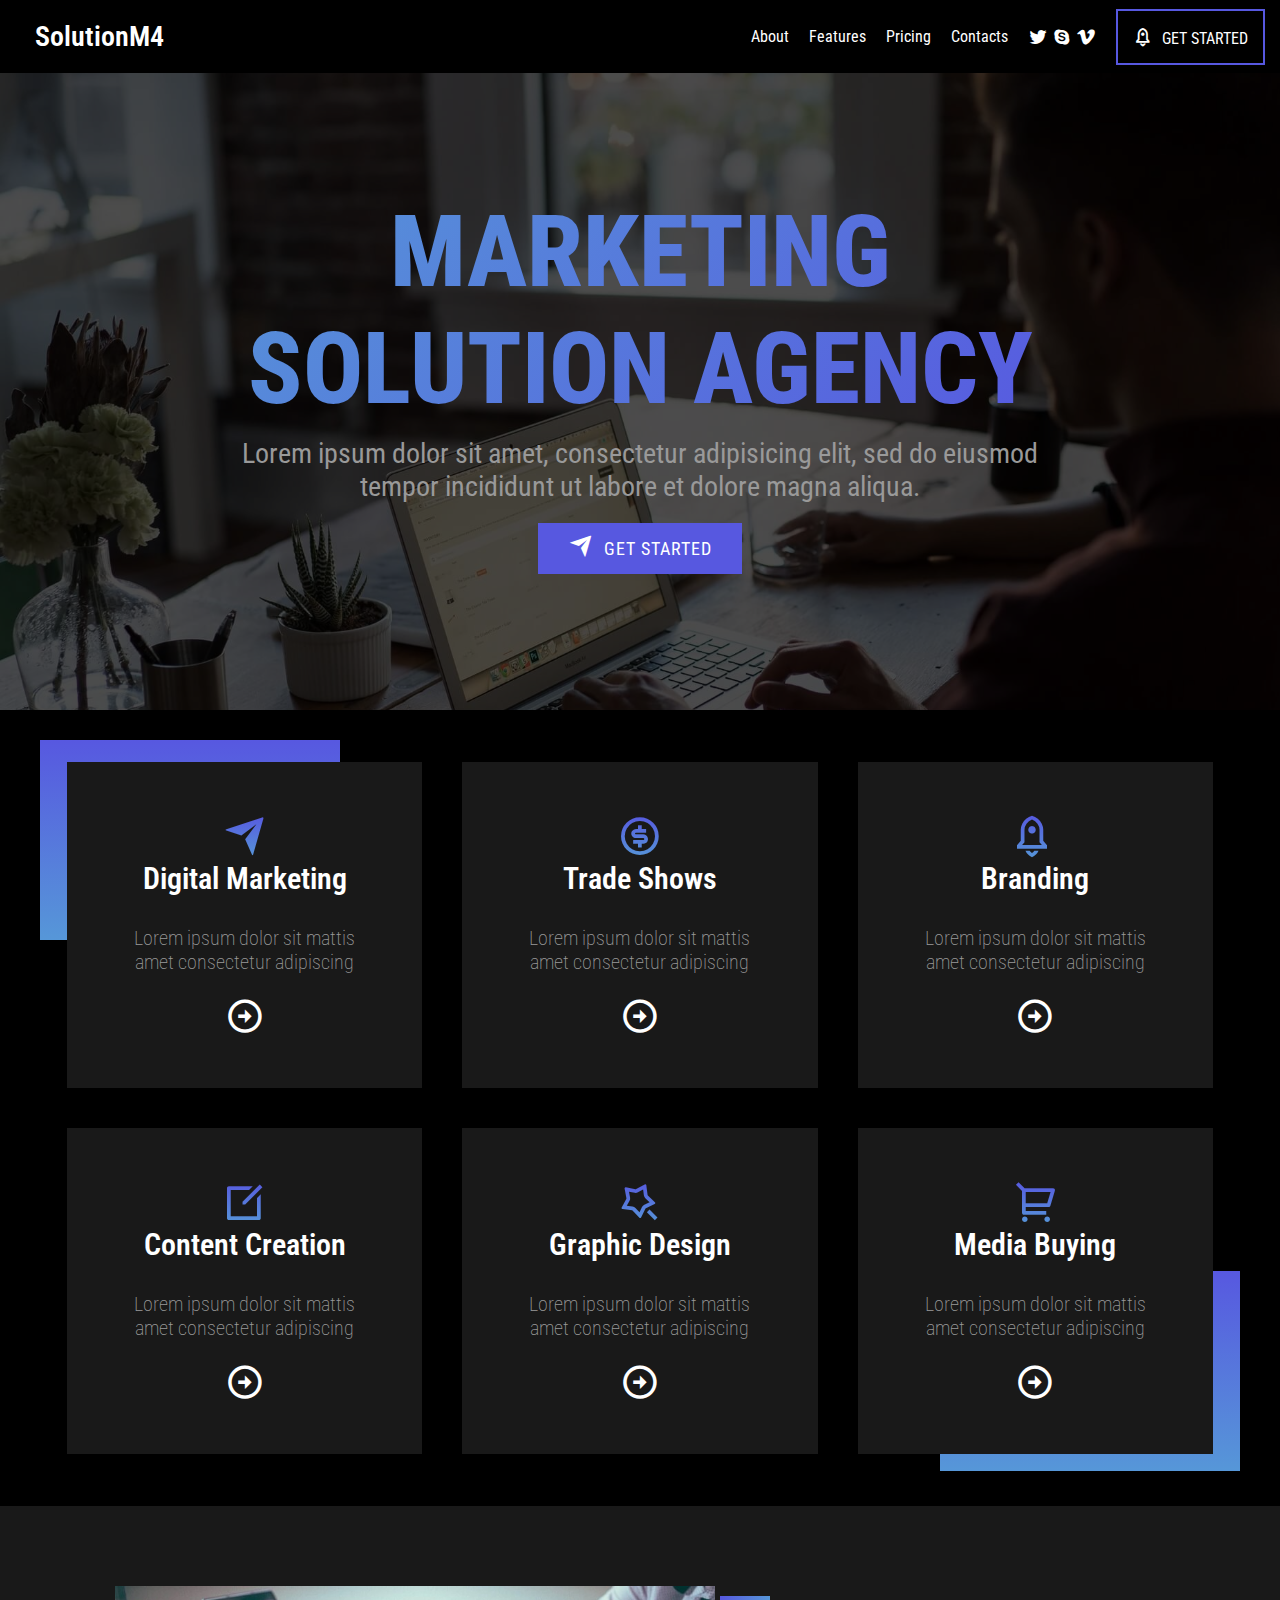
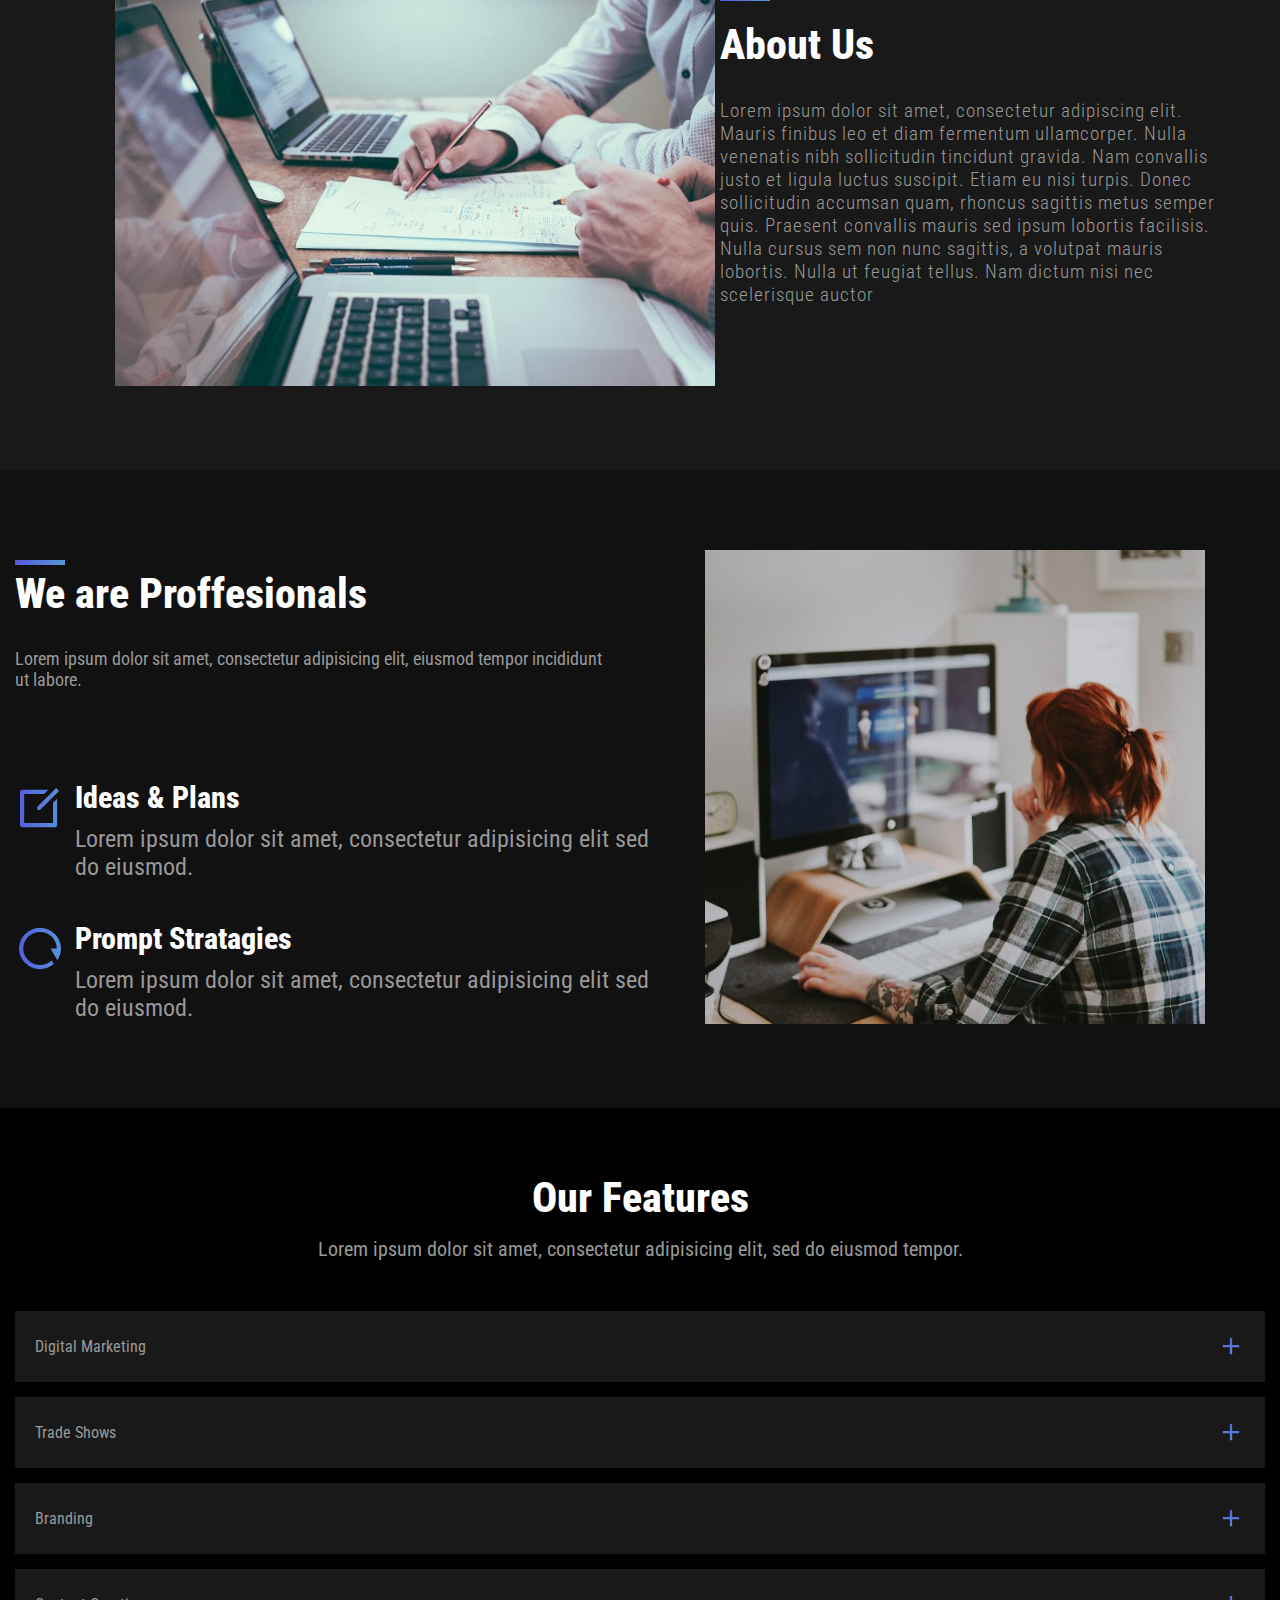
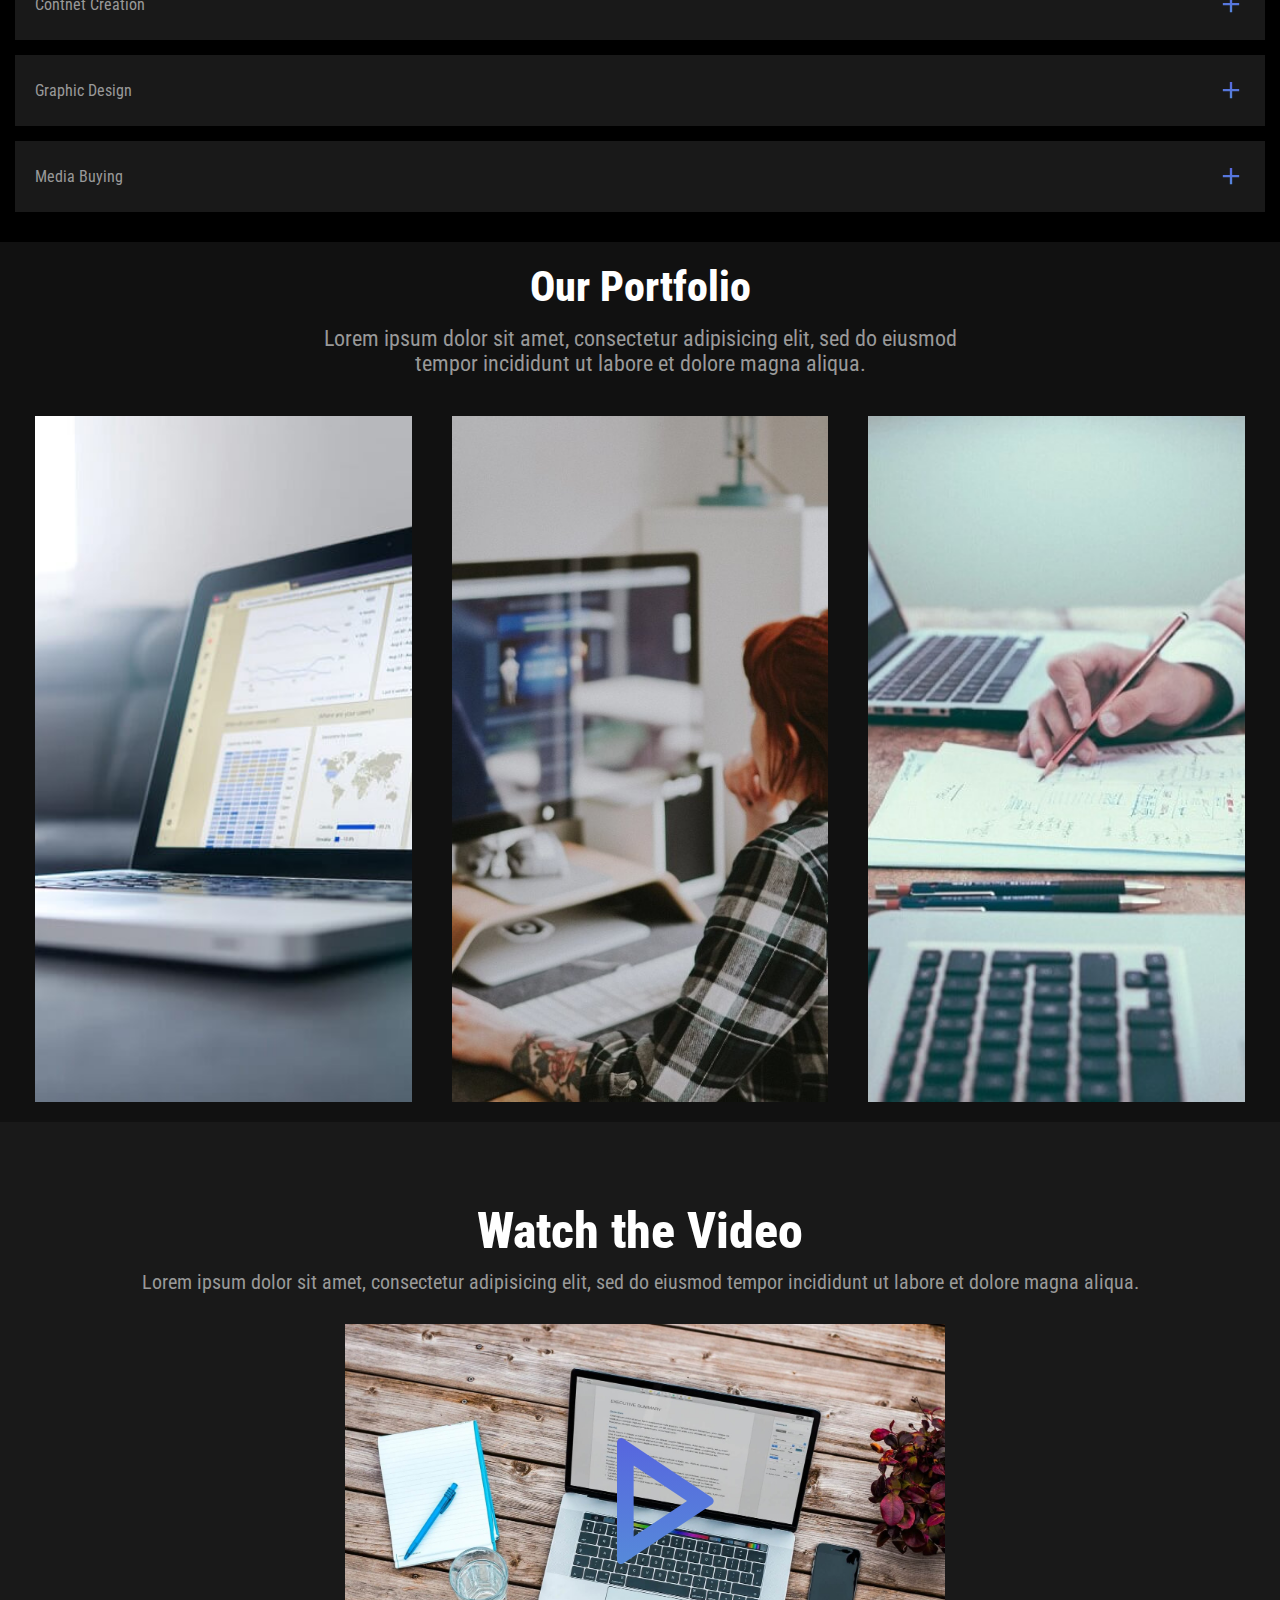
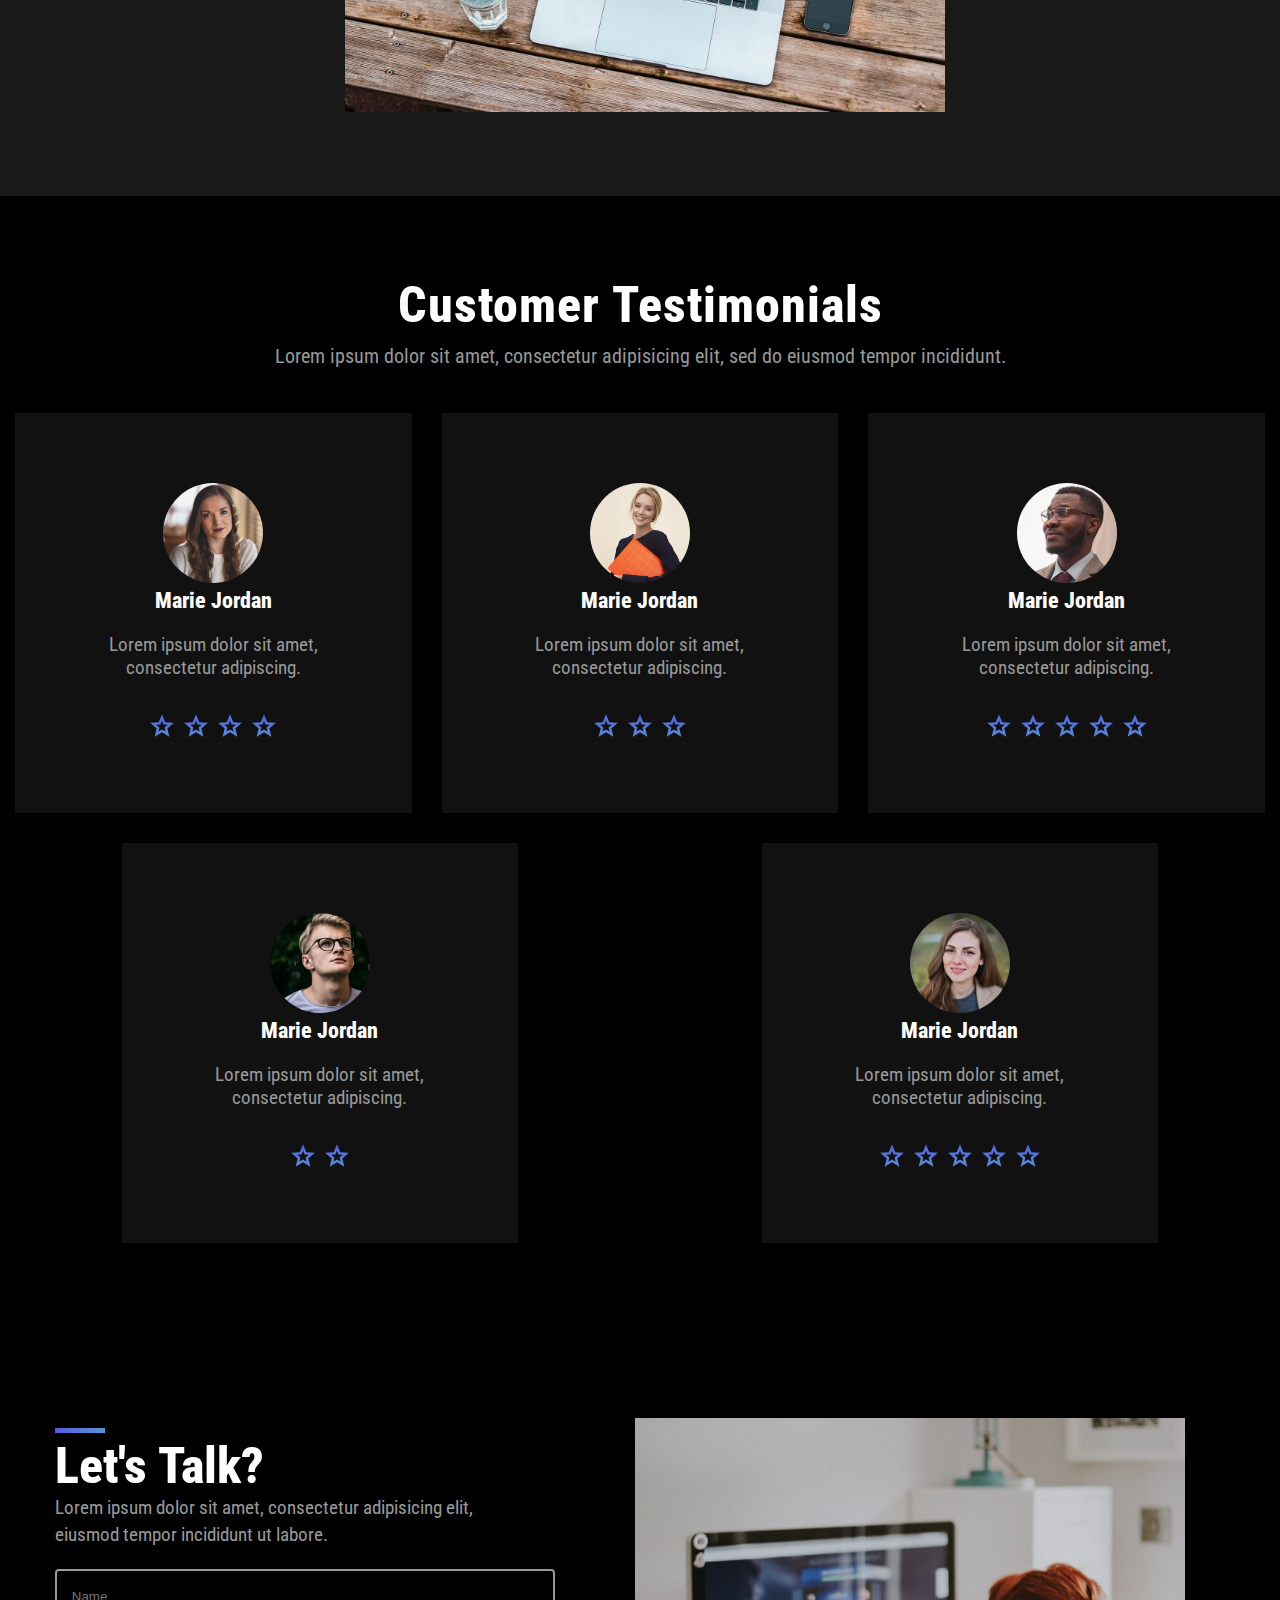
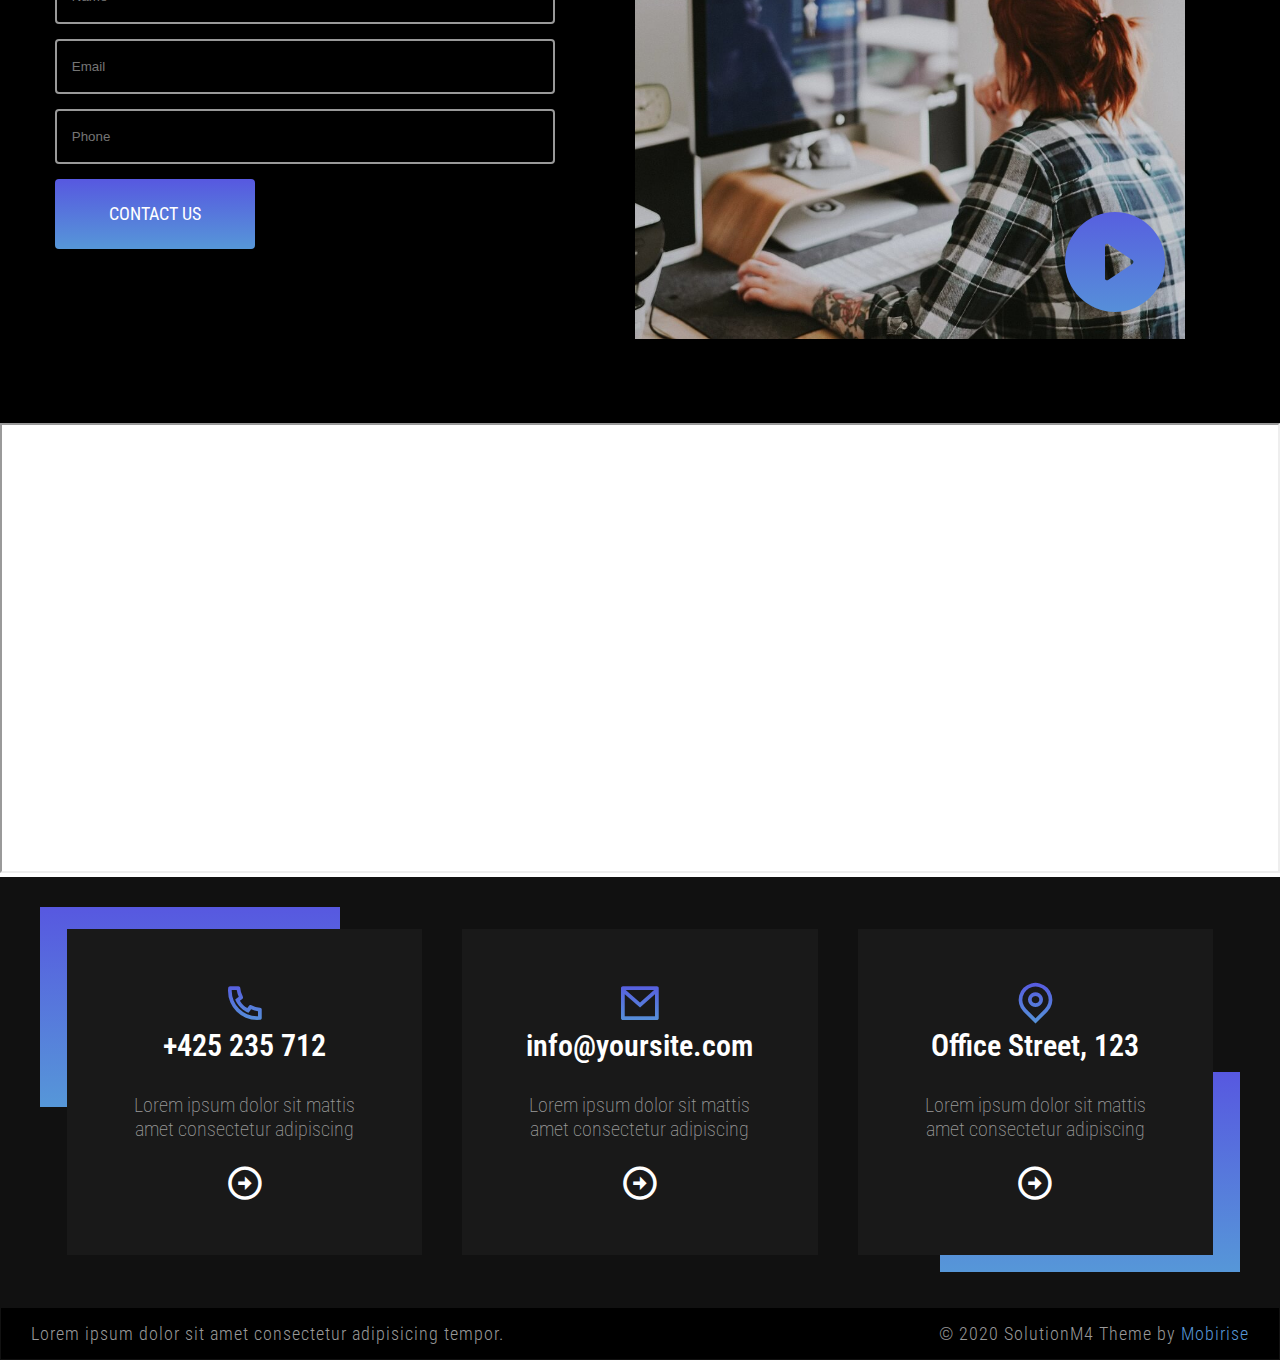
<file: index.html>
<!DOCTYPE html>
<html lang="en">

<head>
    <meta charset="UTF-8">
    <meta name="viewport" content="width=device-width, initial-scale=1.0">
    <title>SolutionM4</title>
    <link rel="stylesheet" href="./CSS-PR/css/style.css">
    <link rel="stylesheet" href="./CSS-PR/Fonts/RemixIcon_Fonts_v4.3.0/fonts/remixicon.css" type="text/css">
    <link rel="stylesheet" href="./CSS-PR/Fonts/transfonter.org-20240813-042045/stylesheet.css">
    <link rel="stylesheet" href="./CSS-PR/css/media.css">
</head>

<body>

    <!-- HEADER  -->

    <header>
        <div class="container align-item-center">
            <div class="d-flex align-item-center">
                <a class="logo-text" href="javascript:void(0)">SolutionM4</a>
                <a href="javascript:void(0)"><i class="ri-menu-line"></i></a>
                <nav>
                    <ul class="d-flex align-item-center">
                        <li><a href="javascript:void(0)">About</a></li>
                        <li><a href="javascript:void(0)">Features</a></li>
                        <li><a href="javascript:void(0)">Pricing</a></li>
                        <li><a href="javascript:void(0)">Contacts</a></li>
                        <li>
                            <a href="javascript:void(0)"><i class="ri-twitter-fill"></i></a>
                            <a href="javascript:void(0)"><i class="ri-skype-fill"></i></a>
                            <a href="javascript:void(0)"><i class="ri-vimeo-fill"></i></a>
                        </li>
                        <li><a href="javascript:void(0)"><i class="ri-rocket-2-line"></i></a>
                            GET STARTED</li>
                    </ul>
                </nav>
            </div>
        </div>
    </header>

    <main>

        <!-- BANNER  -->

        <section class="banner">
            <div class="container">
                <div class="banner-content text-center mx-auto">
                    <h1>MARKETING SOLUTION AGENCY</h1>
                    <p>Lorem ipsum dolor sit amet, consectetur adipisicing elit, sed do eiusmod tempor incididunt ut
                        labore et dolore magna aliqua.</p>
                    <a href="javascript:void(0)"><i class="ri-send-plane-fill"></i> GET STARTED
                </div></a>
            </div>
        </section>

        <!-- SERVICE  -->

        <section class="service relative">
            <div class="container">
                <div class="row">
                    <div class="col-4 col-l-6 col-s-12">
                        <div class="service-item">
                            <div class="text-center">
                                <a href="javascipt:void(0)">
                                    <i class="ri-send-plane-fill service-icon"></i>
                                    <h2>Digital Marketing</h2>
                                    <p>Lorem ipsum dolor sit mattis amet consectetur adipiscing</p>
                                    <i class="ri-arrow-right-circle-line"></i>
                                </a>
                            </div>
                        </div>
                    </div>
                    <div class="col-4 col-l-6 col-s-12">
                        <div class="service-item">
                            <div class="text-center">
                                <a href="javascipt:void(0)">
                                    <i class="ri-money-dollar-circle-line service-icon"></i>
                                    <h2>Trade Shows</h2>
                                    <p>Lorem ipsum dolor sit mattis amet consectetur adipiscing</p>
                                    <i class="ri-arrow-right-circle-line"></i>
                                </a>
                            </div>
                        </div>
                    </div>
                    <div class="col-4 col-l-6 col-s-12">
                        <div class="service-item">
                            <div class="text-center">
                                <a href="javascipt:void(0)">
                                    <i class="ri-rocket-2-line service-icon"></i>
                                    <h2>Branding</h2>
                                    <p>Lorem ipsum dolor sit mattis amet consectetur adipiscing</p>
                                    <i class="ri-arrow-right-circle-line"></i>
                                </a>
                            </div>
                        </div>
                    </div>
                    <div class="col-4 col-l-6 col-s-12">
                        <div class="service-item">
                            <div class="text-center">
                                <a href="javascipt:void(0)">
                                    <i class="ri-edit-box-line service-icon"></i>
                                    <h2>Content Creation</h2>
                                    <p>Lorem ipsum dolor sit mattis amet consectetur adipiscing</p>
                                    <i class="ri-arrow-right-circle-line"></i>
                                </a>
                            </div>
                        </div>
                    </div>
                    <div class="col-4 col-l-6 col-s-12">
                        <div class="service-item">
                            <div class="text-center">
                                <a href="javascipt:void(0)">
                                    <i class="ri-magic-line service-icon"></i>
                                    <h2>Graphic Design</h2>
                                    <p>Lorem ipsum dolor sit mattis amet consectetur adipiscing</p>
                                    <i class="ri-arrow-right-circle-line"></i>
                                </a>
                            </div>
                        </div>
                    </div>
                    <div class="col-4 col-l-6 col-s-12">
                        <div class="service-item">
                            <div class="text-center">
                                <a href="javascipt:void(0)">
                                    <i class="ri-shopping-cart-2-line service-icon"></i>
                                    <h2>Media Buying</h2>
                                    <p>Lorem ipsum dolor sit mattis amet consectetur adipiscing</p>
                                    <i class="ri-arrow-right-circle-line"></i>
                                </a>
                            </div>
                        </div>
                    </div>
                </div>
            </div>
        </section>

        <!-- ABOUT  -->

        <section class="about">
            <div class="container">
                <div class="row">
                        <div class="col-6 col-m-12">
                            <div class="about-img">
                                <img src="./CSS-PR/images/about-image.jpg" alt="about">
                             </div>
                        </div>
                        <div class="col-6 col-m-12">
                            <div class="about-content">
                                 <span></span>
                                <h2>About Us</h2>
                                <p>Lorem ipsum dolor sit amet, consectetur adipiscing elit. Mauris finibus leo et diam fermentum
                            ullamcorper. Nulla venenatis nibh sollicitudin tincidunt gravida. Nam convallis justo et
                            ligula luctus suscipit. Etiam eu nisi turpis. Donec sollicitudin accumsan quam, rhoncus
                            sagittis metus semper quis. Praesent convallis mauris sed ipsum lobortis facilisis. Nulla
                            cursus sem non nunc sagittis, a volutpat mauris lobortis. Nulla ut feugiat tellus. Nam
                            dictum nisi nec scelerisque auctor</p>
                            </div>
                        </div>    
                 </div>
            </div>
        </section>

        <!-- PROFFESIONAL  -->

        <section class="proffesional">
            <div class="container">
                <!-- potetntial issue -->
                <div class="row">
                    <!-- potetntial issue -->
                    <div class="proffesional-content col-m-12">
                        <span></span>
                        <h2>We are Proffesionals</h2>
                        <p class="proffesional-content-p">Lorem ipsum dolor sit amet, consectetur adipisicing elit,
                            eiusmod tempor incididunt ut labore.</p>
                        <ul class="d-flex">
                            <li><i class="ri-edit-box-line"></i></li>
                            <li>
                                <h3>Ideas & Plans</h3>
                                <p>Lorem ipsum dolor sit amet, consectetur adipisicing elit sed do eiusmod.</p>
                            </li>
                        </ul>
                        <ul class="d-flex">
                            <li><i class="ri-restart-line"></i></li>
                            <li>
                                <h3>Prompt Stratagies</h3>
                                <p>Lorem ipsum dolor sit amet, consectetur adipisicing elit sed do eiusmod.</p>
                            </li>
                        </ul>
                    </div>
                    <div class="proffesional-image col-m-12">
                        <img src="./CSS-PR/images/proffesional-image.jpg" alt="">
                    </div>
                </div>
            </div>
        </section>

        <!-- FEATURES  -->

        <section class="features">
            <div class="container">
                <div class="feautures-title text-center">
                    <h2>Our Features</h2>
                    <p>Lorem ipsum dolor sit amet, consectetur adipisicing elit, sed do eiusmod tempor.</p>
                </div>
                <div class="features-inner">
                    <a href="javascript:void(0)" class="d-flex align-item-center justify-between">
                        <p>Digital Marketing</p>
                        <i class="ri-add-line"></i>
                    </a>
                </div>
                <div class="features-inner">
                    <a href="javascript:void(0)" class="d-flex align-item-center justify-between">
                        <p>Trade Shows</p>
                        <i class="ri-add-line"></i>
                    </a>
                </div>
                <div class="features-inner">
                    <a href="javascript:void(0)" class="d-flex align-item-center justify-between">
                        <p>Branding</p>
                        <i class="ri-add-line"></i>
                    </a>
                </div>
                <div class="features-inner">
                    <a href="javascript:void(0)" class="d-flex align-item-center justify-between">
                        <p>Contnet Creation</p>
                        <i class="ri-add-line"></i>
                    </a>
                </div>
                <div class="features-inner">
                    <a href="javascript:void(0)" class="d-flex align-item-center justify-between">
                        <p>Graphic Design</p>
                        <i class="ri-add-line"></i>
                    </a>
                </div>
                <div class="features-inner">
                    <a href="javascript:void(0)" class="d-flex align-item-center justify-between">
                        <p>Media Buying</p>
                        <i class="ri-add-line"></i>
                    </a>
                </div>
            </div>
            </div>
        </section>

        <!-- PORTFOLIO  -->

        <section class="portfolio">
            <div class="container">
                <div class="portfolio-title text-center">
                    <h2>Our Portfolio</h2>
                    <p class="mx-auto">Lorem ipsum dolor sit amet, consectetur adipisicing elit, sed do eiusmod tempor incididunt ut
                        labore et dolore magna aliqua.</p>
                </div>
                <div class="portfolio-inner">
                    <div class="row">
                        <div class="col-4 col-s-6">
                            <div class="portfolio-image img-1">
                                <div class="portfolio-img-content">
                                    <h3>Lorem ipsum dolor, sit amet consectetur adipisicing elit.</h3>
                                    <p>Lorem ipsum dolor sit amet consectetur adipisicing elit.</p>
                                </div>
                            </div>
                        </div>
                        <div class="col-4 col-s-6">
                            <div class="portfolio-image img-2">
                                <div class="portfolio-img-content">
                                    <h3>Lorem ipsum dolor, sit amet consectetur adipisicing elit.</h3>
                                    <p>Lorem ipsum dolor sit amet consectetur adipisicing elit.</p>
                                </div>
                            </div>
                        </div>
                        <div class="col-4 col-s-6">
                            <div class="portfolio-image img-3">
                                <div class="portfolio-img-content">
                                    <h3>Lorem ipsum dolor, sit amet consectetur adipisicing elit.</h3>
                                    <p>Lorem ipsum dolor sit amet consectetur adipisicing elit.</p>
                                </div>
                            </div>
                        </div>
                    </div>
                </div>
            </div>
        </section>

        <!-- VIDEO  -->

        <section class="video">
            <div class="container">
                <div class="video-title text-center">
                    <h2>Watch the Video</h2>
                    <p>Lorem ipsum dolor sit amet, consectetur adipisicing elit, sed do eiusmod tempor incididunt ut
                        labore et dolore magna aliqua.</p>
                </div>
                <div class="video-inner relative">
                    <img src="./CSS-PR/images/video-img.jpg" alt="">
                    <i class="ri-play-line"></i>
                </div>
            </div>
        </section>

        <!-- TESTIMONIAL  -->

        <section class="testimonal">
            <div class="testimonial-title text-center">
                <h2>Customer Testimonials</h2>
                <p>Lorem ipsum dolor sit amet, consectetur adipisicing elit, sed do eiusmod tempor incididunt.</p>
            </div>

            <div class="testimonial-inner">
                <div class="row">
                    <div class="col-4 col-m-6 col-xs-12">
                        <div class="testimonial-inner-item text-center">
                                <img height="100px" src="./CSS-PR/images/face1.jpg" alt="">
                                <h3>Marie Jordan</h3>
                                <p>Lorem ipsum dolor sit amet, consectetur adipiscing.</p>
                                <i class="ri-star-s-line"></i>
                                <i class="ri-star-s-line"></i>
                                <i class="ri-star-s-line"></i>
                                <i class="ri-star-s-line"></i>
                        </div>
                    </div>

                    <div class="col-4 col-m-6 col-xs-12">
                        <div class="testimonial-inner-item text-center"">
                                <img height="100px" src="./CSS-PR/images/face2.jpg" alt="">
                                <h3>Marie Jordan</h3>
                                <p>Lorem ipsum dolor sit amet, consectetur adipiscing.</p>
                                <i class="ri-star-s-line"></i>
                                <i class="ri-star-s-line"></i>
                                <i class="ri-star-s-line"></i>
                        </div>
                    </div>

                    <div class="col-4 col-m-6 col-xs-12">
                        <div class="testimonial-inner-item text-center">
                                <img height="100px" src="./CSS-PR/images/face3.jpg" alt="">
                                <h3>Marie Jordan</h3>
                                <p>Lorem ipsum dolor sit amet, consectetur adipiscing.</p>
                                <i class="ri-star-s-line"></i>
                                <i class="ri-star-s-line"></i>
                                <i class="ri-star-s-line"></i>
                                <i class="ri-star-s-line"></i>
                                <i class="ri-star-s-line"></i>
                        </div>
                    </div>
                </div>
                <div class="row">
                    <div class="col-4 col-m-6 col-xs-12 mx-auto">
                        <div class="testimonial-inner-item text-center">
                                <img height="100px" src="./CSS-PR/images/face4.jpg" alt="">
                                <h3>Marie Jordan</h3>
                                <p>Lorem ipsum dolor sit amet, consectetur adipiscing.</p>
                                <i class="ri-star-s-line"></i>
                                <i class="ri-star-s-line"></i>
                        </div>
                    </div>

                    <div class="col-4 col-m-6 col-xs-12 mx-auto">
                        <div class="testimonial-inner-item text-center">
                                <img height="100px" src="./CSS-PR/images/face5.jpg" alt="">
                                <h3>Marie Jordan</h3>
                                <p>Lorem ipsum dolor sit amet, consectetur adipiscing.</p>
                                <i class="ri-star-s-line"></i>
                                <i class="ri-star-s-line"></i>
                                <i class="ri-star-s-line"></i>
                                <i class="ri-star-s-line"></i>
                                <i class="ri-star-s-line"></i>
                        </div>
                    </div>
                </div>    


                
            </div>
            </div>
            </div>
        </section>

        <!-- FORM  -->

        <section class="form">
            <div class="container">
                <div class="row">
                    <div class="form-content">
                        <span></span>
                        <h2>Let's Talk?</h2>
                        <p>Lorem ipsum dolor sit amet, consectetur adipisicing elit, eiusmod tempor incididunt ut labore.</p>

                        <form>
                            <input class="inp-1" type="text" placeholder="    Name"><br>
                            <input class="inp-2" type="email" placeholder="    Email"><br>
                            <input class="inp-2" type="text" placeholder="    Phone"><br>
                            <button>CONTACT US</button>
                        </form>
                    </div>
                    <div class="form-img relative">
                        <img src="./CSS-PR/images/form-img.jpg" alt="">
                        <i class="ri-play-circle-fill"></i>
                    </div>
                </div>
            </div>
        </section>

        <!-- MAP -->

        <section class="google-map">
            <iframe
                src="https://www.google.com/maps/embed?pb=!1m18!1m12!1m3!1d49915.782252375546!2d72.90413488083676!3d20.943797917402737!2m3!1f0!2f0!3f0!3m2!1i1024!2i768!4f13.1!3m3!1m2!1s0x3be0f795909b2c77%3A0x1494cfa5f558f3dd!2sNavsari%2C%20Gujarat!5e1!3m2!1sen!2sin!4v1724319073836!5m2!1sen!2sin"
                width="100%" height="450"></iframe>
        </section>

        <!-- CONTACT  -->

        <section class="contact">
                <div class="container">
                    <div class="row">
                        <div class="col-4 col-l-6 col-s-12">
                            <div class="contact-item">
                                <div class="text-center">
                                    <a href="javascipt:void(0)">
                                        <i class="ri-phone-line contact-icon"></i>
                                        <h2>+425 235 712</h2>
                                        <p>Lorem ipsum dolor sit mattis amet consectetur adipiscing</p>
                                        <i class="ri-arrow-right-circle-line"></i>
                                    </a>
                                </div>
                            </div>
                        </div>
                        <div class="col-4 col-l-6 col-s-12">
                            <div class="contact-item">
                                <div class="text-center">
                                    <a href="javascipt:void(0)">
                                        <i class="ri-mail-line contact-icon"></i>
                                        <h2>info@yoursite.com</h2>
                                        <p>Lorem ipsum dolor sit mattis amet consectetur adipiscing</p>
                                        <i class="ri-arrow-right-circle-line"></i>
                                    </a>
                                </div>
                            </div>
                        </div>
                        <div class="col-4 col-l-6 col-s-12">
                            <div class="contact-item">
                                <div class="text-center">
                                    <a href="javascipt:void(0)">
                                        <i class="ri-map-pin-line contact-icon"></i>
                                        <h2>Office Street, 123</h2>
                                        <p>Lorem ipsum dolor sit mattis amet consectetur adipiscing</p>
                                        <i class="ri-arrow-right-circle-line"></i>
                                    </a>
                                </div>
                            </div>
                        </div>                        
                    </div>
                </div>
        </section>

        <!-- FOOTER  -->

        <section class="footer">
            <div class="container">
                <div class="container">
                    <ul class="d-flex justify-between align-item-center">
                        <li>
                            <p>Lorem ipsum dolor sit amet consectetur adipisicing tempor.</p>
                        </li>   
                        <li>
                            <p>© 2020 SolutionM4 Theme by<a href="javascript:void(0)"> Mobirise</a></p>
                        </li>
                    </ul>
                </div>
        </div>
        </section>
    </main>
</body>
</html>
</file>
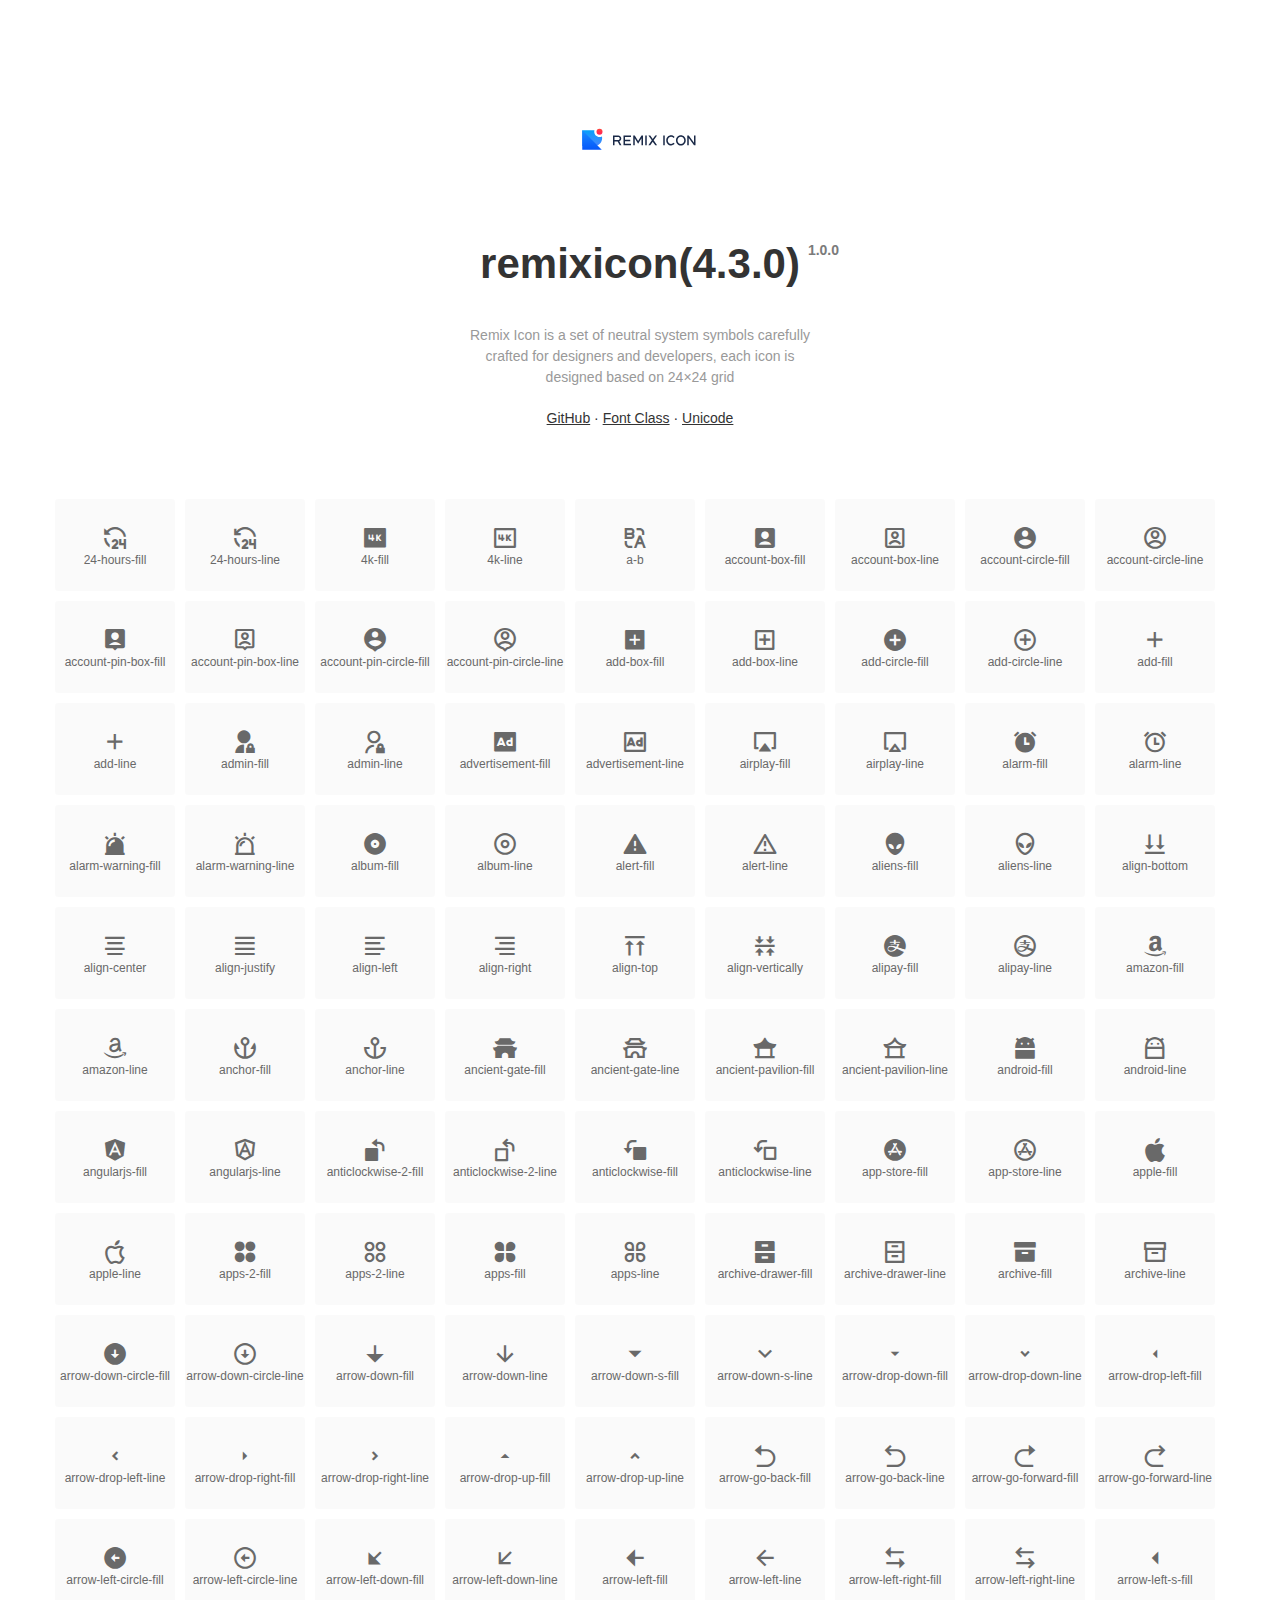
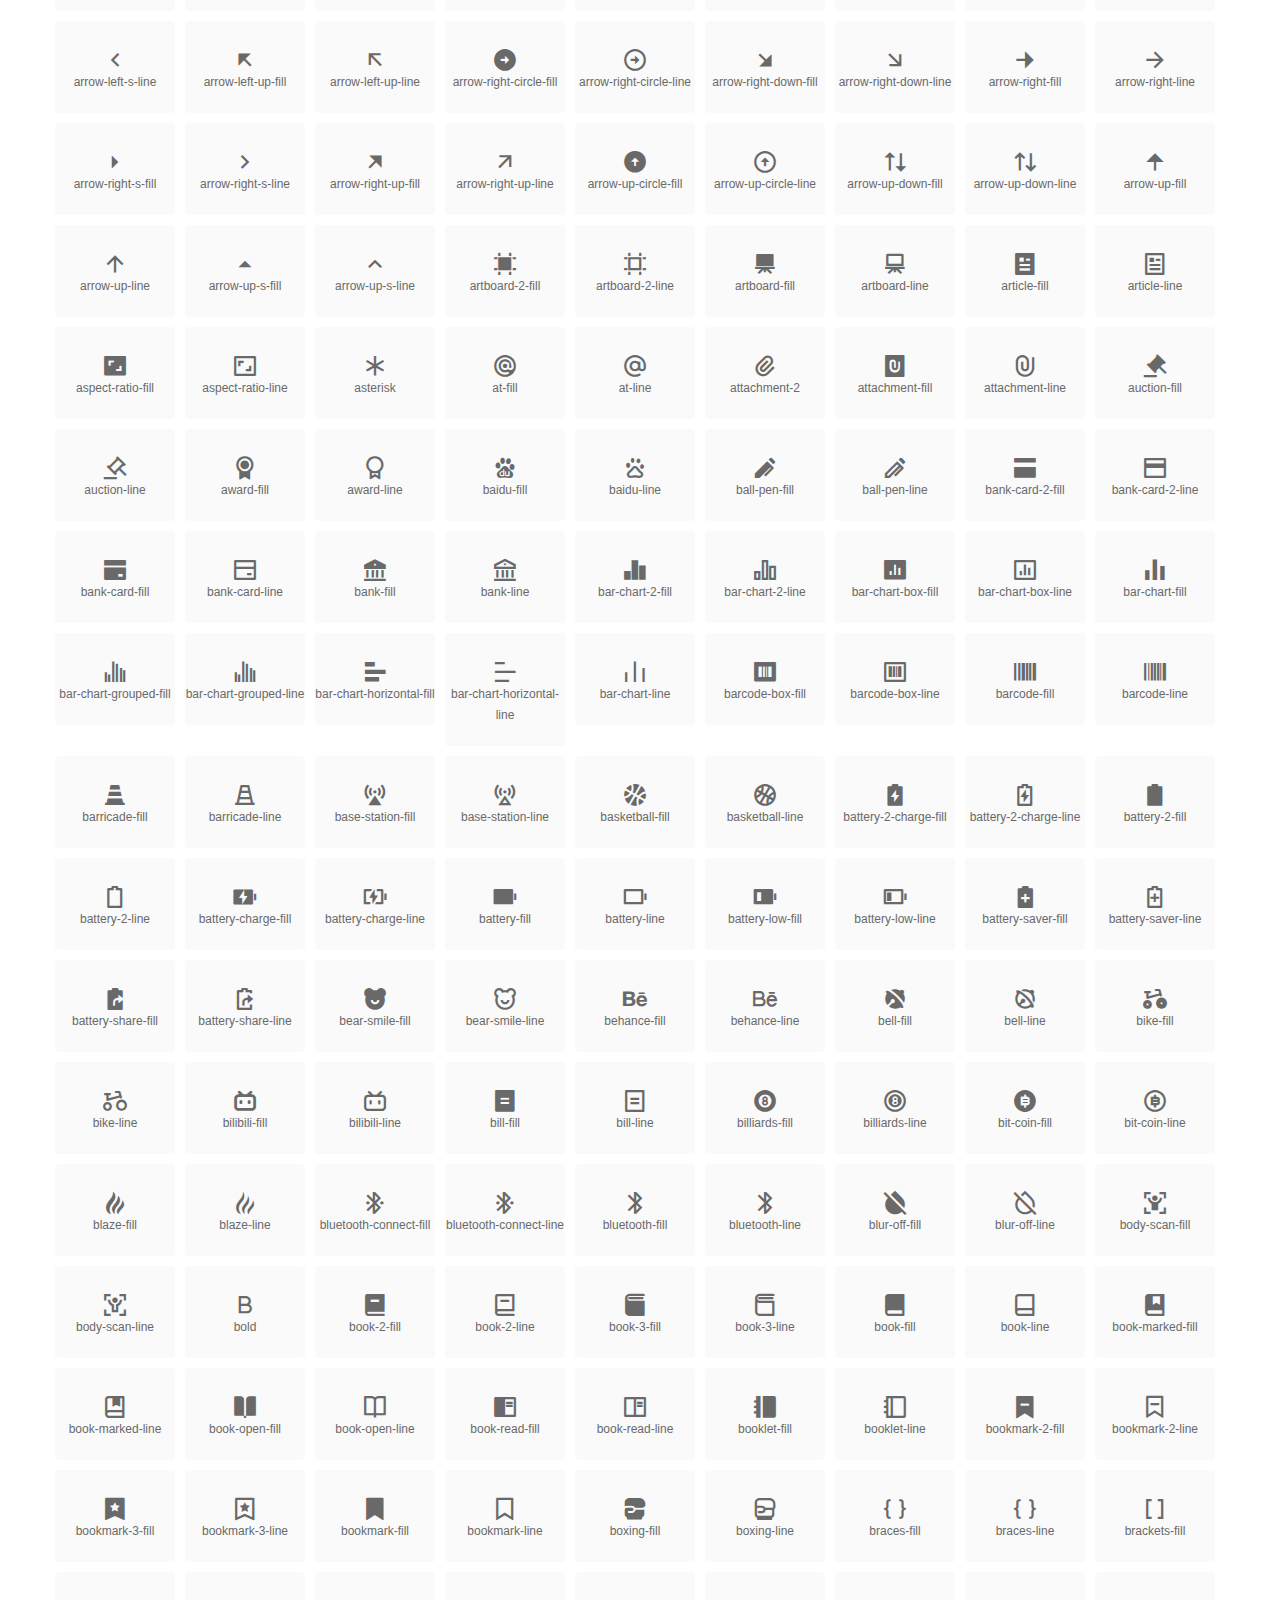
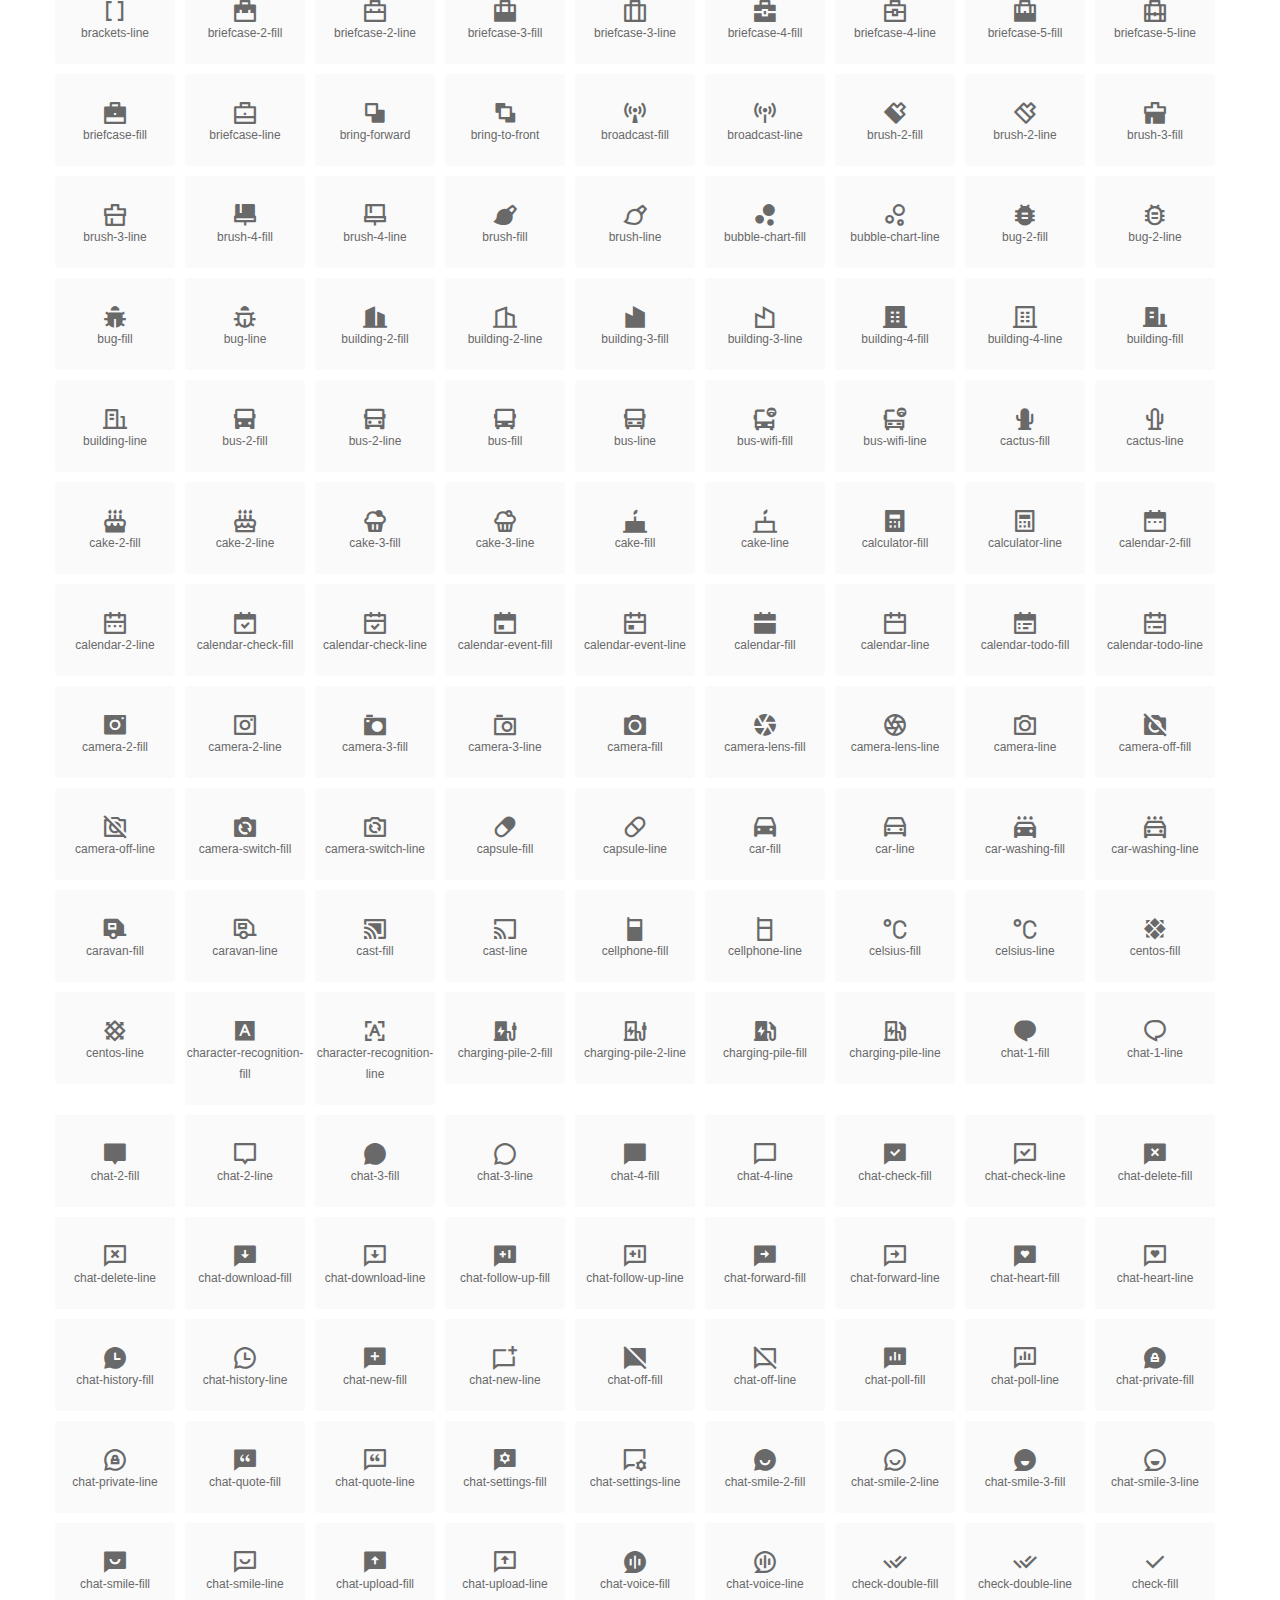
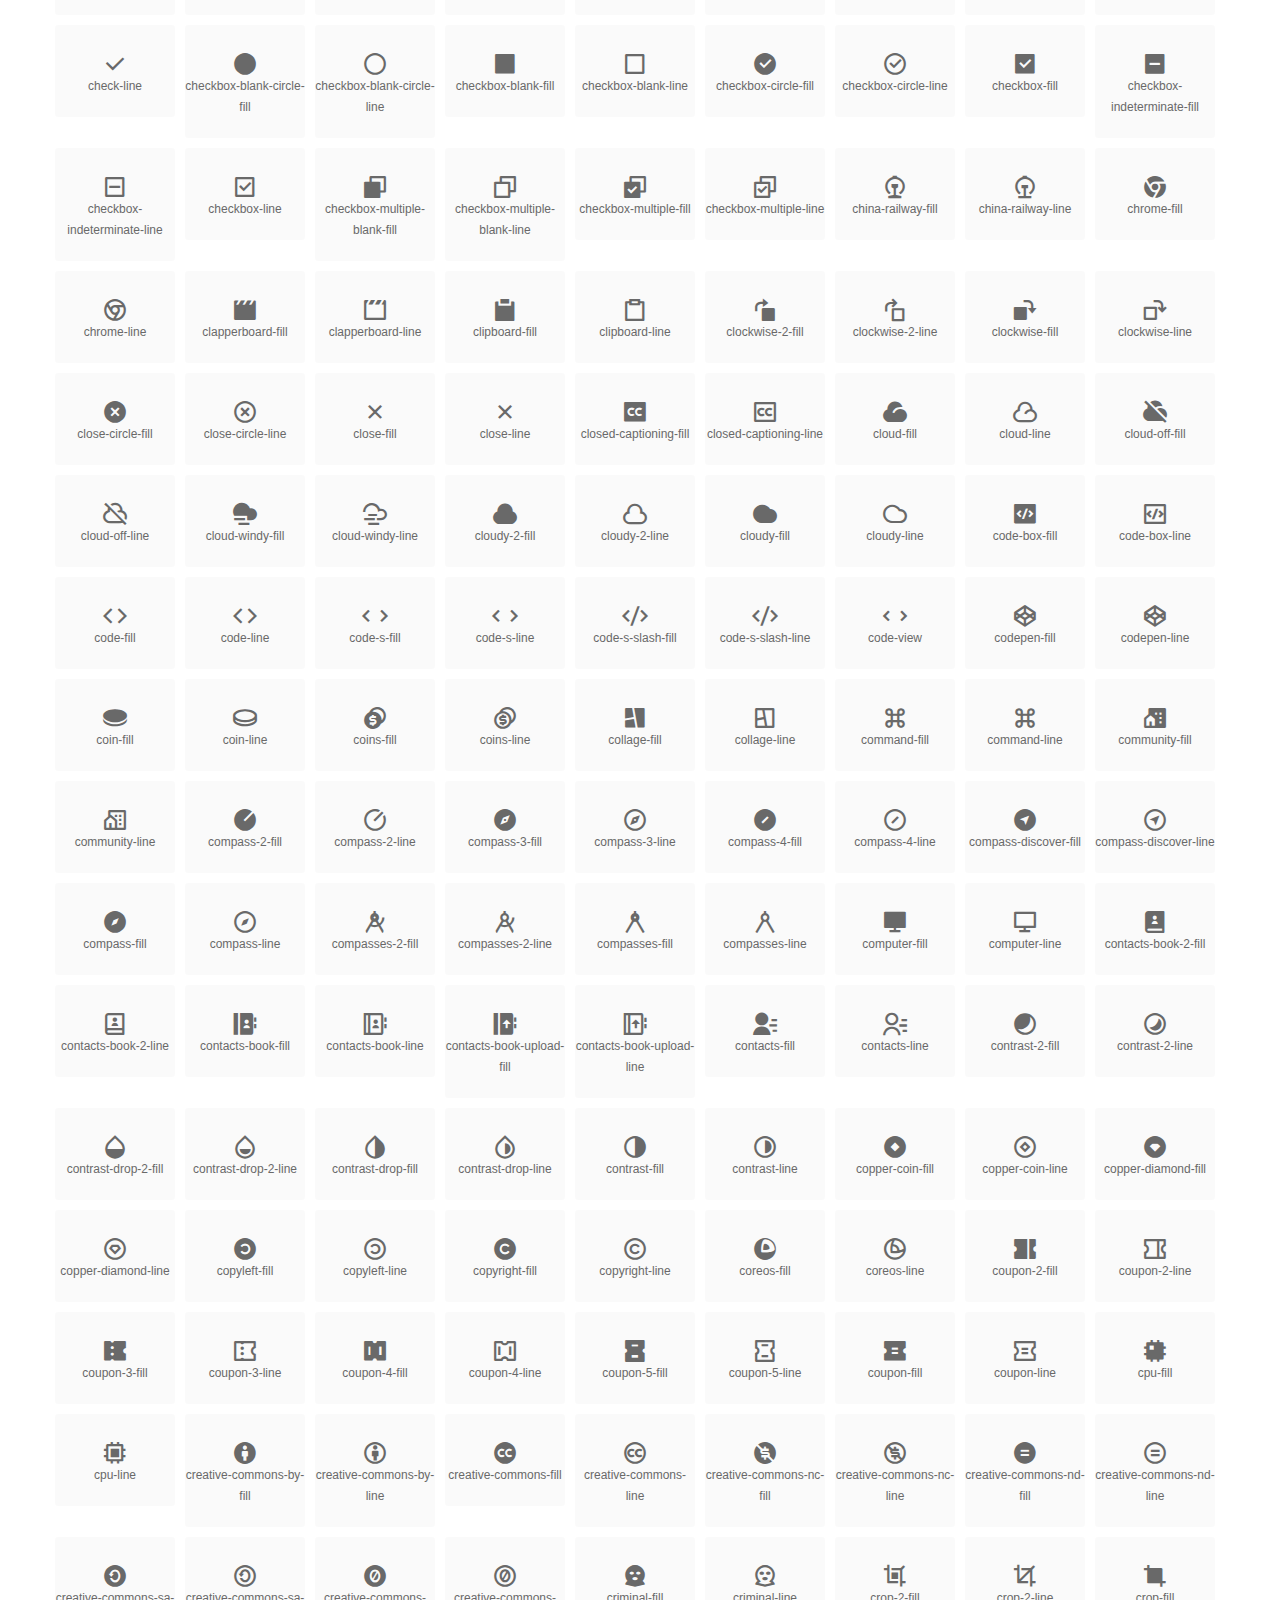
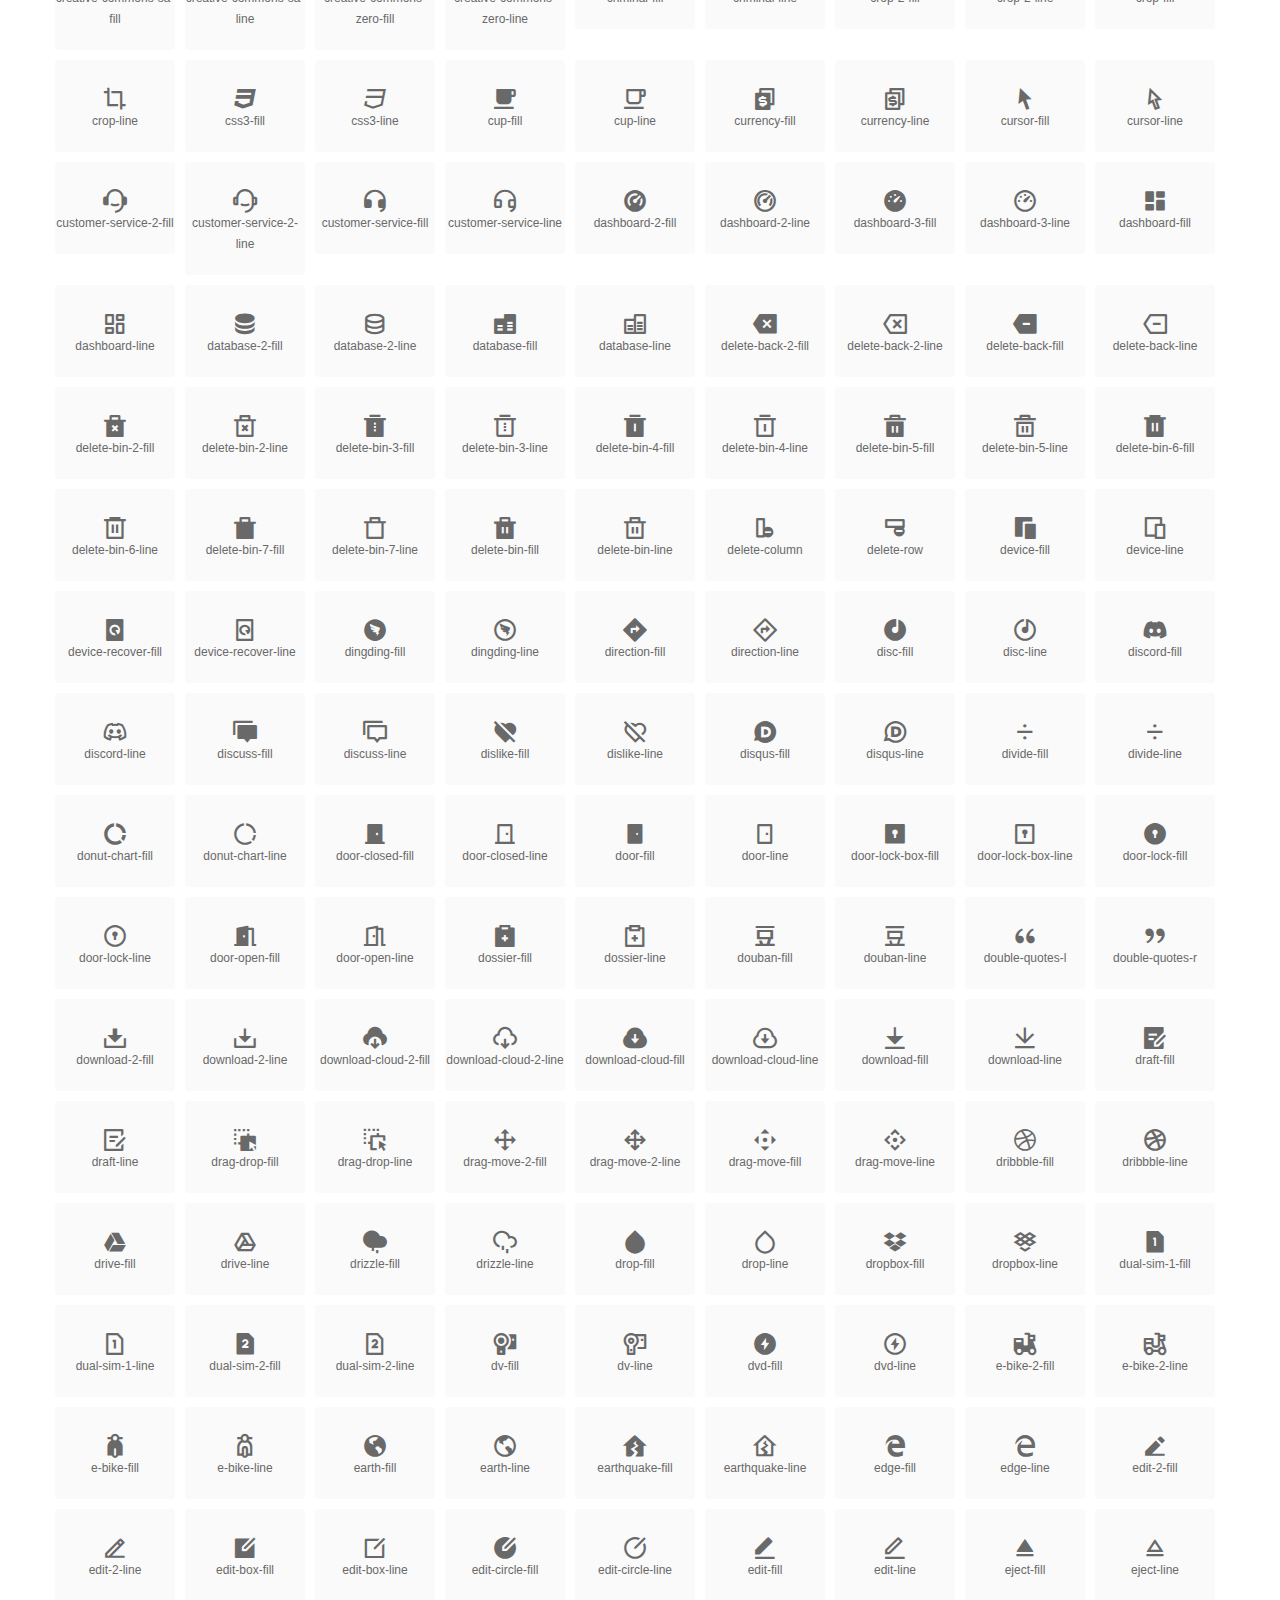
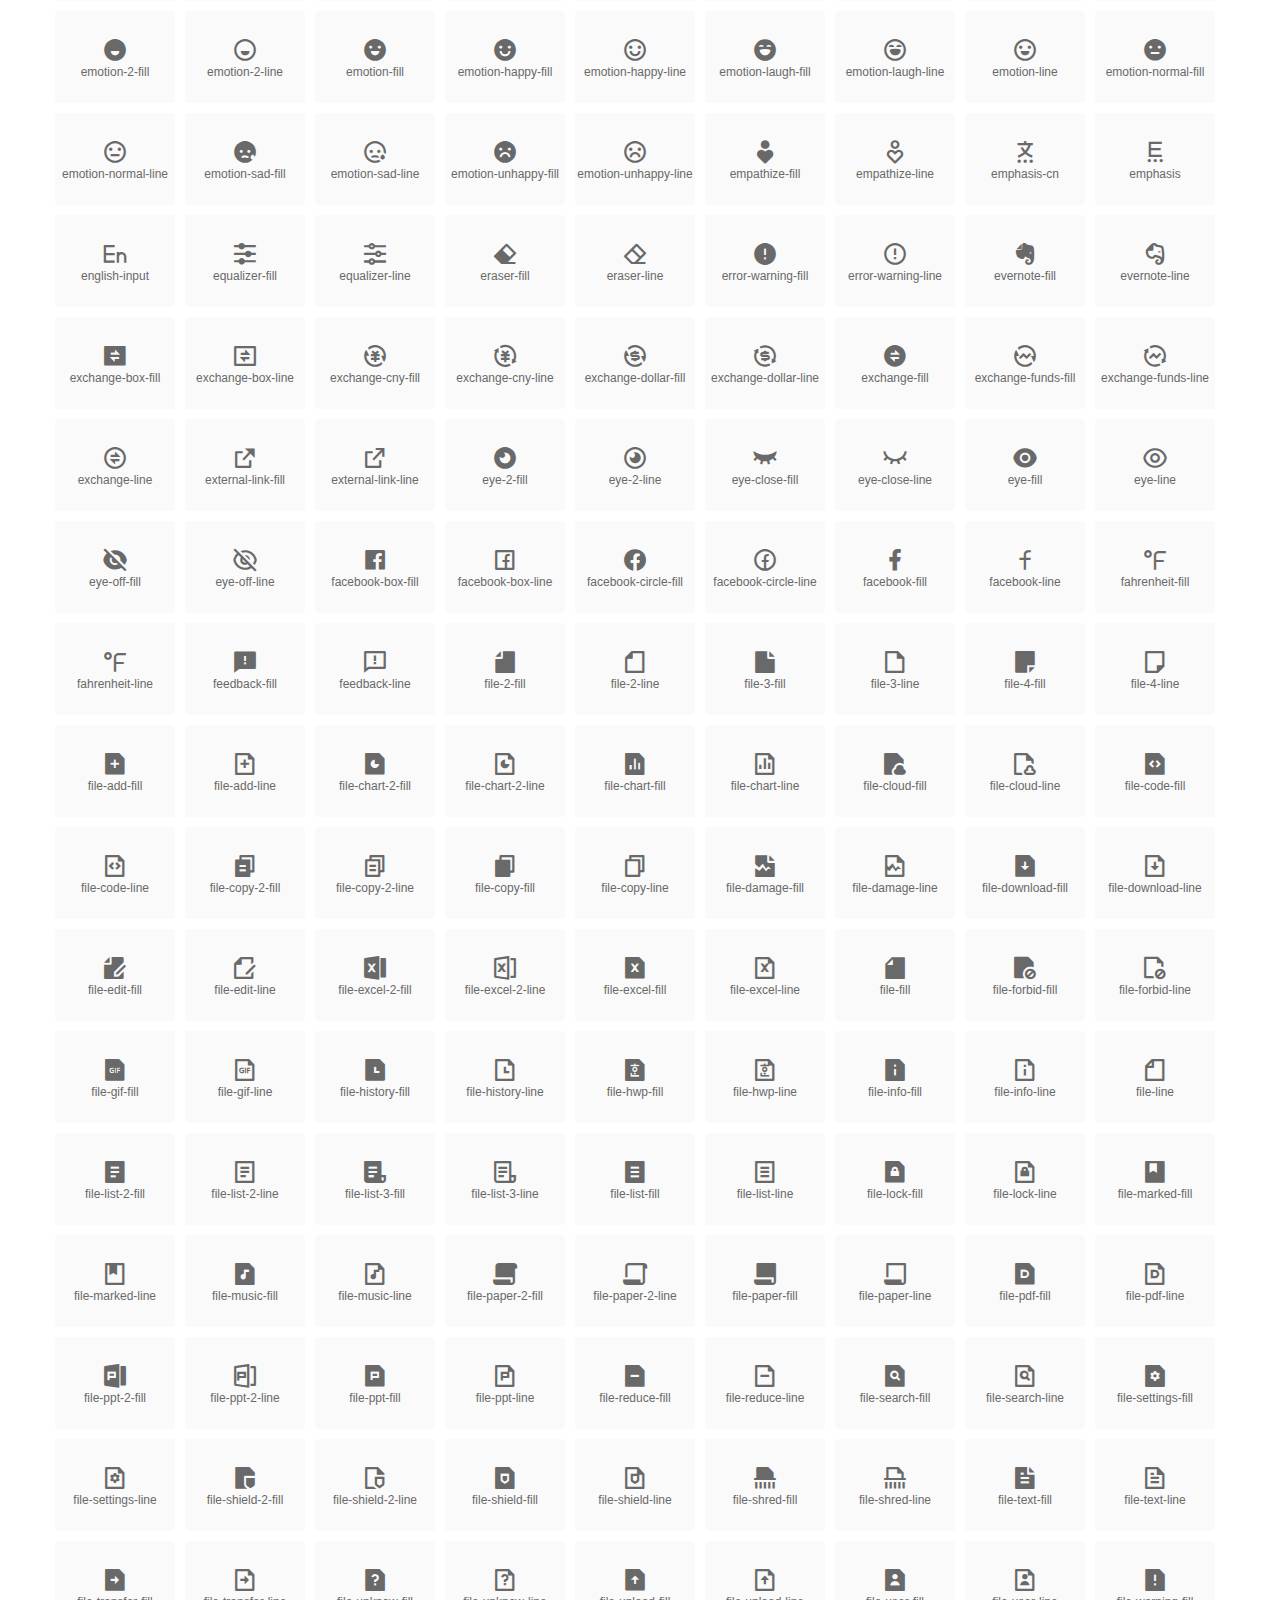
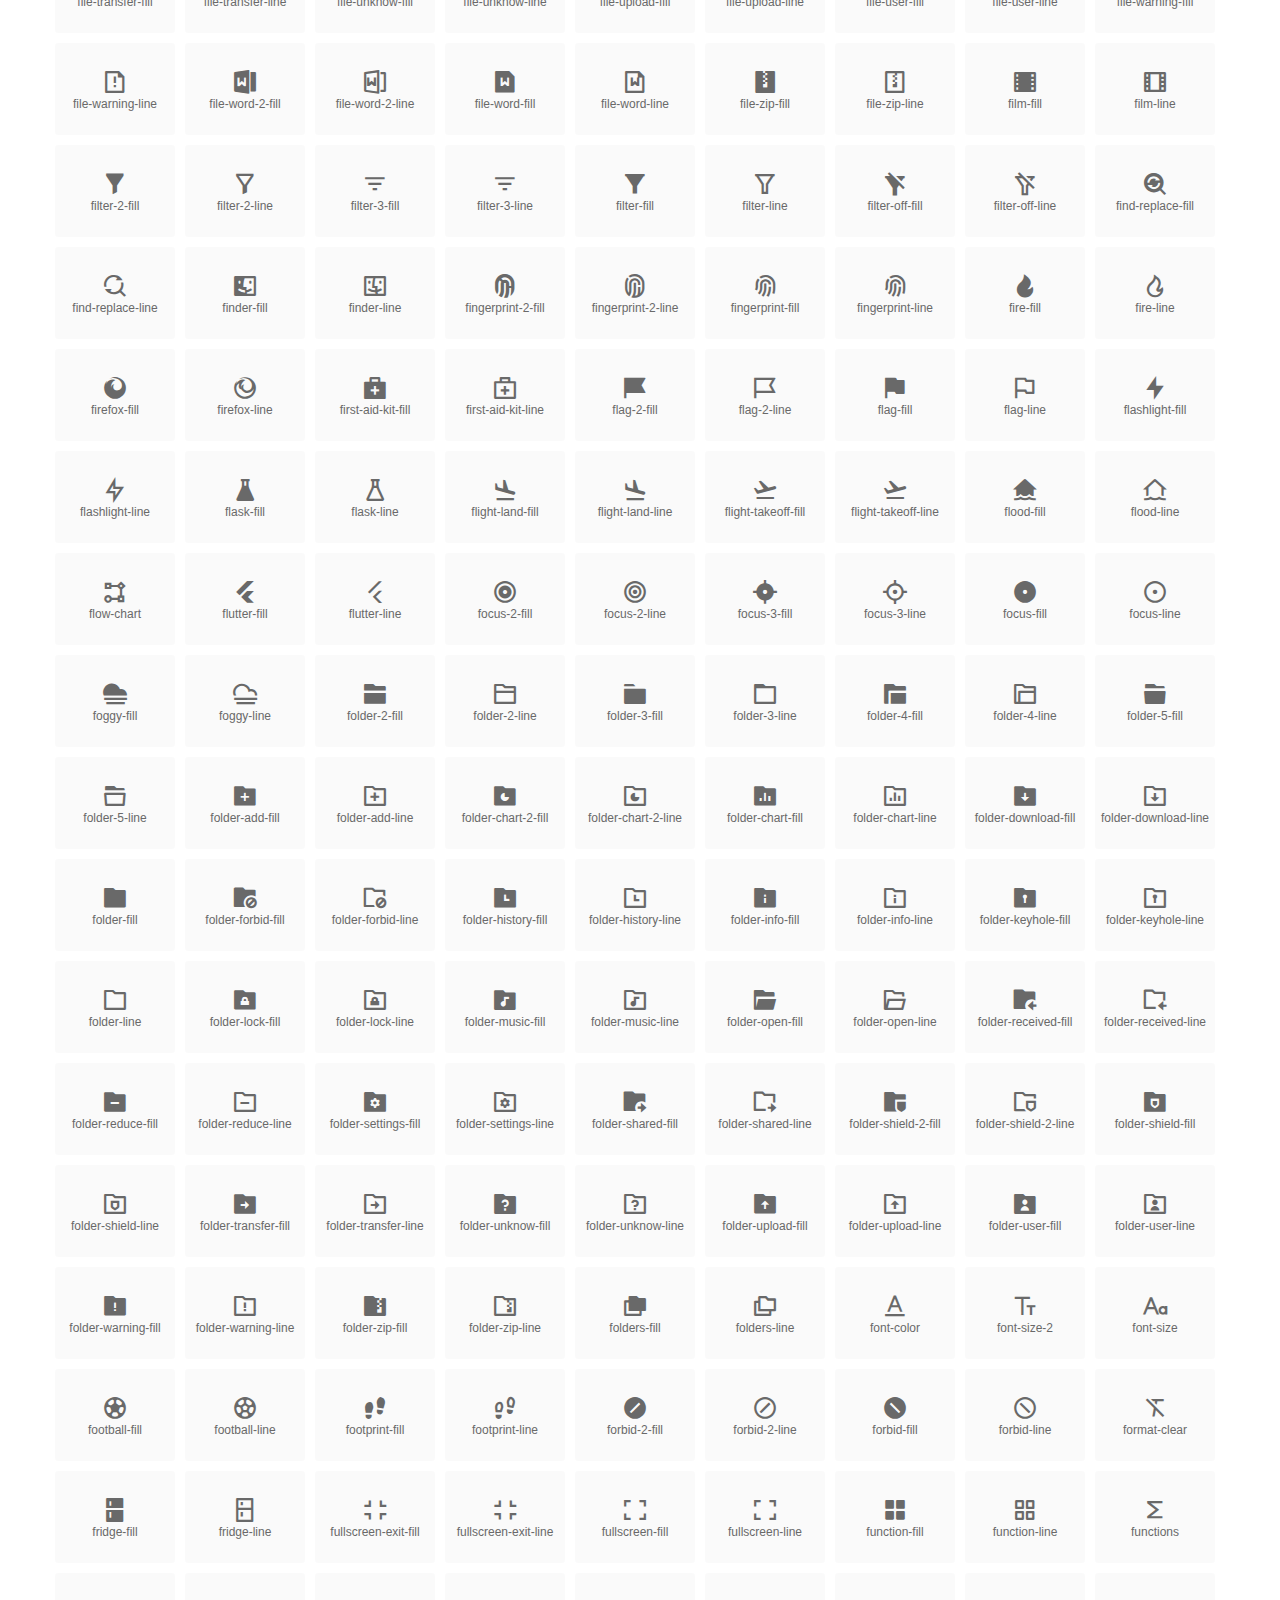
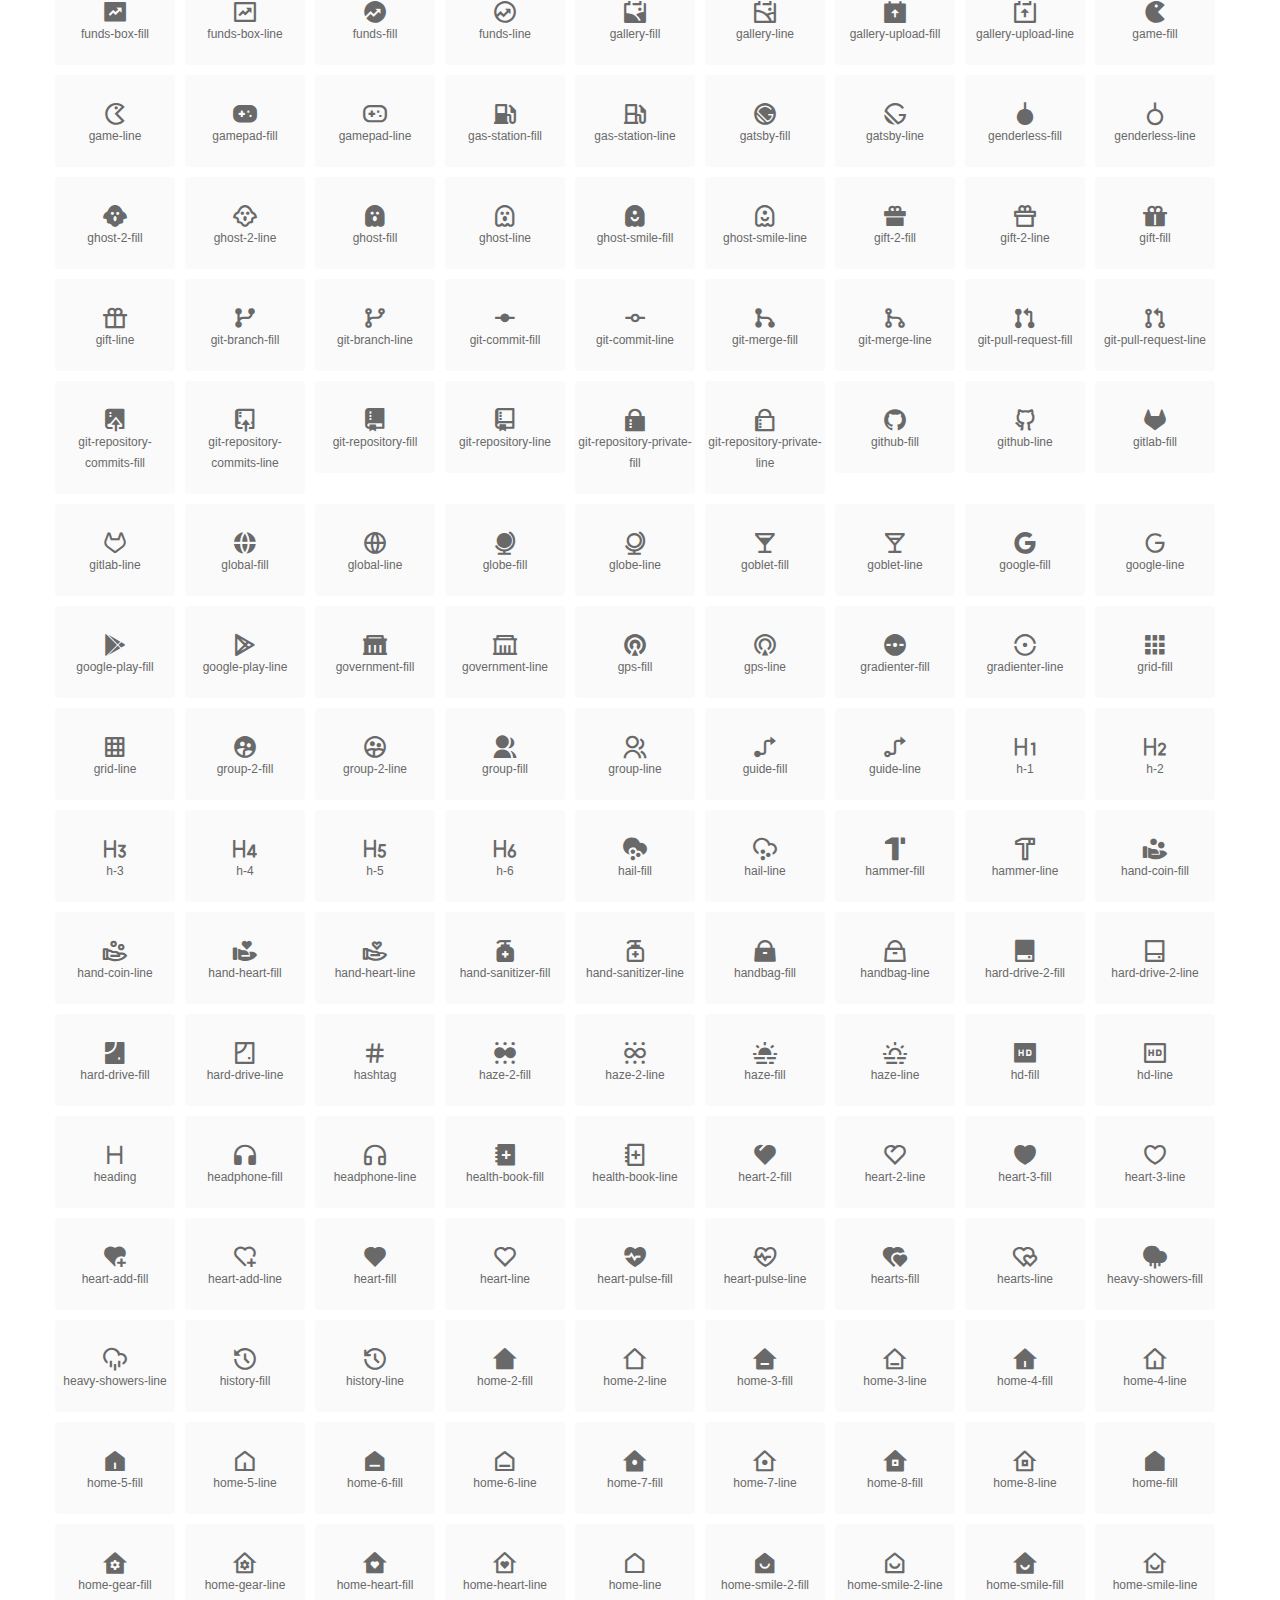
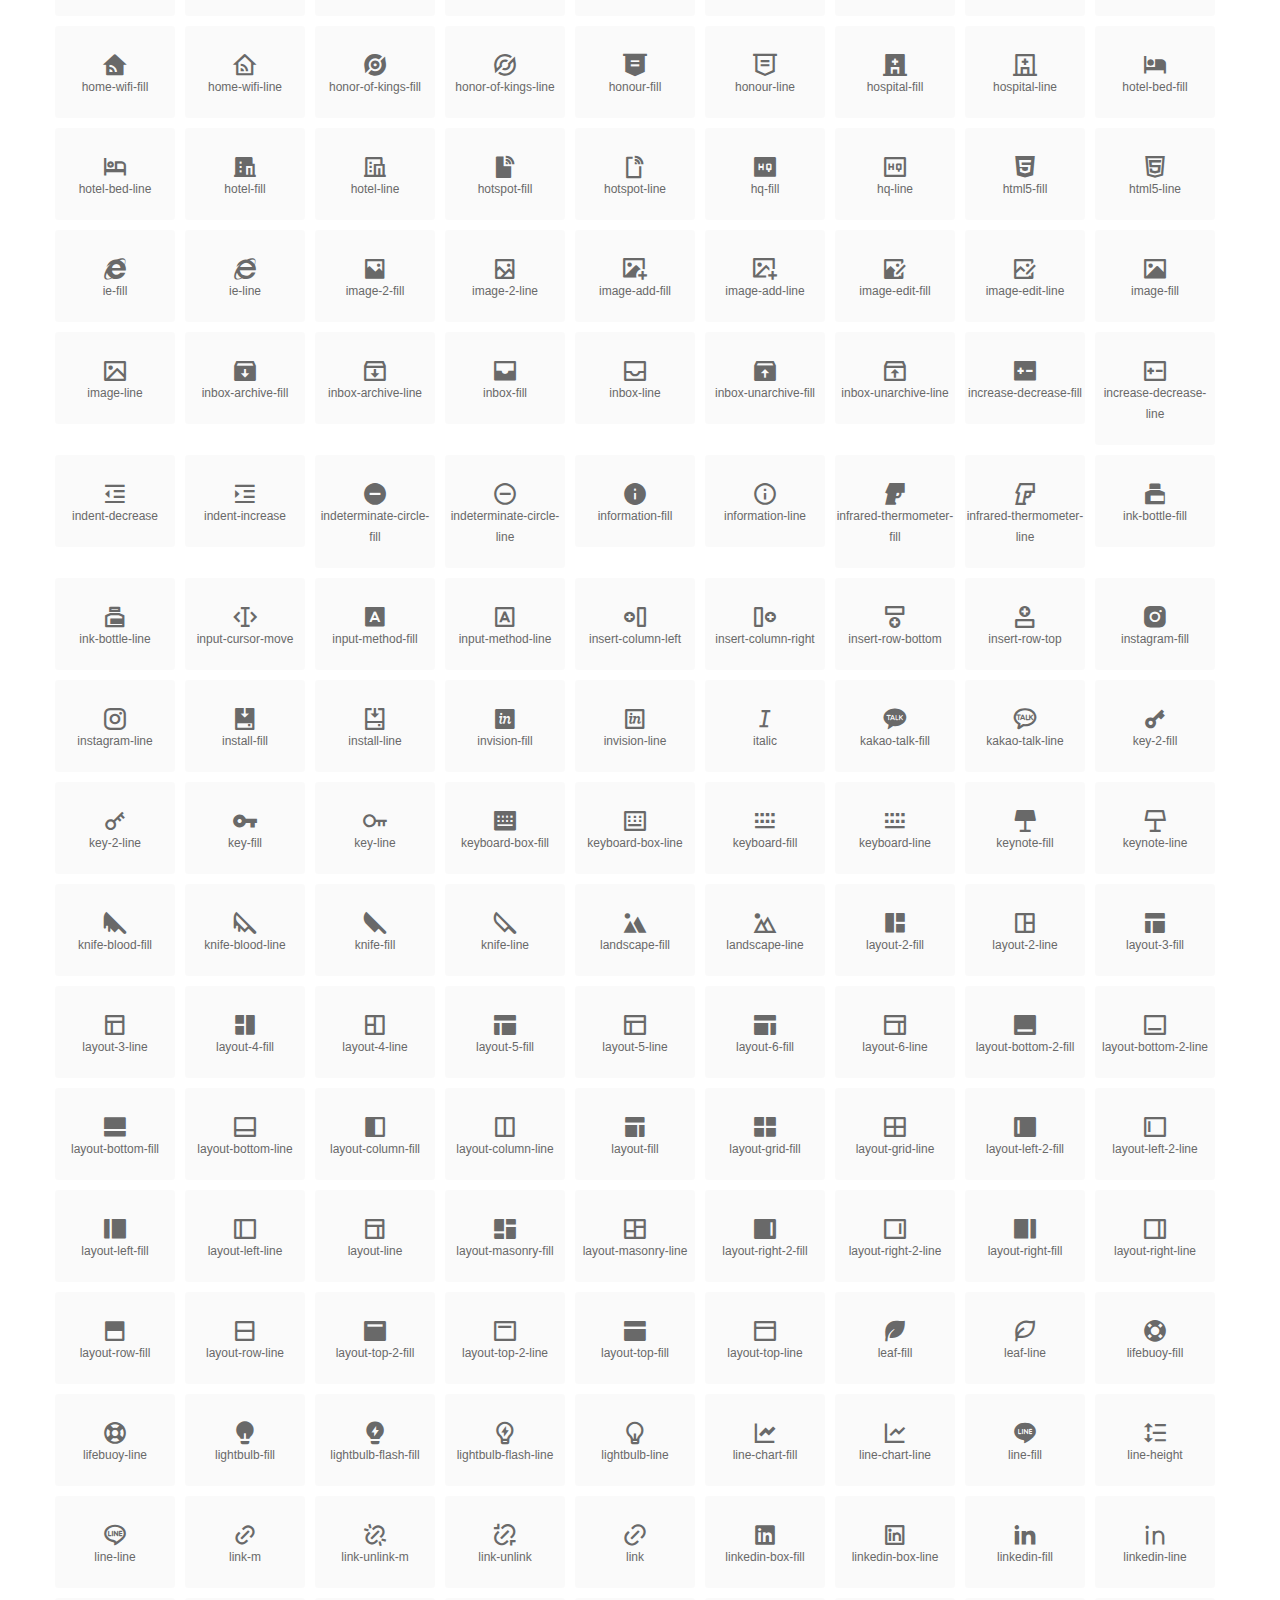
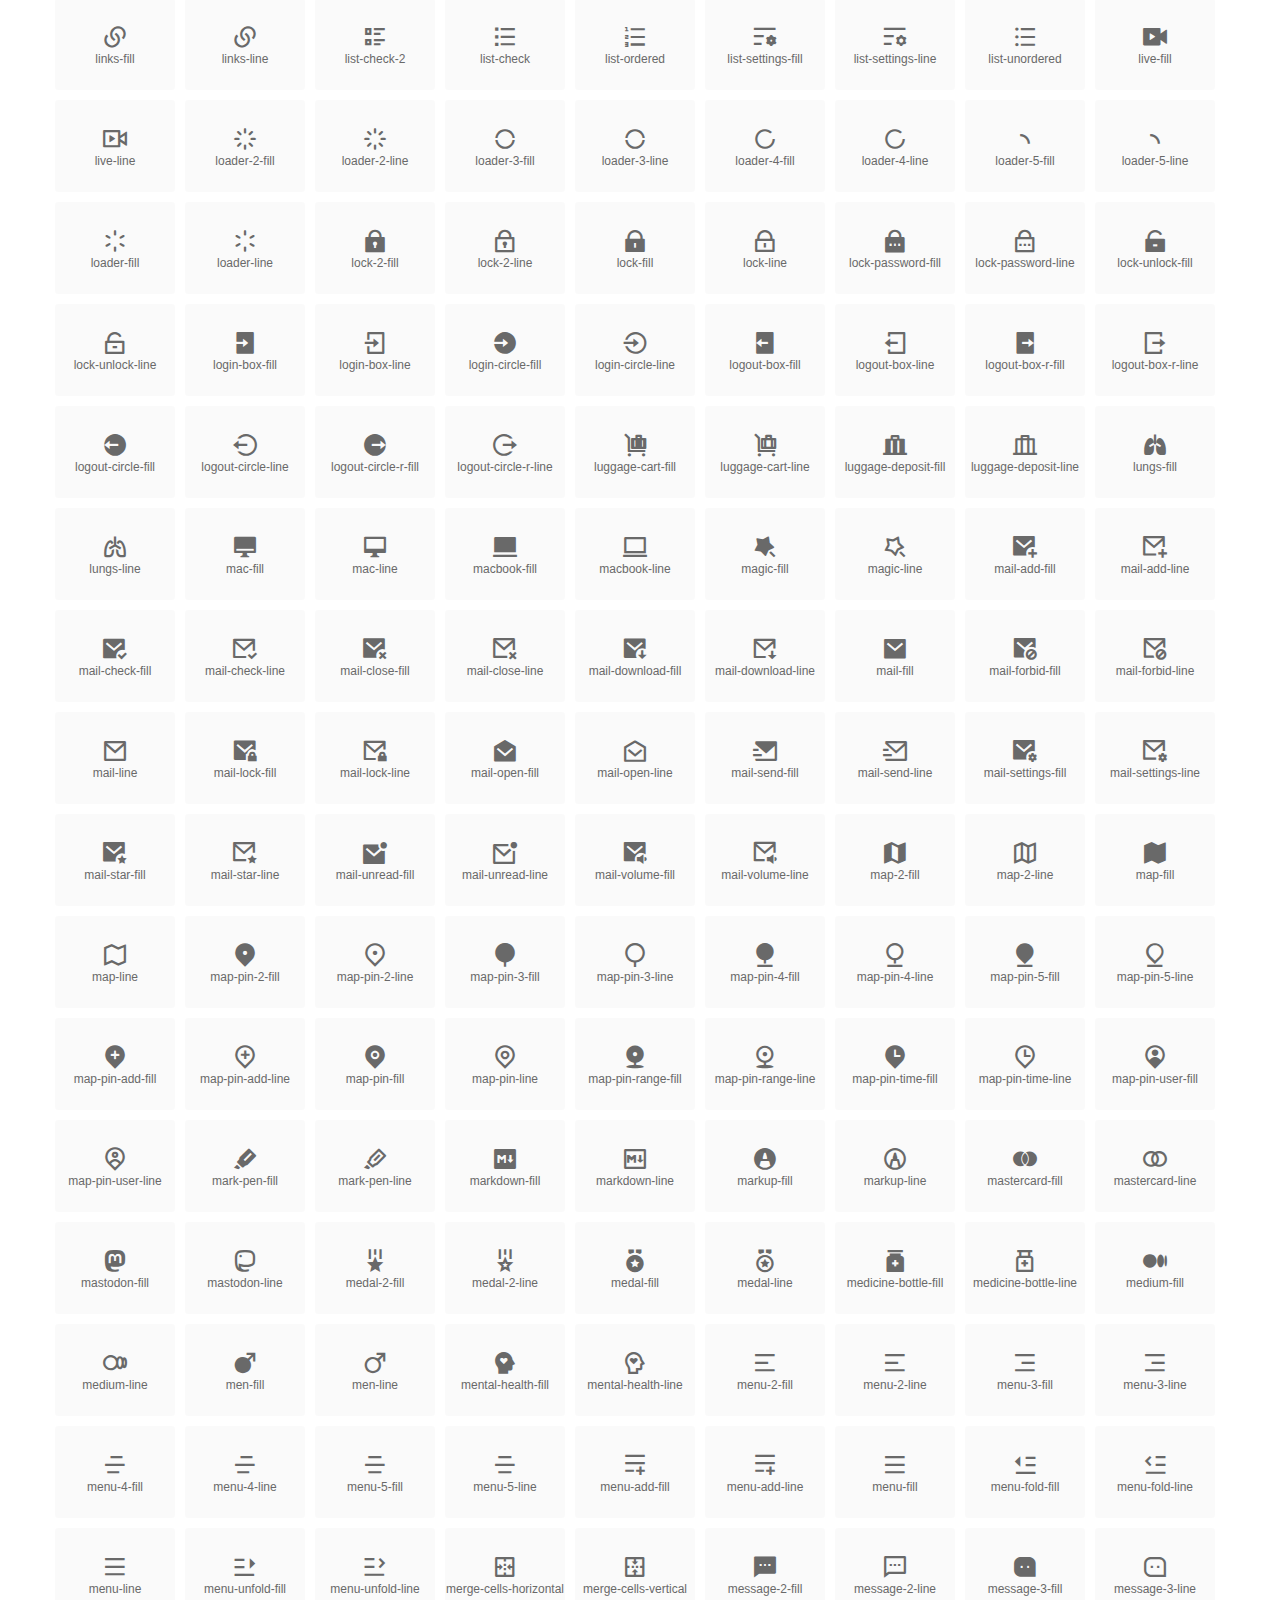
<file: CSS-PR/Fonts/RemixIcon_Fonts_v4.3.0/fonts/index.html>
<!DOCTYPE html>
<html lang="en">
<head>
  <meta charset="UTF-8">
  <title>remixicon(4.3.0)</title>
  <meta name="viewport" content="width=device-width,minimum-scale=1.0,maximum-scale=1.0,user-scalable=no">
   
  <meta name="description" content="Remix Icon is a set of neutral system symbols carefully crafted for designers and developers, each icon is designed based on 24×24 grid">
   
  <meta name="keywords" content="remixicon,TTF,EOT,WOFF,WOFF2,SVG">
  
  
  
  <link rel="stylesheet" href="remixicon.css" />
  
  <style>
    *{margin: 0;padding: 0;list-style: none;}
    body { color: #696969; font: 12px/1.5 tahoma, arial, \5b8b\4f53, sans-serif; }
    a { color: #333; text-decoration: underline; }
    a:hover { color: rgb(9, 73, 209); }
    .header { color: #333; text-align: center; padding: 80px 0 60px 0; min-height: 153px; font-size: 14px; }
    .header .logo svg { height: 120px; width: 120px; }
    .header h1 { font-size: 42px; padding: 26px 0 10px 0; }
    .header sup {font-size: 14px; margin: 8px 0 0 8px; position: absolute; color: #7b7b7b; }
    .info {
      color: #999;
      font-weight: normal;
      max-width: 346px;
      margin: 0 auto;
      padding: 20px 0;
      font-size: 14px;
    }

    .icons { max-width: 1190px; margin: 0 auto; }
    .icons ul { text-align: center; }
    .icons ul li {
      vertical-align: top;
      width: 120px;
      display: inline-block;
      text-align: center;
      background-color: rgba(0,0,0,.02);
      border-radius: 3px;
      padding: 29px 0 10px 0;
      margin-right: 10px;
      margin-top: 10px;
      transition: all 0.6s ease;
    }
    .icons ul li:hover { background-color: rgba(0,0,0,.06); }
    .icons ul li:hover span { color: #3c75e4; opacity: 1; }
    .icons ul li .unicode { color: #8c8c8c; opacity: 0.3; }
    .icons ul li h4 {
      font-weight: normal;
      padding: 10px 0 5px 0;
      display: block;
      color: #8c8c8c;
      font-size: 14px;
      line-height: 12px;
      opacity: 0.8;
    }
    .icons ul li:hover h4 { opacity: 1; }
    .icons ul li svg { width: 24px; height: 24px; }
    .icons ul li:hover { color: #3c75e4; }
    .footer { text-align: center; padding: 10px 0 90px 0; }
    .footer a { text-align: center; padding: 10px 0 90px 0; color: #696969;}
    .footer a:hover { color: #0949d1; }
    .links { text-align: center; padding: 50px 0 0 0; font-size: 14px; }
    
    .icons ul li.class-icon { font-size: 21px; line-height: 21px; padding-bottom: 20px; }
    .icons ul li.class-icon p{ font-size: 12px; }
    .icons ul li.class-icon [class^="ri-"]{ font-size: 26px; }
    
    
    
  </style>
  
</head>

<body>
  
  <div class="header">
    
    <div class="logo">
      <a href="./"><svg width="160" height="32" viewBox="0 0 160 32" fill="none" xmlns="http://www.w3.org/2000/svg">
<path d="M121.5 9.80005C123.33 9.80005 124.984 10.5797 126.165 11.8344L124.75 13.2496C123.929 12.3549 122.773 11.8 121.5 11.8C119.029 11.8 117 13.891 117 16.5C117 19.1091 119.029 21.2 121.5 21.2C122.773 21.2 123.929 20.6452 124.75 19.7505L126.165 21.1657C124.984 22.4204 123.33 23.2 121.5 23.2C117.91 23.2 115 20.2004 115 16.5C115 12.7997 117.91 9.80005 121.5 9.80005Z" fill="#1A2947"/>
<path d="M113 10V23H111V10H113Z" fill="#1A2947"/>
<path d="M154 23V9.99988H152L152 19.6019L144.997 9.99988L143 10.0039V23H145L145 13.3969L152 23H154Z" fill="#1A2947"/>
<path d="M68 10V12H60V15.5H67V17.5H60V21H68V23H58V10H68Z" fill="#1A2947"/>
<path d="M82 10L77.4999 17.201L73 10H71V23H73V13.775L77.4999 20.975L82 13.773V23H84V10H82Z" fill="#1A2947"/>
<path d="M89 10V23H87V10H89Z" fill="#1A2947"/>
<path d="M96.9999 14.7565L93.6689 9.99951H91.2279L95.7789 16.4995L91.2289 22.9995H93.6689L96.9999 18.2435L100.33 22.9995H102.772L98.2209 16.4995L102.773 9.99951H100.33L96.9999 14.7565Z" fill="#1A2947"/>
<path fill-rule="evenodd" clip-rule="evenodd" d="M141 16.5C141 12.7997 138.09 9.80005 134.5 9.80005C130.91 9.80005 128 12.7997 128 16.5C128 20.2004 130.91 23.2 134.5 23.2C138.09 23.2 141 20.2004 141 16.5ZM130 16.5C130 13.891 132.029 11.8 134.5 11.8C136.971 11.8 139 13.891 139 16.5C139 19.1091 136.971 21.2 134.5 21.2C132.029 21.2 130 19.1091 130 16.5Z" fill="#1A2947"/>
<path fill-rule="evenodd" clip-rule="evenodd" d="M51 10C53.2091 10 55 11.7909 55 14C55 15.7175 53.9176 17.1821 52.3977 17.749L55.1901 22.999H52.9251L50.267 18H46V23H44V10H51ZM46 11.999V15.999L51 16C52.1046 16 53 15.1046 53 14C53 12.8955 52.1 12 51 12L46 11.999Z" fill="#1A2947"/>
<path fill-rule="evenodd" clip-rule="evenodd" d="M19.2887 3.00389C19.1928 3.0013 19.0965 3 19 3H3V24H19C24.799 24 29.5 19.299 29.5 13.5C29.5 12.7108 29.4129 11.942 29.2479 11.2025C28.2772 11.7119 27.1722 12 26 12C22.134 12 19 8.86599 19 5C19 4.30645 19.1009 3.63646 19.2887 3.00389Z" fill="url(#paint0_linear_960_1054)"/>
<g filter="url(#filter0_b_960_1054)">
<path fill-rule="evenodd" clip-rule="evenodd" d="M3 3L29 29H3V3Z" fill="url(#paint1_linear_960_1054)"/>
</g>
<circle cx="26" cy="5" r="4" fill="url(#paint2_linear_960_1054)"/>
<defs>
<filter id="filter0_b_960_1054" x="-2.43656" y="-2.43656" width="36.8731" height="36.8731" filterUnits="userSpaceOnUse" color-interpolation-filters="sRGB">
<feFlood flood-opacity="0" result="BackgroundImageFix"/>
<feGaussianBlur in="BackgroundImage" stdDeviation="2.71828"/>
<feComposite in2="SourceAlpha" operator="in" result="effect1_backgroundBlur_960_1054"/>
<feBlend mode="normal" in="SourceGraphic" in2="effect1_backgroundBlur_960_1054" result="shape"/>
</filter>
<linearGradient id="paint0_linear_960_1054" x1="3" y1="3" x2="3" y2="24" gradientUnits="userSpaceOnUse">
<stop stop-color="#05A0FA"/>
<stop offset="1" stop-color="#4785FF"/>
</linearGradient>
<linearGradient id="paint1_linear_960_1054" x1="3" y1="3" x2="3" y2="29" gradientUnits="userSpaceOnUse">
<stop stop-color="#1A8CFF"/>
<stop offset="1" stop-color="#0557FA"/>
</linearGradient>
<linearGradient id="paint2_linear_960_1054" x1="22" y1="1" x2="22" y2="9" gradientUnits="userSpaceOnUse">
<stop stop-color="#FF463A"/>
<stop offset="1" stop-color="#FF1F5A"/>
</linearGradient>
</defs>
</svg>
</a>
    </div>
    
    <h1>remixicon(4.3.0)<sup>1.0.0</sup></h1>
    <div class="info">
      Remix Icon is a set of neutral system symbols carefully crafted for designers and developers, each icon is designed based on 24×24 grid
    </div>
    <p>
      
      <a href="https://github.com/Remix-Design/remixicon.git">GitHub</a> · 
      
      <a href="index.html">Font Class</a> · 
      
      <a href="unicode.html">Unicode</a>
      
    </p>
  </div>
  <div class="icons">
    <ul>
      <li class="class-icon"><i class="ri-24-hours-fill"></i><p class="name">24-hours-fill</p></li><li class="class-icon"><i class="ri-24-hours-line"></i><p class="name">24-hours-line</p></li><li class="class-icon"><i class="ri-4k-fill"></i><p class="name">4k-fill</p></li><li class="class-icon"><i class="ri-4k-line"></i><p class="name">4k-line</p></li><li class="class-icon"><i class="ri-a-b"></i><p class="name">a-b</p></li><li class="class-icon"><i class="ri-account-box-fill"></i><p class="name">account-box-fill</p></li><li class="class-icon"><i class="ri-account-box-line"></i><p class="name">account-box-line</p></li><li class="class-icon"><i class="ri-account-circle-fill"></i><p class="name">account-circle-fill</p></li><li class="class-icon"><i class="ri-account-circle-line"></i><p class="name">account-circle-line</p></li><li class="class-icon"><i class="ri-account-pin-box-fill"></i><p class="name">account-pin-box-fill</p></li><li class="class-icon"><i class="ri-account-pin-box-line"></i><p class="name">account-pin-box-line</p></li><li class="class-icon"><i class="ri-account-pin-circle-fill"></i><p class="name">account-pin-circle-fill</p></li><li class="class-icon"><i class="ri-account-pin-circle-line"></i><p class="name">account-pin-circle-line</p></li><li class="class-icon"><i class="ri-add-box-fill"></i><p class="name">add-box-fill</p></li><li class="class-icon"><i class="ri-add-box-line"></i><p class="name">add-box-line</p></li><li class="class-icon"><i class="ri-add-circle-fill"></i><p class="name">add-circle-fill</p></li><li class="class-icon"><i class="ri-add-circle-line"></i><p class="name">add-circle-line</p></li><li class="class-icon"><i class="ri-add-fill"></i><p class="name">add-fill</p></li><li class="class-icon"><i class="ri-add-line"></i><p class="name">add-line</p></li><li class="class-icon"><i class="ri-admin-fill"></i><p class="name">admin-fill</p></li><li class="class-icon"><i class="ri-admin-line"></i><p class="name">admin-line</p></li><li class="class-icon"><i class="ri-advertisement-fill"></i><p class="name">advertisement-fill</p></li><li class="class-icon"><i class="ri-advertisement-line"></i><p class="name">advertisement-line</p></li><li class="class-icon"><i class="ri-airplay-fill"></i><p class="name">airplay-fill</p></li><li class="class-icon"><i class="ri-airplay-line"></i><p class="name">airplay-line</p></li><li class="class-icon"><i class="ri-alarm-fill"></i><p class="name">alarm-fill</p></li><li class="class-icon"><i class="ri-alarm-line"></i><p class="name">alarm-line</p></li><li class="class-icon"><i class="ri-alarm-warning-fill"></i><p class="name">alarm-warning-fill</p></li><li class="class-icon"><i class="ri-alarm-warning-line"></i><p class="name">alarm-warning-line</p></li><li class="class-icon"><i class="ri-album-fill"></i><p class="name">album-fill</p></li><li class="class-icon"><i class="ri-album-line"></i><p class="name">album-line</p></li><li class="class-icon"><i class="ri-alert-fill"></i><p class="name">alert-fill</p></li><li class="class-icon"><i class="ri-alert-line"></i><p class="name">alert-line</p></li><li class="class-icon"><i class="ri-aliens-fill"></i><p class="name">aliens-fill</p></li><li class="class-icon"><i class="ri-aliens-line"></i><p class="name">aliens-line</p></li><li class="class-icon"><i class="ri-align-bottom"></i><p class="name">align-bottom</p></li><li class="class-icon"><i class="ri-align-center"></i><p class="name">align-center</p></li><li class="class-icon"><i class="ri-align-justify"></i><p class="name">align-justify</p></li><li class="class-icon"><i class="ri-align-left"></i><p class="name">align-left</p></li><li class="class-icon"><i class="ri-align-right"></i><p class="name">align-right</p></li><li class="class-icon"><i class="ri-align-top"></i><p class="name">align-top</p></li><li class="class-icon"><i class="ri-align-vertically"></i><p class="name">align-vertically</p></li><li class="class-icon"><i class="ri-alipay-fill"></i><p class="name">alipay-fill</p></li><li class="class-icon"><i class="ri-alipay-line"></i><p class="name">alipay-line</p></li><li class="class-icon"><i class="ri-amazon-fill"></i><p class="name">amazon-fill</p></li><li class="class-icon"><i class="ri-amazon-line"></i><p class="name">amazon-line</p></li><li class="class-icon"><i class="ri-anchor-fill"></i><p class="name">anchor-fill</p></li><li class="class-icon"><i class="ri-anchor-line"></i><p class="name">anchor-line</p></li><li class="class-icon"><i class="ri-ancient-gate-fill"></i><p class="name">ancient-gate-fill</p></li><li class="class-icon"><i class="ri-ancient-gate-line"></i><p class="name">ancient-gate-line</p></li><li class="class-icon"><i class="ri-ancient-pavilion-fill"></i><p class="name">ancient-pavilion-fill</p></li><li class="class-icon"><i class="ri-ancient-pavilion-line"></i><p class="name">ancient-pavilion-line</p></li><li class="class-icon"><i class="ri-android-fill"></i><p class="name">android-fill</p></li><li class="class-icon"><i class="ri-android-line"></i><p class="name">android-line</p></li><li class="class-icon"><i class="ri-angularjs-fill"></i><p class="name">angularjs-fill</p></li><li class="class-icon"><i class="ri-angularjs-line"></i><p class="name">angularjs-line</p></li><li class="class-icon"><i class="ri-anticlockwise-2-fill"></i><p class="name">anticlockwise-2-fill</p></li><li class="class-icon"><i class="ri-anticlockwise-2-line"></i><p class="name">anticlockwise-2-line</p></li><li class="class-icon"><i class="ri-anticlockwise-fill"></i><p class="name">anticlockwise-fill</p></li><li class="class-icon"><i class="ri-anticlockwise-line"></i><p class="name">anticlockwise-line</p></li><li class="class-icon"><i class="ri-app-store-fill"></i><p class="name">app-store-fill</p></li><li class="class-icon"><i class="ri-app-store-line"></i><p class="name">app-store-line</p></li><li class="class-icon"><i class="ri-apple-fill"></i><p class="name">apple-fill</p></li><li class="class-icon"><i class="ri-apple-line"></i><p class="name">apple-line</p></li><li class="class-icon"><i class="ri-apps-2-fill"></i><p class="name">apps-2-fill</p></li><li class="class-icon"><i class="ri-apps-2-line"></i><p class="name">apps-2-line</p></li><li class="class-icon"><i class="ri-apps-fill"></i><p class="name">apps-fill</p></li><li class="class-icon"><i class="ri-apps-line"></i><p class="name">apps-line</p></li><li class="class-icon"><i class="ri-archive-drawer-fill"></i><p class="name">archive-drawer-fill</p></li><li class="class-icon"><i class="ri-archive-drawer-line"></i><p class="name">archive-drawer-line</p></li><li class="class-icon"><i class="ri-archive-fill"></i><p class="name">archive-fill</p></li><li class="class-icon"><i class="ri-archive-line"></i><p class="name">archive-line</p></li><li class="class-icon"><i class="ri-arrow-down-circle-fill"></i><p class="name">arrow-down-circle-fill</p></li><li class="class-icon"><i class="ri-arrow-down-circle-line"></i><p class="name">arrow-down-circle-line</p></li><li class="class-icon"><i class="ri-arrow-down-fill"></i><p class="name">arrow-down-fill</p></li><li class="class-icon"><i class="ri-arrow-down-line"></i><p class="name">arrow-down-line</p></li><li class="class-icon"><i class="ri-arrow-down-s-fill"></i><p class="name">arrow-down-s-fill</p></li><li class="class-icon"><i class="ri-arrow-down-s-line"></i><p class="name">arrow-down-s-line</p></li><li class="class-icon"><i class="ri-arrow-drop-down-fill"></i><p class="name">arrow-drop-down-fill</p></li><li class="class-icon"><i class="ri-arrow-drop-down-line"></i><p class="name">arrow-drop-down-line</p></li><li class="class-icon"><i class="ri-arrow-drop-left-fill"></i><p class="name">arrow-drop-left-fill</p></li><li class="class-icon"><i class="ri-arrow-drop-left-line"></i><p class="name">arrow-drop-left-line</p></li><li class="class-icon"><i class="ri-arrow-drop-right-fill"></i><p class="name">arrow-drop-right-fill</p></li><li class="class-icon"><i class="ri-arrow-drop-right-line"></i><p class="name">arrow-drop-right-line</p></li><li class="class-icon"><i class="ri-arrow-drop-up-fill"></i><p class="name">arrow-drop-up-fill</p></li><li class="class-icon"><i class="ri-arrow-drop-up-line"></i><p class="name">arrow-drop-up-line</p></li><li class="class-icon"><i class="ri-arrow-go-back-fill"></i><p class="name">arrow-go-back-fill</p></li><li class="class-icon"><i class="ri-arrow-go-back-line"></i><p class="name">arrow-go-back-line</p></li><li class="class-icon"><i class="ri-arrow-go-forward-fill"></i><p class="name">arrow-go-forward-fill</p></li><li class="class-icon"><i class="ri-arrow-go-forward-line"></i><p class="name">arrow-go-forward-line</p></li><li class="class-icon"><i class="ri-arrow-left-circle-fill"></i><p class="name">arrow-left-circle-fill</p></li><li class="class-icon"><i class="ri-arrow-left-circle-line"></i><p class="name">arrow-left-circle-line</p></li><li class="class-icon"><i class="ri-arrow-left-down-fill"></i><p class="name">arrow-left-down-fill</p></li><li class="class-icon"><i class="ri-arrow-left-down-line"></i><p class="name">arrow-left-down-line</p></li><li class="class-icon"><i class="ri-arrow-left-fill"></i><p class="name">arrow-left-fill</p></li><li class="class-icon"><i class="ri-arrow-left-line"></i><p class="name">arrow-left-line</p></li><li class="class-icon"><i class="ri-arrow-left-right-fill"></i><p class="name">arrow-left-right-fill</p></li><li class="class-icon"><i class="ri-arrow-left-right-line"></i><p class="name">arrow-left-right-line</p></li><li class="class-icon"><i class="ri-arrow-left-s-fill"></i><p class="name">arrow-left-s-fill</p></li><li class="class-icon"><i class="ri-arrow-left-s-line"></i><p class="name">arrow-left-s-line</p></li><li class="class-icon"><i class="ri-arrow-left-up-fill"></i><p class="name">arrow-left-up-fill</p></li><li class="class-icon"><i class="ri-arrow-left-up-line"></i><p class="name">arrow-left-up-line</p></li><li class="class-icon"><i class="ri-arrow-right-circle-fill"></i><p class="name">arrow-right-circle-fill</p></li><li class="class-icon"><i class="ri-arrow-right-circle-line"></i><p class="name">arrow-right-circle-line</p></li><li class="class-icon"><i class="ri-arrow-right-down-fill"></i><p class="name">arrow-right-down-fill</p></li><li class="class-icon"><i class="ri-arrow-right-down-line"></i><p class="name">arrow-right-down-line</p></li><li class="class-icon"><i class="ri-arrow-right-fill"></i><p class="name">arrow-right-fill</p></li><li class="class-icon"><i class="ri-arrow-right-line"></i><p class="name">arrow-right-line</p></li><li class="class-icon"><i class="ri-arrow-right-s-fill"></i><p class="name">arrow-right-s-fill</p></li><li class="class-icon"><i class="ri-arrow-right-s-line"></i><p class="name">arrow-right-s-line</p></li><li class="class-icon"><i class="ri-arrow-right-up-fill"></i><p class="name">arrow-right-up-fill</p></li><li class="class-icon"><i class="ri-arrow-right-up-line"></i><p class="name">arrow-right-up-line</p></li><li class="class-icon"><i class="ri-arrow-up-circle-fill"></i><p class="name">arrow-up-circle-fill</p></li><li class="class-icon"><i class="ri-arrow-up-circle-line"></i><p class="name">arrow-up-circle-line</p></li><li class="class-icon"><i class="ri-arrow-up-down-fill"></i><p class="name">arrow-up-down-fill</p></li><li class="class-icon"><i class="ri-arrow-up-down-line"></i><p class="name">arrow-up-down-line</p></li><li class="class-icon"><i class="ri-arrow-up-fill"></i><p class="name">arrow-up-fill</p></li><li class="class-icon"><i class="ri-arrow-up-line"></i><p class="name">arrow-up-line</p></li><li class="class-icon"><i class="ri-arrow-up-s-fill"></i><p class="name">arrow-up-s-fill</p></li><li class="class-icon"><i class="ri-arrow-up-s-line"></i><p class="name">arrow-up-s-line</p></li><li class="class-icon"><i class="ri-artboard-2-fill"></i><p class="name">artboard-2-fill</p></li><li class="class-icon"><i class="ri-artboard-2-line"></i><p class="name">artboard-2-line</p></li><li class="class-icon"><i class="ri-artboard-fill"></i><p class="name">artboard-fill</p></li><li class="class-icon"><i class="ri-artboard-line"></i><p class="name">artboard-line</p></li><li class="class-icon"><i class="ri-article-fill"></i><p class="name">article-fill</p></li><li class="class-icon"><i class="ri-article-line"></i><p class="name">article-line</p></li><li class="class-icon"><i class="ri-aspect-ratio-fill"></i><p class="name">aspect-ratio-fill</p></li><li class="class-icon"><i class="ri-aspect-ratio-line"></i><p class="name">aspect-ratio-line</p></li><li class="class-icon"><i class="ri-asterisk"></i><p class="name">asterisk</p></li><li class="class-icon"><i class="ri-at-fill"></i><p class="name">at-fill</p></li><li class="class-icon"><i class="ri-at-line"></i><p class="name">at-line</p></li><li class="class-icon"><i class="ri-attachment-2"></i><p class="name">attachment-2</p></li><li class="class-icon"><i class="ri-attachment-fill"></i><p class="name">attachment-fill</p></li><li class="class-icon"><i class="ri-attachment-line"></i><p class="name">attachment-line</p></li><li class="class-icon"><i class="ri-auction-fill"></i><p class="name">auction-fill</p></li><li class="class-icon"><i class="ri-auction-line"></i><p class="name">auction-line</p></li><li class="class-icon"><i class="ri-award-fill"></i><p class="name">award-fill</p></li><li class="class-icon"><i class="ri-award-line"></i><p class="name">award-line</p></li><li class="class-icon"><i class="ri-baidu-fill"></i><p class="name">baidu-fill</p></li><li class="class-icon"><i class="ri-baidu-line"></i><p class="name">baidu-line</p></li><li class="class-icon"><i class="ri-ball-pen-fill"></i><p class="name">ball-pen-fill</p></li><li class="class-icon"><i class="ri-ball-pen-line"></i><p class="name">ball-pen-line</p></li><li class="class-icon"><i class="ri-bank-card-2-fill"></i><p class="name">bank-card-2-fill</p></li><li class="class-icon"><i class="ri-bank-card-2-line"></i><p class="name">bank-card-2-line</p></li><li class="class-icon"><i class="ri-bank-card-fill"></i><p class="name">bank-card-fill</p></li><li class="class-icon"><i class="ri-bank-card-line"></i><p class="name">bank-card-line</p></li><li class="class-icon"><i class="ri-bank-fill"></i><p class="name">bank-fill</p></li><li class="class-icon"><i class="ri-bank-line"></i><p class="name">bank-line</p></li><li class="class-icon"><i class="ri-bar-chart-2-fill"></i><p class="name">bar-chart-2-fill</p></li><li class="class-icon"><i class="ri-bar-chart-2-line"></i><p class="name">bar-chart-2-line</p></li><li class="class-icon"><i class="ri-bar-chart-box-fill"></i><p class="name">bar-chart-box-fill</p></li><li class="class-icon"><i class="ri-bar-chart-box-line"></i><p class="name">bar-chart-box-line</p></li><li class="class-icon"><i class="ri-bar-chart-fill"></i><p class="name">bar-chart-fill</p></li><li class="class-icon"><i class="ri-bar-chart-grouped-fill"></i><p class="name">bar-chart-grouped-fill</p></li><li class="class-icon"><i class="ri-bar-chart-grouped-line"></i><p class="name">bar-chart-grouped-line</p></li><li class="class-icon"><i class="ri-bar-chart-horizontal-fill"></i><p class="name">bar-chart-horizontal-fill</p></li><li class="class-icon"><i class="ri-bar-chart-horizontal-line"></i><p class="name">bar-chart-horizontal-line</p></li><li class="class-icon"><i class="ri-bar-chart-line"></i><p class="name">bar-chart-line</p></li><li class="class-icon"><i class="ri-barcode-box-fill"></i><p class="name">barcode-box-fill</p></li><li class="class-icon"><i class="ri-barcode-box-line"></i><p class="name">barcode-box-line</p></li><li class="class-icon"><i class="ri-barcode-fill"></i><p class="name">barcode-fill</p></li><li class="class-icon"><i class="ri-barcode-line"></i><p class="name">barcode-line</p></li><li class="class-icon"><i class="ri-barricade-fill"></i><p class="name">barricade-fill</p></li><li class="class-icon"><i class="ri-barricade-line"></i><p class="name">barricade-line</p></li><li class="class-icon"><i class="ri-base-station-fill"></i><p class="name">base-station-fill</p></li><li class="class-icon"><i class="ri-base-station-line"></i><p class="name">base-station-line</p></li><li class="class-icon"><i class="ri-basketball-fill"></i><p class="name">basketball-fill</p></li><li class="class-icon"><i class="ri-basketball-line"></i><p class="name">basketball-line</p></li><li class="class-icon"><i class="ri-battery-2-charge-fill"></i><p class="name">battery-2-charge-fill</p></li><li class="class-icon"><i class="ri-battery-2-charge-line"></i><p class="name">battery-2-charge-line</p></li><li class="class-icon"><i class="ri-battery-2-fill"></i><p class="name">battery-2-fill</p></li><li class="class-icon"><i class="ri-battery-2-line"></i><p class="name">battery-2-line</p></li><li class="class-icon"><i class="ri-battery-charge-fill"></i><p class="name">battery-charge-fill</p></li><li class="class-icon"><i class="ri-battery-charge-line"></i><p class="name">battery-charge-line</p></li><li class="class-icon"><i class="ri-battery-fill"></i><p class="name">battery-fill</p></li><li class="class-icon"><i class="ri-battery-line"></i><p class="name">battery-line</p></li><li class="class-icon"><i class="ri-battery-low-fill"></i><p class="name">battery-low-fill</p></li><li class="class-icon"><i class="ri-battery-low-line"></i><p class="name">battery-low-line</p></li><li class="class-icon"><i class="ri-battery-saver-fill"></i><p class="name">battery-saver-fill</p></li><li class="class-icon"><i class="ri-battery-saver-line"></i><p class="name">battery-saver-line</p></li><li class="class-icon"><i class="ri-battery-share-fill"></i><p class="name">battery-share-fill</p></li><li class="class-icon"><i class="ri-battery-share-line"></i><p class="name">battery-share-line</p></li><li class="class-icon"><i class="ri-bear-smile-fill"></i><p class="name">bear-smile-fill</p></li><li class="class-icon"><i class="ri-bear-smile-line"></i><p class="name">bear-smile-line</p></li><li class="class-icon"><i class="ri-behance-fill"></i><p class="name">behance-fill</p></li><li class="class-icon"><i class="ri-behance-line"></i><p class="name">behance-line</p></li><li class="class-icon"><i class="ri-bell-fill"></i><p class="name">bell-fill</p></li><li class="class-icon"><i class="ri-bell-line"></i><p class="name">bell-line</p></li><li class="class-icon"><i class="ri-bike-fill"></i><p class="name">bike-fill</p></li><li class="class-icon"><i class="ri-bike-line"></i><p class="name">bike-line</p></li><li class="class-icon"><i class="ri-bilibili-fill"></i><p class="name">bilibili-fill</p></li><li class="class-icon"><i class="ri-bilibili-line"></i><p class="name">bilibili-line</p></li><li class="class-icon"><i class="ri-bill-fill"></i><p class="name">bill-fill</p></li><li class="class-icon"><i class="ri-bill-line"></i><p class="name">bill-line</p></li><li class="class-icon"><i class="ri-billiards-fill"></i><p class="name">billiards-fill</p></li><li class="class-icon"><i class="ri-billiards-line"></i><p class="name">billiards-line</p></li><li class="class-icon"><i class="ri-bit-coin-fill"></i><p class="name">bit-coin-fill</p></li><li class="class-icon"><i class="ri-bit-coin-line"></i><p class="name">bit-coin-line</p></li><li class="class-icon"><i class="ri-blaze-fill"></i><p class="name">blaze-fill</p></li><li class="class-icon"><i class="ri-blaze-line"></i><p class="name">blaze-line</p></li><li class="class-icon"><i class="ri-bluetooth-connect-fill"></i><p class="name">bluetooth-connect-fill</p></li><li class="class-icon"><i class="ri-bluetooth-connect-line"></i><p class="name">bluetooth-connect-line</p></li><li class="class-icon"><i class="ri-bluetooth-fill"></i><p class="name">bluetooth-fill</p></li><li class="class-icon"><i class="ri-bluetooth-line"></i><p class="name">bluetooth-line</p></li><li class="class-icon"><i class="ri-blur-off-fill"></i><p class="name">blur-off-fill</p></li><li class="class-icon"><i class="ri-blur-off-line"></i><p class="name">blur-off-line</p></li><li class="class-icon"><i class="ri-body-scan-fill"></i><p class="name">body-scan-fill</p></li><li class="class-icon"><i class="ri-body-scan-line"></i><p class="name">body-scan-line</p></li><li class="class-icon"><i class="ri-bold"></i><p class="name">bold</p></li><li class="class-icon"><i class="ri-book-2-fill"></i><p class="name">book-2-fill</p></li><li class="class-icon"><i class="ri-book-2-line"></i><p class="name">book-2-line</p></li><li class="class-icon"><i class="ri-book-3-fill"></i><p class="name">book-3-fill</p></li><li class="class-icon"><i class="ri-book-3-line"></i><p class="name">book-3-line</p></li><li class="class-icon"><i class="ri-book-fill"></i><p class="name">book-fill</p></li><li class="class-icon"><i class="ri-book-line"></i><p class="name">book-line</p></li><li class="class-icon"><i class="ri-book-marked-fill"></i><p class="name">book-marked-fill</p></li><li class="class-icon"><i class="ri-book-marked-line"></i><p class="name">book-marked-line</p></li><li class="class-icon"><i class="ri-book-open-fill"></i><p class="name">book-open-fill</p></li><li class="class-icon"><i class="ri-book-open-line"></i><p class="name">book-open-line</p></li><li class="class-icon"><i class="ri-book-read-fill"></i><p class="name">book-read-fill</p></li><li class="class-icon"><i class="ri-book-read-line"></i><p class="name">book-read-line</p></li><li class="class-icon"><i class="ri-booklet-fill"></i><p class="name">booklet-fill</p></li><li class="class-icon"><i class="ri-booklet-line"></i><p class="name">booklet-line</p></li><li class="class-icon"><i class="ri-bookmark-2-fill"></i><p class="name">bookmark-2-fill</p></li><li class="class-icon"><i class="ri-bookmark-2-line"></i><p class="name">bookmark-2-line</p></li><li class="class-icon"><i class="ri-bookmark-3-fill"></i><p class="name">bookmark-3-fill</p></li><li class="class-icon"><i class="ri-bookmark-3-line"></i><p class="name">bookmark-3-line</p></li><li class="class-icon"><i class="ri-bookmark-fill"></i><p class="name">bookmark-fill</p></li><li class="class-icon"><i class="ri-bookmark-line"></i><p class="name">bookmark-line</p></li><li class="class-icon"><i class="ri-boxing-fill"></i><p class="name">boxing-fill</p></li><li class="class-icon"><i class="ri-boxing-line"></i><p class="name">boxing-line</p></li><li class="class-icon"><i class="ri-braces-fill"></i><p class="name">braces-fill</p></li><li class="class-icon"><i class="ri-braces-line"></i><p class="name">braces-line</p></li><li class="class-icon"><i class="ri-brackets-fill"></i><p class="name">brackets-fill</p></li><li class="class-icon"><i class="ri-brackets-line"></i><p class="name">brackets-line</p></li><li class="class-icon"><i class="ri-briefcase-2-fill"></i><p class="name">briefcase-2-fill</p></li><li class="class-icon"><i class="ri-briefcase-2-line"></i><p class="name">briefcase-2-line</p></li><li class="class-icon"><i class="ri-briefcase-3-fill"></i><p class="name">briefcase-3-fill</p></li><li class="class-icon"><i class="ri-briefcase-3-line"></i><p class="name">briefcase-3-line</p></li><li class="class-icon"><i class="ri-briefcase-4-fill"></i><p class="name">briefcase-4-fill</p></li><li class="class-icon"><i class="ri-briefcase-4-line"></i><p class="name">briefcase-4-line</p></li><li class="class-icon"><i class="ri-briefcase-5-fill"></i><p class="name">briefcase-5-fill</p></li><li class="class-icon"><i class="ri-briefcase-5-line"></i><p class="name">briefcase-5-line</p></li><li class="class-icon"><i class="ri-briefcase-fill"></i><p class="name">briefcase-fill</p></li><li class="class-icon"><i class="ri-briefcase-line"></i><p class="name">briefcase-line</p></li><li class="class-icon"><i class="ri-bring-forward"></i><p class="name">bring-forward</p></li><li class="class-icon"><i class="ri-bring-to-front"></i><p class="name">bring-to-front</p></li><li class="class-icon"><i class="ri-broadcast-fill"></i><p class="name">broadcast-fill</p></li><li class="class-icon"><i class="ri-broadcast-line"></i><p class="name">broadcast-line</p></li><li class="class-icon"><i class="ri-brush-2-fill"></i><p class="name">brush-2-fill</p></li><li class="class-icon"><i class="ri-brush-2-line"></i><p class="name">brush-2-line</p></li><li class="class-icon"><i class="ri-brush-3-fill"></i><p class="name">brush-3-fill</p></li><li class="class-icon"><i class="ri-brush-3-line"></i><p class="name">brush-3-line</p></li><li class="class-icon"><i class="ri-brush-4-fill"></i><p class="name">brush-4-fill</p></li><li class="class-icon"><i class="ri-brush-4-line"></i><p class="name">brush-4-line</p></li><li class="class-icon"><i class="ri-brush-fill"></i><p class="name">brush-fill</p></li><li class="class-icon"><i class="ri-brush-line"></i><p class="name">brush-line</p></li><li class="class-icon"><i class="ri-bubble-chart-fill"></i><p class="name">bubble-chart-fill</p></li><li class="class-icon"><i class="ri-bubble-chart-line"></i><p class="name">bubble-chart-line</p></li><li class="class-icon"><i class="ri-bug-2-fill"></i><p class="name">bug-2-fill</p></li><li class="class-icon"><i class="ri-bug-2-line"></i><p class="name">bug-2-line</p></li><li class="class-icon"><i class="ri-bug-fill"></i><p class="name">bug-fill</p></li><li class="class-icon"><i class="ri-bug-line"></i><p class="name">bug-line</p></li><li class="class-icon"><i class="ri-building-2-fill"></i><p class="name">building-2-fill</p></li><li class="class-icon"><i class="ri-building-2-line"></i><p class="name">building-2-line</p></li><li class="class-icon"><i class="ri-building-3-fill"></i><p class="name">building-3-fill</p></li><li class="class-icon"><i class="ri-building-3-line"></i><p class="name">building-3-line</p></li><li class="class-icon"><i class="ri-building-4-fill"></i><p class="name">building-4-fill</p></li><li class="class-icon"><i class="ri-building-4-line"></i><p class="name">building-4-line</p></li><li class="class-icon"><i class="ri-building-fill"></i><p class="name">building-fill</p></li><li class="class-icon"><i class="ri-building-line"></i><p class="name">building-line</p></li><li class="class-icon"><i class="ri-bus-2-fill"></i><p class="name">bus-2-fill</p></li><li class="class-icon"><i class="ri-bus-2-line"></i><p class="name">bus-2-line</p></li><li class="class-icon"><i class="ri-bus-fill"></i><p class="name">bus-fill</p></li><li class="class-icon"><i class="ri-bus-line"></i><p class="name">bus-line</p></li><li class="class-icon"><i class="ri-bus-wifi-fill"></i><p class="name">bus-wifi-fill</p></li><li class="class-icon"><i class="ri-bus-wifi-line"></i><p class="name">bus-wifi-line</p></li><li class="class-icon"><i class="ri-cactus-fill"></i><p class="name">cactus-fill</p></li><li class="class-icon"><i class="ri-cactus-line"></i><p class="name">cactus-line</p></li><li class="class-icon"><i class="ri-cake-2-fill"></i><p class="name">cake-2-fill</p></li><li class="class-icon"><i class="ri-cake-2-line"></i><p class="name">cake-2-line</p></li><li class="class-icon"><i class="ri-cake-3-fill"></i><p class="name">cake-3-fill</p></li><li class="class-icon"><i class="ri-cake-3-line"></i><p class="name">cake-3-line</p></li><li class="class-icon"><i class="ri-cake-fill"></i><p class="name">cake-fill</p></li><li class="class-icon"><i class="ri-cake-line"></i><p class="name">cake-line</p></li><li class="class-icon"><i class="ri-calculator-fill"></i><p class="name">calculator-fill</p></li><li class="class-icon"><i class="ri-calculator-line"></i><p class="name">calculator-line</p></li><li class="class-icon"><i class="ri-calendar-2-fill"></i><p class="name">calendar-2-fill</p></li><li class="class-icon"><i class="ri-calendar-2-line"></i><p class="name">calendar-2-line</p></li><li class="class-icon"><i class="ri-calendar-check-fill"></i><p class="name">calendar-check-fill</p></li><li class="class-icon"><i class="ri-calendar-check-line"></i><p class="name">calendar-check-line</p></li><li class="class-icon"><i class="ri-calendar-event-fill"></i><p class="name">calendar-event-fill</p></li><li class="class-icon"><i class="ri-calendar-event-line"></i><p class="name">calendar-event-line</p></li><li class="class-icon"><i class="ri-calendar-fill"></i><p class="name">calendar-fill</p></li><li class="class-icon"><i class="ri-calendar-line"></i><p class="name">calendar-line</p></li><li class="class-icon"><i class="ri-calendar-todo-fill"></i><p class="name">calendar-todo-fill</p></li><li class="class-icon"><i class="ri-calendar-todo-line"></i><p class="name">calendar-todo-line</p></li><li class="class-icon"><i class="ri-camera-2-fill"></i><p class="name">camera-2-fill</p></li><li class="class-icon"><i class="ri-camera-2-line"></i><p class="name">camera-2-line</p></li><li class="class-icon"><i class="ri-camera-3-fill"></i><p class="name">camera-3-fill</p></li><li class="class-icon"><i class="ri-camera-3-line"></i><p class="name">camera-3-line</p></li><li class="class-icon"><i class="ri-camera-fill"></i><p class="name">camera-fill</p></li><li class="class-icon"><i class="ri-camera-lens-fill"></i><p class="name">camera-lens-fill</p></li><li class="class-icon"><i class="ri-camera-lens-line"></i><p class="name">camera-lens-line</p></li><li class="class-icon"><i class="ri-camera-line"></i><p class="name">camera-line</p></li><li class="class-icon"><i class="ri-camera-off-fill"></i><p class="name">camera-off-fill</p></li><li class="class-icon"><i class="ri-camera-off-line"></i><p class="name">camera-off-line</p></li><li class="class-icon"><i class="ri-camera-switch-fill"></i><p class="name">camera-switch-fill</p></li><li class="class-icon"><i class="ri-camera-switch-line"></i><p class="name">camera-switch-line</p></li><li class="class-icon"><i class="ri-capsule-fill"></i><p class="name">capsule-fill</p></li><li class="class-icon"><i class="ri-capsule-line"></i><p class="name">capsule-line</p></li><li class="class-icon"><i class="ri-car-fill"></i><p class="name">car-fill</p></li><li class="class-icon"><i class="ri-car-line"></i><p class="name">car-line</p></li><li class="class-icon"><i class="ri-car-washing-fill"></i><p class="name">car-washing-fill</p></li><li class="class-icon"><i class="ri-car-washing-line"></i><p class="name">car-washing-line</p></li><li class="class-icon"><i class="ri-caravan-fill"></i><p class="name">caravan-fill</p></li><li class="class-icon"><i class="ri-caravan-line"></i><p class="name">caravan-line</p></li><li class="class-icon"><i class="ri-cast-fill"></i><p class="name">cast-fill</p></li><li class="class-icon"><i class="ri-cast-line"></i><p class="name">cast-line</p></li><li class="class-icon"><i class="ri-cellphone-fill"></i><p class="name">cellphone-fill</p></li><li class="class-icon"><i class="ri-cellphone-line"></i><p class="name">cellphone-line</p></li><li class="class-icon"><i class="ri-celsius-fill"></i><p class="name">celsius-fill</p></li><li class="class-icon"><i class="ri-celsius-line"></i><p class="name">celsius-line</p></li><li class="class-icon"><i class="ri-centos-fill"></i><p class="name">centos-fill</p></li><li class="class-icon"><i class="ri-centos-line"></i><p class="name">centos-line</p></li><li class="class-icon"><i class="ri-character-recognition-fill"></i><p class="name">character-recognition-fill</p></li><li class="class-icon"><i class="ri-character-recognition-line"></i><p class="name">character-recognition-line</p></li><li class="class-icon"><i class="ri-charging-pile-2-fill"></i><p class="name">charging-pile-2-fill</p></li><li class="class-icon"><i class="ri-charging-pile-2-line"></i><p class="name">charging-pile-2-line</p></li><li class="class-icon"><i class="ri-charging-pile-fill"></i><p class="name">charging-pile-fill</p></li><li class="class-icon"><i class="ri-charging-pile-line"></i><p class="name">charging-pile-line</p></li><li class="class-icon"><i class="ri-chat-1-fill"></i><p class="name">chat-1-fill</p></li><li class="class-icon"><i class="ri-chat-1-line"></i><p class="name">chat-1-line</p></li><li class="class-icon"><i class="ri-chat-2-fill"></i><p class="name">chat-2-fill</p></li><li class="class-icon"><i class="ri-chat-2-line"></i><p class="name">chat-2-line</p></li><li class="class-icon"><i class="ri-chat-3-fill"></i><p class="name">chat-3-fill</p></li><li class="class-icon"><i class="ri-chat-3-line"></i><p class="name">chat-3-line</p></li><li class="class-icon"><i class="ri-chat-4-fill"></i><p class="name">chat-4-fill</p></li><li class="class-icon"><i class="ri-chat-4-line"></i><p class="name">chat-4-line</p></li><li class="class-icon"><i class="ri-chat-check-fill"></i><p class="name">chat-check-fill</p></li><li class="class-icon"><i class="ri-chat-check-line"></i><p class="name">chat-check-line</p></li><li class="class-icon"><i class="ri-chat-delete-fill"></i><p class="name">chat-delete-fill</p></li><li class="class-icon"><i class="ri-chat-delete-line"></i><p class="name">chat-delete-line</p></li><li class="class-icon"><i class="ri-chat-download-fill"></i><p class="name">chat-download-fill</p></li><li class="class-icon"><i class="ri-chat-download-line"></i><p class="name">chat-download-line</p></li><li class="class-icon"><i class="ri-chat-follow-up-fill"></i><p class="name">chat-follow-up-fill</p></li><li class="class-icon"><i class="ri-chat-follow-up-line"></i><p class="name">chat-follow-up-line</p></li><li class="class-icon"><i class="ri-chat-forward-fill"></i><p class="name">chat-forward-fill</p></li><li class="class-icon"><i class="ri-chat-forward-line"></i><p class="name">chat-forward-line</p></li><li class="class-icon"><i class="ri-chat-heart-fill"></i><p class="name">chat-heart-fill</p></li><li class="class-icon"><i class="ri-chat-heart-line"></i><p class="name">chat-heart-line</p></li><li class="class-icon"><i class="ri-chat-history-fill"></i><p class="name">chat-history-fill</p></li><li class="class-icon"><i class="ri-chat-history-line"></i><p class="name">chat-history-line</p></li><li class="class-icon"><i class="ri-chat-new-fill"></i><p class="name">chat-new-fill</p></li><li class="class-icon"><i class="ri-chat-new-line"></i><p class="name">chat-new-line</p></li><li class="class-icon"><i class="ri-chat-off-fill"></i><p class="name">chat-off-fill</p></li><li class="class-icon"><i class="ri-chat-off-line"></i><p class="name">chat-off-line</p></li><li class="class-icon"><i class="ri-chat-poll-fill"></i><p class="name">chat-poll-fill</p></li><li class="class-icon"><i class="ri-chat-poll-line"></i><p class="name">chat-poll-line</p></li><li class="class-icon"><i class="ri-chat-private-fill"></i><p class="name">chat-private-fill</p></li><li class="class-icon"><i class="ri-chat-private-line"></i><p class="name">chat-private-line</p></li><li class="class-icon"><i class="ri-chat-quote-fill"></i><p class="name">chat-quote-fill</p></li><li class="class-icon"><i class="ri-chat-quote-line"></i><p class="name">chat-quote-line</p></li><li class="class-icon"><i class="ri-chat-settings-fill"></i><p class="name">chat-settings-fill</p></li><li class="class-icon"><i class="ri-chat-settings-line"></i><p class="name">chat-settings-line</p></li><li class="class-icon"><i class="ri-chat-smile-2-fill"></i><p class="name">chat-smile-2-fill</p></li><li class="class-icon"><i class="ri-chat-smile-2-line"></i><p class="name">chat-smile-2-line</p></li><li class="class-icon"><i class="ri-chat-smile-3-fill"></i><p class="name">chat-smile-3-fill</p></li><li class="class-icon"><i class="ri-chat-smile-3-line"></i><p class="name">chat-smile-3-line</p></li><li class="class-icon"><i class="ri-chat-smile-fill"></i><p class="name">chat-smile-fill</p></li><li class="class-icon"><i class="ri-chat-smile-line"></i><p class="name">chat-smile-line</p></li><li class="class-icon"><i class="ri-chat-upload-fill"></i><p class="name">chat-upload-fill</p></li><li class="class-icon"><i class="ri-chat-upload-line"></i><p class="name">chat-upload-line</p></li><li class="class-icon"><i class="ri-chat-voice-fill"></i><p class="name">chat-voice-fill</p></li><li class="class-icon"><i class="ri-chat-voice-line"></i><p class="name">chat-voice-line</p></li><li class="class-icon"><i class="ri-check-double-fill"></i><p class="name">check-double-fill</p></li><li class="class-icon"><i class="ri-check-double-line"></i><p class="name">check-double-line</p></li><li class="class-icon"><i class="ri-check-fill"></i><p class="name">check-fill</p></li><li class="class-icon"><i class="ri-check-line"></i><p class="name">check-line</p></li><li class="class-icon"><i class="ri-checkbox-blank-circle-fill"></i><p class="name">checkbox-blank-circle-fill</p></li><li class="class-icon"><i class="ri-checkbox-blank-circle-line"></i><p class="name">checkbox-blank-circle-line</p></li><li class="class-icon"><i class="ri-checkbox-blank-fill"></i><p class="name">checkbox-blank-fill</p></li><li class="class-icon"><i class="ri-checkbox-blank-line"></i><p class="name">checkbox-blank-line</p></li><li class="class-icon"><i class="ri-checkbox-circle-fill"></i><p class="name">checkbox-circle-fill</p></li><li class="class-icon"><i class="ri-checkbox-circle-line"></i><p class="name">checkbox-circle-line</p></li><li class="class-icon"><i class="ri-checkbox-fill"></i><p class="name">checkbox-fill</p></li><li class="class-icon"><i class="ri-checkbox-indeterminate-fill"></i><p class="name">checkbox-indeterminate-fill</p></li><li class="class-icon"><i class="ri-checkbox-indeterminate-line"></i><p class="name">checkbox-indeterminate-line</p></li><li class="class-icon"><i class="ri-checkbox-line"></i><p class="name">checkbox-line</p></li><li class="class-icon"><i class="ri-checkbox-multiple-blank-fill"></i><p class="name">checkbox-multiple-blank-fill</p></li><li class="class-icon"><i class="ri-checkbox-multiple-blank-line"></i><p class="name">checkbox-multiple-blank-line</p></li><li class="class-icon"><i class="ri-checkbox-multiple-fill"></i><p class="name">checkbox-multiple-fill</p></li><li class="class-icon"><i class="ri-checkbox-multiple-line"></i><p class="name">checkbox-multiple-line</p></li><li class="class-icon"><i class="ri-china-railway-fill"></i><p class="name">china-railway-fill</p></li><li class="class-icon"><i class="ri-china-railway-line"></i><p class="name">china-railway-line</p></li><li class="class-icon"><i class="ri-chrome-fill"></i><p class="name">chrome-fill</p></li><li class="class-icon"><i class="ri-chrome-line"></i><p class="name">chrome-line</p></li><li class="class-icon"><i class="ri-clapperboard-fill"></i><p class="name">clapperboard-fill</p></li><li class="class-icon"><i class="ri-clapperboard-line"></i><p class="name">clapperboard-line</p></li><li class="class-icon"><i class="ri-clipboard-fill"></i><p class="name">clipboard-fill</p></li><li class="class-icon"><i class="ri-clipboard-line"></i><p class="name">clipboard-line</p></li><li class="class-icon"><i class="ri-clockwise-2-fill"></i><p class="name">clockwise-2-fill</p></li><li class="class-icon"><i class="ri-clockwise-2-line"></i><p class="name">clockwise-2-line</p></li><li class="class-icon"><i class="ri-clockwise-fill"></i><p class="name">clockwise-fill</p></li><li class="class-icon"><i class="ri-clockwise-line"></i><p class="name">clockwise-line</p></li><li class="class-icon"><i class="ri-close-circle-fill"></i><p class="name">close-circle-fill</p></li><li class="class-icon"><i class="ri-close-circle-line"></i><p class="name">close-circle-line</p></li><li class="class-icon"><i class="ri-close-fill"></i><p class="name">close-fill</p></li><li class="class-icon"><i class="ri-close-line"></i><p class="name">close-line</p></li><li class="class-icon"><i class="ri-closed-captioning-fill"></i><p class="name">closed-captioning-fill</p></li><li class="class-icon"><i class="ri-closed-captioning-line"></i><p class="name">closed-captioning-line</p></li><li class="class-icon"><i class="ri-cloud-fill"></i><p class="name">cloud-fill</p></li><li class="class-icon"><i class="ri-cloud-line"></i><p class="name">cloud-line</p></li><li class="class-icon"><i class="ri-cloud-off-fill"></i><p class="name">cloud-off-fill</p></li><li class="class-icon"><i class="ri-cloud-off-line"></i><p class="name">cloud-off-line</p></li><li class="class-icon"><i class="ri-cloud-windy-fill"></i><p class="name">cloud-windy-fill</p></li><li class="class-icon"><i class="ri-cloud-windy-line"></i><p class="name">cloud-windy-line</p></li><li class="class-icon"><i class="ri-cloudy-2-fill"></i><p class="name">cloudy-2-fill</p></li><li class="class-icon"><i class="ri-cloudy-2-line"></i><p class="name">cloudy-2-line</p></li><li class="class-icon"><i class="ri-cloudy-fill"></i><p class="name">cloudy-fill</p></li><li class="class-icon"><i class="ri-cloudy-line"></i><p class="name">cloudy-line</p></li><li class="class-icon"><i class="ri-code-box-fill"></i><p class="name">code-box-fill</p></li><li class="class-icon"><i class="ri-code-box-line"></i><p class="name">code-box-line</p></li><li class="class-icon"><i class="ri-code-fill"></i><p class="name">code-fill</p></li><li class="class-icon"><i class="ri-code-line"></i><p class="name">code-line</p></li><li class="class-icon"><i class="ri-code-s-fill"></i><p class="name">code-s-fill</p></li><li class="class-icon"><i class="ri-code-s-line"></i><p class="name">code-s-line</p></li><li class="class-icon"><i class="ri-code-s-slash-fill"></i><p class="name">code-s-slash-fill</p></li><li class="class-icon"><i class="ri-code-s-slash-line"></i><p class="name">code-s-slash-line</p></li><li class="class-icon"><i class="ri-code-view"></i><p class="name">code-view</p></li><li class="class-icon"><i class="ri-codepen-fill"></i><p class="name">codepen-fill</p></li><li class="class-icon"><i class="ri-codepen-line"></i><p class="name">codepen-line</p></li><li class="class-icon"><i class="ri-coin-fill"></i><p class="name">coin-fill</p></li><li class="class-icon"><i class="ri-coin-line"></i><p class="name">coin-line</p></li><li class="class-icon"><i class="ri-coins-fill"></i><p class="name">coins-fill</p></li><li class="class-icon"><i class="ri-coins-line"></i><p class="name">coins-line</p></li><li class="class-icon"><i class="ri-collage-fill"></i><p class="name">collage-fill</p></li><li class="class-icon"><i class="ri-collage-line"></i><p class="name">collage-line</p></li><li class="class-icon"><i class="ri-command-fill"></i><p class="name">command-fill</p></li><li class="class-icon"><i class="ri-command-line"></i><p class="name">command-line</p></li><li class="class-icon"><i class="ri-community-fill"></i><p class="name">community-fill</p></li><li class="class-icon"><i class="ri-community-line"></i><p class="name">community-line</p></li><li class="class-icon"><i class="ri-compass-2-fill"></i><p class="name">compass-2-fill</p></li><li class="class-icon"><i class="ri-compass-2-line"></i><p class="name">compass-2-line</p></li><li class="class-icon"><i class="ri-compass-3-fill"></i><p class="name">compass-3-fill</p></li><li class="class-icon"><i class="ri-compass-3-line"></i><p class="name">compass-3-line</p></li><li class="class-icon"><i class="ri-compass-4-fill"></i><p class="name">compass-4-fill</p></li><li class="class-icon"><i class="ri-compass-4-line"></i><p class="name">compass-4-line</p></li><li class="class-icon"><i class="ri-compass-discover-fill"></i><p class="name">compass-discover-fill</p></li><li class="class-icon"><i class="ri-compass-discover-line"></i><p class="name">compass-discover-line</p></li><li class="class-icon"><i class="ri-compass-fill"></i><p class="name">compass-fill</p></li><li class="class-icon"><i class="ri-compass-line"></i><p class="name">compass-line</p></li><li class="class-icon"><i class="ri-compasses-2-fill"></i><p class="name">compasses-2-fill</p></li><li class="class-icon"><i class="ri-compasses-2-line"></i><p class="name">compasses-2-line</p></li><li class="class-icon"><i class="ri-compasses-fill"></i><p class="name">compasses-fill</p></li><li class="class-icon"><i class="ri-compasses-line"></i><p class="name">compasses-line</p></li><li class="class-icon"><i class="ri-computer-fill"></i><p class="name">computer-fill</p></li><li class="class-icon"><i class="ri-computer-line"></i><p class="name">computer-line</p></li><li class="class-icon"><i class="ri-contacts-book-2-fill"></i><p class="name">contacts-book-2-fill</p></li><li class="class-icon"><i class="ri-contacts-book-2-line"></i><p class="name">contacts-book-2-line</p></li><li class="class-icon"><i class="ri-contacts-book-fill"></i><p class="name">contacts-book-fill</p></li><li class="class-icon"><i class="ri-contacts-book-line"></i><p class="name">contacts-book-line</p></li><li class="class-icon"><i class="ri-contacts-book-upload-fill"></i><p class="name">contacts-book-upload-fill</p></li><li class="class-icon"><i class="ri-contacts-book-upload-line"></i><p class="name">contacts-book-upload-line</p></li><li class="class-icon"><i class="ri-contacts-fill"></i><p class="name">contacts-fill</p></li><li class="class-icon"><i class="ri-contacts-line"></i><p class="name">contacts-line</p></li><li class="class-icon"><i class="ri-contrast-2-fill"></i><p class="name">contrast-2-fill</p></li><li class="class-icon"><i class="ri-contrast-2-line"></i><p class="name">contrast-2-line</p></li><li class="class-icon"><i class="ri-contrast-drop-2-fill"></i><p class="name">contrast-drop-2-fill</p></li><li class="class-icon"><i class="ri-contrast-drop-2-line"></i><p class="name">contrast-drop-2-line</p></li><li class="class-icon"><i class="ri-contrast-drop-fill"></i><p class="name">contrast-drop-fill</p></li><li class="class-icon"><i class="ri-contrast-drop-line"></i><p class="name">contrast-drop-line</p></li><li class="class-icon"><i class="ri-contrast-fill"></i><p class="name">contrast-fill</p></li><li class="class-icon"><i class="ri-contrast-line"></i><p class="name">contrast-line</p></li><li class="class-icon"><i class="ri-copper-coin-fill"></i><p class="name">copper-coin-fill</p></li><li class="class-icon"><i class="ri-copper-coin-line"></i><p class="name">copper-coin-line</p></li><li class="class-icon"><i class="ri-copper-diamond-fill"></i><p class="name">copper-diamond-fill</p></li><li class="class-icon"><i class="ri-copper-diamond-line"></i><p class="name">copper-diamond-line</p></li><li class="class-icon"><i class="ri-copyleft-fill"></i><p class="name">copyleft-fill</p></li><li class="class-icon"><i class="ri-copyleft-line"></i><p class="name">copyleft-line</p></li><li class="class-icon"><i class="ri-copyright-fill"></i><p class="name">copyright-fill</p></li><li class="class-icon"><i class="ri-copyright-line"></i><p class="name">copyright-line</p></li><li class="class-icon"><i class="ri-coreos-fill"></i><p class="name">coreos-fill</p></li><li class="class-icon"><i class="ri-coreos-line"></i><p class="name">coreos-line</p></li><li class="class-icon"><i class="ri-coupon-2-fill"></i><p class="name">coupon-2-fill</p></li><li class="class-icon"><i class="ri-coupon-2-line"></i><p class="name">coupon-2-line</p></li><li class="class-icon"><i class="ri-coupon-3-fill"></i><p class="name">coupon-3-fill</p></li><li class="class-icon"><i class="ri-coupon-3-line"></i><p class="name">coupon-3-line</p></li><li class="class-icon"><i class="ri-coupon-4-fill"></i><p class="name">coupon-4-fill</p></li><li class="class-icon"><i class="ri-coupon-4-line"></i><p class="name">coupon-4-line</p></li><li class="class-icon"><i class="ri-coupon-5-fill"></i><p class="name">coupon-5-fill</p></li><li class="class-icon"><i class="ri-coupon-5-line"></i><p class="name">coupon-5-line</p></li><li class="class-icon"><i class="ri-coupon-fill"></i><p class="name">coupon-fill</p></li><li class="class-icon"><i class="ri-coupon-line"></i><p class="name">coupon-line</p></li><li class="class-icon"><i class="ri-cpu-fill"></i><p class="name">cpu-fill</p></li><li class="class-icon"><i class="ri-cpu-line"></i><p class="name">cpu-line</p></li><li class="class-icon"><i class="ri-creative-commons-by-fill"></i><p class="name">creative-commons-by-fill</p></li><li class="class-icon"><i class="ri-creative-commons-by-line"></i><p class="name">creative-commons-by-line</p></li><li class="class-icon"><i class="ri-creative-commons-fill"></i><p class="name">creative-commons-fill</p></li><li class="class-icon"><i class="ri-creative-commons-line"></i><p class="name">creative-commons-line</p></li><li class="class-icon"><i class="ri-creative-commons-nc-fill"></i><p class="name">creative-commons-nc-fill</p></li><li class="class-icon"><i class="ri-creative-commons-nc-line"></i><p class="name">creative-commons-nc-line</p></li><li class="class-icon"><i class="ri-creative-commons-nd-fill"></i><p class="name">creative-commons-nd-fill</p></li><li class="class-icon"><i class="ri-creative-commons-nd-line"></i><p class="name">creative-commons-nd-line</p></li><li class="class-icon"><i class="ri-creative-commons-sa-fill"></i><p class="name">creative-commons-sa-fill</p></li><li class="class-icon"><i class="ri-creative-commons-sa-line"></i><p class="name">creative-commons-sa-line</p></li><li class="class-icon"><i class="ri-creative-commons-zero-fill"></i><p class="name">creative-commons-zero-fill</p></li><li class="class-icon"><i class="ri-creative-commons-zero-line"></i><p class="name">creative-commons-zero-line</p></li><li class="class-icon"><i class="ri-criminal-fill"></i><p class="name">criminal-fill</p></li><li class="class-icon"><i class="ri-criminal-line"></i><p class="name">criminal-line</p></li><li class="class-icon"><i class="ri-crop-2-fill"></i><p class="name">crop-2-fill</p></li><li class="class-icon"><i class="ri-crop-2-line"></i><p class="name">crop-2-line</p></li><li class="class-icon"><i class="ri-crop-fill"></i><p class="name">crop-fill</p></li><li class="class-icon"><i class="ri-crop-line"></i><p class="name">crop-line</p></li><li class="class-icon"><i class="ri-css3-fill"></i><p class="name">css3-fill</p></li><li class="class-icon"><i class="ri-css3-line"></i><p class="name">css3-line</p></li><li class="class-icon"><i class="ri-cup-fill"></i><p class="name">cup-fill</p></li><li class="class-icon"><i class="ri-cup-line"></i><p class="name">cup-line</p></li><li class="class-icon"><i class="ri-currency-fill"></i><p class="name">currency-fill</p></li><li class="class-icon"><i class="ri-currency-line"></i><p class="name">currency-line</p></li><li class="class-icon"><i class="ri-cursor-fill"></i><p class="name">cursor-fill</p></li><li class="class-icon"><i class="ri-cursor-line"></i><p class="name">cursor-line</p></li><li class="class-icon"><i class="ri-customer-service-2-fill"></i><p class="name">customer-service-2-fill</p></li><li class="class-icon"><i class="ri-customer-service-2-line"></i><p class="name">customer-service-2-line</p></li><li class="class-icon"><i class="ri-customer-service-fill"></i><p class="name">customer-service-fill</p></li><li class="class-icon"><i class="ri-customer-service-line"></i><p class="name">customer-service-line</p></li><li class="class-icon"><i class="ri-dashboard-2-fill"></i><p class="name">dashboard-2-fill</p></li><li class="class-icon"><i class="ri-dashboard-2-line"></i><p class="name">dashboard-2-line</p></li><li class="class-icon"><i class="ri-dashboard-3-fill"></i><p class="name">dashboard-3-fill</p></li><li class="class-icon"><i class="ri-dashboard-3-line"></i><p class="name">dashboard-3-line</p></li><li class="class-icon"><i class="ri-dashboard-fill"></i><p class="name">dashboard-fill</p></li><li class="class-icon"><i class="ri-dashboard-line"></i><p class="name">dashboard-line</p></li><li class="class-icon"><i class="ri-database-2-fill"></i><p class="name">database-2-fill</p></li><li class="class-icon"><i class="ri-database-2-line"></i><p class="name">database-2-line</p></li><li class="class-icon"><i class="ri-database-fill"></i><p class="name">database-fill</p></li><li class="class-icon"><i class="ri-database-line"></i><p class="name">database-line</p></li><li class="class-icon"><i class="ri-delete-back-2-fill"></i><p class="name">delete-back-2-fill</p></li><li class="class-icon"><i class="ri-delete-back-2-line"></i><p class="name">delete-back-2-line</p></li><li class="class-icon"><i class="ri-delete-back-fill"></i><p class="name">delete-back-fill</p></li><li class="class-icon"><i class="ri-delete-back-line"></i><p class="name">delete-back-line</p></li><li class="class-icon"><i class="ri-delete-bin-2-fill"></i><p class="name">delete-bin-2-fill</p></li><li class="class-icon"><i class="ri-delete-bin-2-line"></i><p class="name">delete-bin-2-line</p></li><li class="class-icon"><i class="ri-delete-bin-3-fill"></i><p class="name">delete-bin-3-fill</p></li><li class="class-icon"><i class="ri-delete-bin-3-line"></i><p class="name">delete-bin-3-line</p></li><li class="class-icon"><i class="ri-delete-bin-4-fill"></i><p class="name">delete-bin-4-fill</p></li><li class="class-icon"><i class="ri-delete-bin-4-line"></i><p class="name">delete-bin-4-line</p></li><li class="class-icon"><i class="ri-delete-bin-5-fill"></i><p class="name">delete-bin-5-fill</p></li><li class="class-icon"><i class="ri-delete-bin-5-line"></i><p class="name">delete-bin-5-line</p></li><li class="class-icon"><i class="ri-delete-bin-6-fill"></i><p class="name">delete-bin-6-fill</p></li><li class="class-icon"><i class="ri-delete-bin-6-line"></i><p class="name">delete-bin-6-line</p></li><li class="class-icon"><i class="ri-delete-bin-7-fill"></i><p class="name">delete-bin-7-fill</p></li><li class="class-icon"><i class="ri-delete-bin-7-line"></i><p class="name">delete-bin-7-line</p></li><li class="class-icon"><i class="ri-delete-bin-fill"></i><p class="name">delete-bin-fill</p></li><li class="class-icon"><i class="ri-delete-bin-line"></i><p class="name">delete-bin-line</p></li><li class="class-icon"><i class="ri-delete-column"></i><p class="name">delete-column</p></li><li class="class-icon"><i class="ri-delete-row"></i><p class="name">delete-row</p></li><li class="class-icon"><i class="ri-device-fill"></i><p class="name">device-fill</p></li><li class="class-icon"><i class="ri-device-line"></i><p class="name">device-line</p></li><li class="class-icon"><i class="ri-device-recover-fill"></i><p class="name">device-recover-fill</p></li><li class="class-icon"><i class="ri-device-recover-line"></i><p class="name">device-recover-line</p></li><li class="class-icon"><i class="ri-dingding-fill"></i><p class="name">dingding-fill</p></li><li class="class-icon"><i class="ri-dingding-line"></i><p class="name">dingding-line</p></li><li class="class-icon"><i class="ri-direction-fill"></i><p class="name">direction-fill</p></li><li class="class-icon"><i class="ri-direction-line"></i><p class="name">direction-line</p></li><li class="class-icon"><i class="ri-disc-fill"></i><p class="name">disc-fill</p></li><li class="class-icon"><i class="ri-disc-line"></i><p class="name">disc-line</p></li><li class="class-icon"><i class="ri-discord-fill"></i><p class="name">discord-fill</p></li><li class="class-icon"><i class="ri-discord-line"></i><p class="name">discord-line</p></li><li class="class-icon"><i class="ri-discuss-fill"></i><p class="name">discuss-fill</p></li><li class="class-icon"><i class="ri-discuss-line"></i><p class="name">discuss-line</p></li><li class="class-icon"><i class="ri-dislike-fill"></i><p class="name">dislike-fill</p></li><li class="class-icon"><i class="ri-dislike-line"></i><p class="name">dislike-line</p></li><li class="class-icon"><i class="ri-disqus-fill"></i><p class="name">disqus-fill</p></li><li class="class-icon"><i class="ri-disqus-line"></i><p class="name">disqus-line</p></li><li class="class-icon"><i class="ri-divide-fill"></i><p class="name">divide-fill</p></li><li class="class-icon"><i class="ri-divide-line"></i><p class="name">divide-line</p></li><li class="class-icon"><i class="ri-donut-chart-fill"></i><p class="name">donut-chart-fill</p></li><li class="class-icon"><i class="ri-donut-chart-line"></i><p class="name">donut-chart-line</p></li><li class="class-icon"><i class="ri-door-closed-fill"></i><p class="name">door-closed-fill</p></li><li class="class-icon"><i class="ri-door-closed-line"></i><p class="name">door-closed-line</p></li><li class="class-icon"><i class="ri-door-fill"></i><p class="name">door-fill</p></li><li class="class-icon"><i class="ri-door-line"></i><p class="name">door-line</p></li><li class="class-icon"><i class="ri-door-lock-box-fill"></i><p class="name">door-lock-box-fill</p></li><li class="class-icon"><i class="ri-door-lock-box-line"></i><p class="name">door-lock-box-line</p></li><li class="class-icon"><i class="ri-door-lock-fill"></i><p class="name">door-lock-fill</p></li><li class="class-icon"><i class="ri-door-lock-line"></i><p class="name">door-lock-line</p></li><li class="class-icon"><i class="ri-door-open-fill"></i><p class="name">door-open-fill</p></li><li class="class-icon"><i class="ri-door-open-line"></i><p class="name">door-open-line</p></li><li class="class-icon"><i class="ri-dossier-fill"></i><p class="name">dossier-fill</p></li><li class="class-icon"><i class="ri-dossier-line"></i><p class="name">dossier-line</p></li><li class="class-icon"><i class="ri-douban-fill"></i><p class="name">douban-fill</p></li><li class="class-icon"><i class="ri-douban-line"></i><p class="name">douban-line</p></li><li class="class-icon"><i class="ri-double-quotes-l"></i><p class="name">double-quotes-l</p></li><li class="class-icon"><i class="ri-double-quotes-r"></i><p class="name">double-quotes-r</p></li><li class="class-icon"><i class="ri-download-2-fill"></i><p class="name">download-2-fill</p></li><li class="class-icon"><i class="ri-download-2-line"></i><p class="name">download-2-line</p></li><li class="class-icon"><i class="ri-download-cloud-2-fill"></i><p class="name">download-cloud-2-fill</p></li><li class="class-icon"><i class="ri-download-cloud-2-line"></i><p class="name">download-cloud-2-line</p></li><li class="class-icon"><i class="ri-download-cloud-fill"></i><p class="name">download-cloud-fill</p></li><li class="class-icon"><i class="ri-download-cloud-line"></i><p class="name">download-cloud-line</p></li><li class="class-icon"><i class="ri-download-fill"></i><p class="name">download-fill</p></li><li class="class-icon"><i class="ri-download-line"></i><p class="name">download-line</p></li><li class="class-icon"><i class="ri-draft-fill"></i><p class="name">draft-fill</p></li><li class="class-icon"><i class="ri-draft-line"></i><p class="name">draft-line</p></li><li class="class-icon"><i class="ri-drag-drop-fill"></i><p class="name">drag-drop-fill</p></li><li class="class-icon"><i class="ri-drag-drop-line"></i><p class="name">drag-drop-line</p></li><li class="class-icon"><i class="ri-drag-move-2-fill"></i><p class="name">drag-move-2-fill</p></li><li class="class-icon"><i class="ri-drag-move-2-line"></i><p class="name">drag-move-2-line</p></li><li class="class-icon"><i class="ri-drag-move-fill"></i><p class="name">drag-move-fill</p></li><li class="class-icon"><i class="ri-drag-move-line"></i><p class="name">drag-move-line</p></li><li class="class-icon"><i class="ri-dribbble-fill"></i><p class="name">dribbble-fill</p></li><li class="class-icon"><i class="ri-dribbble-line"></i><p class="name">dribbble-line</p></li><li class="class-icon"><i class="ri-drive-fill"></i><p class="name">drive-fill</p></li><li class="class-icon"><i class="ri-drive-line"></i><p class="name">drive-line</p></li><li class="class-icon"><i class="ri-drizzle-fill"></i><p class="name">drizzle-fill</p></li><li class="class-icon"><i class="ri-drizzle-line"></i><p class="name">drizzle-line</p></li><li class="class-icon"><i class="ri-drop-fill"></i><p class="name">drop-fill</p></li><li class="class-icon"><i class="ri-drop-line"></i><p class="name">drop-line</p></li><li class="class-icon"><i class="ri-dropbox-fill"></i><p class="name">dropbox-fill</p></li><li class="class-icon"><i class="ri-dropbox-line"></i><p class="name">dropbox-line</p></li><li class="class-icon"><i class="ri-dual-sim-1-fill"></i><p class="name">dual-sim-1-fill</p></li><li class="class-icon"><i class="ri-dual-sim-1-line"></i><p class="name">dual-sim-1-line</p></li><li class="class-icon"><i class="ri-dual-sim-2-fill"></i><p class="name">dual-sim-2-fill</p></li><li class="class-icon"><i class="ri-dual-sim-2-line"></i><p class="name">dual-sim-2-line</p></li><li class="class-icon"><i class="ri-dv-fill"></i><p class="name">dv-fill</p></li><li class="class-icon"><i class="ri-dv-line"></i><p class="name">dv-line</p></li><li class="class-icon"><i class="ri-dvd-fill"></i><p class="name">dvd-fill</p></li><li class="class-icon"><i class="ri-dvd-line"></i><p class="name">dvd-line</p></li><li class="class-icon"><i class="ri-e-bike-2-fill"></i><p class="name">e-bike-2-fill</p></li><li class="class-icon"><i class="ri-e-bike-2-line"></i><p class="name">e-bike-2-line</p></li><li class="class-icon"><i class="ri-e-bike-fill"></i><p class="name">e-bike-fill</p></li><li class="class-icon"><i class="ri-e-bike-line"></i><p class="name">e-bike-line</p></li><li class="class-icon"><i class="ri-earth-fill"></i><p class="name">earth-fill</p></li><li class="class-icon"><i class="ri-earth-line"></i><p class="name">earth-line</p></li><li class="class-icon"><i class="ri-earthquake-fill"></i><p class="name">earthquake-fill</p></li><li class="class-icon"><i class="ri-earthquake-line"></i><p class="name">earthquake-line</p></li><li class="class-icon"><i class="ri-edge-fill"></i><p class="name">edge-fill</p></li><li class="class-icon"><i class="ri-edge-line"></i><p class="name">edge-line</p></li><li class="class-icon"><i class="ri-edit-2-fill"></i><p class="name">edit-2-fill</p></li><li class="class-icon"><i class="ri-edit-2-line"></i><p class="name">edit-2-line</p></li><li class="class-icon"><i class="ri-edit-box-fill"></i><p class="name">edit-box-fill</p></li><li class="class-icon"><i class="ri-edit-box-line"></i><p class="name">edit-box-line</p></li><li class="class-icon"><i class="ri-edit-circle-fill"></i><p class="name">edit-circle-fill</p></li><li class="class-icon"><i class="ri-edit-circle-line"></i><p class="name">edit-circle-line</p></li><li class="class-icon"><i class="ri-edit-fill"></i><p class="name">edit-fill</p></li><li class="class-icon"><i class="ri-edit-line"></i><p class="name">edit-line</p></li><li class="class-icon"><i class="ri-eject-fill"></i><p class="name">eject-fill</p></li><li class="class-icon"><i class="ri-eject-line"></i><p class="name">eject-line</p></li><li class="class-icon"><i class="ri-emotion-2-fill"></i><p class="name">emotion-2-fill</p></li><li class="class-icon"><i class="ri-emotion-2-line"></i><p class="name">emotion-2-line</p></li><li class="class-icon"><i class="ri-emotion-fill"></i><p class="name">emotion-fill</p></li><li class="class-icon"><i class="ri-emotion-happy-fill"></i><p class="name">emotion-happy-fill</p></li><li class="class-icon"><i class="ri-emotion-happy-line"></i><p class="name">emotion-happy-line</p></li><li class="class-icon"><i class="ri-emotion-laugh-fill"></i><p class="name">emotion-laugh-fill</p></li><li class="class-icon"><i class="ri-emotion-laugh-line"></i><p class="name">emotion-laugh-line</p></li><li class="class-icon"><i class="ri-emotion-line"></i><p class="name">emotion-line</p></li><li class="class-icon"><i class="ri-emotion-normal-fill"></i><p class="name">emotion-normal-fill</p></li><li class="class-icon"><i class="ri-emotion-normal-line"></i><p class="name">emotion-normal-line</p></li><li class="class-icon"><i class="ri-emotion-sad-fill"></i><p class="name">emotion-sad-fill</p></li><li class="class-icon"><i class="ri-emotion-sad-line"></i><p class="name">emotion-sad-line</p></li><li class="class-icon"><i class="ri-emotion-unhappy-fill"></i><p class="name">emotion-unhappy-fill</p></li><li class="class-icon"><i class="ri-emotion-unhappy-line"></i><p class="name">emotion-unhappy-line</p></li><li class="class-icon"><i class="ri-empathize-fill"></i><p class="name">empathize-fill</p></li><li class="class-icon"><i class="ri-empathize-line"></i><p class="name">empathize-line</p></li><li class="class-icon"><i class="ri-emphasis-cn"></i><p class="name">emphasis-cn</p></li><li class="class-icon"><i class="ri-emphasis"></i><p class="name">emphasis</p></li><li class="class-icon"><i class="ri-english-input"></i><p class="name">english-input</p></li><li class="class-icon"><i class="ri-equalizer-fill"></i><p class="name">equalizer-fill</p></li><li class="class-icon"><i class="ri-equalizer-line"></i><p class="name">equalizer-line</p></li><li class="class-icon"><i class="ri-eraser-fill"></i><p class="name">eraser-fill</p></li><li class="class-icon"><i class="ri-eraser-line"></i><p class="name">eraser-line</p></li><li class="class-icon"><i class="ri-error-warning-fill"></i><p class="name">error-warning-fill</p></li><li class="class-icon"><i class="ri-error-warning-line"></i><p class="name">error-warning-line</p></li><li class="class-icon"><i class="ri-evernote-fill"></i><p class="name">evernote-fill</p></li><li class="class-icon"><i class="ri-evernote-line"></i><p class="name">evernote-line</p></li><li class="class-icon"><i class="ri-exchange-box-fill"></i><p class="name">exchange-box-fill</p></li><li class="class-icon"><i class="ri-exchange-box-line"></i><p class="name">exchange-box-line</p></li><li class="class-icon"><i class="ri-exchange-cny-fill"></i><p class="name">exchange-cny-fill</p></li><li class="class-icon"><i class="ri-exchange-cny-line"></i><p class="name">exchange-cny-line</p></li><li class="class-icon"><i class="ri-exchange-dollar-fill"></i><p class="name">exchange-dollar-fill</p></li><li class="class-icon"><i class="ri-exchange-dollar-line"></i><p class="name">exchange-dollar-line</p></li><li class="class-icon"><i class="ri-exchange-fill"></i><p class="name">exchange-fill</p></li><li class="class-icon"><i class="ri-exchange-funds-fill"></i><p class="name">exchange-funds-fill</p></li><li class="class-icon"><i class="ri-exchange-funds-line"></i><p class="name">exchange-funds-line</p></li><li class="class-icon"><i class="ri-exchange-line"></i><p class="name">exchange-line</p></li><li class="class-icon"><i class="ri-external-link-fill"></i><p class="name">external-link-fill</p></li><li class="class-icon"><i class="ri-external-link-line"></i><p class="name">external-link-line</p></li><li class="class-icon"><i class="ri-eye-2-fill"></i><p class="name">eye-2-fill</p></li><li class="class-icon"><i class="ri-eye-2-line"></i><p class="name">eye-2-line</p></li><li class="class-icon"><i class="ri-eye-close-fill"></i><p class="name">eye-close-fill</p></li><li class="class-icon"><i class="ri-eye-close-line"></i><p class="name">eye-close-line</p></li><li class="class-icon"><i class="ri-eye-fill"></i><p class="name">eye-fill</p></li><li class="class-icon"><i class="ri-eye-line"></i><p class="name">eye-line</p></li><li class="class-icon"><i class="ri-eye-off-fill"></i><p class="name">eye-off-fill</p></li><li class="class-icon"><i class="ri-eye-off-line"></i><p class="name">eye-off-line</p></li><li class="class-icon"><i class="ri-facebook-box-fill"></i><p class="name">facebook-box-fill</p></li><li class="class-icon"><i class="ri-facebook-box-line"></i><p class="name">facebook-box-line</p></li><li class="class-icon"><i class="ri-facebook-circle-fill"></i><p class="name">facebook-circle-fill</p></li><li class="class-icon"><i class="ri-facebook-circle-line"></i><p class="name">facebook-circle-line</p></li><li class="class-icon"><i class="ri-facebook-fill"></i><p class="name">facebook-fill</p></li><li class="class-icon"><i class="ri-facebook-line"></i><p class="name">facebook-line</p></li><li class="class-icon"><i class="ri-fahrenheit-fill"></i><p class="name">fahrenheit-fill</p></li><li class="class-icon"><i class="ri-fahrenheit-line"></i><p class="name">fahrenheit-line</p></li><li class="class-icon"><i class="ri-feedback-fill"></i><p class="name">feedback-fill</p></li><li class="class-icon"><i class="ri-feedback-line"></i><p class="name">feedback-line</p></li><li class="class-icon"><i class="ri-file-2-fill"></i><p class="name">file-2-fill</p></li><li class="class-icon"><i class="ri-file-2-line"></i><p class="name">file-2-line</p></li><li class="class-icon"><i class="ri-file-3-fill"></i><p class="name">file-3-fill</p></li><li class="class-icon"><i class="ri-file-3-line"></i><p class="name">file-3-line</p></li><li class="class-icon"><i class="ri-file-4-fill"></i><p class="name">file-4-fill</p></li><li class="class-icon"><i class="ri-file-4-line"></i><p class="name">file-4-line</p></li><li class="class-icon"><i class="ri-file-add-fill"></i><p class="name">file-add-fill</p></li><li class="class-icon"><i class="ri-file-add-line"></i><p class="name">file-add-line</p></li><li class="class-icon"><i class="ri-file-chart-2-fill"></i><p class="name">file-chart-2-fill</p></li><li class="class-icon"><i class="ri-file-chart-2-line"></i><p class="name">file-chart-2-line</p></li><li class="class-icon"><i class="ri-file-chart-fill"></i><p class="name">file-chart-fill</p></li><li class="class-icon"><i class="ri-file-chart-line"></i><p class="name">file-chart-line</p></li><li class="class-icon"><i class="ri-file-cloud-fill"></i><p class="name">file-cloud-fill</p></li><li class="class-icon"><i class="ri-file-cloud-line"></i><p class="name">file-cloud-line</p></li><li class="class-icon"><i class="ri-file-code-fill"></i><p class="name">file-code-fill</p></li><li class="class-icon"><i class="ri-file-code-line"></i><p class="name">file-code-line</p></li><li class="class-icon"><i class="ri-file-copy-2-fill"></i><p class="name">file-copy-2-fill</p></li><li class="class-icon"><i class="ri-file-copy-2-line"></i><p class="name">file-copy-2-line</p></li><li class="class-icon"><i class="ri-file-copy-fill"></i><p class="name">file-copy-fill</p></li><li class="class-icon"><i class="ri-file-copy-line"></i><p class="name">file-copy-line</p></li><li class="class-icon"><i class="ri-file-damage-fill"></i><p class="name">file-damage-fill</p></li><li class="class-icon"><i class="ri-file-damage-line"></i><p class="name">file-damage-line</p></li><li class="class-icon"><i class="ri-file-download-fill"></i><p class="name">file-download-fill</p></li><li class="class-icon"><i class="ri-file-download-line"></i><p class="name">file-download-line</p></li><li class="class-icon"><i class="ri-file-edit-fill"></i><p class="name">file-edit-fill</p></li><li class="class-icon"><i class="ri-file-edit-line"></i><p class="name">file-edit-line</p></li><li class="class-icon"><i class="ri-file-excel-2-fill"></i><p class="name">file-excel-2-fill</p></li><li class="class-icon"><i class="ri-file-excel-2-line"></i><p class="name">file-excel-2-line</p></li><li class="class-icon"><i class="ri-file-excel-fill"></i><p class="name">file-excel-fill</p></li><li class="class-icon"><i class="ri-file-excel-line"></i><p class="name">file-excel-line</p></li><li class="class-icon"><i class="ri-file-fill"></i><p class="name">file-fill</p></li><li class="class-icon"><i class="ri-file-forbid-fill"></i><p class="name">file-forbid-fill</p></li><li class="class-icon"><i class="ri-file-forbid-line"></i><p class="name">file-forbid-line</p></li><li class="class-icon"><i class="ri-file-gif-fill"></i><p class="name">file-gif-fill</p></li><li class="class-icon"><i class="ri-file-gif-line"></i><p class="name">file-gif-line</p></li><li class="class-icon"><i class="ri-file-history-fill"></i><p class="name">file-history-fill</p></li><li class="class-icon"><i class="ri-file-history-line"></i><p class="name">file-history-line</p></li><li class="class-icon"><i class="ri-file-hwp-fill"></i><p class="name">file-hwp-fill</p></li><li class="class-icon"><i class="ri-file-hwp-line"></i><p class="name">file-hwp-line</p></li><li class="class-icon"><i class="ri-file-info-fill"></i><p class="name">file-info-fill</p></li><li class="class-icon"><i class="ri-file-info-line"></i><p class="name">file-info-line</p></li><li class="class-icon"><i class="ri-file-line"></i><p class="name">file-line</p></li><li class="class-icon"><i class="ri-file-list-2-fill"></i><p class="name">file-list-2-fill</p></li><li class="class-icon"><i class="ri-file-list-2-line"></i><p class="name">file-list-2-line</p></li><li class="class-icon"><i class="ri-file-list-3-fill"></i><p class="name">file-list-3-fill</p></li><li class="class-icon"><i class="ri-file-list-3-line"></i><p class="name">file-list-3-line</p></li><li class="class-icon"><i class="ri-file-list-fill"></i><p class="name">file-list-fill</p></li><li class="class-icon"><i class="ri-file-list-line"></i><p class="name">file-list-line</p></li><li class="class-icon"><i class="ri-file-lock-fill"></i><p class="name">file-lock-fill</p></li><li class="class-icon"><i class="ri-file-lock-line"></i><p class="name">file-lock-line</p></li><li class="class-icon"><i class="ri-file-marked-fill"></i><p class="name">file-marked-fill</p></li><li class="class-icon"><i class="ri-file-marked-line"></i><p class="name">file-marked-line</p></li><li class="class-icon"><i class="ri-file-music-fill"></i><p class="name">file-music-fill</p></li><li class="class-icon"><i class="ri-file-music-line"></i><p class="name">file-music-line</p></li><li class="class-icon"><i class="ri-file-paper-2-fill"></i><p class="name">file-paper-2-fill</p></li><li class="class-icon"><i class="ri-file-paper-2-line"></i><p class="name">file-paper-2-line</p></li><li class="class-icon"><i class="ri-file-paper-fill"></i><p class="name">file-paper-fill</p></li><li class="class-icon"><i class="ri-file-paper-line"></i><p class="name">file-paper-line</p></li><li class="class-icon"><i class="ri-file-pdf-fill"></i><p class="name">file-pdf-fill</p></li><li class="class-icon"><i class="ri-file-pdf-line"></i><p class="name">file-pdf-line</p></li><li class="class-icon"><i class="ri-file-ppt-2-fill"></i><p class="name">file-ppt-2-fill</p></li><li class="class-icon"><i class="ri-file-ppt-2-line"></i><p class="name">file-ppt-2-line</p></li><li class="class-icon"><i class="ri-file-ppt-fill"></i><p class="name">file-ppt-fill</p></li><li class="class-icon"><i class="ri-file-ppt-line"></i><p class="name">file-ppt-line</p></li><li class="class-icon"><i class="ri-file-reduce-fill"></i><p class="name">file-reduce-fill</p></li><li class="class-icon"><i class="ri-file-reduce-line"></i><p class="name">file-reduce-line</p></li><li class="class-icon"><i class="ri-file-search-fill"></i><p class="name">file-search-fill</p></li><li class="class-icon"><i class="ri-file-search-line"></i><p class="name">file-search-line</p></li><li class="class-icon"><i class="ri-file-settings-fill"></i><p class="name">file-settings-fill</p></li><li class="class-icon"><i class="ri-file-settings-line"></i><p class="name">file-settings-line</p></li><li class="class-icon"><i class="ri-file-shield-2-fill"></i><p class="name">file-shield-2-fill</p></li><li class="class-icon"><i class="ri-file-shield-2-line"></i><p class="name">file-shield-2-line</p></li><li class="class-icon"><i class="ri-file-shield-fill"></i><p class="name">file-shield-fill</p></li><li class="class-icon"><i class="ri-file-shield-line"></i><p class="name">file-shield-line</p></li><li class="class-icon"><i class="ri-file-shred-fill"></i><p class="name">file-shred-fill</p></li><li class="class-icon"><i class="ri-file-shred-line"></i><p class="name">file-shred-line</p></li><li class="class-icon"><i class="ri-file-text-fill"></i><p class="name">file-text-fill</p></li><li class="class-icon"><i class="ri-file-text-line"></i><p class="name">file-text-line</p></li><li class="class-icon"><i class="ri-file-transfer-fill"></i><p class="name">file-transfer-fill</p></li><li class="class-icon"><i class="ri-file-transfer-line"></i><p class="name">file-transfer-line</p></li><li class="class-icon"><i class="ri-file-unknow-fill"></i><p class="name">file-unknow-fill</p></li><li class="class-icon"><i class="ri-file-unknow-line"></i><p class="name">file-unknow-line</p></li><li class="class-icon"><i class="ri-file-upload-fill"></i><p class="name">file-upload-fill</p></li><li class="class-icon"><i class="ri-file-upload-line"></i><p class="name">file-upload-line</p></li><li class="class-icon"><i class="ri-file-user-fill"></i><p class="name">file-user-fill</p></li><li class="class-icon"><i class="ri-file-user-line"></i><p class="name">file-user-line</p></li><li class="class-icon"><i class="ri-file-warning-fill"></i><p class="name">file-warning-fill</p></li><li class="class-icon"><i class="ri-file-warning-line"></i><p class="name">file-warning-line</p></li><li class="class-icon"><i class="ri-file-word-2-fill"></i><p class="name">file-word-2-fill</p></li><li class="class-icon"><i class="ri-file-word-2-line"></i><p class="name">file-word-2-line</p></li><li class="class-icon"><i class="ri-file-word-fill"></i><p class="name">file-word-fill</p></li><li class="class-icon"><i class="ri-file-word-line"></i><p class="name">file-word-line</p></li><li class="class-icon"><i class="ri-file-zip-fill"></i><p class="name">file-zip-fill</p></li><li class="class-icon"><i class="ri-file-zip-line"></i><p class="name">file-zip-line</p></li><li class="class-icon"><i class="ri-film-fill"></i><p class="name">film-fill</p></li><li class="class-icon"><i class="ri-film-line"></i><p class="name">film-line</p></li><li class="class-icon"><i class="ri-filter-2-fill"></i><p class="name">filter-2-fill</p></li><li class="class-icon"><i class="ri-filter-2-line"></i><p class="name">filter-2-line</p></li><li class="class-icon"><i class="ri-filter-3-fill"></i><p class="name">filter-3-fill</p></li><li class="class-icon"><i class="ri-filter-3-line"></i><p class="name">filter-3-line</p></li><li class="class-icon"><i class="ri-filter-fill"></i><p class="name">filter-fill</p></li><li class="class-icon"><i class="ri-filter-line"></i><p class="name">filter-line</p></li><li class="class-icon"><i class="ri-filter-off-fill"></i><p class="name">filter-off-fill</p></li><li class="class-icon"><i class="ri-filter-off-line"></i><p class="name">filter-off-line</p></li><li class="class-icon"><i class="ri-find-replace-fill"></i><p class="name">find-replace-fill</p></li><li class="class-icon"><i class="ri-find-replace-line"></i><p class="name">find-replace-line</p></li><li class="class-icon"><i class="ri-finder-fill"></i><p class="name">finder-fill</p></li><li class="class-icon"><i class="ri-finder-line"></i><p class="name">finder-line</p></li><li class="class-icon"><i class="ri-fingerprint-2-fill"></i><p class="name">fingerprint-2-fill</p></li><li class="class-icon"><i class="ri-fingerprint-2-line"></i><p class="name">fingerprint-2-line</p></li><li class="class-icon"><i class="ri-fingerprint-fill"></i><p class="name">fingerprint-fill</p></li><li class="class-icon"><i class="ri-fingerprint-line"></i><p class="name">fingerprint-line</p></li><li class="class-icon"><i class="ri-fire-fill"></i><p class="name">fire-fill</p></li><li class="class-icon"><i class="ri-fire-line"></i><p class="name">fire-line</p></li><li class="class-icon"><i class="ri-firefox-fill"></i><p class="name">firefox-fill</p></li><li class="class-icon"><i class="ri-firefox-line"></i><p class="name">firefox-line</p></li><li class="class-icon"><i class="ri-first-aid-kit-fill"></i><p class="name">first-aid-kit-fill</p></li><li class="class-icon"><i class="ri-first-aid-kit-line"></i><p class="name">first-aid-kit-line</p></li><li class="class-icon"><i class="ri-flag-2-fill"></i><p class="name">flag-2-fill</p></li><li class="class-icon"><i class="ri-flag-2-line"></i><p class="name">flag-2-line</p></li><li class="class-icon"><i class="ri-flag-fill"></i><p class="name">flag-fill</p></li><li class="class-icon"><i class="ri-flag-line"></i><p class="name">flag-line</p></li><li class="class-icon"><i class="ri-flashlight-fill"></i><p class="name">flashlight-fill</p></li><li class="class-icon"><i class="ri-flashlight-line"></i><p class="name">flashlight-line</p></li><li class="class-icon"><i class="ri-flask-fill"></i><p class="name">flask-fill</p></li><li class="class-icon"><i class="ri-flask-line"></i><p class="name">flask-line</p></li><li class="class-icon"><i class="ri-flight-land-fill"></i><p class="name">flight-land-fill</p></li><li class="class-icon"><i class="ri-flight-land-line"></i><p class="name">flight-land-line</p></li><li class="class-icon"><i class="ri-flight-takeoff-fill"></i><p class="name">flight-takeoff-fill</p></li><li class="class-icon"><i class="ri-flight-takeoff-line"></i><p class="name">flight-takeoff-line</p></li><li class="class-icon"><i class="ri-flood-fill"></i><p class="name">flood-fill</p></li><li class="class-icon"><i class="ri-flood-line"></i><p class="name">flood-line</p></li><li class="class-icon"><i class="ri-flow-chart"></i><p class="name">flow-chart</p></li><li class="class-icon"><i class="ri-flutter-fill"></i><p class="name">flutter-fill</p></li><li class="class-icon"><i class="ri-flutter-line"></i><p class="name">flutter-line</p></li><li class="class-icon"><i class="ri-focus-2-fill"></i><p class="name">focus-2-fill</p></li><li class="class-icon"><i class="ri-focus-2-line"></i><p class="name">focus-2-line</p></li><li class="class-icon"><i class="ri-focus-3-fill"></i><p class="name">focus-3-fill</p></li><li class="class-icon"><i class="ri-focus-3-line"></i><p class="name">focus-3-line</p></li><li class="class-icon"><i class="ri-focus-fill"></i><p class="name">focus-fill</p></li><li class="class-icon"><i class="ri-focus-line"></i><p class="name">focus-line</p></li><li class="class-icon"><i class="ri-foggy-fill"></i><p class="name">foggy-fill</p></li><li class="class-icon"><i class="ri-foggy-line"></i><p class="name">foggy-line</p></li><li class="class-icon"><i class="ri-folder-2-fill"></i><p class="name">folder-2-fill</p></li><li class="class-icon"><i class="ri-folder-2-line"></i><p class="name">folder-2-line</p></li><li class="class-icon"><i class="ri-folder-3-fill"></i><p class="name">folder-3-fill</p></li><li class="class-icon"><i class="ri-folder-3-line"></i><p class="name">folder-3-line</p></li><li class="class-icon"><i class="ri-folder-4-fill"></i><p class="name">folder-4-fill</p></li><li class="class-icon"><i class="ri-folder-4-line"></i><p class="name">folder-4-line</p></li><li class="class-icon"><i class="ri-folder-5-fill"></i><p class="name">folder-5-fill</p></li><li class="class-icon"><i class="ri-folder-5-line"></i><p class="name">folder-5-line</p></li><li class="class-icon"><i class="ri-folder-add-fill"></i><p class="name">folder-add-fill</p></li><li class="class-icon"><i class="ri-folder-add-line"></i><p class="name">folder-add-line</p></li><li class="class-icon"><i class="ri-folder-chart-2-fill"></i><p class="name">folder-chart-2-fill</p></li><li class="class-icon"><i class="ri-folder-chart-2-line"></i><p class="name">folder-chart-2-line</p></li><li class="class-icon"><i class="ri-folder-chart-fill"></i><p class="name">folder-chart-fill</p></li><li class="class-icon"><i class="ri-folder-chart-line"></i><p class="name">folder-chart-line</p></li><li class="class-icon"><i class="ri-folder-download-fill"></i><p class="name">folder-download-fill</p></li><li class="class-icon"><i class="ri-folder-download-line"></i><p class="name">folder-download-line</p></li><li class="class-icon"><i class="ri-folder-fill"></i><p class="name">folder-fill</p></li><li class="class-icon"><i class="ri-folder-forbid-fill"></i><p class="name">folder-forbid-fill</p></li><li class="class-icon"><i class="ri-folder-forbid-line"></i><p class="name">folder-forbid-line</p></li><li class="class-icon"><i class="ri-folder-history-fill"></i><p class="name">folder-history-fill</p></li><li class="class-icon"><i class="ri-folder-history-line"></i><p class="name">folder-history-line</p></li><li class="class-icon"><i class="ri-folder-info-fill"></i><p class="name">folder-info-fill</p></li><li class="class-icon"><i class="ri-folder-info-line"></i><p class="name">folder-info-line</p></li><li class="class-icon"><i class="ri-folder-keyhole-fill"></i><p class="name">folder-keyhole-fill</p></li><li class="class-icon"><i class="ri-folder-keyhole-line"></i><p class="name">folder-keyhole-line</p></li><li class="class-icon"><i class="ri-folder-line"></i><p class="name">folder-line</p></li><li class="class-icon"><i class="ri-folder-lock-fill"></i><p class="name">folder-lock-fill</p></li><li class="class-icon"><i class="ri-folder-lock-line"></i><p class="name">folder-lock-line</p></li><li class="class-icon"><i class="ri-folder-music-fill"></i><p class="name">folder-music-fill</p></li><li class="class-icon"><i class="ri-folder-music-line"></i><p class="name">folder-music-line</p></li><li class="class-icon"><i class="ri-folder-open-fill"></i><p class="name">folder-open-fill</p></li><li class="class-icon"><i class="ri-folder-open-line"></i><p class="name">folder-open-line</p></li><li class="class-icon"><i class="ri-folder-received-fill"></i><p class="name">folder-received-fill</p></li><li class="class-icon"><i class="ri-folder-received-line"></i><p class="name">folder-received-line</p></li><li class="class-icon"><i class="ri-folder-reduce-fill"></i><p class="name">folder-reduce-fill</p></li><li class="class-icon"><i class="ri-folder-reduce-line"></i><p class="name">folder-reduce-line</p></li><li class="class-icon"><i class="ri-folder-settings-fill"></i><p class="name">folder-settings-fill</p></li><li class="class-icon"><i class="ri-folder-settings-line"></i><p class="name">folder-settings-line</p></li><li class="class-icon"><i class="ri-folder-shared-fill"></i><p class="name">folder-shared-fill</p></li><li class="class-icon"><i class="ri-folder-shared-line"></i><p class="name">folder-shared-line</p></li><li class="class-icon"><i class="ri-folder-shield-2-fill"></i><p class="name">folder-shield-2-fill</p></li><li class="class-icon"><i class="ri-folder-shield-2-line"></i><p class="name">folder-shield-2-line</p></li><li class="class-icon"><i class="ri-folder-shield-fill"></i><p class="name">folder-shield-fill</p></li><li class="class-icon"><i class="ri-folder-shield-line"></i><p class="name">folder-shield-line</p></li><li class="class-icon"><i class="ri-folder-transfer-fill"></i><p class="name">folder-transfer-fill</p></li><li class="class-icon"><i class="ri-folder-transfer-line"></i><p class="name">folder-transfer-line</p></li><li class="class-icon"><i class="ri-folder-unknow-fill"></i><p class="name">folder-unknow-fill</p></li><li class="class-icon"><i class="ri-folder-unknow-line"></i><p class="name">folder-unknow-line</p></li><li class="class-icon"><i class="ri-folder-upload-fill"></i><p class="name">folder-upload-fill</p></li><li class="class-icon"><i class="ri-folder-upload-line"></i><p class="name">folder-upload-line</p></li><li class="class-icon"><i class="ri-folder-user-fill"></i><p class="name">folder-user-fill</p></li><li class="class-icon"><i class="ri-folder-user-line"></i><p class="name">folder-user-line</p></li><li class="class-icon"><i class="ri-folder-warning-fill"></i><p class="name">folder-warning-fill</p></li><li class="class-icon"><i class="ri-folder-warning-line"></i><p class="name">folder-warning-line</p></li><li class="class-icon"><i class="ri-folder-zip-fill"></i><p class="name">folder-zip-fill</p></li><li class="class-icon"><i class="ri-folder-zip-line"></i><p class="name">folder-zip-line</p></li><li class="class-icon"><i class="ri-folders-fill"></i><p class="name">folders-fill</p></li><li class="class-icon"><i class="ri-folders-line"></i><p class="name">folders-line</p></li><li class="class-icon"><i class="ri-font-color"></i><p class="name">font-color</p></li><li class="class-icon"><i class="ri-font-size-2"></i><p class="name">font-size-2</p></li><li class="class-icon"><i class="ri-font-size"></i><p class="name">font-size</p></li><li class="class-icon"><i class="ri-football-fill"></i><p class="name">football-fill</p></li><li class="class-icon"><i class="ri-football-line"></i><p class="name">football-line</p></li><li class="class-icon"><i class="ri-footprint-fill"></i><p class="name">footprint-fill</p></li><li class="class-icon"><i class="ri-footprint-line"></i><p class="name">footprint-line</p></li><li class="class-icon"><i class="ri-forbid-2-fill"></i><p class="name">forbid-2-fill</p></li><li class="class-icon"><i class="ri-forbid-2-line"></i><p class="name">forbid-2-line</p></li><li class="class-icon"><i class="ri-forbid-fill"></i><p class="name">forbid-fill</p></li><li class="class-icon"><i class="ri-forbid-line"></i><p class="name">forbid-line</p></li><li class="class-icon"><i class="ri-format-clear"></i><p class="name">format-clear</p></li><li class="class-icon"><i class="ri-fridge-fill"></i><p class="name">fridge-fill</p></li><li class="class-icon"><i class="ri-fridge-line"></i><p class="name">fridge-line</p></li><li class="class-icon"><i class="ri-fullscreen-exit-fill"></i><p class="name">fullscreen-exit-fill</p></li><li class="class-icon"><i class="ri-fullscreen-exit-line"></i><p class="name">fullscreen-exit-line</p></li><li class="class-icon"><i class="ri-fullscreen-fill"></i><p class="name">fullscreen-fill</p></li><li class="class-icon"><i class="ri-fullscreen-line"></i><p class="name">fullscreen-line</p></li><li class="class-icon"><i class="ri-function-fill"></i><p class="name">function-fill</p></li><li class="class-icon"><i class="ri-function-line"></i><p class="name">function-line</p></li><li class="class-icon"><i class="ri-functions"></i><p class="name">functions</p></li><li class="class-icon"><i class="ri-funds-box-fill"></i><p class="name">funds-box-fill</p></li><li class="class-icon"><i class="ri-funds-box-line"></i><p class="name">funds-box-line</p></li><li class="class-icon"><i class="ri-funds-fill"></i><p class="name">funds-fill</p></li><li class="class-icon"><i class="ri-funds-line"></i><p class="name">funds-line</p></li><li class="class-icon"><i class="ri-gallery-fill"></i><p class="name">gallery-fill</p></li><li class="class-icon"><i class="ri-gallery-line"></i><p class="name">gallery-line</p></li><li class="class-icon"><i class="ri-gallery-upload-fill"></i><p class="name">gallery-upload-fill</p></li><li class="class-icon"><i class="ri-gallery-upload-line"></i><p class="name">gallery-upload-line</p></li><li class="class-icon"><i class="ri-game-fill"></i><p class="name">game-fill</p></li><li class="class-icon"><i class="ri-game-line"></i><p class="name">game-line</p></li><li class="class-icon"><i class="ri-gamepad-fill"></i><p class="name">gamepad-fill</p></li><li class="class-icon"><i class="ri-gamepad-line"></i><p class="name">gamepad-line</p></li><li class="class-icon"><i class="ri-gas-station-fill"></i><p class="name">gas-station-fill</p></li><li class="class-icon"><i class="ri-gas-station-line"></i><p class="name">gas-station-line</p></li><li class="class-icon"><i class="ri-gatsby-fill"></i><p class="name">gatsby-fill</p></li><li class="class-icon"><i class="ri-gatsby-line"></i><p class="name">gatsby-line</p></li><li class="class-icon"><i class="ri-genderless-fill"></i><p class="name">genderless-fill</p></li><li class="class-icon"><i class="ri-genderless-line"></i><p class="name">genderless-line</p></li><li class="class-icon"><i class="ri-ghost-2-fill"></i><p class="name">ghost-2-fill</p></li><li class="class-icon"><i class="ri-ghost-2-line"></i><p class="name">ghost-2-line</p></li><li class="class-icon"><i class="ri-ghost-fill"></i><p class="name">ghost-fill</p></li><li class="class-icon"><i class="ri-ghost-line"></i><p class="name">ghost-line</p></li><li class="class-icon"><i class="ri-ghost-smile-fill"></i><p class="name">ghost-smile-fill</p></li><li class="class-icon"><i class="ri-ghost-smile-line"></i><p class="name">ghost-smile-line</p></li><li class="class-icon"><i class="ri-gift-2-fill"></i><p class="name">gift-2-fill</p></li><li class="class-icon"><i class="ri-gift-2-line"></i><p class="name">gift-2-line</p></li><li class="class-icon"><i class="ri-gift-fill"></i><p class="name">gift-fill</p></li><li class="class-icon"><i class="ri-gift-line"></i><p class="name">gift-line</p></li><li class="class-icon"><i class="ri-git-branch-fill"></i><p class="name">git-branch-fill</p></li><li class="class-icon"><i class="ri-git-branch-line"></i><p class="name">git-branch-line</p></li><li class="class-icon"><i class="ri-git-commit-fill"></i><p class="name">git-commit-fill</p></li><li class="class-icon"><i class="ri-git-commit-line"></i><p class="name">git-commit-line</p></li><li class="class-icon"><i class="ri-git-merge-fill"></i><p class="name">git-merge-fill</p></li><li class="class-icon"><i class="ri-git-merge-line"></i><p class="name">git-merge-line</p></li><li class="class-icon"><i class="ri-git-pull-request-fill"></i><p class="name">git-pull-request-fill</p></li><li class="class-icon"><i class="ri-git-pull-request-line"></i><p class="name">git-pull-request-line</p></li><li class="class-icon"><i class="ri-git-repository-commits-fill"></i><p class="name">git-repository-commits-fill</p></li><li class="class-icon"><i class="ri-git-repository-commits-line"></i><p class="name">git-repository-commits-line</p></li><li class="class-icon"><i class="ri-git-repository-fill"></i><p class="name">git-repository-fill</p></li><li class="class-icon"><i class="ri-git-repository-line"></i><p class="name">git-repository-line</p></li><li class="class-icon"><i class="ri-git-repository-private-fill"></i><p class="name">git-repository-private-fill</p></li><li class="class-icon"><i class="ri-git-repository-private-line"></i><p class="name">git-repository-private-line</p></li><li class="class-icon"><i class="ri-github-fill"></i><p class="name">github-fill</p></li><li class="class-icon"><i class="ri-github-line"></i><p class="name">github-line</p></li><li class="class-icon"><i class="ri-gitlab-fill"></i><p class="name">gitlab-fill</p></li><li class="class-icon"><i class="ri-gitlab-line"></i><p class="name">gitlab-line</p></li><li class="class-icon"><i class="ri-global-fill"></i><p class="name">global-fill</p></li><li class="class-icon"><i class="ri-global-line"></i><p class="name">global-line</p></li><li class="class-icon"><i class="ri-globe-fill"></i><p class="name">globe-fill</p></li><li class="class-icon"><i class="ri-globe-line"></i><p class="name">globe-line</p></li><li class="class-icon"><i class="ri-goblet-fill"></i><p class="name">goblet-fill</p></li><li class="class-icon"><i class="ri-goblet-line"></i><p class="name">goblet-line</p></li><li class="class-icon"><i class="ri-google-fill"></i><p class="name">google-fill</p></li><li class="class-icon"><i class="ri-google-line"></i><p class="name">google-line</p></li><li class="class-icon"><i class="ri-google-play-fill"></i><p class="name">google-play-fill</p></li><li class="class-icon"><i class="ri-google-play-line"></i><p class="name">google-play-line</p></li><li class="class-icon"><i class="ri-government-fill"></i><p class="name">government-fill</p></li><li class="class-icon"><i class="ri-government-line"></i><p class="name">government-line</p></li><li class="class-icon"><i class="ri-gps-fill"></i><p class="name">gps-fill</p></li><li class="class-icon"><i class="ri-gps-line"></i><p class="name">gps-line</p></li><li class="class-icon"><i class="ri-gradienter-fill"></i><p class="name">gradienter-fill</p></li><li class="class-icon"><i class="ri-gradienter-line"></i><p class="name">gradienter-line</p></li><li class="class-icon"><i class="ri-grid-fill"></i><p class="name">grid-fill</p></li><li class="class-icon"><i class="ri-grid-line"></i><p class="name">grid-line</p></li><li class="class-icon"><i class="ri-group-2-fill"></i><p class="name">group-2-fill</p></li><li class="class-icon"><i class="ri-group-2-line"></i><p class="name">group-2-line</p></li><li class="class-icon"><i class="ri-group-fill"></i><p class="name">group-fill</p></li><li class="class-icon"><i class="ri-group-line"></i><p class="name">group-line</p></li><li class="class-icon"><i class="ri-guide-fill"></i><p class="name">guide-fill</p></li><li class="class-icon"><i class="ri-guide-line"></i><p class="name">guide-line</p></li><li class="class-icon"><i class="ri-h-1"></i><p class="name">h-1</p></li><li class="class-icon"><i class="ri-h-2"></i><p class="name">h-2</p></li><li class="class-icon"><i class="ri-h-3"></i><p class="name">h-3</p></li><li class="class-icon"><i class="ri-h-4"></i><p class="name">h-4</p></li><li class="class-icon"><i class="ri-h-5"></i><p class="name">h-5</p></li><li class="class-icon"><i class="ri-h-6"></i><p class="name">h-6</p></li><li class="class-icon"><i class="ri-hail-fill"></i><p class="name">hail-fill</p></li><li class="class-icon"><i class="ri-hail-line"></i><p class="name">hail-line</p></li><li class="class-icon"><i class="ri-hammer-fill"></i><p class="name">hammer-fill</p></li><li class="class-icon"><i class="ri-hammer-line"></i><p class="name">hammer-line</p></li><li class="class-icon"><i class="ri-hand-coin-fill"></i><p class="name">hand-coin-fill</p></li><li class="class-icon"><i class="ri-hand-coin-line"></i><p class="name">hand-coin-line</p></li><li class="class-icon"><i class="ri-hand-heart-fill"></i><p class="name">hand-heart-fill</p></li><li class="class-icon"><i class="ri-hand-heart-line"></i><p class="name">hand-heart-line</p></li><li class="class-icon"><i class="ri-hand-sanitizer-fill"></i><p class="name">hand-sanitizer-fill</p></li><li class="class-icon"><i class="ri-hand-sanitizer-line"></i><p class="name">hand-sanitizer-line</p></li><li class="class-icon"><i class="ri-handbag-fill"></i><p class="name">handbag-fill</p></li><li class="class-icon"><i class="ri-handbag-line"></i><p class="name">handbag-line</p></li><li class="class-icon"><i class="ri-hard-drive-2-fill"></i><p class="name">hard-drive-2-fill</p></li><li class="class-icon"><i class="ri-hard-drive-2-line"></i><p class="name">hard-drive-2-line</p></li><li class="class-icon"><i class="ri-hard-drive-fill"></i><p class="name">hard-drive-fill</p></li><li class="class-icon"><i class="ri-hard-drive-line"></i><p class="name">hard-drive-line</p></li><li class="class-icon"><i class="ri-hashtag"></i><p class="name">hashtag</p></li><li class="class-icon"><i class="ri-haze-2-fill"></i><p class="name">haze-2-fill</p></li><li class="class-icon"><i class="ri-haze-2-line"></i><p class="name">haze-2-line</p></li><li class="class-icon"><i class="ri-haze-fill"></i><p class="name">haze-fill</p></li><li class="class-icon"><i class="ri-haze-line"></i><p class="name">haze-line</p></li><li class="class-icon"><i class="ri-hd-fill"></i><p class="name">hd-fill</p></li><li class="class-icon"><i class="ri-hd-line"></i><p class="name">hd-line</p></li><li class="class-icon"><i class="ri-heading"></i><p class="name">heading</p></li><li class="class-icon"><i class="ri-headphone-fill"></i><p class="name">headphone-fill</p></li><li class="class-icon"><i class="ri-headphone-line"></i><p class="name">headphone-line</p></li><li class="class-icon"><i class="ri-health-book-fill"></i><p class="name">health-book-fill</p></li><li class="class-icon"><i class="ri-health-book-line"></i><p class="name">health-book-line</p></li><li class="class-icon"><i class="ri-heart-2-fill"></i><p class="name">heart-2-fill</p></li><li class="class-icon"><i class="ri-heart-2-line"></i><p class="name">heart-2-line</p></li><li class="class-icon"><i class="ri-heart-3-fill"></i><p class="name">heart-3-fill</p></li><li class="class-icon"><i class="ri-heart-3-line"></i><p class="name">heart-3-line</p></li><li class="class-icon"><i class="ri-heart-add-fill"></i><p class="name">heart-add-fill</p></li><li class="class-icon"><i class="ri-heart-add-line"></i><p class="name">heart-add-line</p></li><li class="class-icon"><i class="ri-heart-fill"></i><p class="name">heart-fill</p></li><li class="class-icon"><i class="ri-heart-line"></i><p class="name">heart-line</p></li><li class="class-icon"><i class="ri-heart-pulse-fill"></i><p class="name">heart-pulse-fill</p></li><li class="class-icon"><i class="ri-heart-pulse-line"></i><p class="name">heart-pulse-line</p></li><li class="class-icon"><i class="ri-hearts-fill"></i><p class="name">hearts-fill</p></li><li class="class-icon"><i class="ri-hearts-line"></i><p class="name">hearts-line</p></li><li class="class-icon"><i class="ri-heavy-showers-fill"></i><p class="name">heavy-showers-fill</p></li><li class="class-icon"><i class="ri-heavy-showers-line"></i><p class="name">heavy-showers-line</p></li><li class="class-icon"><i class="ri-history-fill"></i><p class="name">history-fill</p></li><li class="class-icon"><i class="ri-history-line"></i><p class="name">history-line</p></li><li class="class-icon"><i class="ri-home-2-fill"></i><p class="name">home-2-fill</p></li><li class="class-icon"><i class="ri-home-2-line"></i><p class="name">home-2-line</p></li><li class="class-icon"><i class="ri-home-3-fill"></i><p class="name">home-3-fill</p></li><li class="class-icon"><i class="ri-home-3-line"></i><p class="name">home-3-line</p></li><li class="class-icon"><i class="ri-home-4-fill"></i><p class="name">home-4-fill</p></li><li class="class-icon"><i class="ri-home-4-line"></i><p class="name">home-4-line</p></li><li class="class-icon"><i class="ri-home-5-fill"></i><p class="name">home-5-fill</p></li><li class="class-icon"><i class="ri-home-5-line"></i><p class="name">home-5-line</p></li><li class="class-icon"><i class="ri-home-6-fill"></i><p class="name">home-6-fill</p></li><li class="class-icon"><i class="ri-home-6-line"></i><p class="name">home-6-line</p></li><li class="class-icon"><i class="ri-home-7-fill"></i><p class="name">home-7-fill</p></li><li class="class-icon"><i class="ri-home-7-line"></i><p class="name">home-7-line</p></li><li class="class-icon"><i class="ri-home-8-fill"></i><p class="name">home-8-fill</p></li><li class="class-icon"><i class="ri-home-8-line"></i><p class="name">home-8-line</p></li><li class="class-icon"><i class="ri-home-fill"></i><p class="name">home-fill</p></li><li class="class-icon"><i class="ri-home-gear-fill"></i><p class="name">home-gear-fill</p></li><li class="class-icon"><i class="ri-home-gear-line"></i><p class="name">home-gear-line</p></li><li class="class-icon"><i class="ri-home-heart-fill"></i><p class="name">home-heart-fill</p></li><li class="class-icon"><i class="ri-home-heart-line"></i><p class="name">home-heart-line</p></li><li class="class-icon"><i class="ri-home-line"></i><p class="name">home-line</p></li><li class="class-icon"><i class="ri-home-smile-2-fill"></i><p class="name">home-smile-2-fill</p></li><li class="class-icon"><i class="ri-home-smile-2-line"></i><p class="name">home-smile-2-line</p></li><li class="class-icon"><i class="ri-home-smile-fill"></i><p class="name">home-smile-fill</p></li><li class="class-icon"><i class="ri-home-smile-line"></i><p class="name">home-smile-line</p></li><li class="class-icon"><i class="ri-home-wifi-fill"></i><p class="name">home-wifi-fill</p></li><li class="class-icon"><i class="ri-home-wifi-line"></i><p class="name">home-wifi-line</p></li><li class="class-icon"><i class="ri-honor-of-kings-fill"></i><p class="name">honor-of-kings-fill</p></li><li class="class-icon"><i class="ri-honor-of-kings-line"></i><p class="name">honor-of-kings-line</p></li><li class="class-icon"><i class="ri-honour-fill"></i><p class="name">honour-fill</p></li><li class="class-icon"><i class="ri-honour-line"></i><p class="name">honour-line</p></li><li class="class-icon"><i class="ri-hospital-fill"></i><p class="name">hospital-fill</p></li><li class="class-icon"><i class="ri-hospital-line"></i><p class="name">hospital-line</p></li><li class="class-icon"><i class="ri-hotel-bed-fill"></i><p class="name">hotel-bed-fill</p></li><li class="class-icon"><i class="ri-hotel-bed-line"></i><p class="name">hotel-bed-line</p></li><li class="class-icon"><i class="ri-hotel-fill"></i><p class="name">hotel-fill</p></li><li class="class-icon"><i class="ri-hotel-line"></i><p class="name">hotel-line</p></li><li class="class-icon"><i class="ri-hotspot-fill"></i><p class="name">hotspot-fill</p></li><li class="class-icon"><i class="ri-hotspot-line"></i><p class="name">hotspot-line</p></li><li class="class-icon"><i class="ri-hq-fill"></i><p class="name">hq-fill</p></li><li class="class-icon"><i class="ri-hq-line"></i><p class="name">hq-line</p></li><li class="class-icon"><i class="ri-html5-fill"></i><p class="name">html5-fill</p></li><li class="class-icon"><i class="ri-html5-line"></i><p class="name">html5-line</p></li><li class="class-icon"><i class="ri-ie-fill"></i><p class="name">ie-fill</p></li><li class="class-icon"><i class="ri-ie-line"></i><p class="name">ie-line</p></li><li class="class-icon"><i class="ri-image-2-fill"></i><p class="name">image-2-fill</p></li><li class="class-icon"><i class="ri-image-2-line"></i><p class="name">image-2-line</p></li><li class="class-icon"><i class="ri-image-add-fill"></i><p class="name">image-add-fill</p></li><li class="class-icon"><i class="ri-image-add-line"></i><p class="name">image-add-line</p></li><li class="class-icon"><i class="ri-image-edit-fill"></i><p class="name">image-edit-fill</p></li><li class="class-icon"><i class="ri-image-edit-line"></i><p class="name">image-edit-line</p></li><li class="class-icon"><i class="ri-image-fill"></i><p class="name">image-fill</p></li><li class="class-icon"><i class="ri-image-line"></i><p class="name">image-line</p></li><li class="class-icon"><i class="ri-inbox-archive-fill"></i><p class="name">inbox-archive-fill</p></li><li class="class-icon"><i class="ri-inbox-archive-line"></i><p class="name">inbox-archive-line</p></li><li class="class-icon"><i class="ri-inbox-fill"></i><p class="name">inbox-fill</p></li><li class="class-icon"><i class="ri-inbox-line"></i><p class="name">inbox-line</p></li><li class="class-icon"><i class="ri-inbox-unarchive-fill"></i><p class="name">inbox-unarchive-fill</p></li><li class="class-icon"><i class="ri-inbox-unarchive-line"></i><p class="name">inbox-unarchive-line</p></li><li class="class-icon"><i class="ri-increase-decrease-fill"></i><p class="name">increase-decrease-fill</p></li><li class="class-icon"><i class="ri-increase-decrease-line"></i><p class="name">increase-decrease-line</p></li><li class="class-icon"><i class="ri-indent-decrease"></i><p class="name">indent-decrease</p></li><li class="class-icon"><i class="ri-indent-increase"></i><p class="name">indent-increase</p></li><li class="class-icon"><i class="ri-indeterminate-circle-fill"></i><p class="name">indeterminate-circle-fill</p></li><li class="class-icon"><i class="ri-indeterminate-circle-line"></i><p class="name">indeterminate-circle-line</p></li><li class="class-icon"><i class="ri-information-fill"></i><p class="name">information-fill</p></li><li class="class-icon"><i class="ri-information-line"></i><p class="name">information-line</p></li><li class="class-icon"><i class="ri-infrared-thermometer-fill"></i><p class="name">infrared-thermometer-fill</p></li><li class="class-icon"><i class="ri-infrared-thermometer-line"></i><p class="name">infrared-thermometer-line</p></li><li class="class-icon"><i class="ri-ink-bottle-fill"></i><p class="name">ink-bottle-fill</p></li><li class="class-icon"><i class="ri-ink-bottle-line"></i><p class="name">ink-bottle-line</p></li><li class="class-icon"><i class="ri-input-cursor-move"></i><p class="name">input-cursor-move</p></li><li class="class-icon"><i class="ri-input-method-fill"></i><p class="name">input-method-fill</p></li><li class="class-icon"><i class="ri-input-method-line"></i><p class="name">input-method-line</p></li><li class="class-icon"><i class="ri-insert-column-left"></i><p class="name">insert-column-left</p></li><li class="class-icon"><i class="ri-insert-column-right"></i><p class="name">insert-column-right</p></li><li class="class-icon"><i class="ri-insert-row-bottom"></i><p class="name">insert-row-bottom</p></li><li class="class-icon"><i class="ri-insert-row-top"></i><p class="name">insert-row-top</p></li><li class="class-icon"><i class="ri-instagram-fill"></i><p class="name">instagram-fill</p></li><li class="class-icon"><i class="ri-instagram-line"></i><p class="name">instagram-line</p></li><li class="class-icon"><i class="ri-install-fill"></i><p class="name">install-fill</p></li><li class="class-icon"><i class="ri-install-line"></i><p class="name">install-line</p></li><li class="class-icon"><i class="ri-invision-fill"></i><p class="name">invision-fill</p></li><li class="class-icon"><i class="ri-invision-line"></i><p class="name">invision-line</p></li><li class="class-icon"><i class="ri-italic"></i><p class="name">italic</p></li><li class="class-icon"><i class="ri-kakao-talk-fill"></i><p class="name">kakao-talk-fill</p></li><li class="class-icon"><i class="ri-kakao-talk-line"></i><p class="name">kakao-talk-line</p></li><li class="class-icon"><i class="ri-key-2-fill"></i><p class="name">key-2-fill</p></li><li class="class-icon"><i class="ri-key-2-line"></i><p class="name">key-2-line</p></li><li class="class-icon"><i class="ri-key-fill"></i><p class="name">key-fill</p></li><li class="class-icon"><i class="ri-key-line"></i><p class="name">key-line</p></li><li class="class-icon"><i class="ri-keyboard-box-fill"></i><p class="name">keyboard-box-fill</p></li><li class="class-icon"><i class="ri-keyboard-box-line"></i><p class="name">keyboard-box-line</p></li><li class="class-icon"><i class="ri-keyboard-fill"></i><p class="name">keyboard-fill</p></li><li class="class-icon"><i class="ri-keyboard-line"></i><p class="name">keyboard-line</p></li><li class="class-icon"><i class="ri-keynote-fill"></i><p class="name">keynote-fill</p></li><li class="class-icon"><i class="ri-keynote-line"></i><p class="name">keynote-line</p></li><li class="class-icon"><i class="ri-knife-blood-fill"></i><p class="name">knife-blood-fill</p></li><li class="class-icon"><i class="ri-knife-blood-line"></i><p class="name">knife-blood-line</p></li><li class="class-icon"><i class="ri-knife-fill"></i><p class="name">knife-fill</p></li><li class="class-icon"><i class="ri-knife-line"></i><p class="name">knife-line</p></li><li class="class-icon"><i class="ri-landscape-fill"></i><p class="name">landscape-fill</p></li><li class="class-icon"><i class="ri-landscape-line"></i><p class="name">landscape-line</p></li><li class="class-icon"><i class="ri-layout-2-fill"></i><p class="name">layout-2-fill</p></li><li class="class-icon"><i class="ri-layout-2-line"></i><p class="name">layout-2-line</p></li><li class="class-icon"><i class="ri-layout-3-fill"></i><p class="name">layout-3-fill</p></li><li class="class-icon"><i class="ri-layout-3-line"></i><p class="name">layout-3-line</p></li><li class="class-icon"><i class="ri-layout-4-fill"></i><p class="name">layout-4-fill</p></li><li class="class-icon"><i class="ri-layout-4-line"></i><p class="name">layout-4-line</p></li><li class="class-icon"><i class="ri-layout-5-fill"></i><p class="name">layout-5-fill</p></li><li class="class-icon"><i class="ri-layout-5-line"></i><p class="name">layout-5-line</p></li><li class="class-icon"><i class="ri-layout-6-fill"></i><p class="name">layout-6-fill</p></li><li class="class-icon"><i class="ri-layout-6-line"></i><p class="name">layout-6-line</p></li><li class="class-icon"><i class="ri-layout-bottom-2-fill"></i><p class="name">layout-bottom-2-fill</p></li><li class="class-icon"><i class="ri-layout-bottom-2-line"></i><p class="name">layout-bottom-2-line</p></li><li class="class-icon"><i class="ri-layout-bottom-fill"></i><p class="name">layout-bottom-fill</p></li><li class="class-icon"><i class="ri-layout-bottom-line"></i><p class="name">layout-bottom-line</p></li><li class="class-icon"><i class="ri-layout-column-fill"></i><p class="name">layout-column-fill</p></li><li class="class-icon"><i class="ri-layout-column-line"></i><p class="name">layout-column-line</p></li><li class="class-icon"><i class="ri-layout-fill"></i><p class="name">layout-fill</p></li><li class="class-icon"><i class="ri-layout-grid-fill"></i><p class="name">layout-grid-fill</p></li><li class="class-icon"><i class="ri-layout-grid-line"></i><p class="name">layout-grid-line</p></li><li class="class-icon"><i class="ri-layout-left-2-fill"></i><p class="name">layout-left-2-fill</p></li><li class="class-icon"><i class="ri-layout-left-2-line"></i><p class="name">layout-left-2-line</p></li><li class="class-icon"><i class="ri-layout-left-fill"></i><p class="name">layout-left-fill</p></li><li class="class-icon"><i class="ri-layout-left-line"></i><p class="name">layout-left-line</p></li><li class="class-icon"><i class="ri-layout-line"></i><p class="name">layout-line</p></li><li class="class-icon"><i class="ri-layout-masonry-fill"></i><p class="name">layout-masonry-fill</p></li><li class="class-icon"><i class="ri-layout-masonry-line"></i><p class="name">layout-masonry-line</p></li><li class="class-icon"><i class="ri-layout-right-2-fill"></i><p class="name">layout-right-2-fill</p></li><li class="class-icon"><i class="ri-layout-right-2-line"></i><p class="name">layout-right-2-line</p></li><li class="class-icon"><i class="ri-layout-right-fill"></i><p class="name">layout-right-fill</p></li><li class="class-icon"><i class="ri-layout-right-line"></i><p class="name">layout-right-line</p></li><li class="class-icon"><i class="ri-layout-row-fill"></i><p class="name">layout-row-fill</p></li><li class="class-icon"><i class="ri-layout-row-line"></i><p class="name">layout-row-line</p></li><li class="class-icon"><i class="ri-layout-top-2-fill"></i><p class="name">layout-top-2-fill</p></li><li class="class-icon"><i class="ri-layout-top-2-line"></i><p class="name">layout-top-2-line</p></li><li class="class-icon"><i class="ri-layout-top-fill"></i><p class="name">layout-top-fill</p></li><li class="class-icon"><i class="ri-layout-top-line"></i><p class="name">layout-top-line</p></li><li class="class-icon"><i class="ri-leaf-fill"></i><p class="name">leaf-fill</p></li><li class="class-icon"><i class="ri-leaf-line"></i><p class="name">leaf-line</p></li><li class="class-icon"><i class="ri-lifebuoy-fill"></i><p class="name">lifebuoy-fill</p></li><li class="class-icon"><i class="ri-lifebuoy-line"></i><p class="name">lifebuoy-line</p></li><li class="class-icon"><i class="ri-lightbulb-fill"></i><p class="name">lightbulb-fill</p></li><li class="class-icon"><i class="ri-lightbulb-flash-fill"></i><p class="name">lightbulb-flash-fill</p></li><li class="class-icon"><i class="ri-lightbulb-flash-line"></i><p class="name">lightbulb-flash-line</p></li><li class="class-icon"><i class="ri-lightbulb-line"></i><p class="name">lightbulb-line</p></li><li class="class-icon"><i class="ri-line-chart-fill"></i><p class="name">line-chart-fill</p></li><li class="class-icon"><i class="ri-line-chart-line"></i><p class="name">line-chart-line</p></li><li class="class-icon"><i class="ri-line-fill"></i><p class="name">line-fill</p></li><li class="class-icon"><i class="ri-line-height"></i><p class="name">line-height</p></li><li class="class-icon"><i class="ri-line-line"></i><p class="name">line-line</p></li><li class="class-icon"><i class="ri-link-m"></i><p class="name">link-m</p></li><li class="class-icon"><i class="ri-link-unlink-m"></i><p class="name">link-unlink-m</p></li><li class="class-icon"><i class="ri-link-unlink"></i><p class="name">link-unlink</p></li><li class="class-icon"><i class="ri-link"></i><p class="name">link</p></li><li class="class-icon"><i class="ri-linkedin-box-fill"></i><p class="name">linkedin-box-fill</p></li><li class="class-icon"><i class="ri-linkedin-box-line"></i><p class="name">linkedin-box-line</p></li><li class="class-icon"><i class="ri-linkedin-fill"></i><p class="name">linkedin-fill</p></li><li class="class-icon"><i class="ri-linkedin-line"></i><p class="name">linkedin-line</p></li><li class="class-icon"><i class="ri-links-fill"></i><p class="name">links-fill</p></li><li class="class-icon"><i class="ri-links-line"></i><p class="name">links-line</p></li><li class="class-icon"><i class="ri-list-check-2"></i><p class="name">list-check-2</p></li><li class="class-icon"><i class="ri-list-check"></i><p class="name">list-check</p></li><li class="class-icon"><i class="ri-list-ordered"></i><p class="name">list-ordered</p></li><li class="class-icon"><i class="ri-list-settings-fill"></i><p class="name">list-settings-fill</p></li><li class="class-icon"><i class="ri-list-settings-line"></i><p class="name">list-settings-line</p></li><li class="class-icon"><i class="ri-list-unordered"></i><p class="name">list-unordered</p></li><li class="class-icon"><i class="ri-live-fill"></i><p class="name">live-fill</p></li><li class="class-icon"><i class="ri-live-line"></i><p class="name">live-line</p></li><li class="class-icon"><i class="ri-loader-2-fill"></i><p class="name">loader-2-fill</p></li><li class="class-icon"><i class="ri-loader-2-line"></i><p class="name">loader-2-line</p></li><li class="class-icon"><i class="ri-loader-3-fill"></i><p class="name">loader-3-fill</p></li><li class="class-icon"><i class="ri-loader-3-line"></i><p class="name">loader-3-line</p></li><li class="class-icon"><i class="ri-loader-4-fill"></i><p class="name">loader-4-fill</p></li><li class="class-icon"><i class="ri-loader-4-line"></i><p class="name">loader-4-line</p></li><li class="class-icon"><i class="ri-loader-5-fill"></i><p class="name">loader-5-fill</p></li><li class="class-icon"><i class="ri-loader-5-line"></i><p class="name">loader-5-line</p></li><li class="class-icon"><i class="ri-loader-fill"></i><p class="name">loader-fill</p></li><li class="class-icon"><i class="ri-loader-line"></i><p class="name">loader-line</p></li><li class="class-icon"><i class="ri-lock-2-fill"></i><p class="name">lock-2-fill</p></li><li class="class-icon"><i class="ri-lock-2-line"></i><p class="name">lock-2-line</p></li><li class="class-icon"><i class="ri-lock-fill"></i><p class="name">lock-fill</p></li><li class="class-icon"><i class="ri-lock-line"></i><p class="name">lock-line</p></li><li class="class-icon"><i class="ri-lock-password-fill"></i><p class="name">lock-password-fill</p></li><li class="class-icon"><i class="ri-lock-password-line"></i><p class="name">lock-password-line</p></li><li class="class-icon"><i class="ri-lock-unlock-fill"></i><p class="name">lock-unlock-fill</p></li><li class="class-icon"><i class="ri-lock-unlock-line"></i><p class="name">lock-unlock-line</p></li><li class="class-icon"><i class="ri-login-box-fill"></i><p class="name">login-box-fill</p></li><li class="class-icon"><i class="ri-login-box-line"></i><p class="name">login-box-line</p></li><li class="class-icon"><i class="ri-login-circle-fill"></i><p class="name">login-circle-fill</p></li><li class="class-icon"><i class="ri-login-circle-line"></i><p class="name">login-circle-line</p></li><li class="class-icon"><i class="ri-logout-box-fill"></i><p class="name">logout-box-fill</p></li><li class="class-icon"><i class="ri-logout-box-line"></i><p class="name">logout-box-line</p></li><li class="class-icon"><i class="ri-logout-box-r-fill"></i><p class="name">logout-box-r-fill</p></li><li class="class-icon"><i class="ri-logout-box-r-line"></i><p class="name">logout-box-r-line</p></li><li class="class-icon"><i class="ri-logout-circle-fill"></i><p class="name">logout-circle-fill</p></li><li class="class-icon"><i class="ri-logout-circle-line"></i><p class="name">logout-circle-line</p></li><li class="class-icon"><i class="ri-logout-circle-r-fill"></i><p class="name">logout-circle-r-fill</p></li><li class="class-icon"><i class="ri-logout-circle-r-line"></i><p class="name">logout-circle-r-line</p></li><li class="class-icon"><i class="ri-luggage-cart-fill"></i><p class="name">luggage-cart-fill</p></li><li class="class-icon"><i class="ri-luggage-cart-line"></i><p class="name">luggage-cart-line</p></li><li class="class-icon"><i class="ri-luggage-deposit-fill"></i><p class="name">luggage-deposit-fill</p></li><li class="class-icon"><i class="ri-luggage-deposit-line"></i><p class="name">luggage-deposit-line</p></li><li class="class-icon"><i class="ri-lungs-fill"></i><p class="name">lungs-fill</p></li><li class="class-icon"><i class="ri-lungs-line"></i><p class="name">lungs-line</p></li><li class="class-icon"><i class="ri-mac-fill"></i><p class="name">mac-fill</p></li><li class="class-icon"><i class="ri-mac-line"></i><p class="name">mac-line</p></li><li class="class-icon"><i class="ri-macbook-fill"></i><p class="name">macbook-fill</p></li><li class="class-icon"><i class="ri-macbook-line"></i><p class="name">macbook-line</p></li><li class="class-icon"><i class="ri-magic-fill"></i><p class="name">magic-fill</p></li><li class="class-icon"><i class="ri-magic-line"></i><p class="name">magic-line</p></li><li class="class-icon"><i class="ri-mail-add-fill"></i><p class="name">mail-add-fill</p></li><li class="class-icon"><i class="ri-mail-add-line"></i><p class="name">mail-add-line</p></li><li class="class-icon"><i class="ri-mail-check-fill"></i><p class="name">mail-check-fill</p></li><li class="class-icon"><i class="ri-mail-check-line"></i><p class="name">mail-check-line</p></li><li class="class-icon"><i class="ri-mail-close-fill"></i><p class="name">mail-close-fill</p></li><li class="class-icon"><i class="ri-mail-close-line"></i><p class="name">mail-close-line</p></li><li class="class-icon"><i class="ri-mail-download-fill"></i><p class="name">mail-download-fill</p></li><li class="class-icon"><i class="ri-mail-download-line"></i><p class="name">mail-download-line</p></li><li class="class-icon"><i class="ri-mail-fill"></i><p class="name">mail-fill</p></li><li class="class-icon"><i class="ri-mail-forbid-fill"></i><p class="name">mail-forbid-fill</p></li><li class="class-icon"><i class="ri-mail-forbid-line"></i><p class="name">mail-forbid-line</p></li><li class="class-icon"><i class="ri-mail-line"></i><p class="name">mail-line</p></li><li class="class-icon"><i class="ri-mail-lock-fill"></i><p class="name">mail-lock-fill</p></li><li class="class-icon"><i class="ri-mail-lock-line"></i><p class="name">mail-lock-line</p></li><li class="class-icon"><i class="ri-mail-open-fill"></i><p class="name">mail-open-fill</p></li><li class="class-icon"><i class="ri-mail-open-line"></i><p class="name">mail-open-line</p></li><li class="class-icon"><i class="ri-mail-send-fill"></i><p class="name">mail-send-fill</p></li><li class="class-icon"><i class="ri-mail-send-line"></i><p class="name">mail-send-line</p></li><li class="class-icon"><i class="ri-mail-settings-fill"></i><p class="name">mail-settings-fill</p></li><li class="class-icon"><i class="ri-mail-settings-line"></i><p class="name">mail-settings-line</p></li><li class="class-icon"><i class="ri-mail-star-fill"></i><p class="name">mail-star-fill</p></li><li class="class-icon"><i class="ri-mail-star-line"></i><p class="name">mail-star-line</p></li><li class="class-icon"><i class="ri-mail-unread-fill"></i><p class="name">mail-unread-fill</p></li><li class="class-icon"><i class="ri-mail-unread-line"></i><p class="name">mail-unread-line</p></li><li class="class-icon"><i class="ri-mail-volume-fill"></i><p class="name">mail-volume-fill</p></li><li class="class-icon"><i class="ri-mail-volume-line"></i><p class="name">mail-volume-line</p></li><li class="class-icon"><i class="ri-map-2-fill"></i><p class="name">map-2-fill</p></li><li class="class-icon"><i class="ri-map-2-line"></i><p class="name">map-2-line</p></li><li class="class-icon"><i class="ri-map-fill"></i><p class="name">map-fill</p></li><li class="class-icon"><i class="ri-map-line"></i><p class="name">map-line</p></li><li class="class-icon"><i class="ri-map-pin-2-fill"></i><p class="name">map-pin-2-fill</p></li><li class="class-icon"><i class="ri-map-pin-2-line"></i><p class="name">map-pin-2-line</p></li><li class="class-icon"><i class="ri-map-pin-3-fill"></i><p class="name">map-pin-3-fill</p></li><li class="class-icon"><i class="ri-map-pin-3-line"></i><p class="name">map-pin-3-line</p></li><li class="class-icon"><i class="ri-map-pin-4-fill"></i><p class="name">map-pin-4-fill</p></li><li class="class-icon"><i class="ri-map-pin-4-line"></i><p class="name">map-pin-4-line</p></li><li class="class-icon"><i class="ri-map-pin-5-fill"></i><p class="name">map-pin-5-fill</p></li><li class="class-icon"><i class="ri-map-pin-5-line"></i><p class="name">map-pin-5-line</p></li><li class="class-icon"><i class="ri-map-pin-add-fill"></i><p class="name">map-pin-add-fill</p></li><li class="class-icon"><i class="ri-map-pin-add-line"></i><p class="name">map-pin-add-line</p></li><li class="class-icon"><i class="ri-map-pin-fill"></i><p class="name">map-pin-fill</p></li><li class="class-icon"><i class="ri-map-pin-line"></i><p class="name">map-pin-line</p></li><li class="class-icon"><i class="ri-map-pin-range-fill"></i><p class="name">map-pin-range-fill</p></li><li class="class-icon"><i class="ri-map-pin-range-line"></i><p class="name">map-pin-range-line</p></li><li class="class-icon"><i class="ri-map-pin-time-fill"></i><p class="name">map-pin-time-fill</p></li><li class="class-icon"><i class="ri-map-pin-time-line"></i><p class="name">map-pin-time-line</p></li><li class="class-icon"><i class="ri-map-pin-user-fill"></i><p class="name">map-pin-user-fill</p></li><li class="class-icon"><i class="ri-map-pin-user-line"></i><p class="name">map-pin-user-line</p></li><li class="class-icon"><i class="ri-mark-pen-fill"></i><p class="name">mark-pen-fill</p></li><li class="class-icon"><i class="ri-mark-pen-line"></i><p class="name">mark-pen-line</p></li><li class="class-icon"><i class="ri-markdown-fill"></i><p class="name">markdown-fill</p></li><li class="class-icon"><i class="ri-markdown-line"></i><p class="name">markdown-line</p></li><li class="class-icon"><i class="ri-markup-fill"></i><p class="name">markup-fill</p></li><li class="class-icon"><i class="ri-markup-line"></i><p class="name">markup-line</p></li><li class="class-icon"><i class="ri-mastercard-fill"></i><p class="name">mastercard-fill</p></li><li class="class-icon"><i class="ri-mastercard-line"></i><p class="name">mastercard-line</p></li><li class="class-icon"><i class="ri-mastodon-fill"></i><p class="name">mastodon-fill</p></li><li class="class-icon"><i class="ri-mastodon-line"></i><p class="name">mastodon-line</p></li><li class="class-icon"><i class="ri-medal-2-fill"></i><p class="name">medal-2-fill</p></li><li class="class-icon"><i class="ri-medal-2-line"></i><p class="name">medal-2-line</p></li><li class="class-icon"><i class="ri-medal-fill"></i><p class="name">medal-fill</p></li><li class="class-icon"><i class="ri-medal-line"></i><p class="name">medal-line</p></li><li class="class-icon"><i class="ri-medicine-bottle-fill"></i><p class="name">medicine-bottle-fill</p></li><li class="class-icon"><i class="ri-medicine-bottle-line"></i><p class="name">medicine-bottle-line</p></li><li class="class-icon"><i class="ri-medium-fill"></i><p class="name">medium-fill</p></li><li class="class-icon"><i class="ri-medium-line"></i><p class="name">medium-line</p></li><li class="class-icon"><i class="ri-men-fill"></i><p class="name">men-fill</p></li><li class="class-icon"><i class="ri-men-line"></i><p class="name">men-line</p></li><li class="class-icon"><i class="ri-mental-health-fill"></i><p class="name">mental-health-fill</p></li><li class="class-icon"><i class="ri-mental-health-line"></i><p class="name">mental-health-line</p></li><li class="class-icon"><i class="ri-menu-2-fill"></i><p class="name">menu-2-fill</p></li><li class="class-icon"><i class="ri-menu-2-line"></i><p class="name">menu-2-line</p></li><li class="class-icon"><i class="ri-menu-3-fill"></i><p class="name">menu-3-fill</p></li><li class="class-icon"><i class="ri-menu-3-line"></i><p class="name">menu-3-line</p></li><li class="class-icon"><i class="ri-menu-4-fill"></i><p class="name">menu-4-fill</p></li><li class="class-icon"><i class="ri-menu-4-line"></i><p class="name">menu-4-line</p></li><li class="class-icon"><i class="ri-menu-5-fill"></i><p class="name">menu-5-fill</p></li><li class="class-icon"><i class="ri-menu-5-line"></i><p class="name">menu-5-line</p></li><li class="class-icon"><i class="ri-menu-add-fill"></i><p class="name">menu-add-fill</p></li><li class="class-icon"><i class="ri-menu-add-line"></i><p class="name">menu-add-line</p></li><li class="class-icon"><i class="ri-menu-fill"></i><p class="name">menu-fill</p></li><li class="class-icon"><i class="ri-menu-fold-fill"></i><p class="name">menu-fold-fill</p></li><li class="class-icon"><i class="ri-menu-fold-line"></i><p class="name">menu-fold-line</p></li><li class="class-icon"><i class="ri-menu-line"></i><p class="name">menu-line</p></li><li class="class-icon"><i class="ri-menu-unfold-fill"></i><p class="name">menu-unfold-fill</p></li><li class="class-icon"><i class="ri-menu-unfold-line"></i><p class="name">menu-unfold-line</p></li><li class="class-icon"><i class="ri-merge-cells-horizontal"></i><p class="name">merge-cells-horizontal</p></li><li class="class-icon"><i class="ri-merge-cells-vertical"></i><p class="name">merge-cells-vertical</p></li><li class="class-icon"><i class="ri-message-2-fill"></i><p class="name">message-2-fill</p></li><li class="class-icon"><i class="ri-message-2-line"></i><p class="name">message-2-line</p></li><li class="class-icon"><i class="ri-message-3-fill"></i><p class="name">message-3-fill</p></li><li class="class-icon"><i class="ri-message-3-line"></i><p class="name">message-3-line</p></li><li class="class-icon"><i class="ri-message-fill"></i><p class="name">message-fill</p></li><li class="class-icon"><i class="ri-message-line"></i><p class="name">message-line</p></li><li class="class-icon"><i class="ri-messenger-fill"></i><p class="name">messenger-fill</p></li><li class="class-icon"><i class="ri-messenger-line"></i><p class="name">messenger-line</p></li><li class="class-icon"><i class="ri-meteor-fill"></i><p class="name">meteor-fill</p></li><li class="class-icon"><i class="ri-meteor-line"></i><p class="name">meteor-line</p></li><li class="class-icon"><i class="ri-mic-2-fill"></i><p class="name">mic-2-fill</p></li><li class="class-icon"><i class="ri-mic-2-line"></i><p class="name">mic-2-line</p></li><li class="class-icon"><i class="ri-mic-fill"></i><p class="name">mic-fill</p></li><li class="class-icon"><i class="ri-mic-line"></i><p class="name">mic-line</p></li><li class="class-icon"><i class="ri-mic-off-fill"></i><p class="name">mic-off-fill</p></li><li class="class-icon"><i class="ri-mic-off-line"></i><p class="name">mic-off-line</p></li><li class="class-icon"><i class="ri-mickey-fill"></i><p class="name">mickey-fill</p></li><li class="class-icon"><i class="ri-mickey-line"></i><p class="name">mickey-line</p></li><li class="class-icon"><i class="ri-microscope-fill"></i><p class="name">microscope-fill</p></li><li class="class-icon"><i class="ri-microscope-line"></i><p class="name">microscope-line</p></li><li class="class-icon"><i class="ri-microsoft-fill"></i><p class="name">microsoft-fill</p></li><li class="class-icon"><i class="ri-microsoft-line"></i><p class="name">microsoft-line</p></li><li class="class-icon"><i class="ri-mind-map"></i><p class="name">mind-map</p></li><li class="class-icon"><i class="ri-mini-program-fill"></i><p class="name">mini-program-fill</p></li><li class="class-icon"><i class="ri-mini-program-line"></i><p class="name">mini-program-line</p></li><li class="class-icon"><i class="ri-mist-fill"></i><p class="name">mist-fill</p></li><li class="class-icon"><i class="ri-mist-line"></i><p class="name">mist-line</p></li><li class="class-icon"><i class="ri-money-cny-box-fill"></i><p class="name">money-cny-box-fill</p></li><li class="class-icon"><i class="ri-money-cny-box-line"></i><p class="name">money-cny-box-line</p></li><li class="class-icon"><i class="ri-money-cny-circle-fill"></i><p class="name">money-cny-circle-fill</p></li><li class="class-icon"><i class="ri-money-cny-circle-line"></i><p class="name">money-cny-circle-line</p></li><li class="class-icon"><i class="ri-money-dollar-box-fill"></i><p class="name">money-dollar-box-fill</p></li><li class="class-icon"><i class="ri-money-dollar-box-line"></i><p class="name">money-dollar-box-line</p></li><li class="class-icon"><i class="ri-money-dollar-circle-fill"></i><p class="name">money-dollar-circle-fill</p></li><li class="class-icon"><i class="ri-money-dollar-circle-line"></i><p class="name">money-dollar-circle-line</p></li><li class="class-icon"><i class="ri-money-euro-box-fill"></i><p class="name">money-euro-box-fill</p></li><li class="class-icon"><i class="ri-money-euro-box-line"></i><p class="name">money-euro-box-line</p></li><li class="class-icon"><i class="ri-money-euro-circle-fill"></i><p class="name">money-euro-circle-fill</p></li><li class="class-icon"><i class="ri-money-euro-circle-line"></i><p class="name">money-euro-circle-line</p></li><li class="class-icon"><i class="ri-money-pound-box-fill"></i><p class="name">money-pound-box-fill</p></li><li class="class-icon"><i class="ri-money-pound-box-line"></i><p class="name">money-pound-box-line</p></li><li class="class-icon"><i class="ri-money-pound-circle-fill"></i><p class="name">money-pound-circle-fill</p></li><li class="class-icon"><i class="ri-money-pound-circle-line"></i><p class="name">money-pound-circle-line</p></li><li class="class-icon"><i class="ri-moon-clear-fill"></i><p class="name">moon-clear-fill</p></li><li class="class-icon"><i class="ri-moon-clear-line"></i><p class="name">moon-clear-line</p></li><li class="class-icon"><i class="ri-moon-cloudy-fill"></i><p class="name">moon-cloudy-fill</p></li><li class="class-icon"><i class="ri-moon-cloudy-line"></i><p class="name">moon-cloudy-line</p></li><li class="class-icon"><i class="ri-moon-fill"></i><p class="name">moon-fill</p></li><li class="class-icon"><i class="ri-moon-foggy-fill"></i><p class="name">moon-foggy-fill</p></li><li class="class-icon"><i class="ri-moon-foggy-line"></i><p class="name">moon-foggy-line</p></li><li class="class-icon"><i class="ri-moon-line"></i><p class="name">moon-line</p></li><li class="class-icon"><i class="ri-more-2-fill"></i><p class="name">more-2-fill</p></li><li class="class-icon"><i class="ri-more-2-line"></i><p class="name">more-2-line</p></li><li class="class-icon"><i class="ri-more-fill"></i><p class="name">more-fill</p></li><li class="class-icon"><i class="ri-more-line"></i><p class="name">more-line</p></li><li class="class-icon"><i class="ri-motorbike-fill"></i><p class="name">motorbike-fill</p></li><li class="class-icon"><i class="ri-motorbike-line"></i><p class="name">motorbike-line</p></li><li class="class-icon"><i class="ri-mouse-fill"></i><p class="name">mouse-fill</p></li><li class="class-icon"><i class="ri-mouse-line"></i><p class="name">mouse-line</p></li><li class="class-icon"><i class="ri-movie-2-fill"></i><p class="name">movie-2-fill</p></li><li class="class-icon"><i class="ri-movie-2-line"></i><p class="name">movie-2-line</p></li><li class="class-icon"><i class="ri-movie-fill"></i><p class="name">movie-fill</p></li><li class="class-icon"><i class="ri-movie-line"></i><p class="name">movie-line</p></li><li class="class-icon"><i class="ri-music-2-fill"></i><p class="name">music-2-fill</p></li><li class="class-icon"><i class="ri-music-2-line"></i><p class="name">music-2-line</p></li><li class="class-icon"><i class="ri-music-fill"></i><p class="name">music-fill</p></li><li class="class-icon"><i class="ri-music-line"></i><p class="name">music-line</p></li><li class="class-icon"><i class="ri-mv-fill"></i><p class="name">mv-fill</p></li><li class="class-icon"><i class="ri-mv-line"></i><p class="name">mv-line</p></li><li class="class-icon"><i class="ri-navigation-fill"></i><p class="name">navigation-fill</p></li><li class="class-icon"><i class="ri-navigation-line"></i><p class="name">navigation-line</p></li><li class="class-icon"><i class="ri-netease-cloud-music-fill"></i><p class="name">netease-cloud-music-fill</p></li><li class="class-icon"><i class="ri-netease-cloud-music-line"></i><p class="name">netease-cloud-music-line</p></li><li class="class-icon"><i class="ri-netflix-fill"></i><p class="name">netflix-fill</p></li><li class="class-icon"><i class="ri-netflix-line"></i><p class="name">netflix-line</p></li><li class="class-icon"><i class="ri-newspaper-fill"></i><p class="name">newspaper-fill</p></li><li class="class-icon"><i class="ri-newspaper-line"></i><p class="name">newspaper-line</p></li><li class="class-icon"><i class="ri-node-tree"></i><p class="name">node-tree</p></li><li class="class-icon"><i class="ri-notification-2-fill"></i><p class="name">notification-2-fill</p></li><li class="class-icon"><i class="ri-notification-2-line"></i><p class="name">notification-2-line</p></li><li class="class-icon"><i class="ri-notification-3-fill"></i><p class="name">notification-3-fill</p></li><li class="class-icon"><i class="ri-notification-3-line"></i><p class="name">notification-3-line</p></li><li class="class-icon"><i class="ri-notification-4-fill"></i><p class="name">notification-4-fill</p></li><li class="class-icon"><i class="ri-notification-4-line"></i><p class="name">notification-4-line</p></li><li class="class-icon"><i class="ri-notification-badge-fill"></i><p class="name">notification-badge-fill</p></li><li class="class-icon"><i class="ri-notification-badge-line"></i><p class="name">notification-badge-line</p></li><li class="class-icon"><i class="ri-notification-fill"></i><p class="name">notification-fill</p></li><li class="class-icon"><i class="ri-notification-line"></i><p class="name">notification-line</p></li><li class="class-icon"><i class="ri-notification-off-fill"></i><p class="name">notification-off-fill</p></li><li class="class-icon"><i class="ri-notification-off-line"></i><p class="name">notification-off-line</p></li><li class="class-icon"><i class="ri-npmjs-fill"></i><p class="name">npmjs-fill</p></li><li class="class-icon"><i class="ri-npmjs-line"></i><p class="name">npmjs-line</p></li><li class="class-icon"><i class="ri-number-0"></i><p class="name">number-0</p></li><li class="class-icon"><i class="ri-number-1"></i><p class="name">number-1</p></li><li class="class-icon"><i class="ri-number-2"></i><p class="name">number-2</p></li><li class="class-icon"><i class="ri-number-3"></i><p class="name">number-3</p></li><li class="class-icon"><i class="ri-number-4"></i><p class="name">number-4</p></li><li class="class-icon"><i class="ri-number-5"></i><p class="name">number-5</p></li><li class="class-icon"><i class="ri-number-6"></i><p class="name">number-6</p></li><li class="class-icon"><i class="ri-number-7"></i><p class="name">number-7</p></li><li class="class-icon"><i class="ri-number-8"></i><p class="name">number-8</p></li><li class="class-icon"><i class="ri-number-9"></i><p class="name">number-9</p></li><li class="class-icon"><i class="ri-numbers-fill"></i><p class="name">numbers-fill</p></li><li class="class-icon"><i class="ri-numbers-line"></i><p class="name">numbers-line</p></li><li class="class-icon"><i class="ri-nurse-fill"></i><p class="name">nurse-fill</p></li><li class="class-icon"><i class="ri-nurse-line"></i><p class="name">nurse-line</p></li><li class="class-icon"><i class="ri-oil-fill"></i><p class="name">oil-fill</p></li><li class="class-icon"><i class="ri-oil-line"></i><p class="name">oil-line</p></li><li class="class-icon"><i class="ri-omega"></i><p class="name">omega</p></li><li class="class-icon"><i class="ri-open-arm-fill"></i><p class="name">open-arm-fill</p></li><li class="class-icon"><i class="ri-open-arm-line"></i><p class="name">open-arm-line</p></li><li class="class-icon"><i class="ri-open-source-fill"></i><p class="name">open-source-fill</p></li><li class="class-icon"><i class="ri-open-source-line"></i><p class="name">open-source-line</p></li><li class="class-icon"><i class="ri-opera-fill"></i><p class="name">opera-fill</p></li><li class="class-icon"><i class="ri-opera-line"></i><p class="name">opera-line</p></li><li class="class-icon"><i class="ri-order-play-fill"></i><p class="name">order-play-fill</p></li><li class="class-icon"><i class="ri-order-play-line"></i><p class="name">order-play-line</p></li><li class="class-icon"><i class="ri-organization-chart"></i><p class="name">organization-chart</p></li><li class="class-icon"><i class="ri-outlet-2-fill"></i><p class="name">outlet-2-fill</p></li><li class="class-icon"><i class="ri-outlet-2-line"></i><p class="name">outlet-2-line</p></li><li class="class-icon"><i class="ri-outlet-fill"></i><p class="name">outlet-fill</p></li><li class="class-icon"><i class="ri-outlet-line"></i><p class="name">outlet-line</p></li><li class="class-icon"><i class="ri-page-separator"></i><p class="name">page-separator</p></li><li class="class-icon"><i class="ri-pages-fill"></i><p class="name">pages-fill</p></li><li class="class-icon"><i class="ri-pages-line"></i><p class="name">pages-line</p></li><li class="class-icon"><i class="ri-paint-brush-fill"></i><p class="name">paint-brush-fill</p></li><li class="class-icon"><i class="ri-paint-brush-line"></i><p class="name">paint-brush-line</p></li><li class="class-icon"><i class="ri-paint-fill"></i><p class="name">paint-fill</p></li><li class="class-icon"><i class="ri-paint-line"></i><p class="name">paint-line</p></li><li class="class-icon"><i class="ri-palette-fill"></i><p class="name">palette-fill</p></li><li class="class-icon"><i class="ri-palette-line"></i><p class="name">palette-line</p></li><li class="class-icon"><i class="ri-pantone-fill"></i><p class="name">pantone-fill</p></li><li class="class-icon"><i class="ri-pantone-line"></i><p class="name">pantone-line</p></li><li class="class-icon"><i class="ri-paragraph"></i><p class="name">paragraph</p></li><li class="class-icon"><i class="ri-parent-fill"></i><p class="name">parent-fill</p></li><li class="class-icon"><i class="ri-parent-line"></i><p class="name">parent-line</p></li><li class="class-icon"><i class="ri-parentheses-fill"></i><p class="name">parentheses-fill</p></li><li class="class-icon"><i class="ri-parentheses-line"></i><p class="name">parentheses-line</p></li><li class="class-icon"><i class="ri-parking-box-fill"></i><p class="name">parking-box-fill</p></li><li class="class-icon"><i class="ri-parking-box-line"></i><p class="name">parking-box-line</p></li><li class="class-icon"><i class="ri-parking-fill"></i><p class="name">parking-fill</p></li><li class="class-icon"><i class="ri-parking-line"></i><p class="name">parking-line</p></li><li class="class-icon"><i class="ri-passport-fill"></i><p class="name">passport-fill</p></li><li class="class-icon"><i class="ri-passport-line"></i><p class="name">passport-line</p></li><li class="class-icon"><i class="ri-patreon-fill"></i><p class="name">patreon-fill</p></li><li class="class-icon"><i class="ri-patreon-line"></i><p class="name">patreon-line</p></li><li class="class-icon"><i class="ri-pause-circle-fill"></i><p class="name">pause-circle-fill</p></li><li class="class-icon"><i class="ri-pause-circle-line"></i><p class="name">pause-circle-line</p></li><li class="class-icon"><i class="ri-pause-fill"></i><p class="name">pause-fill</p></li><li class="class-icon"><i class="ri-pause-line"></i><p class="name">pause-line</p></li><li class="class-icon"><i class="ri-pause-mini-fill"></i><p class="name">pause-mini-fill</p></li><li class="class-icon"><i class="ri-pause-mini-line"></i><p class="name">pause-mini-line</p></li><li class="class-icon"><i class="ri-paypal-fill"></i><p class="name">paypal-fill</p></li><li class="class-icon"><i class="ri-paypal-line"></i><p class="name">paypal-line</p></li><li class="class-icon"><i class="ri-pen-nib-fill"></i><p class="name">pen-nib-fill</p></li><li class="class-icon"><i class="ri-pen-nib-line"></i><p class="name">pen-nib-line</p></li><li class="class-icon"><i class="ri-pencil-fill"></i><p class="name">pencil-fill</p></li><li class="class-icon"><i class="ri-pencil-line"></i><p class="name">pencil-line</p></li><li class="class-icon"><i class="ri-pencil-ruler-2-fill"></i><p class="name">pencil-ruler-2-fill</p></li><li class="class-icon"><i class="ri-pencil-ruler-2-line"></i><p class="name">pencil-ruler-2-line</p></li><li class="class-icon"><i class="ri-pencil-ruler-fill"></i><p class="name">pencil-ruler-fill</p></li><li class="class-icon"><i class="ri-pencil-ruler-line"></i><p class="name">pencil-ruler-line</p></li><li class="class-icon"><i class="ri-percent-fill"></i><p class="name">percent-fill</p></li><li class="class-icon"><i class="ri-percent-line"></i><p class="name">percent-line</p></li><li class="class-icon"><i class="ri-phone-camera-fill"></i><p class="name">phone-camera-fill</p></li><li class="class-icon"><i class="ri-phone-camera-line"></i><p class="name">phone-camera-line</p></li><li class="class-icon"><i class="ri-phone-fill"></i><p class="name">phone-fill</p></li><li class="class-icon"><i class="ri-phone-find-fill"></i><p class="name">phone-find-fill</p></li><li class="class-icon"><i class="ri-phone-find-line"></i><p class="name">phone-find-line</p></li><li class="class-icon"><i class="ri-phone-line"></i><p class="name">phone-line</p></li><li class="class-icon"><i class="ri-phone-lock-fill"></i><p class="name">phone-lock-fill</p></li><li class="class-icon"><i class="ri-phone-lock-line"></i><p class="name">phone-lock-line</p></li><li class="class-icon"><i class="ri-picture-in-picture-2-fill"></i><p class="name">picture-in-picture-2-fill</p></li><li class="class-icon"><i class="ri-picture-in-picture-2-line"></i><p class="name">picture-in-picture-2-line</p></li><li class="class-icon"><i class="ri-picture-in-picture-exit-fill"></i><p class="name">picture-in-picture-exit-fill</p></li><li class="class-icon"><i class="ri-picture-in-picture-exit-line"></i><p class="name">picture-in-picture-exit-line</p></li><li class="class-icon"><i class="ri-picture-in-picture-fill"></i><p class="name">picture-in-picture-fill</p></li><li class="class-icon"><i class="ri-picture-in-picture-line"></i><p class="name">picture-in-picture-line</p></li><li class="class-icon"><i class="ri-pie-chart-2-fill"></i><p class="name">pie-chart-2-fill</p></li><li class="class-icon"><i class="ri-pie-chart-2-line"></i><p class="name">pie-chart-2-line</p></li><li class="class-icon"><i class="ri-pie-chart-box-fill"></i><p class="name">pie-chart-box-fill</p></li><li class="class-icon"><i class="ri-pie-chart-box-line"></i><p class="name">pie-chart-box-line</p></li><li class="class-icon"><i class="ri-pie-chart-fill"></i><p class="name">pie-chart-fill</p></li><li class="class-icon"><i class="ri-pie-chart-line"></i><p class="name">pie-chart-line</p></li><li class="class-icon"><i class="ri-pin-distance-fill"></i><p class="name">pin-distance-fill</p></li><li class="class-icon"><i class="ri-pin-distance-line"></i><p class="name">pin-distance-line</p></li><li class="class-icon"><i class="ri-ping-pong-fill"></i><p class="name">ping-pong-fill</p></li><li class="class-icon"><i class="ri-ping-pong-line"></i><p class="name">ping-pong-line</p></li><li class="class-icon"><i class="ri-pinterest-fill"></i><p class="name">pinterest-fill</p></li><li class="class-icon"><i class="ri-pinterest-line"></i><p class="name">pinterest-line</p></li><li class="class-icon"><i class="ri-pinyin-input"></i><p class="name">pinyin-input</p></li><li class="class-icon"><i class="ri-pixelfed-fill"></i><p class="name">pixelfed-fill</p></li><li class="class-icon"><i class="ri-pixelfed-line"></i><p class="name">pixelfed-line</p></li><li class="class-icon"><i class="ri-plane-fill"></i><p class="name">plane-fill</p></li><li class="class-icon"><i class="ri-plane-line"></i><p class="name">plane-line</p></li><li class="class-icon"><i class="ri-plant-fill"></i><p class="name">plant-fill</p></li><li class="class-icon"><i class="ri-plant-line"></i><p class="name">plant-line</p></li><li class="class-icon"><i class="ri-play-circle-fill"></i><p class="name">play-circle-fill</p></li><li class="class-icon"><i class="ri-play-circle-line"></i><p class="name">play-circle-line</p></li><li class="class-icon"><i class="ri-play-fill"></i><p class="name">play-fill</p></li><li class="class-icon"><i class="ri-play-line"></i><p class="name">play-line</p></li><li class="class-icon"><i class="ri-play-list-2-fill"></i><p class="name">play-list-2-fill</p></li><li class="class-icon"><i class="ri-play-list-2-line"></i><p class="name">play-list-2-line</p></li><li class="class-icon"><i class="ri-play-list-add-fill"></i><p class="name">play-list-add-fill</p></li><li class="class-icon"><i class="ri-play-list-add-line"></i><p class="name">play-list-add-line</p></li><li class="class-icon"><i class="ri-play-list-fill"></i><p class="name">play-list-fill</p></li><li class="class-icon"><i class="ri-play-list-line"></i><p class="name">play-list-line</p></li><li class="class-icon"><i class="ri-play-mini-fill"></i><p class="name">play-mini-fill</p></li><li class="class-icon"><i class="ri-play-mini-line"></i><p class="name">play-mini-line</p></li><li class="class-icon"><i class="ri-playstation-fill"></i><p class="name">playstation-fill</p></li><li class="class-icon"><i class="ri-playstation-line"></i><p class="name">playstation-line</p></li><li class="class-icon"><i class="ri-plug-2-fill"></i><p class="name">plug-2-fill</p></li><li class="class-icon"><i class="ri-plug-2-line"></i><p class="name">plug-2-line</p></li><li class="class-icon"><i class="ri-plug-fill"></i><p class="name">plug-fill</p></li><li class="class-icon"><i class="ri-plug-line"></i><p class="name">plug-line</p></li><li class="class-icon"><i class="ri-polaroid-2-fill"></i><p class="name">polaroid-2-fill</p></li><li class="class-icon"><i class="ri-polaroid-2-line"></i><p class="name">polaroid-2-line</p></li><li class="class-icon"><i class="ri-polaroid-fill"></i><p class="name">polaroid-fill</p></li><li class="class-icon"><i class="ri-polaroid-line"></i><p class="name">polaroid-line</p></li><li class="class-icon"><i class="ri-police-car-fill"></i><p class="name">police-car-fill</p></li><li class="class-icon"><i class="ri-police-car-line"></i><p class="name">police-car-line</p></li><li class="class-icon"><i class="ri-price-tag-2-fill"></i><p class="name">price-tag-2-fill</p></li><li class="class-icon"><i class="ri-price-tag-2-line"></i><p class="name">price-tag-2-line</p></li><li class="class-icon"><i class="ri-price-tag-3-fill"></i><p class="name">price-tag-3-fill</p></li><li class="class-icon"><i class="ri-price-tag-3-line"></i><p class="name">price-tag-3-line</p></li><li class="class-icon"><i class="ri-price-tag-fill"></i><p class="name">price-tag-fill</p></li><li class="class-icon"><i class="ri-price-tag-line"></i><p class="name">price-tag-line</p></li><li class="class-icon"><i class="ri-printer-cloud-fill"></i><p class="name">printer-cloud-fill</p></li><li class="class-icon"><i class="ri-printer-cloud-line"></i><p class="name">printer-cloud-line</p></li><li class="class-icon"><i class="ri-printer-fill"></i><p class="name">printer-fill</p></li><li class="class-icon"><i class="ri-printer-line"></i><p class="name">printer-line</p></li><li class="class-icon"><i class="ri-product-hunt-fill"></i><p class="name">product-hunt-fill</p></li><li class="class-icon"><i class="ri-product-hunt-line"></i><p class="name">product-hunt-line</p></li><li class="class-icon"><i class="ri-profile-fill"></i><p class="name">profile-fill</p></li><li class="class-icon"><i class="ri-profile-line"></i><p class="name">profile-line</p></li><li class="class-icon"><i class="ri-projector-2-fill"></i><p class="name">projector-2-fill</p></li><li class="class-icon"><i class="ri-projector-2-line"></i><p class="name">projector-2-line</p></li><li class="class-icon"><i class="ri-projector-fill"></i><p class="name">projector-fill</p></li><li class="class-icon"><i class="ri-projector-line"></i><p class="name">projector-line</p></li><li class="class-icon"><i class="ri-psychotherapy-fill"></i><p class="name">psychotherapy-fill</p></li><li class="class-icon"><i class="ri-psychotherapy-line"></i><p class="name">psychotherapy-line</p></li><li class="class-icon"><i class="ri-pulse-fill"></i><p class="name">pulse-fill</p></li><li class="class-icon"><i class="ri-pulse-line"></i><p class="name">pulse-line</p></li><li class="class-icon"><i class="ri-pushpin-2-fill"></i><p class="name">pushpin-2-fill</p></li><li class="class-icon"><i class="ri-pushpin-2-line"></i><p class="name">pushpin-2-line</p></li><li class="class-icon"><i class="ri-pushpin-fill"></i><p class="name">pushpin-fill</p></li><li class="class-icon"><i class="ri-pushpin-line"></i><p class="name">pushpin-line</p></li><li class="class-icon"><i class="ri-qq-fill"></i><p class="name">qq-fill</p></li><li class="class-icon"><i class="ri-qq-line"></i><p class="name">qq-line</p></li><li class="class-icon"><i class="ri-qr-code-fill"></i><p class="name">qr-code-fill</p></li><li class="class-icon"><i class="ri-qr-code-line"></i><p class="name">qr-code-line</p></li><li class="class-icon"><i class="ri-qr-scan-2-fill"></i><p class="name">qr-scan-2-fill</p></li><li class="class-icon"><i class="ri-qr-scan-2-line"></i><p class="name">qr-scan-2-line</p></li><li class="class-icon"><i class="ri-qr-scan-fill"></i><p class="name">qr-scan-fill</p></li><li class="class-icon"><i class="ri-qr-scan-line"></i><p class="name">qr-scan-line</p></li><li class="class-icon"><i class="ri-question-answer-fill"></i><p class="name">question-answer-fill</p></li><li class="class-icon"><i class="ri-question-answer-line"></i><p class="name">question-answer-line</p></li><li class="class-icon"><i class="ri-question-fill"></i><p class="name">question-fill</p></li><li class="class-icon"><i class="ri-question-line"></i><p class="name">question-line</p></li><li class="class-icon"><i class="ri-question-mark"></i><p class="name">question-mark</p></li><li class="class-icon"><i class="ri-questionnaire-fill"></i><p class="name">questionnaire-fill</p></li><li class="class-icon"><i class="ri-questionnaire-line"></i><p class="name">questionnaire-line</p></li><li class="class-icon"><i class="ri-quill-pen-fill"></i><p class="name">quill-pen-fill</p></li><li class="class-icon"><i class="ri-quill-pen-line"></i><p class="name">quill-pen-line</p></li><li class="class-icon"><i class="ri-radar-fill"></i><p class="name">radar-fill</p></li><li class="class-icon"><i class="ri-radar-line"></i><p class="name">radar-line</p></li><li class="class-icon"><i class="ri-radio-2-fill"></i><p class="name">radio-2-fill</p></li><li class="class-icon"><i class="ri-radio-2-line"></i><p class="name">radio-2-line</p></li><li class="class-icon"><i class="ri-radio-button-fill"></i><p class="name">radio-button-fill</p></li><li class="class-icon"><i class="ri-radio-button-line"></i><p class="name">radio-button-line</p></li><li class="class-icon"><i class="ri-radio-fill"></i><p class="name">radio-fill</p></li><li class="class-icon"><i class="ri-radio-line"></i><p class="name">radio-line</p></li><li class="class-icon"><i class="ri-rainbow-fill"></i><p class="name">rainbow-fill</p></li><li class="class-icon"><i class="ri-rainbow-line"></i><p class="name">rainbow-line</p></li><li class="class-icon"><i class="ri-rainy-fill"></i><p class="name">rainy-fill</p></li><li class="class-icon"><i class="ri-rainy-line"></i><p class="name">rainy-line</p></li><li class="class-icon"><i class="ri-reactjs-fill"></i><p class="name">reactjs-fill</p></li><li class="class-icon"><i class="ri-reactjs-line"></i><p class="name">reactjs-line</p></li><li class="class-icon"><i class="ri-record-circle-fill"></i><p class="name">record-circle-fill</p></li><li class="class-icon"><i class="ri-record-circle-line"></i><p class="name">record-circle-line</p></li><li class="class-icon"><i class="ri-record-mail-fill"></i><p class="name">record-mail-fill</p></li><li class="class-icon"><i class="ri-record-mail-line"></i><p class="name">record-mail-line</p></li><li class="class-icon"><i class="ri-recycle-fill"></i><p class="name">recycle-fill</p></li><li class="class-icon"><i class="ri-recycle-line"></i><p class="name">recycle-line</p></li><li class="class-icon"><i class="ri-red-packet-fill"></i><p class="name">red-packet-fill</p></li><li class="class-icon"><i class="ri-red-packet-line"></i><p class="name">red-packet-line</p></li><li class="class-icon"><i class="ri-reddit-fill"></i><p class="name">reddit-fill</p></li><li class="class-icon"><i class="ri-reddit-line"></i><p class="name">reddit-line</p></li><li class="class-icon"><i class="ri-refresh-fill"></i><p class="name">refresh-fill</p></li><li class="class-icon"><i class="ri-refresh-line"></i><p class="name">refresh-line</p></li><li class="class-icon"><i class="ri-refund-2-fill"></i><p class="name">refund-2-fill</p></li><li class="class-icon"><i class="ri-refund-2-line"></i><p class="name">refund-2-line</p></li><li class="class-icon"><i class="ri-refund-fill"></i><p class="name">refund-fill</p></li><li class="class-icon"><i class="ri-refund-line"></i><p class="name">refund-line</p></li><li class="class-icon"><i class="ri-registered-fill"></i><p class="name">registered-fill</p></li><li class="class-icon"><i class="ri-registered-line"></i><p class="name">registered-line</p></li><li class="class-icon"><i class="ri-remixicon-fill"></i><p class="name">remixicon-fill</p></li><li class="class-icon"><i class="ri-remixicon-line"></i><p class="name">remixicon-line</p></li><li class="class-icon"><i class="ri-remote-control-2-fill"></i><p class="name">remote-control-2-fill</p></li><li class="class-icon"><i class="ri-remote-control-2-line"></i><p class="name">remote-control-2-line</p></li><li class="class-icon"><i class="ri-remote-control-fill"></i><p class="name">remote-control-fill</p></li><li class="class-icon"><i class="ri-remote-control-line"></i><p class="name">remote-control-line</p></li><li class="class-icon"><i class="ri-repeat-2-fill"></i><p class="name">repeat-2-fill</p></li><li class="class-icon"><i class="ri-repeat-2-line"></i><p class="name">repeat-2-line</p></li><li class="class-icon"><i class="ri-repeat-fill"></i><p class="name">repeat-fill</p></li><li class="class-icon"><i class="ri-repeat-line"></i><p class="name">repeat-line</p></li><li class="class-icon"><i class="ri-repeat-one-fill"></i><p class="name">repeat-one-fill</p></li><li class="class-icon"><i class="ri-repeat-one-line"></i><p class="name">repeat-one-line</p></li><li class="class-icon"><i class="ri-reply-all-fill"></i><p class="name">reply-all-fill</p></li><li class="class-icon"><i class="ri-reply-all-line"></i><p class="name">reply-all-line</p></li><li class="class-icon"><i class="ri-reply-fill"></i><p class="name">reply-fill</p></li><li class="class-icon"><i class="ri-reply-line"></i><p class="name">reply-line</p></li><li class="class-icon"><i class="ri-reserved-fill"></i><p class="name">reserved-fill</p></li><li class="class-icon"><i class="ri-reserved-line"></i><p class="name">reserved-line</p></li><li class="class-icon"><i class="ri-rest-time-fill"></i><p class="name">rest-time-fill</p></li><li class="class-icon"><i class="ri-rest-time-line"></i><p class="name">rest-time-line</p></li><li class="class-icon"><i class="ri-restart-fill"></i><p class="name">restart-fill</p></li><li class="class-icon"><i class="ri-restart-line"></i><p class="name">restart-line</p></li><li class="class-icon"><i class="ri-restaurant-2-fill"></i><p class="name">restaurant-2-fill</p></li><li class="class-icon"><i class="ri-restaurant-2-line"></i><p class="name">restaurant-2-line</p></li><li class="class-icon"><i class="ri-restaurant-fill"></i><p class="name">restaurant-fill</p></li><li class="class-icon"><i class="ri-restaurant-line"></i><p class="name">restaurant-line</p></li><li class="class-icon"><i class="ri-rewind-fill"></i><p class="name">rewind-fill</p></li><li class="class-icon"><i class="ri-rewind-line"></i><p class="name">rewind-line</p></li><li class="class-icon"><i class="ri-rewind-mini-fill"></i><p class="name">rewind-mini-fill</p></li><li class="class-icon"><i class="ri-rewind-mini-line"></i><p class="name">rewind-mini-line</p></li><li class="class-icon"><i class="ri-rhythm-fill"></i><p class="name">rhythm-fill</p></li><li class="class-icon"><i class="ri-rhythm-line"></i><p class="name">rhythm-line</p></li><li class="class-icon"><i class="ri-riding-fill"></i><p class="name">riding-fill</p></li><li class="class-icon"><i class="ri-riding-line"></i><p class="name">riding-line</p></li><li class="class-icon"><i class="ri-road-map-fill"></i><p class="name">road-map-fill</p></li><li class="class-icon"><i class="ri-road-map-line"></i><p class="name">road-map-line</p></li><li class="class-icon"><i class="ri-roadster-fill"></i><p class="name">roadster-fill</p></li><li class="class-icon"><i class="ri-roadster-line"></i><p class="name">roadster-line</p></li><li class="class-icon"><i class="ri-robot-fill"></i><p class="name">robot-fill</p></li><li class="class-icon"><i class="ri-robot-line"></i><p class="name">robot-line</p></li><li class="class-icon"><i class="ri-rocket-2-fill"></i><p class="name">rocket-2-fill</p></li><li class="class-icon"><i class="ri-rocket-2-line"></i><p class="name">rocket-2-line</p></li><li class="class-icon"><i class="ri-rocket-fill"></i><p class="name">rocket-fill</p></li><li class="class-icon"><i class="ri-rocket-line"></i><p class="name">rocket-line</p></li><li class="class-icon"><i class="ri-rotate-lock-fill"></i><p class="name">rotate-lock-fill</p></li><li class="class-icon"><i class="ri-rotate-lock-line"></i><p class="name">rotate-lock-line</p></li><li class="class-icon"><i class="ri-rounded-corner"></i><p class="name">rounded-corner</p></li><li class="class-icon"><i class="ri-route-fill"></i><p class="name">route-fill</p></li><li class="class-icon"><i class="ri-route-line"></i><p class="name">route-line</p></li><li class="class-icon"><i class="ri-router-fill"></i><p class="name">router-fill</p></li><li class="class-icon"><i class="ri-router-line"></i><p class="name">router-line</p></li><li class="class-icon"><i class="ri-rss-fill"></i><p class="name">rss-fill</p></li><li class="class-icon"><i class="ri-rss-line"></i><p class="name">rss-line</p></li><li class="class-icon"><i class="ri-ruler-2-fill"></i><p class="name">ruler-2-fill</p></li><li class="class-icon"><i class="ri-ruler-2-line"></i><p class="name">ruler-2-line</p></li><li class="class-icon"><i class="ri-ruler-fill"></i><p class="name">ruler-fill</p></li><li class="class-icon"><i class="ri-ruler-line"></i><p class="name">ruler-line</p></li><li class="class-icon"><i class="ri-run-fill"></i><p class="name">run-fill</p></li><li class="class-icon"><i class="ri-run-line"></i><p class="name">run-line</p></li><li class="class-icon"><i class="ri-safari-fill"></i><p class="name">safari-fill</p></li><li class="class-icon"><i class="ri-safari-line"></i><p class="name">safari-line</p></li><li class="class-icon"><i class="ri-safe-2-fill"></i><p class="name">safe-2-fill</p></li><li class="class-icon"><i class="ri-safe-2-line"></i><p class="name">safe-2-line</p></li><li class="class-icon"><i class="ri-safe-fill"></i><p class="name">safe-fill</p></li><li class="class-icon"><i class="ri-safe-line"></i><p class="name">safe-line</p></li><li class="class-icon"><i class="ri-sailboat-fill"></i><p class="name">sailboat-fill</p></li><li class="class-icon"><i class="ri-sailboat-line"></i><p class="name">sailboat-line</p></li><li class="class-icon"><i class="ri-save-2-fill"></i><p class="name">save-2-fill</p></li><li class="class-icon"><i class="ri-save-2-line"></i><p class="name">save-2-line</p></li><li class="class-icon"><i class="ri-save-3-fill"></i><p class="name">save-3-fill</p></li><li class="class-icon"><i class="ri-save-3-line"></i><p class="name">save-3-line</p></li><li class="class-icon"><i class="ri-save-fill"></i><p class="name">save-fill</p></li><li class="class-icon"><i class="ri-save-line"></i><p class="name">save-line</p></li><li class="class-icon"><i class="ri-scales-2-fill"></i><p class="name">scales-2-fill</p></li><li class="class-icon"><i class="ri-scales-2-line"></i><p class="name">scales-2-line</p></li><li class="class-icon"><i class="ri-scales-3-fill"></i><p class="name">scales-3-fill</p></li><li class="class-icon"><i class="ri-scales-3-line"></i><p class="name">scales-3-line</p></li><li class="class-icon"><i class="ri-scales-fill"></i><p class="name">scales-fill</p></li><li class="class-icon"><i class="ri-scales-line"></i><p class="name">scales-line</p></li><li class="class-icon"><i class="ri-scan-2-fill"></i><p class="name">scan-2-fill</p></li><li class="class-icon"><i class="ri-scan-2-line"></i><p class="name">scan-2-line</p></li><li class="class-icon"><i class="ri-scan-fill"></i><p class="name">scan-fill</p></li><li class="class-icon"><i class="ri-scan-line"></i><p class="name">scan-line</p></li><li class="class-icon"><i class="ri-scissors-2-fill"></i><p class="name">scissors-2-fill</p></li><li class="class-icon"><i class="ri-scissors-2-line"></i><p class="name">scissors-2-line</p></li><li class="class-icon"><i class="ri-scissors-cut-fill"></i><p class="name">scissors-cut-fill</p></li><li class="class-icon"><i class="ri-scissors-cut-line"></i><p class="name">scissors-cut-line</p></li><li class="class-icon"><i class="ri-scissors-fill"></i><p class="name">scissors-fill</p></li><li class="class-icon"><i class="ri-scissors-line"></i><p class="name">scissors-line</p></li><li class="class-icon"><i class="ri-screenshot-2-fill"></i><p class="name">screenshot-2-fill</p></li><li class="class-icon"><i class="ri-screenshot-2-line"></i><p class="name">screenshot-2-line</p></li><li class="class-icon"><i class="ri-screenshot-fill"></i><p class="name">screenshot-fill</p></li><li class="class-icon"><i class="ri-screenshot-line"></i><p class="name">screenshot-line</p></li><li class="class-icon"><i class="ri-sd-card-fill"></i><p class="name">sd-card-fill</p></li><li class="class-icon"><i class="ri-sd-card-line"></i><p class="name">sd-card-line</p></li><li class="class-icon"><i class="ri-sd-card-mini-fill"></i><p class="name">sd-card-mini-fill</p></li><li class="class-icon"><i class="ri-sd-card-mini-line"></i><p class="name">sd-card-mini-line</p></li><li class="class-icon"><i class="ri-search-2-fill"></i><p class="name">search-2-fill</p></li><li class="class-icon"><i class="ri-search-2-line"></i><p class="name">search-2-line</p></li><li class="class-icon"><i class="ri-search-eye-fill"></i><p class="name">search-eye-fill</p></li><li class="class-icon"><i class="ri-search-eye-line"></i><p class="name">search-eye-line</p></li><li class="class-icon"><i class="ri-search-fill"></i><p class="name">search-fill</p></li><li class="class-icon"><i class="ri-search-line"></i><p class="name">search-line</p></li><li class="class-icon"><i class="ri-secure-payment-fill"></i><p class="name">secure-payment-fill</p></li><li class="class-icon"><i class="ri-secure-payment-line"></i><p class="name">secure-payment-line</p></li><li class="class-icon"><i class="ri-seedling-fill"></i><p class="name">seedling-fill</p></li><li class="class-icon"><i class="ri-seedling-line"></i><p class="name">seedling-line</p></li><li class="class-icon"><i class="ri-send-backward"></i><p class="name">send-backward</p></li><li class="class-icon"><i class="ri-send-plane-2-fill"></i><p class="name">send-plane-2-fill</p></li><li class="class-icon"><i class="ri-send-plane-2-line"></i><p class="name">send-plane-2-line</p></li><li class="class-icon"><i class="ri-send-plane-fill"></i><p class="name">send-plane-fill</p></li><li class="class-icon"><i class="ri-send-plane-line"></i><p class="name">send-plane-line</p></li><li class="class-icon"><i class="ri-send-to-back"></i><p class="name">send-to-back</p></li><li class="class-icon"><i class="ri-sensor-fill"></i><p class="name">sensor-fill</p></li><li class="class-icon"><i class="ri-sensor-line"></i><p class="name">sensor-line</p></li><li class="class-icon"><i class="ri-separator"></i><p class="name">separator</p></li><li class="class-icon"><i class="ri-server-fill"></i><p class="name">server-fill</p></li><li class="class-icon"><i class="ri-server-line"></i><p class="name">server-line</p></li><li class="class-icon"><i class="ri-service-fill"></i><p class="name">service-fill</p></li><li class="class-icon"><i class="ri-service-line"></i><p class="name">service-line</p></li><li class="class-icon"><i class="ri-settings-2-fill"></i><p class="name">settings-2-fill</p></li><li class="class-icon"><i class="ri-settings-2-line"></i><p class="name">settings-2-line</p></li><li class="class-icon"><i class="ri-settings-3-fill"></i><p class="name">settings-3-fill</p></li><li class="class-icon"><i class="ri-settings-3-line"></i><p class="name">settings-3-line</p></li><li class="class-icon"><i class="ri-settings-4-fill"></i><p class="name">settings-4-fill</p></li><li class="class-icon"><i class="ri-settings-4-line"></i><p class="name">settings-4-line</p></li><li class="class-icon"><i class="ri-settings-5-fill"></i><p class="name">settings-5-fill</p></li><li class="class-icon"><i class="ri-settings-5-line"></i><p class="name">settings-5-line</p></li><li class="class-icon"><i class="ri-settings-6-fill"></i><p class="name">settings-6-fill</p></li><li class="class-icon"><i class="ri-settings-6-line"></i><p class="name">settings-6-line</p></li><li class="class-icon"><i class="ri-settings-fill"></i><p class="name">settings-fill</p></li><li class="class-icon"><i class="ri-settings-line"></i><p class="name">settings-line</p></li><li class="class-icon"><i class="ri-shape-2-fill"></i><p class="name">shape-2-fill</p></li><li class="class-icon"><i class="ri-shape-2-line"></i><p class="name">shape-2-line</p></li><li class="class-icon"><i class="ri-shape-fill"></i><p class="name">shape-fill</p></li><li class="class-icon"><i class="ri-shape-line"></i><p class="name">shape-line</p></li><li class="class-icon"><i class="ri-share-box-fill"></i><p class="name">share-box-fill</p></li><li class="class-icon"><i class="ri-share-box-line"></i><p class="name">share-box-line</p></li><li class="class-icon"><i class="ri-share-circle-fill"></i><p class="name">share-circle-fill</p></li><li class="class-icon"><i class="ri-share-circle-line"></i><p class="name">share-circle-line</p></li><li class="class-icon"><i class="ri-share-fill"></i><p class="name">share-fill</p></li><li class="class-icon"><i class="ri-share-forward-2-fill"></i><p class="name">share-forward-2-fill</p></li><li class="class-icon"><i class="ri-share-forward-2-line"></i><p class="name">share-forward-2-line</p></li><li class="class-icon"><i class="ri-share-forward-box-fill"></i><p class="name">share-forward-box-fill</p></li><li class="class-icon"><i class="ri-share-forward-box-line"></i><p class="name">share-forward-box-line</p></li><li class="class-icon"><i class="ri-share-forward-fill"></i><p class="name">share-forward-fill</p></li><li class="class-icon"><i class="ri-share-forward-line"></i><p class="name">share-forward-line</p></li><li class="class-icon"><i class="ri-share-line"></i><p class="name">share-line</p></li><li class="class-icon"><i class="ri-shield-check-fill"></i><p class="name">shield-check-fill</p></li><li class="class-icon"><i class="ri-shield-check-line"></i><p class="name">shield-check-line</p></li><li class="class-icon"><i class="ri-shield-cross-fill"></i><p class="name">shield-cross-fill</p></li><li class="class-icon"><i class="ri-shield-cross-line"></i><p class="name">shield-cross-line</p></li><li class="class-icon"><i class="ri-shield-fill"></i><p class="name">shield-fill</p></li><li class="class-icon"><i class="ri-shield-flash-fill"></i><p class="name">shield-flash-fill</p></li><li class="class-icon"><i class="ri-shield-flash-line"></i><p class="name">shield-flash-line</p></li><li class="class-icon"><i class="ri-shield-keyhole-fill"></i><p class="name">shield-keyhole-fill</p></li><li class="class-icon"><i class="ri-shield-keyhole-line"></i><p class="name">shield-keyhole-line</p></li><li class="class-icon"><i class="ri-shield-line"></i><p class="name">shield-line</p></li><li class="class-icon"><i class="ri-shield-star-fill"></i><p class="name">shield-star-fill</p></li><li class="class-icon"><i class="ri-shield-star-line"></i><p class="name">shield-star-line</p></li><li class="class-icon"><i class="ri-shield-user-fill"></i><p class="name">shield-user-fill</p></li><li class="class-icon"><i class="ri-shield-user-line"></i><p class="name">shield-user-line</p></li><li class="class-icon"><i class="ri-ship-2-fill"></i><p class="name">ship-2-fill</p></li><li class="class-icon"><i class="ri-ship-2-line"></i><p class="name">ship-2-line</p></li><li class="class-icon"><i class="ri-ship-fill"></i><p class="name">ship-fill</p></li><li class="class-icon"><i class="ri-ship-line"></i><p class="name">ship-line</p></li><li class="class-icon"><i class="ri-shirt-fill"></i><p class="name">shirt-fill</p></li><li class="class-icon"><i class="ri-shirt-line"></i><p class="name">shirt-line</p></li><li class="class-icon"><i class="ri-shopping-bag-2-fill"></i><p class="name">shopping-bag-2-fill</p></li><li class="class-icon"><i class="ri-shopping-bag-2-line"></i><p class="name">shopping-bag-2-line</p></li><li class="class-icon"><i class="ri-shopping-bag-3-fill"></i><p class="name">shopping-bag-3-fill</p></li><li class="class-icon"><i class="ri-shopping-bag-3-line"></i><p class="name">shopping-bag-3-line</p></li><li class="class-icon"><i class="ri-shopping-bag-fill"></i><p class="name">shopping-bag-fill</p></li><li class="class-icon"><i class="ri-shopping-bag-line"></i><p class="name">shopping-bag-line</p></li><li class="class-icon"><i class="ri-shopping-basket-2-fill"></i><p class="name">shopping-basket-2-fill</p></li><li class="class-icon"><i class="ri-shopping-basket-2-line"></i><p class="name">shopping-basket-2-line</p></li><li class="class-icon"><i class="ri-shopping-basket-fill"></i><p class="name">shopping-basket-fill</p></li><li class="class-icon"><i class="ri-shopping-basket-line"></i><p class="name">shopping-basket-line</p></li><li class="class-icon"><i class="ri-shopping-cart-2-fill"></i><p class="name">shopping-cart-2-fill</p></li><li class="class-icon"><i class="ri-shopping-cart-2-line"></i><p class="name">shopping-cart-2-line</p></li><li class="class-icon"><i class="ri-shopping-cart-fill"></i><p class="name">shopping-cart-fill</p></li><li class="class-icon"><i class="ri-shopping-cart-line"></i><p class="name">shopping-cart-line</p></li><li class="class-icon"><i class="ri-showers-fill"></i><p class="name">showers-fill</p></li><li class="class-icon"><i class="ri-showers-line"></i><p class="name">showers-line</p></li><li class="class-icon"><i class="ri-shuffle-fill"></i><p class="name">shuffle-fill</p></li><li class="class-icon"><i class="ri-shuffle-line"></i><p class="name">shuffle-line</p></li><li class="class-icon"><i class="ri-shut-down-fill"></i><p class="name">shut-down-fill</p></li><li class="class-icon"><i class="ri-shut-down-line"></i><p class="name">shut-down-line</p></li><li class="class-icon"><i class="ri-side-bar-fill"></i><p class="name">side-bar-fill</p></li><li class="class-icon"><i class="ri-side-bar-line"></i><p class="name">side-bar-line</p></li><li class="class-icon"><i class="ri-signal-tower-fill"></i><p class="name">signal-tower-fill</p></li><li class="class-icon"><i class="ri-signal-tower-line"></i><p class="name">signal-tower-line</p></li><li class="class-icon"><i class="ri-signal-wifi-1-fill"></i><p class="name">signal-wifi-1-fill</p></li><li class="class-icon"><i class="ri-signal-wifi-1-line"></i><p class="name">signal-wifi-1-line</p></li><li class="class-icon"><i class="ri-signal-wifi-2-fill"></i><p class="name">signal-wifi-2-fill</p></li><li class="class-icon"><i class="ri-signal-wifi-2-line"></i><p class="name">signal-wifi-2-line</p></li><li class="class-icon"><i class="ri-signal-wifi-3-fill"></i><p class="name">signal-wifi-3-fill</p></li><li class="class-icon"><i class="ri-signal-wifi-3-line"></i><p class="name">signal-wifi-3-line</p></li><li class="class-icon"><i class="ri-signal-wifi-error-fill"></i><p class="name">signal-wifi-error-fill</p></li><li class="class-icon"><i class="ri-signal-wifi-error-line"></i><p class="name">signal-wifi-error-line</p></li><li class="class-icon"><i class="ri-signal-wifi-fill"></i><p class="name">signal-wifi-fill</p></li><li class="class-icon"><i class="ri-signal-wifi-line"></i><p class="name">signal-wifi-line</p></li><li class="class-icon"><i class="ri-signal-wifi-off-fill"></i><p class="name">signal-wifi-off-fill</p></li><li class="class-icon"><i class="ri-signal-wifi-off-line"></i><p class="name">signal-wifi-off-line</p></li><li class="class-icon"><i class="ri-sim-card-2-fill"></i><p class="name">sim-card-2-fill</p></li><li class="class-icon"><i class="ri-sim-card-2-line"></i><p class="name">sim-card-2-line</p></li><li class="class-icon"><i class="ri-sim-card-fill"></i><p class="name">sim-card-fill</p></li><li class="class-icon"><i class="ri-sim-card-line"></i><p class="name">sim-card-line</p></li><li class="class-icon"><i class="ri-single-quotes-l"></i><p class="name">single-quotes-l</p></li><li class="class-icon"><i class="ri-single-quotes-r"></i><p class="name">single-quotes-r</p></li><li class="class-icon"><i class="ri-sip-fill"></i><p class="name">sip-fill</p></li><li class="class-icon"><i class="ri-sip-line"></i><p class="name">sip-line</p></li><li class="class-icon"><i class="ri-skip-back-fill"></i><p class="name">skip-back-fill</p></li><li class="class-icon"><i class="ri-skip-back-line"></i><p class="name">skip-back-line</p></li><li class="class-icon"><i class="ri-skip-back-mini-fill"></i><p class="name">skip-back-mini-fill</p></li><li class="class-icon"><i class="ri-skip-back-mini-line"></i><p class="name">skip-back-mini-line</p></li><li class="class-icon"><i class="ri-skip-forward-fill"></i><p class="name">skip-forward-fill</p></li><li class="class-icon"><i class="ri-skip-forward-line"></i><p class="name">skip-forward-line</p></li><li class="class-icon"><i class="ri-skip-forward-mini-fill"></i><p class="name">skip-forward-mini-fill</p></li><li class="class-icon"><i class="ri-skip-forward-mini-line"></i><p class="name">skip-forward-mini-line</p></li><li class="class-icon"><i class="ri-skull-2-fill"></i><p class="name">skull-2-fill</p></li><li class="class-icon"><i class="ri-skull-2-line"></i><p class="name">skull-2-line</p></li><li class="class-icon"><i class="ri-skull-fill"></i><p class="name">skull-fill</p></li><li class="class-icon"><i class="ri-skull-line"></i><p class="name">skull-line</p></li><li class="class-icon"><i class="ri-skype-fill"></i><p class="name">skype-fill</p></li><li class="class-icon"><i class="ri-skype-line"></i><p class="name">skype-line</p></li><li class="class-icon"><i class="ri-slack-fill"></i><p class="name">slack-fill</p></li><li class="class-icon"><i class="ri-slack-line"></i><p class="name">slack-line</p></li><li class="class-icon"><i class="ri-slice-fill"></i><p class="name">slice-fill</p></li><li class="class-icon"><i class="ri-slice-line"></i><p class="name">slice-line</p></li><li class="class-icon"><i class="ri-slideshow-2-fill"></i><p class="name">slideshow-2-fill</p></li><li class="class-icon"><i class="ri-slideshow-2-line"></i><p class="name">slideshow-2-line</p></li><li class="class-icon"><i class="ri-slideshow-3-fill"></i><p class="name">slideshow-3-fill</p></li><li class="class-icon"><i class="ri-slideshow-3-line"></i><p class="name">slideshow-3-line</p></li><li class="class-icon"><i class="ri-slideshow-4-fill"></i><p class="name">slideshow-4-fill</p></li><li class="class-icon"><i class="ri-slideshow-4-line"></i><p class="name">slideshow-4-line</p></li><li class="class-icon"><i class="ri-slideshow-fill"></i><p class="name">slideshow-fill</p></li><li class="class-icon"><i class="ri-slideshow-line"></i><p class="name">slideshow-line</p></li><li class="class-icon"><i class="ri-smartphone-fill"></i><p class="name">smartphone-fill</p></li><li class="class-icon"><i class="ri-smartphone-line"></i><p class="name">smartphone-line</p></li><li class="class-icon"><i class="ri-snapchat-fill"></i><p class="name">snapchat-fill</p></li><li class="class-icon"><i class="ri-snapchat-line"></i><p class="name">snapchat-line</p></li><li class="class-icon"><i class="ri-snowy-fill"></i><p class="name">snowy-fill</p></li><li class="class-icon"><i class="ri-snowy-line"></i><p class="name">snowy-line</p></li><li class="class-icon"><i class="ri-sort-asc"></i><p class="name">sort-asc</p></li><li class="class-icon"><i class="ri-sort-desc"></i><p class="name">sort-desc</p></li><li class="class-icon"><i class="ri-sound-module-fill"></i><p class="name">sound-module-fill</p></li><li class="class-icon"><i class="ri-sound-module-line"></i><p class="name">sound-module-line</p></li><li class="class-icon"><i class="ri-soundcloud-fill"></i><p class="name">soundcloud-fill</p></li><li class="class-icon"><i class="ri-soundcloud-line"></i><p class="name">soundcloud-line</p></li><li class="class-icon"><i class="ri-space-ship-fill"></i><p class="name">space-ship-fill</p></li><li class="class-icon"><i class="ri-space-ship-line"></i><p class="name">space-ship-line</p></li><li class="class-icon"><i class="ri-space"></i><p class="name">space</p></li><li class="class-icon"><i class="ri-spam-2-fill"></i><p class="name">spam-2-fill</p></li><li class="class-icon"><i class="ri-spam-2-line"></i><p class="name">spam-2-line</p></li><li class="class-icon"><i class="ri-spam-3-fill"></i><p class="name">spam-3-fill</p></li><li class="class-icon"><i class="ri-spam-3-line"></i><p class="name">spam-3-line</p></li><li class="class-icon"><i class="ri-spam-fill"></i><p class="name">spam-fill</p></li><li class="class-icon"><i class="ri-spam-line"></i><p class="name">spam-line</p></li><li class="class-icon"><i class="ri-speaker-2-fill"></i><p class="name">speaker-2-fill</p></li><li class="class-icon"><i class="ri-speaker-2-line"></i><p class="name">speaker-2-line</p></li><li class="class-icon"><i class="ri-speaker-3-fill"></i><p class="name">speaker-3-fill</p></li><li class="class-icon"><i class="ri-speaker-3-line"></i><p class="name">speaker-3-line</p></li><li class="class-icon"><i class="ri-speaker-fill"></i><p class="name">speaker-fill</p></li><li class="class-icon"><i class="ri-speaker-line"></i><p class="name">speaker-line</p></li><li class="class-icon"><i class="ri-spectrum-fill"></i><p class="name">spectrum-fill</p></li><li class="class-icon"><i class="ri-spectrum-line"></i><p class="name">spectrum-line</p></li><li class="class-icon"><i class="ri-speed-fill"></i><p class="name">speed-fill</p></li><li class="class-icon"><i class="ri-speed-line"></i><p class="name">speed-line</p></li><li class="class-icon"><i class="ri-speed-mini-fill"></i><p class="name">speed-mini-fill</p></li><li class="class-icon"><i class="ri-speed-mini-line"></i><p class="name">speed-mini-line</p></li><li class="class-icon"><i class="ri-split-cells-horizontal"></i><p class="name">split-cells-horizontal</p></li><li class="class-icon"><i class="ri-split-cells-vertical"></i><p class="name">split-cells-vertical</p></li><li class="class-icon"><i class="ri-spotify-fill"></i><p class="name">spotify-fill</p></li><li class="class-icon"><i class="ri-spotify-line"></i><p class="name">spotify-line</p></li><li class="class-icon"><i class="ri-spy-fill"></i><p class="name">spy-fill</p></li><li class="class-icon"><i class="ri-spy-line"></i><p class="name">spy-line</p></li><li class="class-icon"><i class="ri-stack-fill"></i><p class="name">stack-fill</p></li><li class="class-icon"><i class="ri-stack-line"></i><p class="name">stack-line</p></li><li class="class-icon"><i class="ri-stack-overflow-fill"></i><p class="name">stack-overflow-fill</p></li><li class="class-icon"><i class="ri-stack-overflow-line"></i><p class="name">stack-overflow-line</p></li><li class="class-icon"><i class="ri-stackshare-fill"></i><p class="name">stackshare-fill</p></li><li class="class-icon"><i class="ri-stackshare-line"></i><p class="name">stackshare-line</p></li><li class="class-icon"><i class="ri-star-fill"></i><p class="name">star-fill</p></li><li class="class-icon"><i class="ri-star-half-fill"></i><p class="name">star-half-fill</p></li><li class="class-icon"><i class="ri-star-half-line"></i><p class="name">star-half-line</p></li><li class="class-icon"><i class="ri-star-half-s-fill"></i><p class="name">star-half-s-fill</p></li><li class="class-icon"><i class="ri-star-half-s-line"></i><p class="name">star-half-s-line</p></li><li class="class-icon"><i class="ri-star-line"></i><p class="name">star-line</p></li><li class="class-icon"><i class="ri-star-s-fill"></i><p class="name">star-s-fill</p></li><li class="class-icon"><i class="ri-star-s-line"></i><p class="name">star-s-line</p></li><li class="class-icon"><i class="ri-star-smile-fill"></i><p class="name">star-smile-fill</p></li><li class="class-icon"><i class="ri-star-smile-line"></i><p class="name">star-smile-line</p></li><li class="class-icon"><i class="ri-steam-fill"></i><p class="name">steam-fill</p></li><li class="class-icon"><i class="ri-steam-line"></i><p class="name">steam-line</p></li><li class="class-icon"><i class="ri-steering-2-fill"></i><p class="name">steering-2-fill</p></li><li class="class-icon"><i class="ri-steering-2-line"></i><p class="name">steering-2-line</p></li><li class="class-icon"><i class="ri-steering-fill"></i><p class="name">steering-fill</p></li><li class="class-icon"><i class="ri-steering-line"></i><p class="name">steering-line</p></li><li class="class-icon"><i class="ri-stethoscope-fill"></i><p class="name">stethoscope-fill</p></li><li class="class-icon"><i class="ri-stethoscope-line"></i><p class="name">stethoscope-line</p></li><li class="class-icon"><i class="ri-sticky-note-2-fill"></i><p class="name">sticky-note-2-fill</p></li><li class="class-icon"><i class="ri-sticky-note-2-line"></i><p class="name">sticky-note-2-line</p></li><li class="class-icon"><i class="ri-sticky-note-fill"></i><p class="name">sticky-note-fill</p></li><li class="class-icon"><i class="ri-sticky-note-line"></i><p class="name">sticky-note-line</p></li><li class="class-icon"><i class="ri-stock-fill"></i><p class="name">stock-fill</p></li><li class="class-icon"><i class="ri-stock-line"></i><p class="name">stock-line</p></li><li class="class-icon"><i class="ri-stop-circle-fill"></i><p class="name">stop-circle-fill</p></li><li class="class-icon"><i class="ri-stop-circle-line"></i><p class="name">stop-circle-line</p></li><li class="class-icon"><i class="ri-stop-fill"></i><p class="name">stop-fill</p></li><li class="class-icon"><i class="ri-stop-line"></i><p class="name">stop-line</p></li><li class="class-icon"><i class="ri-stop-mini-fill"></i><p class="name">stop-mini-fill</p></li><li class="class-icon"><i class="ri-stop-mini-line"></i><p class="name">stop-mini-line</p></li><li class="class-icon"><i class="ri-store-2-fill"></i><p class="name">store-2-fill</p></li><li class="class-icon"><i class="ri-store-2-line"></i><p class="name">store-2-line</p></li><li class="class-icon"><i class="ri-store-3-fill"></i><p class="name">store-3-fill</p></li><li class="class-icon"><i class="ri-store-3-line"></i><p class="name">store-3-line</p></li><li class="class-icon"><i class="ri-store-fill"></i><p class="name">store-fill</p></li><li class="class-icon"><i class="ri-store-line"></i><p class="name">store-line</p></li><li class="class-icon"><i class="ri-strikethrough-2"></i><p class="name">strikethrough-2</p></li><li class="class-icon"><i class="ri-strikethrough"></i><p class="name">strikethrough</p></li><li class="class-icon"><i class="ri-subscript-2"></i><p class="name">subscript-2</p></li><li class="class-icon"><i class="ri-subscript"></i><p class="name">subscript</p></li><li class="class-icon"><i class="ri-subtract-fill"></i><p class="name">subtract-fill</p></li><li class="class-icon"><i class="ri-subtract-line"></i><p class="name">subtract-line</p></li><li class="class-icon"><i class="ri-subway-fill"></i><p class="name">subway-fill</p></li><li class="class-icon"><i class="ri-subway-line"></i><p class="name">subway-line</p></li><li class="class-icon"><i class="ri-subway-wifi-fill"></i><p class="name">subway-wifi-fill</p></li><li class="class-icon"><i class="ri-subway-wifi-line"></i><p class="name">subway-wifi-line</p></li><li class="class-icon"><i class="ri-suitcase-2-fill"></i><p class="name">suitcase-2-fill</p></li><li class="class-icon"><i class="ri-suitcase-2-line"></i><p class="name">suitcase-2-line</p></li><li class="class-icon"><i class="ri-suitcase-3-fill"></i><p class="name">suitcase-3-fill</p></li><li class="class-icon"><i class="ri-suitcase-3-line"></i><p class="name">suitcase-3-line</p></li><li class="class-icon"><i class="ri-suitcase-fill"></i><p class="name">suitcase-fill</p></li><li class="class-icon"><i class="ri-suitcase-line"></i><p class="name">suitcase-line</p></li><li class="class-icon"><i class="ri-sun-cloudy-fill"></i><p class="name">sun-cloudy-fill</p></li><li class="class-icon"><i class="ri-sun-cloudy-line"></i><p class="name">sun-cloudy-line</p></li><li class="class-icon"><i class="ri-sun-fill"></i><p class="name">sun-fill</p></li><li class="class-icon"><i class="ri-sun-foggy-fill"></i><p class="name">sun-foggy-fill</p></li><li class="class-icon"><i class="ri-sun-foggy-line"></i><p class="name">sun-foggy-line</p></li><li class="class-icon"><i class="ri-sun-line"></i><p class="name">sun-line</p></li><li class="class-icon"><i class="ri-superscript-2"></i><p class="name">superscript-2</p></li><li class="class-icon"><i class="ri-superscript"></i><p class="name">superscript</p></li><li class="class-icon"><i class="ri-surgical-mask-fill"></i><p class="name">surgical-mask-fill</p></li><li class="class-icon"><i class="ri-surgical-mask-line"></i><p class="name">surgical-mask-line</p></li><li class="class-icon"><i class="ri-surround-sound-fill"></i><p class="name">surround-sound-fill</p></li><li class="class-icon"><i class="ri-surround-sound-line"></i><p class="name">surround-sound-line</p></li><li class="class-icon"><i class="ri-survey-fill"></i><p class="name">survey-fill</p></li><li class="class-icon"><i class="ri-survey-line"></i><p class="name">survey-line</p></li><li class="class-icon"><i class="ri-swap-box-fill"></i><p class="name">swap-box-fill</p></li><li class="class-icon"><i class="ri-swap-box-line"></i><p class="name">swap-box-line</p></li><li class="class-icon"><i class="ri-swap-fill"></i><p class="name">swap-fill</p></li><li class="class-icon"><i class="ri-swap-line"></i><p class="name">swap-line</p></li><li class="class-icon"><i class="ri-switch-fill"></i><p class="name">switch-fill</p></li><li class="class-icon"><i class="ri-switch-line"></i><p class="name">switch-line</p></li><li class="class-icon"><i class="ri-sword-fill"></i><p class="name">sword-fill</p></li><li class="class-icon"><i class="ri-sword-line"></i><p class="name">sword-line</p></li><li class="class-icon"><i class="ri-syringe-fill"></i><p class="name">syringe-fill</p></li><li class="class-icon"><i class="ri-syringe-line"></i><p class="name">syringe-line</p></li><li class="class-icon"><i class="ri-t-box-fill"></i><p class="name">t-box-fill</p></li><li class="class-icon"><i class="ri-t-box-line"></i><p class="name">t-box-line</p></li><li class="class-icon"><i class="ri-t-shirt-2-fill"></i><p class="name">t-shirt-2-fill</p></li><li class="class-icon"><i class="ri-t-shirt-2-line"></i><p class="name">t-shirt-2-line</p></li><li class="class-icon"><i class="ri-t-shirt-air-fill"></i><p class="name">t-shirt-air-fill</p></li><li class="class-icon"><i class="ri-t-shirt-air-line"></i><p class="name">t-shirt-air-line</p></li><li class="class-icon"><i class="ri-t-shirt-fill"></i><p class="name">t-shirt-fill</p></li><li class="class-icon"><i class="ri-t-shirt-line"></i><p class="name">t-shirt-line</p></li><li class="class-icon"><i class="ri-table-2"></i><p class="name">table-2</p></li><li class="class-icon"><i class="ri-table-alt-fill"></i><p class="name">table-alt-fill</p></li><li class="class-icon"><i class="ri-table-alt-line"></i><p class="name">table-alt-line</p></li><li class="class-icon"><i class="ri-table-fill"></i><p class="name">table-fill</p></li><li class="class-icon"><i class="ri-table-line"></i><p class="name">table-line</p></li><li class="class-icon"><i class="ri-tablet-fill"></i><p class="name">tablet-fill</p></li><li class="class-icon"><i class="ri-tablet-line"></i><p class="name">tablet-line</p></li><li class="class-icon"><i class="ri-takeaway-fill"></i><p class="name">takeaway-fill</p></li><li class="class-icon"><i class="ri-takeaway-line"></i><p class="name">takeaway-line</p></li><li class="class-icon"><i class="ri-taobao-fill"></i><p class="name">taobao-fill</p></li><li class="class-icon"><i class="ri-taobao-line"></i><p class="name">taobao-line</p></li><li class="class-icon"><i class="ri-tape-fill"></i><p class="name">tape-fill</p></li><li class="class-icon"><i class="ri-tape-line"></i><p class="name">tape-line</p></li><li class="class-icon"><i class="ri-task-fill"></i><p class="name">task-fill</p></li><li class="class-icon"><i class="ri-task-line"></i><p class="name">task-line</p></li><li class="class-icon"><i class="ri-taxi-fill"></i><p class="name">taxi-fill</p></li><li class="class-icon"><i class="ri-taxi-line"></i><p class="name">taxi-line</p></li><li class="class-icon"><i class="ri-taxi-wifi-fill"></i><p class="name">taxi-wifi-fill</p></li><li class="class-icon"><i class="ri-taxi-wifi-line"></i><p class="name">taxi-wifi-line</p></li><li class="class-icon"><i class="ri-team-fill"></i><p class="name">team-fill</p></li><li class="class-icon"><i class="ri-team-line"></i><p class="name">team-line</p></li><li class="class-icon"><i class="ri-telegram-fill"></i><p class="name">telegram-fill</p></li><li class="class-icon"><i class="ri-telegram-line"></i><p class="name">telegram-line</p></li><li class="class-icon"><i class="ri-temp-cold-fill"></i><p class="name">temp-cold-fill</p></li><li class="class-icon"><i class="ri-temp-cold-line"></i><p class="name">temp-cold-line</p></li><li class="class-icon"><i class="ri-temp-hot-fill"></i><p class="name">temp-hot-fill</p></li><li class="class-icon"><i class="ri-temp-hot-line"></i><p class="name">temp-hot-line</p></li><li class="class-icon"><i class="ri-terminal-box-fill"></i><p class="name">terminal-box-fill</p></li><li class="class-icon"><i class="ri-terminal-box-line"></i><p class="name">terminal-box-line</p></li><li class="class-icon"><i class="ri-terminal-fill"></i><p class="name">terminal-fill</p></li><li class="class-icon"><i class="ri-terminal-line"></i><p class="name">terminal-line</p></li><li class="class-icon"><i class="ri-terminal-window-fill"></i><p class="name">terminal-window-fill</p></li><li class="class-icon"><i class="ri-terminal-window-line"></i><p class="name">terminal-window-line</p></li><li class="class-icon"><i class="ri-test-tube-fill"></i><p class="name">test-tube-fill</p></li><li class="class-icon"><i class="ri-test-tube-line"></i><p class="name">test-tube-line</p></li><li class="class-icon"><i class="ri-text-direction-l"></i><p class="name">text-direction-l</p></li><li class="class-icon"><i class="ri-text-direction-r"></i><p class="name">text-direction-r</p></li><li class="class-icon"><i class="ri-text-spacing"></i><p class="name">text-spacing</p></li><li class="class-icon"><i class="ri-text-wrap"></i><p class="name">text-wrap</p></li><li class="class-icon"><i class="ri-text"></i><p class="name">text</p></li><li class="class-icon"><i class="ri-thermometer-fill"></i><p class="name">thermometer-fill</p></li><li class="class-icon"><i class="ri-thermometer-line"></i><p class="name">thermometer-line</p></li><li class="class-icon"><i class="ri-thumb-down-fill"></i><p class="name">thumb-down-fill</p></li><li class="class-icon"><i class="ri-thumb-down-line"></i><p class="name">thumb-down-line</p></li><li class="class-icon"><i class="ri-thumb-up-fill"></i><p class="name">thumb-up-fill</p></li><li class="class-icon"><i class="ri-thumb-up-line"></i><p class="name">thumb-up-line</p></li><li class="class-icon"><i class="ri-thunderstorms-fill"></i><p class="name">thunderstorms-fill</p></li><li class="class-icon"><i class="ri-thunderstorms-line"></i><p class="name">thunderstorms-line</p></li><li class="class-icon"><i class="ri-ticket-2-fill"></i><p class="name">ticket-2-fill</p></li><li class="class-icon"><i class="ri-ticket-2-line"></i><p class="name">ticket-2-line</p></li><li class="class-icon"><i class="ri-ticket-fill"></i><p class="name">ticket-fill</p></li><li class="class-icon"><i class="ri-ticket-line"></i><p class="name">ticket-line</p></li><li class="class-icon"><i class="ri-time-fill"></i><p class="name">time-fill</p></li><li class="class-icon"><i class="ri-time-line"></i><p class="name">time-line</p></li><li class="class-icon"><i class="ri-timer-2-fill"></i><p class="name">timer-2-fill</p></li><li class="class-icon"><i class="ri-timer-2-line"></i><p class="name">timer-2-line</p></li><li class="class-icon"><i class="ri-timer-fill"></i><p class="name">timer-fill</p></li><li class="class-icon"><i class="ri-timer-flash-fill"></i><p class="name">timer-flash-fill</p></li><li class="class-icon"><i class="ri-timer-flash-line"></i><p class="name">timer-flash-line</p></li><li class="class-icon"><i class="ri-timer-line"></i><p class="name">timer-line</p></li><li class="class-icon"><i class="ri-todo-fill"></i><p class="name">todo-fill</p></li><li class="class-icon"><i class="ri-todo-line"></i><p class="name">todo-line</p></li><li class="class-icon"><i class="ri-toggle-fill"></i><p class="name">toggle-fill</p></li><li class="class-icon"><i class="ri-toggle-line"></i><p class="name">toggle-line</p></li><li class="class-icon"><i class="ri-tools-fill"></i><p class="name">tools-fill</p></li><li class="class-icon"><i class="ri-tools-line"></i><p class="name">tools-line</p></li><li class="class-icon"><i class="ri-tornado-fill"></i><p class="name">tornado-fill</p></li><li class="class-icon"><i class="ri-tornado-line"></i><p class="name">tornado-line</p></li><li class="class-icon"><i class="ri-trademark-fill"></i><p class="name">trademark-fill</p></li><li class="class-icon"><i class="ri-trademark-line"></i><p class="name">trademark-line</p></li><li class="class-icon"><i class="ri-traffic-light-fill"></i><p class="name">traffic-light-fill</p></li><li class="class-icon"><i class="ri-traffic-light-line"></i><p class="name">traffic-light-line</p></li><li class="class-icon"><i class="ri-train-fill"></i><p class="name">train-fill</p></li><li class="class-icon"><i class="ri-train-line"></i><p class="name">train-line</p></li><li class="class-icon"><i class="ri-train-wifi-fill"></i><p class="name">train-wifi-fill</p></li><li class="class-icon"><i class="ri-train-wifi-line"></i><p class="name">train-wifi-line</p></li><li class="class-icon"><i class="ri-translate-2"></i><p class="name">translate-2</p></li><li class="class-icon"><i class="ri-translate"></i><p class="name">translate</p></li><li class="class-icon"><i class="ri-travesti-fill"></i><p class="name">travesti-fill</p></li><li class="class-icon"><i class="ri-travesti-line"></i><p class="name">travesti-line</p></li><li class="class-icon"><i class="ri-treasure-map-fill"></i><p class="name">treasure-map-fill</p></li><li class="class-icon"><i class="ri-treasure-map-line"></i><p class="name">treasure-map-line</p></li><li class="class-icon"><i class="ri-trello-fill"></i><p class="name">trello-fill</p></li><li class="class-icon"><i class="ri-trello-line"></i><p class="name">trello-line</p></li><li class="class-icon"><i class="ri-trophy-fill"></i><p class="name">trophy-fill</p></li><li class="class-icon"><i class="ri-trophy-line"></i><p class="name">trophy-line</p></li><li class="class-icon"><i class="ri-truck-fill"></i><p class="name">truck-fill</p></li><li class="class-icon"><i class="ri-truck-line"></i><p class="name">truck-line</p></li><li class="class-icon"><i class="ri-tumblr-fill"></i><p class="name">tumblr-fill</p></li><li class="class-icon"><i class="ri-tumblr-line"></i><p class="name">tumblr-line</p></li><li class="class-icon"><i class="ri-tv-2-fill"></i><p class="name">tv-2-fill</p></li><li class="class-icon"><i class="ri-tv-2-line"></i><p class="name">tv-2-line</p></li><li class="class-icon"><i class="ri-tv-fill"></i><p class="name">tv-fill</p></li><li class="class-icon"><i class="ri-tv-line"></i><p class="name">tv-line</p></li><li class="class-icon"><i class="ri-twitch-fill"></i><p class="name">twitch-fill</p></li><li class="class-icon"><i class="ri-twitch-line"></i><p class="name">twitch-line</p></li><li class="class-icon"><i class="ri-twitter-fill"></i><p class="name">twitter-fill</p></li><li class="class-icon"><i class="ri-twitter-line"></i><p class="name">twitter-line</p></li><li class="class-icon"><i class="ri-typhoon-fill"></i><p class="name">typhoon-fill</p></li><li class="class-icon"><i class="ri-typhoon-line"></i><p class="name">typhoon-line</p></li><li class="class-icon"><i class="ri-u-disk-fill"></i><p class="name">u-disk-fill</p></li><li class="class-icon"><i class="ri-u-disk-line"></i><p class="name">u-disk-line</p></li><li class="class-icon"><i class="ri-ubuntu-fill"></i><p class="name">ubuntu-fill</p></li><li class="class-icon"><i class="ri-ubuntu-line"></i><p class="name">ubuntu-line</p></li><li class="class-icon"><i class="ri-umbrella-fill"></i><p class="name">umbrella-fill</p></li><li class="class-icon"><i class="ri-umbrella-line"></i><p class="name">umbrella-line</p></li><li class="class-icon"><i class="ri-underline"></i><p class="name">underline</p></li><li class="class-icon"><i class="ri-uninstall-fill"></i><p class="name">uninstall-fill</p></li><li class="class-icon"><i class="ri-uninstall-line"></i><p class="name">uninstall-line</p></li><li class="class-icon"><i class="ri-unsplash-fill"></i><p class="name">unsplash-fill</p></li><li class="class-icon"><i class="ri-unsplash-line"></i><p class="name">unsplash-line</p></li><li class="class-icon"><i class="ri-upload-2-fill"></i><p class="name">upload-2-fill</p></li><li class="class-icon"><i class="ri-upload-2-line"></i><p class="name">upload-2-line</p></li><li class="class-icon"><i class="ri-upload-cloud-2-fill"></i><p class="name">upload-cloud-2-fill</p></li><li class="class-icon"><i class="ri-upload-cloud-2-line"></i><p class="name">upload-cloud-2-line</p></li><li class="class-icon"><i class="ri-upload-cloud-fill"></i><p class="name">upload-cloud-fill</p></li><li class="class-icon"><i class="ri-upload-cloud-line"></i><p class="name">upload-cloud-line</p></li><li class="class-icon"><i class="ri-upload-fill"></i><p class="name">upload-fill</p></li><li class="class-icon"><i class="ri-upload-line"></i><p class="name">upload-line</p></li><li class="class-icon"><i class="ri-usb-fill"></i><p class="name">usb-fill</p></li><li class="class-icon"><i class="ri-usb-line"></i><p class="name">usb-line</p></li><li class="class-icon"><i class="ri-user-2-fill"></i><p class="name">user-2-fill</p></li><li class="class-icon"><i class="ri-user-2-line"></i><p class="name">user-2-line</p></li><li class="class-icon"><i class="ri-user-3-fill"></i><p class="name">user-3-fill</p></li><li class="class-icon"><i class="ri-user-3-line"></i><p class="name">user-3-line</p></li><li class="class-icon"><i class="ri-user-4-fill"></i><p class="name">user-4-fill</p></li><li class="class-icon"><i class="ri-user-4-line"></i><p class="name">user-4-line</p></li><li class="class-icon"><i class="ri-user-5-fill"></i><p class="name">user-5-fill</p></li><li class="class-icon"><i class="ri-user-5-line"></i><p class="name">user-5-line</p></li><li class="class-icon"><i class="ri-user-6-fill"></i><p class="name">user-6-fill</p></li><li class="class-icon"><i class="ri-user-6-line"></i><p class="name">user-6-line</p></li><li class="class-icon"><i class="ri-user-add-fill"></i><p class="name">user-add-fill</p></li><li class="class-icon"><i class="ri-user-add-line"></i><p class="name">user-add-line</p></li><li class="class-icon"><i class="ri-user-fill"></i><p class="name">user-fill</p></li><li class="class-icon"><i class="ri-user-follow-fill"></i><p class="name">user-follow-fill</p></li><li class="class-icon"><i class="ri-user-follow-line"></i><p class="name">user-follow-line</p></li><li class="class-icon"><i class="ri-user-heart-fill"></i><p class="name">user-heart-fill</p></li><li class="class-icon"><i class="ri-user-heart-line"></i><p class="name">user-heart-line</p></li><li class="class-icon"><i class="ri-user-line"></i><p class="name">user-line</p></li><li class="class-icon"><i class="ri-user-location-fill"></i><p class="name">user-location-fill</p></li><li class="class-icon"><i class="ri-user-location-line"></i><p class="name">user-location-line</p></li><li class="class-icon"><i class="ri-user-received-2-fill"></i><p class="name">user-received-2-fill</p></li><li class="class-icon"><i class="ri-user-received-2-line"></i><p class="name">user-received-2-line</p></li><li class="class-icon"><i class="ri-user-received-fill"></i><p class="name">user-received-fill</p></li><li class="class-icon"><i class="ri-user-received-line"></i><p class="name">user-received-line</p></li><li class="class-icon"><i class="ri-user-search-fill"></i><p class="name">user-search-fill</p></li><li class="class-icon"><i class="ri-user-search-line"></i><p class="name">user-search-line</p></li><li class="class-icon"><i class="ri-user-settings-fill"></i><p class="name">user-settings-fill</p></li><li class="class-icon"><i class="ri-user-settings-line"></i><p class="name">user-settings-line</p></li><li class="class-icon"><i class="ri-user-shared-2-fill"></i><p class="name">user-shared-2-fill</p></li><li class="class-icon"><i class="ri-user-shared-2-line"></i><p class="name">user-shared-2-line</p></li><li class="class-icon"><i class="ri-user-shared-fill"></i><p class="name">user-shared-fill</p></li><li class="class-icon"><i class="ri-user-shared-line"></i><p class="name">user-shared-line</p></li><li class="class-icon"><i class="ri-user-smile-fill"></i><p class="name">user-smile-fill</p></li><li class="class-icon"><i class="ri-user-smile-line"></i><p class="name">user-smile-line</p></li><li class="class-icon"><i class="ri-user-star-fill"></i><p class="name">user-star-fill</p></li><li class="class-icon"><i class="ri-user-star-line"></i><p class="name">user-star-line</p></li><li class="class-icon"><i class="ri-user-unfollow-fill"></i><p class="name">user-unfollow-fill</p></li><li class="class-icon"><i class="ri-user-unfollow-line"></i><p class="name">user-unfollow-line</p></li><li class="class-icon"><i class="ri-user-voice-fill"></i><p class="name">user-voice-fill</p></li><li class="class-icon"><i class="ri-user-voice-line"></i><p class="name">user-voice-line</p></li><li class="class-icon"><i class="ri-video-add-fill"></i><p class="name">video-add-fill</p></li><li class="class-icon"><i class="ri-video-add-line"></i><p class="name">video-add-line</p></li><li class="class-icon"><i class="ri-video-chat-fill"></i><p class="name">video-chat-fill</p></li><li class="class-icon"><i class="ri-video-chat-line"></i><p class="name">video-chat-line</p></li><li class="class-icon"><i class="ri-video-download-fill"></i><p class="name">video-download-fill</p></li><li class="class-icon"><i class="ri-video-download-line"></i><p class="name">video-download-line</p></li><li class="class-icon"><i class="ri-video-fill"></i><p class="name">video-fill</p></li><li class="class-icon"><i class="ri-video-line"></i><p class="name">video-line</p></li><li class="class-icon"><i class="ri-video-upload-fill"></i><p class="name">video-upload-fill</p></li><li class="class-icon"><i class="ri-video-upload-line"></i><p class="name">video-upload-line</p></li><li class="class-icon"><i class="ri-vidicon-2-fill"></i><p class="name">vidicon-2-fill</p></li><li class="class-icon"><i class="ri-vidicon-2-line"></i><p class="name">vidicon-2-line</p></li><li class="class-icon"><i class="ri-vidicon-fill"></i><p class="name">vidicon-fill</p></li><li class="class-icon"><i class="ri-vidicon-line"></i><p class="name">vidicon-line</p></li><li class="class-icon"><i class="ri-vimeo-fill"></i><p class="name">vimeo-fill</p></li><li class="class-icon"><i class="ri-vimeo-line"></i><p class="name">vimeo-line</p></li><li class="class-icon"><i class="ri-vip-crown-2-fill"></i><p class="name">vip-crown-2-fill</p></li><li class="class-icon"><i class="ri-vip-crown-2-line"></i><p class="name">vip-crown-2-line</p></li><li class="class-icon"><i class="ri-vip-crown-fill"></i><p class="name">vip-crown-fill</p></li><li class="class-icon"><i class="ri-vip-crown-line"></i><p class="name">vip-crown-line</p></li><li class="class-icon"><i class="ri-vip-diamond-fill"></i><p class="name">vip-diamond-fill</p></li><li class="class-icon"><i class="ri-vip-diamond-line"></i><p class="name">vip-diamond-line</p></li><li class="class-icon"><i class="ri-vip-fill"></i><p class="name">vip-fill</p></li><li class="class-icon"><i class="ri-vip-line"></i><p class="name">vip-line</p></li><li class="class-icon"><i class="ri-virus-fill"></i><p class="name">virus-fill</p></li><li class="class-icon"><i class="ri-virus-line"></i><p class="name">virus-line</p></li><li class="class-icon"><i class="ri-visa-fill"></i><p class="name">visa-fill</p></li><li class="class-icon"><i class="ri-visa-line"></i><p class="name">visa-line</p></li><li class="class-icon"><i class="ri-voice-recognition-fill"></i><p class="name">voice-recognition-fill</p></li><li class="class-icon"><i class="ri-voice-recognition-line"></i><p class="name">voice-recognition-line</p></li><li class="class-icon"><i class="ri-voiceprint-fill"></i><p class="name">voiceprint-fill</p></li><li class="class-icon"><i class="ri-voiceprint-line"></i><p class="name">voiceprint-line</p></li><li class="class-icon"><i class="ri-volume-down-fill"></i><p class="name">volume-down-fill</p></li><li class="class-icon"><i class="ri-volume-down-line"></i><p class="name">volume-down-line</p></li><li class="class-icon"><i class="ri-volume-mute-fill"></i><p class="name">volume-mute-fill</p></li><li class="class-icon"><i class="ri-volume-mute-line"></i><p class="name">volume-mute-line</p></li><li class="class-icon"><i class="ri-volume-off-vibrate-fill"></i><p class="name">volume-off-vibrate-fill</p></li><li class="class-icon"><i class="ri-volume-off-vibrate-line"></i><p class="name">volume-off-vibrate-line</p></li><li class="class-icon"><i class="ri-volume-up-fill"></i><p class="name">volume-up-fill</p></li><li class="class-icon"><i class="ri-volume-up-line"></i><p class="name">volume-up-line</p></li><li class="class-icon"><i class="ri-volume-vibrate-fill"></i><p class="name">volume-vibrate-fill</p></li><li class="class-icon"><i class="ri-volume-vibrate-line"></i><p class="name">volume-vibrate-line</p></li><li class="class-icon"><i class="ri-vuejs-fill"></i><p class="name">vuejs-fill</p></li><li class="class-icon"><i class="ri-vuejs-line"></i><p class="name">vuejs-line</p></li><li class="class-icon"><i class="ri-walk-fill"></i><p class="name">walk-fill</p></li><li class="class-icon"><i class="ri-walk-line"></i><p class="name">walk-line</p></li><li class="class-icon"><i class="ri-wallet-2-fill"></i><p class="name">wallet-2-fill</p></li><li class="class-icon"><i class="ri-wallet-2-line"></i><p class="name">wallet-2-line</p></li><li class="class-icon"><i class="ri-wallet-3-fill"></i><p class="name">wallet-3-fill</p></li><li class="class-icon"><i class="ri-wallet-3-line"></i><p class="name">wallet-3-line</p></li><li class="class-icon"><i class="ri-wallet-fill"></i><p class="name">wallet-fill</p></li><li class="class-icon"><i class="ri-wallet-line"></i><p class="name">wallet-line</p></li><li class="class-icon"><i class="ri-water-flash-fill"></i><p class="name">water-flash-fill</p></li><li class="class-icon"><i class="ri-water-flash-line"></i><p class="name">water-flash-line</p></li><li class="class-icon"><i class="ri-webcam-fill"></i><p class="name">webcam-fill</p></li><li class="class-icon"><i class="ri-webcam-line"></i><p class="name">webcam-line</p></li><li class="class-icon"><i class="ri-wechat-2-fill"></i><p class="name">wechat-2-fill</p></li><li class="class-icon"><i class="ri-wechat-2-line"></i><p class="name">wechat-2-line</p></li><li class="class-icon"><i class="ri-wechat-fill"></i><p class="name">wechat-fill</p></li><li class="class-icon"><i class="ri-wechat-line"></i><p class="name">wechat-line</p></li><li class="class-icon"><i class="ri-wechat-pay-fill"></i><p class="name">wechat-pay-fill</p></li><li class="class-icon"><i class="ri-wechat-pay-line"></i><p class="name">wechat-pay-line</p></li><li class="class-icon"><i class="ri-weibo-fill"></i><p class="name">weibo-fill</p></li><li class="class-icon"><i class="ri-weibo-line"></i><p class="name">weibo-line</p></li><li class="class-icon"><i class="ri-whatsapp-fill"></i><p class="name">whatsapp-fill</p></li><li class="class-icon"><i class="ri-whatsapp-line"></i><p class="name">whatsapp-line</p></li><li class="class-icon"><i class="ri-wheelchair-fill"></i><p class="name">wheelchair-fill</p></li><li class="class-icon"><i class="ri-wheelchair-line"></i><p class="name">wheelchair-line</p></li><li class="class-icon"><i class="ri-wifi-fill"></i><p class="name">wifi-fill</p></li><li class="class-icon"><i class="ri-wifi-line"></i><p class="name">wifi-line</p></li><li class="class-icon"><i class="ri-wifi-off-fill"></i><p class="name">wifi-off-fill</p></li><li class="class-icon"><i class="ri-wifi-off-line"></i><p class="name">wifi-off-line</p></li><li class="class-icon"><i class="ri-window-2-fill"></i><p class="name">window-2-fill</p></li><li class="class-icon"><i class="ri-window-2-line"></i><p class="name">window-2-line</p></li><li class="class-icon"><i class="ri-window-fill"></i><p class="name">window-fill</p></li><li class="class-icon"><i class="ri-window-line"></i><p class="name">window-line</p></li><li class="class-icon"><i class="ri-windows-fill"></i><p class="name">windows-fill</p></li><li class="class-icon"><i class="ri-windows-line"></i><p class="name">windows-line</p></li><li class="class-icon"><i class="ri-windy-fill"></i><p class="name">windy-fill</p></li><li class="class-icon"><i class="ri-windy-line"></i><p class="name">windy-line</p></li><li class="class-icon"><i class="ri-wireless-charging-fill"></i><p class="name">wireless-charging-fill</p></li><li class="class-icon"><i class="ri-wireless-charging-line"></i><p class="name">wireless-charging-line</p></li><li class="class-icon"><i class="ri-women-fill"></i><p class="name">women-fill</p></li><li class="class-icon"><i class="ri-women-line"></i><p class="name">women-line</p></li><li class="class-icon"><i class="ri-wubi-input"></i><p class="name">wubi-input</p></li><li class="class-icon"><i class="ri-xbox-fill"></i><p class="name">xbox-fill</p></li><li class="class-icon"><i class="ri-xbox-line"></i><p class="name">xbox-line</p></li><li class="class-icon"><i class="ri-xing-fill"></i><p class="name">xing-fill</p></li><li class="class-icon"><i class="ri-xing-line"></i><p class="name">xing-line</p></li><li class="class-icon"><i class="ri-youtube-fill"></i><p class="name">youtube-fill</p></li><li class="class-icon"><i class="ri-youtube-line"></i><p class="name">youtube-line</p></li><li class="class-icon"><i class="ri-zcool-fill"></i><p class="name">zcool-fill</p></li><li class="class-icon"><i class="ri-zcool-line"></i><p class="name">zcool-line</p></li><li class="class-icon"><i class="ri-zhihu-fill"></i><p class="name">zhihu-fill</p></li><li class="class-icon"><i class="ri-zhihu-line"></i><p class="name">zhihu-line</p></li><li class="class-icon"><i class="ri-zoom-in-fill"></i><p class="name">zoom-in-fill</p></li><li class="class-icon"><i class="ri-zoom-in-line"></i><p class="name">zoom-in-line</p></li><li class="class-icon"><i class="ri-zoom-out-fill"></i><p class="name">zoom-out-fill</p></li><li class="class-icon"><i class="ri-zoom-out-line"></i><p class="name">zoom-out-line</p></li><li class="class-icon"><i class="ri-zzz-fill"></i><p class="name">zzz-fill</p></li><li class="class-icon"><i class="ri-zzz-line"></i><p class="name">zzz-line</p></li><li class="class-icon"><i class="ri-arrow-down-double-fill"></i><p class="name">arrow-down-double-fill</p></li><li class="class-icon"><i class="ri-arrow-down-double-line"></i><p class="name">arrow-down-double-line</p></li><li class="class-icon"><i class="ri-arrow-left-double-fill"></i><p class="name">arrow-left-double-fill</p></li><li class="class-icon"><i class="ri-arrow-left-double-line"></i><p class="name">arrow-left-double-line</p></li><li class="class-icon"><i class="ri-arrow-right-double-fill"></i><p class="name">arrow-right-double-fill</p></li><li class="class-icon"><i class="ri-arrow-right-double-line"></i><p class="name">arrow-right-double-line</p></li><li class="class-icon"><i class="ri-arrow-turn-back-fill"></i><p class="name">arrow-turn-back-fill</p></li><li class="class-icon"><i class="ri-arrow-turn-back-line"></i><p class="name">arrow-turn-back-line</p></li><li class="class-icon"><i class="ri-arrow-turn-forward-fill"></i><p class="name">arrow-turn-forward-fill</p></li><li class="class-icon"><i class="ri-arrow-turn-forward-line"></i><p class="name">arrow-turn-forward-line</p></li><li class="class-icon"><i class="ri-arrow-up-double-fill"></i><p class="name">arrow-up-double-fill</p></li><li class="class-icon"><i class="ri-arrow-up-double-line"></i><p class="name">arrow-up-double-line</p></li><li class="class-icon"><i class="ri-bard-fill"></i><p class="name">bard-fill</p></li><li class="class-icon"><i class="ri-bard-line"></i><p class="name">bard-line</p></li><li class="class-icon"><i class="ri-bootstrap-fill"></i><p class="name">bootstrap-fill</p></li><li class="class-icon"><i class="ri-bootstrap-line"></i><p class="name">bootstrap-line</p></li><li class="class-icon"><i class="ri-box-1-fill"></i><p class="name">box-1-fill</p></li><li class="class-icon"><i class="ri-box-1-line"></i><p class="name">box-1-line</p></li><li class="class-icon"><i class="ri-box-2-fill"></i><p class="name">box-2-fill</p></li><li class="class-icon"><i class="ri-box-2-line"></i><p class="name">box-2-line</p></li><li class="class-icon"><i class="ri-box-3-fill"></i><p class="name">box-3-fill</p></li><li class="class-icon"><i class="ri-box-3-line"></i><p class="name">box-3-line</p></li><li class="class-icon"><i class="ri-brain-fill"></i><p class="name">brain-fill</p></li><li class="class-icon"><i class="ri-brain-line"></i><p class="name">brain-line</p></li><li class="class-icon"><i class="ri-candle-fill"></i><p class="name">candle-fill</p></li><li class="class-icon"><i class="ri-candle-line"></i><p class="name">candle-line</p></li><li class="class-icon"><i class="ri-cash-fill"></i><p class="name">cash-fill</p></li><li class="class-icon"><i class="ri-cash-line"></i><p class="name">cash-line</p></li><li class="class-icon"><i class="ri-contract-left-fill"></i><p class="name">contract-left-fill</p></li><li class="class-icon"><i class="ri-contract-left-line"></i><p class="name">contract-left-line</p></li><li class="class-icon"><i class="ri-contract-left-right-fill"></i><p class="name">contract-left-right-fill</p></li><li class="class-icon"><i class="ri-contract-left-right-line"></i><p class="name">contract-left-right-line</p></li><li class="class-icon"><i class="ri-contract-right-fill"></i><p class="name">contract-right-fill</p></li><li class="class-icon"><i class="ri-contract-right-line"></i><p class="name">contract-right-line</p></li><li class="class-icon"><i class="ri-contract-up-down-fill"></i><p class="name">contract-up-down-fill</p></li><li class="class-icon"><i class="ri-contract-up-down-line"></i><p class="name">contract-up-down-line</p></li><li class="class-icon"><i class="ri-copilot-fill"></i><p class="name">copilot-fill</p></li><li class="class-icon"><i class="ri-copilot-line"></i><p class="name">copilot-line</p></li><li class="class-icon"><i class="ri-corner-down-left-fill"></i><p class="name">corner-down-left-fill</p></li><li class="class-icon"><i class="ri-corner-down-left-line"></i><p class="name">corner-down-left-line</p></li><li class="class-icon"><i class="ri-corner-down-right-fill"></i><p class="name">corner-down-right-fill</p></li><li class="class-icon"><i class="ri-corner-down-right-line"></i><p class="name">corner-down-right-line</p></li><li class="class-icon"><i class="ri-corner-left-down-fill"></i><p class="name">corner-left-down-fill</p></li><li class="class-icon"><i class="ri-corner-left-down-line"></i><p class="name">corner-left-down-line</p></li><li class="class-icon"><i class="ri-corner-left-up-fill"></i><p class="name">corner-left-up-fill</p></li><li class="class-icon"><i class="ri-corner-left-up-line"></i><p class="name">corner-left-up-line</p></li><li class="class-icon"><i class="ri-corner-right-down-fill"></i><p class="name">corner-right-down-fill</p></li><li class="class-icon"><i class="ri-corner-right-down-line"></i><p class="name">corner-right-down-line</p></li><li class="class-icon"><i class="ri-corner-right-up-fill"></i><p class="name">corner-right-up-fill</p></li><li class="class-icon"><i class="ri-corner-right-up-line"></i><p class="name">corner-right-up-line</p></li><li class="class-icon"><i class="ri-corner-up-left-double-fill"></i><p class="name">corner-up-left-double-fill</p></li><li class="class-icon"><i class="ri-corner-up-left-double-line"></i><p class="name">corner-up-left-double-line</p></li><li class="class-icon"><i class="ri-corner-up-left-fill"></i><p class="name">corner-up-left-fill</p></li><li class="class-icon"><i class="ri-corner-up-left-line"></i><p class="name">corner-up-left-line</p></li><li class="class-icon"><i class="ri-corner-up-right-double-fill"></i><p class="name">corner-up-right-double-fill</p></li><li class="class-icon"><i class="ri-corner-up-right-double-line"></i><p class="name">corner-up-right-double-line</p></li><li class="class-icon"><i class="ri-corner-up-right-fill"></i><p class="name">corner-up-right-fill</p></li><li class="class-icon"><i class="ri-corner-up-right-line"></i><p class="name">corner-up-right-line</p></li><li class="class-icon"><i class="ri-cross-fill"></i><p class="name">cross-fill</p></li><li class="class-icon"><i class="ri-cross-line"></i><p class="name">cross-line</p></li><li class="class-icon"><i class="ri-edge-new-fill"></i><p class="name">edge-new-fill</p></li><li class="class-icon"><i class="ri-edge-new-line"></i><p class="name">edge-new-line</p></li><li class="class-icon"><i class="ri-equal-fill"></i><p class="name">equal-fill</p></li><li class="class-icon"><i class="ri-equal-line"></i><p class="name">equal-line</p></li><li class="class-icon"><i class="ri-expand-left-fill"></i><p class="name">expand-left-fill</p></li><li class="class-icon"><i class="ri-expand-left-line"></i><p class="name">expand-left-line</p></li><li class="class-icon"><i class="ri-expand-left-right-fill"></i><p class="name">expand-left-right-fill</p></li><li class="class-icon"><i class="ri-expand-left-right-line"></i><p class="name">expand-left-right-line</p></li><li class="class-icon"><i class="ri-expand-right-fill"></i><p class="name">expand-right-fill</p></li><li class="class-icon"><i class="ri-expand-right-line"></i><p class="name">expand-right-line</p></li><li class="class-icon"><i class="ri-expand-up-down-fill"></i><p class="name">expand-up-down-fill</p></li><li class="class-icon"><i class="ri-expand-up-down-line"></i><p class="name">expand-up-down-line</p></li><li class="class-icon"><i class="ri-flickr-fill"></i><p class="name">flickr-fill</p></li><li class="class-icon"><i class="ri-flickr-line"></i><p class="name">flickr-line</p></li><li class="class-icon"><i class="ri-forward-10-fill"></i><p class="name">forward-10-fill</p></li><li class="class-icon"><i class="ri-forward-10-line"></i><p class="name">forward-10-line</p></li><li class="class-icon"><i class="ri-forward-15-fill"></i><p class="name">forward-15-fill</p></li><li class="class-icon"><i class="ri-forward-15-line"></i><p class="name">forward-15-line</p></li><li class="class-icon"><i class="ri-forward-30-fill"></i><p class="name">forward-30-fill</p></li><li class="class-icon"><i class="ri-forward-30-line"></i><p class="name">forward-30-line</p></li><li class="class-icon"><i class="ri-forward-5-fill"></i><p class="name">forward-5-fill</p></li><li class="class-icon"><i class="ri-forward-5-line"></i><p class="name">forward-5-line</p></li><li class="class-icon"><i class="ri-graduation-cap-fill"></i><p class="name">graduation-cap-fill</p></li><li class="class-icon"><i class="ri-graduation-cap-line"></i><p class="name">graduation-cap-line</p></li><li class="class-icon"><i class="ri-home-office-fill"></i><p class="name">home-office-fill</p></li><li class="class-icon"><i class="ri-home-office-line"></i><p class="name">home-office-line</p></li><li class="class-icon"><i class="ri-hourglass-2-fill"></i><p class="name">hourglass-2-fill</p></li><li class="class-icon"><i class="ri-hourglass-2-line"></i><p class="name">hourglass-2-line</p></li><li class="class-icon"><i class="ri-hourglass-fill"></i><p class="name">hourglass-fill</p></li><li class="class-icon"><i class="ri-hourglass-line"></i><p class="name">hourglass-line</p></li><li class="class-icon"><i class="ri-javascript-fill"></i><p class="name">javascript-fill</p></li><li class="class-icon"><i class="ri-javascript-line"></i><p class="name">javascript-line</p></li><li class="class-icon"><i class="ri-loop-left-fill"></i><p class="name">loop-left-fill</p></li><li class="class-icon"><i class="ri-loop-left-line"></i><p class="name">loop-left-line</p></li><li class="class-icon"><i class="ri-loop-right-fill"></i><p class="name">loop-right-fill</p></li><li class="class-icon"><i class="ri-loop-right-line"></i><p class="name">loop-right-line</p></li><li class="class-icon"><i class="ri-memories-fill"></i><p class="name">memories-fill</p></li><li class="class-icon"><i class="ri-memories-line"></i><p class="name">memories-line</p></li><li class="class-icon"><i class="ri-meta-fill"></i><p class="name">meta-fill</p></li><li class="class-icon"><i class="ri-meta-line"></i><p class="name">meta-line</p></li><li class="class-icon"><i class="ri-microsoft-loop-fill"></i><p class="name">microsoft-loop-fill</p></li><li class="class-icon"><i class="ri-microsoft-loop-line"></i><p class="name">microsoft-loop-line</p></li><li class="class-icon"><i class="ri-nft-fill"></i><p class="name">nft-fill</p></li><li class="class-icon"><i class="ri-nft-line"></i><p class="name">nft-line</p></li><li class="class-icon"><i class="ri-notion-fill"></i><p class="name">notion-fill</p></li><li class="class-icon"><i class="ri-notion-line"></i><p class="name">notion-line</p></li><li class="class-icon"><i class="ri-openai-fill"></i><p class="name">openai-fill</p></li><li class="class-icon"><i class="ri-openai-line"></i><p class="name">openai-line</p></li><li class="class-icon"><i class="ri-overline"></i><p class="name">overline</p></li><li class="class-icon"><i class="ri-p2p-fill"></i><p class="name">p2p-fill</p></li><li class="class-icon"><i class="ri-p2p-line"></i><p class="name">p2p-line</p></li><li class="class-icon"><i class="ri-presentation-fill"></i><p class="name">presentation-fill</p></li><li class="class-icon"><i class="ri-presentation-line"></i><p class="name">presentation-line</p></li><li class="class-icon"><i class="ri-replay-10-fill"></i><p class="name">replay-10-fill</p></li><li class="class-icon"><i class="ri-replay-10-line"></i><p class="name">replay-10-line</p></li><li class="class-icon"><i class="ri-replay-15-fill"></i><p class="name">replay-15-fill</p></li><li class="class-icon"><i class="ri-replay-15-line"></i><p class="name">replay-15-line</p></li><li class="class-icon"><i class="ri-replay-30-fill"></i><p class="name">replay-30-fill</p></li><li class="class-icon"><i class="ri-replay-30-line"></i><p class="name">replay-30-line</p></li><li class="class-icon"><i class="ri-replay-5-fill"></i><p class="name">replay-5-fill</p></li><li class="class-icon"><i class="ri-replay-5-line"></i><p class="name">replay-5-line</p></li><li class="class-icon"><i class="ri-school-fill"></i><p class="name">school-fill</p></li><li class="class-icon"><i class="ri-school-line"></i><p class="name">school-line</p></li><li class="class-icon"><i class="ri-shining-2-fill"></i><p class="name">shining-2-fill</p></li><li class="class-icon"><i class="ri-shining-2-line"></i><p class="name">shining-2-line</p></li><li class="class-icon"><i class="ri-shining-fill"></i><p class="name">shining-fill</p></li><li class="class-icon"><i class="ri-shining-line"></i><p class="name">shining-line</p></li><li class="class-icon"><i class="ri-sketching"></i><p class="name">sketching</p></li><li class="class-icon"><i class="ri-skip-down-fill"></i><p class="name">skip-down-fill</p></li><li class="class-icon"><i class="ri-skip-down-line"></i><p class="name">skip-down-line</p></li><li class="class-icon"><i class="ri-skip-left-fill"></i><p class="name">skip-left-fill</p></li><li class="class-icon"><i class="ri-skip-left-line"></i><p class="name">skip-left-line</p></li><li class="class-icon"><i class="ri-skip-right-fill"></i><p class="name">skip-right-fill</p></li><li class="class-icon"><i class="ri-skip-right-line"></i><p class="name">skip-right-line</p></li><li class="class-icon"><i class="ri-skip-up-fill"></i><p class="name">skip-up-fill</p></li><li class="class-icon"><i class="ri-skip-up-line"></i><p class="name">skip-up-line</p></li><li class="class-icon"><i class="ri-slow-down-fill"></i><p class="name">slow-down-fill</p></li><li class="class-icon"><i class="ri-slow-down-line"></i><p class="name">slow-down-line</p></li><li class="class-icon"><i class="ri-sparkling-2-fill"></i><p class="name">sparkling-2-fill</p></li><li class="class-icon"><i class="ri-sparkling-2-line"></i><p class="name">sparkling-2-line</p></li><li class="class-icon"><i class="ri-sparkling-fill"></i><p class="name">sparkling-fill</p></li><li class="class-icon"><i class="ri-sparkling-line"></i><p class="name">sparkling-line</p></li><li class="class-icon"><i class="ri-speak-fill"></i><p class="name">speak-fill</p></li><li class="class-icon"><i class="ri-speak-line"></i><p class="name">speak-line</p></li><li class="class-icon"><i class="ri-speed-up-fill"></i><p class="name">speed-up-fill</p></li><li class="class-icon"><i class="ri-speed-up-line"></i><p class="name">speed-up-line</p></li><li class="class-icon"><i class="ri-tiktok-fill"></i><p class="name">tiktok-fill</p></li><li class="class-icon"><i class="ri-tiktok-line"></i><p class="name">tiktok-line</p></li><li class="class-icon"><i class="ri-token-swap-fill"></i><p class="name">token-swap-fill</p></li><li class="class-icon"><i class="ri-token-swap-line"></i><p class="name">token-swap-line</p></li><li class="class-icon"><i class="ri-unpin-fill"></i><p class="name">unpin-fill</p></li><li class="class-icon"><i class="ri-unpin-line"></i><p class="name">unpin-line</p></li><li class="class-icon"><i class="ri-wechat-channels-fill"></i><p class="name">wechat-channels-fill</p></li><li class="class-icon"><i class="ri-wechat-channels-line"></i><p class="name">wechat-channels-line</p></li><li class="class-icon"><i class="ri-wordpress-fill"></i><p class="name">wordpress-fill</p></li><li class="class-icon"><i class="ri-wordpress-line"></i><p class="name">wordpress-line</p></li><li class="class-icon"><i class="ri-blender-fill"></i><p class="name">blender-fill</p></li><li class="class-icon"><i class="ri-blender-line"></i><p class="name">blender-line</p></li><li class="class-icon"><i class="ri-emoji-sticker-fill"></i><p class="name">emoji-sticker-fill</p></li><li class="class-icon"><i class="ri-emoji-sticker-line"></i><p class="name">emoji-sticker-line</p></li><li class="class-icon"><i class="ri-git-close-pull-request-fill"></i><p class="name">git-close-pull-request-fill</p></li><li class="class-icon"><i class="ri-git-close-pull-request-line"></i><p class="name">git-close-pull-request-line</p></li><li class="class-icon"><i class="ri-instance-fill"></i><p class="name">instance-fill</p></li><li class="class-icon"><i class="ri-instance-line"></i><p class="name">instance-line</p></li><li class="class-icon"><i class="ri-megaphone-fill"></i><p class="name">megaphone-fill</p></li><li class="class-icon"><i class="ri-megaphone-line"></i><p class="name">megaphone-line</p></li><li class="class-icon"><i class="ri-pass-expired-fill"></i><p class="name">pass-expired-fill</p></li><li class="class-icon"><i class="ri-pass-expired-line"></i><p class="name">pass-expired-line</p></li><li class="class-icon"><i class="ri-pass-pending-fill"></i><p class="name">pass-pending-fill</p></li><li class="class-icon"><i class="ri-pass-pending-line"></i><p class="name">pass-pending-line</p></li><li class="class-icon"><i class="ri-pass-valid-fill"></i><p class="name">pass-valid-fill</p></li><li class="class-icon"><i class="ri-pass-valid-line"></i><p class="name">pass-valid-line</p></li><li class="class-icon"><i class="ri-ai-generate"></i><p class="name">ai-generate</p></li><li class="class-icon"><i class="ri-calendar-close-fill"></i><p class="name">calendar-close-fill</p></li><li class="class-icon"><i class="ri-calendar-close-line"></i><p class="name">calendar-close-line</p></li><li class="class-icon"><i class="ri-draggable"></i><p class="name">draggable</p></li><li class="class-icon"><i class="ri-font-family"></i><p class="name">font-family</p></li><li class="class-icon"><i class="ri-font-mono"></i><p class="name">font-mono</p></li><li class="class-icon"><i class="ri-font-sans-serif"></i><p class="name">font-sans-serif</p></li><li class="class-icon"><i class="ri-font-sans"></i><p class="name">font-sans</p></li><li class="class-icon"><i class="ri-hard-drive-3-fill"></i><p class="name">hard-drive-3-fill</p></li><li class="class-icon"><i class="ri-hard-drive-3-line"></i><p class="name">hard-drive-3-line</p></li><li class="class-icon"><i class="ri-kick-fill"></i><p class="name">kick-fill</p></li><li class="class-icon"><i class="ri-kick-line"></i><p class="name">kick-line</p></li><li class="class-icon"><i class="ri-list-check-3"></i><p class="name">list-check-3</p></li><li class="class-icon"><i class="ri-list-indefinite"></i><p class="name">list-indefinite</p></li><li class="class-icon"><i class="ri-list-ordered-2"></i><p class="name">list-ordered-2</p></li><li class="class-icon"><i class="ri-list-radio"></i><p class="name">list-radio</p></li><li class="class-icon"><i class="ri-openbase-fill"></i><p class="name">openbase-fill</p></li><li class="class-icon"><i class="ri-openbase-line"></i><p class="name">openbase-line</p></li><li class="class-icon"><i class="ri-planet-fill"></i><p class="name">planet-fill</p></li><li class="class-icon"><i class="ri-planet-line"></i><p class="name">planet-line</p></li><li class="class-icon"><i class="ri-prohibited-fill"></i><p class="name">prohibited-fill</p></li><li class="class-icon"><i class="ri-prohibited-line"></i><p class="name">prohibited-line</p></li><li class="class-icon"><i class="ri-quote-text"></i><p class="name">quote-text</p></li><li class="class-icon"><i class="ri-seo-fill"></i><p class="name">seo-fill</p></li><li class="class-icon"><i class="ri-seo-line"></i><p class="name">seo-line</p></li><li class="class-icon"><i class="ri-slash-commands"></i><p class="name">slash-commands</p></li><li class="class-icon"><i class="ri-archive-2-fill"></i><p class="name">archive-2-fill</p></li><li class="class-icon"><i class="ri-archive-2-line"></i><p class="name">archive-2-line</p></li><li class="class-icon"><i class="ri-inbox-2-fill"></i><p class="name">inbox-2-fill</p></li><li class="class-icon"><i class="ri-inbox-2-line"></i><p class="name">inbox-2-line</p></li><li class="class-icon"><i class="ri-shake-hands-fill"></i><p class="name">shake-hands-fill</p></li><li class="class-icon"><i class="ri-shake-hands-line"></i><p class="name">shake-hands-line</p></li><li class="class-icon"><i class="ri-supabase-fill"></i><p class="name">supabase-fill</p></li><li class="class-icon"><i class="ri-supabase-line"></i><p class="name">supabase-line</p></li><li class="class-icon"><i class="ri-water-percent-fill"></i><p class="name">water-percent-fill</p></li><li class="class-icon"><i class="ri-water-percent-line"></i><p class="name">water-percent-line</p></li><li class="class-icon"><i class="ri-yuque-fill"></i><p class="name">yuque-fill</p></li><li class="class-icon"><i class="ri-yuque-line"></i><p class="name">yuque-line</p></li><li class="class-icon"><i class="ri-crosshair-2-fill"></i><p class="name">crosshair-2-fill</p></li><li class="class-icon"><i class="ri-crosshair-2-line"></i><p class="name">crosshair-2-line</p></li><li class="class-icon"><i class="ri-crosshair-fill"></i><p class="name">crosshair-fill</p></li><li class="class-icon"><i class="ri-crosshair-line"></i><p class="name">crosshair-line</p></li><li class="class-icon"><i class="ri-file-close-fill"></i><p class="name">file-close-fill</p></li><li class="class-icon"><i class="ri-file-close-line"></i><p class="name">file-close-line</p></li><li class="class-icon"><i class="ri-infinity-fill"></i><p class="name">infinity-fill</p></li><li class="class-icon"><i class="ri-infinity-line"></i><p class="name">infinity-line</p></li><li class="class-icon"><i class="ri-rfid-fill"></i><p class="name">rfid-fill</p></li><li class="class-icon"><i class="ri-rfid-line"></i><p class="name">rfid-line</p></li><li class="class-icon"><i class="ri-slash-commands-2"></i><p class="name">slash-commands-2</p></li><li class="class-icon"><i class="ri-user-forbid-fill"></i><p class="name">user-forbid-fill</p></li><li class="class-icon"><i class="ri-user-forbid-line"></i><p class="name">user-forbid-line</p></li><li class="class-icon"><i class="ri-beer-fill"></i><p class="name">beer-fill</p></li><li class="class-icon"><i class="ri-beer-line"></i><p class="name">beer-line</p></li><li class="class-icon"><i class="ri-circle-fill"></i><p class="name">circle-fill</p></li><li class="class-icon"><i class="ri-circle-line"></i><p class="name">circle-line</p></li><li class="class-icon"><i class="ri-dropdown-list"></i><p class="name">dropdown-list</p></li><li class="class-icon"><i class="ri-file-image-fill"></i><p class="name">file-image-fill</p></li><li class="class-icon"><i class="ri-file-image-line"></i><p class="name">file-image-line</p></li><li class="class-icon"><i class="ri-file-pdf-2-fill"></i><p class="name">file-pdf-2-fill</p></li><li class="class-icon"><i class="ri-file-pdf-2-line"></i><p class="name">file-pdf-2-line</p></li><li class="class-icon"><i class="ri-file-video-fill"></i><p class="name">file-video-fill</p></li><li class="class-icon"><i class="ri-file-video-line"></i><p class="name">file-video-line</p></li><li class="class-icon"><i class="ri-folder-image-fill"></i><p class="name">folder-image-fill</p></li><li class="class-icon"><i class="ri-folder-image-line"></i><p class="name">folder-image-line</p></li><li class="class-icon"><i class="ri-folder-video-fill"></i><p class="name">folder-video-fill</p></li><li class="class-icon"><i class="ri-folder-video-line"></i><p class="name">folder-video-line</p></li><li class="class-icon"><i class="ri-hexagon-fill"></i><p class="name">hexagon-fill</p></li><li class="class-icon"><i class="ri-hexagon-line"></i><p class="name">hexagon-line</p></li><li class="class-icon"><i class="ri-menu-search-fill"></i><p class="name">menu-search-fill</p></li><li class="class-icon"><i class="ri-menu-search-line"></i><p class="name">menu-search-line</p></li><li class="class-icon"><i class="ri-octagon-fill"></i><p class="name">octagon-fill</p></li><li class="class-icon"><i class="ri-octagon-line"></i><p class="name">octagon-line</p></li><li class="class-icon"><i class="ri-pentagon-fill"></i><p class="name">pentagon-fill</p></li><li class="class-icon"><i class="ri-pentagon-line"></i><p class="name">pentagon-line</p></li><li class="class-icon"><i class="ri-rectangle-fill"></i><p class="name">rectangle-fill</p></li><li class="class-icon"><i class="ri-rectangle-line"></i><p class="name">rectangle-line</p></li><li class="class-icon"><i class="ri-robot-2-fill"></i><p class="name">robot-2-fill</p></li><li class="class-icon"><i class="ri-robot-2-line"></i><p class="name">robot-2-line</p></li><li class="class-icon"><i class="ri-shapes-fill"></i><p class="name">shapes-fill</p></li><li class="class-icon"><i class="ri-shapes-line"></i><p class="name">shapes-line</p></li><li class="class-icon"><i class="ri-square-fill"></i><p class="name">square-fill</p></li><li class="class-icon"><i class="ri-square-line"></i><p class="name">square-line</p></li><li class="class-icon"><i class="ri-tent-fill"></i><p class="name">tent-fill</p></li><li class="class-icon"><i class="ri-tent-line"></i><p class="name">tent-line</p></li><li class="class-icon"><i class="ri-threads-fill"></i><p class="name">threads-fill</p></li><li class="class-icon"><i class="ri-threads-line"></i><p class="name">threads-line</p></li><li class="class-icon"><i class="ri-tree-fill"></i><p class="name">tree-fill</p></li><li class="class-icon"><i class="ri-tree-line"></i><p class="name">tree-line</p></li><li class="class-icon"><i class="ri-triangle-fill"></i><p class="name">triangle-fill</p></li><li class="class-icon"><i class="ri-triangle-line"></i><p class="name">triangle-line</p></li><li class="class-icon"><i class="ri-twitter-x-fill"></i><p class="name">twitter-x-fill</p></li><li class="class-icon"><i class="ri-twitter-x-line"></i><p class="name">twitter-x-line</p></li><li class="class-icon"><i class="ri-verified-badge-fill"></i><p class="name">verified-badge-fill</p></li><li class="class-icon"><i class="ri-verified-badge-line"></i><p class="name">verified-badge-line</p></li><li class="class-icon"><i class="ri-armchair-fill"></i><p class="name">armchair-fill</p></li><li class="class-icon"><i class="ri-armchair-line"></i><p class="name">armchair-line</p></li><li class="class-icon"><i class="ri-bnb-fill"></i><p class="name">bnb-fill</p></li><li class="class-icon"><i class="ri-bnb-line"></i><p class="name">bnb-line</p></li><li class="class-icon"><i class="ri-bread-fill"></i><p class="name">bread-fill</p></li><li class="class-icon"><i class="ri-bread-line"></i><p class="name">bread-line</p></li><li class="class-icon"><i class="ri-btc-fill"></i><p class="name">btc-fill</p></li><li class="class-icon"><i class="ri-btc-line"></i><p class="name">btc-line</p></li><li class="class-icon"><i class="ri-calendar-schedule-fill"></i><p class="name">calendar-schedule-fill</p></li><li class="class-icon"><i class="ri-calendar-schedule-line"></i><p class="name">calendar-schedule-line</p></li><li class="class-icon"><i class="ri-dice-1-fill"></i><p class="name">dice-1-fill</p></li><li class="class-icon"><i class="ri-dice-1-line"></i><p class="name">dice-1-line</p></li><li class="class-icon"><i class="ri-dice-2-fill"></i><p class="name">dice-2-fill</p></li><li class="class-icon"><i class="ri-dice-2-line"></i><p class="name">dice-2-line</p></li><li class="class-icon"><i class="ri-dice-3-fill"></i><p class="name">dice-3-fill</p></li><li class="class-icon"><i class="ri-dice-3-line"></i><p class="name">dice-3-line</p></li><li class="class-icon"><i class="ri-dice-4-fill"></i><p class="name">dice-4-fill</p></li><li class="class-icon"><i class="ri-dice-4-line"></i><p class="name">dice-4-line</p></li><li class="class-icon"><i class="ri-dice-5-fill"></i><p class="name">dice-5-fill</p></li><li class="class-icon"><i class="ri-dice-5-line"></i><p class="name">dice-5-line</p></li><li class="class-icon"><i class="ri-dice-6-fill"></i><p class="name">dice-6-fill</p></li><li class="class-icon"><i class="ri-dice-6-line"></i><p class="name">dice-6-line</p></li><li class="class-icon"><i class="ri-dice-fill"></i><p class="name">dice-fill</p></li><li class="class-icon"><i class="ri-dice-line"></i><p class="name">dice-line</p></li><li class="class-icon"><i class="ri-drinks-fill"></i><p class="name">drinks-fill</p></li><li class="class-icon"><i class="ri-drinks-line"></i><p class="name">drinks-line</p></li><li class="class-icon"><i class="ri-equalizer-2-fill"></i><p class="name">equalizer-2-fill</p></li><li class="class-icon"><i class="ri-equalizer-2-line"></i><p class="name">equalizer-2-line</p></li><li class="class-icon"><i class="ri-equalizer-3-fill"></i><p class="name">equalizer-3-fill</p></li><li class="class-icon"><i class="ri-equalizer-3-line"></i><p class="name">equalizer-3-line</p></li><li class="class-icon"><i class="ri-eth-fill"></i><p class="name">eth-fill</p></li><li class="class-icon"><i class="ri-eth-line"></i><p class="name">eth-line</p></li><li class="class-icon"><i class="ri-flower-fill"></i><p class="name">flower-fill</p></li><li class="class-icon"><i class="ri-flower-line"></i><p class="name">flower-line</p></li><li class="class-icon"><i class="ri-glasses-2-fill"></i><p class="name">glasses-2-fill</p></li><li class="class-icon"><i class="ri-glasses-2-line"></i><p class="name">glasses-2-line</p></li><li class="class-icon"><i class="ri-glasses-fill"></i><p class="name">glasses-fill</p></li><li class="class-icon"><i class="ri-glasses-line"></i><p class="name">glasses-line</p></li><li class="class-icon"><i class="ri-goggles-fill"></i><p class="name">goggles-fill</p></li><li class="class-icon"><i class="ri-goggles-line"></i><p class="name">goggles-line</p></li><li class="class-icon"><i class="ri-image-circle-fill"></i><p class="name">image-circle-fill</p></li><li class="class-icon"><i class="ri-image-circle-line"></i><p class="name">image-circle-line</p></li><li class="class-icon"><i class="ri-info-i"></i><p class="name">info-i</p></li><li class="class-icon"><i class="ri-money-rupee-circle-fill"></i><p class="name">money-rupee-circle-fill</p></li><li class="class-icon"><i class="ri-money-rupee-circle-line"></i><p class="name">money-rupee-circle-line</p></li><li class="class-icon"><i class="ri-news-fill"></i><p class="name">news-fill</p></li><li class="class-icon"><i class="ri-news-line"></i><p class="name">news-line</p></li><li class="class-icon"><i class="ri-robot-3-fill"></i><p class="name">robot-3-fill</p></li><li class="class-icon"><i class="ri-robot-3-line"></i><p class="name">robot-3-line</p></li><li class="class-icon"><i class="ri-share-2-fill"></i><p class="name">share-2-fill</p></li><li class="class-icon"><i class="ri-share-2-line"></i><p class="name">share-2-line</p></li><li class="class-icon"><i class="ri-sofa-fill"></i><p class="name">sofa-fill</p></li><li class="class-icon"><i class="ri-sofa-line"></i><p class="name">sofa-line</p></li><li class="class-icon"><i class="ri-svelte-fill"></i><p class="name">svelte-fill</p></li><li class="class-icon"><i class="ri-svelte-line"></i><p class="name">svelte-line</p></li><li class="class-icon"><i class="ri-vk-fill"></i><p class="name">vk-fill</p></li><li class="class-icon"><i class="ri-vk-line"></i><p class="name">vk-line</p></li><li class="class-icon"><i class="ri-xrp-fill"></i><p class="name">xrp-fill</p></li><li class="class-icon"><i class="ri-xrp-line"></i><p class="name">xrp-line</p></li><li class="class-icon"><i class="ri-xtz-fill"></i><p class="name">xtz-fill</p></li><li class="class-icon"><i class="ri-xtz-line"></i><p class="name">xtz-line</p></li><li class="class-icon"><i class="ri-archive-stack-fill"></i><p class="name">archive-stack-fill</p></li><li class="class-icon"><i class="ri-archive-stack-line"></i><p class="name">archive-stack-line</p></li><li class="class-icon"><i class="ri-bowl-fill"></i><p class="name">bowl-fill</p></li><li class="class-icon"><i class="ri-bowl-line"></i><p class="name">bowl-line</p></li><li class="class-icon"><i class="ri-calendar-view"></i><p class="name">calendar-view</p></li><li class="class-icon"><i class="ri-carousel-view"></i><p class="name">carousel-view</p></li><li class="class-icon"><i class="ri-code-block"></i><p class="name">code-block</p></li><li class="class-icon"><i class="ri-color-filter-fill"></i><p class="name">color-filter-fill</p></li><li class="class-icon"><i class="ri-color-filter-line"></i><p class="name">color-filter-line</p></li><li class="class-icon"><i class="ri-contacts-book-3-fill"></i><p class="name">contacts-book-3-fill</p></li><li class="class-icon"><i class="ri-contacts-book-3-line"></i><p class="name">contacts-book-3-line</p></li><li class="class-icon"><i class="ri-contract-fill"></i><p class="name">contract-fill</p></li><li class="class-icon"><i class="ri-contract-line"></i><p class="name">contract-line</p></li><li class="class-icon"><i class="ri-drinks-2-fill"></i><p class="name">drinks-2-fill</p></li><li class="class-icon"><i class="ri-drinks-2-line"></i><p class="name">drinks-2-line</p></li><li class="class-icon"><i class="ri-export-fill"></i><p class="name">export-fill</p></li><li class="class-icon"><i class="ri-export-line"></i><p class="name">export-line</p></li><li class="class-icon"><i class="ri-file-check-fill"></i><p class="name">file-check-fill</p></li><li class="class-icon"><i class="ri-file-check-line"></i><p class="name">file-check-line</p></li><li class="class-icon"><i class="ri-focus-mode"></i><p class="name">focus-mode</p></li><li class="class-icon"><i class="ri-folder-6-fill"></i><p class="name">folder-6-fill</p></li><li class="class-icon"><i class="ri-folder-6-line"></i><p class="name">folder-6-line</p></li><li class="class-icon"><i class="ri-folder-check-fill"></i><p class="name">folder-check-fill</p></li><li class="class-icon"><i class="ri-folder-check-line"></i><p class="name">folder-check-line</p></li><li class="class-icon"><i class="ri-folder-close-fill"></i><p class="name">folder-close-fill</p></li><li class="class-icon"><i class="ri-folder-close-line"></i><p class="name">folder-close-line</p></li><li class="class-icon"><i class="ri-folder-cloud-fill"></i><p class="name">folder-cloud-fill</p></li><li class="class-icon"><i class="ri-folder-cloud-line"></i><p class="name">folder-cloud-line</p></li><li class="class-icon"><i class="ri-gallery-view-2"></i><p class="name">gallery-view-2</p></li><li class="class-icon"><i class="ri-gallery-view"></i><p class="name">gallery-view</p></li><li class="class-icon"><i class="ri-hand"></i><p class="name">hand</p></li><li class="class-icon"><i class="ri-import-fill"></i><p class="name">import-fill</p></li><li class="class-icon"><i class="ri-import-line"></i><p class="name">import-line</p></li><li class="class-icon"><i class="ri-information-2-fill"></i><p class="name">information-2-fill</p></li><li class="class-icon"><i class="ri-information-2-line"></i><p class="name">information-2-line</p></li><li class="class-icon"><i class="ri-kanban-view-2"></i><p class="name">kanban-view-2</p></li><li class="class-icon"><i class="ri-kanban-view"></i><p class="name">kanban-view</p></li><li class="class-icon"><i class="ri-list-view"></i><p class="name">list-view</p></li><li class="class-icon"><i class="ri-lock-star-fill"></i><p class="name">lock-star-fill</p></li><li class="class-icon"><i class="ri-lock-star-line"></i><p class="name">lock-star-line</p></li><li class="class-icon"><i class="ri-puzzle-2-fill"></i><p class="name">puzzle-2-fill</p></li><li class="class-icon"><i class="ri-puzzle-2-line"></i><p class="name">puzzle-2-line</p></li><li class="class-icon"><i class="ri-puzzle-fill"></i><p class="name">puzzle-fill</p></li><li class="class-icon"><i class="ri-puzzle-line"></i><p class="name">puzzle-line</p></li><li class="class-icon"><i class="ri-ram-2-fill"></i><p class="name">ram-2-fill</p></li><li class="class-icon"><i class="ri-ram-2-line"></i><p class="name">ram-2-line</p></li><li class="class-icon"><i class="ri-ram-fill"></i><p class="name">ram-fill</p></li><li class="class-icon"><i class="ri-ram-line"></i><p class="name">ram-line</p></li><li class="class-icon"><i class="ri-receipt-fill"></i><p class="name">receipt-fill</p></li><li class="class-icon"><i class="ri-receipt-line"></i><p class="name">receipt-line</p></li><li class="class-icon"><i class="ri-shadow-fill"></i><p class="name">shadow-fill</p></li><li class="class-icon"><i class="ri-shadow-line"></i><p class="name">shadow-line</p></li><li class="class-icon"><i class="ri-sidebar-fold-fill"></i><p class="name">sidebar-fold-fill</p></li><li class="class-icon"><i class="ri-sidebar-fold-line"></i><p class="name">sidebar-fold-line</p></li><li class="class-icon"><i class="ri-sidebar-unfold-fill"></i><p class="name">sidebar-unfold-fill</p></li><li class="class-icon"><i class="ri-sidebar-unfold-line"></i><p class="name">sidebar-unfold-line</p></li><li class="class-icon"><i class="ri-slideshow-view"></i><p class="name">slideshow-view</p></li><li class="class-icon"><i class="ri-sort-alphabet-asc"></i><p class="name">sort-alphabet-asc</p></li><li class="class-icon"><i class="ri-sort-alphabet-desc"></i><p class="name">sort-alphabet-desc</p></li><li class="class-icon"><i class="ri-sort-number-asc"></i><p class="name">sort-number-asc</p></li><li class="class-icon"><i class="ri-sort-number-desc"></i><p class="name">sort-number-desc</p></li><li class="class-icon"><i class="ri-stacked-view"></i><p class="name">stacked-view</p></li><li class="class-icon"><i class="ri-sticky-note-add-fill"></i><p class="name">sticky-note-add-fill</p></li><li class="class-icon"><i class="ri-sticky-note-add-line"></i><p class="name">sticky-note-add-line</p></li><li class="class-icon"><i class="ri-swap-2-fill"></i><p class="name">swap-2-fill</p></li><li class="class-icon"><i class="ri-swap-2-line"></i><p class="name">swap-2-line</p></li><li class="class-icon"><i class="ri-swap-3-fill"></i><p class="name">swap-3-fill</p></li><li class="class-icon"><i class="ri-swap-3-line"></i><p class="name">swap-3-line</p></li><li class="class-icon"><i class="ri-table-3"></i><p class="name">table-3</p></li><li class="class-icon"><i class="ri-table-view"></i><p class="name">table-view</p></li><li class="class-icon"><i class="ri-text-block"></i><p class="name">text-block</p></li><li class="class-icon"><i class="ri-text-snippet"></i><p class="name">text-snippet</p></li><li class="class-icon"><i class="ri-timeline-view"></i><p class="name">timeline-view</p></li><li class="class-icon"><i class="ri-blogger-fill"></i><p class="name">blogger-fill</p></li><li class="class-icon"><i class="ri-blogger-line"></i><p class="name">blogger-line</p></li><li class="class-icon"><i class="ri-chat-thread-fill"></i><p class="name">chat-thread-fill</p></li><li class="class-icon"><i class="ri-chat-thread-line"></i><p class="name">chat-thread-line</p></li><li class="class-icon"><i class="ri-discount-percent-fill"></i><p class="name">discount-percent-fill</p></li><li class="class-icon"><i class="ri-discount-percent-line"></i><p class="name">discount-percent-line</p></li><li class="class-icon"><i class="ri-exchange-2-fill"></i><p class="name">exchange-2-fill</p></li><li class="class-icon"><i class="ri-exchange-2-line"></i><p class="name">exchange-2-line</p></li><li class="class-icon"><i class="ri-git-fork-fill"></i><p class="name">git-fork-fill</p></li><li class="class-icon"><i class="ri-git-fork-line"></i><p class="name">git-fork-line</p></li><li class="class-icon"><i class="ri-input-field"></i><p class="name">input-field</p></li><li class="class-icon"><i class="ri-progress-1-fill"></i><p class="name">progress-1-fill</p></li><li class="class-icon"><i class="ri-progress-1-line"></i><p class="name">progress-1-line</p></li><li class="class-icon"><i class="ri-progress-2-fill"></i><p class="name">progress-2-fill</p></li><li class="class-icon"><i class="ri-progress-2-line"></i><p class="name">progress-2-line</p></li><li class="class-icon"><i class="ri-progress-3-fill"></i><p class="name">progress-3-fill</p></li><li class="class-icon"><i class="ri-progress-3-line"></i><p class="name">progress-3-line</p></li><li class="class-icon"><i class="ri-progress-4-fill"></i><p class="name">progress-4-fill</p></li><li class="class-icon"><i class="ri-progress-4-line"></i><p class="name">progress-4-line</p></li><li class="class-icon"><i class="ri-progress-5-fill"></i><p class="name">progress-5-fill</p></li><li class="class-icon"><i class="ri-progress-5-line"></i><p class="name">progress-5-line</p></li><li class="class-icon"><i class="ri-progress-6-fill"></i><p class="name">progress-6-fill</p></li><li class="class-icon"><i class="ri-progress-6-line"></i><p class="name">progress-6-line</p></li><li class="class-icon"><i class="ri-progress-7-fill"></i><p class="name">progress-7-fill</p></li><li class="class-icon"><i class="ri-progress-7-line"></i><p class="name">progress-7-line</p></li><li class="class-icon"><i class="ri-progress-8-fill"></i><p class="name">progress-8-fill</p></li><li class="class-icon"><i class="ri-progress-8-line"></i><p class="name">progress-8-line</p></li><li class="class-icon"><i class="ri-remix-run-fill"></i><p class="name">remix-run-fill</p></li><li class="class-icon"><i class="ri-remix-run-line"></i><p class="name">remix-run-line</p></li><li class="class-icon"><i class="ri-signpost-fill"></i><p class="name">signpost-fill</p></li><li class="class-icon"><i class="ri-signpost-line"></i><p class="name">signpost-line</p></li><li class="class-icon"><i class="ri-time-zone-fill"></i><p class="name">time-zone-fill</p></li><li class="class-icon"><i class="ri-time-zone-line"></i><p class="name">time-zone-line</p></li><li class="class-icon"><i class="ri-arrow-down-wide-fill"></i><p class="name">arrow-down-wide-fill</p></li><li class="class-icon"><i class="ri-arrow-down-wide-line"></i><p class="name">arrow-down-wide-line</p></li><li class="class-icon"><i class="ri-arrow-left-wide-fill"></i><p class="name">arrow-left-wide-fill</p></li><li class="class-icon"><i class="ri-arrow-left-wide-line"></i><p class="name">arrow-left-wide-line</p></li><li class="class-icon"><i class="ri-arrow-right-wide-fill"></i><p class="name">arrow-right-wide-fill</p></li><li class="class-icon"><i class="ri-arrow-right-wide-line"></i><p class="name">arrow-right-wide-line</p></li><li class="class-icon"><i class="ri-arrow-up-wide-fill"></i><p class="name">arrow-up-wide-fill</p></li><li class="class-icon"><i class="ri-arrow-up-wide-line"></i><p class="name">arrow-up-wide-line</p></li><li class="class-icon"><i class="ri-bluesky-fill"></i><p class="name">bluesky-fill</p></li><li class="class-icon"><i class="ri-bluesky-line"></i><p class="name">bluesky-line</p></li><li class="class-icon"><i class="ri-expand-height-fill"></i><p class="name">expand-height-fill</p></li><li class="class-icon"><i class="ri-expand-height-line"></i><p class="name">expand-height-line</p></li><li class="class-icon"><i class="ri-expand-width-fill"></i><p class="name">expand-width-fill</p></li><li class="class-icon"><i class="ri-expand-width-line"></i><p class="name">expand-width-line</p></li><li class="class-icon"><i class="ri-forward-end-fill"></i><p class="name">forward-end-fill</p></li><li class="class-icon"><i class="ri-forward-end-line"></i><p class="name">forward-end-line</p></li><li class="class-icon"><i class="ri-forward-end-mini-fill"></i><p class="name">forward-end-mini-fill</p></li><li class="class-icon"><i class="ri-forward-end-mini-line"></i><p class="name">forward-end-mini-line</p></li><li class="class-icon"><i class="ri-friendica-fill"></i><p class="name">friendica-fill</p></li><li class="class-icon"><i class="ri-friendica-line"></i><p class="name">friendica-line</p></li><li class="class-icon"><i class="ri-git-pr-draft-fill"></i><p class="name">git-pr-draft-fill</p></li><li class="class-icon"><i class="ri-git-pr-draft-line"></i><p class="name">git-pr-draft-line</p></li><li class="class-icon"><i class="ri-play-reverse-fill"></i><p class="name">play-reverse-fill</p></li><li class="class-icon"><i class="ri-play-reverse-line"></i><p class="name">play-reverse-line</p></li><li class="class-icon"><i class="ri-play-reverse-mini-fill"></i><p class="name">play-reverse-mini-fill</p></li><li class="class-icon"><i class="ri-play-reverse-mini-line"></i><p class="name">play-reverse-mini-line</p></li><li class="class-icon"><i class="ri-rewind-start-fill"></i><p class="name">rewind-start-fill</p></li><li class="class-icon"><i class="ri-rewind-start-line"></i><p class="name">rewind-start-line</p></li><li class="class-icon"><i class="ri-rewind-start-mini-fill"></i><p class="name">rewind-start-mini-fill</p></li><li class="class-icon"><i class="ri-rewind-start-mini-line"></i><p class="name">rewind-start-mini-line</p></li><li class="class-icon"><i class="ri-scroll-to-bottom-fill"></i><p class="name">scroll-to-bottom-fill</p></li><li class="class-icon"><i class="ri-scroll-to-bottom-line"></i><p class="name">scroll-to-bottom-line</p></li><li class="class-icon"><i class="ri-add-large-fill"></i><p class="name">add-large-fill</p></li><li class="class-icon"><i class="ri-add-large-line"></i><p class="name">add-large-line</p></li><li class="class-icon"><i class="ri-aed-electrodes-fill"></i><p class="name">aed-electrodes-fill</p></li><li class="class-icon"><i class="ri-aed-electrodes-line"></i><p class="name">aed-electrodes-line</p></li><li class="class-icon"><i class="ri-aed-fill"></i><p class="name">aed-fill</p></li><li class="class-icon"><i class="ri-aed-line"></i><p class="name">aed-line</p></li><li class="class-icon"><i class="ri-alibaba-cloud-fill"></i><p class="name">alibaba-cloud-fill</p></li><li class="class-icon"><i class="ri-alibaba-cloud-line"></i><p class="name">alibaba-cloud-line</p></li><li class="class-icon"><i class="ri-align-item-bottom-fill"></i><p class="name">align-item-bottom-fill</p></li><li class="class-icon"><i class="ri-align-item-bottom-line"></i><p class="name">align-item-bottom-line</p></li><li class="class-icon"><i class="ri-align-item-horizontal-center-fill"></i><p class="name">align-item-horizontal-center-fill</p></li><li class="class-icon"><i class="ri-align-item-horizontal-center-line"></i><p class="name">align-item-horizontal-center-line</p></li><li class="class-icon"><i class="ri-align-item-left-fill"></i><p class="name">align-item-left-fill</p></li><li class="class-icon"><i class="ri-align-item-left-line"></i><p class="name">align-item-left-line</p></li><li class="class-icon"><i class="ri-align-item-right-fill"></i><p class="name">align-item-right-fill</p></li><li class="class-icon"><i class="ri-align-item-right-line"></i><p class="name">align-item-right-line</p></li><li class="class-icon"><i class="ri-align-item-top-fill"></i><p class="name">align-item-top-fill</p></li><li class="class-icon"><i class="ri-align-item-top-line"></i><p class="name">align-item-top-line</p></li><li class="class-icon"><i class="ri-align-item-vertical-center-fill"></i><p class="name">align-item-vertical-center-fill</p></li><li class="class-icon"><i class="ri-align-item-vertical-center-line"></i><p class="name">align-item-vertical-center-line</p></li><li class="class-icon"><i class="ri-apps-2-add-fill"></i><p class="name">apps-2-add-fill</p></li><li class="class-icon"><i class="ri-apps-2-add-line"></i><p class="name">apps-2-add-line</p></li><li class="class-icon"><i class="ri-close-large-fill"></i><p class="name">close-large-fill</p></li><li class="class-icon"><i class="ri-close-large-line"></i><p class="name">close-large-line</p></li><li class="class-icon"><i class="ri-collapse-diagonal-2-fill"></i><p class="name">collapse-diagonal-2-fill</p></li><li class="class-icon"><i class="ri-collapse-diagonal-2-line"></i><p class="name">collapse-diagonal-2-line</p></li><li class="class-icon"><i class="ri-collapse-diagonal-fill"></i><p class="name">collapse-diagonal-fill</p></li><li class="class-icon"><i class="ri-collapse-diagonal-line"></i><p class="name">collapse-diagonal-line</p></li><li class="class-icon"><i class="ri-dashboard-horizontal-fill"></i><p class="name">dashboard-horizontal-fill</p></li><li class="class-icon"><i class="ri-dashboard-horizontal-line"></i><p class="name">dashboard-horizontal-line</p></li><li class="class-icon"><i class="ri-expand-diagonal-2-fill"></i><p class="name">expand-diagonal-2-fill</p></li><li class="class-icon"><i class="ri-expand-diagonal-2-line"></i><p class="name">expand-diagonal-2-line</p></li><li class="class-icon"><i class="ri-expand-diagonal-fill"></i><p class="name">expand-diagonal-fill</p></li><li class="class-icon"><i class="ri-expand-diagonal-line"></i><p class="name">expand-diagonal-line</p></li><li class="class-icon"><i class="ri-firebase-fill"></i><p class="name">firebase-fill</p></li><li class="class-icon"><i class="ri-firebase-line"></i><p class="name">firebase-line</p></li><li class="class-icon"><i class="ri-flip-horizontal-2-fill"></i><p class="name">flip-horizontal-2-fill</p></li><li class="class-icon"><i class="ri-flip-horizontal-2-line"></i><p class="name">flip-horizontal-2-line</p></li><li class="class-icon"><i class="ri-flip-horizontal-fill"></i><p class="name">flip-horizontal-fill</p></li><li class="class-icon"><i class="ri-flip-horizontal-line"></i><p class="name">flip-horizontal-line</p></li><li class="class-icon"><i class="ri-flip-vertical-2-fill"></i><p class="name">flip-vertical-2-fill</p></li><li class="class-icon"><i class="ri-flip-vertical-2-line"></i><p class="name">flip-vertical-2-line</p></li><li class="class-icon"><i class="ri-flip-vertical-fill"></i><p class="name">flip-vertical-fill</p></li><li class="class-icon"><i class="ri-flip-vertical-line"></i><p class="name">flip-vertical-line</p></li><li class="class-icon"><i class="ri-formula"></i><p class="name">formula</p></li><li class="class-icon"><i class="ri-function-add-fill"></i><p class="name">function-add-fill</p></li><li class="class-icon"><i class="ri-function-add-line"></i><p class="name">function-add-line</p></li><li class="class-icon"><i class="ri-goblet-2-fill"></i><p class="name">goblet-2-fill</p></li><li class="class-icon"><i class="ri-goblet-2-line"></i><p class="name">goblet-2-line</p></li><li class="class-icon"><i class="ri-golf-ball-fill"></i><p class="name">golf-ball-fill</p></li><li class="class-icon"><i class="ri-golf-ball-line"></i><p class="name">golf-ball-line</p></li><li class="class-icon"><i class="ri-group-3-fill"></i><p class="name">group-3-fill</p></li><li class="class-icon"><i class="ri-group-3-line"></i><p class="name">group-3-line</p></li><li class="class-icon"><i class="ri-heart-add-2-fill"></i><p class="name">heart-add-2-fill</p></li><li class="class-icon"><i class="ri-heart-add-2-line"></i><p class="name">heart-add-2-line</p></li><li class="class-icon"><i class="ri-id-card-fill"></i><p class="name">id-card-fill</p></li><li class="class-icon"><i class="ri-id-card-line"></i><p class="name">id-card-line</p></li><li class="class-icon"><i class="ri-information-off-fill"></i><p class="name">information-off-fill</p></li><li class="class-icon"><i class="ri-information-off-line"></i><p class="name">information-off-line</p></li><li class="class-icon"><i class="ri-java-fill"></i><p class="name">java-fill</p></li><li class="class-icon"><i class="ri-java-line"></i><p class="name">java-line</p></li><li class="class-icon"><i class="ri-layout-grid-2-fill"></i><p class="name">layout-grid-2-fill</p></li><li class="class-icon"><i class="ri-layout-grid-2-line"></i><p class="name">layout-grid-2-line</p></li><li class="class-icon"><i class="ri-layout-horizontal-fill"></i><p class="name">layout-horizontal-fill</p></li><li class="class-icon"><i class="ri-layout-horizontal-line"></i><p class="name">layout-horizontal-line</p></li><li class="class-icon"><i class="ri-layout-vertical-fill"></i><p class="name">layout-vertical-fill</p></li><li class="class-icon"><i class="ri-layout-vertical-line"></i><p class="name">layout-vertical-line</p></li><li class="class-icon"><i class="ri-menu-fold-2-fill"></i><p class="name">menu-fold-2-fill</p></li><li class="class-icon"><i class="ri-menu-fold-2-line"></i><p class="name">menu-fold-2-line</p></li><li class="class-icon"><i class="ri-menu-fold-3-fill"></i><p class="name">menu-fold-3-fill</p></li><li class="class-icon"><i class="ri-menu-fold-3-line"></i><p class="name">menu-fold-3-line</p></li><li class="class-icon"><i class="ri-menu-fold-4-fill"></i><p class="name">menu-fold-4-fill</p></li><li class="class-icon"><i class="ri-menu-fold-4-line"></i><p class="name">menu-fold-4-line</p></li><li class="class-icon"><i class="ri-menu-unfold-2-fill"></i><p class="name">menu-unfold-2-fill</p></li><li class="class-icon"><i class="ri-menu-unfold-2-line"></i><p class="name">menu-unfold-2-line</p></li><li class="class-icon"><i class="ri-menu-unfold-3-fill"></i><p class="name">menu-unfold-3-fill</p></li><li class="class-icon"><i class="ri-menu-unfold-3-line"></i><p class="name">menu-unfold-3-line</p></li><li class="class-icon"><i class="ri-menu-unfold-4-fill"></i><p class="name">menu-unfold-4-fill</p></li><li class="class-icon"><i class="ri-menu-unfold-4-line"></i><p class="name">menu-unfold-4-line</p></li><li class="class-icon"><i class="ri-mobile-download-fill"></i><p class="name">mobile-download-fill</p></li><li class="class-icon"><i class="ri-mobile-download-line"></i><p class="name">mobile-download-line</p></li><li class="class-icon"><i class="ri-nextjs-fill"></i><p class="name">nextjs-fill</p></li><li class="class-icon"><i class="ri-nextjs-line"></i><p class="name">nextjs-line</p></li><li class="class-icon"><i class="ri-nodejs-fill"></i><p class="name">nodejs-fill</p></li><li class="class-icon"><i class="ri-nodejs-line"></i><p class="name">nodejs-line</p></li><li class="class-icon"><i class="ri-pause-large-fill"></i><p class="name">pause-large-fill</p></li><li class="class-icon"><i class="ri-pause-large-line"></i><p class="name">pause-large-line</p></li><li class="class-icon"><i class="ri-play-large-fill"></i><p class="name">play-large-fill</p></li><li class="class-icon"><i class="ri-play-large-line"></i><p class="name">play-large-line</p></li><li class="class-icon"><i class="ri-play-reverse-large-fill"></i><p class="name">play-reverse-large-fill</p></li><li class="class-icon"><i class="ri-play-reverse-large-line"></i><p class="name">play-reverse-large-line</p></li><li class="class-icon"><i class="ri-police-badge-fill"></i><p class="name">police-badge-fill</p></li><li class="class-icon"><i class="ri-police-badge-line"></i><p class="name">police-badge-line</p></li><li class="class-icon"><i class="ri-prohibited-2-fill"></i><p class="name">prohibited-2-fill</p></li><li class="class-icon"><i class="ri-prohibited-2-line"></i><p class="name">prohibited-2-line</p></li><li class="class-icon"><i class="ri-shopping-bag-4-fill"></i><p class="name">shopping-bag-4-fill</p></li><li class="class-icon"><i class="ri-shopping-bag-4-line"></i><p class="name">shopping-bag-4-line</p></li><li class="class-icon"><i class="ri-snowflake-fill"></i><p class="name">snowflake-fill</p></li><li class="class-icon"><i class="ri-snowflake-line"></i><p class="name">snowflake-line</p></li><li class="class-icon"><i class="ri-square-root"></i><p class="name">square-root</p></li><li class="class-icon"><i class="ri-stop-large-fill"></i><p class="name">stop-large-fill</p></li><li class="class-icon"><i class="ri-stop-large-line"></i><p class="name">stop-large-line</p></li><li class="class-icon"><i class="ri-tailwind-css-fill"></i><p class="name">tailwind-css-fill</p></li><li class="class-icon"><i class="ri-tailwind-css-line"></i><p class="name">tailwind-css-line</p></li><li class="class-icon"><i class="ri-tooth-fill"></i><p class="name">tooth-fill</p></li><li class="class-icon"><i class="ri-tooth-line"></i><p class="name">tooth-line</p></li><li class="class-icon"><i class="ri-video-off-fill"></i><p class="name">video-off-fill</p></li><li class="class-icon"><i class="ri-video-off-line"></i><p class="name">video-off-line</p></li><li class="class-icon"><i class="ri-video-on-fill"></i><p class="name">video-on-fill</p></li><li class="class-icon"><i class="ri-video-on-line"></i><p class="name">video-on-line</p></li><li class="class-icon"><i class="ri-webhook-fill"></i><p class="name">webhook-fill</p></li><li class="class-icon"><i class="ri-webhook-line"></i><p class="name">webhook-line</p></li><li class="class-icon"><i class="ri-weight-fill"></i><p class="name">weight-fill</p></li><li class="class-icon"><i class="ri-weight-line"></i><p class="name">weight-line</p></li><li class="class-icon"><i class="ri-book-shelf-fill"></i><p class="name">book-shelf-fill</p></li><li class="class-icon"><i class="ri-book-shelf-line"></i><p class="name">book-shelf-line</p></li><li class="class-icon"><i class="ri-brain-2-fill"></i><p class="name">brain-2-fill</p></li><li class="class-icon"><i class="ri-brain-2-line"></i><p class="name">brain-2-line</p></li><li class="class-icon"><i class="ri-chat-search-fill"></i><p class="name">chat-search-fill</p></li><li class="class-icon"><i class="ri-chat-search-line"></i><p class="name">chat-search-line</p></li><li class="class-icon"><i class="ri-chat-unread-fill"></i><p class="name">chat-unread-fill</p></li><li class="class-icon"><i class="ri-chat-unread-line"></i><p class="name">chat-unread-line</p></li><li class="class-icon"><i class="ri-collapse-horizontal-fill"></i><p class="name">collapse-horizontal-fill</p></li><li class="class-icon"><i class="ri-collapse-horizontal-line"></i><p class="name">collapse-horizontal-line</p></li><li class="class-icon"><i class="ri-collapse-vertical-fill"></i><p class="name">collapse-vertical-fill</p></li><li class="class-icon"><i class="ri-collapse-vertical-line"></i><p class="name">collapse-vertical-line</p></li><li class="class-icon"><i class="ri-dna-fill"></i><p class="name">dna-fill</p></li><li class="class-icon"><i class="ri-dna-line"></i><p class="name">dna-line</p></li><li class="class-icon"><i class="ri-dropper-fill"></i><p class="name">dropper-fill</p></li><li class="class-icon"><i class="ri-dropper-line"></i><p class="name">dropper-line</p></li><li class="class-icon"><i class="ri-expand-diagonal-s-2-fill"></i><p class="name">expand-diagonal-s-2-fill</p></li><li class="class-icon"><i class="ri-expand-diagonal-s-2-line"></i><p class="name">expand-diagonal-s-2-line</p></li><li class="class-icon"><i class="ri-expand-diagonal-s-fill"></i><p class="name">expand-diagonal-s-fill</p></li><li class="class-icon"><i class="ri-expand-diagonal-s-line"></i><p class="name">expand-diagonal-s-line</p></li><li class="class-icon"><i class="ri-expand-horizontal-fill"></i><p class="name">expand-horizontal-fill</p></li><li class="class-icon"><i class="ri-expand-horizontal-line"></i><p class="name">expand-horizontal-line</p></li><li class="class-icon"><i class="ri-expand-horizontal-s-fill"></i><p class="name">expand-horizontal-s-fill</p></li><li class="class-icon"><i class="ri-expand-horizontal-s-line"></i><p class="name">expand-horizontal-s-line</p></li><li class="class-icon"><i class="ri-expand-vertical-fill"></i><p class="name">expand-vertical-fill</p></li><li class="class-icon"><i class="ri-expand-vertical-line"></i><p class="name">expand-vertical-line</p></li><li class="class-icon"><i class="ri-expand-vertical-s-fill"></i><p class="name">expand-vertical-s-fill</p></li><li class="class-icon"><i class="ri-expand-vertical-s-line"></i><p class="name">expand-vertical-s-line</p></li><li class="class-icon"><i class="ri-gemini-fill"></i><p class="name">gemini-fill</p></li><li class="class-icon"><i class="ri-gemini-line"></i><p class="name">gemini-line</p></li><li class="class-icon"><i class="ri-reset-left-fill"></i><p class="name">reset-left-fill</p></li><li class="class-icon"><i class="ri-reset-left-line"></i><p class="name">reset-left-line</p></li><li class="class-icon"><i class="ri-reset-right-fill"></i><p class="name">reset-right-fill</p></li><li class="class-icon"><i class="ri-reset-right-line"></i><p class="name">reset-right-line</p></li><li class="class-icon"><i class="ri-stairs-fill"></i><p class="name">stairs-fill</p></li><li class="class-icon"><i class="ri-stairs-line"></i><p class="name">stairs-line</p></li><li class="class-icon"><i class="ri-telegram-2-fill"></i><p class="name">telegram-2-fill</p></li><li class="class-icon"><i class="ri-telegram-2-line"></i><p class="name">telegram-2-line</p></li><li class="class-icon"><i class="ri-triangular-flag-fill"></i><p class="name">triangular-flag-fill</p></li><li class="class-icon"><i class="ri-triangular-flag-line"></i><p class="name">triangular-flag-line</p></li><li class="class-icon"><i class="ri-user-minus-fill"></i><p class="name">user-minus-fill</p></li><li class="class-icon"><i class="ri-user-minus-line"></i><p class="name">user-minus-line</p></li>
    </ul>
  </div>
  <p class="links">
    
    <a href="https://github.com/Remix-Design/remixicon.git">GitHub</a> · 
    
    <a href="index.html">Font Class</a> · 
    
    <a href="unicode.html">Unicode</a>
    
  </p>
  <div class="footer">
    Licensed under MIT. (Yes it's free and <a href="https://github.com/Remix-Design/remixicon">open-sourced</a>)
    <div><a target="_blank" href="https://github.com/jaywcjlove/svgtofont">Created By svgtofont</a></div>
  </div>
</body>

</html>
</file>
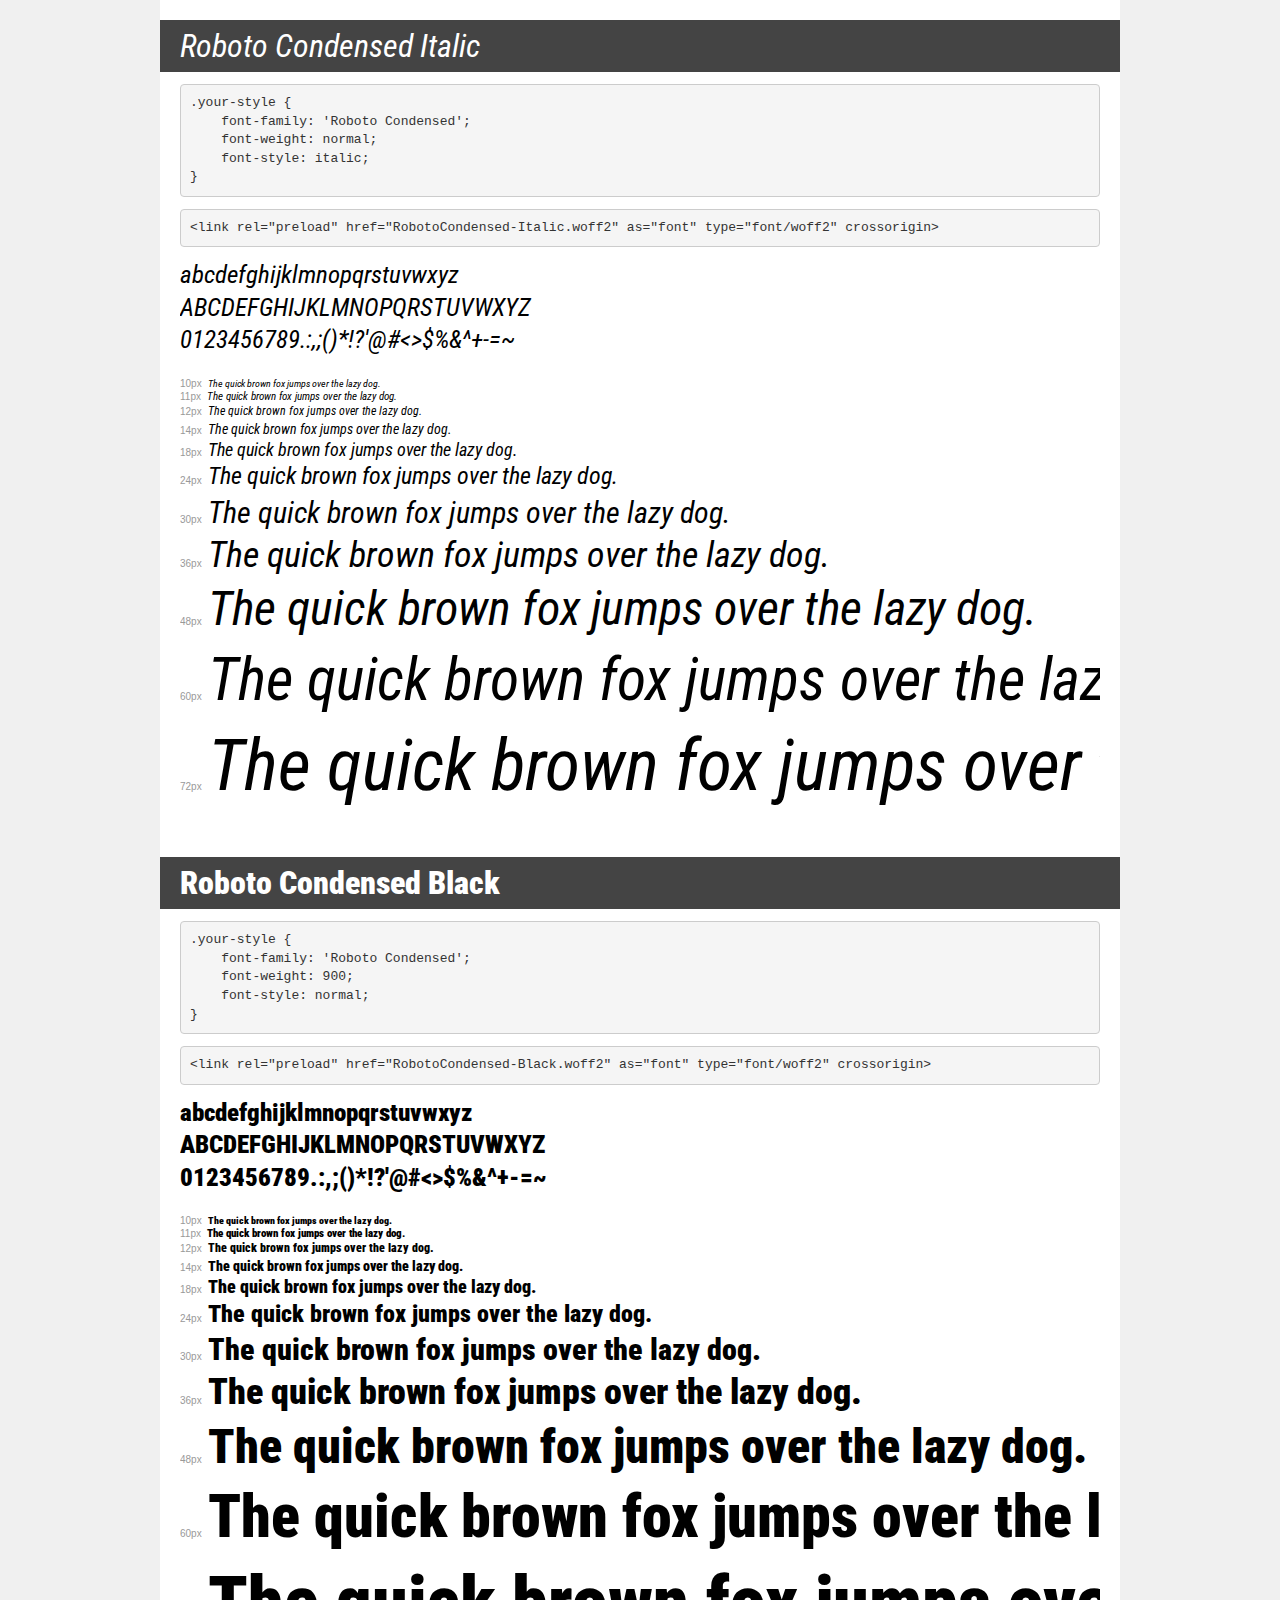
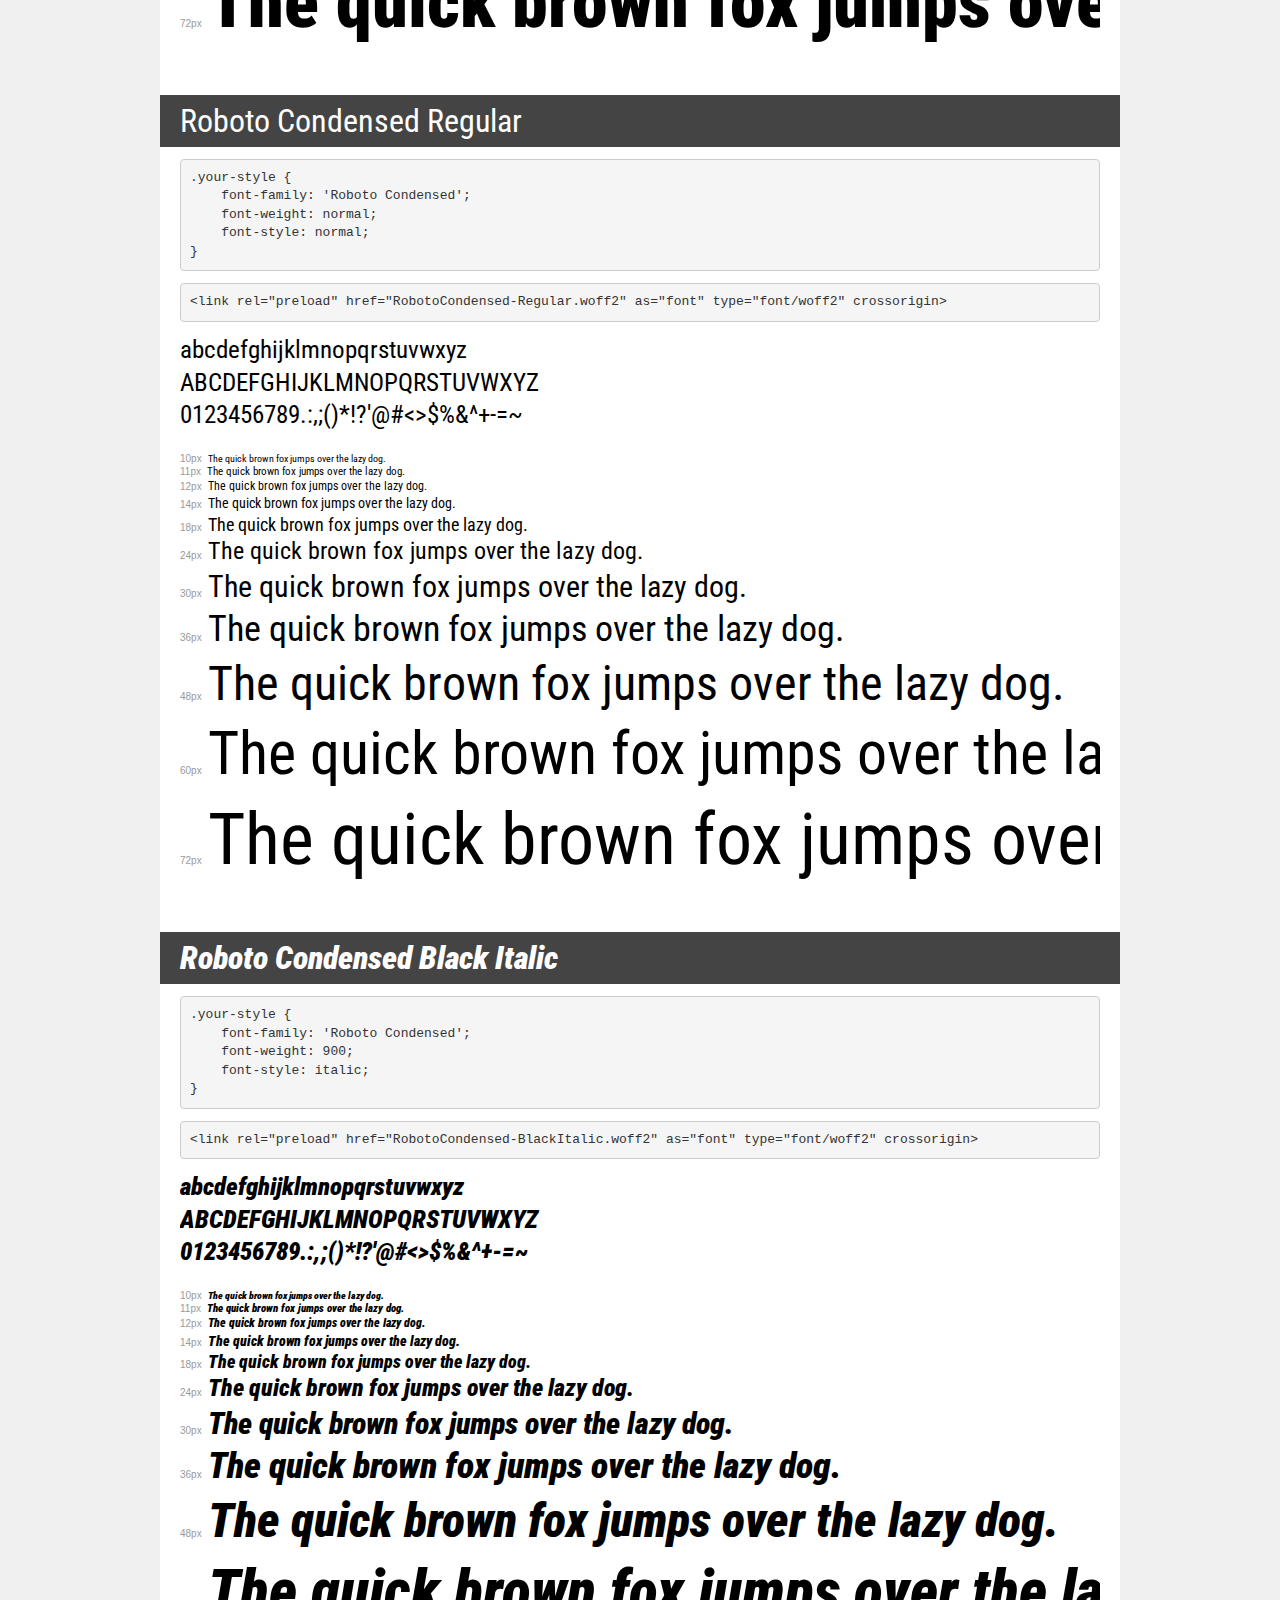
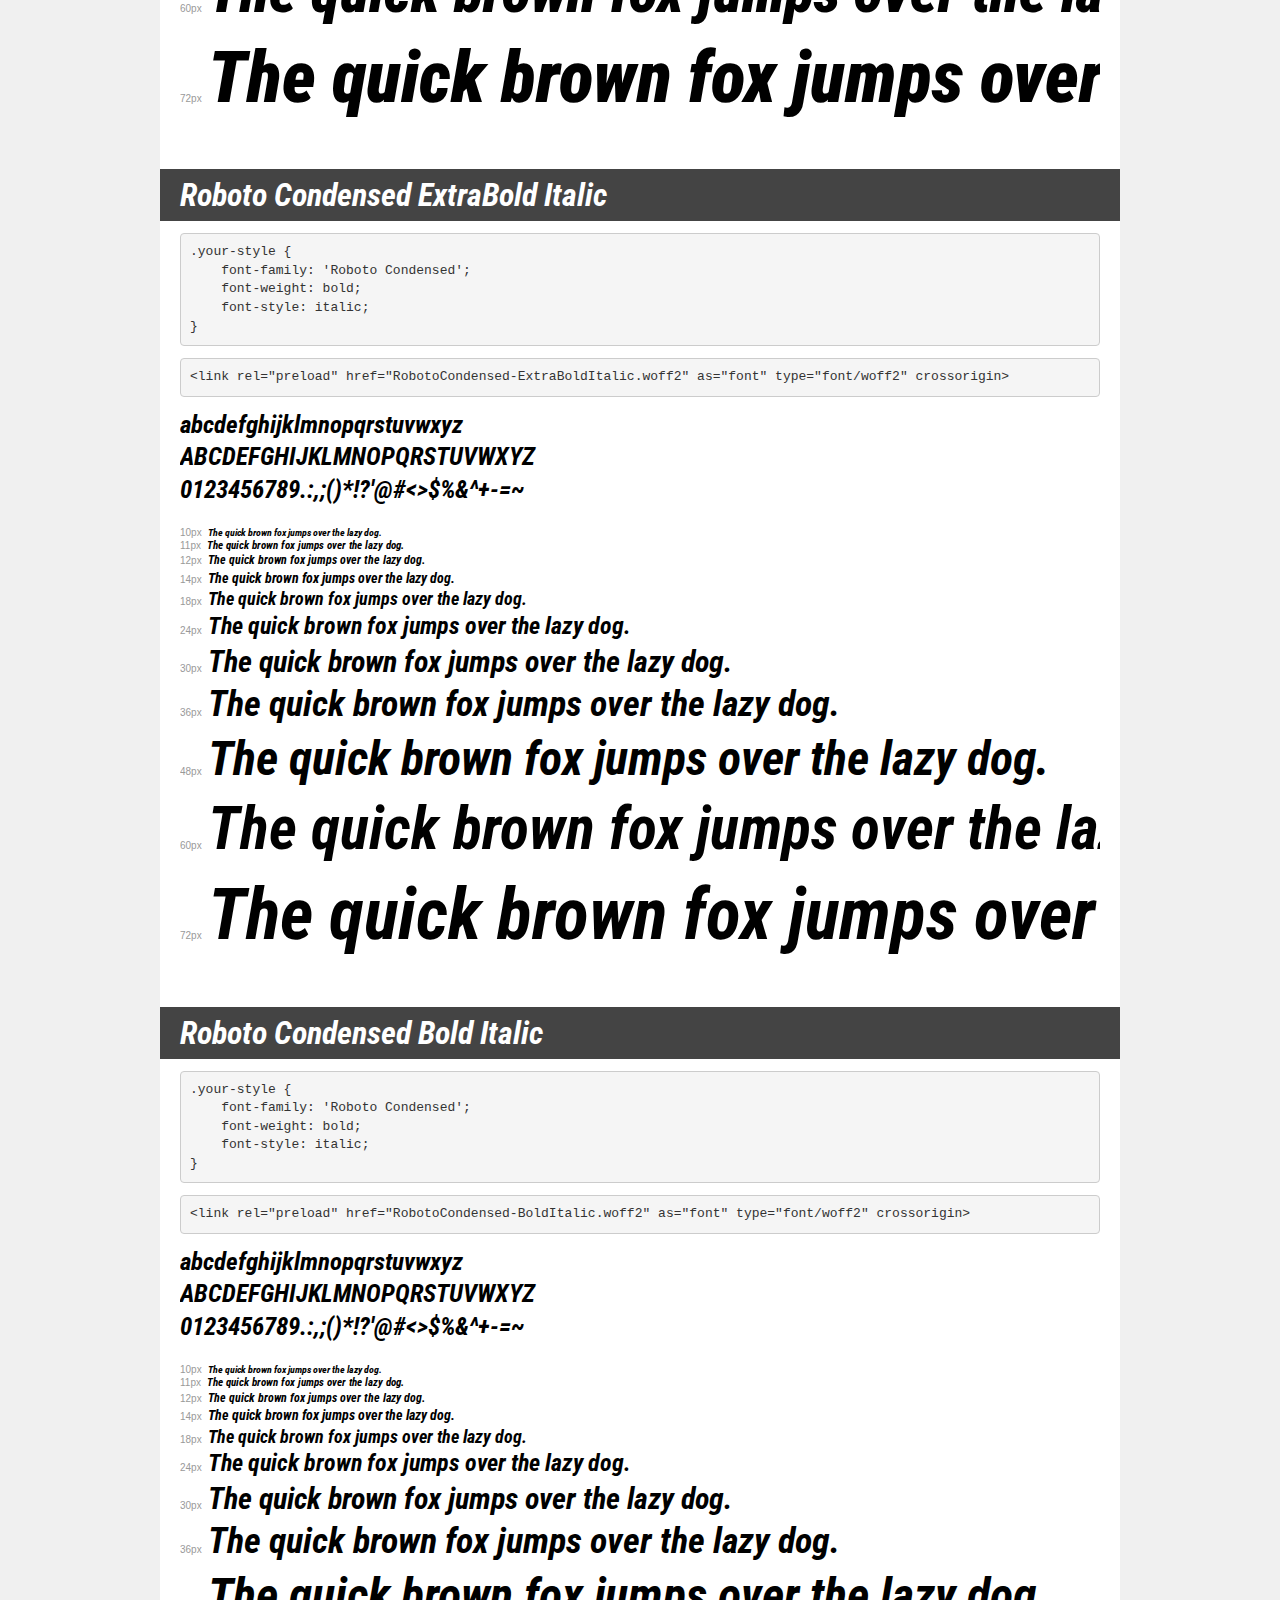
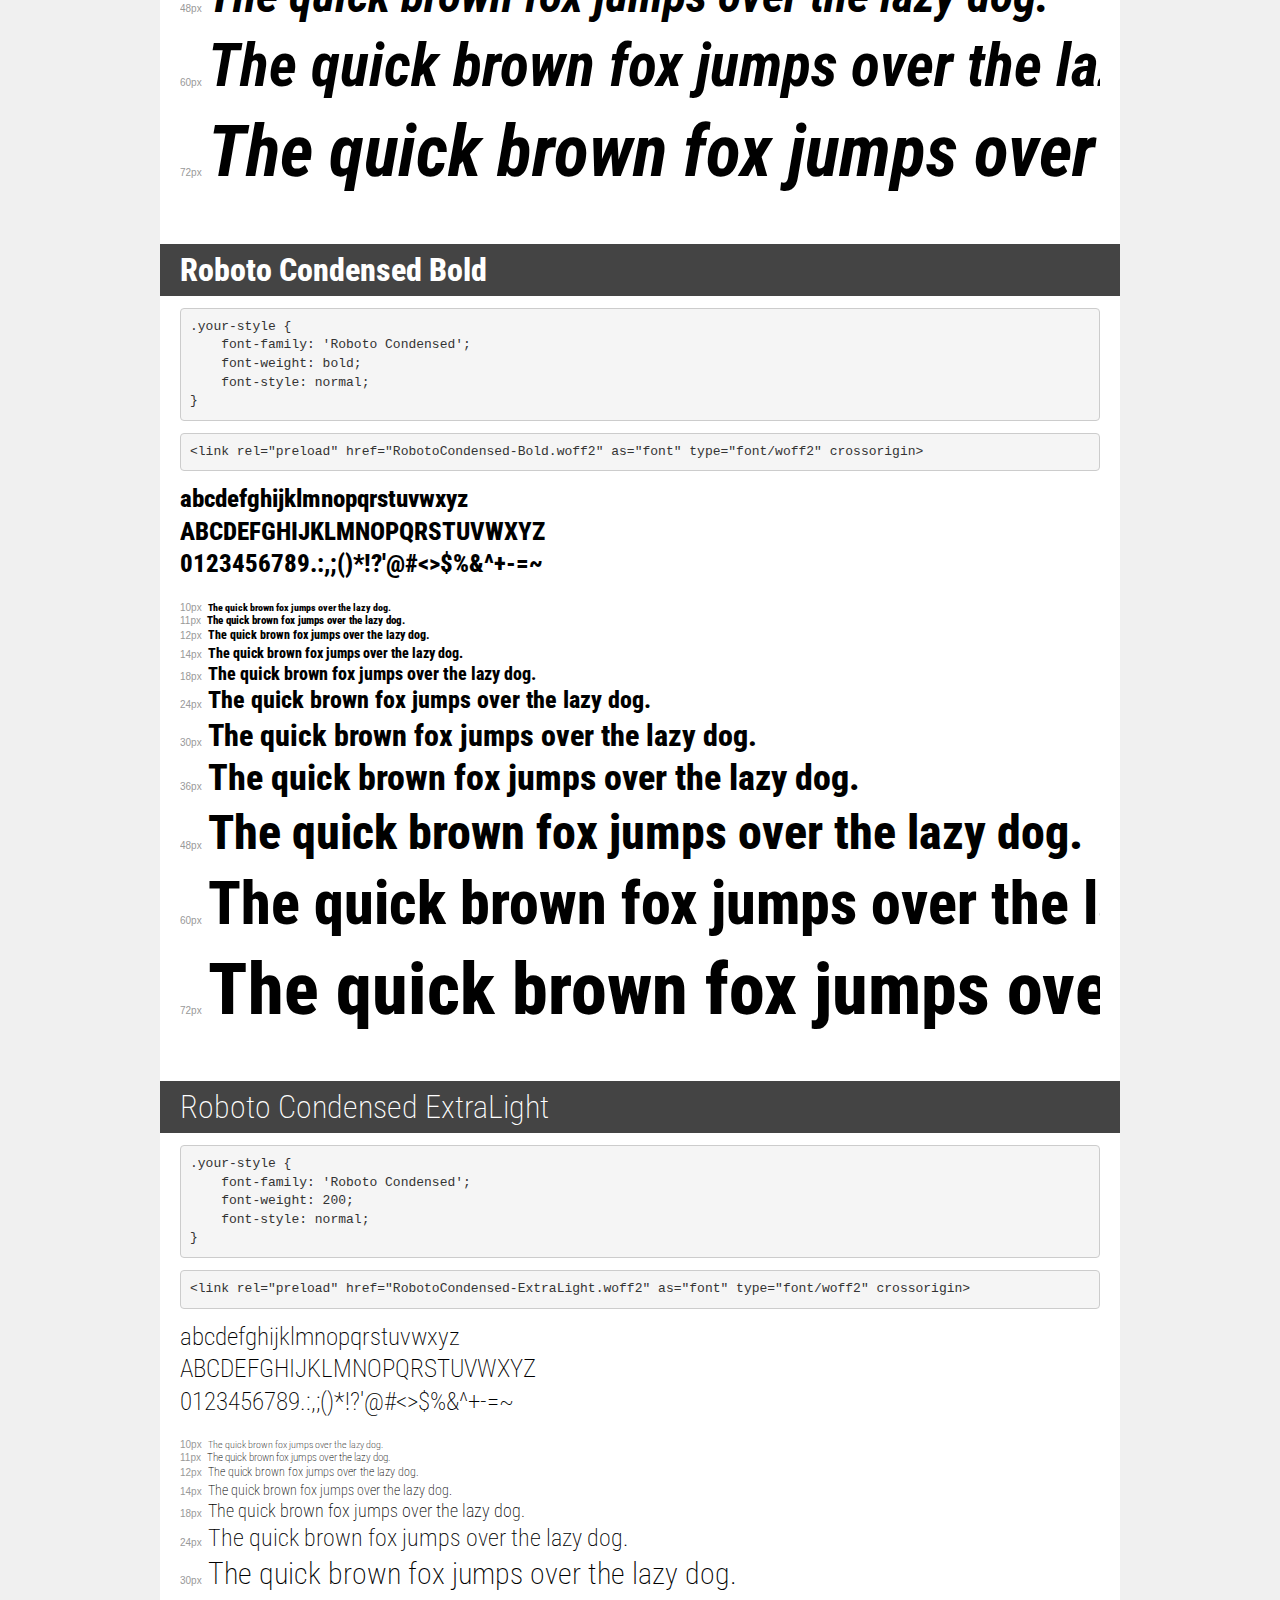
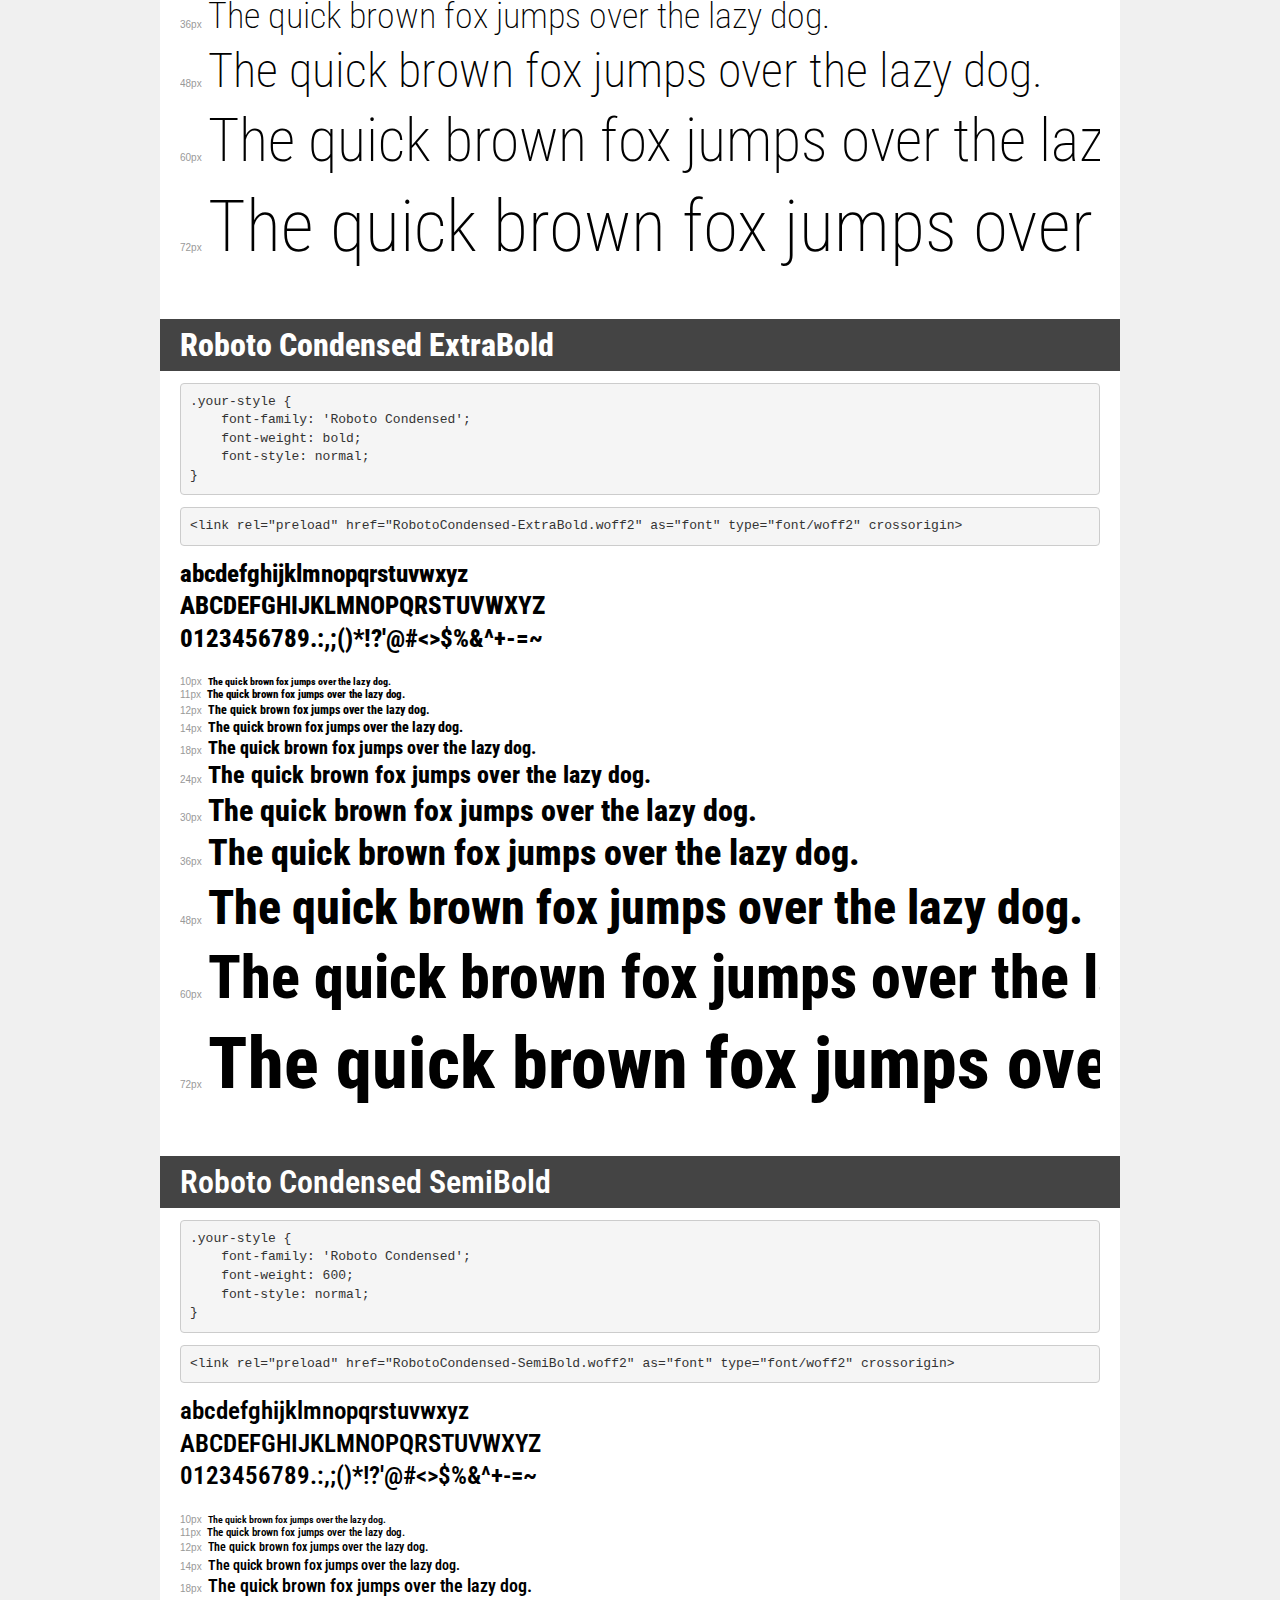
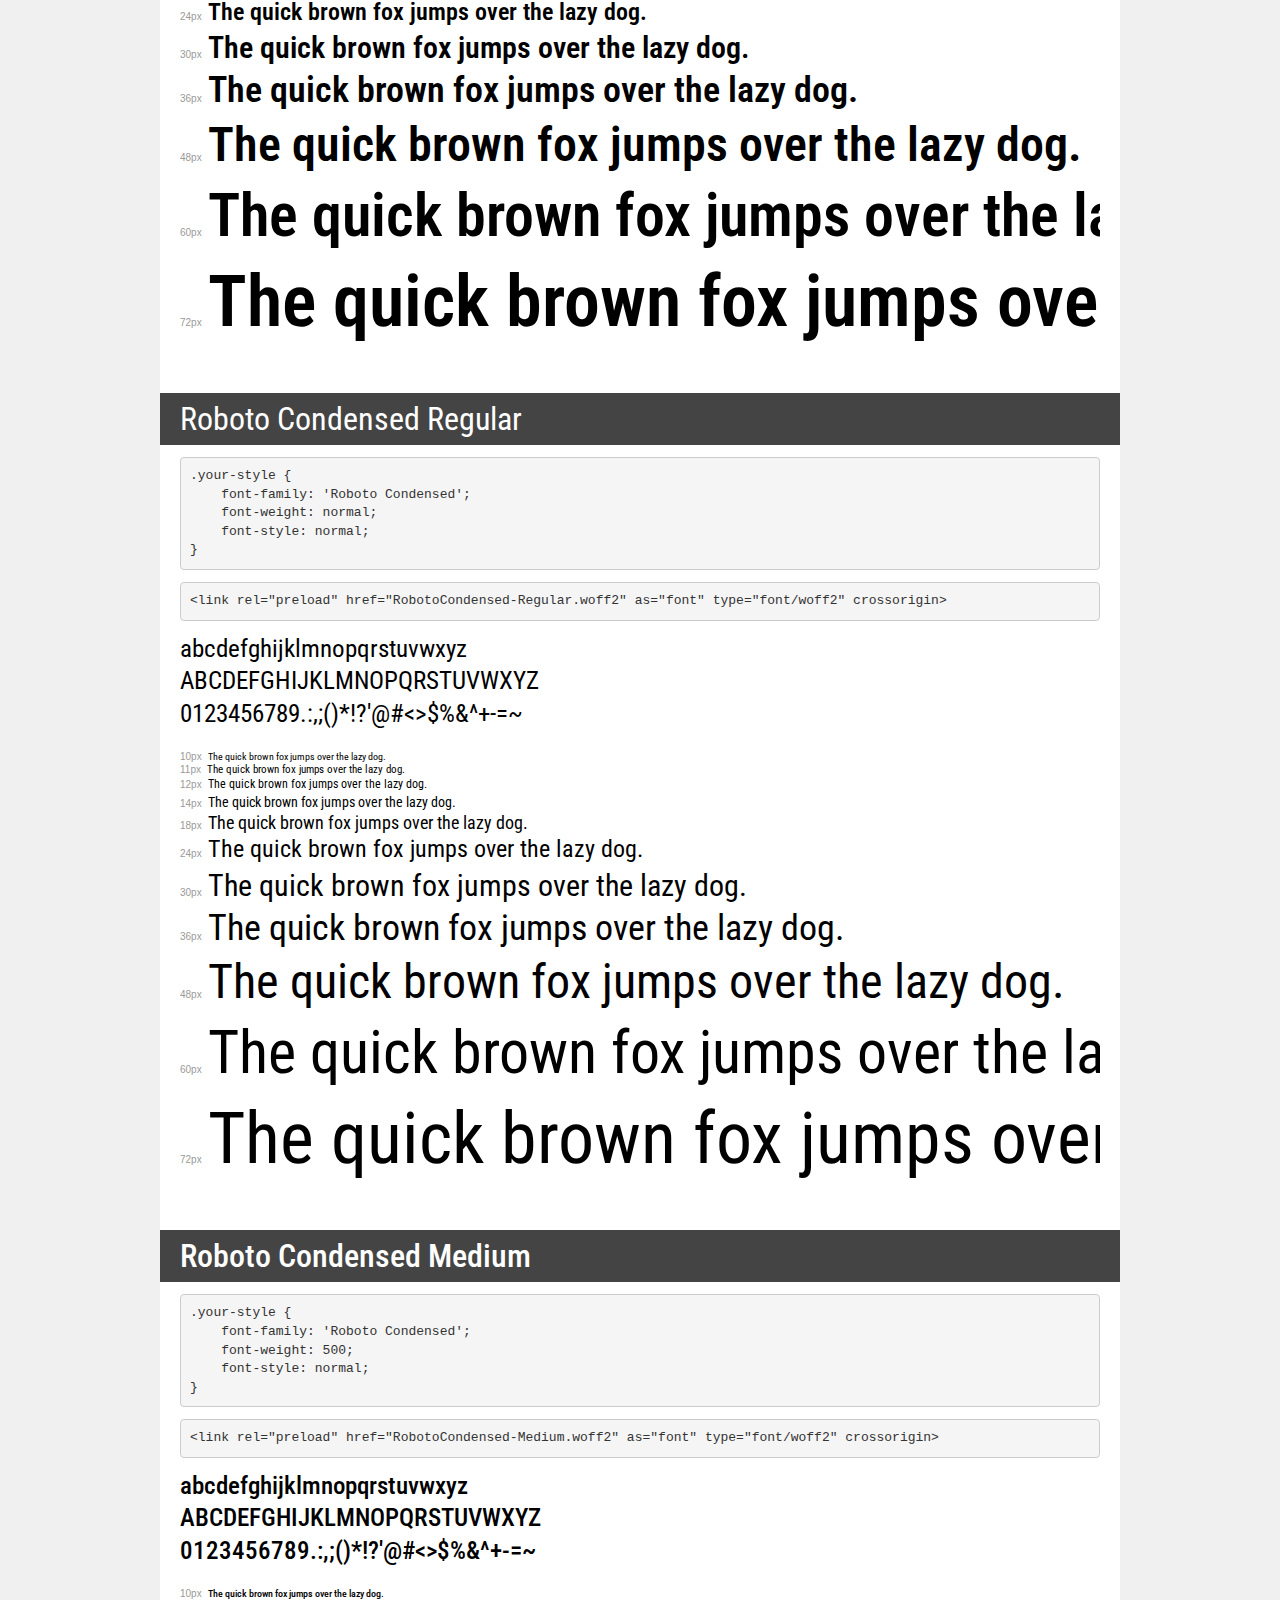
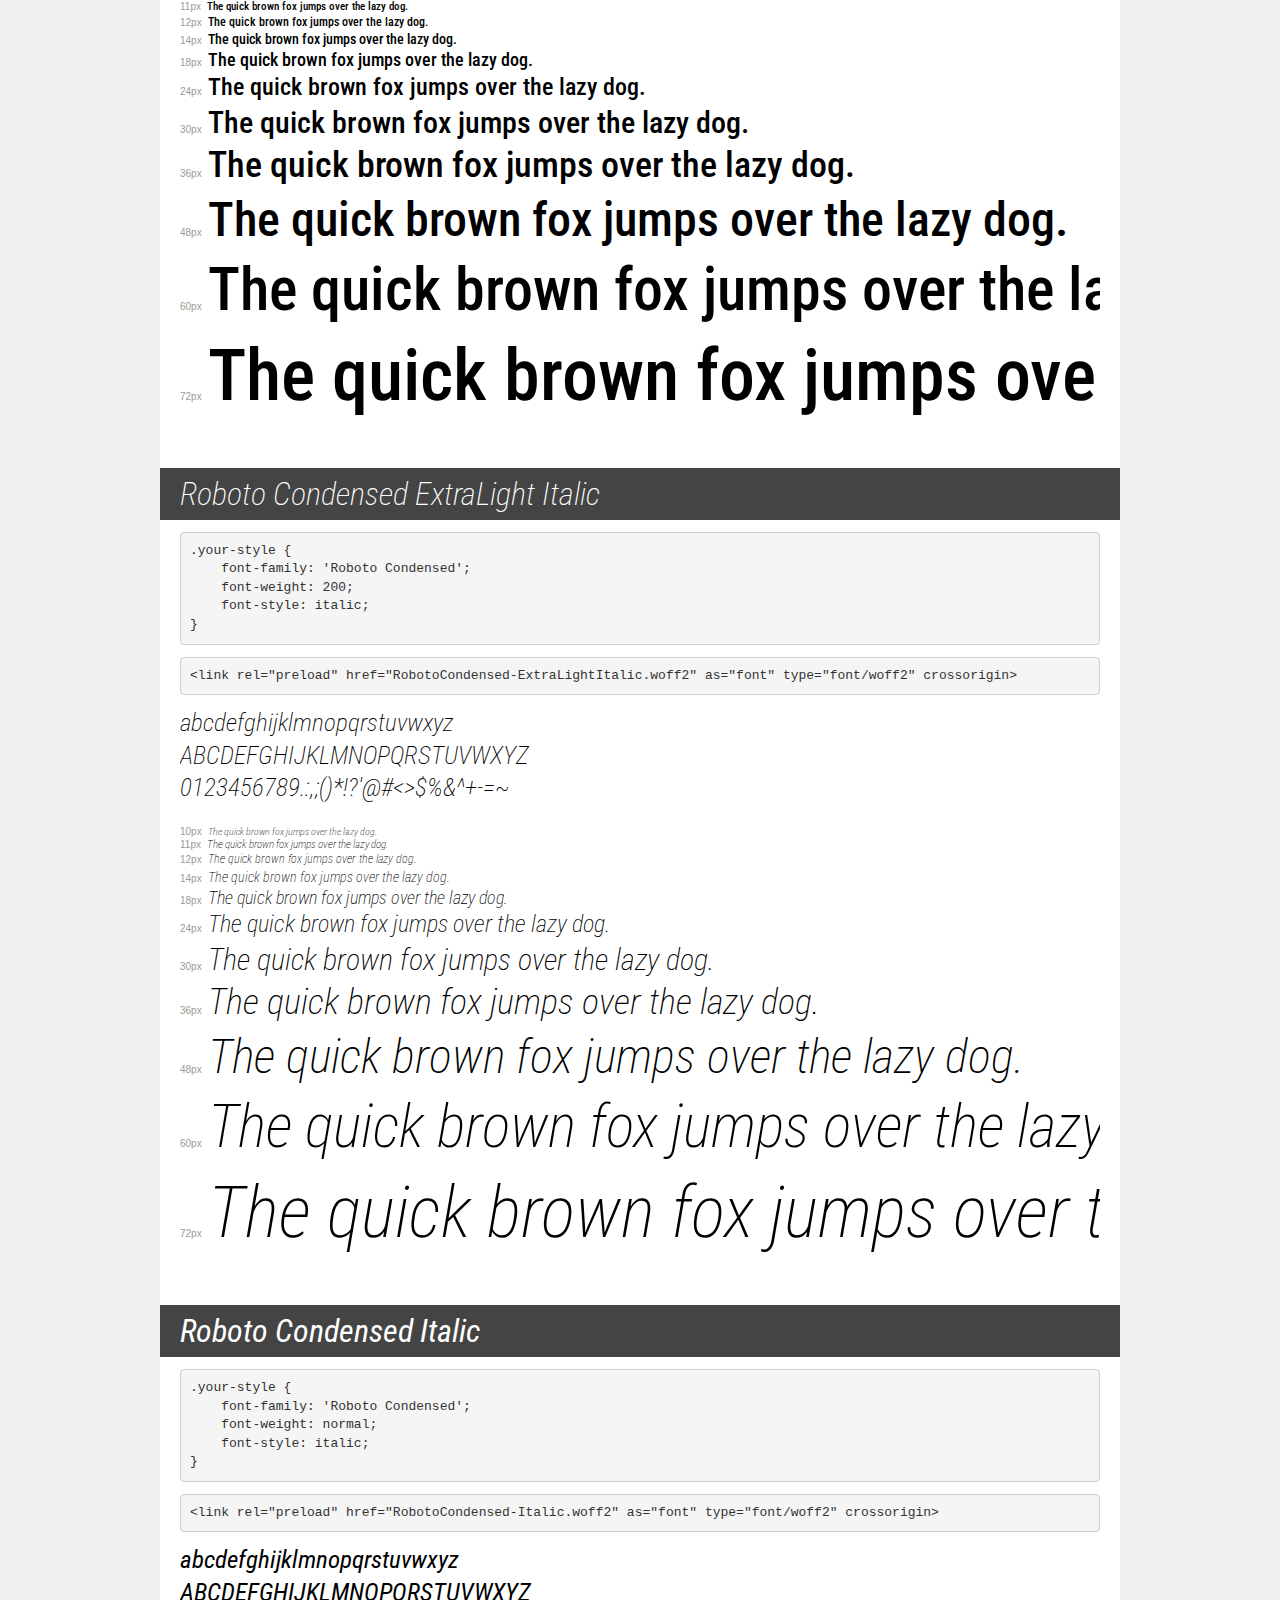
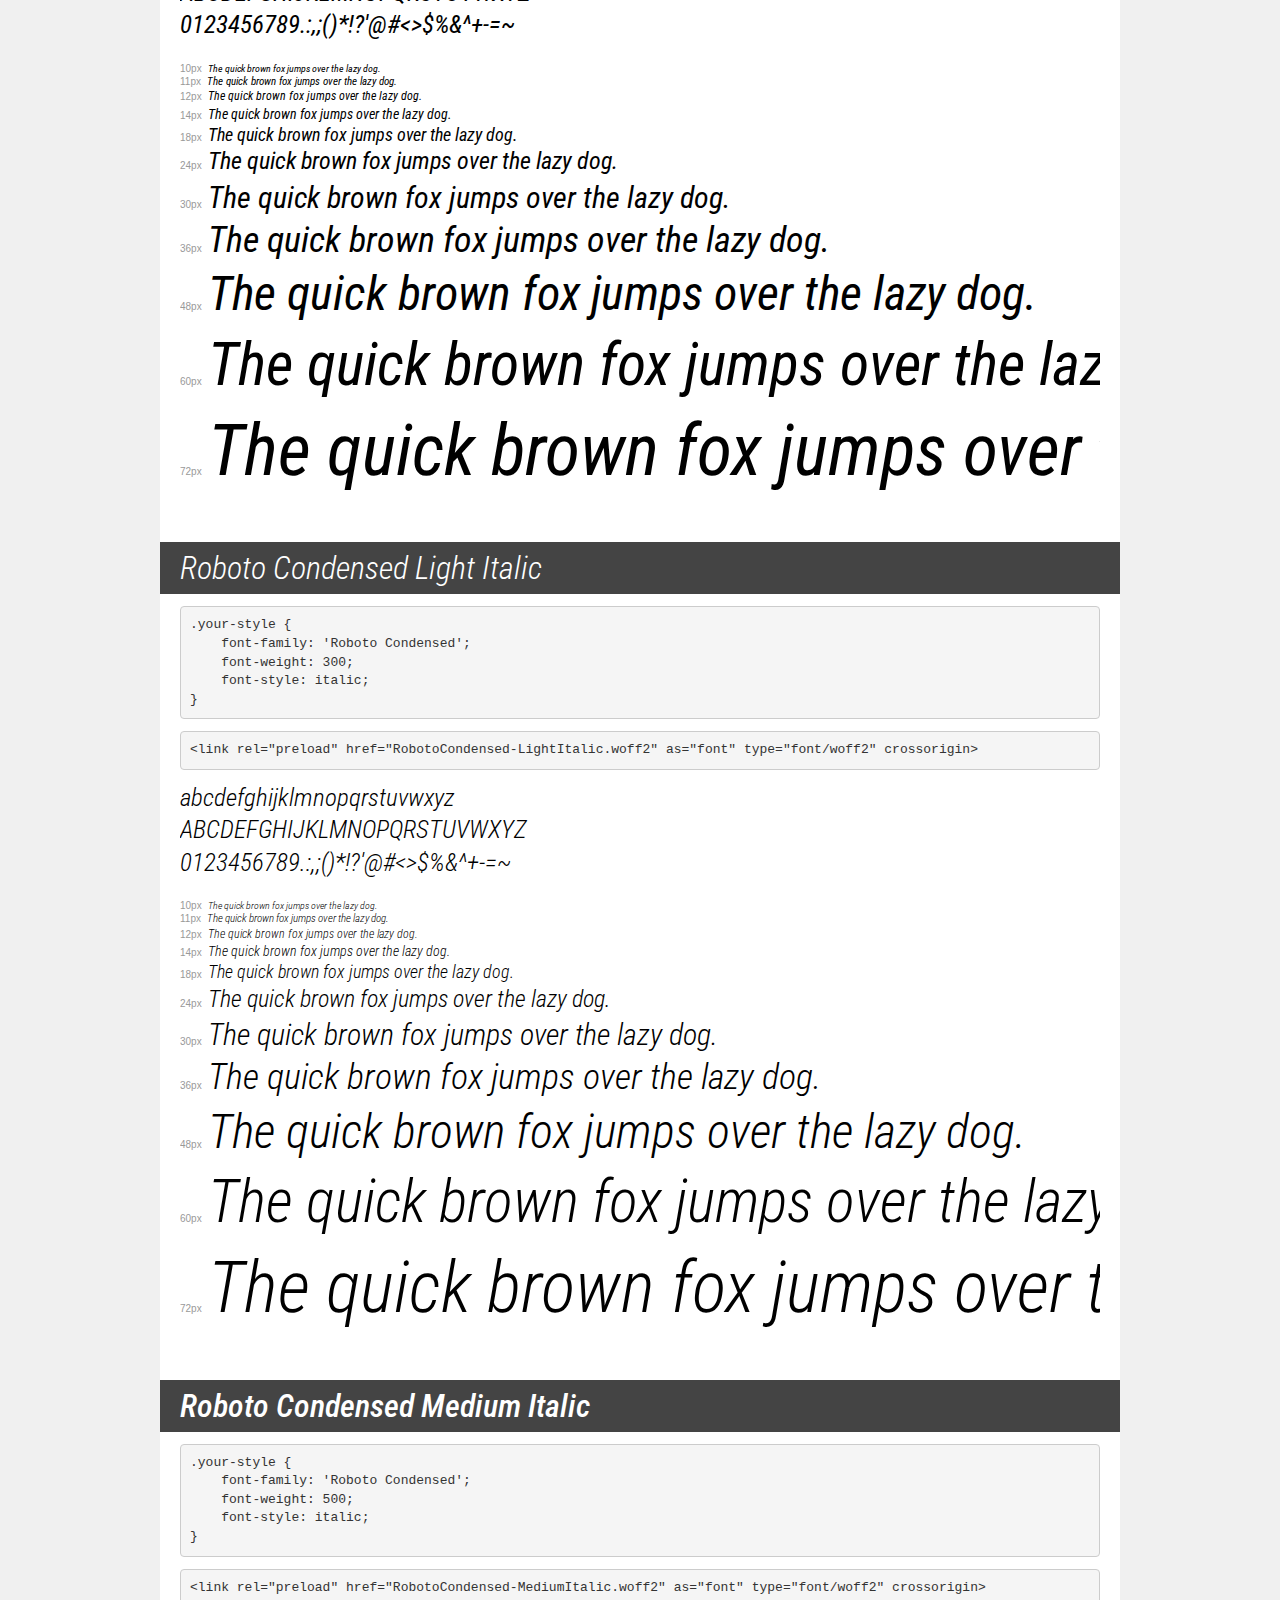
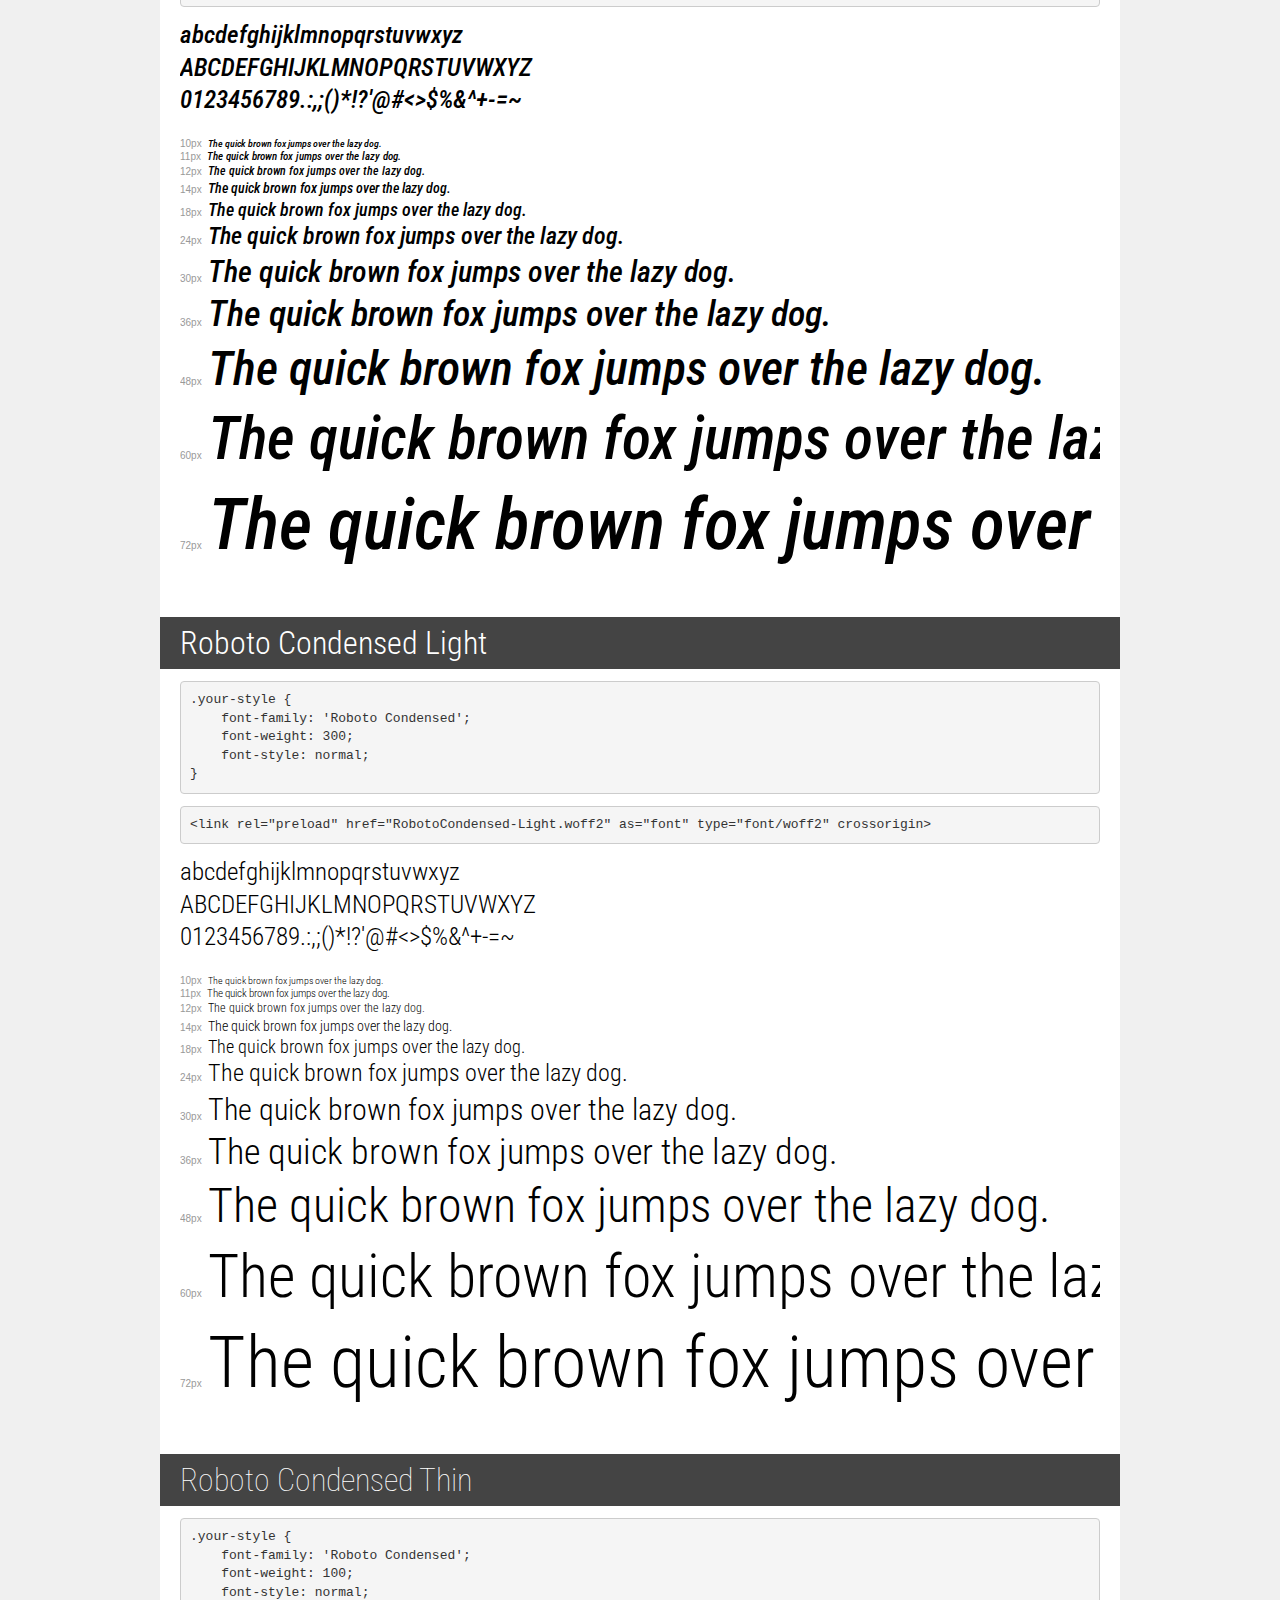
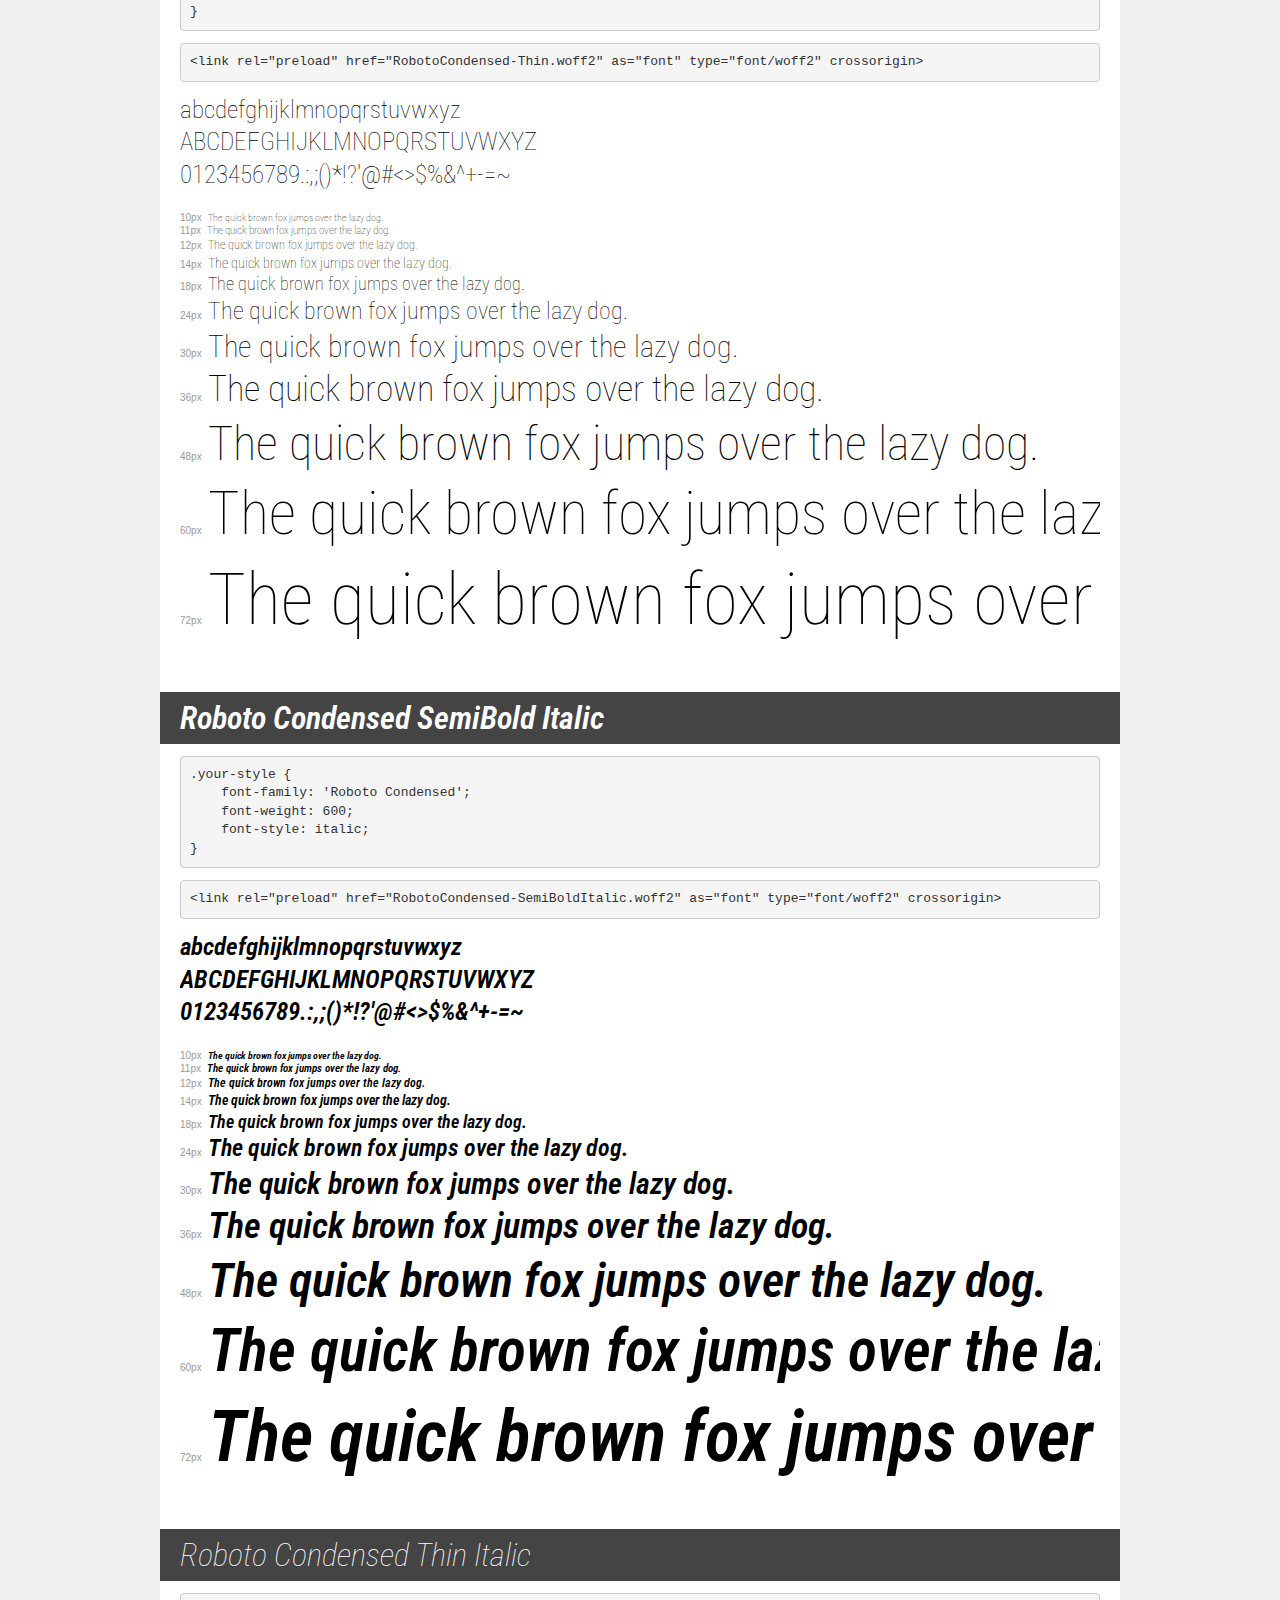
<file: CSS-PR/Fonts/transfonter.org-20240813-042045/demo.html>
<!DOCTYPE html>
<html lang="en">
<head>
    <meta charset="utf-8">
    <meta http-equiv="X-UA-Compatible" content="IE=edge">
    <meta name="viewport" content="width=device-width, initial-scale=1">
    <meta name="robots" content="noindex, noarchive">
    <meta name="format-detection" content="telephone=no">
    <title>Transfonter demo</title>
    <link href="stylesheet.css" rel="stylesheet">
    <style>
        /*
        http://meyerweb.com/eric/tools/css/reset/
        v2.0 | 20110126
        License: none (public domain)
        */
        html, body, div, span, applet, object, iframe,
        h1, h2, h3, h4, h5, h6, p, blockquote, pre,
        a, abbr, acronym, address, big, cite, code,
        del, dfn, em, img, ins, kbd, q, s, samp,
        small, strike, strong, sub, sup, tt, var,
        b, u, i, center,
        dl, dt, dd, ol, ul, li,
        fieldset, form, label, legend,
        table, caption, tbody, tfoot, thead, tr, th, td,
        article, aside, canvas, details, embed,
        figure, figcaption, footer, header, hgroup,
        menu, nav, output, ruby, section, summary,
        time, mark, audio, video {
            margin: 0;
            padding: 0;
            border: 0;
            font-size: 100%;
            font: inherit;
            vertical-align: baseline;
        }
        /* HTML5 display-role reset for older browsers */
        article, aside, details, figcaption, figure,
        footer, header, hgroup, menu, nav, section {
            display: block;
        }
        body {
            line-height: 1;
        }
        ol, ul {
            list-style: none;
        }
        blockquote, q {
            quotes: none;
        }
        blockquote:before, blockquote:after,
        q:before, q:after {
            content: '';
            content: none;
        }
        table {
            border-collapse: collapse;
            border-spacing: 0;
        }
        /* demo styles */
        body {
            background: #f0f0f0;
            color: #000;
        }
        .page {
            background: #fff;
            width: 920px;
            margin: 0 auto;
            padding: 20px 20px 0 20px;
            overflow: hidden;
        }
        .font-container {
            overflow-x: auto;
            overflow-y: hidden;
            margin-bottom: 40px;
            line-height: 1.3;
            white-space: nowrap;
            padding-bottom: 5px;
        }
        h1 {
            position: relative;
            background: #444;
            font-size: 32px;
            color: #fff;
            padding: 10px 20px;
            margin: 0 -20px 12px -20px;
        }
        .letters {
            font-size: 25px;
            margin-bottom: 20px;
        }
        .s10:before {
            content: '10px';
        }
        .s11:before {
            content: '11px';
        }
        .s12:before {
            content: '12px';
        }
        .s14:before {
            content: '14px';
        }
        .s18:before {
            content: '18px';
        }
        .s24:before {
            content: '24px';
        }
        .s30:before {
            content: '30px';
        }
        .s36:before {
            content: '36px';
        }
        .s48:before {
            content: '48px';
        }
        .s60:before {
            content: '60px';
        }
        .s72:before {
            content: '72px';
        }
        .s10:before, .s11:before, .s12:before, .s14:before,
        .s18:before, .s24:before, .s30:before, .s36:before,
        .s48:before, .s60:before, .s72:before {
            font-family: Arial, sans-serif;
            font-size: 10px;
            font-weight: normal;
            font-style: normal;
            color: #999;
            padding-right: 6px;
        }
        pre {
            display: block;
            padding: 9px;
            margin: 0 0 12px;
            font-family: Monaco, Menlo, Consolas, "Courier New", monospace;
            font-size: 13px;
            line-height: 1.428571429;
            color: #333;
            font-weight: normal;
            font-style: normal;
            background-color: #f5f5f5;
            border: 1px solid #ccc;
            overflow-x: auto;
            border-radius: 4px;
        }
        /* responsive */
        @media (max-width: 959px) {
            .page {
                width: auto;
                margin: 0;
            }
        }
    </style>
</head>
<body>
<div class="page">
    <div class="demo">
        <h1 style="font-family: 'Roboto Condensed'; font-weight: normal; font-style: italic;">Roboto Condensed Italic</h1>
        <pre title="Usage">.your-style {
    font-family: 'Roboto Condensed';
    font-weight: normal;
    font-style: italic;
}</pre>
        <pre title="Preload (optional)">
&lt;link rel=&quot;preload&quot; href=&quot;RobotoCondensed-Italic.woff2&quot; as=&quot;font&quot; type=&quot;font/woff2&quot; crossorigin&gt;</pre>
        <div class="font-container" style="font-family: 'Roboto Condensed'; font-weight: normal; font-style: italic;">
            <p class="letters">
                abcdefghijklmnopqrstuvwxyz<br>
ABCDEFGHIJKLMNOPQRSTUVWXYZ<br>
                0123456789.:,;()*!?'@#&lt;&gt;$%&^+-=~
            </p>
            <p class="s10" style="font-size: 10px;">The quick brown fox jumps over the lazy dog.</p>
            <p class="s11" style="font-size: 11px;">The quick brown fox jumps over the lazy dog.</p>
            <p class="s12" style="font-size: 12px;">The quick brown fox jumps over the lazy dog.</p>
            <p class="s14" style="font-size: 14px;">The quick brown fox jumps over the lazy dog.</p>
            <p class="s18" style="font-size: 18px;">The quick brown fox jumps over the lazy dog.</p>
            <p class="s24" style="font-size: 24px;">The quick brown fox jumps over the lazy dog.</p>
            <p class="s30" style="font-size: 30px;">The quick brown fox jumps over the lazy dog.</p>
            <p class="s36" style="font-size: 36px;">The quick brown fox jumps over the lazy dog.</p>
            <p class="s48" style="font-size: 48px;">The quick brown fox jumps over the lazy dog.</p>
            <p class="s60" style="font-size: 60px;">The quick brown fox jumps over the lazy dog.</p>
            <p class="s72" style="font-size: 72px;">The quick brown fox jumps over the lazy dog.</p>
        </div>
    </div>

    <div class="demo">
        <h1 style="font-family: 'Roboto Condensed'; font-weight: 900; font-style: normal;">Roboto Condensed Black</h1>
        <pre title="Usage">.your-style {
    font-family: 'Roboto Condensed';
    font-weight: 900;
    font-style: normal;
}</pre>
        <pre title="Preload (optional)">
&lt;link rel=&quot;preload&quot; href=&quot;RobotoCondensed-Black.woff2&quot; as=&quot;font&quot; type=&quot;font/woff2&quot; crossorigin&gt;</pre>
        <div class="font-container" style="font-family: 'Roboto Condensed'; font-weight: 900; font-style: normal;">
            <p class="letters">
                abcdefghijklmnopqrstuvwxyz<br>
ABCDEFGHIJKLMNOPQRSTUVWXYZ<br>
                0123456789.:,;()*!?'@#&lt;&gt;$%&^+-=~
            </p>
            <p class="s10" style="font-size: 10px;">The quick brown fox jumps over the lazy dog.</p>
            <p class="s11" style="font-size: 11px;">The quick brown fox jumps over the lazy dog.</p>
            <p class="s12" style="font-size: 12px;">The quick brown fox jumps over the lazy dog.</p>
            <p class="s14" style="font-size: 14px;">The quick brown fox jumps over the lazy dog.</p>
            <p class="s18" style="font-size: 18px;">The quick brown fox jumps over the lazy dog.</p>
            <p class="s24" style="font-size: 24px;">The quick brown fox jumps over the lazy dog.</p>
            <p class="s30" style="font-size: 30px;">The quick brown fox jumps over the lazy dog.</p>
            <p class="s36" style="font-size: 36px;">The quick brown fox jumps over the lazy dog.</p>
            <p class="s48" style="font-size: 48px;">The quick brown fox jumps over the lazy dog.</p>
            <p class="s60" style="font-size: 60px;">The quick brown fox jumps over the lazy dog.</p>
            <p class="s72" style="font-size: 72px;">The quick brown fox jumps over the lazy dog.</p>
        </div>
    </div>

    <div class="demo">
        <h1 style="font-family: 'Roboto Condensed'; font-weight: normal; font-style: normal;">Roboto Condensed Regular</h1>
        <pre title="Usage">.your-style {
    font-family: 'Roboto Condensed';
    font-weight: normal;
    font-style: normal;
}</pre>
        <pre title="Preload (optional)">
&lt;link rel=&quot;preload&quot; href=&quot;RobotoCondensed-Regular.woff2&quot; as=&quot;font&quot; type=&quot;font/woff2&quot; crossorigin&gt;</pre>
        <div class="font-container" style="font-family: 'Roboto Condensed'; font-weight: normal; font-style: normal;">
            <p class="letters">
                abcdefghijklmnopqrstuvwxyz<br>
ABCDEFGHIJKLMNOPQRSTUVWXYZ<br>
                0123456789.:,;()*!?'@#&lt;&gt;$%&^+-=~
            </p>
            <p class="s10" style="font-size: 10px;">The quick brown fox jumps over the lazy dog.</p>
            <p class="s11" style="font-size: 11px;">The quick brown fox jumps over the lazy dog.</p>
            <p class="s12" style="font-size: 12px;">The quick brown fox jumps over the lazy dog.</p>
            <p class="s14" style="font-size: 14px;">The quick brown fox jumps over the lazy dog.</p>
            <p class="s18" style="font-size: 18px;">The quick brown fox jumps over the lazy dog.</p>
            <p class="s24" style="font-size: 24px;">The quick brown fox jumps over the lazy dog.</p>
            <p class="s30" style="font-size: 30px;">The quick brown fox jumps over the lazy dog.</p>
            <p class="s36" style="font-size: 36px;">The quick brown fox jumps over the lazy dog.</p>
            <p class="s48" style="font-size: 48px;">The quick brown fox jumps over the lazy dog.</p>
            <p class="s60" style="font-size: 60px;">The quick brown fox jumps over the lazy dog.</p>
            <p class="s72" style="font-size: 72px;">The quick brown fox jumps over the lazy dog.</p>
        </div>
    </div>

    <div class="demo">
        <h1 style="font-family: 'Roboto Condensed'; font-weight: 900; font-style: italic;">Roboto Condensed Black Italic</h1>
        <pre title="Usage">.your-style {
    font-family: 'Roboto Condensed';
    font-weight: 900;
    font-style: italic;
}</pre>
        <pre title="Preload (optional)">
&lt;link rel=&quot;preload&quot; href=&quot;RobotoCondensed-BlackItalic.woff2&quot; as=&quot;font&quot; type=&quot;font/woff2&quot; crossorigin&gt;</pre>
        <div class="font-container" style="font-family: 'Roboto Condensed'; font-weight: 900; font-style: italic;">
            <p class="letters">
                abcdefghijklmnopqrstuvwxyz<br>
ABCDEFGHIJKLMNOPQRSTUVWXYZ<br>
                0123456789.:,;()*!?'@#&lt;&gt;$%&^+-=~
            </p>
            <p class="s10" style="font-size: 10px;">The quick brown fox jumps over the lazy dog.</p>
            <p class="s11" style="font-size: 11px;">The quick brown fox jumps over the lazy dog.</p>
            <p class="s12" style="font-size: 12px;">The quick brown fox jumps over the lazy dog.</p>
            <p class="s14" style="font-size: 14px;">The quick brown fox jumps over the lazy dog.</p>
            <p class="s18" style="font-size: 18px;">The quick brown fox jumps over the lazy dog.</p>
            <p class="s24" style="font-size: 24px;">The quick brown fox jumps over the lazy dog.</p>
            <p class="s30" style="font-size: 30px;">The quick brown fox jumps over the lazy dog.</p>
            <p class="s36" style="font-size: 36px;">The quick brown fox jumps over the lazy dog.</p>
            <p class="s48" style="font-size: 48px;">The quick brown fox jumps over the lazy dog.</p>
            <p class="s60" style="font-size: 60px;">The quick brown fox jumps over the lazy dog.</p>
            <p class="s72" style="font-size: 72px;">The quick brown fox jumps over the lazy dog.</p>
        </div>
    </div>

    <div class="demo">
        <h1 style="font-family: 'Roboto Condensed'; font-weight: bold; font-style: italic;">Roboto Condensed ExtraBold Italic</h1>
        <pre title="Usage">.your-style {
    font-family: 'Roboto Condensed';
    font-weight: bold;
    font-style: italic;
}</pre>
        <pre title="Preload (optional)">
&lt;link rel=&quot;preload&quot; href=&quot;RobotoCondensed-ExtraBoldItalic.woff2&quot; as=&quot;font&quot; type=&quot;font/woff2&quot; crossorigin&gt;</pre>
        <div class="font-container" style="font-family: 'Roboto Condensed'; font-weight: bold; font-style: italic;">
            <p class="letters">
                abcdefghijklmnopqrstuvwxyz<br>
ABCDEFGHIJKLMNOPQRSTUVWXYZ<br>
                0123456789.:,;()*!?'@#&lt;&gt;$%&^+-=~
            </p>
            <p class="s10" style="font-size: 10px;">The quick brown fox jumps over the lazy dog.</p>
            <p class="s11" style="font-size: 11px;">The quick brown fox jumps over the lazy dog.</p>
            <p class="s12" style="font-size: 12px;">The quick brown fox jumps over the lazy dog.</p>
            <p class="s14" style="font-size: 14px;">The quick brown fox jumps over the lazy dog.</p>
            <p class="s18" style="font-size: 18px;">The quick brown fox jumps over the lazy dog.</p>
            <p class="s24" style="font-size: 24px;">The quick brown fox jumps over the lazy dog.</p>
            <p class="s30" style="font-size: 30px;">The quick brown fox jumps over the lazy dog.</p>
            <p class="s36" style="font-size: 36px;">The quick brown fox jumps over the lazy dog.</p>
            <p class="s48" style="font-size: 48px;">The quick brown fox jumps over the lazy dog.</p>
            <p class="s60" style="font-size: 60px;">The quick brown fox jumps over the lazy dog.</p>
            <p class="s72" style="font-size: 72px;">The quick brown fox jumps over the lazy dog.</p>
        </div>
    </div>

    <div class="demo">
        <h1 style="font-family: 'Roboto Condensed'; font-weight: bold; font-style: italic;">Roboto Condensed Bold Italic</h1>
        <pre title="Usage">.your-style {
    font-family: 'Roboto Condensed';
    font-weight: bold;
    font-style: italic;
}</pre>
        <pre title="Preload (optional)">
&lt;link rel=&quot;preload&quot; href=&quot;RobotoCondensed-BoldItalic.woff2&quot; as=&quot;font&quot; type=&quot;font/woff2&quot; crossorigin&gt;</pre>
        <div class="font-container" style="font-family: 'Roboto Condensed'; font-weight: bold; font-style: italic;">
            <p class="letters">
                abcdefghijklmnopqrstuvwxyz<br>
ABCDEFGHIJKLMNOPQRSTUVWXYZ<br>
                0123456789.:,;()*!?'@#&lt;&gt;$%&^+-=~
            </p>
            <p class="s10" style="font-size: 10px;">The quick brown fox jumps over the lazy dog.</p>
            <p class="s11" style="font-size: 11px;">The quick brown fox jumps over the lazy dog.</p>
            <p class="s12" style="font-size: 12px;">The quick brown fox jumps over the lazy dog.</p>
            <p class="s14" style="font-size: 14px;">The quick brown fox jumps over the lazy dog.</p>
            <p class="s18" style="font-size: 18px;">The quick brown fox jumps over the lazy dog.</p>
            <p class="s24" style="font-size: 24px;">The quick brown fox jumps over the lazy dog.</p>
            <p class="s30" style="font-size: 30px;">The quick brown fox jumps over the lazy dog.</p>
            <p class="s36" style="font-size: 36px;">The quick brown fox jumps over the lazy dog.</p>
            <p class="s48" style="font-size: 48px;">The quick brown fox jumps over the lazy dog.</p>
            <p class="s60" style="font-size: 60px;">The quick brown fox jumps over the lazy dog.</p>
            <p class="s72" style="font-size: 72px;">The quick brown fox jumps over the lazy dog.</p>
        </div>
    </div>

    <div class="demo">
        <h1 style="font-family: 'Roboto Condensed'; font-weight: bold; font-style: normal;">Roboto Condensed Bold</h1>
        <pre title="Usage">.your-style {
    font-family: 'Roboto Condensed';
    font-weight: bold;
    font-style: normal;
}</pre>
        <pre title="Preload (optional)">
&lt;link rel=&quot;preload&quot; href=&quot;RobotoCondensed-Bold.woff2&quot; as=&quot;font&quot; type=&quot;font/woff2&quot; crossorigin&gt;</pre>
        <div class="font-container" style="font-family: 'Roboto Condensed'; font-weight: bold; font-style: normal;">
            <p class="letters">
                abcdefghijklmnopqrstuvwxyz<br>
ABCDEFGHIJKLMNOPQRSTUVWXYZ<br>
                0123456789.:,;()*!?'@#&lt;&gt;$%&^+-=~
            </p>
            <p class="s10" style="font-size: 10px;">The quick brown fox jumps over the lazy dog.</p>
            <p class="s11" style="font-size: 11px;">The quick brown fox jumps over the lazy dog.</p>
            <p class="s12" style="font-size: 12px;">The quick brown fox jumps over the lazy dog.</p>
            <p class="s14" style="font-size: 14px;">The quick brown fox jumps over the lazy dog.</p>
            <p class="s18" style="font-size: 18px;">The quick brown fox jumps over the lazy dog.</p>
            <p class="s24" style="font-size: 24px;">The quick brown fox jumps over the lazy dog.</p>
            <p class="s30" style="font-size: 30px;">The quick brown fox jumps over the lazy dog.</p>
            <p class="s36" style="font-size: 36px;">The quick brown fox jumps over the lazy dog.</p>
            <p class="s48" style="font-size: 48px;">The quick brown fox jumps over the lazy dog.</p>
            <p class="s60" style="font-size: 60px;">The quick brown fox jumps over the lazy dog.</p>
            <p class="s72" style="font-size: 72px;">The quick brown fox jumps over the lazy dog.</p>
        </div>
    </div>

    <div class="demo">
        <h1 style="font-family: 'Roboto Condensed'; font-weight: 200; font-style: normal;">Roboto Condensed ExtraLight</h1>
        <pre title="Usage">.your-style {
    font-family: 'Roboto Condensed';
    font-weight: 200;
    font-style: normal;
}</pre>
        <pre title="Preload (optional)">
&lt;link rel=&quot;preload&quot; href=&quot;RobotoCondensed-ExtraLight.woff2&quot; as=&quot;font&quot; type=&quot;font/woff2&quot; crossorigin&gt;</pre>
        <div class="font-container" style="font-family: 'Roboto Condensed'; font-weight: 200; font-style: normal;">
            <p class="letters">
                abcdefghijklmnopqrstuvwxyz<br>
ABCDEFGHIJKLMNOPQRSTUVWXYZ<br>
                0123456789.:,;()*!?'@#&lt;&gt;$%&^+-=~
            </p>
            <p class="s10" style="font-size: 10px;">The quick brown fox jumps over the lazy dog.</p>
            <p class="s11" style="font-size: 11px;">The quick brown fox jumps over the lazy dog.</p>
            <p class="s12" style="font-size: 12px;">The quick brown fox jumps over the lazy dog.</p>
            <p class="s14" style="font-size: 14px;">The quick brown fox jumps over the lazy dog.</p>
            <p class="s18" style="font-size: 18px;">The quick brown fox jumps over the lazy dog.</p>
            <p class="s24" style="font-size: 24px;">The quick brown fox jumps over the lazy dog.</p>
            <p class="s30" style="font-size: 30px;">The quick brown fox jumps over the lazy dog.</p>
            <p class="s36" style="font-size: 36px;">The quick brown fox jumps over the lazy dog.</p>
            <p class="s48" style="font-size: 48px;">The quick brown fox jumps over the lazy dog.</p>
            <p class="s60" style="font-size: 60px;">The quick brown fox jumps over the lazy dog.</p>
            <p class="s72" style="font-size: 72px;">The quick brown fox jumps over the lazy dog.</p>
        </div>
    </div>

    <div class="demo">
        <h1 style="font-family: 'Roboto Condensed'; font-weight: bold; font-style: normal;">Roboto Condensed ExtraBold</h1>
        <pre title="Usage">.your-style {
    font-family: 'Roboto Condensed';
    font-weight: bold;
    font-style: normal;
}</pre>
        <pre title="Preload (optional)">
&lt;link rel=&quot;preload&quot; href=&quot;RobotoCondensed-ExtraBold.woff2&quot; as=&quot;font&quot; type=&quot;font/woff2&quot; crossorigin&gt;</pre>
        <div class="font-container" style="font-family: 'Roboto Condensed'; font-weight: bold; font-style: normal;">
            <p class="letters">
                abcdefghijklmnopqrstuvwxyz<br>
ABCDEFGHIJKLMNOPQRSTUVWXYZ<br>
                0123456789.:,;()*!?'@#&lt;&gt;$%&^+-=~
            </p>
            <p class="s10" style="font-size: 10px;">The quick brown fox jumps over the lazy dog.</p>
            <p class="s11" style="font-size: 11px;">The quick brown fox jumps over the lazy dog.</p>
            <p class="s12" style="font-size: 12px;">The quick brown fox jumps over the lazy dog.</p>
            <p class="s14" style="font-size: 14px;">The quick brown fox jumps over the lazy dog.</p>
            <p class="s18" style="font-size: 18px;">The quick brown fox jumps over the lazy dog.</p>
            <p class="s24" style="font-size: 24px;">The quick brown fox jumps over the lazy dog.</p>
            <p class="s30" style="font-size: 30px;">The quick brown fox jumps over the lazy dog.</p>
            <p class="s36" style="font-size: 36px;">The quick brown fox jumps over the lazy dog.</p>
            <p class="s48" style="font-size: 48px;">The quick brown fox jumps over the lazy dog.</p>
            <p class="s60" style="font-size: 60px;">The quick brown fox jumps over the lazy dog.</p>
            <p class="s72" style="font-size: 72px;">The quick brown fox jumps over the lazy dog.</p>
        </div>
    </div>

    <div class="demo">
        <h1 style="font-family: 'Roboto Condensed'; font-weight: 600; font-style: normal;">Roboto Condensed SemiBold</h1>
        <pre title="Usage">.your-style {
    font-family: 'Roboto Condensed';
    font-weight: 600;
    font-style: normal;
}</pre>
        <pre title="Preload (optional)">
&lt;link rel=&quot;preload&quot; href=&quot;RobotoCondensed-SemiBold.woff2&quot; as=&quot;font&quot; type=&quot;font/woff2&quot; crossorigin&gt;</pre>
        <div class="font-container" style="font-family: 'Roboto Condensed'; font-weight: 600; font-style: normal;">
            <p class="letters">
                abcdefghijklmnopqrstuvwxyz<br>
ABCDEFGHIJKLMNOPQRSTUVWXYZ<br>
                0123456789.:,;()*!?'@#&lt;&gt;$%&^+-=~
            </p>
            <p class="s10" style="font-size: 10px;">The quick brown fox jumps over the lazy dog.</p>
            <p class="s11" style="font-size: 11px;">The quick brown fox jumps over the lazy dog.</p>
            <p class="s12" style="font-size: 12px;">The quick brown fox jumps over the lazy dog.</p>
            <p class="s14" style="font-size: 14px;">The quick brown fox jumps over the lazy dog.</p>
            <p class="s18" style="font-size: 18px;">The quick brown fox jumps over the lazy dog.</p>
            <p class="s24" style="font-size: 24px;">The quick brown fox jumps over the lazy dog.</p>
            <p class="s30" style="font-size: 30px;">The quick brown fox jumps over the lazy dog.</p>
            <p class="s36" style="font-size: 36px;">The quick brown fox jumps over the lazy dog.</p>
            <p class="s48" style="font-size: 48px;">The quick brown fox jumps over the lazy dog.</p>
            <p class="s60" style="font-size: 60px;">The quick brown fox jumps over the lazy dog.</p>
            <p class="s72" style="font-size: 72px;">The quick brown fox jumps over the lazy dog.</p>
        </div>
    </div>

    <div class="demo">
        <h1 style="font-family: 'Roboto Condensed'; font-weight: normal; font-style: normal;">Roboto Condensed Regular</h1>
        <pre title="Usage">.your-style {
    font-family: 'Roboto Condensed';
    font-weight: normal;
    font-style: normal;
}</pre>
        <pre title="Preload (optional)">
&lt;link rel=&quot;preload&quot; href=&quot;RobotoCondensed-Regular.woff2&quot; as=&quot;font&quot; type=&quot;font/woff2&quot; crossorigin&gt;</pre>
        <div class="font-container" style="font-family: 'Roboto Condensed'; font-weight: normal; font-style: normal;">
            <p class="letters">
                abcdefghijklmnopqrstuvwxyz<br>
ABCDEFGHIJKLMNOPQRSTUVWXYZ<br>
                0123456789.:,;()*!?'@#&lt;&gt;$%&^+-=~
            </p>
            <p class="s10" style="font-size: 10px;">The quick brown fox jumps over the lazy dog.</p>
            <p class="s11" style="font-size: 11px;">The quick brown fox jumps over the lazy dog.</p>
            <p class="s12" style="font-size: 12px;">The quick brown fox jumps over the lazy dog.</p>
            <p class="s14" style="font-size: 14px;">The quick brown fox jumps over the lazy dog.</p>
            <p class="s18" style="font-size: 18px;">The quick brown fox jumps over the lazy dog.</p>
            <p class="s24" style="font-size: 24px;">The quick brown fox jumps over the lazy dog.</p>
            <p class="s30" style="font-size: 30px;">The quick brown fox jumps over the lazy dog.</p>
            <p class="s36" style="font-size: 36px;">The quick brown fox jumps over the lazy dog.</p>
            <p class="s48" style="font-size: 48px;">The quick brown fox jumps over the lazy dog.</p>
            <p class="s60" style="font-size: 60px;">The quick brown fox jumps over the lazy dog.</p>
            <p class="s72" style="font-size: 72px;">The quick brown fox jumps over the lazy dog.</p>
        </div>
    </div>

    <div class="demo">
        <h1 style="font-family: 'Roboto Condensed'; font-weight: 500; font-style: normal;">Roboto Condensed Medium</h1>
        <pre title="Usage">.your-style {
    font-family: 'Roboto Condensed';
    font-weight: 500;
    font-style: normal;
}</pre>
        <pre title="Preload (optional)">
&lt;link rel=&quot;preload&quot; href=&quot;RobotoCondensed-Medium.woff2&quot; as=&quot;font&quot; type=&quot;font/woff2&quot; crossorigin&gt;</pre>
        <div class="font-container" style="font-family: 'Roboto Condensed'; font-weight: 500; font-style: normal;">
            <p class="letters">
                abcdefghijklmnopqrstuvwxyz<br>
ABCDEFGHIJKLMNOPQRSTUVWXYZ<br>
                0123456789.:,;()*!?'@#&lt;&gt;$%&^+-=~
            </p>
            <p class="s10" style="font-size: 10px;">The quick brown fox jumps over the lazy dog.</p>
            <p class="s11" style="font-size: 11px;">The quick brown fox jumps over the lazy dog.</p>
            <p class="s12" style="font-size: 12px;">The quick brown fox jumps over the lazy dog.</p>
            <p class="s14" style="font-size: 14px;">The quick brown fox jumps over the lazy dog.</p>
            <p class="s18" style="font-size: 18px;">The quick brown fox jumps over the lazy dog.</p>
            <p class="s24" style="font-size: 24px;">The quick brown fox jumps over the lazy dog.</p>
            <p class="s30" style="font-size: 30px;">The quick brown fox jumps over the lazy dog.</p>
            <p class="s36" style="font-size: 36px;">The quick brown fox jumps over the lazy dog.</p>
            <p class="s48" style="font-size: 48px;">The quick brown fox jumps over the lazy dog.</p>
            <p class="s60" style="font-size: 60px;">The quick brown fox jumps over the lazy dog.</p>
            <p class="s72" style="font-size: 72px;">The quick brown fox jumps over the lazy dog.</p>
        </div>
    </div>

    <div class="demo">
        <h1 style="font-family: 'Roboto Condensed'; font-weight: 200; font-style: italic;">Roboto Condensed ExtraLight Italic</h1>
        <pre title="Usage">.your-style {
    font-family: 'Roboto Condensed';
    font-weight: 200;
    font-style: italic;
}</pre>
        <pre title="Preload (optional)">
&lt;link rel=&quot;preload&quot; href=&quot;RobotoCondensed-ExtraLightItalic.woff2&quot; as=&quot;font&quot; type=&quot;font/woff2&quot; crossorigin&gt;</pre>
        <div class="font-container" style="font-family: 'Roboto Condensed'; font-weight: 200; font-style: italic;">
            <p class="letters">
                abcdefghijklmnopqrstuvwxyz<br>
ABCDEFGHIJKLMNOPQRSTUVWXYZ<br>
                0123456789.:,;()*!?'@#&lt;&gt;$%&^+-=~
            </p>
            <p class="s10" style="font-size: 10px;">The quick brown fox jumps over the lazy dog.</p>
            <p class="s11" style="font-size: 11px;">The quick brown fox jumps over the lazy dog.</p>
            <p class="s12" style="font-size: 12px;">The quick brown fox jumps over the lazy dog.</p>
            <p class="s14" style="font-size: 14px;">The quick brown fox jumps over the lazy dog.</p>
            <p class="s18" style="font-size: 18px;">The quick brown fox jumps over the lazy dog.</p>
            <p class="s24" style="font-size: 24px;">The quick brown fox jumps over the lazy dog.</p>
            <p class="s30" style="font-size: 30px;">The quick brown fox jumps over the lazy dog.</p>
            <p class="s36" style="font-size: 36px;">The quick brown fox jumps over the lazy dog.</p>
            <p class="s48" style="font-size: 48px;">The quick brown fox jumps over the lazy dog.</p>
            <p class="s60" style="font-size: 60px;">The quick brown fox jumps over the lazy dog.</p>
            <p class="s72" style="font-size: 72px;">The quick brown fox jumps over the lazy dog.</p>
        </div>
    </div>

    <div class="demo">
        <h1 style="font-family: 'Roboto Condensed'; font-weight: normal; font-style: italic;">Roboto Condensed Italic</h1>
        <pre title="Usage">.your-style {
    font-family: 'Roboto Condensed';
    font-weight: normal;
    font-style: italic;
}</pre>
        <pre title="Preload (optional)">
&lt;link rel=&quot;preload&quot; href=&quot;RobotoCondensed-Italic.woff2&quot; as=&quot;font&quot; type=&quot;font/woff2&quot; crossorigin&gt;</pre>
        <div class="font-container" style="font-family: 'Roboto Condensed'; font-weight: normal; font-style: italic;">
            <p class="letters">
                abcdefghijklmnopqrstuvwxyz<br>
ABCDEFGHIJKLMNOPQRSTUVWXYZ<br>
                0123456789.:,;()*!?'@#&lt;&gt;$%&^+-=~
            </p>
            <p class="s10" style="font-size: 10px;">The quick brown fox jumps over the lazy dog.</p>
            <p class="s11" style="font-size: 11px;">The quick brown fox jumps over the lazy dog.</p>
            <p class="s12" style="font-size: 12px;">The quick brown fox jumps over the lazy dog.</p>
            <p class="s14" style="font-size: 14px;">The quick brown fox jumps over the lazy dog.</p>
            <p class="s18" style="font-size: 18px;">The quick brown fox jumps over the lazy dog.</p>
            <p class="s24" style="font-size: 24px;">The quick brown fox jumps over the lazy dog.</p>
            <p class="s30" style="font-size: 30px;">The quick brown fox jumps over the lazy dog.</p>
            <p class="s36" style="font-size: 36px;">The quick brown fox jumps over the lazy dog.</p>
            <p class="s48" style="font-size: 48px;">The quick brown fox jumps over the lazy dog.</p>
            <p class="s60" style="font-size: 60px;">The quick brown fox jumps over the lazy dog.</p>
            <p class="s72" style="font-size: 72px;">The quick brown fox jumps over the lazy dog.</p>
        </div>
    </div>

    <div class="demo">
        <h1 style="font-family: 'Roboto Condensed'; font-weight: 300; font-style: italic;">Roboto Condensed Light Italic</h1>
        <pre title="Usage">.your-style {
    font-family: 'Roboto Condensed';
    font-weight: 300;
    font-style: italic;
}</pre>
        <pre title="Preload (optional)">
&lt;link rel=&quot;preload&quot; href=&quot;RobotoCondensed-LightItalic.woff2&quot; as=&quot;font&quot; type=&quot;font/woff2&quot; crossorigin&gt;</pre>
        <div class="font-container" style="font-family: 'Roboto Condensed'; font-weight: 300; font-style: italic;">
            <p class="letters">
                abcdefghijklmnopqrstuvwxyz<br>
ABCDEFGHIJKLMNOPQRSTUVWXYZ<br>
                0123456789.:,;()*!?'@#&lt;&gt;$%&^+-=~
            </p>
            <p class="s10" style="font-size: 10px;">The quick brown fox jumps over the lazy dog.</p>
            <p class="s11" style="font-size: 11px;">The quick brown fox jumps over the lazy dog.</p>
            <p class="s12" style="font-size: 12px;">The quick brown fox jumps over the lazy dog.</p>
            <p class="s14" style="font-size: 14px;">The quick brown fox jumps over the lazy dog.</p>
            <p class="s18" style="font-size: 18px;">The quick brown fox jumps over the lazy dog.</p>
            <p class="s24" style="font-size: 24px;">The quick brown fox jumps over the lazy dog.</p>
            <p class="s30" style="font-size: 30px;">The quick brown fox jumps over the lazy dog.</p>
            <p class="s36" style="font-size: 36px;">The quick brown fox jumps over the lazy dog.</p>
            <p class="s48" style="font-size: 48px;">The quick brown fox jumps over the lazy dog.</p>
            <p class="s60" style="font-size: 60px;">The quick brown fox jumps over the lazy dog.</p>
            <p class="s72" style="font-size: 72px;">The quick brown fox jumps over the lazy dog.</p>
        </div>
    </div>

    <div class="demo">
        <h1 style="font-family: 'Roboto Condensed'; font-weight: 500; font-style: italic;">Roboto Condensed Medium Italic</h1>
        <pre title="Usage">.your-style {
    font-family: 'Roboto Condensed';
    font-weight: 500;
    font-style: italic;
}</pre>
        <pre title="Preload (optional)">
&lt;link rel=&quot;preload&quot; href=&quot;RobotoCondensed-MediumItalic.woff2&quot; as=&quot;font&quot; type=&quot;font/woff2&quot; crossorigin&gt;</pre>
        <div class="font-container" style="font-family: 'Roboto Condensed'; font-weight: 500; font-style: italic;">
            <p class="letters">
                abcdefghijklmnopqrstuvwxyz<br>
ABCDEFGHIJKLMNOPQRSTUVWXYZ<br>
                0123456789.:,;()*!?'@#&lt;&gt;$%&^+-=~
            </p>
            <p class="s10" style="font-size: 10px;">The quick brown fox jumps over the lazy dog.</p>
            <p class="s11" style="font-size: 11px;">The quick brown fox jumps over the lazy dog.</p>
            <p class="s12" style="font-size: 12px;">The quick brown fox jumps over the lazy dog.</p>
            <p class="s14" style="font-size: 14px;">The quick brown fox jumps over the lazy dog.</p>
            <p class="s18" style="font-size: 18px;">The quick brown fox jumps over the lazy dog.</p>
            <p class="s24" style="font-size: 24px;">The quick brown fox jumps over the lazy dog.</p>
            <p class="s30" style="font-size: 30px;">The quick brown fox jumps over the lazy dog.</p>
            <p class="s36" style="font-size: 36px;">The quick brown fox jumps over the lazy dog.</p>
            <p class="s48" style="font-size: 48px;">The quick brown fox jumps over the lazy dog.</p>
            <p class="s60" style="font-size: 60px;">The quick brown fox jumps over the lazy dog.</p>
            <p class="s72" style="font-size: 72px;">The quick brown fox jumps over the lazy dog.</p>
        </div>
    </div>

    <div class="demo">
        <h1 style="font-family: 'Roboto Condensed'; font-weight: 300; font-style: normal;">Roboto Condensed Light</h1>
        <pre title="Usage">.your-style {
    font-family: 'Roboto Condensed';
    font-weight: 300;
    font-style: normal;
}</pre>
        <pre title="Preload (optional)">
&lt;link rel=&quot;preload&quot; href=&quot;RobotoCondensed-Light.woff2&quot; as=&quot;font&quot; type=&quot;font/woff2&quot; crossorigin&gt;</pre>
        <div class="font-container" style="font-family: 'Roboto Condensed'; font-weight: 300; font-style: normal;">
            <p class="letters">
                abcdefghijklmnopqrstuvwxyz<br>
ABCDEFGHIJKLMNOPQRSTUVWXYZ<br>
                0123456789.:,;()*!?'@#&lt;&gt;$%&^+-=~
            </p>
            <p class="s10" style="font-size: 10px;">The quick brown fox jumps over the lazy dog.</p>
            <p class="s11" style="font-size: 11px;">The quick brown fox jumps over the lazy dog.</p>
            <p class="s12" style="font-size: 12px;">The quick brown fox jumps over the lazy dog.</p>
            <p class="s14" style="font-size: 14px;">The quick brown fox jumps over the lazy dog.</p>
            <p class="s18" style="font-size: 18px;">The quick brown fox jumps over the lazy dog.</p>
            <p class="s24" style="font-size: 24px;">The quick brown fox jumps over the lazy dog.</p>
            <p class="s30" style="font-size: 30px;">The quick brown fox jumps over the lazy dog.</p>
            <p class="s36" style="font-size: 36px;">The quick brown fox jumps over the lazy dog.</p>
            <p class="s48" style="font-size: 48px;">The quick brown fox jumps over the lazy dog.</p>
            <p class="s60" style="font-size: 60px;">The quick brown fox jumps over the lazy dog.</p>
            <p class="s72" style="font-size: 72px;">The quick brown fox jumps over the lazy dog.</p>
        </div>
    </div>

    <div class="demo">
        <h1 style="font-family: 'Roboto Condensed'; font-weight: 100; font-style: normal;">Roboto Condensed Thin</h1>
        <pre title="Usage">.your-style {
    font-family: 'Roboto Condensed';
    font-weight: 100;
    font-style: normal;
}</pre>
        <pre title="Preload (optional)">
&lt;link rel=&quot;preload&quot; href=&quot;RobotoCondensed-Thin.woff2&quot; as=&quot;font&quot; type=&quot;font/woff2&quot; crossorigin&gt;</pre>
        <div class="font-container" style="font-family: 'Roboto Condensed'; font-weight: 100; font-style: normal;">
            <p class="letters">
                abcdefghijklmnopqrstuvwxyz<br>
ABCDEFGHIJKLMNOPQRSTUVWXYZ<br>
                0123456789.:,;()*!?'@#&lt;&gt;$%&^+-=~
            </p>
            <p class="s10" style="font-size: 10px;">The quick brown fox jumps over the lazy dog.</p>
            <p class="s11" style="font-size: 11px;">The quick brown fox jumps over the lazy dog.</p>
            <p class="s12" style="font-size: 12px;">The quick brown fox jumps over the lazy dog.</p>
            <p class="s14" style="font-size: 14px;">The quick brown fox jumps over the lazy dog.</p>
            <p class="s18" style="font-size: 18px;">The quick brown fox jumps over the lazy dog.</p>
            <p class="s24" style="font-size: 24px;">The quick brown fox jumps over the lazy dog.</p>
            <p class="s30" style="font-size: 30px;">The quick brown fox jumps over the lazy dog.</p>
            <p class="s36" style="font-size: 36px;">The quick brown fox jumps over the lazy dog.</p>
            <p class="s48" style="font-size: 48px;">The quick brown fox jumps over the lazy dog.</p>
            <p class="s60" style="font-size: 60px;">The quick brown fox jumps over the lazy dog.</p>
            <p class="s72" style="font-size: 72px;">The quick brown fox jumps over the lazy dog.</p>
        </div>
    </div>

    <div class="demo">
        <h1 style="font-family: 'Roboto Condensed'; font-weight: 600; font-style: italic;">Roboto Condensed SemiBold Italic</h1>
        <pre title="Usage">.your-style {
    font-family: 'Roboto Condensed';
    font-weight: 600;
    font-style: italic;
}</pre>
        <pre title="Preload (optional)">
&lt;link rel=&quot;preload&quot; href=&quot;RobotoCondensed-SemiBoldItalic.woff2&quot; as=&quot;font&quot; type=&quot;font/woff2&quot; crossorigin&gt;</pre>
        <div class="font-container" style="font-family: 'Roboto Condensed'; font-weight: 600; font-style: italic;">
            <p class="letters">
                abcdefghijklmnopqrstuvwxyz<br>
ABCDEFGHIJKLMNOPQRSTUVWXYZ<br>
                0123456789.:,;()*!?'@#&lt;&gt;$%&^+-=~
            </p>
            <p class="s10" style="font-size: 10px;">The quick brown fox jumps over the lazy dog.</p>
            <p class="s11" style="font-size: 11px;">The quick brown fox jumps over the lazy dog.</p>
            <p class="s12" style="font-size: 12px;">The quick brown fox jumps over the lazy dog.</p>
            <p class="s14" style="font-size: 14px;">The quick brown fox jumps over the lazy dog.</p>
            <p class="s18" style="font-size: 18px;">The quick brown fox jumps over the lazy dog.</p>
            <p class="s24" style="font-size: 24px;">The quick brown fox jumps over the lazy dog.</p>
            <p class="s30" style="font-size: 30px;">The quick brown fox jumps over the lazy dog.</p>
            <p class="s36" style="font-size: 36px;">The quick brown fox jumps over the lazy dog.</p>
            <p class="s48" style="font-size: 48px;">The quick brown fox jumps over the lazy dog.</p>
            <p class="s60" style="font-size: 60px;">The quick brown fox jumps over the lazy dog.</p>
            <p class="s72" style="font-size: 72px;">The quick brown fox jumps over the lazy dog.</p>
        </div>
    </div>

    <div class="demo">
        <h1 style="font-family: 'Roboto Condensed'; font-weight: 100; font-style: italic;">Roboto Condensed Thin Italic</h1>
        <pre title="Usage">.your-style {
    font-family: 'Roboto Condensed';
    font-weight: 100;
    font-style: italic;
}</pre>
        <pre title="Preload (optional)">
&lt;link rel=&quot;preload&quot; href=&quot;RobotoCondensed-ThinItalic.woff2&quot; as=&quot;font&quot; type=&quot;font/woff2&quot; crossorigin&gt;</pre>
        <div class="font-container" style="font-family: 'Roboto Condensed'; font-weight: 100; font-style: italic;">
            <p class="letters">
                abcdefghijklmnopqrstuvwxyz<br>
ABCDEFGHIJKLMNOPQRSTUVWXYZ<br>
                0123456789.:,;()*!?'@#&lt;&gt;$%&^+-=~
            </p>
            <p class="s10" style="font-size: 10px;">The quick brown fox jumps over the lazy dog.</p>
            <p class="s11" style="font-size: 11px;">The quick brown fox jumps over the lazy dog.</p>
            <p class="s12" style="font-size: 12px;">The quick brown fox jumps over the lazy dog.</p>
            <p class="s14" style="font-size: 14px;">The quick brown fox jumps over the lazy dog.</p>
            <p class="s18" style="font-size: 18px;">The quick brown fox jumps over the lazy dog.</p>
            <p class="s24" style="font-size: 24px;">The quick brown fox jumps over the lazy dog.</p>
            <p class="s30" style="font-size: 30px;">The quick brown fox jumps over the lazy dog.</p>
            <p class="s36" style="font-size: 36px;">The quick brown fox jumps over the lazy dog.</p>
            <p class="s48" style="font-size: 48px;">The quick brown fox jumps over the lazy dog.</p>
            <p class="s60" style="font-size: 60px;">The quick brown fox jumps over the lazy dog.</p>
            <p class="s72" style="font-size: 72px;">The quick brown fox jumps over the lazy dog.</p>
        </div>
    </div>

</div>
</body>
</html>
</file>
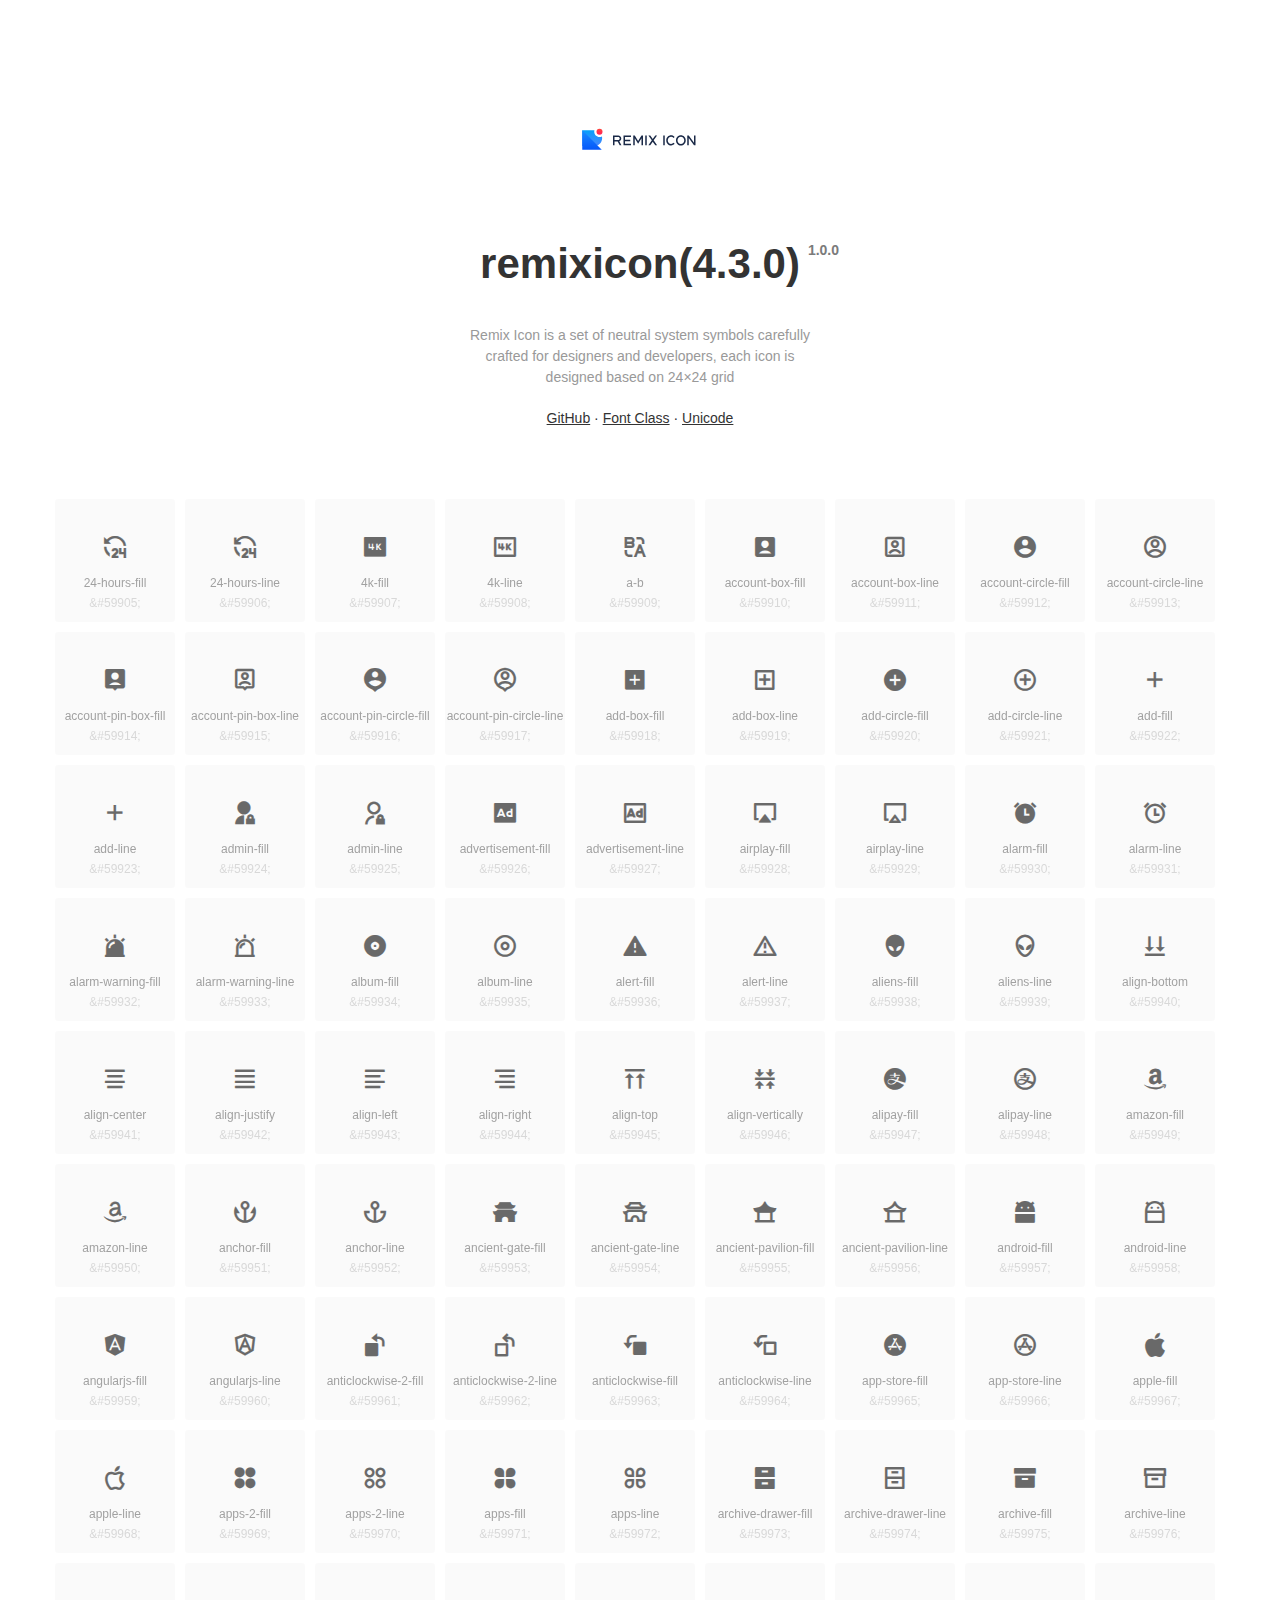
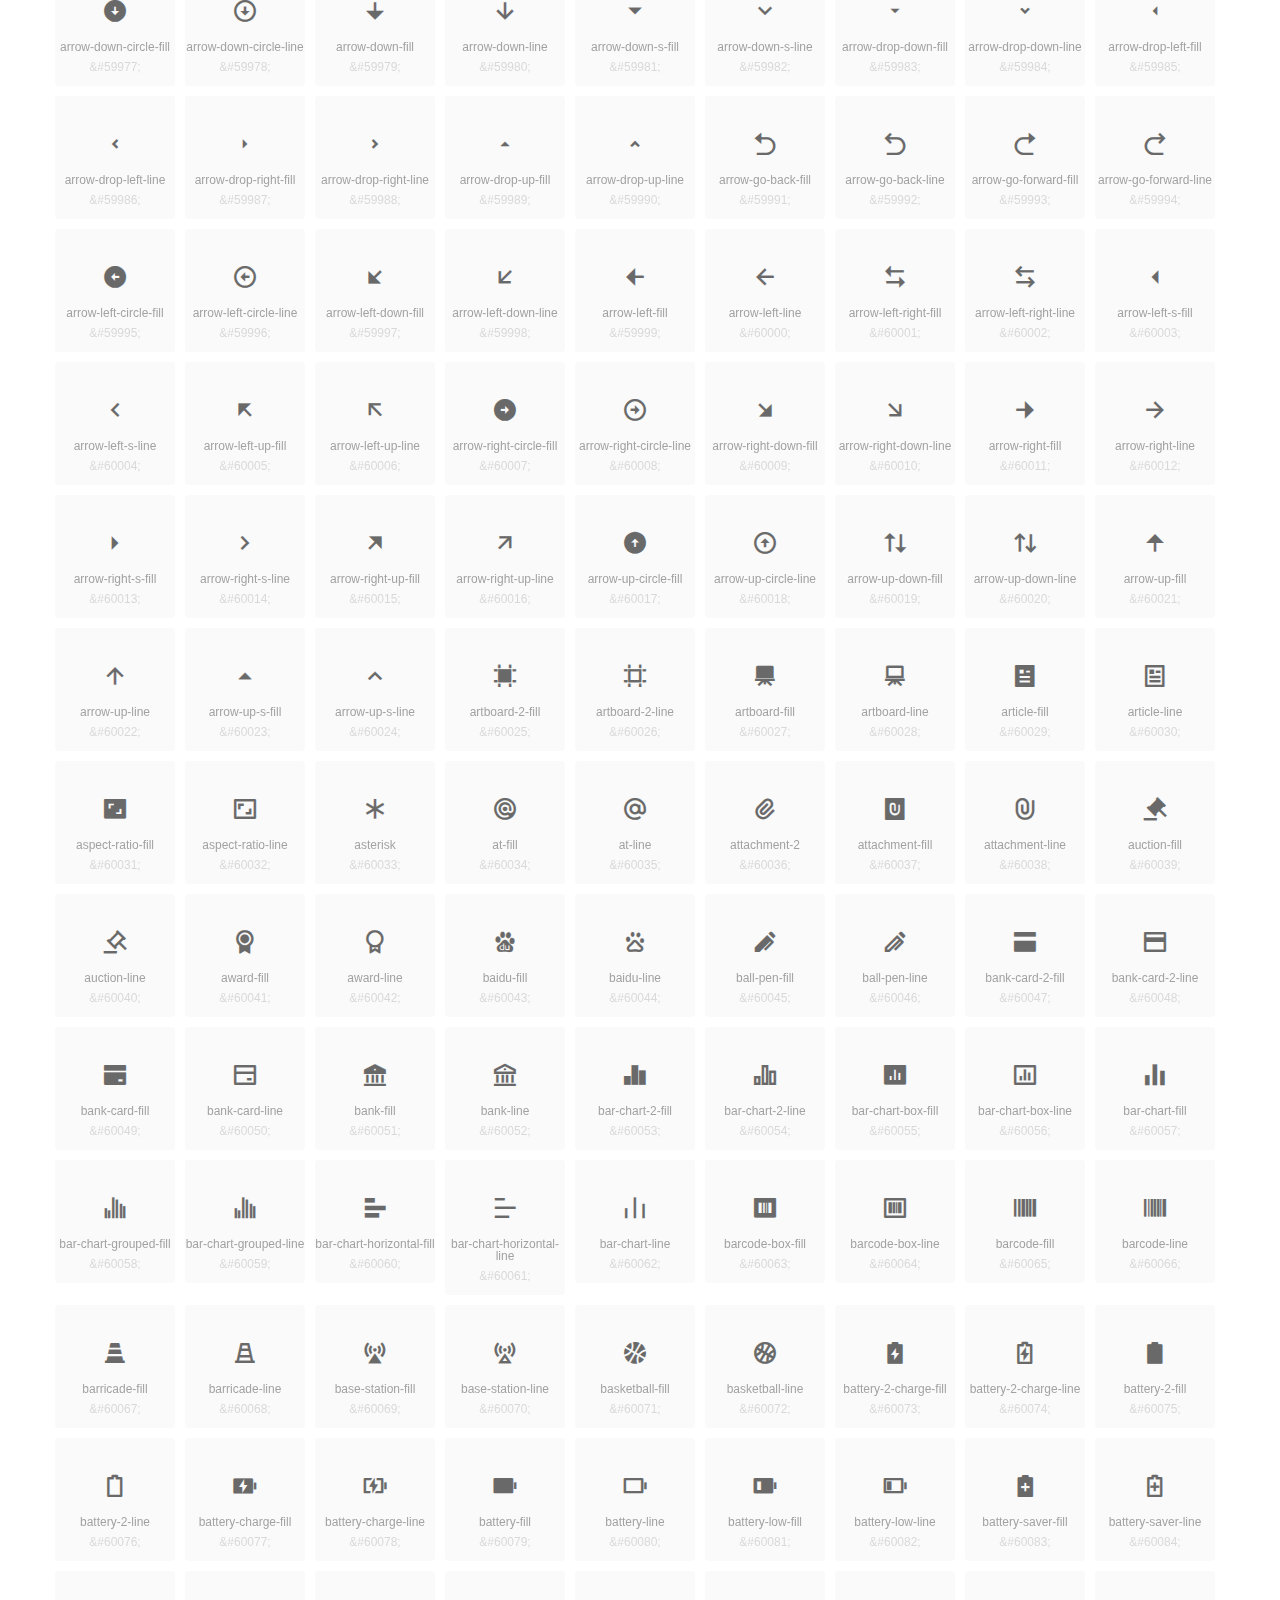
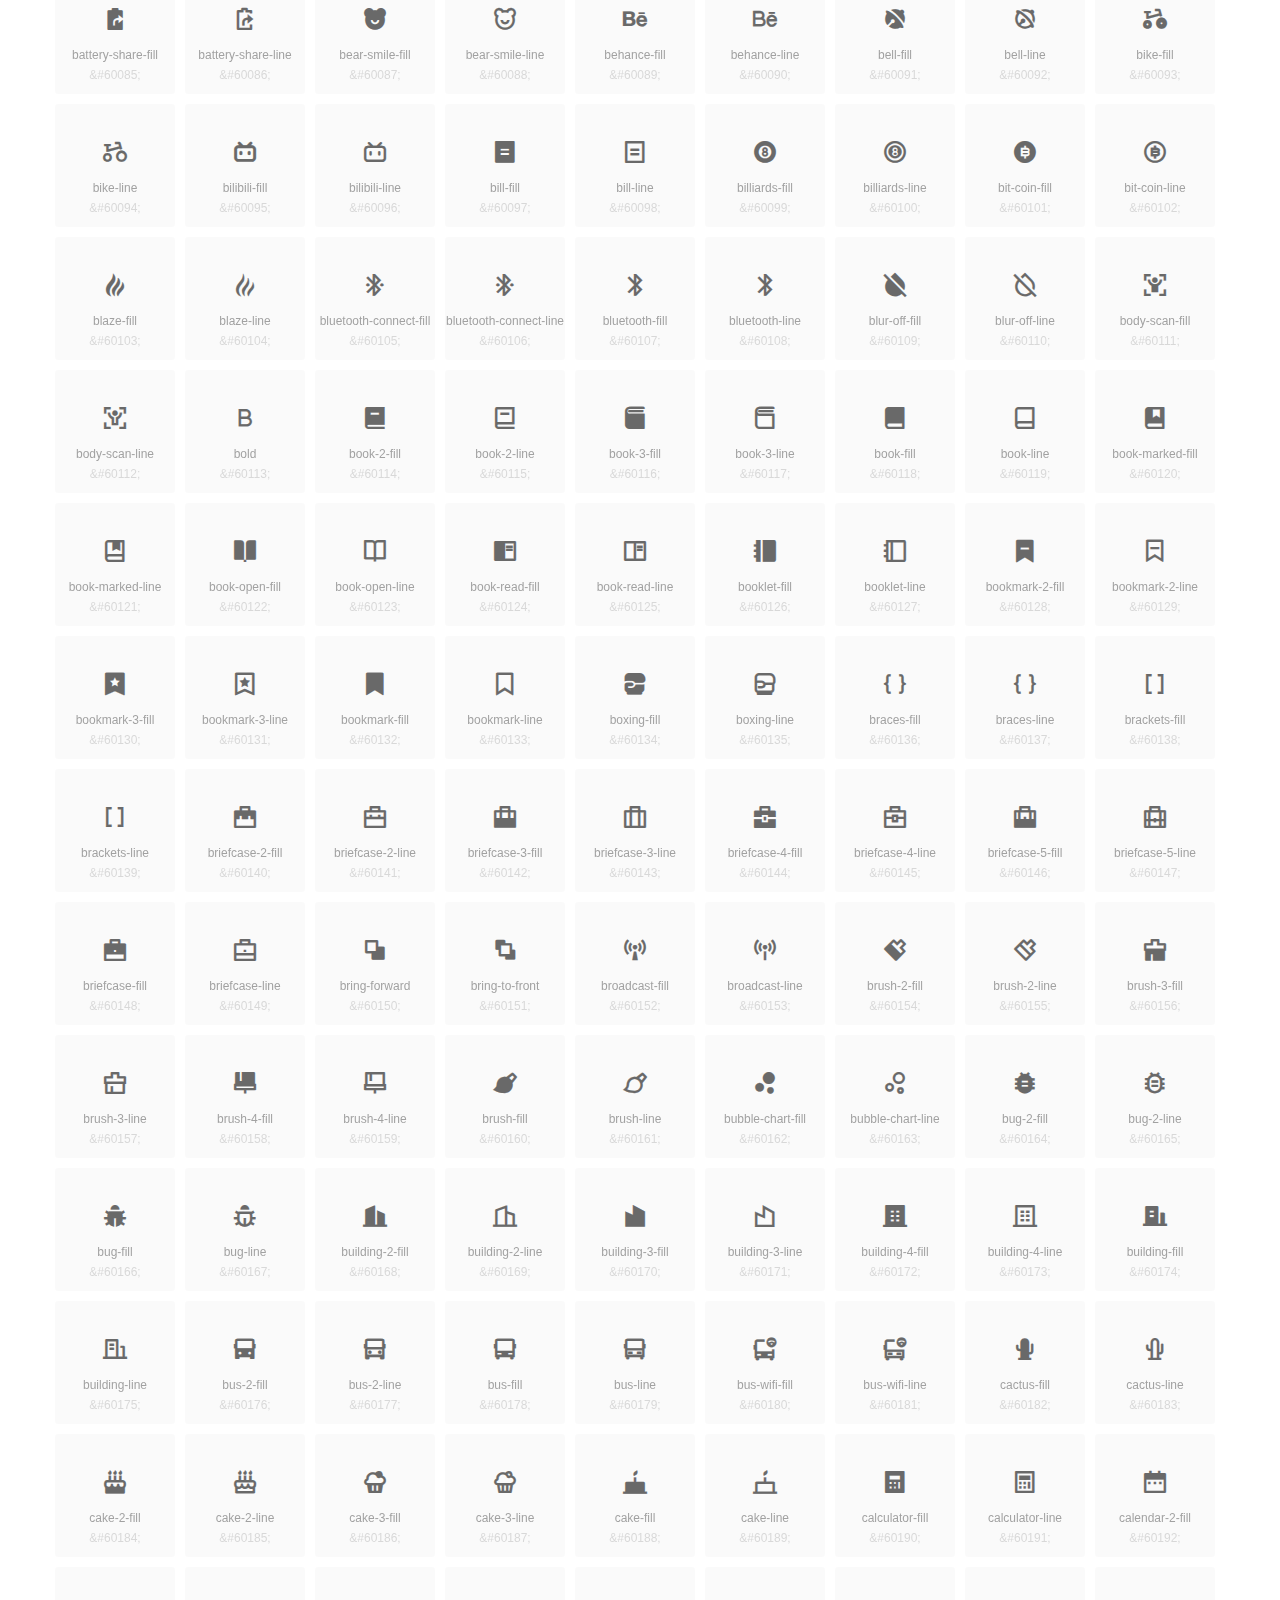
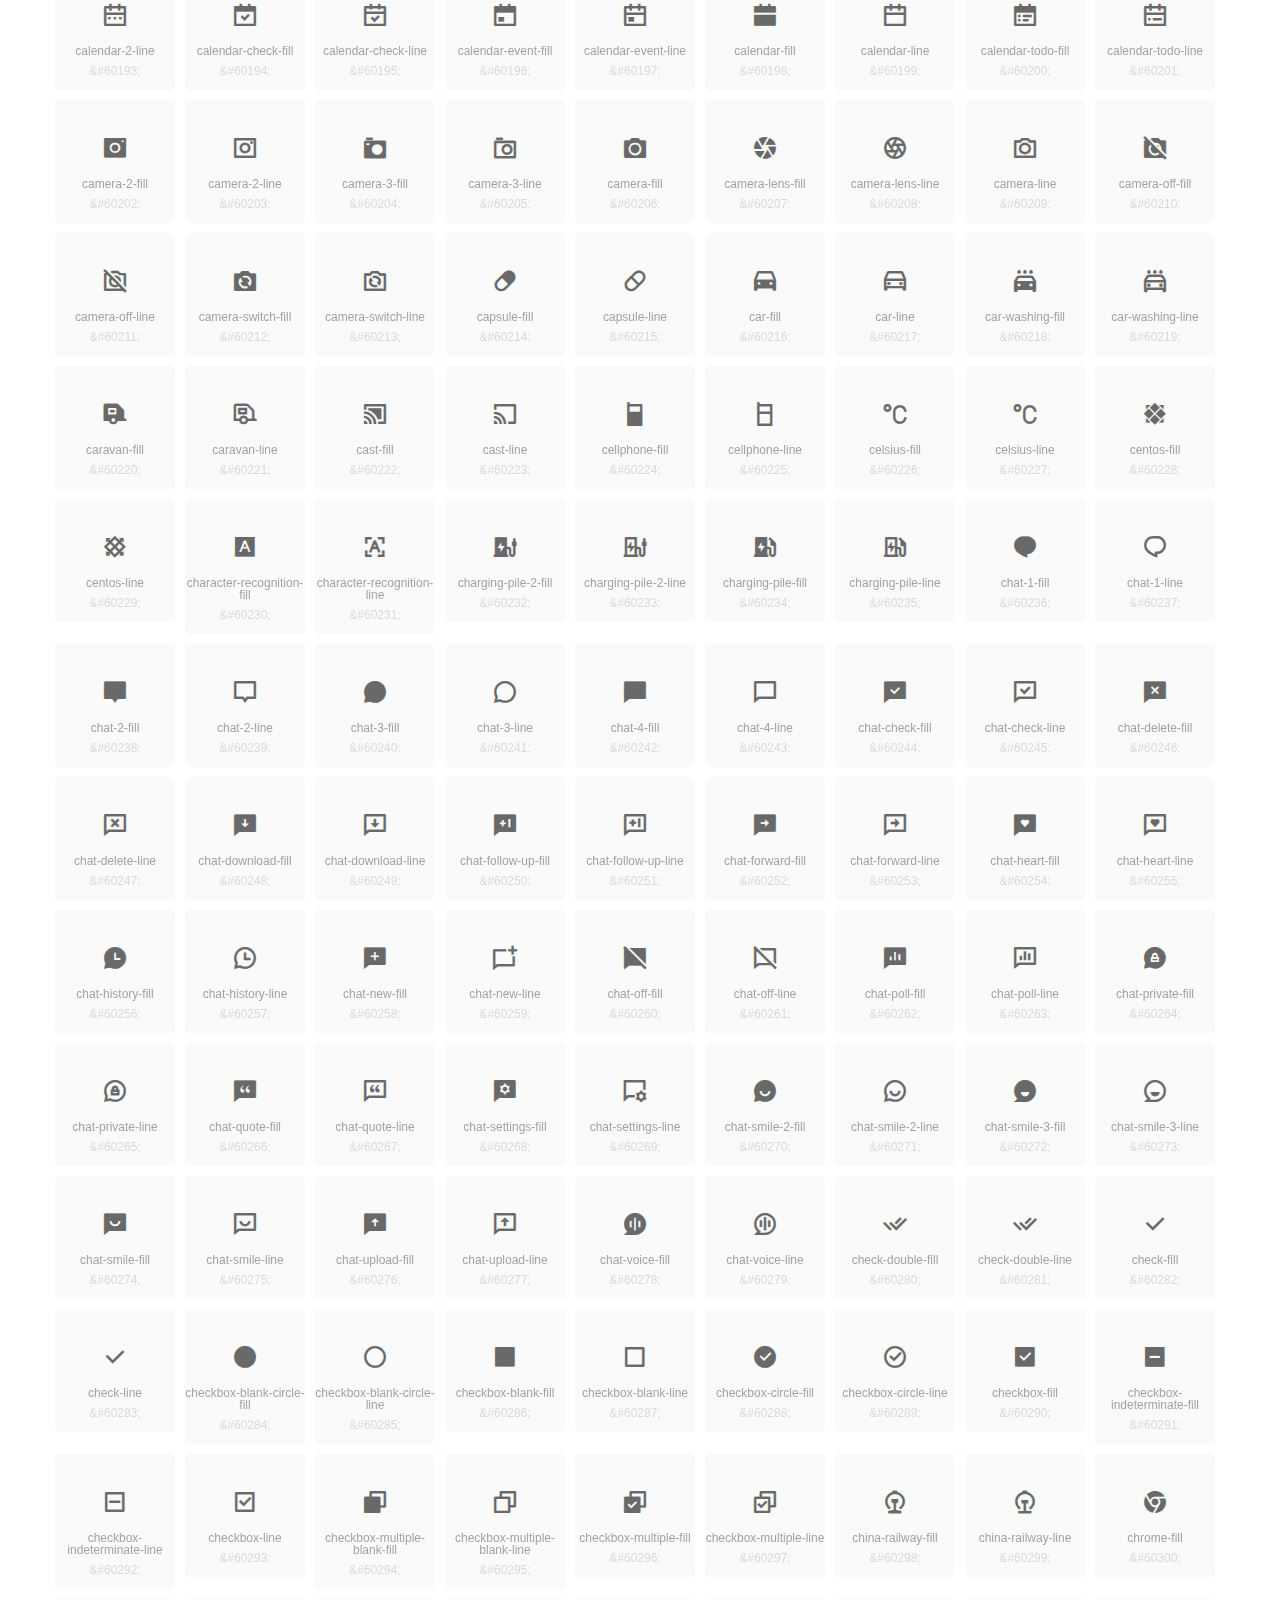
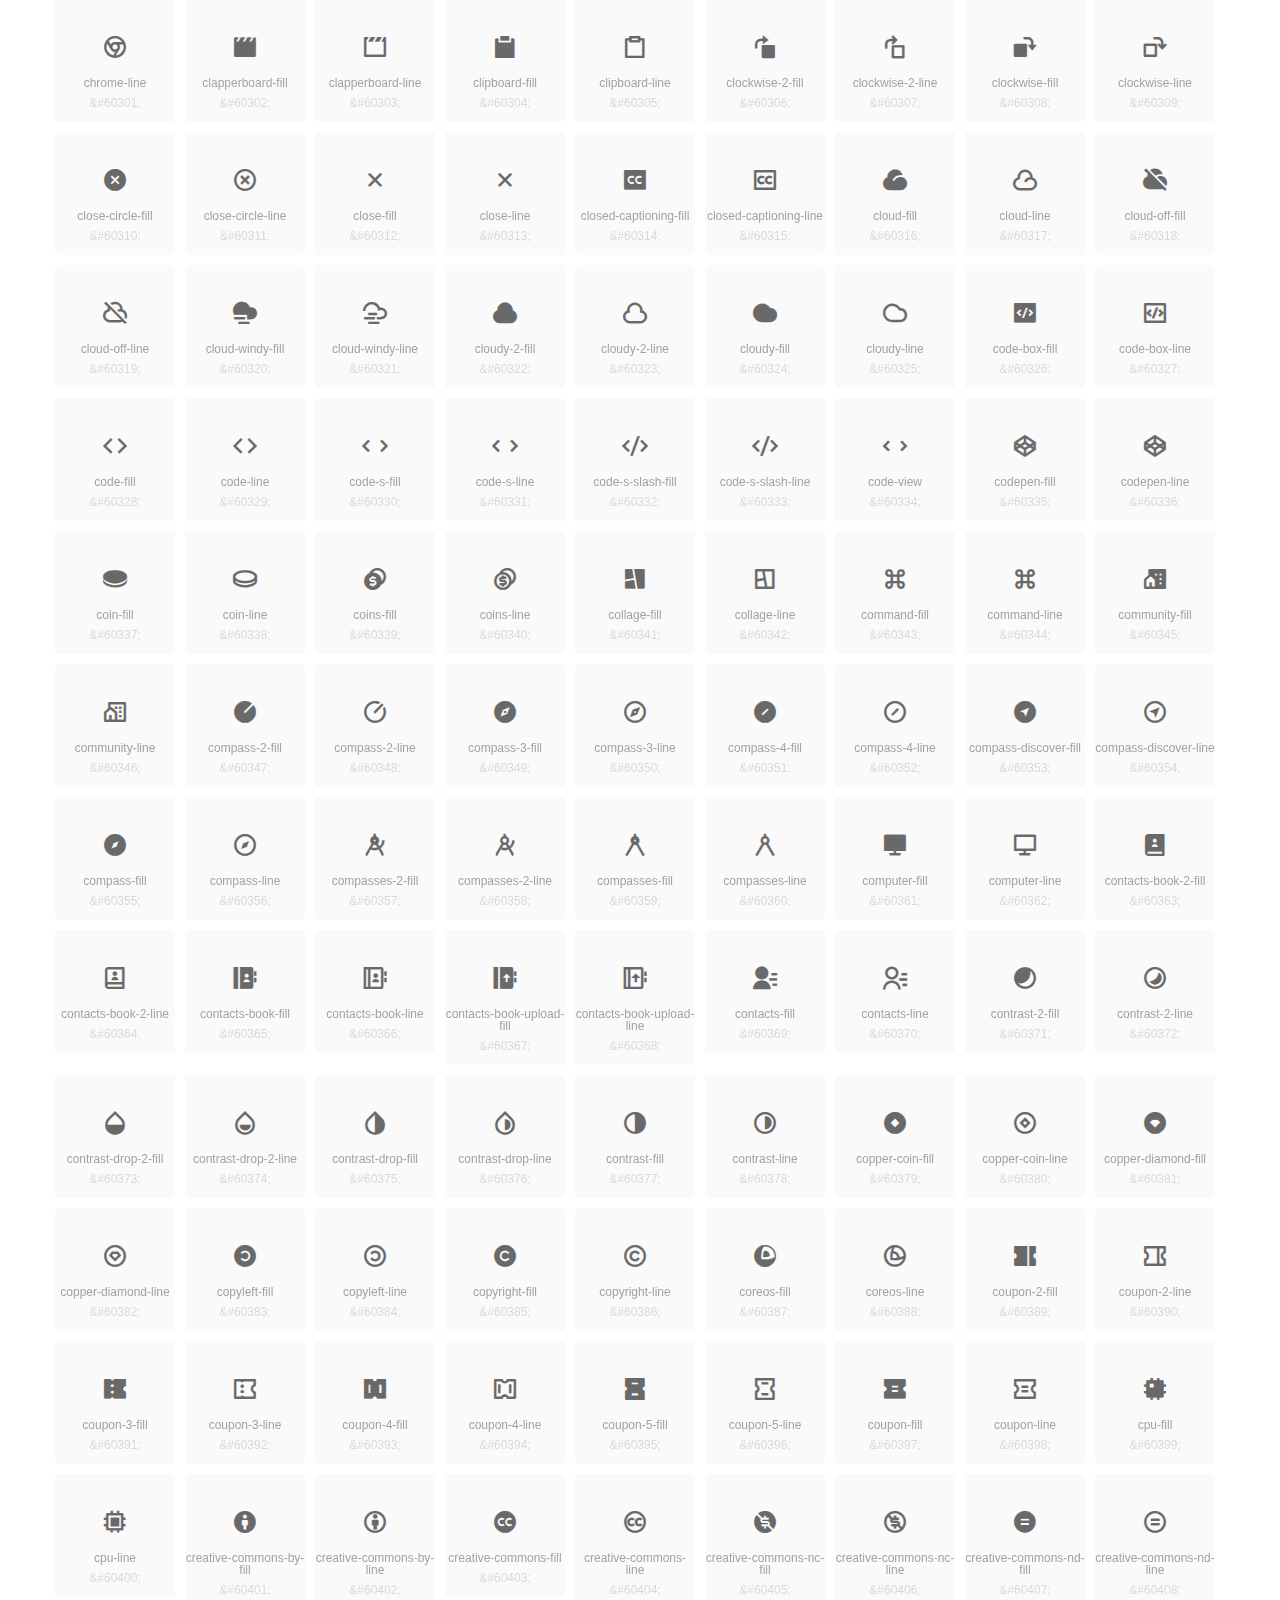
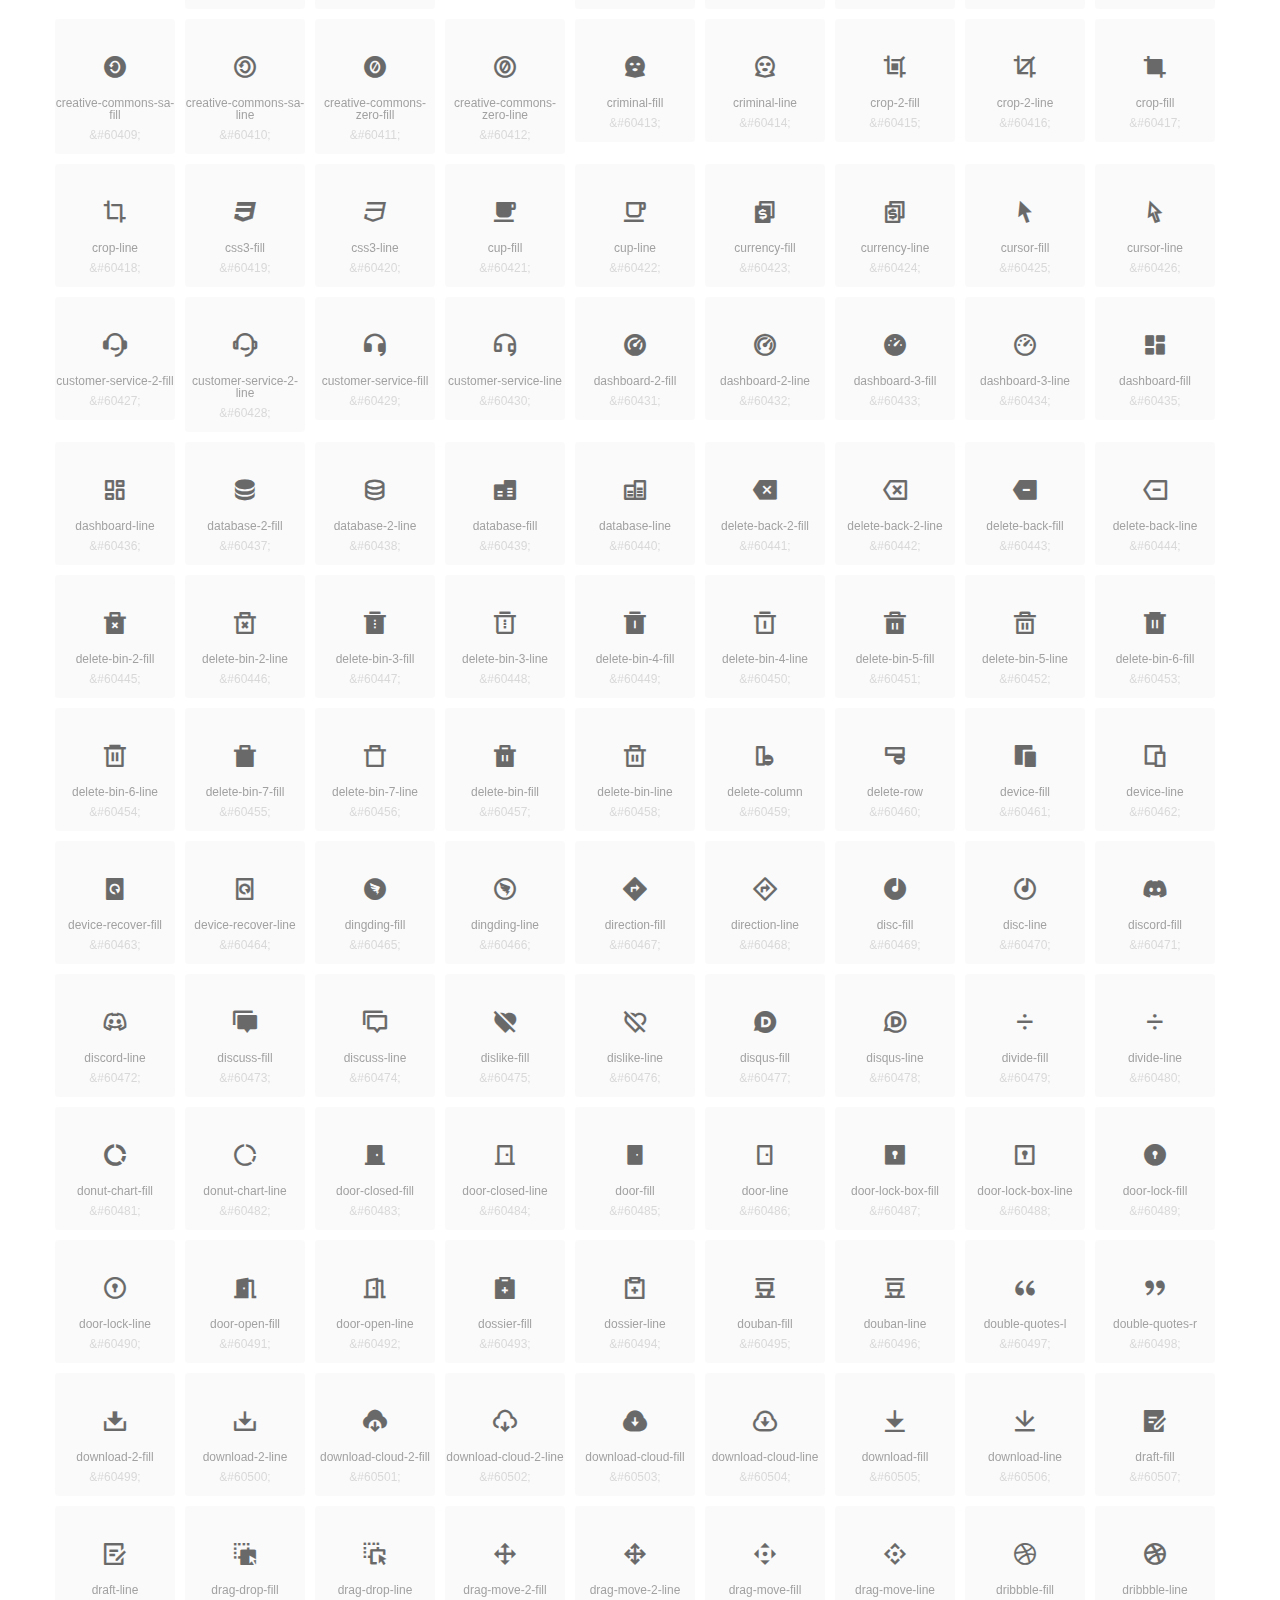
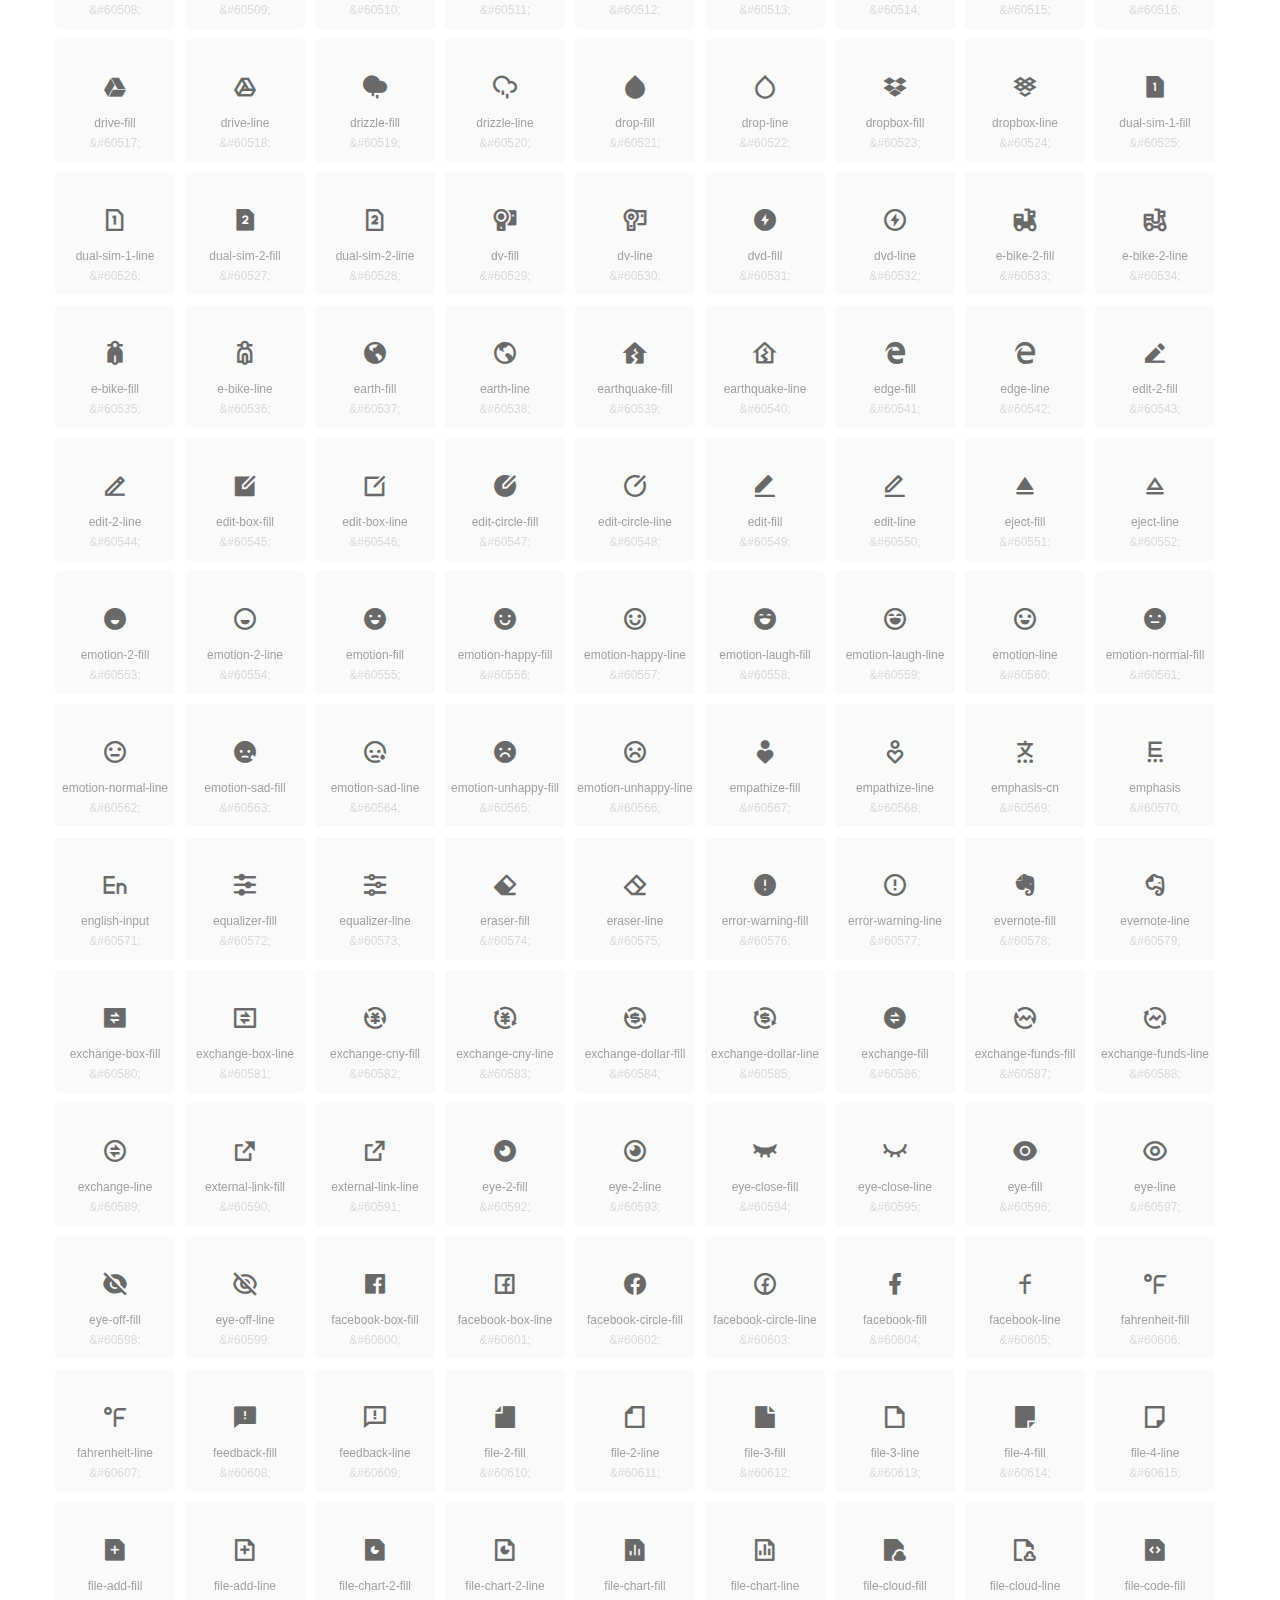
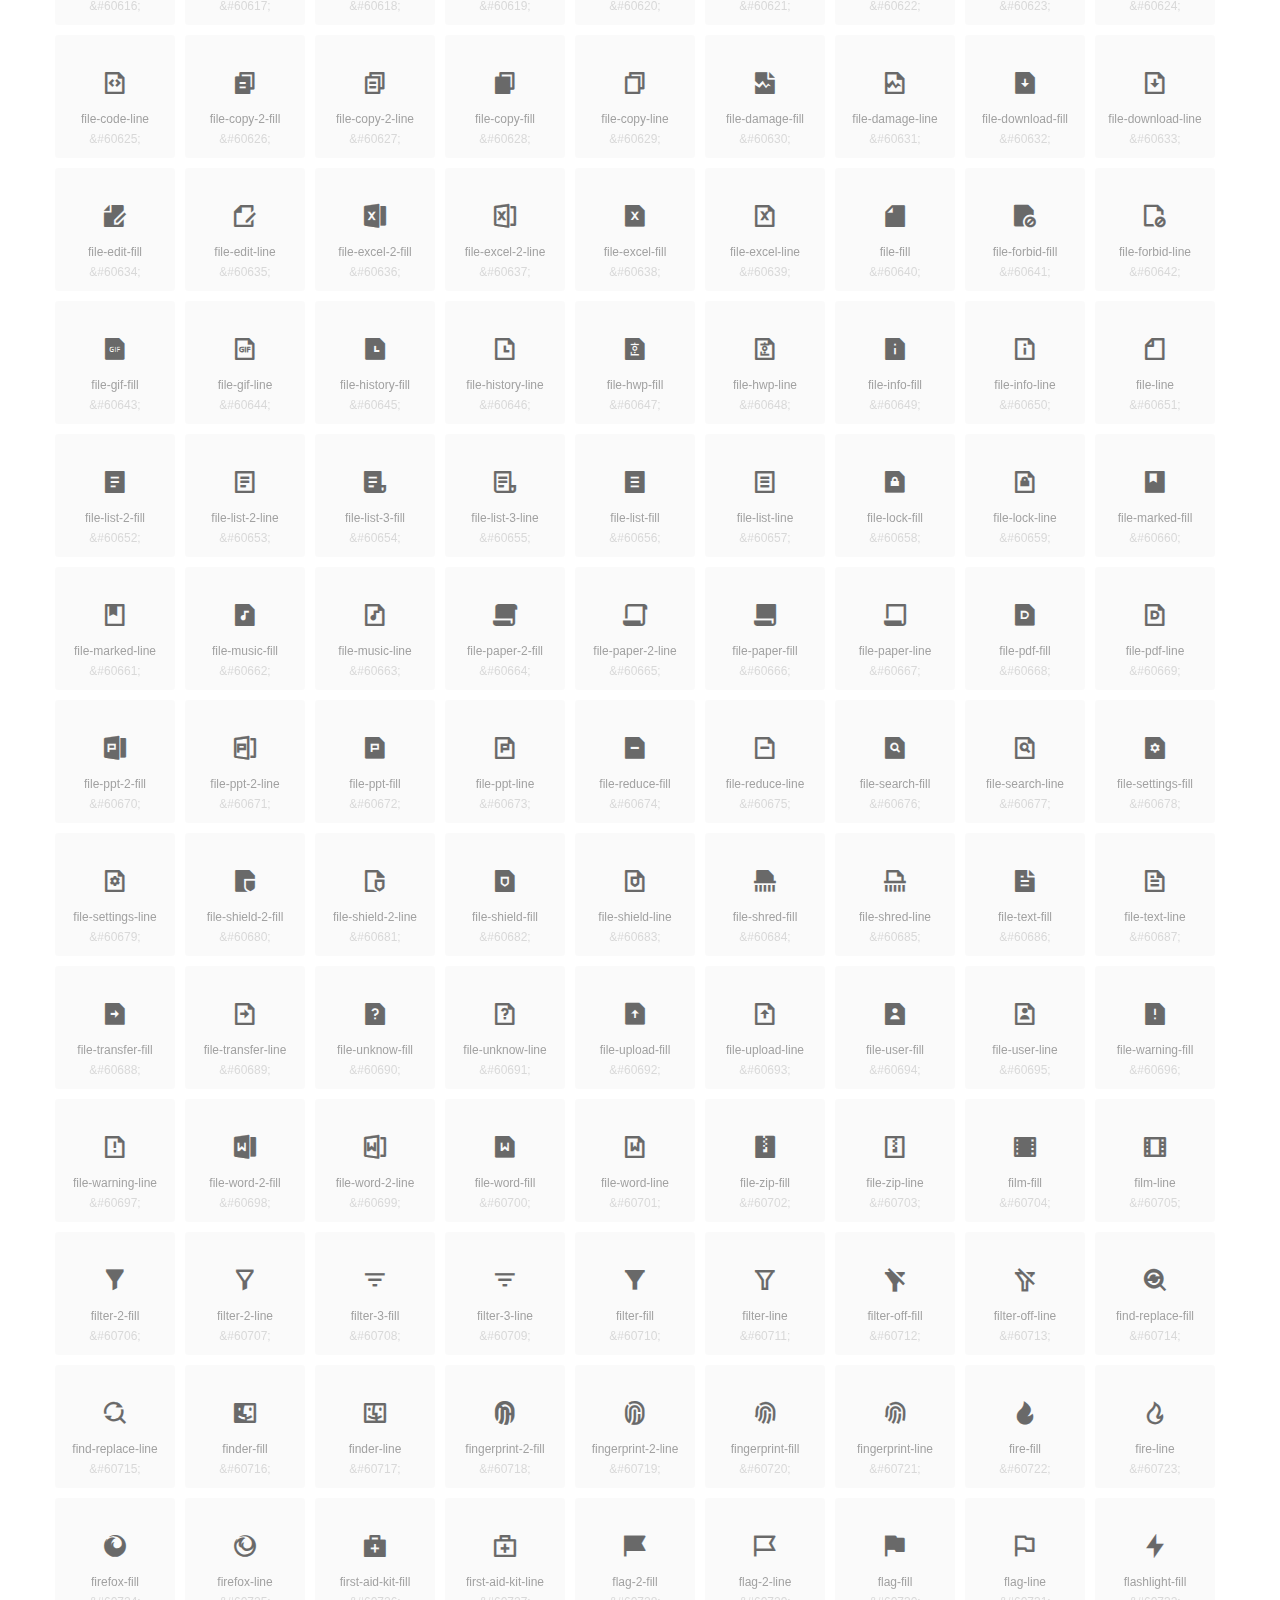
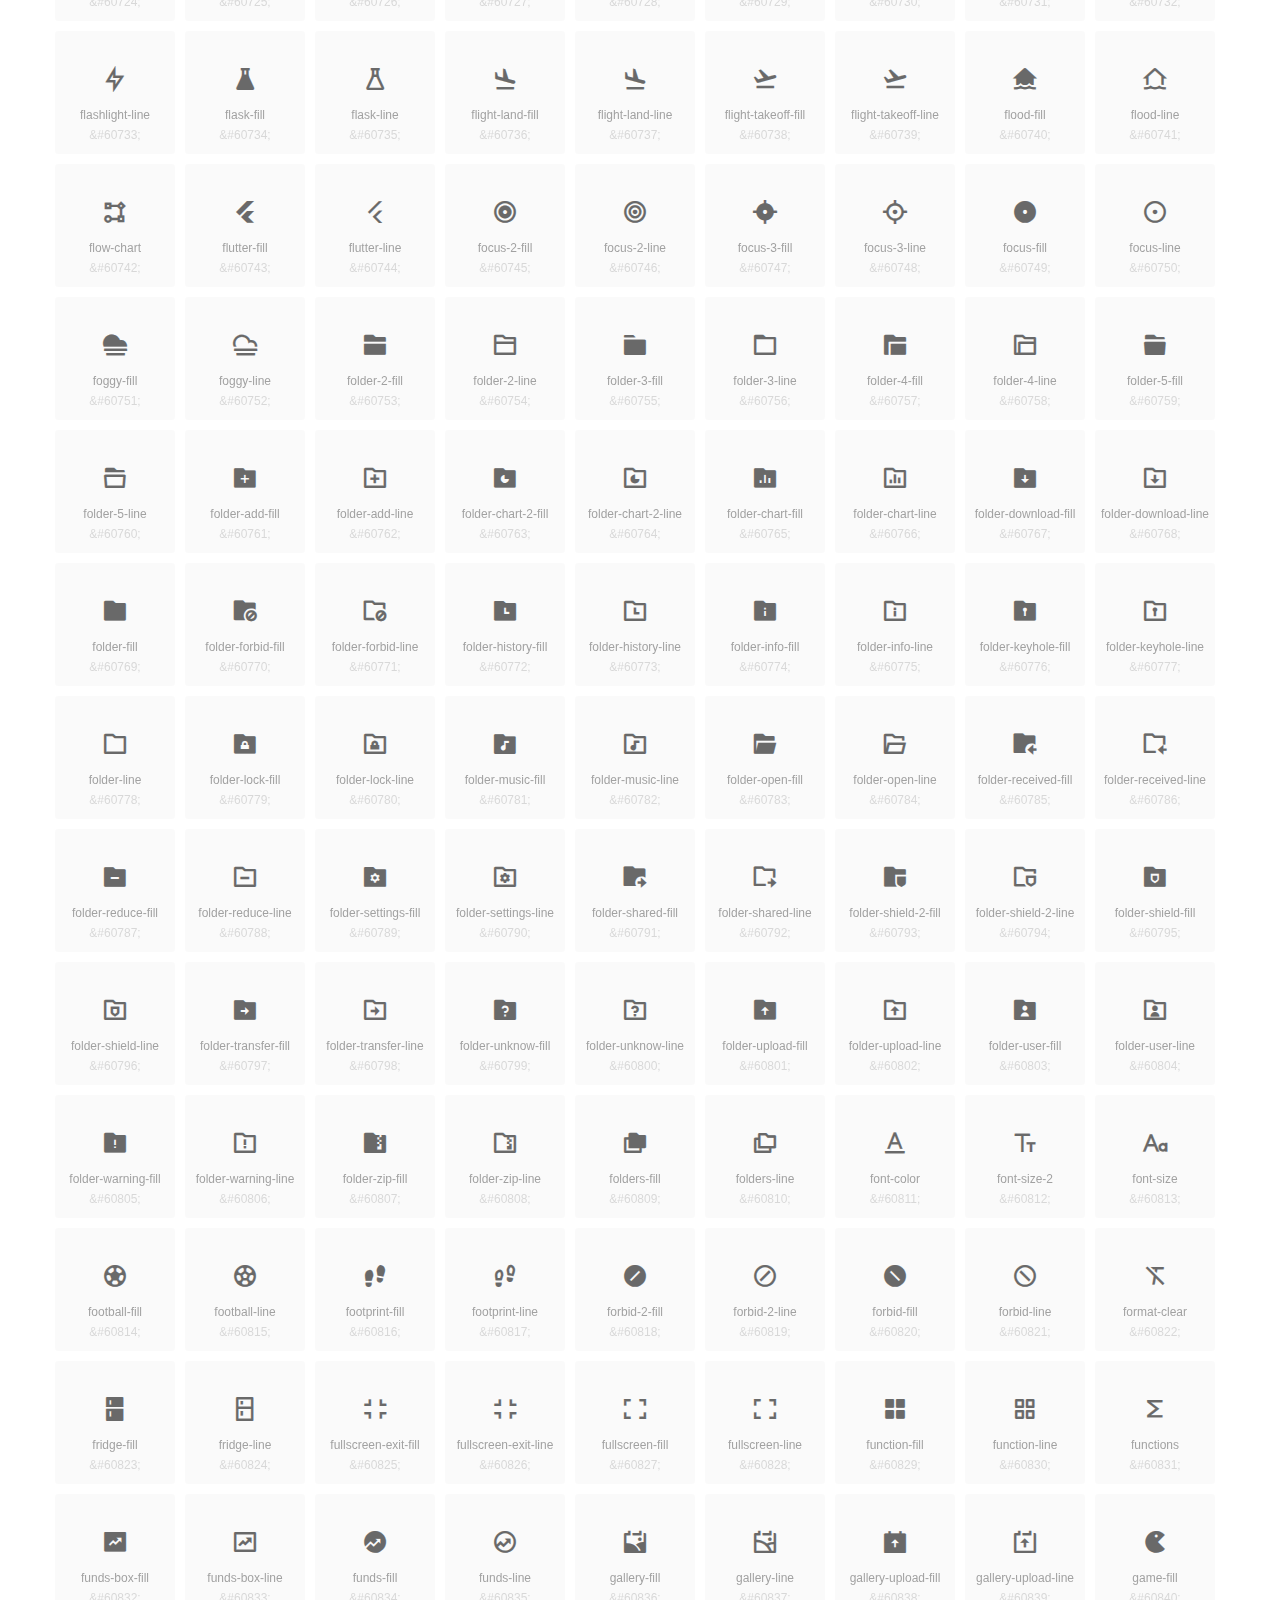
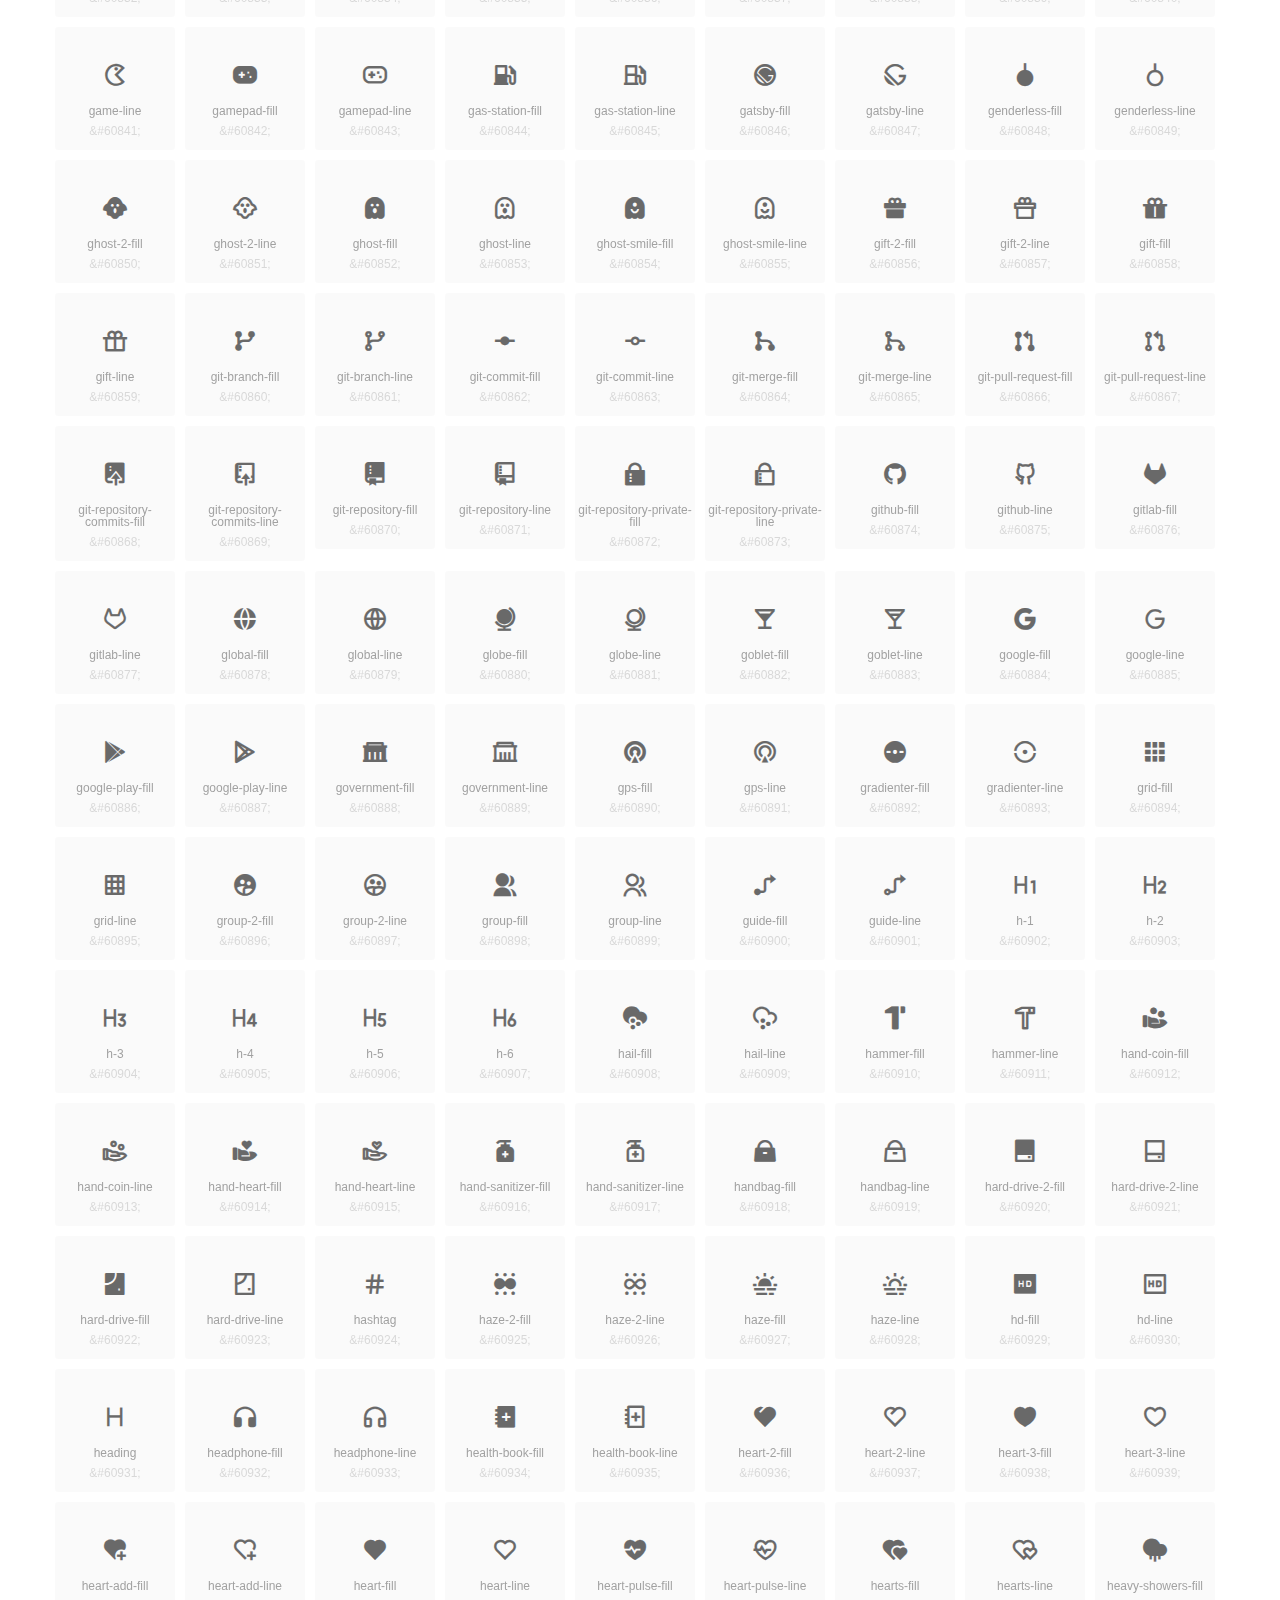
<file: CSS-PR/Fonts/RemixIcon_Fonts_v4.3.0/fonts/unicode.html>
<!DOCTYPE html>
<html lang="en">
<head>
  <meta charset="UTF-8">
  <title>remixicon(4.3.0)</title>
  <meta name="viewport" content="width=device-width,minimum-scale=1.0,maximum-scale=1.0,user-scalable=no">
   
  <meta name="description" content="Remix Icon is a set of neutral system symbols carefully crafted for designers and developers, each icon is designed based on 24×24 grid">
   
  <meta name="keywords" content="remixicon,TTF,EOT,WOFF,WOFF2,SVG">
  
  
  
  <style>
    *{margin: 0;padding: 0;list-style: none;}
    body { color: #696969; font: 12px/1.5 tahoma, arial, \5b8b\4f53, sans-serif; }
    a { color: #333; text-decoration: underline; }
    a:hover { color: rgb(9, 73, 209); }
    .header { color: #333; text-align: center; padding: 80px 0 60px 0; min-height: 153px; font-size: 14px; }
    .header .logo svg { height: 120px; width: 120px; }
    .header h1 { font-size: 42px; padding: 26px 0 10px 0; }
    .header sup {font-size: 14px; margin: 8px 0 0 8px; position: absolute; color: #7b7b7b; }
    .info {
      color: #999;
      font-weight: normal;
      max-width: 346px;
      margin: 0 auto;
      padding: 20px 0;
      font-size: 14px;
    }

    .icons { max-width: 1190px; margin: 0 auto; }
    .icons ul { text-align: center; }
    .icons ul li {
      vertical-align: top;
      width: 120px;
      display: inline-block;
      text-align: center;
      background-color: rgba(0,0,0,.02);
      border-radius: 3px;
      padding: 29px 0 10px 0;
      margin-right: 10px;
      margin-top: 10px;
      transition: all 0.6s ease;
    }
    .icons ul li:hover { background-color: rgba(0,0,0,.06); }
    .icons ul li:hover span { color: #3c75e4; opacity: 1; }
    .icons ul li .unicode { color: #8c8c8c; opacity: 0.3; }
    .icons ul li h4 {
      font-weight: normal;
      padding: 10px 0 5px 0;
      display: block;
      color: #8c8c8c;
      font-size: 14px;
      line-height: 12px;
      opacity: 0.8;
    }
    .icons ul li:hover h4 { opacity: 1; }
    .icons ul li svg { width: 24px; height: 24px; }
    .icons ul li:hover { color: #3c75e4; }
    .footer { text-align: center; padding: 10px 0 90px 0; }
    .footer a { text-align: center; padding: 10px 0 90px 0; color: #696969;}
    .footer a:hover { color: #0949d1; }
    .links { text-align: center; padding: 50px 0 0 0; font-size: 14px; }
    
    
    .icons ul .unicode-icon span { display: block; }
    .icons ul .unicode-icon h4 { font-size: 12px; }
    @font-face {
      font-family: "remixicon";
      src: url("remixicon.eot");
      /* IE9*/
      src: url("remixicon.eot#iefix") format("embedded-opentype"),
      /* IE6-IE8 */
      url("remixicon.woff2?1718271040702") format("woff2"),
      url("remixicon.woff?1718271040702") format("woff"),
      /* chrome, firefox */
      url("remixicon.ttf?1718271040702") format("truetype"),
      /* chrome, firefox, opera, Safari, Android, iOS 4.2+*/
      url("remixicon.svg#remixicon?1718271040702") format("svg");
      /* iOS 4.1- */
    }
    .iconfont {
      font-family: "remixicon" !important;
      font-size: 26px;
      font-style: normal;
      -webkit-font-smoothing: antialiased;
      -webkit-text-stroke-width: 0.2px;
      -moz-osx-font-smoothing: grayscale;
    }
    
    
  </style>
  
</head>

<body>
  
  <div class="header">
    
    <div class="logo">
      <a href="./"><svg width="160" height="32" viewBox="0 0 160 32" fill="none" xmlns="http://www.w3.org/2000/svg">
<path d="M121.5 9.80005C123.33 9.80005 124.984 10.5797 126.165 11.8344L124.75 13.2496C123.929 12.3549 122.773 11.8 121.5 11.8C119.029 11.8 117 13.891 117 16.5C117 19.1091 119.029 21.2 121.5 21.2C122.773 21.2 123.929 20.6452 124.75 19.7505L126.165 21.1657C124.984 22.4204 123.33 23.2 121.5 23.2C117.91 23.2 115 20.2004 115 16.5C115 12.7997 117.91 9.80005 121.5 9.80005Z" fill="#1A2947"/>
<path d="M113 10V23H111V10H113Z" fill="#1A2947"/>
<path d="M154 23V9.99988H152L152 19.6019L144.997 9.99988L143 10.0039V23H145L145 13.3969L152 23H154Z" fill="#1A2947"/>
<path d="M68 10V12H60V15.5H67V17.5H60V21H68V23H58V10H68Z" fill="#1A2947"/>
<path d="M82 10L77.4999 17.201L73 10H71V23H73V13.775L77.4999 20.975L82 13.773V23H84V10H82Z" fill="#1A2947"/>
<path d="M89 10V23H87V10H89Z" fill="#1A2947"/>
<path d="M96.9999 14.7565L93.6689 9.99951H91.2279L95.7789 16.4995L91.2289 22.9995H93.6689L96.9999 18.2435L100.33 22.9995H102.772L98.2209 16.4995L102.773 9.99951H100.33L96.9999 14.7565Z" fill="#1A2947"/>
<path fill-rule="evenodd" clip-rule="evenodd" d="M141 16.5C141 12.7997 138.09 9.80005 134.5 9.80005C130.91 9.80005 128 12.7997 128 16.5C128 20.2004 130.91 23.2 134.5 23.2C138.09 23.2 141 20.2004 141 16.5ZM130 16.5C130 13.891 132.029 11.8 134.5 11.8C136.971 11.8 139 13.891 139 16.5C139 19.1091 136.971 21.2 134.5 21.2C132.029 21.2 130 19.1091 130 16.5Z" fill="#1A2947"/>
<path fill-rule="evenodd" clip-rule="evenodd" d="M51 10C53.2091 10 55 11.7909 55 14C55 15.7175 53.9176 17.1821 52.3977 17.749L55.1901 22.999H52.9251L50.267 18H46V23H44V10H51ZM46 11.999V15.999L51 16C52.1046 16 53 15.1046 53 14C53 12.8955 52.1 12 51 12L46 11.999Z" fill="#1A2947"/>
<path fill-rule="evenodd" clip-rule="evenodd" d="M19.2887 3.00389C19.1928 3.0013 19.0965 3 19 3H3V24H19C24.799 24 29.5 19.299 29.5 13.5C29.5 12.7108 29.4129 11.942 29.2479 11.2025C28.2772 11.7119 27.1722 12 26 12C22.134 12 19 8.86599 19 5C19 4.30645 19.1009 3.63646 19.2887 3.00389Z" fill="url(#paint0_linear_960_1054)"/>
<g filter="url(#filter0_b_960_1054)">
<path fill-rule="evenodd" clip-rule="evenodd" d="M3 3L29 29H3V3Z" fill="url(#paint1_linear_960_1054)"/>
</g>
<circle cx="26" cy="5" r="4" fill="url(#paint2_linear_960_1054)"/>
<defs>
<filter id="filter0_b_960_1054" x="-2.43656" y="-2.43656" width="36.8731" height="36.8731" filterUnits="userSpaceOnUse" color-interpolation-filters="sRGB">
<feFlood flood-opacity="0" result="BackgroundImageFix"/>
<feGaussianBlur in="BackgroundImage" stdDeviation="2.71828"/>
<feComposite in2="SourceAlpha" operator="in" result="effect1_backgroundBlur_960_1054"/>
<feBlend mode="normal" in="SourceGraphic" in2="effect1_backgroundBlur_960_1054" result="shape"/>
</filter>
<linearGradient id="paint0_linear_960_1054" x1="3" y1="3" x2="3" y2="24" gradientUnits="userSpaceOnUse">
<stop stop-color="#05A0FA"/>
<stop offset="1" stop-color="#4785FF"/>
</linearGradient>
<linearGradient id="paint1_linear_960_1054" x1="3" y1="3" x2="3" y2="29" gradientUnits="userSpaceOnUse">
<stop stop-color="#1A8CFF"/>
<stop offset="1" stop-color="#0557FA"/>
</linearGradient>
<linearGradient id="paint2_linear_960_1054" x1="22" y1="1" x2="22" y2="9" gradientUnits="userSpaceOnUse">
<stop stop-color="#FF463A"/>
<stop offset="1" stop-color="#FF1F5A"/>
</linearGradient>
</defs>
</svg>
</a>
    </div>
    
    <h1>remixicon(4.3.0)<sup>1.0.0</sup></h1>
    <div class="info">
      Remix Icon is a set of neutral system symbols carefully crafted for designers and developers, each icon is designed based on 24×24 grid
    </div>
    <p>
      
      <a href="https://github.com/Remix-Design/remixicon.git">GitHub</a> · 
      
      <a href="index.html">Font Class</a> · 
      
      <a href="unicode.html">Unicode</a>
      
    </p>
  </div>
  <div class="icons">
    <ul>
      <li class="unicode-icon"><span class="iconfont"></span><h4>24-hours-fill</h4><span class="unicode">&amp;#59905;</span></li><li class="unicode-icon"><span class="iconfont"></span><h4>24-hours-line</h4><span class="unicode">&amp;#59906;</span></li><li class="unicode-icon"><span class="iconfont"></span><h4>4k-fill</h4><span class="unicode">&amp;#59907;</span></li><li class="unicode-icon"><span class="iconfont"></span><h4>4k-line</h4><span class="unicode">&amp;#59908;</span></li><li class="unicode-icon"><span class="iconfont"></span><h4>a-b</h4><span class="unicode">&amp;#59909;</span></li><li class="unicode-icon"><span class="iconfont"></span><h4>account-box-fill</h4><span class="unicode">&amp;#59910;</span></li><li class="unicode-icon"><span class="iconfont"></span><h4>account-box-line</h4><span class="unicode">&amp;#59911;</span></li><li class="unicode-icon"><span class="iconfont"></span><h4>account-circle-fill</h4><span class="unicode">&amp;#59912;</span></li><li class="unicode-icon"><span class="iconfont"></span><h4>account-circle-line</h4><span class="unicode">&amp;#59913;</span></li><li class="unicode-icon"><span class="iconfont"></span><h4>account-pin-box-fill</h4><span class="unicode">&amp;#59914;</span></li><li class="unicode-icon"><span class="iconfont"></span><h4>account-pin-box-line</h4><span class="unicode">&amp;#59915;</span></li><li class="unicode-icon"><span class="iconfont"></span><h4>account-pin-circle-fill</h4><span class="unicode">&amp;#59916;</span></li><li class="unicode-icon"><span class="iconfont"></span><h4>account-pin-circle-line</h4><span class="unicode">&amp;#59917;</span></li><li class="unicode-icon"><span class="iconfont"></span><h4>add-box-fill</h4><span class="unicode">&amp;#59918;</span></li><li class="unicode-icon"><span class="iconfont"></span><h4>add-box-line</h4><span class="unicode">&amp;#59919;</span></li><li class="unicode-icon"><span class="iconfont"></span><h4>add-circle-fill</h4><span class="unicode">&amp;#59920;</span></li><li class="unicode-icon"><span class="iconfont"></span><h4>add-circle-line</h4><span class="unicode">&amp;#59921;</span></li><li class="unicode-icon"><span class="iconfont"></span><h4>add-fill</h4><span class="unicode">&amp;#59922;</span></li><li class="unicode-icon"><span class="iconfont"></span><h4>add-line</h4><span class="unicode">&amp;#59923;</span></li><li class="unicode-icon"><span class="iconfont"></span><h4>admin-fill</h4><span class="unicode">&amp;#59924;</span></li><li class="unicode-icon"><span class="iconfont"></span><h4>admin-line</h4><span class="unicode">&amp;#59925;</span></li><li class="unicode-icon"><span class="iconfont"></span><h4>advertisement-fill</h4><span class="unicode">&amp;#59926;</span></li><li class="unicode-icon"><span class="iconfont"></span><h4>advertisement-line</h4><span class="unicode">&amp;#59927;</span></li><li class="unicode-icon"><span class="iconfont"></span><h4>airplay-fill</h4><span class="unicode">&amp;#59928;</span></li><li class="unicode-icon"><span class="iconfont"></span><h4>airplay-line</h4><span class="unicode">&amp;#59929;</span></li><li class="unicode-icon"><span class="iconfont"></span><h4>alarm-fill</h4><span class="unicode">&amp;#59930;</span></li><li class="unicode-icon"><span class="iconfont"></span><h4>alarm-line</h4><span class="unicode">&amp;#59931;</span></li><li class="unicode-icon"><span class="iconfont"></span><h4>alarm-warning-fill</h4><span class="unicode">&amp;#59932;</span></li><li class="unicode-icon"><span class="iconfont"></span><h4>alarm-warning-line</h4><span class="unicode">&amp;#59933;</span></li><li class="unicode-icon"><span class="iconfont"></span><h4>album-fill</h4><span class="unicode">&amp;#59934;</span></li><li class="unicode-icon"><span class="iconfont"></span><h4>album-line</h4><span class="unicode">&amp;#59935;</span></li><li class="unicode-icon"><span class="iconfont"></span><h4>alert-fill</h4><span class="unicode">&amp;#59936;</span></li><li class="unicode-icon"><span class="iconfont"></span><h4>alert-line</h4><span class="unicode">&amp;#59937;</span></li><li class="unicode-icon"><span class="iconfont"></span><h4>aliens-fill</h4><span class="unicode">&amp;#59938;</span></li><li class="unicode-icon"><span class="iconfont"></span><h4>aliens-line</h4><span class="unicode">&amp;#59939;</span></li><li class="unicode-icon"><span class="iconfont"></span><h4>align-bottom</h4><span class="unicode">&amp;#59940;</span></li><li class="unicode-icon"><span class="iconfont"></span><h4>align-center</h4><span class="unicode">&amp;#59941;</span></li><li class="unicode-icon"><span class="iconfont"></span><h4>align-justify</h4><span class="unicode">&amp;#59942;</span></li><li class="unicode-icon"><span class="iconfont"></span><h4>align-left</h4><span class="unicode">&amp;#59943;</span></li><li class="unicode-icon"><span class="iconfont"></span><h4>align-right</h4><span class="unicode">&amp;#59944;</span></li><li class="unicode-icon"><span class="iconfont"></span><h4>align-top</h4><span class="unicode">&amp;#59945;</span></li><li class="unicode-icon"><span class="iconfont"></span><h4>align-vertically</h4><span class="unicode">&amp;#59946;</span></li><li class="unicode-icon"><span class="iconfont"></span><h4>alipay-fill</h4><span class="unicode">&amp;#59947;</span></li><li class="unicode-icon"><span class="iconfont"></span><h4>alipay-line</h4><span class="unicode">&amp;#59948;</span></li><li class="unicode-icon"><span class="iconfont"></span><h4>amazon-fill</h4><span class="unicode">&amp;#59949;</span></li><li class="unicode-icon"><span class="iconfont"></span><h4>amazon-line</h4><span class="unicode">&amp;#59950;</span></li><li class="unicode-icon"><span class="iconfont"></span><h4>anchor-fill</h4><span class="unicode">&amp;#59951;</span></li><li class="unicode-icon"><span class="iconfont"></span><h4>anchor-line</h4><span class="unicode">&amp;#59952;</span></li><li class="unicode-icon"><span class="iconfont"></span><h4>ancient-gate-fill</h4><span class="unicode">&amp;#59953;</span></li><li class="unicode-icon"><span class="iconfont"></span><h4>ancient-gate-line</h4><span class="unicode">&amp;#59954;</span></li><li class="unicode-icon"><span class="iconfont"></span><h4>ancient-pavilion-fill</h4><span class="unicode">&amp;#59955;</span></li><li class="unicode-icon"><span class="iconfont"></span><h4>ancient-pavilion-line</h4><span class="unicode">&amp;#59956;</span></li><li class="unicode-icon"><span class="iconfont"></span><h4>android-fill</h4><span class="unicode">&amp;#59957;</span></li><li class="unicode-icon"><span class="iconfont"></span><h4>android-line</h4><span class="unicode">&amp;#59958;</span></li><li class="unicode-icon"><span class="iconfont"></span><h4>angularjs-fill</h4><span class="unicode">&amp;#59959;</span></li><li class="unicode-icon"><span class="iconfont"></span><h4>angularjs-line</h4><span class="unicode">&amp;#59960;</span></li><li class="unicode-icon"><span class="iconfont"></span><h4>anticlockwise-2-fill</h4><span class="unicode">&amp;#59961;</span></li><li class="unicode-icon"><span class="iconfont"></span><h4>anticlockwise-2-line</h4><span class="unicode">&amp;#59962;</span></li><li class="unicode-icon"><span class="iconfont"></span><h4>anticlockwise-fill</h4><span class="unicode">&amp;#59963;</span></li><li class="unicode-icon"><span class="iconfont"></span><h4>anticlockwise-line</h4><span class="unicode">&amp;#59964;</span></li><li class="unicode-icon"><span class="iconfont"></span><h4>app-store-fill</h4><span class="unicode">&amp;#59965;</span></li><li class="unicode-icon"><span class="iconfont"></span><h4>app-store-line</h4><span class="unicode">&amp;#59966;</span></li><li class="unicode-icon"><span class="iconfont"></span><h4>apple-fill</h4><span class="unicode">&amp;#59967;</span></li><li class="unicode-icon"><span class="iconfont"></span><h4>apple-line</h4><span class="unicode">&amp;#59968;</span></li><li class="unicode-icon"><span class="iconfont"></span><h4>apps-2-fill</h4><span class="unicode">&amp;#59969;</span></li><li class="unicode-icon"><span class="iconfont"></span><h4>apps-2-line</h4><span class="unicode">&amp;#59970;</span></li><li class="unicode-icon"><span class="iconfont"></span><h4>apps-fill</h4><span class="unicode">&amp;#59971;</span></li><li class="unicode-icon"><span class="iconfont"></span><h4>apps-line</h4><span class="unicode">&amp;#59972;</span></li><li class="unicode-icon"><span class="iconfont"></span><h4>archive-drawer-fill</h4><span class="unicode">&amp;#59973;</span></li><li class="unicode-icon"><span class="iconfont"></span><h4>archive-drawer-line</h4><span class="unicode">&amp;#59974;</span></li><li class="unicode-icon"><span class="iconfont"></span><h4>archive-fill</h4><span class="unicode">&amp;#59975;</span></li><li class="unicode-icon"><span class="iconfont"></span><h4>archive-line</h4><span class="unicode">&amp;#59976;</span></li><li class="unicode-icon"><span class="iconfont"></span><h4>arrow-down-circle-fill</h4><span class="unicode">&amp;#59977;</span></li><li class="unicode-icon"><span class="iconfont"></span><h4>arrow-down-circle-line</h4><span class="unicode">&amp;#59978;</span></li><li class="unicode-icon"><span class="iconfont"></span><h4>arrow-down-fill</h4><span class="unicode">&amp;#59979;</span></li><li class="unicode-icon"><span class="iconfont"></span><h4>arrow-down-line</h4><span class="unicode">&amp;#59980;</span></li><li class="unicode-icon"><span class="iconfont"></span><h4>arrow-down-s-fill</h4><span class="unicode">&amp;#59981;</span></li><li class="unicode-icon"><span class="iconfont"></span><h4>arrow-down-s-line</h4><span class="unicode">&amp;#59982;</span></li><li class="unicode-icon"><span class="iconfont"></span><h4>arrow-drop-down-fill</h4><span class="unicode">&amp;#59983;</span></li><li class="unicode-icon"><span class="iconfont"></span><h4>arrow-drop-down-line</h4><span class="unicode">&amp;#59984;</span></li><li class="unicode-icon"><span class="iconfont"></span><h4>arrow-drop-left-fill</h4><span class="unicode">&amp;#59985;</span></li><li class="unicode-icon"><span class="iconfont"></span><h4>arrow-drop-left-line</h4><span class="unicode">&amp;#59986;</span></li><li class="unicode-icon"><span class="iconfont"></span><h4>arrow-drop-right-fill</h4><span class="unicode">&amp;#59987;</span></li><li class="unicode-icon"><span class="iconfont"></span><h4>arrow-drop-right-line</h4><span class="unicode">&amp;#59988;</span></li><li class="unicode-icon"><span class="iconfont"></span><h4>arrow-drop-up-fill</h4><span class="unicode">&amp;#59989;</span></li><li class="unicode-icon"><span class="iconfont"></span><h4>arrow-drop-up-line</h4><span class="unicode">&amp;#59990;</span></li><li class="unicode-icon"><span class="iconfont"></span><h4>arrow-go-back-fill</h4><span class="unicode">&amp;#59991;</span></li><li class="unicode-icon"><span class="iconfont"></span><h4>arrow-go-back-line</h4><span class="unicode">&amp;#59992;</span></li><li class="unicode-icon"><span class="iconfont"></span><h4>arrow-go-forward-fill</h4><span class="unicode">&amp;#59993;</span></li><li class="unicode-icon"><span class="iconfont"></span><h4>arrow-go-forward-line</h4><span class="unicode">&amp;#59994;</span></li><li class="unicode-icon"><span class="iconfont"></span><h4>arrow-left-circle-fill</h4><span class="unicode">&amp;#59995;</span></li><li class="unicode-icon"><span class="iconfont"></span><h4>arrow-left-circle-line</h4><span class="unicode">&amp;#59996;</span></li><li class="unicode-icon"><span class="iconfont"></span><h4>arrow-left-down-fill</h4><span class="unicode">&amp;#59997;</span></li><li class="unicode-icon"><span class="iconfont"></span><h4>arrow-left-down-line</h4><span class="unicode">&amp;#59998;</span></li><li class="unicode-icon"><span class="iconfont"></span><h4>arrow-left-fill</h4><span class="unicode">&amp;#59999;</span></li><li class="unicode-icon"><span class="iconfont"></span><h4>arrow-left-line</h4><span class="unicode">&amp;#60000;</span></li><li class="unicode-icon"><span class="iconfont"></span><h4>arrow-left-right-fill</h4><span class="unicode">&amp;#60001;</span></li><li class="unicode-icon"><span class="iconfont"></span><h4>arrow-left-right-line</h4><span class="unicode">&amp;#60002;</span></li><li class="unicode-icon"><span class="iconfont"></span><h4>arrow-left-s-fill</h4><span class="unicode">&amp;#60003;</span></li><li class="unicode-icon"><span class="iconfont"></span><h4>arrow-left-s-line</h4><span class="unicode">&amp;#60004;</span></li><li class="unicode-icon"><span class="iconfont"></span><h4>arrow-left-up-fill</h4><span class="unicode">&amp;#60005;</span></li><li class="unicode-icon"><span class="iconfont"></span><h4>arrow-left-up-line</h4><span class="unicode">&amp;#60006;</span></li><li class="unicode-icon"><span class="iconfont"></span><h4>arrow-right-circle-fill</h4><span class="unicode">&amp;#60007;</span></li><li class="unicode-icon"><span class="iconfont"></span><h4>arrow-right-circle-line</h4><span class="unicode">&amp;#60008;</span></li><li class="unicode-icon"><span class="iconfont"></span><h4>arrow-right-down-fill</h4><span class="unicode">&amp;#60009;</span></li><li class="unicode-icon"><span class="iconfont"></span><h4>arrow-right-down-line</h4><span class="unicode">&amp;#60010;</span></li><li class="unicode-icon"><span class="iconfont"></span><h4>arrow-right-fill</h4><span class="unicode">&amp;#60011;</span></li><li class="unicode-icon"><span class="iconfont"></span><h4>arrow-right-line</h4><span class="unicode">&amp;#60012;</span></li><li class="unicode-icon"><span class="iconfont"></span><h4>arrow-right-s-fill</h4><span class="unicode">&amp;#60013;</span></li><li class="unicode-icon"><span class="iconfont"></span><h4>arrow-right-s-line</h4><span class="unicode">&amp;#60014;</span></li><li class="unicode-icon"><span class="iconfont"></span><h4>arrow-right-up-fill</h4><span class="unicode">&amp;#60015;</span></li><li class="unicode-icon"><span class="iconfont"></span><h4>arrow-right-up-line</h4><span class="unicode">&amp;#60016;</span></li><li class="unicode-icon"><span class="iconfont"></span><h4>arrow-up-circle-fill</h4><span class="unicode">&amp;#60017;</span></li><li class="unicode-icon"><span class="iconfont"></span><h4>arrow-up-circle-line</h4><span class="unicode">&amp;#60018;</span></li><li class="unicode-icon"><span class="iconfont"></span><h4>arrow-up-down-fill</h4><span class="unicode">&amp;#60019;</span></li><li class="unicode-icon"><span class="iconfont"></span><h4>arrow-up-down-line</h4><span class="unicode">&amp;#60020;</span></li><li class="unicode-icon"><span class="iconfont"></span><h4>arrow-up-fill</h4><span class="unicode">&amp;#60021;</span></li><li class="unicode-icon"><span class="iconfont"></span><h4>arrow-up-line</h4><span class="unicode">&amp;#60022;</span></li><li class="unicode-icon"><span class="iconfont"></span><h4>arrow-up-s-fill</h4><span class="unicode">&amp;#60023;</span></li><li class="unicode-icon"><span class="iconfont"></span><h4>arrow-up-s-line</h4><span class="unicode">&amp;#60024;</span></li><li class="unicode-icon"><span class="iconfont"></span><h4>artboard-2-fill</h4><span class="unicode">&amp;#60025;</span></li><li class="unicode-icon"><span class="iconfont"></span><h4>artboard-2-line</h4><span class="unicode">&amp;#60026;</span></li><li class="unicode-icon"><span class="iconfont"></span><h4>artboard-fill</h4><span class="unicode">&amp;#60027;</span></li><li class="unicode-icon"><span class="iconfont"></span><h4>artboard-line</h4><span class="unicode">&amp;#60028;</span></li><li class="unicode-icon"><span class="iconfont"></span><h4>article-fill</h4><span class="unicode">&amp;#60029;</span></li><li class="unicode-icon"><span class="iconfont"></span><h4>article-line</h4><span class="unicode">&amp;#60030;</span></li><li class="unicode-icon"><span class="iconfont"></span><h4>aspect-ratio-fill</h4><span class="unicode">&amp;#60031;</span></li><li class="unicode-icon"><span class="iconfont"></span><h4>aspect-ratio-line</h4><span class="unicode">&amp;#60032;</span></li><li class="unicode-icon"><span class="iconfont"></span><h4>asterisk</h4><span class="unicode">&amp;#60033;</span></li><li class="unicode-icon"><span class="iconfont"></span><h4>at-fill</h4><span class="unicode">&amp;#60034;</span></li><li class="unicode-icon"><span class="iconfont"></span><h4>at-line</h4><span class="unicode">&amp;#60035;</span></li><li class="unicode-icon"><span class="iconfont"></span><h4>attachment-2</h4><span class="unicode">&amp;#60036;</span></li><li class="unicode-icon"><span class="iconfont"></span><h4>attachment-fill</h4><span class="unicode">&amp;#60037;</span></li><li class="unicode-icon"><span class="iconfont"></span><h4>attachment-line</h4><span class="unicode">&amp;#60038;</span></li><li class="unicode-icon"><span class="iconfont"></span><h4>auction-fill</h4><span class="unicode">&amp;#60039;</span></li><li class="unicode-icon"><span class="iconfont"></span><h4>auction-line</h4><span class="unicode">&amp;#60040;</span></li><li class="unicode-icon"><span class="iconfont"></span><h4>award-fill</h4><span class="unicode">&amp;#60041;</span></li><li class="unicode-icon"><span class="iconfont"></span><h4>award-line</h4><span class="unicode">&amp;#60042;</span></li><li class="unicode-icon"><span class="iconfont"></span><h4>baidu-fill</h4><span class="unicode">&amp;#60043;</span></li><li class="unicode-icon"><span class="iconfont"></span><h4>baidu-line</h4><span class="unicode">&amp;#60044;</span></li><li class="unicode-icon"><span class="iconfont"></span><h4>ball-pen-fill</h4><span class="unicode">&amp;#60045;</span></li><li class="unicode-icon"><span class="iconfont"></span><h4>ball-pen-line</h4><span class="unicode">&amp;#60046;</span></li><li class="unicode-icon"><span class="iconfont"></span><h4>bank-card-2-fill</h4><span class="unicode">&amp;#60047;</span></li><li class="unicode-icon"><span class="iconfont"></span><h4>bank-card-2-line</h4><span class="unicode">&amp;#60048;</span></li><li class="unicode-icon"><span class="iconfont"></span><h4>bank-card-fill</h4><span class="unicode">&amp;#60049;</span></li><li class="unicode-icon"><span class="iconfont"></span><h4>bank-card-line</h4><span class="unicode">&amp;#60050;</span></li><li class="unicode-icon"><span class="iconfont"></span><h4>bank-fill</h4><span class="unicode">&amp;#60051;</span></li><li class="unicode-icon"><span class="iconfont"></span><h4>bank-line</h4><span class="unicode">&amp;#60052;</span></li><li class="unicode-icon"><span class="iconfont"></span><h4>bar-chart-2-fill</h4><span class="unicode">&amp;#60053;</span></li><li class="unicode-icon"><span class="iconfont"></span><h4>bar-chart-2-line</h4><span class="unicode">&amp;#60054;</span></li><li class="unicode-icon"><span class="iconfont"></span><h4>bar-chart-box-fill</h4><span class="unicode">&amp;#60055;</span></li><li class="unicode-icon"><span class="iconfont"></span><h4>bar-chart-box-line</h4><span class="unicode">&amp;#60056;</span></li><li class="unicode-icon"><span class="iconfont"></span><h4>bar-chart-fill</h4><span class="unicode">&amp;#60057;</span></li><li class="unicode-icon"><span class="iconfont"></span><h4>bar-chart-grouped-fill</h4><span class="unicode">&amp;#60058;</span></li><li class="unicode-icon"><span class="iconfont"></span><h4>bar-chart-grouped-line</h4><span class="unicode">&amp;#60059;</span></li><li class="unicode-icon"><span class="iconfont"></span><h4>bar-chart-horizontal-fill</h4><span class="unicode">&amp;#60060;</span></li><li class="unicode-icon"><span class="iconfont"></span><h4>bar-chart-horizontal-line</h4><span class="unicode">&amp;#60061;</span></li><li class="unicode-icon"><span class="iconfont"></span><h4>bar-chart-line</h4><span class="unicode">&amp;#60062;</span></li><li class="unicode-icon"><span class="iconfont"></span><h4>barcode-box-fill</h4><span class="unicode">&amp;#60063;</span></li><li class="unicode-icon"><span class="iconfont"></span><h4>barcode-box-line</h4><span class="unicode">&amp;#60064;</span></li><li class="unicode-icon"><span class="iconfont"></span><h4>barcode-fill</h4><span class="unicode">&amp;#60065;</span></li><li class="unicode-icon"><span class="iconfont"></span><h4>barcode-line</h4><span class="unicode">&amp;#60066;</span></li><li class="unicode-icon"><span class="iconfont"></span><h4>barricade-fill</h4><span class="unicode">&amp;#60067;</span></li><li class="unicode-icon"><span class="iconfont"></span><h4>barricade-line</h4><span class="unicode">&amp;#60068;</span></li><li class="unicode-icon"><span class="iconfont"></span><h4>base-station-fill</h4><span class="unicode">&amp;#60069;</span></li><li class="unicode-icon"><span class="iconfont"></span><h4>base-station-line</h4><span class="unicode">&amp;#60070;</span></li><li class="unicode-icon"><span class="iconfont"></span><h4>basketball-fill</h4><span class="unicode">&amp;#60071;</span></li><li class="unicode-icon"><span class="iconfont"></span><h4>basketball-line</h4><span class="unicode">&amp;#60072;</span></li><li class="unicode-icon"><span class="iconfont"></span><h4>battery-2-charge-fill</h4><span class="unicode">&amp;#60073;</span></li><li class="unicode-icon"><span class="iconfont"></span><h4>battery-2-charge-line</h4><span class="unicode">&amp;#60074;</span></li><li class="unicode-icon"><span class="iconfont"></span><h4>battery-2-fill</h4><span class="unicode">&amp;#60075;</span></li><li class="unicode-icon"><span class="iconfont"></span><h4>battery-2-line</h4><span class="unicode">&amp;#60076;</span></li><li class="unicode-icon"><span class="iconfont"></span><h4>battery-charge-fill</h4><span class="unicode">&amp;#60077;</span></li><li class="unicode-icon"><span class="iconfont"></span><h4>battery-charge-line</h4><span class="unicode">&amp;#60078;</span></li><li class="unicode-icon"><span class="iconfont"></span><h4>battery-fill</h4><span class="unicode">&amp;#60079;</span></li><li class="unicode-icon"><span class="iconfont"></span><h4>battery-line</h4><span class="unicode">&amp;#60080;</span></li><li class="unicode-icon"><span class="iconfont"></span><h4>battery-low-fill</h4><span class="unicode">&amp;#60081;</span></li><li class="unicode-icon"><span class="iconfont"></span><h4>battery-low-line</h4><span class="unicode">&amp;#60082;</span></li><li class="unicode-icon"><span class="iconfont"></span><h4>battery-saver-fill</h4><span class="unicode">&amp;#60083;</span></li><li class="unicode-icon"><span class="iconfont"></span><h4>battery-saver-line</h4><span class="unicode">&amp;#60084;</span></li><li class="unicode-icon"><span class="iconfont"></span><h4>battery-share-fill</h4><span class="unicode">&amp;#60085;</span></li><li class="unicode-icon"><span class="iconfont"></span><h4>battery-share-line</h4><span class="unicode">&amp;#60086;</span></li><li class="unicode-icon"><span class="iconfont"></span><h4>bear-smile-fill</h4><span class="unicode">&amp;#60087;</span></li><li class="unicode-icon"><span class="iconfont"></span><h4>bear-smile-line</h4><span class="unicode">&amp;#60088;</span></li><li class="unicode-icon"><span class="iconfont"></span><h4>behance-fill</h4><span class="unicode">&amp;#60089;</span></li><li class="unicode-icon"><span class="iconfont"></span><h4>behance-line</h4><span class="unicode">&amp;#60090;</span></li><li class="unicode-icon"><span class="iconfont"></span><h4>bell-fill</h4><span class="unicode">&amp;#60091;</span></li><li class="unicode-icon"><span class="iconfont"></span><h4>bell-line</h4><span class="unicode">&amp;#60092;</span></li><li class="unicode-icon"><span class="iconfont"></span><h4>bike-fill</h4><span class="unicode">&amp;#60093;</span></li><li class="unicode-icon"><span class="iconfont"></span><h4>bike-line</h4><span class="unicode">&amp;#60094;</span></li><li class="unicode-icon"><span class="iconfont"></span><h4>bilibili-fill</h4><span class="unicode">&amp;#60095;</span></li><li class="unicode-icon"><span class="iconfont"></span><h4>bilibili-line</h4><span class="unicode">&amp;#60096;</span></li><li class="unicode-icon"><span class="iconfont"></span><h4>bill-fill</h4><span class="unicode">&amp;#60097;</span></li><li class="unicode-icon"><span class="iconfont"></span><h4>bill-line</h4><span class="unicode">&amp;#60098;</span></li><li class="unicode-icon"><span class="iconfont"></span><h4>billiards-fill</h4><span class="unicode">&amp;#60099;</span></li><li class="unicode-icon"><span class="iconfont"></span><h4>billiards-line</h4><span class="unicode">&amp;#60100;</span></li><li class="unicode-icon"><span class="iconfont"></span><h4>bit-coin-fill</h4><span class="unicode">&amp;#60101;</span></li><li class="unicode-icon"><span class="iconfont"></span><h4>bit-coin-line</h4><span class="unicode">&amp;#60102;</span></li><li class="unicode-icon"><span class="iconfont"></span><h4>blaze-fill</h4><span class="unicode">&amp;#60103;</span></li><li class="unicode-icon"><span class="iconfont"></span><h4>blaze-line</h4><span class="unicode">&amp;#60104;</span></li><li class="unicode-icon"><span class="iconfont"></span><h4>bluetooth-connect-fill</h4><span class="unicode">&amp;#60105;</span></li><li class="unicode-icon"><span class="iconfont"></span><h4>bluetooth-connect-line</h4><span class="unicode">&amp;#60106;</span></li><li class="unicode-icon"><span class="iconfont"></span><h4>bluetooth-fill</h4><span class="unicode">&amp;#60107;</span></li><li class="unicode-icon"><span class="iconfont"></span><h4>bluetooth-line</h4><span class="unicode">&amp;#60108;</span></li><li class="unicode-icon"><span class="iconfont"></span><h4>blur-off-fill</h4><span class="unicode">&amp;#60109;</span></li><li class="unicode-icon"><span class="iconfont"></span><h4>blur-off-line</h4><span class="unicode">&amp;#60110;</span></li><li class="unicode-icon"><span class="iconfont"></span><h4>body-scan-fill</h4><span class="unicode">&amp;#60111;</span></li><li class="unicode-icon"><span class="iconfont"></span><h4>body-scan-line</h4><span class="unicode">&amp;#60112;</span></li><li class="unicode-icon"><span class="iconfont"></span><h4>bold</h4><span class="unicode">&amp;#60113;</span></li><li class="unicode-icon"><span class="iconfont"></span><h4>book-2-fill</h4><span class="unicode">&amp;#60114;</span></li><li class="unicode-icon"><span class="iconfont"></span><h4>book-2-line</h4><span class="unicode">&amp;#60115;</span></li><li class="unicode-icon"><span class="iconfont"></span><h4>book-3-fill</h4><span class="unicode">&amp;#60116;</span></li><li class="unicode-icon"><span class="iconfont"></span><h4>book-3-line</h4><span class="unicode">&amp;#60117;</span></li><li class="unicode-icon"><span class="iconfont"></span><h4>book-fill</h4><span class="unicode">&amp;#60118;</span></li><li class="unicode-icon"><span class="iconfont"></span><h4>book-line</h4><span class="unicode">&amp;#60119;</span></li><li class="unicode-icon"><span class="iconfont"></span><h4>book-marked-fill</h4><span class="unicode">&amp;#60120;</span></li><li class="unicode-icon"><span class="iconfont"></span><h4>book-marked-line</h4><span class="unicode">&amp;#60121;</span></li><li class="unicode-icon"><span class="iconfont"></span><h4>book-open-fill</h4><span class="unicode">&amp;#60122;</span></li><li class="unicode-icon"><span class="iconfont"></span><h4>book-open-line</h4><span class="unicode">&amp;#60123;</span></li><li class="unicode-icon"><span class="iconfont"></span><h4>book-read-fill</h4><span class="unicode">&amp;#60124;</span></li><li class="unicode-icon"><span class="iconfont"></span><h4>book-read-line</h4><span class="unicode">&amp;#60125;</span></li><li class="unicode-icon"><span class="iconfont"></span><h4>booklet-fill</h4><span class="unicode">&amp;#60126;</span></li><li class="unicode-icon"><span class="iconfont"></span><h4>booklet-line</h4><span class="unicode">&amp;#60127;</span></li><li class="unicode-icon"><span class="iconfont"></span><h4>bookmark-2-fill</h4><span class="unicode">&amp;#60128;</span></li><li class="unicode-icon"><span class="iconfont"></span><h4>bookmark-2-line</h4><span class="unicode">&amp;#60129;</span></li><li class="unicode-icon"><span class="iconfont"></span><h4>bookmark-3-fill</h4><span class="unicode">&amp;#60130;</span></li><li class="unicode-icon"><span class="iconfont"></span><h4>bookmark-3-line</h4><span class="unicode">&amp;#60131;</span></li><li class="unicode-icon"><span class="iconfont"></span><h4>bookmark-fill</h4><span class="unicode">&amp;#60132;</span></li><li class="unicode-icon"><span class="iconfont"></span><h4>bookmark-line</h4><span class="unicode">&amp;#60133;</span></li><li class="unicode-icon"><span class="iconfont"></span><h4>boxing-fill</h4><span class="unicode">&amp;#60134;</span></li><li class="unicode-icon"><span class="iconfont"></span><h4>boxing-line</h4><span class="unicode">&amp;#60135;</span></li><li class="unicode-icon"><span class="iconfont"></span><h4>braces-fill</h4><span class="unicode">&amp;#60136;</span></li><li class="unicode-icon"><span class="iconfont"></span><h4>braces-line</h4><span class="unicode">&amp;#60137;</span></li><li class="unicode-icon"><span class="iconfont"></span><h4>brackets-fill</h4><span class="unicode">&amp;#60138;</span></li><li class="unicode-icon"><span class="iconfont"></span><h4>brackets-line</h4><span class="unicode">&amp;#60139;</span></li><li class="unicode-icon"><span class="iconfont"></span><h4>briefcase-2-fill</h4><span class="unicode">&amp;#60140;</span></li><li class="unicode-icon"><span class="iconfont"></span><h4>briefcase-2-line</h4><span class="unicode">&amp;#60141;</span></li><li class="unicode-icon"><span class="iconfont"></span><h4>briefcase-3-fill</h4><span class="unicode">&amp;#60142;</span></li><li class="unicode-icon"><span class="iconfont"></span><h4>briefcase-3-line</h4><span class="unicode">&amp;#60143;</span></li><li class="unicode-icon"><span class="iconfont"></span><h4>briefcase-4-fill</h4><span class="unicode">&amp;#60144;</span></li><li class="unicode-icon"><span class="iconfont"></span><h4>briefcase-4-line</h4><span class="unicode">&amp;#60145;</span></li><li class="unicode-icon"><span class="iconfont"></span><h4>briefcase-5-fill</h4><span class="unicode">&amp;#60146;</span></li><li class="unicode-icon"><span class="iconfont"></span><h4>briefcase-5-line</h4><span class="unicode">&amp;#60147;</span></li><li class="unicode-icon"><span class="iconfont"></span><h4>briefcase-fill</h4><span class="unicode">&amp;#60148;</span></li><li class="unicode-icon"><span class="iconfont"></span><h4>briefcase-line</h4><span class="unicode">&amp;#60149;</span></li><li class="unicode-icon"><span class="iconfont"></span><h4>bring-forward</h4><span class="unicode">&amp;#60150;</span></li><li class="unicode-icon"><span class="iconfont"></span><h4>bring-to-front</h4><span class="unicode">&amp;#60151;</span></li><li class="unicode-icon"><span class="iconfont"></span><h4>broadcast-fill</h4><span class="unicode">&amp;#60152;</span></li><li class="unicode-icon"><span class="iconfont"></span><h4>broadcast-line</h4><span class="unicode">&amp;#60153;</span></li><li class="unicode-icon"><span class="iconfont"></span><h4>brush-2-fill</h4><span class="unicode">&amp;#60154;</span></li><li class="unicode-icon"><span class="iconfont"></span><h4>brush-2-line</h4><span class="unicode">&amp;#60155;</span></li><li class="unicode-icon"><span class="iconfont"></span><h4>brush-3-fill</h4><span class="unicode">&amp;#60156;</span></li><li class="unicode-icon"><span class="iconfont"></span><h4>brush-3-line</h4><span class="unicode">&amp;#60157;</span></li><li class="unicode-icon"><span class="iconfont"></span><h4>brush-4-fill</h4><span class="unicode">&amp;#60158;</span></li><li class="unicode-icon"><span class="iconfont"></span><h4>brush-4-line</h4><span class="unicode">&amp;#60159;</span></li><li class="unicode-icon"><span class="iconfont"></span><h4>brush-fill</h4><span class="unicode">&amp;#60160;</span></li><li class="unicode-icon"><span class="iconfont"></span><h4>brush-line</h4><span class="unicode">&amp;#60161;</span></li><li class="unicode-icon"><span class="iconfont"></span><h4>bubble-chart-fill</h4><span class="unicode">&amp;#60162;</span></li><li class="unicode-icon"><span class="iconfont"></span><h4>bubble-chart-line</h4><span class="unicode">&amp;#60163;</span></li><li class="unicode-icon"><span class="iconfont"></span><h4>bug-2-fill</h4><span class="unicode">&amp;#60164;</span></li><li class="unicode-icon"><span class="iconfont"></span><h4>bug-2-line</h4><span class="unicode">&amp;#60165;</span></li><li class="unicode-icon"><span class="iconfont"></span><h4>bug-fill</h4><span class="unicode">&amp;#60166;</span></li><li class="unicode-icon"><span class="iconfont"></span><h4>bug-line</h4><span class="unicode">&amp;#60167;</span></li><li class="unicode-icon"><span class="iconfont"></span><h4>building-2-fill</h4><span class="unicode">&amp;#60168;</span></li><li class="unicode-icon"><span class="iconfont"></span><h4>building-2-line</h4><span class="unicode">&amp;#60169;</span></li><li class="unicode-icon"><span class="iconfont"></span><h4>building-3-fill</h4><span class="unicode">&amp;#60170;</span></li><li class="unicode-icon"><span class="iconfont"></span><h4>building-3-line</h4><span class="unicode">&amp;#60171;</span></li><li class="unicode-icon"><span class="iconfont"></span><h4>building-4-fill</h4><span class="unicode">&amp;#60172;</span></li><li class="unicode-icon"><span class="iconfont"></span><h4>building-4-line</h4><span class="unicode">&amp;#60173;</span></li><li class="unicode-icon"><span class="iconfont"></span><h4>building-fill</h4><span class="unicode">&amp;#60174;</span></li><li class="unicode-icon"><span class="iconfont"></span><h4>building-line</h4><span class="unicode">&amp;#60175;</span></li><li class="unicode-icon"><span class="iconfont"></span><h4>bus-2-fill</h4><span class="unicode">&amp;#60176;</span></li><li class="unicode-icon"><span class="iconfont"></span><h4>bus-2-line</h4><span class="unicode">&amp;#60177;</span></li><li class="unicode-icon"><span class="iconfont"></span><h4>bus-fill</h4><span class="unicode">&amp;#60178;</span></li><li class="unicode-icon"><span class="iconfont"></span><h4>bus-line</h4><span class="unicode">&amp;#60179;</span></li><li class="unicode-icon"><span class="iconfont"></span><h4>bus-wifi-fill</h4><span class="unicode">&amp;#60180;</span></li><li class="unicode-icon"><span class="iconfont"></span><h4>bus-wifi-line</h4><span class="unicode">&amp;#60181;</span></li><li class="unicode-icon"><span class="iconfont"></span><h4>cactus-fill</h4><span class="unicode">&amp;#60182;</span></li><li class="unicode-icon"><span class="iconfont"></span><h4>cactus-line</h4><span class="unicode">&amp;#60183;</span></li><li class="unicode-icon"><span class="iconfont"></span><h4>cake-2-fill</h4><span class="unicode">&amp;#60184;</span></li><li class="unicode-icon"><span class="iconfont"></span><h4>cake-2-line</h4><span class="unicode">&amp;#60185;</span></li><li class="unicode-icon"><span class="iconfont"></span><h4>cake-3-fill</h4><span class="unicode">&amp;#60186;</span></li><li class="unicode-icon"><span class="iconfont"></span><h4>cake-3-line</h4><span class="unicode">&amp;#60187;</span></li><li class="unicode-icon"><span class="iconfont"></span><h4>cake-fill</h4><span class="unicode">&amp;#60188;</span></li><li class="unicode-icon"><span class="iconfont"></span><h4>cake-line</h4><span class="unicode">&amp;#60189;</span></li><li class="unicode-icon"><span class="iconfont"></span><h4>calculator-fill</h4><span class="unicode">&amp;#60190;</span></li><li class="unicode-icon"><span class="iconfont"></span><h4>calculator-line</h4><span class="unicode">&amp;#60191;</span></li><li class="unicode-icon"><span class="iconfont"></span><h4>calendar-2-fill</h4><span class="unicode">&amp;#60192;</span></li><li class="unicode-icon"><span class="iconfont"></span><h4>calendar-2-line</h4><span class="unicode">&amp;#60193;</span></li><li class="unicode-icon"><span class="iconfont"></span><h4>calendar-check-fill</h4><span class="unicode">&amp;#60194;</span></li><li class="unicode-icon"><span class="iconfont"></span><h4>calendar-check-line</h4><span class="unicode">&amp;#60195;</span></li><li class="unicode-icon"><span class="iconfont"></span><h4>calendar-event-fill</h4><span class="unicode">&amp;#60196;</span></li><li class="unicode-icon"><span class="iconfont"></span><h4>calendar-event-line</h4><span class="unicode">&amp;#60197;</span></li><li class="unicode-icon"><span class="iconfont"></span><h4>calendar-fill</h4><span class="unicode">&amp;#60198;</span></li><li class="unicode-icon"><span class="iconfont"></span><h4>calendar-line</h4><span class="unicode">&amp;#60199;</span></li><li class="unicode-icon"><span class="iconfont"></span><h4>calendar-todo-fill</h4><span class="unicode">&amp;#60200;</span></li><li class="unicode-icon"><span class="iconfont"></span><h4>calendar-todo-line</h4><span class="unicode">&amp;#60201;</span></li><li class="unicode-icon"><span class="iconfont"></span><h4>camera-2-fill</h4><span class="unicode">&amp;#60202;</span></li><li class="unicode-icon"><span class="iconfont"></span><h4>camera-2-line</h4><span class="unicode">&amp;#60203;</span></li><li class="unicode-icon"><span class="iconfont"></span><h4>camera-3-fill</h4><span class="unicode">&amp;#60204;</span></li><li class="unicode-icon"><span class="iconfont"></span><h4>camera-3-line</h4><span class="unicode">&amp;#60205;</span></li><li class="unicode-icon"><span class="iconfont"></span><h4>camera-fill</h4><span class="unicode">&amp;#60206;</span></li><li class="unicode-icon"><span class="iconfont"></span><h4>camera-lens-fill</h4><span class="unicode">&amp;#60207;</span></li><li class="unicode-icon"><span class="iconfont"></span><h4>camera-lens-line</h4><span class="unicode">&amp;#60208;</span></li><li class="unicode-icon"><span class="iconfont"></span><h4>camera-line</h4><span class="unicode">&amp;#60209;</span></li><li class="unicode-icon"><span class="iconfont"></span><h4>camera-off-fill</h4><span class="unicode">&amp;#60210;</span></li><li class="unicode-icon"><span class="iconfont"></span><h4>camera-off-line</h4><span class="unicode">&amp;#60211;</span></li><li class="unicode-icon"><span class="iconfont"></span><h4>camera-switch-fill</h4><span class="unicode">&amp;#60212;</span></li><li class="unicode-icon"><span class="iconfont"></span><h4>camera-switch-line</h4><span class="unicode">&amp;#60213;</span></li><li class="unicode-icon"><span class="iconfont"></span><h4>capsule-fill</h4><span class="unicode">&amp;#60214;</span></li><li class="unicode-icon"><span class="iconfont"></span><h4>capsule-line</h4><span class="unicode">&amp;#60215;</span></li><li class="unicode-icon"><span class="iconfont"></span><h4>car-fill</h4><span class="unicode">&amp;#60216;</span></li><li class="unicode-icon"><span class="iconfont"></span><h4>car-line</h4><span class="unicode">&amp;#60217;</span></li><li class="unicode-icon"><span class="iconfont"></span><h4>car-washing-fill</h4><span class="unicode">&amp;#60218;</span></li><li class="unicode-icon"><span class="iconfont"></span><h4>car-washing-line</h4><span class="unicode">&amp;#60219;</span></li><li class="unicode-icon"><span class="iconfont"></span><h4>caravan-fill</h4><span class="unicode">&amp;#60220;</span></li><li class="unicode-icon"><span class="iconfont"></span><h4>caravan-line</h4><span class="unicode">&amp;#60221;</span></li><li class="unicode-icon"><span class="iconfont"></span><h4>cast-fill</h4><span class="unicode">&amp;#60222;</span></li><li class="unicode-icon"><span class="iconfont"></span><h4>cast-line</h4><span class="unicode">&amp;#60223;</span></li><li class="unicode-icon"><span class="iconfont"></span><h4>cellphone-fill</h4><span class="unicode">&amp;#60224;</span></li><li class="unicode-icon"><span class="iconfont"></span><h4>cellphone-line</h4><span class="unicode">&amp;#60225;</span></li><li class="unicode-icon"><span class="iconfont"></span><h4>celsius-fill</h4><span class="unicode">&amp;#60226;</span></li><li class="unicode-icon"><span class="iconfont"></span><h4>celsius-line</h4><span class="unicode">&amp;#60227;</span></li><li class="unicode-icon"><span class="iconfont"></span><h4>centos-fill</h4><span class="unicode">&amp;#60228;</span></li><li class="unicode-icon"><span class="iconfont"></span><h4>centos-line</h4><span class="unicode">&amp;#60229;</span></li><li class="unicode-icon"><span class="iconfont"></span><h4>character-recognition-fill</h4><span class="unicode">&amp;#60230;</span></li><li class="unicode-icon"><span class="iconfont"></span><h4>character-recognition-line</h4><span class="unicode">&amp;#60231;</span></li><li class="unicode-icon"><span class="iconfont"></span><h4>charging-pile-2-fill</h4><span class="unicode">&amp;#60232;</span></li><li class="unicode-icon"><span class="iconfont"></span><h4>charging-pile-2-line</h4><span class="unicode">&amp;#60233;</span></li><li class="unicode-icon"><span class="iconfont"></span><h4>charging-pile-fill</h4><span class="unicode">&amp;#60234;</span></li><li class="unicode-icon"><span class="iconfont"></span><h4>charging-pile-line</h4><span class="unicode">&amp;#60235;</span></li><li class="unicode-icon"><span class="iconfont"></span><h4>chat-1-fill</h4><span class="unicode">&amp;#60236;</span></li><li class="unicode-icon"><span class="iconfont"></span><h4>chat-1-line</h4><span class="unicode">&amp;#60237;</span></li><li class="unicode-icon"><span class="iconfont"></span><h4>chat-2-fill</h4><span class="unicode">&amp;#60238;</span></li><li class="unicode-icon"><span class="iconfont"></span><h4>chat-2-line</h4><span class="unicode">&amp;#60239;</span></li><li class="unicode-icon"><span class="iconfont"></span><h4>chat-3-fill</h4><span class="unicode">&amp;#60240;</span></li><li class="unicode-icon"><span class="iconfont"></span><h4>chat-3-line</h4><span class="unicode">&amp;#60241;</span></li><li class="unicode-icon"><span class="iconfont"></span><h4>chat-4-fill</h4><span class="unicode">&amp;#60242;</span></li><li class="unicode-icon"><span class="iconfont"></span><h4>chat-4-line</h4><span class="unicode">&amp;#60243;</span></li><li class="unicode-icon"><span class="iconfont"></span><h4>chat-check-fill</h4><span class="unicode">&amp;#60244;</span></li><li class="unicode-icon"><span class="iconfont"></span><h4>chat-check-line</h4><span class="unicode">&amp;#60245;</span></li><li class="unicode-icon"><span class="iconfont"></span><h4>chat-delete-fill</h4><span class="unicode">&amp;#60246;</span></li><li class="unicode-icon"><span class="iconfont"></span><h4>chat-delete-line</h4><span class="unicode">&amp;#60247;</span></li><li class="unicode-icon"><span class="iconfont"></span><h4>chat-download-fill</h4><span class="unicode">&amp;#60248;</span></li><li class="unicode-icon"><span class="iconfont"></span><h4>chat-download-line</h4><span class="unicode">&amp;#60249;</span></li><li class="unicode-icon"><span class="iconfont"></span><h4>chat-follow-up-fill</h4><span class="unicode">&amp;#60250;</span></li><li class="unicode-icon"><span class="iconfont"></span><h4>chat-follow-up-line</h4><span class="unicode">&amp;#60251;</span></li><li class="unicode-icon"><span class="iconfont"></span><h4>chat-forward-fill</h4><span class="unicode">&amp;#60252;</span></li><li class="unicode-icon"><span class="iconfont"></span><h4>chat-forward-line</h4><span class="unicode">&amp;#60253;</span></li><li class="unicode-icon"><span class="iconfont"></span><h4>chat-heart-fill</h4><span class="unicode">&amp;#60254;</span></li><li class="unicode-icon"><span class="iconfont"></span><h4>chat-heart-line</h4><span class="unicode">&amp;#60255;</span></li><li class="unicode-icon"><span class="iconfont"></span><h4>chat-history-fill</h4><span class="unicode">&amp;#60256;</span></li><li class="unicode-icon"><span class="iconfont"></span><h4>chat-history-line</h4><span class="unicode">&amp;#60257;</span></li><li class="unicode-icon"><span class="iconfont"></span><h4>chat-new-fill</h4><span class="unicode">&amp;#60258;</span></li><li class="unicode-icon"><span class="iconfont"></span><h4>chat-new-line</h4><span class="unicode">&amp;#60259;</span></li><li class="unicode-icon"><span class="iconfont"></span><h4>chat-off-fill</h4><span class="unicode">&amp;#60260;</span></li><li class="unicode-icon"><span class="iconfont"></span><h4>chat-off-line</h4><span class="unicode">&amp;#60261;</span></li><li class="unicode-icon"><span class="iconfont"></span><h4>chat-poll-fill</h4><span class="unicode">&amp;#60262;</span></li><li class="unicode-icon"><span class="iconfont"></span><h4>chat-poll-line</h4><span class="unicode">&amp;#60263;</span></li><li class="unicode-icon"><span class="iconfont"></span><h4>chat-private-fill</h4><span class="unicode">&amp;#60264;</span></li><li class="unicode-icon"><span class="iconfont"></span><h4>chat-private-line</h4><span class="unicode">&amp;#60265;</span></li><li class="unicode-icon"><span class="iconfont"></span><h4>chat-quote-fill</h4><span class="unicode">&amp;#60266;</span></li><li class="unicode-icon"><span class="iconfont"></span><h4>chat-quote-line</h4><span class="unicode">&amp;#60267;</span></li><li class="unicode-icon"><span class="iconfont"></span><h4>chat-settings-fill</h4><span class="unicode">&amp;#60268;</span></li><li class="unicode-icon"><span class="iconfont"></span><h4>chat-settings-line</h4><span class="unicode">&amp;#60269;</span></li><li class="unicode-icon"><span class="iconfont"></span><h4>chat-smile-2-fill</h4><span class="unicode">&amp;#60270;</span></li><li class="unicode-icon"><span class="iconfont"></span><h4>chat-smile-2-line</h4><span class="unicode">&amp;#60271;</span></li><li class="unicode-icon"><span class="iconfont"></span><h4>chat-smile-3-fill</h4><span class="unicode">&amp;#60272;</span></li><li class="unicode-icon"><span class="iconfont"></span><h4>chat-smile-3-line</h4><span class="unicode">&amp;#60273;</span></li><li class="unicode-icon"><span class="iconfont"></span><h4>chat-smile-fill</h4><span class="unicode">&amp;#60274;</span></li><li class="unicode-icon"><span class="iconfont"></span><h4>chat-smile-line</h4><span class="unicode">&amp;#60275;</span></li><li class="unicode-icon"><span class="iconfont"></span><h4>chat-upload-fill</h4><span class="unicode">&amp;#60276;</span></li><li class="unicode-icon"><span class="iconfont"></span><h4>chat-upload-line</h4><span class="unicode">&amp;#60277;</span></li><li class="unicode-icon"><span class="iconfont"></span><h4>chat-voice-fill</h4><span class="unicode">&amp;#60278;</span></li><li class="unicode-icon"><span class="iconfont"></span><h4>chat-voice-line</h4><span class="unicode">&amp;#60279;</span></li><li class="unicode-icon"><span class="iconfont"></span><h4>check-double-fill</h4><span class="unicode">&amp;#60280;</span></li><li class="unicode-icon"><span class="iconfont"></span><h4>check-double-line</h4><span class="unicode">&amp;#60281;</span></li><li class="unicode-icon"><span class="iconfont"></span><h4>check-fill</h4><span class="unicode">&amp;#60282;</span></li><li class="unicode-icon"><span class="iconfont"></span><h4>check-line</h4><span class="unicode">&amp;#60283;</span></li><li class="unicode-icon"><span class="iconfont"></span><h4>checkbox-blank-circle-fill</h4><span class="unicode">&amp;#60284;</span></li><li class="unicode-icon"><span class="iconfont"></span><h4>checkbox-blank-circle-line</h4><span class="unicode">&amp;#60285;</span></li><li class="unicode-icon"><span class="iconfont"></span><h4>checkbox-blank-fill</h4><span class="unicode">&amp;#60286;</span></li><li class="unicode-icon"><span class="iconfont"></span><h4>checkbox-blank-line</h4><span class="unicode">&amp;#60287;</span></li><li class="unicode-icon"><span class="iconfont"></span><h4>checkbox-circle-fill</h4><span class="unicode">&amp;#60288;</span></li><li class="unicode-icon"><span class="iconfont"></span><h4>checkbox-circle-line</h4><span class="unicode">&amp;#60289;</span></li><li class="unicode-icon"><span class="iconfont"></span><h4>checkbox-fill</h4><span class="unicode">&amp;#60290;</span></li><li class="unicode-icon"><span class="iconfont"></span><h4>checkbox-indeterminate-fill</h4><span class="unicode">&amp;#60291;</span></li><li class="unicode-icon"><span class="iconfont"></span><h4>checkbox-indeterminate-line</h4><span class="unicode">&amp;#60292;</span></li><li class="unicode-icon"><span class="iconfont"></span><h4>checkbox-line</h4><span class="unicode">&amp;#60293;</span></li><li class="unicode-icon"><span class="iconfont"></span><h4>checkbox-multiple-blank-fill</h4><span class="unicode">&amp;#60294;</span></li><li class="unicode-icon"><span class="iconfont"></span><h4>checkbox-multiple-blank-line</h4><span class="unicode">&amp;#60295;</span></li><li class="unicode-icon"><span class="iconfont"></span><h4>checkbox-multiple-fill</h4><span class="unicode">&amp;#60296;</span></li><li class="unicode-icon"><span class="iconfont"></span><h4>checkbox-multiple-line</h4><span class="unicode">&amp;#60297;</span></li><li class="unicode-icon"><span class="iconfont"></span><h4>china-railway-fill</h4><span class="unicode">&amp;#60298;</span></li><li class="unicode-icon"><span class="iconfont"></span><h4>china-railway-line</h4><span class="unicode">&amp;#60299;</span></li><li class="unicode-icon"><span class="iconfont"></span><h4>chrome-fill</h4><span class="unicode">&amp;#60300;</span></li><li class="unicode-icon"><span class="iconfont"></span><h4>chrome-line</h4><span class="unicode">&amp;#60301;</span></li><li class="unicode-icon"><span class="iconfont"></span><h4>clapperboard-fill</h4><span class="unicode">&amp;#60302;</span></li><li class="unicode-icon"><span class="iconfont"></span><h4>clapperboard-line</h4><span class="unicode">&amp;#60303;</span></li><li class="unicode-icon"><span class="iconfont"></span><h4>clipboard-fill</h4><span class="unicode">&amp;#60304;</span></li><li class="unicode-icon"><span class="iconfont"></span><h4>clipboard-line</h4><span class="unicode">&amp;#60305;</span></li><li class="unicode-icon"><span class="iconfont"></span><h4>clockwise-2-fill</h4><span class="unicode">&amp;#60306;</span></li><li class="unicode-icon"><span class="iconfont"></span><h4>clockwise-2-line</h4><span class="unicode">&amp;#60307;</span></li><li class="unicode-icon"><span class="iconfont"></span><h4>clockwise-fill</h4><span class="unicode">&amp;#60308;</span></li><li class="unicode-icon"><span class="iconfont"></span><h4>clockwise-line</h4><span class="unicode">&amp;#60309;</span></li><li class="unicode-icon"><span class="iconfont"></span><h4>close-circle-fill</h4><span class="unicode">&amp;#60310;</span></li><li class="unicode-icon"><span class="iconfont"></span><h4>close-circle-line</h4><span class="unicode">&amp;#60311;</span></li><li class="unicode-icon"><span class="iconfont"></span><h4>close-fill</h4><span class="unicode">&amp;#60312;</span></li><li class="unicode-icon"><span class="iconfont"></span><h4>close-line</h4><span class="unicode">&amp;#60313;</span></li><li class="unicode-icon"><span class="iconfont"></span><h4>closed-captioning-fill</h4><span class="unicode">&amp;#60314;</span></li><li class="unicode-icon"><span class="iconfont"></span><h4>closed-captioning-line</h4><span class="unicode">&amp;#60315;</span></li><li class="unicode-icon"><span class="iconfont"></span><h4>cloud-fill</h4><span class="unicode">&amp;#60316;</span></li><li class="unicode-icon"><span class="iconfont"></span><h4>cloud-line</h4><span class="unicode">&amp;#60317;</span></li><li class="unicode-icon"><span class="iconfont"></span><h4>cloud-off-fill</h4><span class="unicode">&amp;#60318;</span></li><li class="unicode-icon"><span class="iconfont"></span><h4>cloud-off-line</h4><span class="unicode">&amp;#60319;</span></li><li class="unicode-icon"><span class="iconfont"></span><h4>cloud-windy-fill</h4><span class="unicode">&amp;#60320;</span></li><li class="unicode-icon"><span class="iconfont"></span><h4>cloud-windy-line</h4><span class="unicode">&amp;#60321;</span></li><li class="unicode-icon"><span class="iconfont"></span><h4>cloudy-2-fill</h4><span class="unicode">&amp;#60322;</span></li><li class="unicode-icon"><span class="iconfont"></span><h4>cloudy-2-line</h4><span class="unicode">&amp;#60323;</span></li><li class="unicode-icon"><span class="iconfont"></span><h4>cloudy-fill</h4><span class="unicode">&amp;#60324;</span></li><li class="unicode-icon"><span class="iconfont"></span><h4>cloudy-line</h4><span class="unicode">&amp;#60325;</span></li><li class="unicode-icon"><span class="iconfont"></span><h4>code-box-fill</h4><span class="unicode">&amp;#60326;</span></li><li class="unicode-icon"><span class="iconfont"></span><h4>code-box-line</h4><span class="unicode">&amp;#60327;</span></li><li class="unicode-icon"><span class="iconfont"></span><h4>code-fill</h4><span class="unicode">&amp;#60328;</span></li><li class="unicode-icon"><span class="iconfont"></span><h4>code-line</h4><span class="unicode">&amp;#60329;</span></li><li class="unicode-icon"><span class="iconfont"></span><h4>code-s-fill</h4><span class="unicode">&amp;#60330;</span></li><li class="unicode-icon"><span class="iconfont"></span><h4>code-s-line</h4><span class="unicode">&amp;#60331;</span></li><li class="unicode-icon"><span class="iconfont"></span><h4>code-s-slash-fill</h4><span class="unicode">&amp;#60332;</span></li><li class="unicode-icon"><span class="iconfont"></span><h4>code-s-slash-line</h4><span class="unicode">&amp;#60333;</span></li><li class="unicode-icon"><span class="iconfont"></span><h4>code-view</h4><span class="unicode">&amp;#60334;</span></li><li class="unicode-icon"><span class="iconfont"></span><h4>codepen-fill</h4><span class="unicode">&amp;#60335;</span></li><li class="unicode-icon"><span class="iconfont"></span><h4>codepen-line</h4><span class="unicode">&amp;#60336;</span></li><li class="unicode-icon"><span class="iconfont"></span><h4>coin-fill</h4><span class="unicode">&amp;#60337;</span></li><li class="unicode-icon"><span class="iconfont"></span><h4>coin-line</h4><span class="unicode">&amp;#60338;</span></li><li class="unicode-icon"><span class="iconfont"></span><h4>coins-fill</h4><span class="unicode">&amp;#60339;</span></li><li class="unicode-icon"><span class="iconfont"></span><h4>coins-line</h4><span class="unicode">&amp;#60340;</span></li><li class="unicode-icon"><span class="iconfont"></span><h4>collage-fill</h4><span class="unicode">&amp;#60341;</span></li><li class="unicode-icon"><span class="iconfont"></span><h4>collage-line</h4><span class="unicode">&amp;#60342;</span></li><li class="unicode-icon"><span class="iconfont"></span><h4>command-fill</h4><span class="unicode">&amp;#60343;</span></li><li class="unicode-icon"><span class="iconfont"></span><h4>command-line</h4><span class="unicode">&amp;#60344;</span></li><li class="unicode-icon"><span class="iconfont"></span><h4>community-fill</h4><span class="unicode">&amp;#60345;</span></li><li class="unicode-icon"><span class="iconfont"></span><h4>community-line</h4><span class="unicode">&amp;#60346;</span></li><li class="unicode-icon"><span class="iconfont"></span><h4>compass-2-fill</h4><span class="unicode">&amp;#60347;</span></li><li class="unicode-icon"><span class="iconfont"></span><h4>compass-2-line</h4><span class="unicode">&amp;#60348;</span></li><li class="unicode-icon"><span class="iconfont"></span><h4>compass-3-fill</h4><span class="unicode">&amp;#60349;</span></li><li class="unicode-icon"><span class="iconfont"></span><h4>compass-3-line</h4><span class="unicode">&amp;#60350;</span></li><li class="unicode-icon"><span class="iconfont"></span><h4>compass-4-fill</h4><span class="unicode">&amp;#60351;</span></li><li class="unicode-icon"><span class="iconfont"></span><h4>compass-4-line</h4><span class="unicode">&amp;#60352;</span></li><li class="unicode-icon"><span class="iconfont"></span><h4>compass-discover-fill</h4><span class="unicode">&amp;#60353;</span></li><li class="unicode-icon"><span class="iconfont"></span><h4>compass-discover-line</h4><span class="unicode">&amp;#60354;</span></li><li class="unicode-icon"><span class="iconfont"></span><h4>compass-fill</h4><span class="unicode">&amp;#60355;</span></li><li class="unicode-icon"><span class="iconfont"></span><h4>compass-line</h4><span class="unicode">&amp;#60356;</span></li><li class="unicode-icon"><span class="iconfont"></span><h4>compasses-2-fill</h4><span class="unicode">&amp;#60357;</span></li><li class="unicode-icon"><span class="iconfont"></span><h4>compasses-2-line</h4><span class="unicode">&amp;#60358;</span></li><li class="unicode-icon"><span class="iconfont"></span><h4>compasses-fill</h4><span class="unicode">&amp;#60359;</span></li><li class="unicode-icon"><span class="iconfont"></span><h4>compasses-line</h4><span class="unicode">&amp;#60360;</span></li><li class="unicode-icon"><span class="iconfont"></span><h4>computer-fill</h4><span class="unicode">&amp;#60361;</span></li><li class="unicode-icon"><span class="iconfont"></span><h4>computer-line</h4><span class="unicode">&amp;#60362;</span></li><li class="unicode-icon"><span class="iconfont"></span><h4>contacts-book-2-fill</h4><span class="unicode">&amp;#60363;</span></li><li class="unicode-icon"><span class="iconfont"></span><h4>contacts-book-2-line</h4><span class="unicode">&amp;#60364;</span></li><li class="unicode-icon"><span class="iconfont"></span><h4>contacts-book-fill</h4><span class="unicode">&amp;#60365;</span></li><li class="unicode-icon"><span class="iconfont"></span><h4>contacts-book-line</h4><span class="unicode">&amp;#60366;</span></li><li class="unicode-icon"><span class="iconfont"></span><h4>contacts-book-upload-fill</h4><span class="unicode">&amp;#60367;</span></li><li class="unicode-icon"><span class="iconfont"></span><h4>contacts-book-upload-line</h4><span class="unicode">&amp;#60368;</span></li><li class="unicode-icon"><span class="iconfont"></span><h4>contacts-fill</h4><span class="unicode">&amp;#60369;</span></li><li class="unicode-icon"><span class="iconfont"></span><h4>contacts-line</h4><span class="unicode">&amp;#60370;</span></li><li class="unicode-icon"><span class="iconfont"></span><h4>contrast-2-fill</h4><span class="unicode">&amp;#60371;</span></li><li class="unicode-icon"><span class="iconfont"></span><h4>contrast-2-line</h4><span class="unicode">&amp;#60372;</span></li><li class="unicode-icon"><span class="iconfont"></span><h4>contrast-drop-2-fill</h4><span class="unicode">&amp;#60373;</span></li><li class="unicode-icon"><span class="iconfont"></span><h4>contrast-drop-2-line</h4><span class="unicode">&amp;#60374;</span></li><li class="unicode-icon"><span class="iconfont"></span><h4>contrast-drop-fill</h4><span class="unicode">&amp;#60375;</span></li><li class="unicode-icon"><span class="iconfont"></span><h4>contrast-drop-line</h4><span class="unicode">&amp;#60376;</span></li><li class="unicode-icon"><span class="iconfont"></span><h4>contrast-fill</h4><span class="unicode">&amp;#60377;</span></li><li class="unicode-icon"><span class="iconfont"></span><h4>contrast-line</h4><span class="unicode">&amp;#60378;</span></li><li class="unicode-icon"><span class="iconfont"></span><h4>copper-coin-fill</h4><span class="unicode">&amp;#60379;</span></li><li class="unicode-icon"><span class="iconfont"></span><h4>copper-coin-line</h4><span class="unicode">&amp;#60380;</span></li><li class="unicode-icon"><span class="iconfont"></span><h4>copper-diamond-fill</h4><span class="unicode">&amp;#60381;</span></li><li class="unicode-icon"><span class="iconfont"></span><h4>copper-diamond-line</h4><span class="unicode">&amp;#60382;</span></li><li class="unicode-icon"><span class="iconfont"></span><h4>copyleft-fill</h4><span class="unicode">&amp;#60383;</span></li><li class="unicode-icon"><span class="iconfont"></span><h4>copyleft-line</h4><span class="unicode">&amp;#60384;</span></li><li class="unicode-icon"><span class="iconfont"></span><h4>copyright-fill</h4><span class="unicode">&amp;#60385;</span></li><li class="unicode-icon"><span class="iconfont"></span><h4>copyright-line</h4><span class="unicode">&amp;#60386;</span></li><li class="unicode-icon"><span class="iconfont"></span><h4>coreos-fill</h4><span class="unicode">&amp;#60387;</span></li><li class="unicode-icon"><span class="iconfont"></span><h4>coreos-line</h4><span class="unicode">&amp;#60388;</span></li><li class="unicode-icon"><span class="iconfont"></span><h4>coupon-2-fill</h4><span class="unicode">&amp;#60389;</span></li><li class="unicode-icon"><span class="iconfont"></span><h4>coupon-2-line</h4><span class="unicode">&amp;#60390;</span></li><li class="unicode-icon"><span class="iconfont"></span><h4>coupon-3-fill</h4><span class="unicode">&amp;#60391;</span></li><li class="unicode-icon"><span class="iconfont"></span><h4>coupon-3-line</h4><span class="unicode">&amp;#60392;</span></li><li class="unicode-icon"><span class="iconfont"></span><h4>coupon-4-fill</h4><span class="unicode">&amp;#60393;</span></li><li class="unicode-icon"><span class="iconfont"></span><h4>coupon-4-line</h4><span class="unicode">&amp;#60394;</span></li><li class="unicode-icon"><span class="iconfont"></span><h4>coupon-5-fill</h4><span class="unicode">&amp;#60395;</span></li><li class="unicode-icon"><span class="iconfont"></span><h4>coupon-5-line</h4><span class="unicode">&amp;#60396;</span></li><li class="unicode-icon"><span class="iconfont"></span><h4>coupon-fill</h4><span class="unicode">&amp;#60397;</span></li><li class="unicode-icon"><span class="iconfont"></span><h4>coupon-line</h4><span class="unicode">&amp;#60398;</span></li><li class="unicode-icon"><span class="iconfont"></span><h4>cpu-fill</h4><span class="unicode">&amp;#60399;</span></li><li class="unicode-icon"><span class="iconfont"></span><h4>cpu-line</h4><span class="unicode">&amp;#60400;</span></li><li class="unicode-icon"><span class="iconfont"></span><h4>creative-commons-by-fill</h4><span class="unicode">&amp;#60401;</span></li><li class="unicode-icon"><span class="iconfont"></span><h4>creative-commons-by-line</h4><span class="unicode">&amp;#60402;</span></li><li class="unicode-icon"><span class="iconfont"></span><h4>creative-commons-fill</h4><span class="unicode">&amp;#60403;</span></li><li class="unicode-icon"><span class="iconfont"></span><h4>creative-commons-line</h4><span class="unicode">&amp;#60404;</span></li><li class="unicode-icon"><span class="iconfont"></span><h4>creative-commons-nc-fill</h4><span class="unicode">&amp;#60405;</span></li><li class="unicode-icon"><span class="iconfont"></span><h4>creative-commons-nc-line</h4><span class="unicode">&amp;#60406;</span></li><li class="unicode-icon"><span class="iconfont"></span><h4>creative-commons-nd-fill</h4><span class="unicode">&amp;#60407;</span></li><li class="unicode-icon"><span class="iconfont"></span><h4>creative-commons-nd-line</h4><span class="unicode">&amp;#60408;</span></li><li class="unicode-icon"><span class="iconfont"></span><h4>creative-commons-sa-fill</h4><span class="unicode">&amp;#60409;</span></li><li class="unicode-icon"><span class="iconfont"></span><h4>creative-commons-sa-line</h4><span class="unicode">&amp;#60410;</span></li><li class="unicode-icon"><span class="iconfont"></span><h4>creative-commons-zero-fill</h4><span class="unicode">&amp;#60411;</span></li><li class="unicode-icon"><span class="iconfont"></span><h4>creative-commons-zero-line</h4><span class="unicode">&amp;#60412;</span></li><li class="unicode-icon"><span class="iconfont"></span><h4>criminal-fill</h4><span class="unicode">&amp;#60413;</span></li><li class="unicode-icon"><span class="iconfont"></span><h4>criminal-line</h4><span class="unicode">&amp;#60414;</span></li><li class="unicode-icon"><span class="iconfont"></span><h4>crop-2-fill</h4><span class="unicode">&amp;#60415;</span></li><li class="unicode-icon"><span class="iconfont"></span><h4>crop-2-line</h4><span class="unicode">&amp;#60416;</span></li><li class="unicode-icon"><span class="iconfont"></span><h4>crop-fill</h4><span class="unicode">&amp;#60417;</span></li><li class="unicode-icon"><span class="iconfont"></span><h4>crop-line</h4><span class="unicode">&amp;#60418;</span></li><li class="unicode-icon"><span class="iconfont"></span><h4>css3-fill</h4><span class="unicode">&amp;#60419;</span></li><li class="unicode-icon"><span class="iconfont"></span><h4>css3-line</h4><span class="unicode">&amp;#60420;</span></li><li class="unicode-icon"><span class="iconfont"></span><h4>cup-fill</h4><span class="unicode">&amp;#60421;</span></li><li class="unicode-icon"><span class="iconfont"></span><h4>cup-line</h4><span class="unicode">&amp;#60422;</span></li><li class="unicode-icon"><span class="iconfont"></span><h4>currency-fill</h4><span class="unicode">&amp;#60423;</span></li><li class="unicode-icon"><span class="iconfont"></span><h4>currency-line</h4><span class="unicode">&amp;#60424;</span></li><li class="unicode-icon"><span class="iconfont"></span><h4>cursor-fill</h4><span class="unicode">&amp;#60425;</span></li><li class="unicode-icon"><span class="iconfont"></span><h4>cursor-line</h4><span class="unicode">&amp;#60426;</span></li><li class="unicode-icon"><span class="iconfont"></span><h4>customer-service-2-fill</h4><span class="unicode">&amp;#60427;</span></li><li class="unicode-icon"><span class="iconfont"></span><h4>customer-service-2-line</h4><span class="unicode">&amp;#60428;</span></li><li class="unicode-icon"><span class="iconfont"></span><h4>customer-service-fill</h4><span class="unicode">&amp;#60429;</span></li><li class="unicode-icon"><span class="iconfont"></span><h4>customer-service-line</h4><span class="unicode">&amp;#60430;</span></li><li class="unicode-icon"><span class="iconfont"></span><h4>dashboard-2-fill</h4><span class="unicode">&amp;#60431;</span></li><li class="unicode-icon"><span class="iconfont"></span><h4>dashboard-2-line</h4><span class="unicode">&amp;#60432;</span></li><li class="unicode-icon"><span class="iconfont"></span><h4>dashboard-3-fill</h4><span class="unicode">&amp;#60433;</span></li><li class="unicode-icon"><span class="iconfont"></span><h4>dashboard-3-line</h4><span class="unicode">&amp;#60434;</span></li><li class="unicode-icon"><span class="iconfont"></span><h4>dashboard-fill</h4><span class="unicode">&amp;#60435;</span></li><li class="unicode-icon"><span class="iconfont"></span><h4>dashboard-line</h4><span class="unicode">&amp;#60436;</span></li><li class="unicode-icon"><span class="iconfont"></span><h4>database-2-fill</h4><span class="unicode">&amp;#60437;</span></li><li class="unicode-icon"><span class="iconfont"></span><h4>database-2-line</h4><span class="unicode">&amp;#60438;</span></li><li class="unicode-icon"><span class="iconfont"></span><h4>database-fill</h4><span class="unicode">&amp;#60439;</span></li><li class="unicode-icon"><span class="iconfont"></span><h4>database-line</h4><span class="unicode">&amp;#60440;</span></li><li class="unicode-icon"><span class="iconfont"></span><h4>delete-back-2-fill</h4><span class="unicode">&amp;#60441;</span></li><li class="unicode-icon"><span class="iconfont"></span><h4>delete-back-2-line</h4><span class="unicode">&amp;#60442;</span></li><li class="unicode-icon"><span class="iconfont"></span><h4>delete-back-fill</h4><span class="unicode">&amp;#60443;</span></li><li class="unicode-icon"><span class="iconfont"></span><h4>delete-back-line</h4><span class="unicode">&amp;#60444;</span></li><li class="unicode-icon"><span class="iconfont"></span><h4>delete-bin-2-fill</h4><span class="unicode">&amp;#60445;</span></li><li class="unicode-icon"><span class="iconfont"></span><h4>delete-bin-2-line</h4><span class="unicode">&amp;#60446;</span></li><li class="unicode-icon"><span class="iconfont"></span><h4>delete-bin-3-fill</h4><span class="unicode">&amp;#60447;</span></li><li class="unicode-icon"><span class="iconfont"></span><h4>delete-bin-3-line</h4><span class="unicode">&amp;#60448;</span></li><li class="unicode-icon"><span class="iconfont"></span><h4>delete-bin-4-fill</h4><span class="unicode">&amp;#60449;</span></li><li class="unicode-icon"><span class="iconfont"></span><h4>delete-bin-4-line</h4><span class="unicode">&amp;#60450;</span></li><li class="unicode-icon"><span class="iconfont"></span><h4>delete-bin-5-fill</h4><span class="unicode">&amp;#60451;</span></li><li class="unicode-icon"><span class="iconfont"></span><h4>delete-bin-5-line</h4><span class="unicode">&amp;#60452;</span></li><li class="unicode-icon"><span class="iconfont"></span><h4>delete-bin-6-fill</h4><span class="unicode">&amp;#60453;</span></li><li class="unicode-icon"><span class="iconfont"></span><h4>delete-bin-6-line</h4><span class="unicode">&amp;#60454;</span></li><li class="unicode-icon"><span class="iconfont"></span><h4>delete-bin-7-fill</h4><span class="unicode">&amp;#60455;</span></li><li class="unicode-icon"><span class="iconfont"></span><h4>delete-bin-7-line</h4><span class="unicode">&amp;#60456;</span></li><li class="unicode-icon"><span class="iconfont"></span><h4>delete-bin-fill</h4><span class="unicode">&amp;#60457;</span></li><li class="unicode-icon"><span class="iconfont"></span><h4>delete-bin-line</h4><span class="unicode">&amp;#60458;</span></li><li class="unicode-icon"><span class="iconfont"></span><h4>delete-column</h4><span class="unicode">&amp;#60459;</span></li><li class="unicode-icon"><span class="iconfont"></span><h4>delete-row</h4><span class="unicode">&amp;#60460;</span></li><li class="unicode-icon"><span class="iconfont"></span><h4>device-fill</h4><span class="unicode">&amp;#60461;</span></li><li class="unicode-icon"><span class="iconfont"></span><h4>device-line</h4><span class="unicode">&amp;#60462;</span></li><li class="unicode-icon"><span class="iconfont"></span><h4>device-recover-fill</h4><span class="unicode">&amp;#60463;</span></li><li class="unicode-icon"><span class="iconfont"></span><h4>device-recover-line</h4><span class="unicode">&amp;#60464;</span></li><li class="unicode-icon"><span class="iconfont"></span><h4>dingding-fill</h4><span class="unicode">&amp;#60465;</span></li><li class="unicode-icon"><span class="iconfont"></span><h4>dingding-line</h4><span class="unicode">&amp;#60466;</span></li><li class="unicode-icon"><span class="iconfont"></span><h4>direction-fill</h4><span class="unicode">&amp;#60467;</span></li><li class="unicode-icon"><span class="iconfont"></span><h4>direction-line</h4><span class="unicode">&amp;#60468;</span></li><li class="unicode-icon"><span class="iconfont"></span><h4>disc-fill</h4><span class="unicode">&amp;#60469;</span></li><li class="unicode-icon"><span class="iconfont"></span><h4>disc-line</h4><span class="unicode">&amp;#60470;</span></li><li class="unicode-icon"><span class="iconfont"></span><h4>discord-fill</h4><span class="unicode">&amp;#60471;</span></li><li class="unicode-icon"><span class="iconfont"></span><h4>discord-line</h4><span class="unicode">&amp;#60472;</span></li><li class="unicode-icon"><span class="iconfont"></span><h4>discuss-fill</h4><span class="unicode">&amp;#60473;</span></li><li class="unicode-icon"><span class="iconfont"></span><h4>discuss-line</h4><span class="unicode">&amp;#60474;</span></li><li class="unicode-icon"><span class="iconfont"></span><h4>dislike-fill</h4><span class="unicode">&amp;#60475;</span></li><li class="unicode-icon"><span class="iconfont"></span><h4>dislike-line</h4><span class="unicode">&amp;#60476;</span></li><li class="unicode-icon"><span class="iconfont"></span><h4>disqus-fill</h4><span class="unicode">&amp;#60477;</span></li><li class="unicode-icon"><span class="iconfont"></span><h4>disqus-line</h4><span class="unicode">&amp;#60478;</span></li><li class="unicode-icon"><span class="iconfont"></span><h4>divide-fill</h4><span class="unicode">&amp;#60479;</span></li><li class="unicode-icon"><span class="iconfont"></span><h4>divide-line</h4><span class="unicode">&amp;#60480;</span></li><li class="unicode-icon"><span class="iconfont"></span><h4>donut-chart-fill</h4><span class="unicode">&amp;#60481;</span></li><li class="unicode-icon"><span class="iconfont"></span><h4>donut-chart-line</h4><span class="unicode">&amp;#60482;</span></li><li class="unicode-icon"><span class="iconfont"></span><h4>door-closed-fill</h4><span class="unicode">&amp;#60483;</span></li><li class="unicode-icon"><span class="iconfont"></span><h4>door-closed-line</h4><span class="unicode">&amp;#60484;</span></li><li class="unicode-icon"><span class="iconfont"></span><h4>door-fill</h4><span class="unicode">&amp;#60485;</span></li><li class="unicode-icon"><span class="iconfont"></span><h4>door-line</h4><span class="unicode">&amp;#60486;</span></li><li class="unicode-icon"><span class="iconfont"></span><h4>door-lock-box-fill</h4><span class="unicode">&amp;#60487;</span></li><li class="unicode-icon"><span class="iconfont"></span><h4>door-lock-box-line</h4><span class="unicode">&amp;#60488;</span></li><li class="unicode-icon"><span class="iconfont"></span><h4>door-lock-fill</h4><span class="unicode">&amp;#60489;</span></li><li class="unicode-icon"><span class="iconfont"></span><h4>door-lock-line</h4><span class="unicode">&amp;#60490;</span></li><li class="unicode-icon"><span class="iconfont"></span><h4>door-open-fill</h4><span class="unicode">&amp;#60491;</span></li><li class="unicode-icon"><span class="iconfont"></span><h4>door-open-line</h4><span class="unicode">&amp;#60492;</span></li><li class="unicode-icon"><span class="iconfont"></span><h4>dossier-fill</h4><span class="unicode">&amp;#60493;</span></li><li class="unicode-icon"><span class="iconfont"></span><h4>dossier-line</h4><span class="unicode">&amp;#60494;</span></li><li class="unicode-icon"><span class="iconfont"></span><h4>douban-fill</h4><span class="unicode">&amp;#60495;</span></li><li class="unicode-icon"><span class="iconfont"></span><h4>douban-line</h4><span class="unicode">&amp;#60496;</span></li><li class="unicode-icon"><span class="iconfont"></span><h4>double-quotes-l</h4><span class="unicode">&amp;#60497;</span></li><li class="unicode-icon"><span class="iconfont"></span><h4>double-quotes-r</h4><span class="unicode">&amp;#60498;</span></li><li class="unicode-icon"><span class="iconfont"></span><h4>download-2-fill</h4><span class="unicode">&amp;#60499;</span></li><li class="unicode-icon"><span class="iconfont"></span><h4>download-2-line</h4><span class="unicode">&amp;#60500;</span></li><li class="unicode-icon"><span class="iconfont"></span><h4>download-cloud-2-fill</h4><span class="unicode">&amp;#60501;</span></li><li class="unicode-icon"><span class="iconfont"></span><h4>download-cloud-2-line</h4><span class="unicode">&amp;#60502;</span></li><li class="unicode-icon"><span class="iconfont"></span><h4>download-cloud-fill</h4><span class="unicode">&amp;#60503;</span></li><li class="unicode-icon"><span class="iconfont"></span><h4>download-cloud-line</h4><span class="unicode">&amp;#60504;</span></li><li class="unicode-icon"><span class="iconfont"></span><h4>download-fill</h4><span class="unicode">&amp;#60505;</span></li><li class="unicode-icon"><span class="iconfont"></span><h4>download-line</h4><span class="unicode">&amp;#60506;</span></li><li class="unicode-icon"><span class="iconfont"></span><h4>draft-fill</h4><span class="unicode">&amp;#60507;</span></li><li class="unicode-icon"><span class="iconfont"></span><h4>draft-line</h4><span class="unicode">&amp;#60508;</span></li><li class="unicode-icon"><span class="iconfont"></span><h4>drag-drop-fill</h4><span class="unicode">&amp;#60509;</span></li><li class="unicode-icon"><span class="iconfont"></span><h4>drag-drop-line</h4><span class="unicode">&amp;#60510;</span></li><li class="unicode-icon"><span class="iconfont"></span><h4>drag-move-2-fill</h4><span class="unicode">&amp;#60511;</span></li><li class="unicode-icon"><span class="iconfont"></span><h4>drag-move-2-line</h4><span class="unicode">&amp;#60512;</span></li><li class="unicode-icon"><span class="iconfont"></span><h4>drag-move-fill</h4><span class="unicode">&amp;#60513;</span></li><li class="unicode-icon"><span class="iconfont"></span><h4>drag-move-line</h4><span class="unicode">&amp;#60514;</span></li><li class="unicode-icon"><span class="iconfont"></span><h4>dribbble-fill</h4><span class="unicode">&amp;#60515;</span></li><li class="unicode-icon"><span class="iconfont"></span><h4>dribbble-line</h4><span class="unicode">&amp;#60516;</span></li><li class="unicode-icon"><span class="iconfont"></span><h4>drive-fill</h4><span class="unicode">&amp;#60517;</span></li><li class="unicode-icon"><span class="iconfont"></span><h4>drive-line</h4><span class="unicode">&amp;#60518;</span></li><li class="unicode-icon"><span class="iconfont"></span><h4>drizzle-fill</h4><span class="unicode">&amp;#60519;</span></li><li class="unicode-icon"><span class="iconfont"></span><h4>drizzle-line</h4><span class="unicode">&amp;#60520;</span></li><li class="unicode-icon"><span class="iconfont"></span><h4>drop-fill</h4><span class="unicode">&amp;#60521;</span></li><li class="unicode-icon"><span class="iconfont"></span><h4>drop-line</h4><span class="unicode">&amp;#60522;</span></li><li class="unicode-icon"><span class="iconfont"></span><h4>dropbox-fill</h4><span class="unicode">&amp;#60523;</span></li><li class="unicode-icon"><span class="iconfont"></span><h4>dropbox-line</h4><span class="unicode">&amp;#60524;</span></li><li class="unicode-icon"><span class="iconfont"></span><h4>dual-sim-1-fill</h4><span class="unicode">&amp;#60525;</span></li><li class="unicode-icon"><span class="iconfont"></span><h4>dual-sim-1-line</h4><span class="unicode">&amp;#60526;</span></li><li class="unicode-icon"><span class="iconfont"></span><h4>dual-sim-2-fill</h4><span class="unicode">&amp;#60527;</span></li><li class="unicode-icon"><span class="iconfont"></span><h4>dual-sim-2-line</h4><span class="unicode">&amp;#60528;</span></li><li class="unicode-icon"><span class="iconfont"></span><h4>dv-fill</h4><span class="unicode">&amp;#60529;</span></li><li class="unicode-icon"><span class="iconfont"></span><h4>dv-line</h4><span class="unicode">&amp;#60530;</span></li><li class="unicode-icon"><span class="iconfont"></span><h4>dvd-fill</h4><span class="unicode">&amp;#60531;</span></li><li class="unicode-icon"><span class="iconfont"></span><h4>dvd-line</h4><span class="unicode">&amp;#60532;</span></li><li class="unicode-icon"><span class="iconfont"></span><h4>e-bike-2-fill</h4><span class="unicode">&amp;#60533;</span></li><li class="unicode-icon"><span class="iconfont"></span><h4>e-bike-2-line</h4><span class="unicode">&amp;#60534;</span></li><li class="unicode-icon"><span class="iconfont"></span><h4>e-bike-fill</h4><span class="unicode">&amp;#60535;</span></li><li class="unicode-icon"><span class="iconfont"></span><h4>e-bike-line</h4><span class="unicode">&amp;#60536;</span></li><li class="unicode-icon"><span class="iconfont"></span><h4>earth-fill</h4><span class="unicode">&amp;#60537;</span></li><li class="unicode-icon"><span class="iconfont"></span><h4>earth-line</h4><span class="unicode">&amp;#60538;</span></li><li class="unicode-icon"><span class="iconfont"></span><h4>earthquake-fill</h4><span class="unicode">&amp;#60539;</span></li><li class="unicode-icon"><span class="iconfont"></span><h4>earthquake-line</h4><span class="unicode">&amp;#60540;</span></li><li class="unicode-icon"><span class="iconfont"></span><h4>edge-fill</h4><span class="unicode">&amp;#60541;</span></li><li class="unicode-icon"><span class="iconfont"></span><h4>edge-line</h4><span class="unicode">&amp;#60542;</span></li><li class="unicode-icon"><span class="iconfont"></span><h4>edit-2-fill</h4><span class="unicode">&amp;#60543;</span></li><li class="unicode-icon"><span class="iconfont"></span><h4>edit-2-line</h4><span class="unicode">&amp;#60544;</span></li><li class="unicode-icon"><span class="iconfont"></span><h4>edit-box-fill</h4><span class="unicode">&amp;#60545;</span></li><li class="unicode-icon"><span class="iconfont"></span><h4>edit-box-line</h4><span class="unicode">&amp;#60546;</span></li><li class="unicode-icon"><span class="iconfont"></span><h4>edit-circle-fill</h4><span class="unicode">&amp;#60547;</span></li><li class="unicode-icon"><span class="iconfont"></span><h4>edit-circle-line</h4><span class="unicode">&amp;#60548;</span></li><li class="unicode-icon"><span class="iconfont"></span><h4>edit-fill</h4><span class="unicode">&amp;#60549;</span></li><li class="unicode-icon"><span class="iconfont"></span><h4>edit-line</h4><span class="unicode">&amp;#60550;</span></li><li class="unicode-icon"><span class="iconfont"></span><h4>eject-fill</h4><span class="unicode">&amp;#60551;</span></li><li class="unicode-icon"><span class="iconfont"></span><h4>eject-line</h4><span class="unicode">&amp;#60552;</span></li><li class="unicode-icon"><span class="iconfont"></span><h4>emotion-2-fill</h4><span class="unicode">&amp;#60553;</span></li><li class="unicode-icon"><span class="iconfont"></span><h4>emotion-2-line</h4><span class="unicode">&amp;#60554;</span></li><li class="unicode-icon"><span class="iconfont"></span><h4>emotion-fill</h4><span class="unicode">&amp;#60555;</span></li><li class="unicode-icon"><span class="iconfont"></span><h4>emotion-happy-fill</h4><span class="unicode">&amp;#60556;</span></li><li class="unicode-icon"><span class="iconfont"></span><h4>emotion-happy-line</h4><span class="unicode">&amp;#60557;</span></li><li class="unicode-icon"><span class="iconfont"></span><h4>emotion-laugh-fill</h4><span class="unicode">&amp;#60558;</span></li><li class="unicode-icon"><span class="iconfont"></span><h4>emotion-laugh-line</h4><span class="unicode">&amp;#60559;</span></li><li class="unicode-icon"><span class="iconfont"></span><h4>emotion-line</h4><span class="unicode">&amp;#60560;</span></li><li class="unicode-icon"><span class="iconfont"></span><h4>emotion-normal-fill</h4><span class="unicode">&amp;#60561;</span></li><li class="unicode-icon"><span class="iconfont"></span><h4>emotion-normal-line</h4><span class="unicode">&amp;#60562;</span></li><li class="unicode-icon"><span class="iconfont"></span><h4>emotion-sad-fill</h4><span class="unicode">&amp;#60563;</span></li><li class="unicode-icon"><span class="iconfont"></span><h4>emotion-sad-line</h4><span class="unicode">&amp;#60564;</span></li><li class="unicode-icon"><span class="iconfont"></span><h4>emotion-unhappy-fill</h4><span class="unicode">&amp;#60565;</span></li><li class="unicode-icon"><span class="iconfont"></span><h4>emotion-unhappy-line</h4><span class="unicode">&amp;#60566;</span></li><li class="unicode-icon"><span class="iconfont"></span><h4>empathize-fill</h4><span class="unicode">&amp;#60567;</span></li><li class="unicode-icon"><span class="iconfont"></span><h4>empathize-line</h4><span class="unicode">&amp;#60568;</span></li><li class="unicode-icon"><span class="iconfont"></span><h4>emphasis-cn</h4><span class="unicode">&amp;#60569;</span></li><li class="unicode-icon"><span class="iconfont"></span><h4>emphasis</h4><span class="unicode">&amp;#60570;</span></li><li class="unicode-icon"><span class="iconfont"></span><h4>english-input</h4><span class="unicode">&amp;#60571;</span></li><li class="unicode-icon"><span class="iconfont"></span><h4>equalizer-fill</h4><span class="unicode">&amp;#60572;</span></li><li class="unicode-icon"><span class="iconfont"></span><h4>equalizer-line</h4><span class="unicode">&amp;#60573;</span></li><li class="unicode-icon"><span class="iconfont"></span><h4>eraser-fill</h4><span class="unicode">&amp;#60574;</span></li><li class="unicode-icon"><span class="iconfont"></span><h4>eraser-line</h4><span class="unicode">&amp;#60575;</span></li><li class="unicode-icon"><span class="iconfont"></span><h4>error-warning-fill</h4><span class="unicode">&amp;#60576;</span></li><li class="unicode-icon"><span class="iconfont"></span><h4>error-warning-line</h4><span class="unicode">&amp;#60577;</span></li><li class="unicode-icon"><span class="iconfont"></span><h4>evernote-fill</h4><span class="unicode">&amp;#60578;</span></li><li class="unicode-icon"><span class="iconfont"></span><h4>evernote-line</h4><span class="unicode">&amp;#60579;</span></li><li class="unicode-icon"><span class="iconfont"></span><h4>exchange-box-fill</h4><span class="unicode">&amp;#60580;</span></li><li class="unicode-icon"><span class="iconfont"></span><h4>exchange-box-line</h4><span class="unicode">&amp;#60581;</span></li><li class="unicode-icon"><span class="iconfont"></span><h4>exchange-cny-fill</h4><span class="unicode">&amp;#60582;</span></li><li class="unicode-icon"><span class="iconfont"></span><h4>exchange-cny-line</h4><span class="unicode">&amp;#60583;</span></li><li class="unicode-icon"><span class="iconfont"></span><h4>exchange-dollar-fill</h4><span class="unicode">&amp;#60584;</span></li><li class="unicode-icon"><span class="iconfont"></span><h4>exchange-dollar-line</h4><span class="unicode">&amp;#60585;</span></li><li class="unicode-icon"><span class="iconfont"></span><h4>exchange-fill</h4><span class="unicode">&amp;#60586;</span></li><li class="unicode-icon"><span class="iconfont"></span><h4>exchange-funds-fill</h4><span class="unicode">&amp;#60587;</span></li><li class="unicode-icon"><span class="iconfont"></span><h4>exchange-funds-line</h4><span class="unicode">&amp;#60588;</span></li><li class="unicode-icon"><span class="iconfont"></span><h4>exchange-line</h4><span class="unicode">&amp;#60589;</span></li><li class="unicode-icon"><span class="iconfont"></span><h4>external-link-fill</h4><span class="unicode">&amp;#60590;</span></li><li class="unicode-icon"><span class="iconfont"></span><h4>external-link-line</h4><span class="unicode">&amp;#60591;</span></li><li class="unicode-icon"><span class="iconfont"></span><h4>eye-2-fill</h4><span class="unicode">&amp;#60592;</span></li><li class="unicode-icon"><span class="iconfont"></span><h4>eye-2-line</h4><span class="unicode">&amp;#60593;</span></li><li class="unicode-icon"><span class="iconfont"></span><h4>eye-close-fill</h4><span class="unicode">&amp;#60594;</span></li><li class="unicode-icon"><span class="iconfont"></span><h4>eye-close-line</h4><span class="unicode">&amp;#60595;</span></li><li class="unicode-icon"><span class="iconfont"></span><h4>eye-fill</h4><span class="unicode">&amp;#60596;</span></li><li class="unicode-icon"><span class="iconfont"></span><h4>eye-line</h4><span class="unicode">&amp;#60597;</span></li><li class="unicode-icon"><span class="iconfont"></span><h4>eye-off-fill</h4><span class="unicode">&amp;#60598;</span></li><li class="unicode-icon"><span class="iconfont"></span><h4>eye-off-line</h4><span class="unicode">&amp;#60599;</span></li><li class="unicode-icon"><span class="iconfont"></span><h4>facebook-box-fill</h4><span class="unicode">&amp;#60600;</span></li><li class="unicode-icon"><span class="iconfont"></span><h4>facebook-box-line</h4><span class="unicode">&amp;#60601;</span></li><li class="unicode-icon"><span class="iconfont"></span><h4>facebook-circle-fill</h4><span class="unicode">&amp;#60602;</span></li><li class="unicode-icon"><span class="iconfont"></span><h4>facebook-circle-line</h4><span class="unicode">&amp;#60603;</span></li><li class="unicode-icon"><span class="iconfont"></span><h4>facebook-fill</h4><span class="unicode">&amp;#60604;</span></li><li class="unicode-icon"><span class="iconfont"></span><h4>facebook-line</h4><span class="unicode">&amp;#60605;</span></li><li class="unicode-icon"><span class="iconfont"></span><h4>fahrenheit-fill</h4><span class="unicode">&amp;#60606;</span></li><li class="unicode-icon"><span class="iconfont"></span><h4>fahrenheit-line</h4><span class="unicode">&amp;#60607;</span></li><li class="unicode-icon"><span class="iconfont"></span><h4>feedback-fill</h4><span class="unicode">&amp;#60608;</span></li><li class="unicode-icon"><span class="iconfont"></span><h4>feedback-line</h4><span class="unicode">&amp;#60609;</span></li><li class="unicode-icon"><span class="iconfont"></span><h4>file-2-fill</h4><span class="unicode">&amp;#60610;</span></li><li class="unicode-icon"><span class="iconfont"></span><h4>file-2-line</h4><span class="unicode">&amp;#60611;</span></li><li class="unicode-icon"><span class="iconfont"></span><h4>file-3-fill</h4><span class="unicode">&amp;#60612;</span></li><li class="unicode-icon"><span class="iconfont"></span><h4>file-3-line</h4><span class="unicode">&amp;#60613;</span></li><li class="unicode-icon"><span class="iconfont"></span><h4>file-4-fill</h4><span class="unicode">&amp;#60614;</span></li><li class="unicode-icon"><span class="iconfont"></span><h4>file-4-line</h4><span class="unicode">&amp;#60615;</span></li><li class="unicode-icon"><span class="iconfont"></span><h4>file-add-fill</h4><span class="unicode">&amp;#60616;</span></li><li class="unicode-icon"><span class="iconfont"></span><h4>file-add-line</h4><span class="unicode">&amp;#60617;</span></li><li class="unicode-icon"><span class="iconfont"></span><h4>file-chart-2-fill</h4><span class="unicode">&amp;#60618;</span></li><li class="unicode-icon"><span class="iconfont"></span><h4>file-chart-2-line</h4><span class="unicode">&amp;#60619;</span></li><li class="unicode-icon"><span class="iconfont"></span><h4>file-chart-fill</h4><span class="unicode">&amp;#60620;</span></li><li class="unicode-icon"><span class="iconfont"></span><h4>file-chart-line</h4><span class="unicode">&amp;#60621;</span></li><li class="unicode-icon"><span class="iconfont"></span><h4>file-cloud-fill</h4><span class="unicode">&amp;#60622;</span></li><li class="unicode-icon"><span class="iconfont"></span><h4>file-cloud-line</h4><span class="unicode">&amp;#60623;</span></li><li class="unicode-icon"><span class="iconfont"></span><h4>file-code-fill</h4><span class="unicode">&amp;#60624;</span></li><li class="unicode-icon"><span class="iconfont"></span><h4>file-code-line</h4><span class="unicode">&amp;#60625;</span></li><li class="unicode-icon"><span class="iconfont"></span><h4>file-copy-2-fill</h4><span class="unicode">&amp;#60626;</span></li><li class="unicode-icon"><span class="iconfont"></span><h4>file-copy-2-line</h4><span class="unicode">&amp;#60627;</span></li><li class="unicode-icon"><span class="iconfont"></span><h4>file-copy-fill</h4><span class="unicode">&amp;#60628;</span></li><li class="unicode-icon"><span class="iconfont"></span><h4>file-copy-line</h4><span class="unicode">&amp;#60629;</span></li><li class="unicode-icon"><span class="iconfont"></span><h4>file-damage-fill</h4><span class="unicode">&amp;#60630;</span></li><li class="unicode-icon"><span class="iconfont"></span><h4>file-damage-line</h4><span class="unicode">&amp;#60631;</span></li><li class="unicode-icon"><span class="iconfont"></span><h4>file-download-fill</h4><span class="unicode">&amp;#60632;</span></li><li class="unicode-icon"><span class="iconfont"></span><h4>file-download-line</h4><span class="unicode">&amp;#60633;</span></li><li class="unicode-icon"><span class="iconfont"></span><h4>file-edit-fill</h4><span class="unicode">&amp;#60634;</span></li><li class="unicode-icon"><span class="iconfont"></span><h4>file-edit-line</h4><span class="unicode">&amp;#60635;</span></li><li class="unicode-icon"><span class="iconfont"></span><h4>file-excel-2-fill</h4><span class="unicode">&amp;#60636;</span></li><li class="unicode-icon"><span class="iconfont"></span><h4>file-excel-2-line</h4><span class="unicode">&amp;#60637;</span></li><li class="unicode-icon"><span class="iconfont"></span><h4>file-excel-fill</h4><span class="unicode">&amp;#60638;</span></li><li class="unicode-icon"><span class="iconfont"></span><h4>file-excel-line</h4><span class="unicode">&amp;#60639;</span></li><li class="unicode-icon"><span class="iconfont"></span><h4>file-fill</h4><span class="unicode">&amp;#60640;</span></li><li class="unicode-icon"><span class="iconfont"></span><h4>file-forbid-fill</h4><span class="unicode">&amp;#60641;</span></li><li class="unicode-icon"><span class="iconfont"></span><h4>file-forbid-line</h4><span class="unicode">&amp;#60642;</span></li><li class="unicode-icon"><span class="iconfont"></span><h4>file-gif-fill</h4><span class="unicode">&amp;#60643;</span></li><li class="unicode-icon"><span class="iconfont"></span><h4>file-gif-line</h4><span class="unicode">&amp;#60644;</span></li><li class="unicode-icon"><span class="iconfont"></span><h4>file-history-fill</h4><span class="unicode">&amp;#60645;</span></li><li class="unicode-icon"><span class="iconfont"></span><h4>file-history-line</h4><span class="unicode">&amp;#60646;</span></li><li class="unicode-icon"><span class="iconfont"></span><h4>file-hwp-fill</h4><span class="unicode">&amp;#60647;</span></li><li class="unicode-icon"><span class="iconfont"></span><h4>file-hwp-line</h4><span class="unicode">&amp;#60648;</span></li><li class="unicode-icon"><span class="iconfont"></span><h4>file-info-fill</h4><span class="unicode">&amp;#60649;</span></li><li class="unicode-icon"><span class="iconfont"></span><h4>file-info-line</h4><span class="unicode">&amp;#60650;</span></li><li class="unicode-icon"><span class="iconfont"></span><h4>file-line</h4><span class="unicode">&amp;#60651;</span></li><li class="unicode-icon"><span class="iconfont"></span><h4>file-list-2-fill</h4><span class="unicode">&amp;#60652;</span></li><li class="unicode-icon"><span class="iconfont"></span><h4>file-list-2-line</h4><span class="unicode">&amp;#60653;</span></li><li class="unicode-icon"><span class="iconfont"></span><h4>file-list-3-fill</h4><span class="unicode">&amp;#60654;</span></li><li class="unicode-icon"><span class="iconfont"></span><h4>file-list-3-line</h4><span class="unicode">&amp;#60655;</span></li><li class="unicode-icon"><span class="iconfont"></span><h4>file-list-fill</h4><span class="unicode">&amp;#60656;</span></li><li class="unicode-icon"><span class="iconfont"></span><h4>file-list-line</h4><span class="unicode">&amp;#60657;</span></li><li class="unicode-icon"><span class="iconfont"></span><h4>file-lock-fill</h4><span class="unicode">&amp;#60658;</span></li><li class="unicode-icon"><span class="iconfont"></span><h4>file-lock-line</h4><span class="unicode">&amp;#60659;</span></li><li class="unicode-icon"><span class="iconfont"></span><h4>file-marked-fill</h4><span class="unicode">&amp;#60660;</span></li><li class="unicode-icon"><span class="iconfont"></span><h4>file-marked-line</h4><span class="unicode">&amp;#60661;</span></li><li class="unicode-icon"><span class="iconfont"></span><h4>file-music-fill</h4><span class="unicode">&amp;#60662;</span></li><li class="unicode-icon"><span class="iconfont"></span><h4>file-music-line</h4><span class="unicode">&amp;#60663;</span></li><li class="unicode-icon"><span class="iconfont"></span><h4>file-paper-2-fill</h4><span class="unicode">&amp;#60664;</span></li><li class="unicode-icon"><span class="iconfont"></span><h4>file-paper-2-line</h4><span class="unicode">&amp;#60665;</span></li><li class="unicode-icon"><span class="iconfont"></span><h4>file-paper-fill</h4><span class="unicode">&amp;#60666;</span></li><li class="unicode-icon"><span class="iconfont"></span><h4>file-paper-line</h4><span class="unicode">&amp;#60667;</span></li><li class="unicode-icon"><span class="iconfont"></span><h4>file-pdf-fill</h4><span class="unicode">&amp;#60668;</span></li><li class="unicode-icon"><span class="iconfont"></span><h4>file-pdf-line</h4><span class="unicode">&amp;#60669;</span></li><li class="unicode-icon"><span class="iconfont"></span><h4>file-ppt-2-fill</h4><span class="unicode">&amp;#60670;</span></li><li class="unicode-icon"><span class="iconfont"></span><h4>file-ppt-2-line</h4><span class="unicode">&amp;#60671;</span></li><li class="unicode-icon"><span class="iconfont"></span><h4>file-ppt-fill</h4><span class="unicode">&amp;#60672;</span></li><li class="unicode-icon"><span class="iconfont"></span><h4>file-ppt-line</h4><span class="unicode">&amp;#60673;</span></li><li class="unicode-icon"><span class="iconfont"></span><h4>file-reduce-fill</h4><span class="unicode">&amp;#60674;</span></li><li class="unicode-icon"><span class="iconfont"></span><h4>file-reduce-line</h4><span class="unicode">&amp;#60675;</span></li><li class="unicode-icon"><span class="iconfont"></span><h4>file-search-fill</h4><span class="unicode">&amp;#60676;</span></li><li class="unicode-icon"><span class="iconfont"></span><h4>file-search-line</h4><span class="unicode">&amp;#60677;</span></li><li class="unicode-icon"><span class="iconfont"></span><h4>file-settings-fill</h4><span class="unicode">&amp;#60678;</span></li><li class="unicode-icon"><span class="iconfont"></span><h4>file-settings-line</h4><span class="unicode">&amp;#60679;</span></li><li class="unicode-icon"><span class="iconfont"></span><h4>file-shield-2-fill</h4><span class="unicode">&amp;#60680;</span></li><li class="unicode-icon"><span class="iconfont"></span><h4>file-shield-2-line</h4><span class="unicode">&amp;#60681;</span></li><li class="unicode-icon"><span class="iconfont"></span><h4>file-shield-fill</h4><span class="unicode">&amp;#60682;</span></li><li class="unicode-icon"><span class="iconfont"></span><h4>file-shield-line</h4><span class="unicode">&amp;#60683;</span></li><li class="unicode-icon"><span class="iconfont"></span><h4>file-shred-fill</h4><span class="unicode">&amp;#60684;</span></li><li class="unicode-icon"><span class="iconfont"></span><h4>file-shred-line</h4><span class="unicode">&amp;#60685;</span></li><li class="unicode-icon"><span class="iconfont"></span><h4>file-text-fill</h4><span class="unicode">&amp;#60686;</span></li><li class="unicode-icon"><span class="iconfont"></span><h4>file-text-line</h4><span class="unicode">&amp;#60687;</span></li><li class="unicode-icon"><span class="iconfont"></span><h4>file-transfer-fill</h4><span class="unicode">&amp;#60688;</span></li><li class="unicode-icon"><span class="iconfont"></span><h4>file-transfer-line</h4><span class="unicode">&amp;#60689;</span></li><li class="unicode-icon"><span class="iconfont"></span><h4>file-unknow-fill</h4><span class="unicode">&amp;#60690;</span></li><li class="unicode-icon"><span class="iconfont"></span><h4>file-unknow-line</h4><span class="unicode">&amp;#60691;</span></li><li class="unicode-icon"><span class="iconfont"></span><h4>file-upload-fill</h4><span class="unicode">&amp;#60692;</span></li><li class="unicode-icon"><span class="iconfont"></span><h4>file-upload-line</h4><span class="unicode">&amp;#60693;</span></li><li class="unicode-icon"><span class="iconfont"></span><h4>file-user-fill</h4><span class="unicode">&amp;#60694;</span></li><li class="unicode-icon"><span class="iconfont"></span><h4>file-user-line</h4><span class="unicode">&amp;#60695;</span></li><li class="unicode-icon"><span class="iconfont"></span><h4>file-warning-fill</h4><span class="unicode">&amp;#60696;</span></li><li class="unicode-icon"><span class="iconfont"></span><h4>file-warning-line</h4><span class="unicode">&amp;#60697;</span></li><li class="unicode-icon"><span class="iconfont"></span><h4>file-word-2-fill</h4><span class="unicode">&amp;#60698;</span></li><li class="unicode-icon"><span class="iconfont"></span><h4>file-word-2-line</h4><span class="unicode">&amp;#60699;</span></li><li class="unicode-icon"><span class="iconfont"></span><h4>file-word-fill</h4><span class="unicode">&amp;#60700;</span></li><li class="unicode-icon"><span class="iconfont"></span><h4>file-word-line</h4><span class="unicode">&amp;#60701;</span></li><li class="unicode-icon"><span class="iconfont"></span><h4>file-zip-fill</h4><span class="unicode">&amp;#60702;</span></li><li class="unicode-icon"><span class="iconfont"></span><h4>file-zip-line</h4><span class="unicode">&amp;#60703;</span></li><li class="unicode-icon"><span class="iconfont"></span><h4>film-fill</h4><span class="unicode">&amp;#60704;</span></li><li class="unicode-icon"><span class="iconfont"></span><h4>film-line</h4><span class="unicode">&amp;#60705;</span></li><li class="unicode-icon"><span class="iconfont"></span><h4>filter-2-fill</h4><span class="unicode">&amp;#60706;</span></li><li class="unicode-icon"><span class="iconfont"></span><h4>filter-2-line</h4><span class="unicode">&amp;#60707;</span></li><li class="unicode-icon"><span class="iconfont"></span><h4>filter-3-fill</h4><span class="unicode">&amp;#60708;</span></li><li class="unicode-icon"><span class="iconfont"></span><h4>filter-3-line</h4><span class="unicode">&amp;#60709;</span></li><li class="unicode-icon"><span class="iconfont"></span><h4>filter-fill</h4><span class="unicode">&amp;#60710;</span></li><li class="unicode-icon"><span class="iconfont"></span><h4>filter-line</h4><span class="unicode">&amp;#60711;</span></li><li class="unicode-icon"><span class="iconfont"></span><h4>filter-off-fill</h4><span class="unicode">&amp;#60712;</span></li><li class="unicode-icon"><span class="iconfont"></span><h4>filter-off-line</h4><span class="unicode">&amp;#60713;</span></li><li class="unicode-icon"><span class="iconfont"></span><h4>find-replace-fill</h4><span class="unicode">&amp;#60714;</span></li><li class="unicode-icon"><span class="iconfont"></span><h4>find-replace-line</h4><span class="unicode">&amp;#60715;</span></li><li class="unicode-icon"><span class="iconfont"></span><h4>finder-fill</h4><span class="unicode">&amp;#60716;</span></li><li class="unicode-icon"><span class="iconfont"></span><h4>finder-line</h4><span class="unicode">&amp;#60717;</span></li><li class="unicode-icon"><span class="iconfont"></span><h4>fingerprint-2-fill</h4><span class="unicode">&amp;#60718;</span></li><li class="unicode-icon"><span class="iconfont"></span><h4>fingerprint-2-line</h4><span class="unicode">&amp;#60719;</span></li><li class="unicode-icon"><span class="iconfont"></span><h4>fingerprint-fill</h4><span class="unicode">&amp;#60720;</span></li><li class="unicode-icon"><span class="iconfont"></span><h4>fingerprint-line</h4><span class="unicode">&amp;#60721;</span></li><li class="unicode-icon"><span class="iconfont"></span><h4>fire-fill</h4><span class="unicode">&amp;#60722;</span></li><li class="unicode-icon"><span class="iconfont"></span><h4>fire-line</h4><span class="unicode">&amp;#60723;</span></li><li class="unicode-icon"><span class="iconfont"></span><h4>firefox-fill</h4><span class="unicode">&amp;#60724;</span></li><li class="unicode-icon"><span class="iconfont"></span><h4>firefox-line</h4><span class="unicode">&amp;#60725;</span></li><li class="unicode-icon"><span class="iconfont"></span><h4>first-aid-kit-fill</h4><span class="unicode">&amp;#60726;</span></li><li class="unicode-icon"><span class="iconfont"></span><h4>first-aid-kit-line</h4><span class="unicode">&amp;#60727;</span></li><li class="unicode-icon"><span class="iconfont"></span><h4>flag-2-fill</h4><span class="unicode">&amp;#60728;</span></li><li class="unicode-icon"><span class="iconfont"></span><h4>flag-2-line</h4><span class="unicode">&amp;#60729;</span></li><li class="unicode-icon"><span class="iconfont"></span><h4>flag-fill</h4><span class="unicode">&amp;#60730;</span></li><li class="unicode-icon"><span class="iconfont"></span><h4>flag-line</h4><span class="unicode">&amp;#60731;</span></li><li class="unicode-icon"><span class="iconfont"></span><h4>flashlight-fill</h4><span class="unicode">&amp;#60732;</span></li><li class="unicode-icon"><span class="iconfont"></span><h4>flashlight-line</h4><span class="unicode">&amp;#60733;</span></li><li class="unicode-icon"><span class="iconfont"></span><h4>flask-fill</h4><span class="unicode">&amp;#60734;</span></li><li class="unicode-icon"><span class="iconfont"></span><h4>flask-line</h4><span class="unicode">&amp;#60735;</span></li><li class="unicode-icon"><span class="iconfont"></span><h4>flight-land-fill</h4><span class="unicode">&amp;#60736;</span></li><li class="unicode-icon"><span class="iconfont"></span><h4>flight-land-line</h4><span class="unicode">&amp;#60737;</span></li><li class="unicode-icon"><span class="iconfont"></span><h4>flight-takeoff-fill</h4><span class="unicode">&amp;#60738;</span></li><li class="unicode-icon"><span class="iconfont"></span><h4>flight-takeoff-line</h4><span class="unicode">&amp;#60739;</span></li><li class="unicode-icon"><span class="iconfont"></span><h4>flood-fill</h4><span class="unicode">&amp;#60740;</span></li><li class="unicode-icon"><span class="iconfont"></span><h4>flood-line</h4><span class="unicode">&amp;#60741;</span></li><li class="unicode-icon"><span class="iconfont"></span><h4>flow-chart</h4><span class="unicode">&amp;#60742;</span></li><li class="unicode-icon"><span class="iconfont"></span><h4>flutter-fill</h4><span class="unicode">&amp;#60743;</span></li><li class="unicode-icon"><span class="iconfont"></span><h4>flutter-line</h4><span class="unicode">&amp;#60744;</span></li><li class="unicode-icon"><span class="iconfont"></span><h4>focus-2-fill</h4><span class="unicode">&amp;#60745;</span></li><li class="unicode-icon"><span class="iconfont"></span><h4>focus-2-line</h4><span class="unicode">&amp;#60746;</span></li><li class="unicode-icon"><span class="iconfont"></span><h4>focus-3-fill</h4><span class="unicode">&amp;#60747;</span></li><li class="unicode-icon"><span class="iconfont"></span><h4>focus-3-line</h4><span class="unicode">&amp;#60748;</span></li><li class="unicode-icon"><span class="iconfont"></span><h4>focus-fill</h4><span class="unicode">&amp;#60749;</span></li><li class="unicode-icon"><span class="iconfont"></span><h4>focus-line</h4><span class="unicode">&amp;#60750;</span></li><li class="unicode-icon"><span class="iconfont"></span><h4>foggy-fill</h4><span class="unicode">&amp;#60751;</span></li><li class="unicode-icon"><span class="iconfont"></span><h4>foggy-line</h4><span class="unicode">&amp;#60752;</span></li><li class="unicode-icon"><span class="iconfont"></span><h4>folder-2-fill</h4><span class="unicode">&amp;#60753;</span></li><li class="unicode-icon"><span class="iconfont"></span><h4>folder-2-line</h4><span class="unicode">&amp;#60754;</span></li><li class="unicode-icon"><span class="iconfont"></span><h4>folder-3-fill</h4><span class="unicode">&amp;#60755;</span></li><li class="unicode-icon"><span class="iconfont"></span><h4>folder-3-line</h4><span class="unicode">&amp;#60756;</span></li><li class="unicode-icon"><span class="iconfont"></span><h4>folder-4-fill</h4><span class="unicode">&amp;#60757;</span></li><li class="unicode-icon"><span class="iconfont"></span><h4>folder-4-line</h4><span class="unicode">&amp;#60758;</span></li><li class="unicode-icon"><span class="iconfont"></span><h4>folder-5-fill</h4><span class="unicode">&amp;#60759;</span></li><li class="unicode-icon"><span class="iconfont"></span><h4>folder-5-line</h4><span class="unicode">&amp;#60760;</span></li><li class="unicode-icon"><span class="iconfont"></span><h4>folder-add-fill</h4><span class="unicode">&amp;#60761;</span></li><li class="unicode-icon"><span class="iconfont"></span><h4>folder-add-line</h4><span class="unicode">&amp;#60762;</span></li><li class="unicode-icon"><span class="iconfont"></span><h4>folder-chart-2-fill</h4><span class="unicode">&amp;#60763;</span></li><li class="unicode-icon"><span class="iconfont"></span><h4>folder-chart-2-line</h4><span class="unicode">&amp;#60764;</span></li><li class="unicode-icon"><span class="iconfont"></span><h4>folder-chart-fill</h4><span class="unicode">&amp;#60765;</span></li><li class="unicode-icon"><span class="iconfont"></span><h4>folder-chart-line</h4><span class="unicode">&amp;#60766;</span></li><li class="unicode-icon"><span class="iconfont"></span><h4>folder-download-fill</h4><span class="unicode">&amp;#60767;</span></li><li class="unicode-icon"><span class="iconfont"></span><h4>folder-download-line</h4><span class="unicode">&amp;#60768;</span></li><li class="unicode-icon"><span class="iconfont"></span><h4>folder-fill</h4><span class="unicode">&amp;#60769;</span></li><li class="unicode-icon"><span class="iconfont"></span><h4>folder-forbid-fill</h4><span class="unicode">&amp;#60770;</span></li><li class="unicode-icon"><span class="iconfont"></span><h4>folder-forbid-line</h4><span class="unicode">&amp;#60771;</span></li><li class="unicode-icon"><span class="iconfont"></span><h4>folder-history-fill</h4><span class="unicode">&amp;#60772;</span></li><li class="unicode-icon"><span class="iconfont"></span><h4>folder-history-line</h4><span class="unicode">&amp;#60773;</span></li><li class="unicode-icon"><span class="iconfont"></span><h4>folder-info-fill</h4><span class="unicode">&amp;#60774;</span></li><li class="unicode-icon"><span class="iconfont"></span><h4>folder-info-line</h4><span class="unicode">&amp;#60775;</span></li><li class="unicode-icon"><span class="iconfont"></span><h4>folder-keyhole-fill</h4><span class="unicode">&amp;#60776;</span></li><li class="unicode-icon"><span class="iconfont"></span><h4>folder-keyhole-line</h4><span class="unicode">&amp;#60777;</span></li><li class="unicode-icon"><span class="iconfont"></span><h4>folder-line</h4><span class="unicode">&amp;#60778;</span></li><li class="unicode-icon"><span class="iconfont"></span><h4>folder-lock-fill</h4><span class="unicode">&amp;#60779;</span></li><li class="unicode-icon"><span class="iconfont"></span><h4>folder-lock-line</h4><span class="unicode">&amp;#60780;</span></li><li class="unicode-icon"><span class="iconfont"></span><h4>folder-music-fill</h4><span class="unicode">&amp;#60781;</span></li><li class="unicode-icon"><span class="iconfont"></span><h4>folder-music-line</h4><span class="unicode">&amp;#60782;</span></li><li class="unicode-icon"><span class="iconfont"></span><h4>folder-open-fill</h4><span class="unicode">&amp;#60783;</span></li><li class="unicode-icon"><span class="iconfont"></span><h4>folder-open-line</h4><span class="unicode">&amp;#60784;</span></li><li class="unicode-icon"><span class="iconfont"></span><h4>folder-received-fill</h4><span class="unicode">&amp;#60785;</span></li><li class="unicode-icon"><span class="iconfont"></span><h4>folder-received-line</h4><span class="unicode">&amp;#60786;</span></li><li class="unicode-icon"><span class="iconfont"></span><h4>folder-reduce-fill</h4><span class="unicode">&amp;#60787;</span></li><li class="unicode-icon"><span class="iconfont"></span><h4>folder-reduce-line</h4><span class="unicode">&amp;#60788;</span></li><li class="unicode-icon"><span class="iconfont"></span><h4>folder-settings-fill</h4><span class="unicode">&amp;#60789;</span></li><li class="unicode-icon"><span class="iconfont"></span><h4>folder-settings-line</h4><span class="unicode">&amp;#60790;</span></li><li class="unicode-icon"><span class="iconfont"></span><h4>folder-shared-fill</h4><span class="unicode">&amp;#60791;</span></li><li class="unicode-icon"><span class="iconfont"></span><h4>folder-shared-line</h4><span class="unicode">&amp;#60792;</span></li><li class="unicode-icon"><span class="iconfont"></span><h4>folder-shield-2-fill</h4><span class="unicode">&amp;#60793;</span></li><li class="unicode-icon"><span class="iconfont"></span><h4>folder-shield-2-line</h4><span class="unicode">&amp;#60794;</span></li><li class="unicode-icon"><span class="iconfont"></span><h4>folder-shield-fill</h4><span class="unicode">&amp;#60795;</span></li><li class="unicode-icon"><span class="iconfont"></span><h4>folder-shield-line</h4><span class="unicode">&amp;#60796;</span></li><li class="unicode-icon"><span class="iconfont"></span><h4>folder-transfer-fill</h4><span class="unicode">&amp;#60797;</span></li><li class="unicode-icon"><span class="iconfont"></span><h4>folder-transfer-line</h4><span class="unicode">&amp;#60798;</span></li><li class="unicode-icon"><span class="iconfont"></span><h4>folder-unknow-fill</h4><span class="unicode">&amp;#60799;</span></li><li class="unicode-icon"><span class="iconfont"></span><h4>folder-unknow-line</h4><span class="unicode">&amp;#60800;</span></li><li class="unicode-icon"><span class="iconfont"></span><h4>folder-upload-fill</h4><span class="unicode">&amp;#60801;</span></li><li class="unicode-icon"><span class="iconfont"></span><h4>folder-upload-line</h4><span class="unicode">&amp;#60802;</span></li><li class="unicode-icon"><span class="iconfont"></span><h4>folder-user-fill</h4><span class="unicode">&amp;#60803;</span></li><li class="unicode-icon"><span class="iconfont"></span><h4>folder-user-line</h4><span class="unicode">&amp;#60804;</span></li><li class="unicode-icon"><span class="iconfont"></span><h4>folder-warning-fill</h4><span class="unicode">&amp;#60805;</span></li><li class="unicode-icon"><span class="iconfont"></span><h4>folder-warning-line</h4><span class="unicode">&amp;#60806;</span></li><li class="unicode-icon"><span class="iconfont"></span><h4>folder-zip-fill</h4><span class="unicode">&amp;#60807;</span></li><li class="unicode-icon"><span class="iconfont"></span><h4>folder-zip-line</h4><span class="unicode">&amp;#60808;</span></li><li class="unicode-icon"><span class="iconfont"></span><h4>folders-fill</h4><span class="unicode">&amp;#60809;</span></li><li class="unicode-icon"><span class="iconfont"></span><h4>folders-line</h4><span class="unicode">&amp;#60810;</span></li><li class="unicode-icon"><span class="iconfont"></span><h4>font-color</h4><span class="unicode">&amp;#60811;</span></li><li class="unicode-icon"><span class="iconfont"></span><h4>font-size-2</h4><span class="unicode">&amp;#60812;</span></li><li class="unicode-icon"><span class="iconfont"></span><h4>font-size</h4><span class="unicode">&amp;#60813;</span></li><li class="unicode-icon"><span class="iconfont"></span><h4>football-fill</h4><span class="unicode">&amp;#60814;</span></li><li class="unicode-icon"><span class="iconfont"></span><h4>football-line</h4><span class="unicode">&amp;#60815;</span></li><li class="unicode-icon"><span class="iconfont"></span><h4>footprint-fill</h4><span class="unicode">&amp;#60816;</span></li><li class="unicode-icon"><span class="iconfont"></span><h4>footprint-line</h4><span class="unicode">&amp;#60817;</span></li><li class="unicode-icon"><span class="iconfont"></span><h4>forbid-2-fill</h4><span class="unicode">&amp;#60818;</span></li><li class="unicode-icon"><span class="iconfont"></span><h4>forbid-2-line</h4><span class="unicode">&amp;#60819;</span></li><li class="unicode-icon"><span class="iconfont"></span><h4>forbid-fill</h4><span class="unicode">&amp;#60820;</span></li><li class="unicode-icon"><span class="iconfont"></span><h4>forbid-line</h4><span class="unicode">&amp;#60821;</span></li><li class="unicode-icon"><span class="iconfont"></span><h4>format-clear</h4><span class="unicode">&amp;#60822;</span></li><li class="unicode-icon"><span class="iconfont"></span><h4>fridge-fill</h4><span class="unicode">&amp;#60823;</span></li><li class="unicode-icon"><span class="iconfont"></span><h4>fridge-line</h4><span class="unicode">&amp;#60824;</span></li><li class="unicode-icon"><span class="iconfont"></span><h4>fullscreen-exit-fill</h4><span class="unicode">&amp;#60825;</span></li><li class="unicode-icon"><span class="iconfont"></span><h4>fullscreen-exit-line</h4><span class="unicode">&amp;#60826;</span></li><li class="unicode-icon"><span class="iconfont"></span><h4>fullscreen-fill</h4><span class="unicode">&amp;#60827;</span></li><li class="unicode-icon"><span class="iconfont"></span><h4>fullscreen-line</h4><span class="unicode">&amp;#60828;</span></li><li class="unicode-icon"><span class="iconfont"></span><h4>function-fill</h4><span class="unicode">&amp;#60829;</span></li><li class="unicode-icon"><span class="iconfont"></span><h4>function-line</h4><span class="unicode">&amp;#60830;</span></li><li class="unicode-icon"><span class="iconfont"></span><h4>functions</h4><span class="unicode">&amp;#60831;</span></li><li class="unicode-icon"><span class="iconfont"></span><h4>funds-box-fill</h4><span class="unicode">&amp;#60832;</span></li><li class="unicode-icon"><span class="iconfont"></span><h4>funds-box-line</h4><span class="unicode">&amp;#60833;</span></li><li class="unicode-icon"><span class="iconfont"></span><h4>funds-fill</h4><span class="unicode">&amp;#60834;</span></li><li class="unicode-icon"><span class="iconfont"></span><h4>funds-line</h4><span class="unicode">&amp;#60835;</span></li><li class="unicode-icon"><span class="iconfont"></span><h4>gallery-fill</h4><span class="unicode">&amp;#60836;</span></li><li class="unicode-icon"><span class="iconfont"></span><h4>gallery-line</h4><span class="unicode">&amp;#60837;</span></li><li class="unicode-icon"><span class="iconfont"></span><h4>gallery-upload-fill</h4><span class="unicode">&amp;#60838;</span></li><li class="unicode-icon"><span class="iconfont"></span><h4>gallery-upload-line</h4><span class="unicode">&amp;#60839;</span></li><li class="unicode-icon"><span class="iconfont"></span><h4>game-fill</h4><span class="unicode">&amp;#60840;</span></li><li class="unicode-icon"><span class="iconfont"></span><h4>game-line</h4><span class="unicode">&amp;#60841;</span></li><li class="unicode-icon"><span class="iconfont"></span><h4>gamepad-fill</h4><span class="unicode">&amp;#60842;</span></li><li class="unicode-icon"><span class="iconfont"></span><h4>gamepad-line</h4><span class="unicode">&amp;#60843;</span></li><li class="unicode-icon"><span class="iconfont"></span><h4>gas-station-fill</h4><span class="unicode">&amp;#60844;</span></li><li class="unicode-icon"><span class="iconfont"></span><h4>gas-station-line</h4><span class="unicode">&amp;#60845;</span></li><li class="unicode-icon"><span class="iconfont"></span><h4>gatsby-fill</h4><span class="unicode">&amp;#60846;</span></li><li class="unicode-icon"><span class="iconfont"></span><h4>gatsby-line</h4><span class="unicode">&amp;#60847;</span></li><li class="unicode-icon"><span class="iconfont"></span><h4>genderless-fill</h4><span class="unicode">&amp;#60848;</span></li><li class="unicode-icon"><span class="iconfont"></span><h4>genderless-line</h4><span class="unicode">&amp;#60849;</span></li><li class="unicode-icon"><span class="iconfont"></span><h4>ghost-2-fill</h4><span class="unicode">&amp;#60850;</span></li><li class="unicode-icon"><span class="iconfont"></span><h4>ghost-2-line</h4><span class="unicode">&amp;#60851;</span></li><li class="unicode-icon"><span class="iconfont"></span><h4>ghost-fill</h4><span class="unicode">&amp;#60852;</span></li><li class="unicode-icon"><span class="iconfont"></span><h4>ghost-line</h4><span class="unicode">&amp;#60853;</span></li><li class="unicode-icon"><span class="iconfont"></span><h4>ghost-smile-fill</h4><span class="unicode">&amp;#60854;</span></li><li class="unicode-icon"><span class="iconfont"></span><h4>ghost-smile-line</h4><span class="unicode">&amp;#60855;</span></li><li class="unicode-icon"><span class="iconfont"></span><h4>gift-2-fill</h4><span class="unicode">&amp;#60856;</span></li><li class="unicode-icon"><span class="iconfont"></span><h4>gift-2-line</h4><span class="unicode">&amp;#60857;</span></li><li class="unicode-icon"><span class="iconfont"></span><h4>gift-fill</h4><span class="unicode">&amp;#60858;</span></li><li class="unicode-icon"><span class="iconfont"></span><h4>gift-line</h4><span class="unicode">&amp;#60859;</span></li><li class="unicode-icon"><span class="iconfont"></span><h4>git-branch-fill</h4><span class="unicode">&amp;#60860;</span></li><li class="unicode-icon"><span class="iconfont"></span><h4>git-branch-line</h4><span class="unicode">&amp;#60861;</span></li><li class="unicode-icon"><span class="iconfont"></span><h4>git-commit-fill</h4><span class="unicode">&amp;#60862;</span></li><li class="unicode-icon"><span class="iconfont"></span><h4>git-commit-line</h4><span class="unicode">&amp;#60863;</span></li><li class="unicode-icon"><span class="iconfont"></span><h4>git-merge-fill</h4><span class="unicode">&amp;#60864;</span></li><li class="unicode-icon"><span class="iconfont"></span><h4>git-merge-line</h4><span class="unicode">&amp;#60865;</span></li><li class="unicode-icon"><span class="iconfont"></span><h4>git-pull-request-fill</h4><span class="unicode">&amp;#60866;</span></li><li class="unicode-icon"><span class="iconfont"></span><h4>git-pull-request-line</h4><span class="unicode">&amp;#60867;</span></li><li class="unicode-icon"><span class="iconfont"></span><h4>git-repository-commits-fill</h4><span class="unicode">&amp;#60868;</span></li><li class="unicode-icon"><span class="iconfont"></span><h4>git-repository-commits-line</h4><span class="unicode">&amp;#60869;</span></li><li class="unicode-icon"><span class="iconfont"></span><h4>git-repository-fill</h4><span class="unicode">&amp;#60870;</span></li><li class="unicode-icon"><span class="iconfont"></span><h4>git-repository-line</h4><span class="unicode">&amp;#60871;</span></li><li class="unicode-icon"><span class="iconfont"></span><h4>git-repository-private-fill</h4><span class="unicode">&amp;#60872;</span></li><li class="unicode-icon"><span class="iconfont"></span><h4>git-repository-private-line</h4><span class="unicode">&amp;#60873;</span></li><li class="unicode-icon"><span class="iconfont"></span><h4>github-fill</h4><span class="unicode">&amp;#60874;</span></li><li class="unicode-icon"><span class="iconfont"></span><h4>github-line</h4><span class="unicode">&amp;#60875;</span></li><li class="unicode-icon"><span class="iconfont"></span><h4>gitlab-fill</h4><span class="unicode">&amp;#60876;</span></li><li class="unicode-icon"><span class="iconfont"></span><h4>gitlab-line</h4><span class="unicode">&amp;#60877;</span></li><li class="unicode-icon"><span class="iconfont"></span><h4>global-fill</h4><span class="unicode">&amp;#60878;</span></li><li class="unicode-icon"><span class="iconfont"></span><h4>global-line</h4><span class="unicode">&amp;#60879;</span></li><li class="unicode-icon"><span class="iconfont"></span><h4>globe-fill</h4><span class="unicode">&amp;#60880;</span></li><li class="unicode-icon"><span class="iconfont"></span><h4>globe-line</h4><span class="unicode">&amp;#60881;</span></li><li class="unicode-icon"><span class="iconfont"></span><h4>goblet-fill</h4><span class="unicode">&amp;#60882;</span></li><li class="unicode-icon"><span class="iconfont"></span><h4>goblet-line</h4><span class="unicode">&amp;#60883;</span></li><li class="unicode-icon"><span class="iconfont"></span><h4>google-fill</h4><span class="unicode">&amp;#60884;</span></li><li class="unicode-icon"><span class="iconfont"></span><h4>google-line</h4><span class="unicode">&amp;#60885;</span></li><li class="unicode-icon"><span class="iconfont"></span><h4>google-play-fill</h4><span class="unicode">&amp;#60886;</span></li><li class="unicode-icon"><span class="iconfont"></span><h4>google-play-line</h4><span class="unicode">&amp;#60887;</span></li><li class="unicode-icon"><span class="iconfont"></span><h4>government-fill</h4><span class="unicode">&amp;#60888;</span></li><li class="unicode-icon"><span class="iconfont"></span><h4>government-line</h4><span class="unicode">&amp;#60889;</span></li><li class="unicode-icon"><span class="iconfont"></span><h4>gps-fill</h4><span class="unicode">&amp;#60890;</span></li><li class="unicode-icon"><span class="iconfont"></span><h4>gps-line</h4><span class="unicode">&amp;#60891;</span></li><li class="unicode-icon"><span class="iconfont"></span><h4>gradienter-fill</h4><span class="unicode">&amp;#60892;</span></li><li class="unicode-icon"><span class="iconfont"></span><h4>gradienter-line</h4><span class="unicode">&amp;#60893;</span></li><li class="unicode-icon"><span class="iconfont"></span><h4>grid-fill</h4><span class="unicode">&amp;#60894;</span></li><li class="unicode-icon"><span class="iconfont"></span><h4>grid-line</h4><span class="unicode">&amp;#60895;</span></li><li class="unicode-icon"><span class="iconfont"></span><h4>group-2-fill</h4><span class="unicode">&amp;#60896;</span></li><li class="unicode-icon"><span class="iconfont"></span><h4>group-2-line</h4><span class="unicode">&amp;#60897;</span></li><li class="unicode-icon"><span class="iconfont"></span><h4>group-fill</h4><span class="unicode">&amp;#60898;</span></li><li class="unicode-icon"><span class="iconfont"></span><h4>group-line</h4><span class="unicode">&amp;#60899;</span></li><li class="unicode-icon"><span class="iconfont"></span><h4>guide-fill</h4><span class="unicode">&amp;#60900;</span></li><li class="unicode-icon"><span class="iconfont"></span><h4>guide-line</h4><span class="unicode">&amp;#60901;</span></li><li class="unicode-icon"><span class="iconfont"></span><h4>h-1</h4><span class="unicode">&amp;#60902;</span></li><li class="unicode-icon"><span class="iconfont"></span><h4>h-2</h4><span class="unicode">&amp;#60903;</span></li><li class="unicode-icon"><span class="iconfont"></span><h4>h-3</h4><span class="unicode">&amp;#60904;</span></li><li class="unicode-icon"><span class="iconfont"></span><h4>h-4</h4><span class="unicode">&amp;#60905;</span></li><li class="unicode-icon"><span class="iconfont"></span><h4>h-5</h4><span class="unicode">&amp;#60906;</span></li><li class="unicode-icon"><span class="iconfont"></span><h4>h-6</h4><span class="unicode">&amp;#60907;</span></li><li class="unicode-icon"><span class="iconfont"></span><h4>hail-fill</h4><span class="unicode">&amp;#60908;</span></li><li class="unicode-icon"><span class="iconfont"></span><h4>hail-line</h4><span class="unicode">&amp;#60909;</span></li><li class="unicode-icon"><span class="iconfont"></span><h4>hammer-fill</h4><span class="unicode">&amp;#60910;</span></li><li class="unicode-icon"><span class="iconfont"></span><h4>hammer-line</h4><span class="unicode">&amp;#60911;</span></li><li class="unicode-icon"><span class="iconfont"></span><h4>hand-coin-fill</h4><span class="unicode">&amp;#60912;</span></li><li class="unicode-icon"><span class="iconfont"></span><h4>hand-coin-line</h4><span class="unicode">&amp;#60913;</span></li><li class="unicode-icon"><span class="iconfont"></span><h4>hand-heart-fill</h4><span class="unicode">&amp;#60914;</span></li><li class="unicode-icon"><span class="iconfont"></span><h4>hand-heart-line</h4><span class="unicode">&amp;#60915;</span></li><li class="unicode-icon"><span class="iconfont"></span><h4>hand-sanitizer-fill</h4><span class="unicode">&amp;#60916;</span></li><li class="unicode-icon"><span class="iconfont"></span><h4>hand-sanitizer-line</h4><span class="unicode">&amp;#60917;</span></li><li class="unicode-icon"><span class="iconfont"></span><h4>handbag-fill</h4><span class="unicode">&amp;#60918;</span></li><li class="unicode-icon"><span class="iconfont"></span><h4>handbag-line</h4><span class="unicode">&amp;#60919;</span></li><li class="unicode-icon"><span class="iconfont"></span><h4>hard-drive-2-fill</h4><span class="unicode">&amp;#60920;</span></li><li class="unicode-icon"><span class="iconfont"></span><h4>hard-drive-2-line</h4><span class="unicode">&amp;#60921;</span></li><li class="unicode-icon"><span class="iconfont"></span><h4>hard-drive-fill</h4><span class="unicode">&amp;#60922;</span></li><li class="unicode-icon"><span class="iconfont"></span><h4>hard-drive-line</h4><span class="unicode">&amp;#60923;</span></li><li class="unicode-icon"><span class="iconfont"></span><h4>hashtag</h4><span class="unicode">&amp;#60924;</span></li><li class="unicode-icon"><span class="iconfont"></span><h4>haze-2-fill</h4><span class="unicode">&amp;#60925;</span></li><li class="unicode-icon"><span class="iconfont"></span><h4>haze-2-line</h4><span class="unicode">&amp;#60926;</span></li><li class="unicode-icon"><span class="iconfont"></span><h4>haze-fill</h4><span class="unicode">&amp;#60927;</span></li><li class="unicode-icon"><span class="iconfont"></span><h4>haze-line</h4><span class="unicode">&amp;#60928;</span></li><li class="unicode-icon"><span class="iconfont"></span><h4>hd-fill</h4><span class="unicode">&amp;#60929;</span></li><li class="unicode-icon"><span class="iconfont"></span><h4>hd-line</h4><span class="unicode">&amp;#60930;</span></li><li class="unicode-icon"><span class="iconfont"></span><h4>heading</h4><span class="unicode">&amp;#60931;</span></li><li class="unicode-icon"><span class="iconfont"></span><h4>headphone-fill</h4><span class="unicode">&amp;#60932;</span></li><li class="unicode-icon"><span class="iconfont"></span><h4>headphone-line</h4><span class="unicode">&amp;#60933;</span></li><li class="unicode-icon"><span class="iconfont"></span><h4>health-book-fill</h4><span class="unicode">&amp;#60934;</span></li><li class="unicode-icon"><span class="iconfont"></span><h4>health-book-line</h4><span class="unicode">&amp;#60935;</span></li><li class="unicode-icon"><span class="iconfont"></span><h4>heart-2-fill</h4><span class="unicode">&amp;#60936;</span></li><li class="unicode-icon"><span class="iconfont"></span><h4>heart-2-line</h4><span class="unicode">&amp;#60937;</span></li><li class="unicode-icon"><span class="iconfont"></span><h4>heart-3-fill</h4><span class="unicode">&amp;#60938;</span></li><li class="unicode-icon"><span class="iconfont"></span><h4>heart-3-line</h4><span class="unicode">&amp;#60939;</span></li><li class="unicode-icon"><span class="iconfont"></span><h4>heart-add-fill</h4><span class="unicode">&amp;#60940;</span></li><li class="unicode-icon"><span class="iconfont"></span><h4>heart-add-line</h4><span class="unicode">&amp;#60941;</span></li><li class="unicode-icon"><span class="iconfont"></span><h4>heart-fill</h4><span class="unicode">&amp;#60942;</span></li><li class="unicode-icon"><span class="iconfont"></span><h4>heart-line</h4><span class="unicode">&amp;#60943;</span></li><li class="unicode-icon"><span class="iconfont"></span><h4>heart-pulse-fill</h4><span class="unicode">&amp;#60944;</span></li><li class="unicode-icon"><span class="iconfont"></span><h4>heart-pulse-line</h4><span class="unicode">&amp;#60945;</span></li><li class="unicode-icon"><span class="iconfont"></span><h4>hearts-fill</h4><span class="unicode">&amp;#60946;</span></li><li class="unicode-icon"><span class="iconfont"></span><h4>hearts-line</h4><span class="unicode">&amp;#60947;</span></li><li class="unicode-icon"><span class="iconfont"></span><h4>heavy-showers-fill</h4><span class="unicode">&amp;#60948;</span></li><li class="unicode-icon"><span class="iconfont"></span><h4>heavy-showers-line</h4><span class="unicode">&amp;#60949;</span></li><li class="unicode-icon"><span class="iconfont"></span><h4>history-fill</h4><span class="unicode">&amp;#60950;</span></li><li class="unicode-icon"><span class="iconfont"></span><h4>history-line</h4><span class="unicode">&amp;#60951;</span></li><li class="unicode-icon"><span class="iconfont"></span><h4>home-2-fill</h4><span class="unicode">&amp;#60952;</span></li><li class="unicode-icon"><span class="iconfont"></span><h4>home-2-line</h4><span class="unicode">&amp;#60953;</span></li><li class="unicode-icon"><span class="iconfont"></span><h4>home-3-fill</h4><span class="unicode">&amp;#60954;</span></li><li class="unicode-icon"><span class="iconfont"></span><h4>home-3-line</h4><span class="unicode">&amp;#60955;</span></li><li class="unicode-icon"><span class="iconfont"></span><h4>home-4-fill</h4><span class="unicode">&amp;#60956;</span></li><li class="unicode-icon"><span class="iconfont"></span><h4>home-4-line</h4><span class="unicode">&amp;#60957;</span></li><li class="unicode-icon"><span class="iconfont"></span><h4>home-5-fill</h4><span class="unicode">&amp;#60958;</span></li><li class="unicode-icon"><span class="iconfont"></span><h4>home-5-line</h4><span class="unicode">&amp;#60959;</span></li><li class="unicode-icon"><span class="iconfont"></span><h4>home-6-fill</h4><span class="unicode">&amp;#60960;</span></li><li class="unicode-icon"><span class="iconfont"></span><h4>home-6-line</h4><span class="unicode">&amp;#60961;</span></li><li class="unicode-icon"><span class="iconfont"></span><h4>home-7-fill</h4><span class="unicode">&amp;#60962;</span></li><li class="unicode-icon"><span class="iconfont"></span><h4>home-7-line</h4><span class="unicode">&amp;#60963;</span></li><li class="unicode-icon"><span class="iconfont"></span><h4>home-8-fill</h4><span class="unicode">&amp;#60964;</span></li><li class="unicode-icon"><span class="iconfont"></span><h4>home-8-line</h4><span class="unicode">&amp;#60965;</span></li><li class="unicode-icon"><span class="iconfont"></span><h4>home-fill</h4><span class="unicode">&amp;#60966;</span></li><li class="unicode-icon"><span class="iconfont"></span><h4>home-gear-fill</h4><span class="unicode">&amp;#60967;</span></li><li class="unicode-icon"><span class="iconfont"></span><h4>home-gear-line</h4><span class="unicode">&amp;#60968;</span></li><li class="unicode-icon"><span class="iconfont"></span><h4>home-heart-fill</h4><span class="unicode">&amp;#60969;</span></li><li class="unicode-icon"><span class="iconfont"></span><h4>home-heart-line</h4><span class="unicode">&amp;#60970;</span></li><li class="unicode-icon"><span class="iconfont"></span><h4>home-line</h4><span class="unicode">&amp;#60971;</span></li><li class="unicode-icon"><span class="iconfont"></span><h4>home-smile-2-fill</h4><span class="unicode">&amp;#60972;</span></li><li class="unicode-icon"><span class="iconfont"></span><h4>home-smile-2-line</h4><span class="unicode">&amp;#60973;</span></li><li class="unicode-icon"><span class="iconfont"></span><h4>home-smile-fill</h4><span class="unicode">&amp;#60974;</span></li><li class="unicode-icon"><span class="iconfont"></span><h4>home-smile-line</h4><span class="unicode">&amp;#60975;</span></li><li class="unicode-icon"><span class="iconfont"></span><h4>home-wifi-fill</h4><span class="unicode">&amp;#60976;</span></li><li class="unicode-icon"><span class="iconfont"></span><h4>home-wifi-line</h4><span class="unicode">&amp;#60977;</span></li><li class="unicode-icon"><span class="iconfont"></span><h4>honor-of-kings-fill</h4><span class="unicode">&amp;#60978;</span></li><li class="unicode-icon"><span class="iconfont"></span><h4>honor-of-kings-line</h4><span class="unicode">&amp;#60979;</span></li><li class="unicode-icon"><span class="iconfont"></span><h4>honour-fill</h4><span class="unicode">&amp;#60980;</span></li><li class="unicode-icon"><span class="iconfont"></span><h4>honour-line</h4><span class="unicode">&amp;#60981;</span></li><li class="unicode-icon"><span class="iconfont"></span><h4>hospital-fill</h4><span class="unicode">&amp;#60982;</span></li><li class="unicode-icon"><span class="iconfont"></span><h4>hospital-line</h4><span class="unicode">&amp;#60983;</span></li><li class="unicode-icon"><span class="iconfont"></span><h4>hotel-bed-fill</h4><span class="unicode">&amp;#60984;</span></li><li class="unicode-icon"><span class="iconfont"></span><h4>hotel-bed-line</h4><span class="unicode">&amp;#60985;</span></li><li class="unicode-icon"><span class="iconfont"></span><h4>hotel-fill</h4><span class="unicode">&amp;#60986;</span></li><li class="unicode-icon"><span class="iconfont"></span><h4>hotel-line</h4><span class="unicode">&amp;#60987;</span></li><li class="unicode-icon"><span class="iconfont"></span><h4>hotspot-fill</h4><span class="unicode">&amp;#60988;</span></li><li class="unicode-icon"><span class="iconfont"></span><h4>hotspot-line</h4><span class="unicode">&amp;#60989;</span></li><li class="unicode-icon"><span class="iconfont"></span><h4>hq-fill</h4><span class="unicode">&amp;#60990;</span></li><li class="unicode-icon"><span class="iconfont"></span><h4>hq-line</h4><span class="unicode">&amp;#60991;</span></li><li class="unicode-icon"><span class="iconfont"></span><h4>html5-fill</h4><span class="unicode">&amp;#60992;</span></li><li class="unicode-icon"><span class="iconfont"></span><h4>html5-line</h4><span class="unicode">&amp;#60993;</span></li><li class="unicode-icon"><span class="iconfont"></span><h4>ie-fill</h4><span class="unicode">&amp;#60994;</span></li><li class="unicode-icon"><span class="iconfont"></span><h4>ie-line</h4><span class="unicode">&amp;#60995;</span></li><li class="unicode-icon"><span class="iconfont"></span><h4>image-2-fill</h4><span class="unicode">&amp;#60996;</span></li><li class="unicode-icon"><span class="iconfont"></span><h4>image-2-line</h4><span class="unicode">&amp;#60997;</span></li><li class="unicode-icon"><span class="iconfont"></span><h4>image-add-fill</h4><span class="unicode">&amp;#60998;</span></li><li class="unicode-icon"><span class="iconfont"></span><h4>image-add-line</h4><span class="unicode">&amp;#60999;</span></li><li class="unicode-icon"><span class="iconfont"></span><h4>image-edit-fill</h4><span class="unicode">&amp;#61000;</span></li><li class="unicode-icon"><span class="iconfont"></span><h4>image-edit-line</h4><span class="unicode">&amp;#61001;</span></li><li class="unicode-icon"><span class="iconfont"></span><h4>image-fill</h4><span class="unicode">&amp;#61002;</span></li><li class="unicode-icon"><span class="iconfont"></span><h4>image-line</h4><span class="unicode">&amp;#61003;</span></li><li class="unicode-icon"><span class="iconfont"></span><h4>inbox-archive-fill</h4><span class="unicode">&amp;#61004;</span></li><li class="unicode-icon"><span class="iconfont"></span><h4>inbox-archive-line</h4><span class="unicode">&amp;#61005;</span></li><li class="unicode-icon"><span class="iconfont"></span><h4>inbox-fill</h4><span class="unicode">&amp;#61006;</span></li><li class="unicode-icon"><span class="iconfont"></span><h4>inbox-line</h4><span class="unicode">&amp;#61007;</span></li><li class="unicode-icon"><span class="iconfont"></span><h4>inbox-unarchive-fill</h4><span class="unicode">&amp;#61008;</span></li><li class="unicode-icon"><span class="iconfont"></span><h4>inbox-unarchive-line</h4><span class="unicode">&amp;#61009;</span></li><li class="unicode-icon"><span class="iconfont"></span><h4>increase-decrease-fill</h4><span class="unicode">&amp;#61010;</span></li><li class="unicode-icon"><span class="iconfont"></span><h4>increase-decrease-line</h4><span class="unicode">&amp;#61011;</span></li><li class="unicode-icon"><span class="iconfont"></span><h4>indent-decrease</h4><span class="unicode">&amp;#61012;</span></li><li class="unicode-icon"><span class="iconfont"></span><h4>indent-increase</h4><span class="unicode">&amp;#61013;</span></li><li class="unicode-icon"><span class="iconfont"></span><h4>indeterminate-circle-fill</h4><span class="unicode">&amp;#61014;</span></li><li class="unicode-icon"><span class="iconfont"></span><h4>indeterminate-circle-line</h4><span class="unicode">&amp;#61015;</span></li><li class="unicode-icon"><span class="iconfont"></span><h4>information-fill</h4><span class="unicode">&amp;#61016;</span></li><li class="unicode-icon"><span class="iconfont"></span><h4>information-line</h4><span class="unicode">&amp;#61017;</span></li><li class="unicode-icon"><span class="iconfont"></span><h4>infrared-thermometer-fill</h4><span class="unicode">&amp;#61018;</span></li><li class="unicode-icon"><span class="iconfont"></span><h4>infrared-thermometer-line</h4><span class="unicode">&amp;#61019;</span></li><li class="unicode-icon"><span class="iconfont"></span><h4>ink-bottle-fill</h4><span class="unicode">&amp;#61020;</span></li><li class="unicode-icon"><span class="iconfont"></span><h4>ink-bottle-line</h4><span class="unicode">&amp;#61021;</span></li><li class="unicode-icon"><span class="iconfont"></span><h4>input-cursor-move</h4><span class="unicode">&amp;#61022;</span></li><li class="unicode-icon"><span class="iconfont"></span><h4>input-method-fill</h4><span class="unicode">&amp;#61023;</span></li><li class="unicode-icon"><span class="iconfont"></span><h4>input-method-line</h4><span class="unicode">&amp;#61024;</span></li><li class="unicode-icon"><span class="iconfont"></span><h4>insert-column-left</h4><span class="unicode">&amp;#61025;</span></li><li class="unicode-icon"><span class="iconfont"></span><h4>insert-column-right</h4><span class="unicode">&amp;#61026;</span></li><li class="unicode-icon"><span class="iconfont"></span><h4>insert-row-bottom</h4><span class="unicode">&amp;#61027;</span></li><li class="unicode-icon"><span class="iconfont"></span><h4>insert-row-top</h4><span class="unicode">&amp;#61028;</span></li><li class="unicode-icon"><span class="iconfont"></span><h4>instagram-fill</h4><span class="unicode">&amp;#61029;</span></li><li class="unicode-icon"><span class="iconfont"></span><h4>instagram-line</h4><span class="unicode">&amp;#61030;</span></li><li class="unicode-icon"><span class="iconfont"></span><h4>install-fill</h4><span class="unicode">&amp;#61031;</span></li><li class="unicode-icon"><span class="iconfont"></span><h4>install-line</h4><span class="unicode">&amp;#61032;</span></li><li class="unicode-icon"><span class="iconfont"></span><h4>invision-fill</h4><span class="unicode">&amp;#61033;</span></li><li class="unicode-icon"><span class="iconfont"></span><h4>invision-line</h4><span class="unicode">&amp;#61034;</span></li><li class="unicode-icon"><span class="iconfont"></span><h4>italic</h4><span class="unicode">&amp;#61035;</span></li><li class="unicode-icon"><span class="iconfont"></span><h4>kakao-talk-fill</h4><span class="unicode">&amp;#61036;</span></li><li class="unicode-icon"><span class="iconfont"></span><h4>kakao-talk-line</h4><span class="unicode">&amp;#61037;</span></li><li class="unicode-icon"><span class="iconfont"></span><h4>key-2-fill</h4><span class="unicode">&amp;#61038;</span></li><li class="unicode-icon"><span class="iconfont"></span><h4>key-2-line</h4><span class="unicode">&amp;#61039;</span></li><li class="unicode-icon"><span class="iconfont"></span><h4>key-fill</h4><span class="unicode">&amp;#61040;</span></li><li class="unicode-icon"><span class="iconfont"></span><h4>key-line</h4><span class="unicode">&amp;#61041;</span></li><li class="unicode-icon"><span class="iconfont"></span><h4>keyboard-box-fill</h4><span class="unicode">&amp;#61042;</span></li><li class="unicode-icon"><span class="iconfont"></span><h4>keyboard-box-line</h4><span class="unicode">&amp;#61043;</span></li><li class="unicode-icon"><span class="iconfont"></span><h4>keyboard-fill</h4><span class="unicode">&amp;#61044;</span></li><li class="unicode-icon"><span class="iconfont"></span><h4>keyboard-line</h4><span class="unicode">&amp;#61045;</span></li><li class="unicode-icon"><span class="iconfont"></span><h4>keynote-fill</h4><span class="unicode">&amp;#61046;</span></li><li class="unicode-icon"><span class="iconfont"></span><h4>keynote-line</h4><span class="unicode">&amp;#61047;</span></li><li class="unicode-icon"><span class="iconfont"></span><h4>knife-blood-fill</h4><span class="unicode">&amp;#61048;</span></li><li class="unicode-icon"><span class="iconfont"></span><h4>knife-blood-line</h4><span class="unicode">&amp;#61049;</span></li><li class="unicode-icon"><span class="iconfont"></span><h4>knife-fill</h4><span class="unicode">&amp;#61050;</span></li><li class="unicode-icon"><span class="iconfont"></span><h4>knife-line</h4><span class="unicode">&amp;#61051;</span></li><li class="unicode-icon"><span class="iconfont"></span><h4>landscape-fill</h4><span class="unicode">&amp;#61052;</span></li><li class="unicode-icon"><span class="iconfont"></span><h4>landscape-line</h4><span class="unicode">&amp;#61053;</span></li><li class="unicode-icon"><span class="iconfont"></span><h4>layout-2-fill</h4><span class="unicode">&amp;#61054;</span></li><li class="unicode-icon"><span class="iconfont"></span><h4>layout-2-line</h4><span class="unicode">&amp;#61055;</span></li><li class="unicode-icon"><span class="iconfont"></span><h4>layout-3-fill</h4><span class="unicode">&amp;#61056;</span></li><li class="unicode-icon"><span class="iconfont"></span><h4>layout-3-line</h4><span class="unicode">&amp;#61057;</span></li><li class="unicode-icon"><span class="iconfont"></span><h4>layout-4-fill</h4><span class="unicode">&amp;#61058;</span></li><li class="unicode-icon"><span class="iconfont"></span><h4>layout-4-line</h4><span class="unicode">&amp;#61059;</span></li><li class="unicode-icon"><span class="iconfont"></span><h4>layout-5-fill</h4><span class="unicode">&amp;#61060;</span></li><li class="unicode-icon"><span class="iconfont"></span><h4>layout-5-line</h4><span class="unicode">&amp;#61061;</span></li><li class="unicode-icon"><span class="iconfont"></span><h4>layout-6-fill</h4><span class="unicode">&amp;#61062;</span></li><li class="unicode-icon"><span class="iconfont"></span><h4>layout-6-line</h4><span class="unicode">&amp;#61063;</span></li><li class="unicode-icon"><span class="iconfont"></span><h4>layout-bottom-2-fill</h4><span class="unicode">&amp;#61064;</span></li><li class="unicode-icon"><span class="iconfont"></span><h4>layout-bottom-2-line</h4><span class="unicode">&amp;#61065;</span></li><li class="unicode-icon"><span class="iconfont"></span><h4>layout-bottom-fill</h4><span class="unicode">&amp;#61066;</span></li><li class="unicode-icon"><span class="iconfont"></span><h4>layout-bottom-line</h4><span class="unicode">&amp;#61067;</span></li><li class="unicode-icon"><span class="iconfont"></span><h4>layout-column-fill</h4><span class="unicode">&amp;#61068;</span></li><li class="unicode-icon"><span class="iconfont"></span><h4>layout-column-line</h4><span class="unicode">&amp;#61069;</span></li><li class="unicode-icon"><span class="iconfont"></span><h4>layout-fill</h4><span class="unicode">&amp;#61070;</span></li><li class="unicode-icon"><span class="iconfont"></span><h4>layout-grid-fill</h4><span class="unicode">&amp;#61071;</span></li><li class="unicode-icon"><span class="iconfont"></span><h4>layout-grid-line</h4><span class="unicode">&amp;#61072;</span></li><li class="unicode-icon"><span class="iconfont"></span><h4>layout-left-2-fill</h4><span class="unicode">&amp;#61073;</span></li><li class="unicode-icon"><span class="iconfont"></span><h4>layout-left-2-line</h4><span class="unicode">&amp;#61074;</span></li><li class="unicode-icon"><span class="iconfont"></span><h4>layout-left-fill</h4><span class="unicode">&amp;#61075;</span></li><li class="unicode-icon"><span class="iconfont"></span><h4>layout-left-line</h4><span class="unicode">&amp;#61076;</span></li><li class="unicode-icon"><span class="iconfont"></span><h4>layout-line</h4><span class="unicode">&amp;#61077;</span></li><li class="unicode-icon"><span class="iconfont"></span><h4>layout-masonry-fill</h4><span class="unicode">&amp;#61078;</span></li><li class="unicode-icon"><span class="iconfont"></span><h4>layout-masonry-line</h4><span class="unicode">&amp;#61079;</span></li><li class="unicode-icon"><span class="iconfont"></span><h4>layout-right-2-fill</h4><span class="unicode">&amp;#61080;</span></li><li class="unicode-icon"><span class="iconfont"></span><h4>layout-right-2-line</h4><span class="unicode">&amp;#61081;</span></li><li class="unicode-icon"><span class="iconfont"></span><h4>layout-right-fill</h4><span class="unicode">&amp;#61082;</span></li><li class="unicode-icon"><span class="iconfont"></span><h4>layout-right-line</h4><span class="unicode">&amp;#61083;</span></li><li class="unicode-icon"><span class="iconfont"></span><h4>layout-row-fill</h4><span class="unicode">&amp;#61084;</span></li><li class="unicode-icon"><span class="iconfont"></span><h4>layout-row-line</h4><span class="unicode">&amp;#61085;</span></li><li class="unicode-icon"><span class="iconfont"></span><h4>layout-top-2-fill</h4><span class="unicode">&amp;#61086;</span></li><li class="unicode-icon"><span class="iconfont"></span><h4>layout-top-2-line</h4><span class="unicode">&amp;#61087;</span></li><li class="unicode-icon"><span class="iconfont"></span><h4>layout-top-fill</h4><span class="unicode">&amp;#61088;</span></li><li class="unicode-icon"><span class="iconfont"></span><h4>layout-top-line</h4><span class="unicode">&amp;#61089;</span></li><li class="unicode-icon"><span class="iconfont"></span><h4>leaf-fill</h4><span class="unicode">&amp;#61090;</span></li><li class="unicode-icon"><span class="iconfont"></span><h4>leaf-line</h4><span class="unicode">&amp;#61091;</span></li><li class="unicode-icon"><span class="iconfont"></span><h4>lifebuoy-fill</h4><span class="unicode">&amp;#61092;</span></li><li class="unicode-icon"><span class="iconfont"></span><h4>lifebuoy-line</h4><span class="unicode">&amp;#61093;</span></li><li class="unicode-icon"><span class="iconfont"></span><h4>lightbulb-fill</h4><span class="unicode">&amp;#61094;</span></li><li class="unicode-icon"><span class="iconfont"></span><h4>lightbulb-flash-fill</h4><span class="unicode">&amp;#61095;</span></li><li class="unicode-icon"><span class="iconfont"></span><h4>lightbulb-flash-line</h4><span class="unicode">&amp;#61096;</span></li><li class="unicode-icon"><span class="iconfont"></span><h4>lightbulb-line</h4><span class="unicode">&amp;#61097;</span></li><li class="unicode-icon"><span class="iconfont"></span><h4>line-chart-fill</h4><span class="unicode">&amp;#61098;</span></li><li class="unicode-icon"><span class="iconfont"></span><h4>line-chart-line</h4><span class="unicode">&amp;#61099;</span></li><li class="unicode-icon"><span class="iconfont"></span><h4>line-fill</h4><span class="unicode">&amp;#61100;</span></li><li class="unicode-icon"><span class="iconfont"></span><h4>line-height</h4><span class="unicode">&amp;#61101;</span></li><li class="unicode-icon"><span class="iconfont"></span><h4>line-line</h4><span class="unicode">&amp;#61102;</span></li><li class="unicode-icon"><span class="iconfont"></span><h4>link-m</h4><span class="unicode">&amp;#61103;</span></li><li class="unicode-icon"><span class="iconfont"></span><h4>link-unlink-m</h4><span class="unicode">&amp;#61104;</span></li><li class="unicode-icon"><span class="iconfont"></span><h4>link-unlink</h4><span class="unicode">&amp;#61105;</span></li><li class="unicode-icon"><span class="iconfont"></span><h4>link</h4><span class="unicode">&amp;#61106;</span></li><li class="unicode-icon"><span class="iconfont"></span><h4>linkedin-box-fill</h4><span class="unicode">&amp;#61107;</span></li><li class="unicode-icon"><span class="iconfont"></span><h4>linkedin-box-line</h4><span class="unicode">&amp;#61108;</span></li><li class="unicode-icon"><span class="iconfont"></span><h4>linkedin-fill</h4><span class="unicode">&amp;#61109;</span></li><li class="unicode-icon"><span class="iconfont"></span><h4>linkedin-line</h4><span class="unicode">&amp;#61110;</span></li><li class="unicode-icon"><span class="iconfont"></span><h4>links-fill</h4><span class="unicode">&amp;#61111;</span></li><li class="unicode-icon"><span class="iconfont"></span><h4>links-line</h4><span class="unicode">&amp;#61112;</span></li><li class="unicode-icon"><span class="iconfont"></span><h4>list-check-2</h4><span class="unicode">&amp;#61113;</span></li><li class="unicode-icon"><span class="iconfont"></span><h4>list-check</h4><span class="unicode">&amp;#61114;</span></li><li class="unicode-icon"><span class="iconfont"></span><h4>list-ordered</h4><span class="unicode">&amp;#61115;</span></li><li class="unicode-icon"><span class="iconfont"></span><h4>list-settings-fill</h4><span class="unicode">&amp;#61116;</span></li><li class="unicode-icon"><span class="iconfont"></span><h4>list-settings-line</h4><span class="unicode">&amp;#61117;</span></li><li class="unicode-icon"><span class="iconfont"></span><h4>list-unordered</h4><span class="unicode">&amp;#61118;</span></li><li class="unicode-icon"><span class="iconfont"></span><h4>live-fill</h4><span class="unicode">&amp;#61119;</span></li><li class="unicode-icon"><span class="iconfont"></span><h4>live-line</h4><span class="unicode">&amp;#61120;</span></li><li class="unicode-icon"><span class="iconfont"></span><h4>loader-2-fill</h4><span class="unicode">&amp;#61121;</span></li><li class="unicode-icon"><span class="iconfont"></span><h4>loader-2-line</h4><span class="unicode">&amp;#61122;</span></li><li class="unicode-icon"><span class="iconfont"></span><h4>loader-3-fill</h4><span class="unicode">&amp;#61123;</span></li><li class="unicode-icon"><span class="iconfont"></span><h4>loader-3-line</h4><span class="unicode">&amp;#61124;</span></li><li class="unicode-icon"><span class="iconfont"></span><h4>loader-4-fill</h4><span class="unicode">&amp;#61125;</span></li><li class="unicode-icon"><span class="iconfont"></span><h4>loader-4-line</h4><span class="unicode">&amp;#61126;</span></li><li class="unicode-icon"><span class="iconfont"></span><h4>loader-5-fill</h4><span class="unicode">&amp;#61127;</span></li><li class="unicode-icon"><span class="iconfont"></span><h4>loader-5-line</h4><span class="unicode">&amp;#61128;</span></li><li class="unicode-icon"><span class="iconfont"></span><h4>loader-fill</h4><span class="unicode">&amp;#61129;</span></li><li class="unicode-icon"><span class="iconfont"></span><h4>loader-line</h4><span class="unicode">&amp;#61130;</span></li><li class="unicode-icon"><span class="iconfont"></span><h4>lock-2-fill</h4><span class="unicode">&amp;#61131;</span></li><li class="unicode-icon"><span class="iconfont"></span><h4>lock-2-line</h4><span class="unicode">&amp;#61132;</span></li><li class="unicode-icon"><span class="iconfont"></span><h4>lock-fill</h4><span class="unicode">&amp;#61133;</span></li><li class="unicode-icon"><span class="iconfont"></span><h4>lock-line</h4><span class="unicode">&amp;#61134;</span></li><li class="unicode-icon"><span class="iconfont"></span><h4>lock-password-fill</h4><span class="unicode">&amp;#61135;</span></li><li class="unicode-icon"><span class="iconfont"></span><h4>lock-password-line</h4><span class="unicode">&amp;#61136;</span></li><li class="unicode-icon"><span class="iconfont"></span><h4>lock-unlock-fill</h4><span class="unicode">&amp;#61137;</span></li><li class="unicode-icon"><span class="iconfont"></span><h4>lock-unlock-line</h4><span class="unicode">&amp;#61138;</span></li><li class="unicode-icon"><span class="iconfont"></span><h4>login-box-fill</h4><span class="unicode">&amp;#61139;</span></li><li class="unicode-icon"><span class="iconfont"></span><h4>login-box-line</h4><span class="unicode">&amp;#61140;</span></li><li class="unicode-icon"><span class="iconfont"></span><h4>login-circle-fill</h4><span class="unicode">&amp;#61141;</span></li><li class="unicode-icon"><span class="iconfont"></span><h4>login-circle-line</h4><span class="unicode">&amp;#61142;</span></li><li class="unicode-icon"><span class="iconfont"></span><h4>logout-box-fill</h4><span class="unicode">&amp;#61143;</span></li><li class="unicode-icon"><span class="iconfont"></span><h4>logout-box-line</h4><span class="unicode">&amp;#61144;</span></li><li class="unicode-icon"><span class="iconfont"></span><h4>logout-box-r-fill</h4><span class="unicode">&amp;#61145;</span></li><li class="unicode-icon"><span class="iconfont"></span><h4>logout-box-r-line</h4><span class="unicode">&amp;#61146;</span></li><li class="unicode-icon"><span class="iconfont"></span><h4>logout-circle-fill</h4><span class="unicode">&amp;#61147;</span></li><li class="unicode-icon"><span class="iconfont"></span><h4>logout-circle-line</h4><span class="unicode">&amp;#61148;</span></li><li class="unicode-icon"><span class="iconfont"></span><h4>logout-circle-r-fill</h4><span class="unicode">&amp;#61149;</span></li><li class="unicode-icon"><span class="iconfont"></span><h4>logout-circle-r-line</h4><span class="unicode">&amp;#61150;</span></li><li class="unicode-icon"><span class="iconfont"></span><h4>luggage-cart-fill</h4><span class="unicode">&amp;#61151;</span></li><li class="unicode-icon"><span class="iconfont"></span><h4>luggage-cart-line</h4><span class="unicode">&amp;#61152;</span></li><li class="unicode-icon"><span class="iconfont"></span><h4>luggage-deposit-fill</h4><span class="unicode">&amp;#61153;</span></li><li class="unicode-icon"><span class="iconfont"></span><h4>luggage-deposit-line</h4><span class="unicode">&amp;#61154;</span></li><li class="unicode-icon"><span class="iconfont"></span><h4>lungs-fill</h4><span class="unicode">&amp;#61155;</span></li><li class="unicode-icon"><span class="iconfont"></span><h4>lungs-line</h4><span class="unicode">&amp;#61156;</span></li><li class="unicode-icon"><span class="iconfont"></span><h4>mac-fill</h4><span class="unicode">&amp;#61157;</span></li><li class="unicode-icon"><span class="iconfont"></span><h4>mac-line</h4><span class="unicode">&amp;#61158;</span></li><li class="unicode-icon"><span class="iconfont"></span><h4>macbook-fill</h4><span class="unicode">&amp;#61159;</span></li><li class="unicode-icon"><span class="iconfont"></span><h4>macbook-line</h4><span class="unicode">&amp;#61160;</span></li><li class="unicode-icon"><span class="iconfont"></span><h4>magic-fill</h4><span class="unicode">&amp;#61161;</span></li><li class="unicode-icon"><span class="iconfont"></span><h4>magic-line</h4><span class="unicode">&amp;#61162;</span></li><li class="unicode-icon"><span class="iconfont"></span><h4>mail-add-fill</h4><span class="unicode">&amp;#61163;</span></li><li class="unicode-icon"><span class="iconfont"></span><h4>mail-add-line</h4><span class="unicode">&amp;#61164;</span></li><li class="unicode-icon"><span class="iconfont"></span><h4>mail-check-fill</h4><span class="unicode">&amp;#61165;</span></li><li class="unicode-icon"><span class="iconfont"></span><h4>mail-check-line</h4><span class="unicode">&amp;#61166;</span></li><li class="unicode-icon"><span class="iconfont"></span><h4>mail-close-fill</h4><span class="unicode">&amp;#61167;</span></li><li class="unicode-icon"><span class="iconfont"></span><h4>mail-close-line</h4><span class="unicode">&amp;#61168;</span></li><li class="unicode-icon"><span class="iconfont"></span><h4>mail-download-fill</h4><span class="unicode">&amp;#61169;</span></li><li class="unicode-icon"><span class="iconfont"></span><h4>mail-download-line</h4><span class="unicode">&amp;#61170;</span></li><li class="unicode-icon"><span class="iconfont"></span><h4>mail-fill</h4><span class="unicode">&amp;#61171;</span></li><li class="unicode-icon"><span class="iconfont"></span><h4>mail-forbid-fill</h4><span class="unicode">&amp;#61172;</span></li><li class="unicode-icon"><span class="iconfont"></span><h4>mail-forbid-line</h4><span class="unicode">&amp;#61173;</span></li><li class="unicode-icon"><span class="iconfont"></span><h4>mail-line</h4><span class="unicode">&amp;#61174;</span></li><li class="unicode-icon"><span class="iconfont"></span><h4>mail-lock-fill</h4><span class="unicode">&amp;#61175;</span></li><li class="unicode-icon"><span class="iconfont"></span><h4>mail-lock-line</h4><span class="unicode">&amp;#61176;</span></li><li class="unicode-icon"><span class="iconfont"></span><h4>mail-open-fill</h4><span class="unicode">&amp;#61177;</span></li><li class="unicode-icon"><span class="iconfont"></span><h4>mail-open-line</h4><span class="unicode">&amp;#61178;</span></li><li class="unicode-icon"><span class="iconfont"></span><h4>mail-send-fill</h4><span class="unicode">&amp;#61179;</span></li><li class="unicode-icon"><span class="iconfont"></span><h4>mail-send-line</h4><span class="unicode">&amp;#61180;</span></li><li class="unicode-icon"><span class="iconfont"></span><h4>mail-settings-fill</h4><span class="unicode">&amp;#61181;</span></li><li class="unicode-icon"><span class="iconfont"></span><h4>mail-settings-line</h4><span class="unicode">&amp;#61182;</span></li><li class="unicode-icon"><span class="iconfont"></span><h4>mail-star-fill</h4><span class="unicode">&amp;#61183;</span></li><li class="unicode-icon"><span class="iconfont"></span><h4>mail-star-line</h4><span class="unicode">&amp;#61184;</span></li><li class="unicode-icon"><span class="iconfont"></span><h4>mail-unread-fill</h4><span class="unicode">&amp;#61185;</span></li><li class="unicode-icon"><span class="iconfont"></span><h4>mail-unread-line</h4><span class="unicode">&amp;#61186;</span></li><li class="unicode-icon"><span class="iconfont"></span><h4>mail-volume-fill</h4><span class="unicode">&amp;#61187;</span></li><li class="unicode-icon"><span class="iconfont"></span><h4>mail-volume-line</h4><span class="unicode">&amp;#61188;</span></li><li class="unicode-icon"><span class="iconfont"></span><h4>map-2-fill</h4><span class="unicode">&amp;#61189;</span></li><li class="unicode-icon"><span class="iconfont"></span><h4>map-2-line</h4><span class="unicode">&amp;#61190;</span></li><li class="unicode-icon"><span class="iconfont"></span><h4>map-fill</h4><span class="unicode">&amp;#61191;</span></li><li class="unicode-icon"><span class="iconfont"></span><h4>map-line</h4><span class="unicode">&amp;#61192;</span></li><li class="unicode-icon"><span class="iconfont"></span><h4>map-pin-2-fill</h4><span class="unicode">&amp;#61193;</span></li><li class="unicode-icon"><span class="iconfont"></span><h4>map-pin-2-line</h4><span class="unicode">&amp;#61194;</span></li><li class="unicode-icon"><span class="iconfont"></span><h4>map-pin-3-fill</h4><span class="unicode">&amp;#61195;</span></li><li class="unicode-icon"><span class="iconfont"></span><h4>map-pin-3-line</h4><span class="unicode">&amp;#61196;</span></li><li class="unicode-icon"><span class="iconfont"></span><h4>map-pin-4-fill</h4><span class="unicode">&amp;#61197;</span></li><li class="unicode-icon"><span class="iconfont"></span><h4>map-pin-4-line</h4><span class="unicode">&amp;#61198;</span></li><li class="unicode-icon"><span class="iconfont"></span><h4>map-pin-5-fill</h4><span class="unicode">&amp;#61199;</span></li><li class="unicode-icon"><span class="iconfont"></span><h4>map-pin-5-line</h4><span class="unicode">&amp;#61200;</span></li><li class="unicode-icon"><span class="iconfont"></span><h4>map-pin-add-fill</h4><span class="unicode">&amp;#61201;</span></li><li class="unicode-icon"><span class="iconfont"></span><h4>map-pin-add-line</h4><span class="unicode">&amp;#61202;</span></li><li class="unicode-icon"><span class="iconfont"></span><h4>map-pin-fill</h4><span class="unicode">&amp;#61203;</span></li><li class="unicode-icon"><span class="iconfont"></span><h4>map-pin-line</h4><span class="unicode">&amp;#61204;</span></li><li class="unicode-icon"><span class="iconfont"></span><h4>map-pin-range-fill</h4><span class="unicode">&amp;#61205;</span></li><li class="unicode-icon"><span class="iconfont"></span><h4>map-pin-range-line</h4><span class="unicode">&amp;#61206;</span></li><li class="unicode-icon"><span class="iconfont"></span><h4>map-pin-time-fill</h4><span class="unicode">&amp;#61207;</span></li><li class="unicode-icon"><span class="iconfont"></span><h4>map-pin-time-line</h4><span class="unicode">&amp;#61208;</span></li><li class="unicode-icon"><span class="iconfont"></span><h4>map-pin-user-fill</h4><span class="unicode">&amp;#61209;</span></li><li class="unicode-icon"><span class="iconfont"></span><h4>map-pin-user-line</h4><span class="unicode">&amp;#61210;</span></li><li class="unicode-icon"><span class="iconfont"></span><h4>mark-pen-fill</h4><span class="unicode">&amp;#61211;</span></li><li class="unicode-icon"><span class="iconfont"></span><h4>mark-pen-line</h4><span class="unicode">&amp;#61212;</span></li><li class="unicode-icon"><span class="iconfont"></span><h4>markdown-fill</h4><span class="unicode">&amp;#61213;</span></li><li class="unicode-icon"><span class="iconfont"></span><h4>markdown-line</h4><span class="unicode">&amp;#61214;</span></li><li class="unicode-icon"><span class="iconfont"></span><h4>markup-fill</h4><span class="unicode">&amp;#61215;</span></li><li class="unicode-icon"><span class="iconfont"></span><h4>markup-line</h4><span class="unicode">&amp;#61216;</span></li><li class="unicode-icon"><span class="iconfont"></span><h4>mastercard-fill</h4><span class="unicode">&amp;#61217;</span></li><li class="unicode-icon"><span class="iconfont"></span><h4>mastercard-line</h4><span class="unicode">&amp;#61218;</span></li><li class="unicode-icon"><span class="iconfont"></span><h4>mastodon-fill</h4><span class="unicode">&amp;#61219;</span></li><li class="unicode-icon"><span class="iconfont"></span><h4>mastodon-line</h4><span class="unicode">&amp;#61220;</span></li><li class="unicode-icon"><span class="iconfont"></span><h4>medal-2-fill</h4><span class="unicode">&amp;#61221;</span></li><li class="unicode-icon"><span class="iconfont"></span><h4>medal-2-line</h4><span class="unicode">&amp;#61222;</span></li><li class="unicode-icon"><span class="iconfont"></span><h4>medal-fill</h4><span class="unicode">&amp;#61223;</span></li><li class="unicode-icon"><span class="iconfont"></span><h4>medal-line</h4><span class="unicode">&amp;#61224;</span></li><li class="unicode-icon"><span class="iconfont"></span><h4>medicine-bottle-fill</h4><span class="unicode">&amp;#61225;</span></li><li class="unicode-icon"><span class="iconfont"></span><h4>medicine-bottle-line</h4><span class="unicode">&amp;#61226;</span></li><li class="unicode-icon"><span class="iconfont"></span><h4>medium-fill</h4><span class="unicode">&amp;#61227;</span></li><li class="unicode-icon"><span class="iconfont"></span><h4>medium-line</h4><span class="unicode">&amp;#61228;</span></li><li class="unicode-icon"><span class="iconfont"></span><h4>men-fill</h4><span class="unicode">&amp;#61229;</span></li><li class="unicode-icon"><span class="iconfont"></span><h4>men-line</h4><span class="unicode">&amp;#61230;</span></li><li class="unicode-icon"><span class="iconfont"></span><h4>mental-health-fill</h4><span class="unicode">&amp;#61231;</span></li><li class="unicode-icon"><span class="iconfont"></span><h4>mental-health-line</h4><span class="unicode">&amp;#61232;</span></li><li class="unicode-icon"><span class="iconfont"></span><h4>menu-2-fill</h4><span class="unicode">&amp;#61233;</span></li><li class="unicode-icon"><span class="iconfont"></span><h4>menu-2-line</h4><span class="unicode">&amp;#61234;</span></li><li class="unicode-icon"><span class="iconfont"></span><h4>menu-3-fill</h4><span class="unicode">&amp;#61235;</span></li><li class="unicode-icon"><span class="iconfont"></span><h4>menu-3-line</h4><span class="unicode">&amp;#61236;</span></li><li class="unicode-icon"><span class="iconfont"></span><h4>menu-4-fill</h4><span class="unicode">&amp;#61237;</span></li><li class="unicode-icon"><span class="iconfont"></span><h4>menu-4-line</h4><span class="unicode">&amp;#61238;</span></li><li class="unicode-icon"><span class="iconfont"></span><h4>menu-5-fill</h4><span class="unicode">&amp;#61239;</span></li><li class="unicode-icon"><span class="iconfont"></span><h4>menu-5-line</h4><span class="unicode">&amp;#61240;</span></li><li class="unicode-icon"><span class="iconfont"></span><h4>menu-add-fill</h4><span class="unicode">&amp;#61241;</span></li><li class="unicode-icon"><span class="iconfont"></span><h4>menu-add-line</h4><span class="unicode">&amp;#61242;</span></li><li class="unicode-icon"><span class="iconfont"></span><h4>menu-fill</h4><span class="unicode">&amp;#61243;</span></li><li class="unicode-icon"><span class="iconfont"></span><h4>menu-fold-fill</h4><span class="unicode">&amp;#61244;</span></li><li class="unicode-icon"><span class="iconfont"></span><h4>menu-fold-line</h4><span class="unicode">&amp;#61245;</span></li><li class="unicode-icon"><span class="iconfont"></span><h4>menu-line</h4><span class="unicode">&amp;#61246;</span></li><li class="unicode-icon"><span class="iconfont"></span><h4>menu-unfold-fill</h4><span class="unicode">&amp;#61247;</span></li><li class="unicode-icon"><span class="iconfont"></span><h4>menu-unfold-line</h4><span class="unicode">&amp;#61248;</span></li><li class="unicode-icon"><span class="iconfont"></span><h4>merge-cells-horizontal</h4><span class="unicode">&amp;#61249;</span></li><li class="unicode-icon"><span class="iconfont"></span><h4>merge-cells-vertical</h4><span class="unicode">&amp;#61250;</span></li><li class="unicode-icon"><span class="iconfont"></span><h4>message-2-fill</h4><span class="unicode">&amp;#61251;</span></li><li class="unicode-icon"><span class="iconfont"></span><h4>message-2-line</h4><span class="unicode">&amp;#61252;</span></li><li class="unicode-icon"><span class="iconfont"></span><h4>message-3-fill</h4><span class="unicode">&amp;#61253;</span></li><li class="unicode-icon"><span class="iconfont"></span><h4>message-3-line</h4><span class="unicode">&amp;#61254;</span></li><li class="unicode-icon"><span class="iconfont"></span><h4>message-fill</h4><span class="unicode">&amp;#61255;</span></li><li class="unicode-icon"><span class="iconfont"></span><h4>message-line</h4><span class="unicode">&amp;#61256;</span></li><li class="unicode-icon"><span class="iconfont"></span><h4>messenger-fill</h4><span class="unicode">&amp;#61257;</span></li><li class="unicode-icon"><span class="iconfont"></span><h4>messenger-line</h4><span class="unicode">&amp;#61258;</span></li><li class="unicode-icon"><span class="iconfont"></span><h4>meteor-fill</h4><span class="unicode">&amp;#61259;</span></li><li class="unicode-icon"><span class="iconfont"></span><h4>meteor-line</h4><span class="unicode">&amp;#61260;</span></li><li class="unicode-icon"><span class="iconfont"></span><h4>mic-2-fill</h4><span class="unicode">&amp;#61261;</span></li><li class="unicode-icon"><span class="iconfont"></span><h4>mic-2-line</h4><span class="unicode">&amp;#61262;</span></li><li class="unicode-icon"><span class="iconfont"></span><h4>mic-fill</h4><span class="unicode">&amp;#61263;</span></li><li class="unicode-icon"><span class="iconfont"></span><h4>mic-line</h4><span class="unicode">&amp;#61264;</span></li><li class="unicode-icon"><span class="iconfont"></span><h4>mic-off-fill</h4><span class="unicode">&amp;#61265;</span></li><li class="unicode-icon"><span class="iconfont"></span><h4>mic-off-line</h4><span class="unicode">&amp;#61266;</span></li><li class="unicode-icon"><span class="iconfont"></span><h4>mickey-fill</h4><span class="unicode">&amp;#61267;</span></li><li class="unicode-icon"><span class="iconfont"></span><h4>mickey-line</h4><span class="unicode">&amp;#61268;</span></li><li class="unicode-icon"><span class="iconfont"></span><h4>microscope-fill</h4><span class="unicode">&amp;#61269;</span></li><li class="unicode-icon"><span class="iconfont"></span><h4>microscope-line</h4><span class="unicode">&amp;#61270;</span></li><li class="unicode-icon"><span class="iconfont"></span><h4>microsoft-fill</h4><span class="unicode">&amp;#61271;</span></li><li class="unicode-icon"><span class="iconfont"></span><h4>microsoft-line</h4><span class="unicode">&amp;#61272;</span></li><li class="unicode-icon"><span class="iconfont"></span><h4>mind-map</h4><span class="unicode">&amp;#61273;</span></li><li class="unicode-icon"><span class="iconfont"></span><h4>mini-program-fill</h4><span class="unicode">&amp;#61274;</span></li><li class="unicode-icon"><span class="iconfont"></span><h4>mini-program-line</h4><span class="unicode">&amp;#61275;</span></li><li class="unicode-icon"><span class="iconfont"></span><h4>mist-fill</h4><span class="unicode">&amp;#61276;</span></li><li class="unicode-icon"><span class="iconfont"></span><h4>mist-line</h4><span class="unicode">&amp;#61277;</span></li><li class="unicode-icon"><span class="iconfont"></span><h4>money-cny-box-fill</h4><span class="unicode">&amp;#61278;</span></li><li class="unicode-icon"><span class="iconfont"></span><h4>money-cny-box-line</h4><span class="unicode">&amp;#61279;</span></li><li class="unicode-icon"><span class="iconfont"></span><h4>money-cny-circle-fill</h4><span class="unicode">&amp;#61280;</span></li><li class="unicode-icon"><span class="iconfont"></span><h4>money-cny-circle-line</h4><span class="unicode">&amp;#61281;</span></li><li class="unicode-icon"><span class="iconfont"></span><h4>money-dollar-box-fill</h4><span class="unicode">&amp;#61282;</span></li><li class="unicode-icon"><span class="iconfont"></span><h4>money-dollar-box-line</h4><span class="unicode">&amp;#61283;</span></li><li class="unicode-icon"><span class="iconfont"></span><h4>money-dollar-circle-fill</h4><span class="unicode">&amp;#61284;</span></li><li class="unicode-icon"><span class="iconfont"></span><h4>money-dollar-circle-line</h4><span class="unicode">&amp;#61285;</span></li><li class="unicode-icon"><span class="iconfont"></span><h4>money-euro-box-fill</h4><span class="unicode">&amp;#61286;</span></li><li class="unicode-icon"><span class="iconfont"></span><h4>money-euro-box-line</h4><span class="unicode">&amp;#61287;</span></li><li class="unicode-icon"><span class="iconfont"></span><h4>money-euro-circle-fill</h4><span class="unicode">&amp;#61288;</span></li><li class="unicode-icon"><span class="iconfont"></span><h4>money-euro-circle-line</h4><span class="unicode">&amp;#61289;</span></li><li class="unicode-icon"><span class="iconfont"></span><h4>money-pound-box-fill</h4><span class="unicode">&amp;#61290;</span></li><li class="unicode-icon"><span class="iconfont"></span><h4>money-pound-box-line</h4><span class="unicode">&amp;#61291;</span></li><li class="unicode-icon"><span class="iconfont"></span><h4>money-pound-circle-fill</h4><span class="unicode">&amp;#61292;</span></li><li class="unicode-icon"><span class="iconfont"></span><h4>money-pound-circle-line</h4><span class="unicode">&amp;#61293;</span></li><li class="unicode-icon"><span class="iconfont"></span><h4>moon-clear-fill</h4><span class="unicode">&amp;#61294;</span></li><li class="unicode-icon"><span class="iconfont"></span><h4>moon-clear-line</h4><span class="unicode">&amp;#61295;</span></li><li class="unicode-icon"><span class="iconfont"></span><h4>moon-cloudy-fill</h4><span class="unicode">&amp;#61296;</span></li><li class="unicode-icon"><span class="iconfont"></span><h4>moon-cloudy-line</h4><span class="unicode">&amp;#61297;</span></li><li class="unicode-icon"><span class="iconfont"></span><h4>moon-fill</h4><span class="unicode">&amp;#61298;</span></li><li class="unicode-icon"><span class="iconfont"></span><h4>moon-foggy-fill</h4><span class="unicode">&amp;#61299;</span></li><li class="unicode-icon"><span class="iconfont"></span><h4>moon-foggy-line</h4><span class="unicode">&amp;#61300;</span></li><li class="unicode-icon"><span class="iconfont"></span><h4>moon-line</h4><span class="unicode">&amp;#61301;</span></li><li class="unicode-icon"><span class="iconfont"></span><h4>more-2-fill</h4><span class="unicode">&amp;#61302;</span></li><li class="unicode-icon"><span class="iconfont"></span><h4>more-2-line</h4><span class="unicode">&amp;#61303;</span></li><li class="unicode-icon"><span class="iconfont"></span><h4>more-fill</h4><span class="unicode">&amp;#61304;</span></li><li class="unicode-icon"><span class="iconfont"></span><h4>more-line</h4><span class="unicode">&amp;#61305;</span></li><li class="unicode-icon"><span class="iconfont"></span><h4>motorbike-fill</h4><span class="unicode">&amp;#61306;</span></li><li class="unicode-icon"><span class="iconfont"></span><h4>motorbike-line</h4><span class="unicode">&amp;#61307;</span></li><li class="unicode-icon"><span class="iconfont"></span><h4>mouse-fill</h4><span class="unicode">&amp;#61308;</span></li><li class="unicode-icon"><span class="iconfont"></span><h4>mouse-line</h4><span class="unicode">&amp;#61309;</span></li><li class="unicode-icon"><span class="iconfont"></span><h4>movie-2-fill</h4><span class="unicode">&amp;#61310;</span></li><li class="unicode-icon"><span class="iconfont"></span><h4>movie-2-line</h4><span class="unicode">&amp;#61311;</span></li><li class="unicode-icon"><span class="iconfont"></span><h4>movie-fill</h4><span class="unicode">&amp;#61312;</span></li><li class="unicode-icon"><span class="iconfont"></span><h4>movie-line</h4><span class="unicode">&amp;#61313;</span></li><li class="unicode-icon"><span class="iconfont"></span><h4>music-2-fill</h4><span class="unicode">&amp;#61314;</span></li><li class="unicode-icon"><span class="iconfont"></span><h4>music-2-line</h4><span class="unicode">&amp;#61315;</span></li><li class="unicode-icon"><span class="iconfont"></span><h4>music-fill</h4><span class="unicode">&amp;#61316;</span></li><li class="unicode-icon"><span class="iconfont"></span><h4>music-line</h4><span class="unicode">&amp;#61317;</span></li><li class="unicode-icon"><span class="iconfont"></span><h4>mv-fill</h4><span class="unicode">&amp;#61318;</span></li><li class="unicode-icon"><span class="iconfont"></span><h4>mv-line</h4><span class="unicode">&amp;#61319;</span></li><li class="unicode-icon"><span class="iconfont"></span><h4>navigation-fill</h4><span class="unicode">&amp;#61320;</span></li><li class="unicode-icon"><span class="iconfont"></span><h4>navigation-line</h4><span class="unicode">&amp;#61321;</span></li><li class="unicode-icon"><span class="iconfont"></span><h4>netease-cloud-music-fill</h4><span class="unicode">&amp;#61322;</span></li><li class="unicode-icon"><span class="iconfont"></span><h4>netease-cloud-music-line</h4><span class="unicode">&amp;#61323;</span></li><li class="unicode-icon"><span class="iconfont"></span><h4>netflix-fill</h4><span class="unicode">&amp;#61324;</span></li><li class="unicode-icon"><span class="iconfont"></span><h4>netflix-line</h4><span class="unicode">&amp;#61325;</span></li><li class="unicode-icon"><span class="iconfont"></span><h4>newspaper-fill</h4><span class="unicode">&amp;#61326;</span></li><li class="unicode-icon"><span class="iconfont"></span><h4>newspaper-line</h4><span class="unicode">&amp;#61327;</span></li><li class="unicode-icon"><span class="iconfont"></span><h4>node-tree</h4><span class="unicode">&amp;#61328;</span></li><li class="unicode-icon"><span class="iconfont"></span><h4>notification-2-fill</h4><span class="unicode">&amp;#61329;</span></li><li class="unicode-icon"><span class="iconfont"></span><h4>notification-2-line</h4><span class="unicode">&amp;#61330;</span></li><li class="unicode-icon"><span class="iconfont"></span><h4>notification-3-fill</h4><span class="unicode">&amp;#61331;</span></li><li class="unicode-icon"><span class="iconfont"></span><h4>notification-3-line</h4><span class="unicode">&amp;#61332;</span></li><li class="unicode-icon"><span class="iconfont"></span><h4>notification-4-fill</h4><span class="unicode">&amp;#61333;</span></li><li class="unicode-icon"><span class="iconfont"></span><h4>notification-4-line</h4><span class="unicode">&amp;#61334;</span></li><li class="unicode-icon"><span class="iconfont"></span><h4>notification-badge-fill</h4><span class="unicode">&amp;#61335;</span></li><li class="unicode-icon"><span class="iconfont"></span><h4>notification-badge-line</h4><span class="unicode">&amp;#61336;</span></li><li class="unicode-icon"><span class="iconfont"></span><h4>notification-fill</h4><span class="unicode">&amp;#61337;</span></li><li class="unicode-icon"><span class="iconfont"></span><h4>notification-line</h4><span class="unicode">&amp;#61338;</span></li><li class="unicode-icon"><span class="iconfont"></span><h4>notification-off-fill</h4><span class="unicode">&amp;#61339;</span></li><li class="unicode-icon"><span class="iconfont"></span><h4>notification-off-line</h4><span class="unicode">&amp;#61340;</span></li><li class="unicode-icon"><span class="iconfont"></span><h4>npmjs-fill</h4><span class="unicode">&amp;#61341;</span></li><li class="unicode-icon"><span class="iconfont"></span><h4>npmjs-line</h4><span class="unicode">&amp;#61342;</span></li><li class="unicode-icon"><span class="iconfont"></span><h4>number-0</h4><span class="unicode">&amp;#61343;</span></li><li class="unicode-icon"><span class="iconfont"></span><h4>number-1</h4><span class="unicode">&amp;#61344;</span></li><li class="unicode-icon"><span class="iconfont"></span><h4>number-2</h4><span class="unicode">&amp;#61345;</span></li><li class="unicode-icon"><span class="iconfont"></span><h4>number-3</h4><span class="unicode">&amp;#61346;</span></li><li class="unicode-icon"><span class="iconfont"></span><h4>number-4</h4><span class="unicode">&amp;#61347;</span></li><li class="unicode-icon"><span class="iconfont"></span><h4>number-5</h4><span class="unicode">&amp;#61348;</span></li><li class="unicode-icon"><span class="iconfont"></span><h4>number-6</h4><span class="unicode">&amp;#61349;</span></li><li class="unicode-icon"><span class="iconfont"></span><h4>number-7</h4><span class="unicode">&amp;#61350;</span></li><li class="unicode-icon"><span class="iconfont"></span><h4>number-8</h4><span class="unicode">&amp;#61351;</span></li><li class="unicode-icon"><span class="iconfont"></span><h4>number-9</h4><span class="unicode">&amp;#61352;</span></li><li class="unicode-icon"><span class="iconfont"></span><h4>numbers-fill</h4><span class="unicode">&amp;#61353;</span></li><li class="unicode-icon"><span class="iconfont"></span><h4>numbers-line</h4><span class="unicode">&amp;#61354;</span></li><li class="unicode-icon"><span class="iconfont"></span><h4>nurse-fill</h4><span class="unicode">&amp;#61355;</span></li><li class="unicode-icon"><span class="iconfont"></span><h4>nurse-line</h4><span class="unicode">&amp;#61356;</span></li><li class="unicode-icon"><span class="iconfont"></span><h4>oil-fill</h4><span class="unicode">&amp;#61357;</span></li><li class="unicode-icon"><span class="iconfont"></span><h4>oil-line</h4><span class="unicode">&amp;#61358;</span></li><li class="unicode-icon"><span class="iconfont"></span><h4>omega</h4><span class="unicode">&amp;#61359;</span></li><li class="unicode-icon"><span class="iconfont"></span><h4>open-arm-fill</h4><span class="unicode">&amp;#61360;</span></li><li class="unicode-icon"><span class="iconfont"></span><h4>open-arm-line</h4><span class="unicode">&amp;#61361;</span></li><li class="unicode-icon"><span class="iconfont"></span><h4>open-source-fill</h4><span class="unicode">&amp;#61362;</span></li><li class="unicode-icon"><span class="iconfont"></span><h4>open-source-line</h4><span class="unicode">&amp;#61363;</span></li><li class="unicode-icon"><span class="iconfont"></span><h4>opera-fill</h4><span class="unicode">&amp;#61364;</span></li><li class="unicode-icon"><span class="iconfont"></span><h4>opera-line</h4><span class="unicode">&amp;#61365;</span></li><li class="unicode-icon"><span class="iconfont"></span><h4>order-play-fill</h4><span class="unicode">&amp;#61366;</span></li><li class="unicode-icon"><span class="iconfont"></span><h4>order-play-line</h4><span class="unicode">&amp;#61367;</span></li><li class="unicode-icon"><span class="iconfont"></span><h4>organization-chart</h4><span class="unicode">&amp;#61368;</span></li><li class="unicode-icon"><span class="iconfont"></span><h4>outlet-2-fill</h4><span class="unicode">&amp;#61369;</span></li><li class="unicode-icon"><span class="iconfont"></span><h4>outlet-2-line</h4><span class="unicode">&amp;#61370;</span></li><li class="unicode-icon"><span class="iconfont"></span><h4>outlet-fill</h4><span class="unicode">&amp;#61371;</span></li><li class="unicode-icon"><span class="iconfont"></span><h4>outlet-line</h4><span class="unicode">&amp;#61372;</span></li><li class="unicode-icon"><span class="iconfont"></span><h4>page-separator</h4><span class="unicode">&amp;#61373;</span></li><li class="unicode-icon"><span class="iconfont"></span><h4>pages-fill</h4><span class="unicode">&amp;#61374;</span></li><li class="unicode-icon"><span class="iconfont"></span><h4>pages-line</h4><span class="unicode">&amp;#61375;</span></li><li class="unicode-icon"><span class="iconfont"></span><h4>paint-brush-fill</h4><span class="unicode">&amp;#61376;</span></li><li class="unicode-icon"><span class="iconfont"></span><h4>paint-brush-line</h4><span class="unicode">&amp;#61377;</span></li><li class="unicode-icon"><span class="iconfont"></span><h4>paint-fill</h4><span class="unicode">&amp;#61378;</span></li><li class="unicode-icon"><span class="iconfont"></span><h4>paint-line</h4><span class="unicode">&amp;#61379;</span></li><li class="unicode-icon"><span class="iconfont"></span><h4>palette-fill</h4><span class="unicode">&amp;#61380;</span></li><li class="unicode-icon"><span class="iconfont"></span><h4>palette-line</h4><span class="unicode">&amp;#61381;</span></li><li class="unicode-icon"><span class="iconfont"></span><h4>pantone-fill</h4><span class="unicode">&amp;#61382;</span></li><li class="unicode-icon"><span class="iconfont"></span><h4>pantone-line</h4><span class="unicode">&amp;#61383;</span></li><li class="unicode-icon"><span class="iconfont"></span><h4>paragraph</h4><span class="unicode">&amp;#61384;</span></li><li class="unicode-icon"><span class="iconfont"></span><h4>parent-fill</h4><span class="unicode">&amp;#61385;</span></li><li class="unicode-icon"><span class="iconfont"></span><h4>parent-line</h4><span class="unicode">&amp;#61386;</span></li><li class="unicode-icon"><span class="iconfont"></span><h4>parentheses-fill</h4><span class="unicode">&amp;#61387;</span></li><li class="unicode-icon"><span class="iconfont"></span><h4>parentheses-line</h4><span class="unicode">&amp;#61388;</span></li><li class="unicode-icon"><span class="iconfont"></span><h4>parking-box-fill</h4><span class="unicode">&amp;#61389;</span></li><li class="unicode-icon"><span class="iconfont"></span><h4>parking-box-line</h4><span class="unicode">&amp;#61390;</span></li><li class="unicode-icon"><span class="iconfont"></span><h4>parking-fill</h4><span class="unicode">&amp;#61391;</span></li><li class="unicode-icon"><span class="iconfont"></span><h4>parking-line</h4><span class="unicode">&amp;#61392;</span></li><li class="unicode-icon"><span class="iconfont"></span><h4>passport-fill</h4><span class="unicode">&amp;#61393;</span></li><li class="unicode-icon"><span class="iconfont"></span><h4>passport-line</h4><span class="unicode">&amp;#61394;</span></li><li class="unicode-icon"><span class="iconfont"></span><h4>patreon-fill</h4><span class="unicode">&amp;#61395;</span></li><li class="unicode-icon"><span class="iconfont"></span><h4>patreon-line</h4><span class="unicode">&amp;#61396;</span></li><li class="unicode-icon"><span class="iconfont"></span><h4>pause-circle-fill</h4><span class="unicode">&amp;#61397;</span></li><li class="unicode-icon"><span class="iconfont"></span><h4>pause-circle-line</h4><span class="unicode">&amp;#61398;</span></li><li class="unicode-icon"><span class="iconfont"></span><h4>pause-fill</h4><span class="unicode">&amp;#61399;</span></li><li class="unicode-icon"><span class="iconfont"></span><h4>pause-line</h4><span class="unicode">&amp;#61400;</span></li><li class="unicode-icon"><span class="iconfont"></span><h4>pause-mini-fill</h4><span class="unicode">&amp;#61401;</span></li><li class="unicode-icon"><span class="iconfont"></span><h4>pause-mini-line</h4><span class="unicode">&amp;#61402;</span></li><li class="unicode-icon"><span class="iconfont"></span><h4>paypal-fill</h4><span class="unicode">&amp;#61403;</span></li><li class="unicode-icon"><span class="iconfont"></span><h4>paypal-line</h4><span class="unicode">&amp;#61404;</span></li><li class="unicode-icon"><span class="iconfont"></span><h4>pen-nib-fill</h4><span class="unicode">&amp;#61405;</span></li><li class="unicode-icon"><span class="iconfont"></span><h4>pen-nib-line</h4><span class="unicode">&amp;#61406;</span></li><li class="unicode-icon"><span class="iconfont"></span><h4>pencil-fill</h4><span class="unicode">&amp;#61407;</span></li><li class="unicode-icon"><span class="iconfont"></span><h4>pencil-line</h4><span class="unicode">&amp;#61408;</span></li><li class="unicode-icon"><span class="iconfont"></span><h4>pencil-ruler-2-fill</h4><span class="unicode">&amp;#61409;</span></li><li class="unicode-icon"><span class="iconfont"></span><h4>pencil-ruler-2-line</h4><span class="unicode">&amp;#61410;</span></li><li class="unicode-icon"><span class="iconfont"></span><h4>pencil-ruler-fill</h4><span class="unicode">&amp;#61411;</span></li><li class="unicode-icon"><span class="iconfont"></span><h4>pencil-ruler-line</h4><span class="unicode">&amp;#61412;</span></li><li class="unicode-icon"><span class="iconfont"></span><h4>percent-fill</h4><span class="unicode">&amp;#61413;</span></li><li class="unicode-icon"><span class="iconfont"></span><h4>percent-line</h4><span class="unicode">&amp;#61414;</span></li><li class="unicode-icon"><span class="iconfont"></span><h4>phone-camera-fill</h4><span class="unicode">&amp;#61415;</span></li><li class="unicode-icon"><span class="iconfont"></span><h4>phone-camera-line</h4><span class="unicode">&amp;#61416;</span></li><li class="unicode-icon"><span class="iconfont"></span><h4>phone-fill</h4><span class="unicode">&amp;#61417;</span></li><li class="unicode-icon"><span class="iconfont"></span><h4>phone-find-fill</h4><span class="unicode">&amp;#61418;</span></li><li class="unicode-icon"><span class="iconfont"></span><h4>phone-find-line</h4><span class="unicode">&amp;#61419;</span></li><li class="unicode-icon"><span class="iconfont"></span><h4>phone-line</h4><span class="unicode">&amp;#61420;</span></li><li class="unicode-icon"><span class="iconfont"></span><h4>phone-lock-fill</h4><span class="unicode">&amp;#61421;</span></li><li class="unicode-icon"><span class="iconfont"></span><h4>phone-lock-line</h4><span class="unicode">&amp;#61422;</span></li><li class="unicode-icon"><span class="iconfont"></span><h4>picture-in-picture-2-fill</h4><span class="unicode">&amp;#61423;</span></li><li class="unicode-icon"><span class="iconfont"></span><h4>picture-in-picture-2-line</h4><span class="unicode">&amp;#61424;</span></li><li class="unicode-icon"><span class="iconfont"></span><h4>picture-in-picture-exit-fill</h4><span class="unicode">&amp;#61425;</span></li><li class="unicode-icon"><span class="iconfont"></span><h4>picture-in-picture-exit-line</h4><span class="unicode">&amp;#61426;</span></li><li class="unicode-icon"><span class="iconfont"></span><h4>picture-in-picture-fill</h4><span class="unicode">&amp;#61427;</span></li><li class="unicode-icon"><span class="iconfont"></span><h4>picture-in-picture-line</h4><span class="unicode">&amp;#61428;</span></li><li class="unicode-icon"><span class="iconfont"></span><h4>pie-chart-2-fill</h4><span class="unicode">&amp;#61429;</span></li><li class="unicode-icon"><span class="iconfont"></span><h4>pie-chart-2-line</h4><span class="unicode">&amp;#61430;</span></li><li class="unicode-icon"><span class="iconfont"></span><h4>pie-chart-box-fill</h4><span class="unicode">&amp;#61431;</span></li><li class="unicode-icon"><span class="iconfont"></span><h4>pie-chart-box-line</h4><span class="unicode">&amp;#61432;</span></li><li class="unicode-icon"><span class="iconfont"></span><h4>pie-chart-fill</h4><span class="unicode">&amp;#61433;</span></li><li class="unicode-icon"><span class="iconfont"></span><h4>pie-chart-line</h4><span class="unicode">&amp;#61434;</span></li><li class="unicode-icon"><span class="iconfont"></span><h4>pin-distance-fill</h4><span class="unicode">&amp;#61435;</span></li><li class="unicode-icon"><span class="iconfont"></span><h4>pin-distance-line</h4><span class="unicode">&amp;#61436;</span></li><li class="unicode-icon"><span class="iconfont"></span><h4>ping-pong-fill</h4><span class="unicode">&amp;#61437;</span></li><li class="unicode-icon"><span class="iconfont"></span><h4>ping-pong-line</h4><span class="unicode">&amp;#61438;</span></li><li class="unicode-icon"><span class="iconfont"></span><h4>pinterest-fill</h4><span class="unicode">&amp;#61439;</span></li><li class="unicode-icon"><span class="iconfont"></span><h4>pinterest-line</h4><span class="unicode">&amp;#61440;</span></li><li class="unicode-icon"><span class="iconfont"></span><h4>pinyin-input</h4><span class="unicode">&amp;#61441;</span></li><li class="unicode-icon"><span class="iconfont"></span><h4>pixelfed-fill</h4><span class="unicode">&amp;#61442;</span></li><li class="unicode-icon"><span class="iconfont"></span><h4>pixelfed-line</h4><span class="unicode">&amp;#61443;</span></li><li class="unicode-icon"><span class="iconfont"></span><h4>plane-fill</h4><span class="unicode">&amp;#61444;</span></li><li class="unicode-icon"><span class="iconfont"></span><h4>plane-line</h4><span class="unicode">&amp;#61445;</span></li><li class="unicode-icon"><span class="iconfont"></span><h4>plant-fill</h4><span class="unicode">&amp;#61446;</span></li><li class="unicode-icon"><span class="iconfont"></span><h4>plant-line</h4><span class="unicode">&amp;#61447;</span></li><li class="unicode-icon"><span class="iconfont"></span><h4>play-circle-fill</h4><span class="unicode">&amp;#61448;</span></li><li class="unicode-icon"><span class="iconfont"></span><h4>play-circle-line</h4><span class="unicode">&amp;#61449;</span></li><li class="unicode-icon"><span class="iconfont"></span><h4>play-fill</h4><span class="unicode">&amp;#61450;</span></li><li class="unicode-icon"><span class="iconfont"></span><h4>play-line</h4><span class="unicode">&amp;#61451;</span></li><li class="unicode-icon"><span class="iconfont"></span><h4>play-list-2-fill</h4><span class="unicode">&amp;#61452;</span></li><li class="unicode-icon"><span class="iconfont"></span><h4>play-list-2-line</h4><span class="unicode">&amp;#61453;</span></li><li class="unicode-icon"><span class="iconfont"></span><h4>play-list-add-fill</h4><span class="unicode">&amp;#61454;</span></li><li class="unicode-icon"><span class="iconfont"></span><h4>play-list-add-line</h4><span class="unicode">&amp;#61455;</span></li><li class="unicode-icon"><span class="iconfont"></span><h4>play-list-fill</h4><span class="unicode">&amp;#61456;</span></li><li class="unicode-icon"><span class="iconfont"></span><h4>play-list-line</h4><span class="unicode">&amp;#61457;</span></li><li class="unicode-icon"><span class="iconfont"></span><h4>play-mini-fill</h4><span class="unicode">&amp;#61458;</span></li><li class="unicode-icon"><span class="iconfont"></span><h4>play-mini-line</h4><span class="unicode">&amp;#61459;</span></li><li class="unicode-icon"><span class="iconfont"></span><h4>playstation-fill</h4><span class="unicode">&amp;#61460;</span></li><li class="unicode-icon"><span class="iconfont"></span><h4>playstation-line</h4><span class="unicode">&amp;#61461;</span></li><li class="unicode-icon"><span class="iconfont"></span><h4>plug-2-fill</h4><span class="unicode">&amp;#61462;</span></li><li class="unicode-icon"><span class="iconfont"></span><h4>plug-2-line</h4><span class="unicode">&amp;#61463;</span></li><li class="unicode-icon"><span class="iconfont"></span><h4>plug-fill</h4><span class="unicode">&amp;#61464;</span></li><li class="unicode-icon"><span class="iconfont"></span><h4>plug-line</h4><span class="unicode">&amp;#61465;</span></li><li class="unicode-icon"><span class="iconfont"></span><h4>polaroid-2-fill</h4><span class="unicode">&amp;#61466;</span></li><li class="unicode-icon"><span class="iconfont"></span><h4>polaroid-2-line</h4><span class="unicode">&amp;#61467;</span></li><li class="unicode-icon"><span class="iconfont"></span><h4>polaroid-fill</h4><span class="unicode">&amp;#61468;</span></li><li class="unicode-icon"><span class="iconfont"></span><h4>polaroid-line</h4><span class="unicode">&amp;#61469;</span></li><li class="unicode-icon"><span class="iconfont"></span><h4>police-car-fill</h4><span class="unicode">&amp;#61470;</span></li><li class="unicode-icon"><span class="iconfont"></span><h4>police-car-line</h4><span class="unicode">&amp;#61471;</span></li><li class="unicode-icon"><span class="iconfont"></span><h4>price-tag-2-fill</h4><span class="unicode">&amp;#61472;</span></li><li class="unicode-icon"><span class="iconfont"></span><h4>price-tag-2-line</h4><span class="unicode">&amp;#61473;</span></li><li class="unicode-icon"><span class="iconfont"></span><h4>price-tag-3-fill</h4><span class="unicode">&amp;#61474;</span></li><li class="unicode-icon"><span class="iconfont"></span><h4>price-tag-3-line</h4><span class="unicode">&amp;#61475;</span></li><li class="unicode-icon"><span class="iconfont"></span><h4>price-tag-fill</h4><span class="unicode">&amp;#61476;</span></li><li class="unicode-icon"><span class="iconfont"></span><h4>price-tag-line</h4><span class="unicode">&amp;#61477;</span></li><li class="unicode-icon"><span class="iconfont"></span><h4>printer-cloud-fill</h4><span class="unicode">&amp;#61478;</span></li><li class="unicode-icon"><span class="iconfont"></span><h4>printer-cloud-line</h4><span class="unicode">&amp;#61479;</span></li><li class="unicode-icon"><span class="iconfont"></span><h4>printer-fill</h4><span class="unicode">&amp;#61480;</span></li><li class="unicode-icon"><span class="iconfont"></span><h4>printer-line</h4><span class="unicode">&amp;#61481;</span></li><li class="unicode-icon"><span class="iconfont"></span><h4>product-hunt-fill</h4><span class="unicode">&amp;#61482;</span></li><li class="unicode-icon"><span class="iconfont"></span><h4>product-hunt-line</h4><span class="unicode">&amp;#61483;</span></li><li class="unicode-icon"><span class="iconfont"></span><h4>profile-fill</h4><span class="unicode">&amp;#61484;</span></li><li class="unicode-icon"><span class="iconfont"></span><h4>profile-line</h4><span class="unicode">&amp;#61485;</span></li><li class="unicode-icon"><span class="iconfont"></span><h4>projector-2-fill</h4><span class="unicode">&amp;#61486;</span></li><li class="unicode-icon"><span class="iconfont"></span><h4>projector-2-line</h4><span class="unicode">&amp;#61487;</span></li><li class="unicode-icon"><span class="iconfont"></span><h4>projector-fill</h4><span class="unicode">&amp;#61488;</span></li><li class="unicode-icon"><span class="iconfont"></span><h4>projector-line</h4><span class="unicode">&amp;#61489;</span></li><li class="unicode-icon"><span class="iconfont"></span><h4>psychotherapy-fill</h4><span class="unicode">&amp;#61490;</span></li><li class="unicode-icon"><span class="iconfont"></span><h4>psychotherapy-line</h4><span class="unicode">&amp;#61491;</span></li><li class="unicode-icon"><span class="iconfont"></span><h4>pulse-fill</h4><span class="unicode">&amp;#61492;</span></li><li class="unicode-icon"><span class="iconfont"></span><h4>pulse-line</h4><span class="unicode">&amp;#61493;</span></li><li class="unicode-icon"><span class="iconfont"></span><h4>pushpin-2-fill</h4><span class="unicode">&amp;#61494;</span></li><li class="unicode-icon"><span class="iconfont"></span><h4>pushpin-2-line</h4><span class="unicode">&amp;#61495;</span></li><li class="unicode-icon"><span class="iconfont"></span><h4>pushpin-fill</h4><span class="unicode">&amp;#61496;</span></li><li class="unicode-icon"><span class="iconfont"></span><h4>pushpin-line</h4><span class="unicode">&amp;#61497;</span></li><li class="unicode-icon"><span class="iconfont"></span><h4>qq-fill</h4><span class="unicode">&amp;#61498;</span></li><li class="unicode-icon"><span class="iconfont"></span><h4>qq-line</h4><span class="unicode">&amp;#61499;</span></li><li class="unicode-icon"><span class="iconfont"></span><h4>qr-code-fill</h4><span class="unicode">&amp;#61500;</span></li><li class="unicode-icon"><span class="iconfont"></span><h4>qr-code-line</h4><span class="unicode">&amp;#61501;</span></li><li class="unicode-icon"><span class="iconfont"></span><h4>qr-scan-2-fill</h4><span class="unicode">&amp;#61502;</span></li><li class="unicode-icon"><span class="iconfont"></span><h4>qr-scan-2-line</h4><span class="unicode">&amp;#61503;</span></li><li class="unicode-icon"><span class="iconfont"></span><h4>qr-scan-fill</h4><span class="unicode">&amp;#61504;</span></li><li class="unicode-icon"><span class="iconfont"></span><h4>qr-scan-line</h4><span class="unicode">&amp;#61505;</span></li><li class="unicode-icon"><span class="iconfont"></span><h4>question-answer-fill</h4><span class="unicode">&amp;#61506;</span></li><li class="unicode-icon"><span class="iconfont"></span><h4>question-answer-line</h4><span class="unicode">&amp;#61507;</span></li><li class="unicode-icon"><span class="iconfont"></span><h4>question-fill</h4><span class="unicode">&amp;#61508;</span></li><li class="unicode-icon"><span class="iconfont"></span><h4>question-line</h4><span class="unicode">&amp;#61509;</span></li><li class="unicode-icon"><span class="iconfont"></span><h4>question-mark</h4><span class="unicode">&amp;#61510;</span></li><li class="unicode-icon"><span class="iconfont"></span><h4>questionnaire-fill</h4><span class="unicode">&amp;#61511;</span></li><li class="unicode-icon"><span class="iconfont"></span><h4>questionnaire-line</h4><span class="unicode">&amp;#61512;</span></li><li class="unicode-icon"><span class="iconfont"></span><h4>quill-pen-fill</h4><span class="unicode">&amp;#61513;</span></li><li class="unicode-icon"><span class="iconfont"></span><h4>quill-pen-line</h4><span class="unicode">&amp;#61514;</span></li><li class="unicode-icon"><span class="iconfont"></span><h4>radar-fill</h4><span class="unicode">&amp;#61515;</span></li><li class="unicode-icon"><span class="iconfont"></span><h4>radar-line</h4><span class="unicode">&amp;#61516;</span></li><li class="unicode-icon"><span class="iconfont"></span><h4>radio-2-fill</h4><span class="unicode">&amp;#61517;</span></li><li class="unicode-icon"><span class="iconfont"></span><h4>radio-2-line</h4><span class="unicode">&amp;#61518;</span></li><li class="unicode-icon"><span class="iconfont"></span><h4>radio-button-fill</h4><span class="unicode">&amp;#61519;</span></li><li class="unicode-icon"><span class="iconfont"></span><h4>radio-button-line</h4><span class="unicode">&amp;#61520;</span></li><li class="unicode-icon"><span class="iconfont"></span><h4>radio-fill</h4><span class="unicode">&amp;#61521;</span></li><li class="unicode-icon"><span class="iconfont"></span><h4>radio-line</h4><span class="unicode">&amp;#61522;</span></li><li class="unicode-icon"><span class="iconfont"></span><h4>rainbow-fill</h4><span class="unicode">&amp;#61523;</span></li><li class="unicode-icon"><span class="iconfont"></span><h4>rainbow-line</h4><span class="unicode">&amp;#61524;</span></li><li class="unicode-icon"><span class="iconfont"></span><h4>rainy-fill</h4><span class="unicode">&amp;#61525;</span></li><li class="unicode-icon"><span class="iconfont"></span><h4>rainy-line</h4><span class="unicode">&amp;#61526;</span></li><li class="unicode-icon"><span class="iconfont"></span><h4>reactjs-fill</h4><span class="unicode">&amp;#61527;</span></li><li class="unicode-icon"><span class="iconfont"></span><h4>reactjs-line</h4><span class="unicode">&amp;#61528;</span></li><li class="unicode-icon"><span class="iconfont"></span><h4>record-circle-fill</h4><span class="unicode">&amp;#61529;</span></li><li class="unicode-icon"><span class="iconfont"></span><h4>record-circle-line</h4><span class="unicode">&amp;#61530;</span></li><li class="unicode-icon"><span class="iconfont"></span><h4>record-mail-fill</h4><span class="unicode">&amp;#61531;</span></li><li class="unicode-icon"><span class="iconfont"></span><h4>record-mail-line</h4><span class="unicode">&amp;#61532;</span></li><li class="unicode-icon"><span class="iconfont"></span><h4>recycle-fill</h4><span class="unicode">&amp;#61533;</span></li><li class="unicode-icon"><span class="iconfont"></span><h4>recycle-line</h4><span class="unicode">&amp;#61534;</span></li><li class="unicode-icon"><span class="iconfont"></span><h4>red-packet-fill</h4><span class="unicode">&amp;#61535;</span></li><li class="unicode-icon"><span class="iconfont"></span><h4>red-packet-line</h4><span class="unicode">&amp;#61536;</span></li><li class="unicode-icon"><span class="iconfont"></span><h4>reddit-fill</h4><span class="unicode">&amp;#61537;</span></li><li class="unicode-icon"><span class="iconfont"></span><h4>reddit-line</h4><span class="unicode">&amp;#61538;</span></li><li class="unicode-icon"><span class="iconfont"></span><h4>refresh-fill</h4><span class="unicode">&amp;#61539;</span></li><li class="unicode-icon"><span class="iconfont"></span><h4>refresh-line</h4><span class="unicode">&amp;#61540;</span></li><li class="unicode-icon"><span class="iconfont"></span><h4>refund-2-fill</h4><span class="unicode">&amp;#61541;</span></li><li class="unicode-icon"><span class="iconfont"></span><h4>refund-2-line</h4><span class="unicode">&amp;#61542;</span></li><li class="unicode-icon"><span class="iconfont"></span><h4>refund-fill</h4><span class="unicode">&amp;#61543;</span></li><li class="unicode-icon"><span class="iconfont"></span><h4>refund-line</h4><span class="unicode">&amp;#61544;</span></li><li class="unicode-icon"><span class="iconfont"></span><h4>registered-fill</h4><span class="unicode">&amp;#61545;</span></li><li class="unicode-icon"><span class="iconfont"></span><h4>registered-line</h4><span class="unicode">&amp;#61546;</span></li><li class="unicode-icon"><span class="iconfont"></span><h4>remixicon-fill</h4><span class="unicode">&amp;#61547;</span></li><li class="unicode-icon"><span class="iconfont"></span><h4>remixicon-line</h4><span class="unicode">&amp;#61548;</span></li><li class="unicode-icon"><span class="iconfont"></span><h4>remote-control-2-fill</h4><span class="unicode">&amp;#61549;</span></li><li class="unicode-icon"><span class="iconfont"></span><h4>remote-control-2-line</h4><span class="unicode">&amp;#61550;</span></li><li class="unicode-icon"><span class="iconfont"></span><h4>remote-control-fill</h4><span class="unicode">&amp;#61551;</span></li><li class="unicode-icon"><span class="iconfont"></span><h4>remote-control-line</h4><span class="unicode">&amp;#61552;</span></li><li class="unicode-icon"><span class="iconfont"></span><h4>repeat-2-fill</h4><span class="unicode">&amp;#61553;</span></li><li class="unicode-icon"><span class="iconfont"></span><h4>repeat-2-line</h4><span class="unicode">&amp;#61554;</span></li><li class="unicode-icon"><span class="iconfont"></span><h4>repeat-fill</h4><span class="unicode">&amp;#61555;</span></li><li class="unicode-icon"><span class="iconfont"></span><h4>repeat-line</h4><span class="unicode">&amp;#61556;</span></li><li class="unicode-icon"><span class="iconfont"></span><h4>repeat-one-fill</h4><span class="unicode">&amp;#61557;</span></li><li class="unicode-icon"><span class="iconfont"></span><h4>repeat-one-line</h4><span class="unicode">&amp;#61558;</span></li><li class="unicode-icon"><span class="iconfont"></span><h4>reply-all-fill</h4><span class="unicode">&amp;#61559;</span></li><li class="unicode-icon"><span class="iconfont"></span><h4>reply-all-line</h4><span class="unicode">&amp;#61560;</span></li><li class="unicode-icon"><span class="iconfont"></span><h4>reply-fill</h4><span class="unicode">&amp;#61561;</span></li><li class="unicode-icon"><span class="iconfont"></span><h4>reply-line</h4><span class="unicode">&amp;#61562;</span></li><li class="unicode-icon"><span class="iconfont"></span><h4>reserved-fill</h4><span class="unicode">&amp;#61563;</span></li><li class="unicode-icon"><span class="iconfont"></span><h4>reserved-line</h4><span class="unicode">&amp;#61564;</span></li><li class="unicode-icon"><span class="iconfont"></span><h4>rest-time-fill</h4><span class="unicode">&amp;#61565;</span></li><li class="unicode-icon"><span class="iconfont"></span><h4>rest-time-line</h4><span class="unicode">&amp;#61566;</span></li><li class="unicode-icon"><span class="iconfont"></span><h4>restart-fill</h4><span class="unicode">&amp;#61567;</span></li><li class="unicode-icon"><span class="iconfont"></span><h4>restart-line</h4><span class="unicode">&amp;#61568;</span></li><li class="unicode-icon"><span class="iconfont"></span><h4>restaurant-2-fill</h4><span class="unicode">&amp;#61569;</span></li><li class="unicode-icon"><span class="iconfont"></span><h4>restaurant-2-line</h4><span class="unicode">&amp;#61570;</span></li><li class="unicode-icon"><span class="iconfont"></span><h4>restaurant-fill</h4><span class="unicode">&amp;#61571;</span></li><li class="unicode-icon"><span class="iconfont"></span><h4>restaurant-line</h4><span class="unicode">&amp;#61572;</span></li><li class="unicode-icon"><span class="iconfont"></span><h4>rewind-fill</h4><span class="unicode">&amp;#61573;</span></li><li class="unicode-icon"><span class="iconfont"></span><h4>rewind-line</h4><span class="unicode">&amp;#61574;</span></li><li class="unicode-icon"><span class="iconfont"></span><h4>rewind-mini-fill</h4><span class="unicode">&amp;#61575;</span></li><li class="unicode-icon"><span class="iconfont"></span><h4>rewind-mini-line</h4><span class="unicode">&amp;#61576;</span></li><li class="unicode-icon"><span class="iconfont"></span><h4>rhythm-fill</h4><span class="unicode">&amp;#61577;</span></li><li class="unicode-icon"><span class="iconfont"></span><h4>rhythm-line</h4><span class="unicode">&amp;#61578;</span></li><li class="unicode-icon"><span class="iconfont"></span><h4>riding-fill</h4><span class="unicode">&amp;#61579;</span></li><li class="unicode-icon"><span class="iconfont"></span><h4>riding-line</h4><span class="unicode">&amp;#61580;</span></li><li class="unicode-icon"><span class="iconfont"></span><h4>road-map-fill</h4><span class="unicode">&amp;#61581;</span></li><li class="unicode-icon"><span class="iconfont"></span><h4>road-map-line</h4><span class="unicode">&amp;#61582;</span></li><li class="unicode-icon"><span class="iconfont"></span><h4>roadster-fill</h4><span class="unicode">&amp;#61583;</span></li><li class="unicode-icon"><span class="iconfont"></span><h4>roadster-line</h4><span class="unicode">&amp;#61584;</span></li><li class="unicode-icon"><span class="iconfont"></span><h4>robot-fill</h4><span class="unicode">&amp;#61585;</span></li><li class="unicode-icon"><span class="iconfont"></span><h4>robot-line</h4><span class="unicode">&amp;#61586;</span></li><li class="unicode-icon"><span class="iconfont"></span><h4>rocket-2-fill</h4><span class="unicode">&amp;#61587;</span></li><li class="unicode-icon"><span class="iconfont"></span><h4>rocket-2-line</h4><span class="unicode">&amp;#61588;</span></li><li class="unicode-icon"><span class="iconfont"></span><h4>rocket-fill</h4><span class="unicode">&amp;#61589;</span></li><li class="unicode-icon"><span class="iconfont"></span><h4>rocket-line</h4><span class="unicode">&amp;#61590;</span></li><li class="unicode-icon"><span class="iconfont"></span><h4>rotate-lock-fill</h4><span class="unicode">&amp;#61591;</span></li><li class="unicode-icon"><span class="iconfont"></span><h4>rotate-lock-line</h4><span class="unicode">&amp;#61592;</span></li><li class="unicode-icon"><span class="iconfont"></span><h4>rounded-corner</h4><span class="unicode">&amp;#61593;</span></li><li class="unicode-icon"><span class="iconfont"></span><h4>route-fill</h4><span class="unicode">&amp;#61594;</span></li><li class="unicode-icon"><span class="iconfont"></span><h4>route-line</h4><span class="unicode">&amp;#61595;</span></li><li class="unicode-icon"><span class="iconfont"></span><h4>router-fill</h4><span class="unicode">&amp;#61596;</span></li><li class="unicode-icon"><span class="iconfont"></span><h4>router-line</h4><span class="unicode">&amp;#61597;</span></li><li class="unicode-icon"><span class="iconfont"></span><h4>rss-fill</h4><span class="unicode">&amp;#61598;</span></li><li class="unicode-icon"><span class="iconfont"></span><h4>rss-line</h4><span class="unicode">&amp;#61599;</span></li><li class="unicode-icon"><span class="iconfont"></span><h4>ruler-2-fill</h4><span class="unicode">&amp;#61600;</span></li><li class="unicode-icon"><span class="iconfont"></span><h4>ruler-2-line</h4><span class="unicode">&amp;#61601;</span></li><li class="unicode-icon"><span class="iconfont"></span><h4>ruler-fill</h4><span class="unicode">&amp;#61602;</span></li><li class="unicode-icon"><span class="iconfont"></span><h4>ruler-line</h4><span class="unicode">&amp;#61603;</span></li><li class="unicode-icon"><span class="iconfont"></span><h4>run-fill</h4><span class="unicode">&amp;#61604;</span></li><li class="unicode-icon"><span class="iconfont"></span><h4>run-line</h4><span class="unicode">&amp;#61605;</span></li><li class="unicode-icon"><span class="iconfont"></span><h4>safari-fill</h4><span class="unicode">&amp;#61606;</span></li><li class="unicode-icon"><span class="iconfont"></span><h4>safari-line</h4><span class="unicode">&amp;#61607;</span></li><li class="unicode-icon"><span class="iconfont"></span><h4>safe-2-fill</h4><span class="unicode">&amp;#61608;</span></li><li class="unicode-icon"><span class="iconfont"></span><h4>safe-2-line</h4><span class="unicode">&amp;#61609;</span></li><li class="unicode-icon"><span class="iconfont"></span><h4>safe-fill</h4><span class="unicode">&amp;#61610;</span></li><li class="unicode-icon"><span class="iconfont"></span><h4>safe-line</h4><span class="unicode">&amp;#61611;</span></li><li class="unicode-icon"><span class="iconfont"></span><h4>sailboat-fill</h4><span class="unicode">&amp;#61612;</span></li><li class="unicode-icon"><span class="iconfont"></span><h4>sailboat-line</h4><span class="unicode">&amp;#61613;</span></li><li class="unicode-icon"><span class="iconfont"></span><h4>save-2-fill</h4><span class="unicode">&amp;#61614;</span></li><li class="unicode-icon"><span class="iconfont"></span><h4>save-2-line</h4><span class="unicode">&amp;#61615;</span></li><li class="unicode-icon"><span class="iconfont"></span><h4>save-3-fill</h4><span class="unicode">&amp;#61616;</span></li><li class="unicode-icon"><span class="iconfont"></span><h4>save-3-line</h4><span class="unicode">&amp;#61617;</span></li><li class="unicode-icon"><span class="iconfont"></span><h4>save-fill</h4><span class="unicode">&amp;#61618;</span></li><li class="unicode-icon"><span class="iconfont"></span><h4>save-line</h4><span class="unicode">&amp;#61619;</span></li><li class="unicode-icon"><span class="iconfont"></span><h4>scales-2-fill</h4><span class="unicode">&amp;#61620;</span></li><li class="unicode-icon"><span class="iconfont"></span><h4>scales-2-line</h4><span class="unicode">&amp;#61621;</span></li><li class="unicode-icon"><span class="iconfont"></span><h4>scales-3-fill</h4><span class="unicode">&amp;#61622;</span></li><li class="unicode-icon"><span class="iconfont"></span><h4>scales-3-line</h4><span class="unicode">&amp;#61623;</span></li><li class="unicode-icon"><span class="iconfont"></span><h4>scales-fill</h4><span class="unicode">&amp;#61624;</span></li><li class="unicode-icon"><span class="iconfont"></span><h4>scales-line</h4><span class="unicode">&amp;#61625;</span></li><li class="unicode-icon"><span class="iconfont"></span><h4>scan-2-fill</h4><span class="unicode">&amp;#61626;</span></li><li class="unicode-icon"><span class="iconfont"></span><h4>scan-2-line</h4><span class="unicode">&amp;#61627;</span></li><li class="unicode-icon"><span class="iconfont"></span><h4>scan-fill</h4><span class="unicode">&amp;#61628;</span></li><li class="unicode-icon"><span class="iconfont"></span><h4>scan-line</h4><span class="unicode">&amp;#61629;</span></li><li class="unicode-icon"><span class="iconfont"></span><h4>scissors-2-fill</h4><span class="unicode">&amp;#61630;</span></li><li class="unicode-icon"><span class="iconfont"></span><h4>scissors-2-line</h4><span class="unicode">&amp;#61631;</span></li><li class="unicode-icon"><span class="iconfont"></span><h4>scissors-cut-fill</h4><span class="unicode">&amp;#61632;</span></li><li class="unicode-icon"><span class="iconfont"></span><h4>scissors-cut-line</h4><span class="unicode">&amp;#61633;</span></li><li class="unicode-icon"><span class="iconfont"></span><h4>scissors-fill</h4><span class="unicode">&amp;#61634;</span></li><li class="unicode-icon"><span class="iconfont"></span><h4>scissors-line</h4><span class="unicode">&amp;#61635;</span></li><li class="unicode-icon"><span class="iconfont"></span><h4>screenshot-2-fill</h4><span class="unicode">&amp;#61636;</span></li><li class="unicode-icon"><span class="iconfont"></span><h4>screenshot-2-line</h4><span class="unicode">&amp;#61637;</span></li><li class="unicode-icon"><span class="iconfont"></span><h4>screenshot-fill</h4><span class="unicode">&amp;#61638;</span></li><li class="unicode-icon"><span class="iconfont"></span><h4>screenshot-line</h4><span class="unicode">&amp;#61639;</span></li><li class="unicode-icon"><span class="iconfont"></span><h4>sd-card-fill</h4><span class="unicode">&amp;#61640;</span></li><li class="unicode-icon"><span class="iconfont"></span><h4>sd-card-line</h4><span class="unicode">&amp;#61641;</span></li><li class="unicode-icon"><span class="iconfont"></span><h4>sd-card-mini-fill</h4><span class="unicode">&amp;#61642;</span></li><li class="unicode-icon"><span class="iconfont"></span><h4>sd-card-mini-line</h4><span class="unicode">&amp;#61643;</span></li><li class="unicode-icon"><span class="iconfont"></span><h4>search-2-fill</h4><span class="unicode">&amp;#61644;</span></li><li class="unicode-icon"><span class="iconfont"></span><h4>search-2-line</h4><span class="unicode">&amp;#61645;</span></li><li class="unicode-icon"><span class="iconfont"></span><h4>search-eye-fill</h4><span class="unicode">&amp;#61646;</span></li><li class="unicode-icon"><span class="iconfont"></span><h4>search-eye-line</h4><span class="unicode">&amp;#61647;</span></li><li class="unicode-icon"><span class="iconfont"></span><h4>search-fill</h4><span class="unicode">&amp;#61648;</span></li><li class="unicode-icon"><span class="iconfont"></span><h4>search-line</h4><span class="unicode">&amp;#61649;</span></li><li class="unicode-icon"><span class="iconfont"></span><h4>secure-payment-fill</h4><span class="unicode">&amp;#61650;</span></li><li class="unicode-icon"><span class="iconfont"></span><h4>secure-payment-line</h4><span class="unicode">&amp;#61651;</span></li><li class="unicode-icon"><span class="iconfont"></span><h4>seedling-fill</h4><span class="unicode">&amp;#61652;</span></li><li class="unicode-icon"><span class="iconfont"></span><h4>seedling-line</h4><span class="unicode">&amp;#61653;</span></li><li class="unicode-icon"><span class="iconfont"></span><h4>send-backward</h4><span class="unicode">&amp;#61654;</span></li><li class="unicode-icon"><span class="iconfont"></span><h4>send-plane-2-fill</h4><span class="unicode">&amp;#61655;</span></li><li class="unicode-icon"><span class="iconfont"></span><h4>send-plane-2-line</h4><span class="unicode">&amp;#61656;</span></li><li class="unicode-icon"><span class="iconfont"></span><h4>send-plane-fill</h4><span class="unicode">&amp;#61657;</span></li><li class="unicode-icon"><span class="iconfont"></span><h4>send-plane-line</h4><span class="unicode">&amp;#61658;</span></li><li class="unicode-icon"><span class="iconfont"></span><h4>send-to-back</h4><span class="unicode">&amp;#61659;</span></li><li class="unicode-icon"><span class="iconfont"></span><h4>sensor-fill</h4><span class="unicode">&amp;#61660;</span></li><li class="unicode-icon"><span class="iconfont"></span><h4>sensor-line</h4><span class="unicode">&amp;#61661;</span></li><li class="unicode-icon"><span class="iconfont"></span><h4>separator</h4><span class="unicode">&amp;#61662;</span></li><li class="unicode-icon"><span class="iconfont"></span><h4>server-fill</h4><span class="unicode">&amp;#61663;</span></li><li class="unicode-icon"><span class="iconfont"></span><h4>server-line</h4><span class="unicode">&amp;#61664;</span></li><li class="unicode-icon"><span class="iconfont"></span><h4>service-fill</h4><span class="unicode">&amp;#61665;</span></li><li class="unicode-icon"><span class="iconfont"></span><h4>service-line</h4><span class="unicode">&amp;#61666;</span></li><li class="unicode-icon"><span class="iconfont"></span><h4>settings-2-fill</h4><span class="unicode">&amp;#61667;</span></li><li class="unicode-icon"><span class="iconfont"></span><h4>settings-2-line</h4><span class="unicode">&amp;#61668;</span></li><li class="unicode-icon"><span class="iconfont"></span><h4>settings-3-fill</h4><span class="unicode">&amp;#61669;</span></li><li class="unicode-icon"><span class="iconfont"></span><h4>settings-3-line</h4><span class="unicode">&amp;#61670;</span></li><li class="unicode-icon"><span class="iconfont"></span><h4>settings-4-fill</h4><span class="unicode">&amp;#61671;</span></li><li class="unicode-icon"><span class="iconfont"></span><h4>settings-4-line</h4><span class="unicode">&amp;#61672;</span></li><li class="unicode-icon"><span class="iconfont"></span><h4>settings-5-fill</h4><span class="unicode">&amp;#61673;</span></li><li class="unicode-icon"><span class="iconfont"></span><h4>settings-5-line</h4><span class="unicode">&amp;#61674;</span></li><li class="unicode-icon"><span class="iconfont"></span><h4>settings-6-fill</h4><span class="unicode">&amp;#61675;</span></li><li class="unicode-icon"><span class="iconfont"></span><h4>settings-6-line</h4><span class="unicode">&amp;#61676;</span></li><li class="unicode-icon"><span class="iconfont"></span><h4>settings-fill</h4><span class="unicode">&amp;#61677;</span></li><li class="unicode-icon"><span class="iconfont"></span><h4>settings-line</h4><span class="unicode">&amp;#61678;</span></li><li class="unicode-icon"><span class="iconfont"></span><h4>shape-2-fill</h4><span class="unicode">&amp;#61679;</span></li><li class="unicode-icon"><span class="iconfont"></span><h4>shape-2-line</h4><span class="unicode">&amp;#61680;</span></li><li class="unicode-icon"><span class="iconfont"></span><h4>shape-fill</h4><span class="unicode">&amp;#61681;</span></li><li class="unicode-icon"><span class="iconfont"></span><h4>shape-line</h4><span class="unicode">&amp;#61682;</span></li><li class="unicode-icon"><span class="iconfont"></span><h4>share-box-fill</h4><span class="unicode">&amp;#61683;</span></li><li class="unicode-icon"><span class="iconfont"></span><h4>share-box-line</h4><span class="unicode">&amp;#61684;</span></li><li class="unicode-icon"><span class="iconfont"></span><h4>share-circle-fill</h4><span class="unicode">&amp;#61685;</span></li><li class="unicode-icon"><span class="iconfont"></span><h4>share-circle-line</h4><span class="unicode">&amp;#61686;</span></li><li class="unicode-icon"><span class="iconfont"></span><h4>share-fill</h4><span class="unicode">&amp;#61687;</span></li><li class="unicode-icon"><span class="iconfont"></span><h4>share-forward-2-fill</h4><span class="unicode">&amp;#61688;</span></li><li class="unicode-icon"><span class="iconfont"></span><h4>share-forward-2-line</h4><span class="unicode">&amp;#61689;</span></li><li class="unicode-icon"><span class="iconfont"></span><h4>share-forward-box-fill</h4><span class="unicode">&amp;#61690;</span></li><li class="unicode-icon"><span class="iconfont"></span><h4>share-forward-box-line</h4><span class="unicode">&amp;#61691;</span></li><li class="unicode-icon"><span class="iconfont"></span><h4>share-forward-fill</h4><span class="unicode">&amp;#61692;</span></li><li class="unicode-icon"><span class="iconfont"></span><h4>share-forward-line</h4><span class="unicode">&amp;#61693;</span></li><li class="unicode-icon"><span class="iconfont"></span><h4>share-line</h4><span class="unicode">&amp;#61694;</span></li><li class="unicode-icon"><span class="iconfont"></span><h4>shield-check-fill</h4><span class="unicode">&amp;#61695;</span></li><li class="unicode-icon"><span class="iconfont"></span><h4>shield-check-line</h4><span class="unicode">&amp;#61696;</span></li><li class="unicode-icon"><span class="iconfont"></span><h4>shield-cross-fill</h4><span class="unicode">&amp;#61697;</span></li><li class="unicode-icon"><span class="iconfont"></span><h4>shield-cross-line</h4><span class="unicode">&amp;#61698;</span></li><li class="unicode-icon"><span class="iconfont"></span><h4>shield-fill</h4><span class="unicode">&amp;#61699;</span></li><li class="unicode-icon"><span class="iconfont"></span><h4>shield-flash-fill</h4><span class="unicode">&amp;#61700;</span></li><li class="unicode-icon"><span class="iconfont"></span><h4>shield-flash-line</h4><span class="unicode">&amp;#61701;</span></li><li class="unicode-icon"><span class="iconfont"></span><h4>shield-keyhole-fill</h4><span class="unicode">&amp;#61702;</span></li><li class="unicode-icon"><span class="iconfont"></span><h4>shield-keyhole-line</h4><span class="unicode">&amp;#61703;</span></li><li class="unicode-icon"><span class="iconfont"></span><h4>shield-line</h4><span class="unicode">&amp;#61704;</span></li><li class="unicode-icon"><span class="iconfont"></span><h4>shield-star-fill</h4><span class="unicode">&amp;#61705;</span></li><li class="unicode-icon"><span class="iconfont"></span><h4>shield-star-line</h4><span class="unicode">&amp;#61706;</span></li><li class="unicode-icon"><span class="iconfont"></span><h4>shield-user-fill</h4><span class="unicode">&amp;#61707;</span></li><li class="unicode-icon"><span class="iconfont"></span><h4>shield-user-line</h4><span class="unicode">&amp;#61708;</span></li><li class="unicode-icon"><span class="iconfont"></span><h4>ship-2-fill</h4><span class="unicode">&amp;#61709;</span></li><li class="unicode-icon"><span class="iconfont"></span><h4>ship-2-line</h4><span class="unicode">&amp;#61710;</span></li><li class="unicode-icon"><span class="iconfont"></span><h4>ship-fill</h4><span class="unicode">&amp;#61711;</span></li><li class="unicode-icon"><span class="iconfont"></span><h4>ship-line</h4><span class="unicode">&amp;#61712;</span></li><li class="unicode-icon"><span class="iconfont"></span><h4>shirt-fill</h4><span class="unicode">&amp;#61713;</span></li><li class="unicode-icon"><span class="iconfont"></span><h4>shirt-line</h4><span class="unicode">&amp;#61714;</span></li><li class="unicode-icon"><span class="iconfont"></span><h4>shopping-bag-2-fill</h4><span class="unicode">&amp;#61715;</span></li><li class="unicode-icon"><span class="iconfont"></span><h4>shopping-bag-2-line</h4><span class="unicode">&amp;#61716;</span></li><li class="unicode-icon"><span class="iconfont"></span><h4>shopping-bag-3-fill</h4><span class="unicode">&amp;#61717;</span></li><li class="unicode-icon"><span class="iconfont"></span><h4>shopping-bag-3-line</h4><span class="unicode">&amp;#61718;</span></li><li class="unicode-icon"><span class="iconfont"></span><h4>shopping-bag-fill</h4><span class="unicode">&amp;#61719;</span></li><li class="unicode-icon"><span class="iconfont"></span><h4>shopping-bag-line</h4><span class="unicode">&amp;#61720;</span></li><li class="unicode-icon"><span class="iconfont"></span><h4>shopping-basket-2-fill</h4><span class="unicode">&amp;#61721;</span></li><li class="unicode-icon"><span class="iconfont"></span><h4>shopping-basket-2-line</h4><span class="unicode">&amp;#61722;</span></li><li class="unicode-icon"><span class="iconfont"></span><h4>shopping-basket-fill</h4><span class="unicode">&amp;#61723;</span></li><li class="unicode-icon"><span class="iconfont"></span><h4>shopping-basket-line</h4><span class="unicode">&amp;#61724;</span></li><li class="unicode-icon"><span class="iconfont"></span><h4>shopping-cart-2-fill</h4><span class="unicode">&amp;#61725;</span></li><li class="unicode-icon"><span class="iconfont"></span><h4>shopping-cart-2-line</h4><span class="unicode">&amp;#61726;</span></li><li class="unicode-icon"><span class="iconfont"></span><h4>shopping-cart-fill</h4><span class="unicode">&amp;#61727;</span></li><li class="unicode-icon"><span class="iconfont"></span><h4>shopping-cart-line</h4><span class="unicode">&amp;#61728;</span></li><li class="unicode-icon"><span class="iconfont"></span><h4>showers-fill</h4><span class="unicode">&amp;#61729;</span></li><li class="unicode-icon"><span class="iconfont"></span><h4>showers-line</h4><span class="unicode">&amp;#61730;</span></li><li class="unicode-icon"><span class="iconfont"></span><h4>shuffle-fill</h4><span class="unicode">&amp;#61731;</span></li><li class="unicode-icon"><span class="iconfont"></span><h4>shuffle-line</h4><span class="unicode">&amp;#61732;</span></li><li class="unicode-icon"><span class="iconfont"></span><h4>shut-down-fill</h4><span class="unicode">&amp;#61733;</span></li><li class="unicode-icon"><span class="iconfont"></span><h4>shut-down-line</h4><span class="unicode">&amp;#61734;</span></li><li class="unicode-icon"><span class="iconfont"></span><h4>side-bar-fill</h4><span class="unicode">&amp;#61735;</span></li><li class="unicode-icon"><span class="iconfont"></span><h4>side-bar-line</h4><span class="unicode">&amp;#61736;</span></li><li class="unicode-icon"><span class="iconfont"></span><h4>signal-tower-fill</h4><span class="unicode">&amp;#61737;</span></li><li class="unicode-icon"><span class="iconfont"></span><h4>signal-tower-line</h4><span class="unicode">&amp;#61738;</span></li><li class="unicode-icon"><span class="iconfont"></span><h4>signal-wifi-1-fill</h4><span class="unicode">&amp;#61739;</span></li><li class="unicode-icon"><span class="iconfont"></span><h4>signal-wifi-1-line</h4><span class="unicode">&amp;#61740;</span></li><li class="unicode-icon"><span class="iconfont"></span><h4>signal-wifi-2-fill</h4><span class="unicode">&amp;#61741;</span></li><li class="unicode-icon"><span class="iconfont"></span><h4>signal-wifi-2-line</h4><span class="unicode">&amp;#61742;</span></li><li class="unicode-icon"><span class="iconfont"></span><h4>signal-wifi-3-fill</h4><span class="unicode">&amp;#61743;</span></li><li class="unicode-icon"><span class="iconfont"></span><h4>signal-wifi-3-line</h4><span class="unicode">&amp;#61744;</span></li><li class="unicode-icon"><span class="iconfont"></span><h4>signal-wifi-error-fill</h4><span class="unicode">&amp;#61745;</span></li><li class="unicode-icon"><span class="iconfont"></span><h4>signal-wifi-error-line</h4><span class="unicode">&amp;#61746;</span></li><li class="unicode-icon"><span class="iconfont"></span><h4>signal-wifi-fill</h4><span class="unicode">&amp;#61747;</span></li><li class="unicode-icon"><span class="iconfont"></span><h4>signal-wifi-line</h4><span class="unicode">&amp;#61748;</span></li><li class="unicode-icon"><span class="iconfont"></span><h4>signal-wifi-off-fill</h4><span class="unicode">&amp;#61749;</span></li><li class="unicode-icon"><span class="iconfont"></span><h4>signal-wifi-off-line</h4><span class="unicode">&amp;#61750;</span></li><li class="unicode-icon"><span class="iconfont"></span><h4>sim-card-2-fill</h4><span class="unicode">&amp;#61751;</span></li><li class="unicode-icon"><span class="iconfont"></span><h4>sim-card-2-line</h4><span class="unicode">&amp;#61752;</span></li><li class="unicode-icon"><span class="iconfont"></span><h4>sim-card-fill</h4><span class="unicode">&amp;#61753;</span></li><li class="unicode-icon"><span class="iconfont"></span><h4>sim-card-line</h4><span class="unicode">&amp;#61754;</span></li><li class="unicode-icon"><span class="iconfont"></span><h4>single-quotes-l</h4><span class="unicode">&amp;#61755;</span></li><li class="unicode-icon"><span class="iconfont"></span><h4>single-quotes-r</h4><span class="unicode">&amp;#61756;</span></li><li class="unicode-icon"><span class="iconfont"></span><h4>sip-fill</h4><span class="unicode">&amp;#61757;</span></li><li class="unicode-icon"><span class="iconfont"></span><h4>sip-line</h4><span class="unicode">&amp;#61758;</span></li><li class="unicode-icon"><span class="iconfont"></span><h4>skip-back-fill</h4><span class="unicode">&amp;#61759;</span></li><li class="unicode-icon"><span class="iconfont"></span><h4>skip-back-line</h4><span class="unicode">&amp;#61760;</span></li><li class="unicode-icon"><span class="iconfont"></span><h4>skip-back-mini-fill</h4><span class="unicode">&amp;#61761;</span></li><li class="unicode-icon"><span class="iconfont"></span><h4>skip-back-mini-line</h4><span class="unicode">&amp;#61762;</span></li><li class="unicode-icon"><span class="iconfont"></span><h4>skip-forward-fill</h4><span class="unicode">&amp;#61763;</span></li><li class="unicode-icon"><span class="iconfont"></span><h4>skip-forward-line</h4><span class="unicode">&amp;#61764;</span></li><li class="unicode-icon"><span class="iconfont"></span><h4>skip-forward-mini-fill</h4><span class="unicode">&amp;#61765;</span></li><li class="unicode-icon"><span class="iconfont"></span><h4>skip-forward-mini-line</h4><span class="unicode">&amp;#61766;</span></li><li class="unicode-icon"><span class="iconfont"></span><h4>skull-2-fill</h4><span class="unicode">&amp;#61767;</span></li><li class="unicode-icon"><span class="iconfont"></span><h4>skull-2-line</h4><span class="unicode">&amp;#61768;</span></li><li class="unicode-icon"><span class="iconfont"></span><h4>skull-fill</h4><span class="unicode">&amp;#61769;</span></li><li class="unicode-icon"><span class="iconfont"></span><h4>skull-line</h4><span class="unicode">&amp;#61770;</span></li><li class="unicode-icon"><span class="iconfont"></span><h4>skype-fill</h4><span class="unicode">&amp;#61771;</span></li><li class="unicode-icon"><span class="iconfont"></span><h4>skype-line</h4><span class="unicode">&amp;#61772;</span></li><li class="unicode-icon"><span class="iconfont"></span><h4>slack-fill</h4><span class="unicode">&amp;#61773;</span></li><li class="unicode-icon"><span class="iconfont"></span><h4>slack-line</h4><span class="unicode">&amp;#61774;</span></li><li class="unicode-icon"><span class="iconfont"></span><h4>slice-fill</h4><span class="unicode">&amp;#61775;</span></li><li class="unicode-icon"><span class="iconfont"></span><h4>slice-line</h4><span class="unicode">&amp;#61776;</span></li><li class="unicode-icon"><span class="iconfont"></span><h4>slideshow-2-fill</h4><span class="unicode">&amp;#61777;</span></li><li class="unicode-icon"><span class="iconfont"></span><h4>slideshow-2-line</h4><span class="unicode">&amp;#61778;</span></li><li class="unicode-icon"><span class="iconfont"></span><h4>slideshow-3-fill</h4><span class="unicode">&amp;#61779;</span></li><li class="unicode-icon"><span class="iconfont"></span><h4>slideshow-3-line</h4><span class="unicode">&amp;#61780;</span></li><li class="unicode-icon"><span class="iconfont"></span><h4>slideshow-4-fill</h4><span class="unicode">&amp;#61781;</span></li><li class="unicode-icon"><span class="iconfont"></span><h4>slideshow-4-line</h4><span class="unicode">&amp;#61782;</span></li><li class="unicode-icon"><span class="iconfont"></span><h4>slideshow-fill</h4><span class="unicode">&amp;#61783;</span></li><li class="unicode-icon"><span class="iconfont"></span><h4>slideshow-line</h4><span class="unicode">&amp;#61784;</span></li><li class="unicode-icon"><span class="iconfont"></span><h4>smartphone-fill</h4><span class="unicode">&amp;#61785;</span></li><li class="unicode-icon"><span class="iconfont"></span><h4>smartphone-line</h4><span class="unicode">&amp;#61786;</span></li><li class="unicode-icon"><span class="iconfont"></span><h4>snapchat-fill</h4><span class="unicode">&amp;#61787;</span></li><li class="unicode-icon"><span class="iconfont"></span><h4>snapchat-line</h4><span class="unicode">&amp;#61788;</span></li><li class="unicode-icon"><span class="iconfont"></span><h4>snowy-fill</h4><span class="unicode">&amp;#61789;</span></li><li class="unicode-icon"><span class="iconfont"></span><h4>snowy-line</h4><span class="unicode">&amp;#61790;</span></li><li class="unicode-icon"><span class="iconfont"></span><h4>sort-asc</h4><span class="unicode">&amp;#61791;</span></li><li class="unicode-icon"><span class="iconfont"></span><h4>sort-desc</h4><span class="unicode">&amp;#61792;</span></li><li class="unicode-icon"><span class="iconfont"></span><h4>sound-module-fill</h4><span class="unicode">&amp;#61793;</span></li><li class="unicode-icon"><span class="iconfont"></span><h4>sound-module-line</h4><span class="unicode">&amp;#61794;</span></li><li class="unicode-icon"><span class="iconfont"></span><h4>soundcloud-fill</h4><span class="unicode">&amp;#61795;</span></li><li class="unicode-icon"><span class="iconfont"></span><h4>soundcloud-line</h4><span class="unicode">&amp;#61796;</span></li><li class="unicode-icon"><span class="iconfont"></span><h4>space-ship-fill</h4><span class="unicode">&amp;#61797;</span></li><li class="unicode-icon"><span class="iconfont"></span><h4>space-ship-line</h4><span class="unicode">&amp;#61798;</span></li><li class="unicode-icon"><span class="iconfont"></span><h4>space</h4><span class="unicode">&amp;#61799;</span></li><li class="unicode-icon"><span class="iconfont"></span><h4>spam-2-fill</h4><span class="unicode">&amp;#61800;</span></li><li class="unicode-icon"><span class="iconfont"></span><h4>spam-2-line</h4><span class="unicode">&amp;#61801;</span></li><li class="unicode-icon"><span class="iconfont"></span><h4>spam-3-fill</h4><span class="unicode">&amp;#61802;</span></li><li class="unicode-icon"><span class="iconfont"></span><h4>spam-3-line</h4><span class="unicode">&amp;#61803;</span></li><li class="unicode-icon"><span class="iconfont"></span><h4>spam-fill</h4><span class="unicode">&amp;#61804;</span></li><li class="unicode-icon"><span class="iconfont"></span><h4>spam-line</h4><span class="unicode">&amp;#61805;</span></li><li class="unicode-icon"><span class="iconfont"></span><h4>speaker-2-fill</h4><span class="unicode">&amp;#61806;</span></li><li class="unicode-icon"><span class="iconfont"></span><h4>speaker-2-line</h4><span class="unicode">&amp;#61807;</span></li><li class="unicode-icon"><span class="iconfont"></span><h4>speaker-3-fill</h4><span class="unicode">&amp;#61808;</span></li><li class="unicode-icon"><span class="iconfont"></span><h4>speaker-3-line</h4><span class="unicode">&amp;#61809;</span></li><li class="unicode-icon"><span class="iconfont"></span><h4>speaker-fill</h4><span class="unicode">&amp;#61810;</span></li><li class="unicode-icon"><span class="iconfont"></span><h4>speaker-line</h4><span class="unicode">&amp;#61811;</span></li><li class="unicode-icon"><span class="iconfont"></span><h4>spectrum-fill</h4><span class="unicode">&amp;#61812;</span></li><li class="unicode-icon"><span class="iconfont"></span><h4>spectrum-line</h4><span class="unicode">&amp;#61813;</span></li><li class="unicode-icon"><span class="iconfont"></span><h4>speed-fill</h4><span class="unicode">&amp;#61814;</span></li><li class="unicode-icon"><span class="iconfont"></span><h4>speed-line</h4><span class="unicode">&amp;#61815;</span></li><li class="unicode-icon"><span class="iconfont"></span><h4>speed-mini-fill</h4><span class="unicode">&amp;#61816;</span></li><li class="unicode-icon"><span class="iconfont"></span><h4>speed-mini-line</h4><span class="unicode">&amp;#61817;</span></li><li class="unicode-icon"><span class="iconfont"></span><h4>split-cells-horizontal</h4><span class="unicode">&amp;#61818;</span></li><li class="unicode-icon"><span class="iconfont"></span><h4>split-cells-vertical</h4><span class="unicode">&amp;#61819;</span></li><li class="unicode-icon"><span class="iconfont"></span><h4>spotify-fill</h4><span class="unicode">&amp;#61820;</span></li><li class="unicode-icon"><span class="iconfont"></span><h4>spotify-line</h4><span class="unicode">&amp;#61821;</span></li><li class="unicode-icon"><span class="iconfont"></span><h4>spy-fill</h4><span class="unicode">&amp;#61822;</span></li><li class="unicode-icon"><span class="iconfont"></span><h4>spy-line</h4><span class="unicode">&amp;#61823;</span></li><li class="unicode-icon"><span class="iconfont"></span><h4>stack-fill</h4><span class="unicode">&amp;#61824;</span></li><li class="unicode-icon"><span class="iconfont"></span><h4>stack-line</h4><span class="unicode">&amp;#61825;</span></li><li class="unicode-icon"><span class="iconfont"></span><h4>stack-overflow-fill</h4><span class="unicode">&amp;#61826;</span></li><li class="unicode-icon"><span class="iconfont"></span><h4>stack-overflow-line</h4><span class="unicode">&amp;#61827;</span></li><li class="unicode-icon"><span class="iconfont"></span><h4>stackshare-fill</h4><span class="unicode">&amp;#61828;</span></li><li class="unicode-icon"><span class="iconfont"></span><h4>stackshare-line</h4><span class="unicode">&amp;#61829;</span></li><li class="unicode-icon"><span class="iconfont"></span><h4>star-fill</h4><span class="unicode">&amp;#61830;</span></li><li class="unicode-icon"><span class="iconfont"></span><h4>star-half-fill</h4><span class="unicode">&amp;#61831;</span></li><li class="unicode-icon"><span class="iconfont"></span><h4>star-half-line</h4><span class="unicode">&amp;#61832;</span></li><li class="unicode-icon"><span class="iconfont"></span><h4>star-half-s-fill</h4><span class="unicode">&amp;#61833;</span></li><li class="unicode-icon"><span class="iconfont"></span><h4>star-half-s-line</h4><span class="unicode">&amp;#61834;</span></li><li class="unicode-icon"><span class="iconfont"></span><h4>star-line</h4><span class="unicode">&amp;#61835;</span></li><li class="unicode-icon"><span class="iconfont"></span><h4>star-s-fill</h4><span class="unicode">&amp;#61836;</span></li><li class="unicode-icon"><span class="iconfont"></span><h4>star-s-line</h4><span class="unicode">&amp;#61837;</span></li><li class="unicode-icon"><span class="iconfont"></span><h4>star-smile-fill</h4><span class="unicode">&amp;#61838;</span></li><li class="unicode-icon"><span class="iconfont"></span><h4>star-smile-line</h4><span class="unicode">&amp;#61839;</span></li><li class="unicode-icon"><span class="iconfont"></span><h4>steam-fill</h4><span class="unicode">&amp;#61840;</span></li><li class="unicode-icon"><span class="iconfont"></span><h4>steam-line</h4><span class="unicode">&amp;#61841;</span></li><li class="unicode-icon"><span class="iconfont"></span><h4>steering-2-fill</h4><span class="unicode">&amp;#61842;</span></li><li class="unicode-icon"><span class="iconfont"></span><h4>steering-2-line</h4><span class="unicode">&amp;#61843;</span></li><li class="unicode-icon"><span class="iconfont"></span><h4>steering-fill</h4><span class="unicode">&amp;#61844;</span></li><li class="unicode-icon"><span class="iconfont"></span><h4>steering-line</h4><span class="unicode">&amp;#61845;</span></li><li class="unicode-icon"><span class="iconfont"></span><h4>stethoscope-fill</h4><span class="unicode">&amp;#61846;</span></li><li class="unicode-icon"><span class="iconfont"></span><h4>stethoscope-line</h4><span class="unicode">&amp;#61847;</span></li><li class="unicode-icon"><span class="iconfont"></span><h4>sticky-note-2-fill</h4><span class="unicode">&amp;#61848;</span></li><li class="unicode-icon"><span class="iconfont"></span><h4>sticky-note-2-line</h4><span class="unicode">&amp;#61849;</span></li><li class="unicode-icon"><span class="iconfont"></span><h4>sticky-note-fill</h4><span class="unicode">&amp;#61850;</span></li><li class="unicode-icon"><span class="iconfont"></span><h4>sticky-note-line</h4><span class="unicode">&amp;#61851;</span></li><li class="unicode-icon"><span class="iconfont"></span><h4>stock-fill</h4><span class="unicode">&amp;#61852;</span></li><li class="unicode-icon"><span class="iconfont"></span><h4>stock-line</h4><span class="unicode">&amp;#61853;</span></li><li class="unicode-icon"><span class="iconfont"></span><h4>stop-circle-fill</h4><span class="unicode">&amp;#61854;</span></li><li class="unicode-icon"><span class="iconfont"></span><h4>stop-circle-line</h4><span class="unicode">&amp;#61855;</span></li><li class="unicode-icon"><span class="iconfont"></span><h4>stop-fill</h4><span class="unicode">&amp;#61856;</span></li><li class="unicode-icon"><span class="iconfont"></span><h4>stop-line</h4><span class="unicode">&amp;#61857;</span></li><li class="unicode-icon"><span class="iconfont"></span><h4>stop-mini-fill</h4><span class="unicode">&amp;#61858;</span></li><li class="unicode-icon"><span class="iconfont"></span><h4>stop-mini-line</h4><span class="unicode">&amp;#61859;</span></li><li class="unicode-icon"><span class="iconfont"></span><h4>store-2-fill</h4><span class="unicode">&amp;#61860;</span></li><li class="unicode-icon"><span class="iconfont"></span><h4>store-2-line</h4><span class="unicode">&amp;#61861;</span></li><li class="unicode-icon"><span class="iconfont"></span><h4>store-3-fill</h4><span class="unicode">&amp;#61862;</span></li><li class="unicode-icon"><span class="iconfont"></span><h4>store-3-line</h4><span class="unicode">&amp;#61863;</span></li><li class="unicode-icon"><span class="iconfont"></span><h4>store-fill</h4><span class="unicode">&amp;#61864;</span></li><li class="unicode-icon"><span class="iconfont"></span><h4>store-line</h4><span class="unicode">&amp;#61865;</span></li><li class="unicode-icon"><span class="iconfont"></span><h4>strikethrough-2</h4><span class="unicode">&amp;#61866;</span></li><li class="unicode-icon"><span class="iconfont"></span><h4>strikethrough</h4><span class="unicode">&amp;#61867;</span></li><li class="unicode-icon"><span class="iconfont"></span><h4>subscript-2</h4><span class="unicode">&amp;#61868;</span></li><li class="unicode-icon"><span class="iconfont"></span><h4>subscript</h4><span class="unicode">&amp;#61869;</span></li><li class="unicode-icon"><span class="iconfont"></span><h4>subtract-fill</h4><span class="unicode">&amp;#61870;</span></li><li class="unicode-icon"><span class="iconfont"></span><h4>subtract-line</h4><span class="unicode">&amp;#61871;</span></li><li class="unicode-icon"><span class="iconfont"></span><h4>subway-fill</h4><span class="unicode">&amp;#61872;</span></li><li class="unicode-icon"><span class="iconfont"></span><h4>subway-line</h4><span class="unicode">&amp;#61873;</span></li><li class="unicode-icon"><span class="iconfont"></span><h4>subway-wifi-fill</h4><span class="unicode">&amp;#61874;</span></li><li class="unicode-icon"><span class="iconfont"></span><h4>subway-wifi-line</h4><span class="unicode">&amp;#61875;</span></li><li class="unicode-icon"><span class="iconfont"></span><h4>suitcase-2-fill</h4><span class="unicode">&amp;#61876;</span></li><li class="unicode-icon"><span class="iconfont"></span><h4>suitcase-2-line</h4><span class="unicode">&amp;#61877;</span></li><li class="unicode-icon"><span class="iconfont"></span><h4>suitcase-3-fill</h4><span class="unicode">&amp;#61878;</span></li><li class="unicode-icon"><span class="iconfont"></span><h4>suitcase-3-line</h4><span class="unicode">&amp;#61879;</span></li><li class="unicode-icon"><span class="iconfont"></span><h4>suitcase-fill</h4><span class="unicode">&amp;#61880;</span></li><li class="unicode-icon"><span class="iconfont"></span><h4>suitcase-line</h4><span class="unicode">&amp;#61881;</span></li><li class="unicode-icon"><span class="iconfont"></span><h4>sun-cloudy-fill</h4><span class="unicode">&amp;#61882;</span></li><li class="unicode-icon"><span class="iconfont"></span><h4>sun-cloudy-line</h4><span class="unicode">&amp;#61883;</span></li><li class="unicode-icon"><span class="iconfont"></span><h4>sun-fill</h4><span class="unicode">&amp;#61884;</span></li><li class="unicode-icon"><span class="iconfont"></span><h4>sun-foggy-fill</h4><span class="unicode">&amp;#61885;</span></li><li class="unicode-icon"><span class="iconfont"></span><h4>sun-foggy-line</h4><span class="unicode">&amp;#61886;</span></li><li class="unicode-icon"><span class="iconfont"></span><h4>sun-line</h4><span class="unicode">&amp;#61887;</span></li><li class="unicode-icon"><span class="iconfont"></span><h4>superscript-2</h4><span class="unicode">&amp;#61888;</span></li><li class="unicode-icon"><span class="iconfont"></span><h4>superscript</h4><span class="unicode">&amp;#61889;</span></li><li class="unicode-icon"><span class="iconfont"></span><h4>surgical-mask-fill</h4><span class="unicode">&amp;#61890;</span></li><li class="unicode-icon"><span class="iconfont"></span><h4>surgical-mask-line</h4><span class="unicode">&amp;#61891;</span></li><li class="unicode-icon"><span class="iconfont"></span><h4>surround-sound-fill</h4><span class="unicode">&amp;#61892;</span></li><li class="unicode-icon"><span class="iconfont"></span><h4>surround-sound-line</h4><span class="unicode">&amp;#61893;</span></li><li class="unicode-icon"><span class="iconfont"></span><h4>survey-fill</h4><span class="unicode">&amp;#61894;</span></li><li class="unicode-icon"><span class="iconfont"></span><h4>survey-line</h4><span class="unicode">&amp;#61895;</span></li><li class="unicode-icon"><span class="iconfont"></span><h4>swap-box-fill</h4><span class="unicode">&amp;#61896;</span></li><li class="unicode-icon"><span class="iconfont"></span><h4>swap-box-line</h4><span class="unicode">&amp;#61897;</span></li><li class="unicode-icon"><span class="iconfont"></span><h4>swap-fill</h4><span class="unicode">&amp;#61898;</span></li><li class="unicode-icon"><span class="iconfont"></span><h4>swap-line</h4><span class="unicode">&amp;#61899;</span></li><li class="unicode-icon"><span class="iconfont"></span><h4>switch-fill</h4><span class="unicode">&amp;#61900;</span></li><li class="unicode-icon"><span class="iconfont"></span><h4>switch-line</h4><span class="unicode">&amp;#61901;</span></li><li class="unicode-icon"><span class="iconfont"></span><h4>sword-fill</h4><span class="unicode">&amp;#61902;</span></li><li class="unicode-icon"><span class="iconfont"></span><h4>sword-line</h4><span class="unicode">&amp;#61903;</span></li><li class="unicode-icon"><span class="iconfont"></span><h4>syringe-fill</h4><span class="unicode">&amp;#61904;</span></li><li class="unicode-icon"><span class="iconfont"></span><h4>syringe-line</h4><span class="unicode">&amp;#61905;</span></li><li class="unicode-icon"><span class="iconfont"></span><h4>t-box-fill</h4><span class="unicode">&amp;#61906;</span></li><li class="unicode-icon"><span class="iconfont"></span><h4>t-box-line</h4><span class="unicode">&amp;#61907;</span></li><li class="unicode-icon"><span class="iconfont"></span><h4>t-shirt-2-fill</h4><span class="unicode">&amp;#61908;</span></li><li class="unicode-icon"><span class="iconfont"></span><h4>t-shirt-2-line</h4><span class="unicode">&amp;#61909;</span></li><li class="unicode-icon"><span class="iconfont"></span><h4>t-shirt-air-fill</h4><span class="unicode">&amp;#61910;</span></li><li class="unicode-icon"><span class="iconfont"></span><h4>t-shirt-air-line</h4><span class="unicode">&amp;#61911;</span></li><li class="unicode-icon"><span class="iconfont"></span><h4>t-shirt-fill</h4><span class="unicode">&amp;#61912;</span></li><li class="unicode-icon"><span class="iconfont"></span><h4>t-shirt-line</h4><span class="unicode">&amp;#61913;</span></li><li class="unicode-icon"><span class="iconfont"></span><h4>table-2</h4><span class="unicode">&amp;#61914;</span></li><li class="unicode-icon"><span class="iconfont"></span><h4>table-alt-fill</h4><span class="unicode">&amp;#61915;</span></li><li class="unicode-icon"><span class="iconfont"></span><h4>table-alt-line</h4><span class="unicode">&amp;#61916;</span></li><li class="unicode-icon"><span class="iconfont"></span><h4>table-fill</h4><span class="unicode">&amp;#61917;</span></li><li class="unicode-icon"><span class="iconfont"></span><h4>table-line</h4><span class="unicode">&amp;#61918;</span></li><li class="unicode-icon"><span class="iconfont"></span><h4>tablet-fill</h4><span class="unicode">&amp;#61919;</span></li><li class="unicode-icon"><span class="iconfont"></span><h4>tablet-line</h4><span class="unicode">&amp;#61920;</span></li><li class="unicode-icon"><span class="iconfont"></span><h4>takeaway-fill</h4><span class="unicode">&amp;#61921;</span></li><li class="unicode-icon"><span class="iconfont"></span><h4>takeaway-line</h4><span class="unicode">&amp;#61922;</span></li><li class="unicode-icon"><span class="iconfont"></span><h4>taobao-fill</h4><span class="unicode">&amp;#61923;</span></li><li class="unicode-icon"><span class="iconfont"></span><h4>taobao-line</h4><span class="unicode">&amp;#61924;</span></li><li class="unicode-icon"><span class="iconfont"></span><h4>tape-fill</h4><span class="unicode">&amp;#61925;</span></li><li class="unicode-icon"><span class="iconfont"></span><h4>tape-line</h4><span class="unicode">&amp;#61926;</span></li><li class="unicode-icon"><span class="iconfont"></span><h4>task-fill</h4><span class="unicode">&amp;#61927;</span></li><li class="unicode-icon"><span class="iconfont"></span><h4>task-line</h4><span class="unicode">&amp;#61928;</span></li><li class="unicode-icon"><span class="iconfont"></span><h4>taxi-fill</h4><span class="unicode">&amp;#61929;</span></li><li class="unicode-icon"><span class="iconfont"></span><h4>taxi-line</h4><span class="unicode">&amp;#61930;</span></li><li class="unicode-icon"><span class="iconfont"></span><h4>taxi-wifi-fill</h4><span class="unicode">&amp;#61931;</span></li><li class="unicode-icon"><span class="iconfont"></span><h4>taxi-wifi-line</h4><span class="unicode">&amp;#61932;</span></li><li class="unicode-icon"><span class="iconfont"></span><h4>team-fill</h4><span class="unicode">&amp;#61933;</span></li><li class="unicode-icon"><span class="iconfont"></span><h4>team-line</h4><span class="unicode">&amp;#61934;</span></li><li class="unicode-icon"><span class="iconfont"></span><h4>telegram-fill</h4><span class="unicode">&amp;#61935;</span></li><li class="unicode-icon"><span class="iconfont"></span><h4>telegram-line</h4><span class="unicode">&amp;#61936;</span></li><li class="unicode-icon"><span class="iconfont"></span><h4>temp-cold-fill</h4><span class="unicode">&amp;#61937;</span></li><li class="unicode-icon"><span class="iconfont"></span><h4>temp-cold-line</h4><span class="unicode">&amp;#61938;</span></li><li class="unicode-icon"><span class="iconfont"></span><h4>temp-hot-fill</h4><span class="unicode">&amp;#61939;</span></li><li class="unicode-icon"><span class="iconfont"></span><h4>temp-hot-line</h4><span class="unicode">&amp;#61940;</span></li><li class="unicode-icon"><span class="iconfont"></span><h4>terminal-box-fill</h4><span class="unicode">&amp;#61941;</span></li><li class="unicode-icon"><span class="iconfont"></span><h4>terminal-box-line</h4><span class="unicode">&amp;#61942;</span></li><li class="unicode-icon"><span class="iconfont"></span><h4>terminal-fill</h4><span class="unicode">&amp;#61943;</span></li><li class="unicode-icon"><span class="iconfont"></span><h4>terminal-line</h4><span class="unicode">&amp;#61944;</span></li><li class="unicode-icon"><span class="iconfont"></span><h4>terminal-window-fill</h4><span class="unicode">&amp;#61945;</span></li><li class="unicode-icon"><span class="iconfont"></span><h4>terminal-window-line</h4><span class="unicode">&amp;#61946;</span></li><li class="unicode-icon"><span class="iconfont"></span><h4>test-tube-fill</h4><span class="unicode">&amp;#61947;</span></li><li class="unicode-icon"><span class="iconfont"></span><h4>test-tube-line</h4><span class="unicode">&amp;#61948;</span></li><li class="unicode-icon"><span class="iconfont"></span><h4>text-direction-l</h4><span class="unicode">&amp;#61949;</span></li><li class="unicode-icon"><span class="iconfont"></span><h4>text-direction-r</h4><span class="unicode">&amp;#61950;</span></li><li class="unicode-icon"><span class="iconfont"></span><h4>text-spacing</h4><span class="unicode">&amp;#61951;</span></li><li class="unicode-icon"><span class="iconfont"></span><h4>text-wrap</h4><span class="unicode">&amp;#61952;</span></li><li class="unicode-icon"><span class="iconfont"></span><h4>text</h4><span class="unicode">&amp;#61953;</span></li><li class="unicode-icon"><span class="iconfont"></span><h4>thermometer-fill</h4><span class="unicode">&amp;#61954;</span></li><li class="unicode-icon"><span class="iconfont"></span><h4>thermometer-line</h4><span class="unicode">&amp;#61955;</span></li><li class="unicode-icon"><span class="iconfont"></span><h4>thumb-down-fill</h4><span class="unicode">&amp;#61956;</span></li><li class="unicode-icon"><span class="iconfont"></span><h4>thumb-down-line</h4><span class="unicode">&amp;#61957;</span></li><li class="unicode-icon"><span class="iconfont"></span><h4>thumb-up-fill</h4><span class="unicode">&amp;#61958;</span></li><li class="unicode-icon"><span class="iconfont"></span><h4>thumb-up-line</h4><span class="unicode">&amp;#61959;</span></li><li class="unicode-icon"><span class="iconfont"></span><h4>thunderstorms-fill</h4><span class="unicode">&amp;#61960;</span></li><li class="unicode-icon"><span class="iconfont"></span><h4>thunderstorms-line</h4><span class="unicode">&amp;#61961;</span></li><li class="unicode-icon"><span class="iconfont"></span><h4>ticket-2-fill</h4><span class="unicode">&amp;#61962;</span></li><li class="unicode-icon"><span class="iconfont"></span><h4>ticket-2-line</h4><span class="unicode">&amp;#61963;</span></li><li class="unicode-icon"><span class="iconfont"></span><h4>ticket-fill</h4><span class="unicode">&amp;#61964;</span></li><li class="unicode-icon"><span class="iconfont"></span><h4>ticket-line</h4><span class="unicode">&amp;#61965;</span></li><li class="unicode-icon"><span class="iconfont"></span><h4>time-fill</h4><span class="unicode">&amp;#61966;</span></li><li class="unicode-icon"><span class="iconfont"></span><h4>time-line</h4><span class="unicode">&amp;#61967;</span></li><li class="unicode-icon"><span class="iconfont"></span><h4>timer-2-fill</h4><span class="unicode">&amp;#61968;</span></li><li class="unicode-icon"><span class="iconfont"></span><h4>timer-2-line</h4><span class="unicode">&amp;#61969;</span></li><li class="unicode-icon"><span class="iconfont"></span><h4>timer-fill</h4><span class="unicode">&amp;#61970;</span></li><li class="unicode-icon"><span class="iconfont"></span><h4>timer-flash-fill</h4><span class="unicode">&amp;#61971;</span></li><li class="unicode-icon"><span class="iconfont"></span><h4>timer-flash-line</h4><span class="unicode">&amp;#61972;</span></li><li class="unicode-icon"><span class="iconfont"></span><h4>timer-line</h4><span class="unicode">&amp;#61973;</span></li><li class="unicode-icon"><span class="iconfont"></span><h4>todo-fill</h4><span class="unicode">&amp;#61974;</span></li><li class="unicode-icon"><span class="iconfont"></span><h4>todo-line</h4><span class="unicode">&amp;#61975;</span></li><li class="unicode-icon"><span class="iconfont"></span><h4>toggle-fill</h4><span class="unicode">&amp;#61976;</span></li><li class="unicode-icon"><span class="iconfont"></span><h4>toggle-line</h4><span class="unicode">&amp;#61977;</span></li><li class="unicode-icon"><span class="iconfont"></span><h4>tools-fill</h4><span class="unicode">&amp;#61978;</span></li><li class="unicode-icon"><span class="iconfont"></span><h4>tools-line</h4><span class="unicode">&amp;#61979;</span></li><li class="unicode-icon"><span class="iconfont"></span><h4>tornado-fill</h4><span class="unicode">&amp;#61980;</span></li><li class="unicode-icon"><span class="iconfont"></span><h4>tornado-line</h4><span class="unicode">&amp;#61981;</span></li><li class="unicode-icon"><span class="iconfont"></span><h4>trademark-fill</h4><span class="unicode">&amp;#61982;</span></li><li class="unicode-icon"><span class="iconfont"></span><h4>trademark-line</h4><span class="unicode">&amp;#61983;</span></li><li class="unicode-icon"><span class="iconfont"></span><h4>traffic-light-fill</h4><span class="unicode">&amp;#61984;</span></li><li class="unicode-icon"><span class="iconfont"></span><h4>traffic-light-line</h4><span class="unicode">&amp;#61985;</span></li><li class="unicode-icon"><span class="iconfont"></span><h4>train-fill</h4><span class="unicode">&amp;#61986;</span></li><li class="unicode-icon"><span class="iconfont"></span><h4>train-line</h4><span class="unicode">&amp;#61987;</span></li><li class="unicode-icon"><span class="iconfont"></span><h4>train-wifi-fill</h4><span class="unicode">&amp;#61988;</span></li><li class="unicode-icon"><span class="iconfont"></span><h4>train-wifi-line</h4><span class="unicode">&amp;#61989;</span></li><li class="unicode-icon"><span class="iconfont"></span><h4>translate-2</h4><span class="unicode">&amp;#61990;</span></li><li class="unicode-icon"><span class="iconfont"></span><h4>translate</h4><span class="unicode">&amp;#61991;</span></li><li class="unicode-icon"><span class="iconfont"></span><h4>travesti-fill</h4><span class="unicode">&amp;#61992;</span></li><li class="unicode-icon"><span class="iconfont"></span><h4>travesti-line</h4><span class="unicode">&amp;#61993;</span></li><li class="unicode-icon"><span class="iconfont"></span><h4>treasure-map-fill</h4><span class="unicode">&amp;#61994;</span></li><li class="unicode-icon"><span class="iconfont"></span><h4>treasure-map-line</h4><span class="unicode">&amp;#61995;</span></li><li class="unicode-icon"><span class="iconfont"></span><h4>trello-fill</h4><span class="unicode">&amp;#61996;</span></li><li class="unicode-icon"><span class="iconfont"></span><h4>trello-line</h4><span class="unicode">&amp;#61997;</span></li><li class="unicode-icon"><span class="iconfont"></span><h4>trophy-fill</h4><span class="unicode">&amp;#61998;</span></li><li class="unicode-icon"><span class="iconfont"></span><h4>trophy-line</h4><span class="unicode">&amp;#61999;</span></li><li class="unicode-icon"><span class="iconfont"></span><h4>truck-fill</h4><span class="unicode">&amp;#62000;</span></li><li class="unicode-icon"><span class="iconfont"></span><h4>truck-line</h4><span class="unicode">&amp;#62001;</span></li><li class="unicode-icon"><span class="iconfont"></span><h4>tumblr-fill</h4><span class="unicode">&amp;#62002;</span></li><li class="unicode-icon"><span class="iconfont"></span><h4>tumblr-line</h4><span class="unicode">&amp;#62003;</span></li><li class="unicode-icon"><span class="iconfont"></span><h4>tv-2-fill</h4><span class="unicode">&amp;#62004;</span></li><li class="unicode-icon"><span class="iconfont"></span><h4>tv-2-line</h4><span class="unicode">&amp;#62005;</span></li><li class="unicode-icon"><span class="iconfont"></span><h4>tv-fill</h4><span class="unicode">&amp;#62006;</span></li><li class="unicode-icon"><span class="iconfont"></span><h4>tv-line</h4><span class="unicode">&amp;#62007;</span></li><li class="unicode-icon"><span class="iconfont"></span><h4>twitch-fill</h4><span class="unicode">&amp;#62008;</span></li><li class="unicode-icon"><span class="iconfont"></span><h4>twitch-line</h4><span class="unicode">&amp;#62009;</span></li><li class="unicode-icon"><span class="iconfont"></span><h4>twitter-fill</h4><span class="unicode">&amp;#62010;</span></li><li class="unicode-icon"><span class="iconfont"></span><h4>twitter-line</h4><span class="unicode">&amp;#62011;</span></li><li class="unicode-icon"><span class="iconfont"></span><h4>typhoon-fill</h4><span class="unicode">&amp;#62012;</span></li><li class="unicode-icon"><span class="iconfont"></span><h4>typhoon-line</h4><span class="unicode">&amp;#62013;</span></li><li class="unicode-icon"><span class="iconfont"></span><h4>u-disk-fill</h4><span class="unicode">&amp;#62014;</span></li><li class="unicode-icon"><span class="iconfont"></span><h4>u-disk-line</h4><span class="unicode">&amp;#62015;</span></li><li class="unicode-icon"><span class="iconfont"></span><h4>ubuntu-fill</h4><span class="unicode">&amp;#62016;</span></li><li class="unicode-icon"><span class="iconfont"></span><h4>ubuntu-line</h4><span class="unicode">&amp;#62017;</span></li><li class="unicode-icon"><span class="iconfont"></span><h4>umbrella-fill</h4><span class="unicode">&amp;#62018;</span></li><li class="unicode-icon"><span class="iconfont"></span><h4>umbrella-line</h4><span class="unicode">&amp;#62019;</span></li><li class="unicode-icon"><span class="iconfont"></span><h4>underline</h4><span class="unicode">&amp;#62020;</span></li><li class="unicode-icon"><span class="iconfont"></span><h4>uninstall-fill</h4><span class="unicode">&amp;#62021;</span></li><li class="unicode-icon"><span class="iconfont"></span><h4>uninstall-line</h4><span class="unicode">&amp;#62022;</span></li><li class="unicode-icon"><span class="iconfont"></span><h4>unsplash-fill</h4><span class="unicode">&amp;#62023;</span></li><li class="unicode-icon"><span class="iconfont"></span><h4>unsplash-line</h4><span class="unicode">&amp;#62024;</span></li><li class="unicode-icon"><span class="iconfont"></span><h4>upload-2-fill</h4><span class="unicode">&amp;#62025;</span></li><li class="unicode-icon"><span class="iconfont"></span><h4>upload-2-line</h4><span class="unicode">&amp;#62026;</span></li><li class="unicode-icon"><span class="iconfont"></span><h4>upload-cloud-2-fill</h4><span class="unicode">&amp;#62027;</span></li><li class="unicode-icon"><span class="iconfont"></span><h4>upload-cloud-2-line</h4><span class="unicode">&amp;#62028;</span></li><li class="unicode-icon"><span class="iconfont"></span><h4>upload-cloud-fill</h4><span class="unicode">&amp;#62029;</span></li><li class="unicode-icon"><span class="iconfont"></span><h4>upload-cloud-line</h4><span class="unicode">&amp;#62030;</span></li><li class="unicode-icon"><span class="iconfont"></span><h4>upload-fill</h4><span class="unicode">&amp;#62031;</span></li><li class="unicode-icon"><span class="iconfont"></span><h4>upload-line</h4><span class="unicode">&amp;#62032;</span></li><li class="unicode-icon"><span class="iconfont"></span><h4>usb-fill</h4><span class="unicode">&amp;#62033;</span></li><li class="unicode-icon"><span class="iconfont"></span><h4>usb-line</h4><span class="unicode">&amp;#62034;</span></li><li class="unicode-icon"><span class="iconfont"></span><h4>user-2-fill</h4><span class="unicode">&amp;#62035;</span></li><li class="unicode-icon"><span class="iconfont"></span><h4>user-2-line</h4><span class="unicode">&amp;#62036;</span></li><li class="unicode-icon"><span class="iconfont"></span><h4>user-3-fill</h4><span class="unicode">&amp;#62037;</span></li><li class="unicode-icon"><span class="iconfont"></span><h4>user-3-line</h4><span class="unicode">&amp;#62038;</span></li><li class="unicode-icon"><span class="iconfont"></span><h4>user-4-fill</h4><span class="unicode">&amp;#62039;</span></li><li class="unicode-icon"><span class="iconfont"></span><h4>user-4-line</h4><span class="unicode">&amp;#62040;</span></li><li class="unicode-icon"><span class="iconfont"></span><h4>user-5-fill</h4><span class="unicode">&amp;#62041;</span></li><li class="unicode-icon"><span class="iconfont"></span><h4>user-5-line</h4><span class="unicode">&amp;#62042;</span></li><li class="unicode-icon"><span class="iconfont"></span><h4>user-6-fill</h4><span class="unicode">&amp;#62043;</span></li><li class="unicode-icon"><span class="iconfont"></span><h4>user-6-line</h4><span class="unicode">&amp;#62044;</span></li><li class="unicode-icon"><span class="iconfont"></span><h4>user-add-fill</h4><span class="unicode">&amp;#62045;</span></li><li class="unicode-icon"><span class="iconfont"></span><h4>user-add-line</h4><span class="unicode">&amp;#62046;</span></li><li class="unicode-icon"><span class="iconfont"></span><h4>user-fill</h4><span class="unicode">&amp;#62047;</span></li><li class="unicode-icon"><span class="iconfont"></span><h4>user-follow-fill</h4><span class="unicode">&amp;#62048;</span></li><li class="unicode-icon"><span class="iconfont"></span><h4>user-follow-line</h4><span class="unicode">&amp;#62049;</span></li><li class="unicode-icon"><span class="iconfont"></span><h4>user-heart-fill</h4><span class="unicode">&amp;#62050;</span></li><li class="unicode-icon"><span class="iconfont"></span><h4>user-heart-line</h4><span class="unicode">&amp;#62051;</span></li><li class="unicode-icon"><span class="iconfont"></span><h4>user-line</h4><span class="unicode">&amp;#62052;</span></li><li class="unicode-icon"><span class="iconfont"></span><h4>user-location-fill</h4><span class="unicode">&amp;#62053;</span></li><li class="unicode-icon"><span class="iconfont"></span><h4>user-location-line</h4><span class="unicode">&amp;#62054;</span></li><li class="unicode-icon"><span class="iconfont"></span><h4>user-received-2-fill</h4><span class="unicode">&amp;#62055;</span></li><li class="unicode-icon"><span class="iconfont"></span><h4>user-received-2-line</h4><span class="unicode">&amp;#62056;</span></li><li class="unicode-icon"><span class="iconfont"></span><h4>user-received-fill</h4><span class="unicode">&amp;#62057;</span></li><li class="unicode-icon"><span class="iconfont"></span><h4>user-received-line</h4><span class="unicode">&amp;#62058;</span></li><li class="unicode-icon"><span class="iconfont"></span><h4>user-search-fill</h4><span class="unicode">&amp;#62059;</span></li><li class="unicode-icon"><span class="iconfont"></span><h4>user-search-line</h4><span class="unicode">&amp;#62060;</span></li><li class="unicode-icon"><span class="iconfont"></span><h4>user-settings-fill</h4><span class="unicode">&amp;#62061;</span></li><li class="unicode-icon"><span class="iconfont"></span><h4>user-settings-line</h4><span class="unicode">&amp;#62062;</span></li><li class="unicode-icon"><span class="iconfont"></span><h4>user-shared-2-fill</h4><span class="unicode">&amp;#62063;</span></li><li class="unicode-icon"><span class="iconfont"></span><h4>user-shared-2-line</h4><span class="unicode">&amp;#62064;</span></li><li class="unicode-icon"><span class="iconfont"></span><h4>user-shared-fill</h4><span class="unicode">&amp;#62065;</span></li><li class="unicode-icon"><span class="iconfont"></span><h4>user-shared-line</h4><span class="unicode">&amp;#62066;</span></li><li class="unicode-icon"><span class="iconfont"></span><h4>user-smile-fill</h4><span class="unicode">&amp;#62067;</span></li><li class="unicode-icon"><span class="iconfont"></span><h4>user-smile-line</h4><span class="unicode">&amp;#62068;</span></li><li class="unicode-icon"><span class="iconfont"></span><h4>user-star-fill</h4><span class="unicode">&amp;#62069;</span></li><li class="unicode-icon"><span class="iconfont"></span><h4>user-star-line</h4><span class="unicode">&amp;#62070;</span></li><li class="unicode-icon"><span class="iconfont"></span><h4>user-unfollow-fill</h4><span class="unicode">&amp;#62071;</span></li><li class="unicode-icon"><span class="iconfont"></span><h4>user-unfollow-line</h4><span class="unicode">&amp;#62072;</span></li><li class="unicode-icon"><span class="iconfont"></span><h4>user-voice-fill</h4><span class="unicode">&amp;#62073;</span></li><li class="unicode-icon"><span class="iconfont"></span><h4>user-voice-line</h4><span class="unicode">&amp;#62074;</span></li><li class="unicode-icon"><span class="iconfont"></span><h4>video-add-fill</h4><span class="unicode">&amp;#62075;</span></li><li class="unicode-icon"><span class="iconfont"></span><h4>video-add-line</h4><span class="unicode">&amp;#62076;</span></li><li class="unicode-icon"><span class="iconfont"></span><h4>video-chat-fill</h4><span class="unicode">&amp;#62077;</span></li><li class="unicode-icon"><span class="iconfont"></span><h4>video-chat-line</h4><span class="unicode">&amp;#62078;</span></li><li class="unicode-icon"><span class="iconfont"></span><h4>video-download-fill</h4><span class="unicode">&amp;#62079;</span></li><li class="unicode-icon"><span class="iconfont"></span><h4>video-download-line</h4><span class="unicode">&amp;#62080;</span></li><li class="unicode-icon"><span class="iconfont"></span><h4>video-fill</h4><span class="unicode">&amp;#62081;</span></li><li class="unicode-icon"><span class="iconfont"></span><h4>video-line</h4><span class="unicode">&amp;#62082;</span></li><li class="unicode-icon"><span class="iconfont"></span><h4>video-upload-fill</h4><span class="unicode">&amp;#62083;</span></li><li class="unicode-icon"><span class="iconfont"></span><h4>video-upload-line</h4><span class="unicode">&amp;#62084;</span></li><li class="unicode-icon"><span class="iconfont"></span><h4>vidicon-2-fill</h4><span class="unicode">&amp;#62085;</span></li><li class="unicode-icon"><span class="iconfont"></span><h4>vidicon-2-line</h4><span class="unicode">&amp;#62086;</span></li><li class="unicode-icon"><span class="iconfont"></span><h4>vidicon-fill</h4><span class="unicode">&amp;#62087;</span></li><li class="unicode-icon"><span class="iconfont"></span><h4>vidicon-line</h4><span class="unicode">&amp;#62088;</span></li><li class="unicode-icon"><span class="iconfont"></span><h4>vimeo-fill</h4><span class="unicode">&amp;#62089;</span></li><li class="unicode-icon"><span class="iconfont"></span><h4>vimeo-line</h4><span class="unicode">&amp;#62090;</span></li><li class="unicode-icon"><span class="iconfont"></span><h4>vip-crown-2-fill</h4><span class="unicode">&amp;#62091;</span></li><li class="unicode-icon"><span class="iconfont"></span><h4>vip-crown-2-line</h4><span class="unicode">&amp;#62092;</span></li><li class="unicode-icon"><span class="iconfont"></span><h4>vip-crown-fill</h4><span class="unicode">&amp;#62093;</span></li><li class="unicode-icon"><span class="iconfont"></span><h4>vip-crown-line</h4><span class="unicode">&amp;#62094;</span></li><li class="unicode-icon"><span class="iconfont"></span><h4>vip-diamond-fill</h4><span class="unicode">&amp;#62095;</span></li><li class="unicode-icon"><span class="iconfont"></span><h4>vip-diamond-line</h4><span class="unicode">&amp;#62096;</span></li><li class="unicode-icon"><span class="iconfont"></span><h4>vip-fill</h4><span class="unicode">&amp;#62097;</span></li><li class="unicode-icon"><span class="iconfont"></span><h4>vip-line</h4><span class="unicode">&amp;#62098;</span></li><li class="unicode-icon"><span class="iconfont"></span><h4>virus-fill</h4><span class="unicode">&amp;#62099;</span></li><li class="unicode-icon"><span class="iconfont"></span><h4>virus-line</h4><span class="unicode">&amp;#62100;</span></li><li class="unicode-icon"><span class="iconfont"></span><h4>visa-fill</h4><span class="unicode">&amp;#62101;</span></li><li class="unicode-icon"><span class="iconfont"></span><h4>visa-line</h4><span class="unicode">&amp;#62102;</span></li><li class="unicode-icon"><span class="iconfont"></span><h4>voice-recognition-fill</h4><span class="unicode">&amp;#62103;</span></li><li class="unicode-icon"><span class="iconfont"></span><h4>voice-recognition-line</h4><span class="unicode">&amp;#62104;</span></li><li class="unicode-icon"><span class="iconfont"></span><h4>voiceprint-fill</h4><span class="unicode">&amp;#62105;</span></li><li class="unicode-icon"><span class="iconfont"></span><h4>voiceprint-line</h4><span class="unicode">&amp;#62106;</span></li><li class="unicode-icon"><span class="iconfont"></span><h4>volume-down-fill</h4><span class="unicode">&amp;#62107;</span></li><li class="unicode-icon"><span class="iconfont"></span><h4>volume-down-line</h4><span class="unicode">&amp;#62108;</span></li><li class="unicode-icon"><span class="iconfont"></span><h4>volume-mute-fill</h4><span class="unicode">&amp;#62109;</span></li><li class="unicode-icon"><span class="iconfont"></span><h4>volume-mute-line</h4><span class="unicode">&amp;#62110;</span></li><li class="unicode-icon"><span class="iconfont"></span><h4>volume-off-vibrate-fill</h4><span class="unicode">&amp;#62111;</span></li><li class="unicode-icon"><span class="iconfont"></span><h4>volume-off-vibrate-line</h4><span class="unicode">&amp;#62112;</span></li><li class="unicode-icon"><span class="iconfont"></span><h4>volume-up-fill</h4><span class="unicode">&amp;#62113;</span></li><li class="unicode-icon"><span class="iconfont"></span><h4>volume-up-line</h4><span class="unicode">&amp;#62114;</span></li><li class="unicode-icon"><span class="iconfont"></span><h4>volume-vibrate-fill</h4><span class="unicode">&amp;#62115;</span></li><li class="unicode-icon"><span class="iconfont"></span><h4>volume-vibrate-line</h4><span class="unicode">&amp;#62116;</span></li><li class="unicode-icon"><span class="iconfont"></span><h4>vuejs-fill</h4><span class="unicode">&amp;#62117;</span></li><li class="unicode-icon"><span class="iconfont"></span><h4>vuejs-line</h4><span class="unicode">&amp;#62118;</span></li><li class="unicode-icon"><span class="iconfont"></span><h4>walk-fill</h4><span class="unicode">&amp;#62119;</span></li><li class="unicode-icon"><span class="iconfont"></span><h4>walk-line</h4><span class="unicode">&amp;#62120;</span></li><li class="unicode-icon"><span class="iconfont"></span><h4>wallet-2-fill</h4><span class="unicode">&amp;#62121;</span></li><li class="unicode-icon"><span class="iconfont"></span><h4>wallet-2-line</h4><span class="unicode">&amp;#62122;</span></li><li class="unicode-icon"><span class="iconfont"></span><h4>wallet-3-fill</h4><span class="unicode">&amp;#62123;</span></li><li class="unicode-icon"><span class="iconfont"></span><h4>wallet-3-line</h4><span class="unicode">&amp;#62124;</span></li><li class="unicode-icon"><span class="iconfont"></span><h4>wallet-fill</h4><span class="unicode">&amp;#62125;</span></li><li class="unicode-icon"><span class="iconfont"></span><h4>wallet-line</h4><span class="unicode">&amp;#62126;</span></li><li class="unicode-icon"><span class="iconfont"></span><h4>water-flash-fill</h4><span class="unicode">&amp;#62127;</span></li><li class="unicode-icon"><span class="iconfont"></span><h4>water-flash-line</h4><span class="unicode">&amp;#62128;</span></li><li class="unicode-icon"><span class="iconfont"></span><h4>webcam-fill</h4><span class="unicode">&amp;#62129;</span></li><li class="unicode-icon"><span class="iconfont"></span><h4>webcam-line</h4><span class="unicode">&amp;#62130;</span></li><li class="unicode-icon"><span class="iconfont"></span><h4>wechat-2-fill</h4><span class="unicode">&amp;#62131;</span></li><li class="unicode-icon"><span class="iconfont"></span><h4>wechat-2-line</h4><span class="unicode">&amp;#62132;</span></li><li class="unicode-icon"><span class="iconfont"></span><h4>wechat-fill</h4><span class="unicode">&amp;#62133;</span></li><li class="unicode-icon"><span class="iconfont"></span><h4>wechat-line</h4><span class="unicode">&amp;#62134;</span></li><li class="unicode-icon"><span class="iconfont"></span><h4>wechat-pay-fill</h4><span class="unicode">&amp;#62135;</span></li><li class="unicode-icon"><span class="iconfont"></span><h4>wechat-pay-line</h4><span class="unicode">&amp;#62136;</span></li><li class="unicode-icon"><span class="iconfont"></span><h4>weibo-fill</h4><span class="unicode">&amp;#62137;</span></li><li class="unicode-icon"><span class="iconfont"></span><h4>weibo-line</h4><span class="unicode">&amp;#62138;</span></li><li class="unicode-icon"><span class="iconfont"></span><h4>whatsapp-fill</h4><span class="unicode">&amp;#62139;</span></li><li class="unicode-icon"><span class="iconfont"></span><h4>whatsapp-line</h4><span class="unicode">&amp;#62140;</span></li><li class="unicode-icon"><span class="iconfont"></span><h4>wheelchair-fill</h4><span class="unicode">&amp;#62141;</span></li><li class="unicode-icon"><span class="iconfont"></span><h4>wheelchair-line</h4><span class="unicode">&amp;#62142;</span></li><li class="unicode-icon"><span class="iconfont"></span><h4>wifi-fill</h4><span class="unicode">&amp;#62143;</span></li><li class="unicode-icon"><span class="iconfont"></span><h4>wifi-line</h4><span class="unicode">&amp;#62144;</span></li><li class="unicode-icon"><span class="iconfont"></span><h4>wifi-off-fill</h4><span class="unicode">&amp;#62145;</span></li><li class="unicode-icon"><span class="iconfont"></span><h4>wifi-off-line</h4><span class="unicode">&amp;#62146;</span></li><li class="unicode-icon"><span class="iconfont"></span><h4>window-2-fill</h4><span class="unicode">&amp;#62147;</span></li><li class="unicode-icon"><span class="iconfont"></span><h4>window-2-line</h4><span class="unicode">&amp;#62148;</span></li><li class="unicode-icon"><span class="iconfont"></span><h4>window-fill</h4><span class="unicode">&amp;#62149;</span></li><li class="unicode-icon"><span class="iconfont"></span><h4>window-line</h4><span class="unicode">&amp;#62150;</span></li><li class="unicode-icon"><span class="iconfont"></span><h4>windows-fill</h4><span class="unicode">&amp;#62151;</span></li><li class="unicode-icon"><span class="iconfont"></span><h4>windows-line</h4><span class="unicode">&amp;#62152;</span></li><li class="unicode-icon"><span class="iconfont"></span><h4>windy-fill</h4><span class="unicode">&amp;#62153;</span></li><li class="unicode-icon"><span class="iconfont"></span><h4>windy-line</h4><span class="unicode">&amp;#62154;</span></li><li class="unicode-icon"><span class="iconfont"></span><h4>wireless-charging-fill</h4><span class="unicode">&amp;#62155;</span></li><li class="unicode-icon"><span class="iconfont"></span><h4>wireless-charging-line</h4><span class="unicode">&amp;#62156;</span></li><li class="unicode-icon"><span class="iconfont"></span><h4>women-fill</h4><span class="unicode">&amp;#62157;</span></li><li class="unicode-icon"><span class="iconfont"></span><h4>women-line</h4><span class="unicode">&amp;#62158;</span></li><li class="unicode-icon"><span class="iconfont"></span><h4>wubi-input</h4><span class="unicode">&amp;#62159;</span></li><li class="unicode-icon"><span class="iconfont"></span><h4>xbox-fill</h4><span class="unicode">&amp;#62160;</span></li><li class="unicode-icon"><span class="iconfont"></span><h4>xbox-line</h4><span class="unicode">&amp;#62161;</span></li><li class="unicode-icon"><span class="iconfont"></span><h4>xing-fill</h4><span class="unicode">&amp;#62162;</span></li><li class="unicode-icon"><span class="iconfont"></span><h4>xing-line</h4><span class="unicode">&amp;#62163;</span></li><li class="unicode-icon"><span class="iconfont"></span><h4>youtube-fill</h4><span class="unicode">&amp;#62164;</span></li><li class="unicode-icon"><span class="iconfont"></span><h4>youtube-line</h4><span class="unicode">&amp;#62165;</span></li><li class="unicode-icon"><span class="iconfont"></span><h4>zcool-fill</h4><span class="unicode">&amp;#62166;</span></li><li class="unicode-icon"><span class="iconfont"></span><h4>zcool-line</h4><span class="unicode">&amp;#62167;</span></li><li class="unicode-icon"><span class="iconfont"></span><h4>zhihu-fill</h4><span class="unicode">&amp;#62168;</span></li><li class="unicode-icon"><span class="iconfont"></span><h4>zhihu-line</h4><span class="unicode">&amp;#62169;</span></li><li class="unicode-icon"><span class="iconfont"></span><h4>zoom-in-fill</h4><span class="unicode">&amp;#62170;</span></li><li class="unicode-icon"><span class="iconfont"></span><h4>zoom-in-line</h4><span class="unicode">&amp;#62171;</span></li><li class="unicode-icon"><span class="iconfont"></span><h4>zoom-out-fill</h4><span class="unicode">&amp;#62172;</span></li><li class="unicode-icon"><span class="iconfont"></span><h4>zoom-out-line</h4><span class="unicode">&amp;#62173;</span></li><li class="unicode-icon"><span class="iconfont"></span><h4>zzz-fill</h4><span class="unicode">&amp;#62174;</span></li><li class="unicode-icon"><span class="iconfont"></span><h4>zzz-line</h4><span class="unicode">&amp;#62175;</span></li><li class="unicode-icon"><span class="iconfont"></span><h4>arrow-down-double-fill</h4><span class="unicode">&amp;#62176;</span></li><li class="unicode-icon"><span class="iconfont"></span><h4>arrow-down-double-line</h4><span class="unicode">&amp;#62177;</span></li><li class="unicode-icon"><span class="iconfont"></span><h4>arrow-left-double-fill</h4><span class="unicode">&amp;#62178;</span></li><li class="unicode-icon"><span class="iconfont"></span><h4>arrow-left-double-line</h4><span class="unicode">&amp;#62179;</span></li><li class="unicode-icon"><span class="iconfont"></span><h4>arrow-right-double-fill</h4><span class="unicode">&amp;#62180;</span></li><li class="unicode-icon"><span class="iconfont"></span><h4>arrow-right-double-line</h4><span class="unicode">&amp;#62181;</span></li><li class="unicode-icon"><span class="iconfont"></span><h4>arrow-turn-back-fill</h4><span class="unicode">&amp;#62182;</span></li><li class="unicode-icon"><span class="iconfont"></span><h4>arrow-turn-back-line</h4><span class="unicode">&amp;#62183;</span></li><li class="unicode-icon"><span class="iconfont"></span><h4>arrow-turn-forward-fill</h4><span class="unicode">&amp;#62184;</span></li><li class="unicode-icon"><span class="iconfont"></span><h4>arrow-turn-forward-line</h4><span class="unicode">&amp;#62185;</span></li><li class="unicode-icon"><span class="iconfont"></span><h4>arrow-up-double-fill</h4><span class="unicode">&amp;#62186;</span></li><li class="unicode-icon"><span class="iconfont"></span><h4>arrow-up-double-line</h4><span class="unicode">&amp;#62187;</span></li><li class="unicode-icon"><span class="iconfont"></span><h4>bard-fill</h4><span class="unicode">&amp;#62188;</span></li><li class="unicode-icon"><span class="iconfont"></span><h4>bard-line</h4><span class="unicode">&amp;#62189;</span></li><li class="unicode-icon"><span class="iconfont"></span><h4>bootstrap-fill</h4><span class="unicode">&amp;#62190;</span></li><li class="unicode-icon"><span class="iconfont"></span><h4>bootstrap-line</h4><span class="unicode">&amp;#62191;</span></li><li class="unicode-icon"><span class="iconfont"></span><h4>box-1-fill</h4><span class="unicode">&amp;#62192;</span></li><li class="unicode-icon"><span class="iconfont"></span><h4>box-1-line</h4><span class="unicode">&amp;#62193;</span></li><li class="unicode-icon"><span class="iconfont"></span><h4>box-2-fill</h4><span class="unicode">&amp;#62194;</span></li><li class="unicode-icon"><span class="iconfont"></span><h4>box-2-line</h4><span class="unicode">&amp;#62195;</span></li><li class="unicode-icon"><span class="iconfont"></span><h4>box-3-fill</h4><span class="unicode">&amp;#62196;</span></li><li class="unicode-icon"><span class="iconfont"></span><h4>box-3-line</h4><span class="unicode">&amp;#62197;</span></li><li class="unicode-icon"><span class="iconfont"></span><h4>brain-fill</h4><span class="unicode">&amp;#62198;</span></li><li class="unicode-icon"><span class="iconfont"></span><h4>brain-line</h4><span class="unicode">&amp;#62199;</span></li><li class="unicode-icon"><span class="iconfont"></span><h4>candle-fill</h4><span class="unicode">&amp;#62200;</span></li><li class="unicode-icon"><span class="iconfont"></span><h4>candle-line</h4><span class="unicode">&amp;#62201;</span></li><li class="unicode-icon"><span class="iconfont"></span><h4>cash-fill</h4><span class="unicode">&amp;#62202;</span></li><li class="unicode-icon"><span class="iconfont"></span><h4>cash-line</h4><span class="unicode">&amp;#62203;</span></li><li class="unicode-icon"><span class="iconfont"></span><h4>contract-left-fill</h4><span class="unicode">&amp;#62204;</span></li><li class="unicode-icon"><span class="iconfont"></span><h4>contract-left-line</h4><span class="unicode">&amp;#62205;</span></li><li class="unicode-icon"><span class="iconfont"></span><h4>contract-left-right-fill</h4><span class="unicode">&amp;#62206;</span></li><li class="unicode-icon"><span class="iconfont"></span><h4>contract-left-right-line</h4><span class="unicode">&amp;#62207;</span></li><li class="unicode-icon"><span class="iconfont"></span><h4>contract-right-fill</h4><span class="unicode">&amp;#62208;</span></li><li class="unicode-icon"><span class="iconfont"></span><h4>contract-right-line</h4><span class="unicode">&amp;#62209;</span></li><li class="unicode-icon"><span class="iconfont"></span><h4>contract-up-down-fill</h4><span class="unicode">&amp;#62210;</span></li><li class="unicode-icon"><span class="iconfont"></span><h4>contract-up-down-line</h4><span class="unicode">&amp;#62211;</span></li><li class="unicode-icon"><span class="iconfont"></span><h4>copilot-fill</h4><span class="unicode">&amp;#62212;</span></li><li class="unicode-icon"><span class="iconfont"></span><h4>copilot-line</h4><span class="unicode">&amp;#62213;</span></li><li class="unicode-icon"><span class="iconfont"></span><h4>corner-down-left-fill</h4><span class="unicode">&amp;#62214;</span></li><li class="unicode-icon"><span class="iconfont"></span><h4>corner-down-left-line</h4><span class="unicode">&amp;#62215;</span></li><li class="unicode-icon"><span class="iconfont"></span><h4>corner-down-right-fill</h4><span class="unicode">&amp;#62216;</span></li><li class="unicode-icon"><span class="iconfont"></span><h4>corner-down-right-line</h4><span class="unicode">&amp;#62217;</span></li><li class="unicode-icon"><span class="iconfont"></span><h4>corner-left-down-fill</h4><span class="unicode">&amp;#62218;</span></li><li class="unicode-icon"><span class="iconfont"></span><h4>corner-left-down-line</h4><span class="unicode">&amp;#62219;</span></li><li class="unicode-icon"><span class="iconfont"></span><h4>corner-left-up-fill</h4><span class="unicode">&amp;#62220;</span></li><li class="unicode-icon"><span class="iconfont"></span><h4>corner-left-up-line</h4><span class="unicode">&amp;#62221;</span></li><li class="unicode-icon"><span class="iconfont"></span><h4>corner-right-down-fill</h4><span class="unicode">&amp;#62222;</span></li><li class="unicode-icon"><span class="iconfont"></span><h4>corner-right-down-line</h4><span class="unicode">&amp;#62223;</span></li><li class="unicode-icon"><span class="iconfont"></span><h4>corner-right-up-fill</h4><span class="unicode">&amp;#62224;</span></li><li class="unicode-icon"><span class="iconfont"></span><h4>corner-right-up-line</h4><span class="unicode">&amp;#62225;</span></li><li class="unicode-icon"><span class="iconfont"></span><h4>corner-up-left-double-fill</h4><span class="unicode">&amp;#62226;</span></li><li class="unicode-icon"><span class="iconfont"></span><h4>corner-up-left-double-line</h4><span class="unicode">&amp;#62227;</span></li><li class="unicode-icon"><span class="iconfont"></span><h4>corner-up-left-fill</h4><span class="unicode">&amp;#62228;</span></li><li class="unicode-icon"><span class="iconfont"></span><h4>corner-up-left-line</h4><span class="unicode">&amp;#62229;</span></li><li class="unicode-icon"><span class="iconfont"></span><h4>corner-up-right-double-fill</h4><span class="unicode">&amp;#62230;</span></li><li class="unicode-icon"><span class="iconfont"></span><h4>corner-up-right-double-line</h4><span class="unicode">&amp;#62231;</span></li><li class="unicode-icon"><span class="iconfont"></span><h4>corner-up-right-fill</h4><span class="unicode">&amp;#62232;</span></li><li class="unicode-icon"><span class="iconfont"></span><h4>corner-up-right-line</h4><span class="unicode">&amp;#62233;</span></li><li class="unicode-icon"><span class="iconfont"></span><h4>cross-fill</h4><span class="unicode">&amp;#62234;</span></li><li class="unicode-icon"><span class="iconfont"></span><h4>cross-line</h4><span class="unicode">&amp;#62235;</span></li><li class="unicode-icon"><span class="iconfont"></span><h4>edge-new-fill</h4><span class="unicode">&amp;#62236;</span></li><li class="unicode-icon"><span class="iconfont"></span><h4>edge-new-line</h4><span class="unicode">&amp;#62237;</span></li><li class="unicode-icon"><span class="iconfont"></span><h4>equal-fill</h4><span class="unicode">&amp;#62238;</span></li><li class="unicode-icon"><span class="iconfont"></span><h4>equal-line</h4><span class="unicode">&amp;#62239;</span></li><li class="unicode-icon"><span class="iconfont"></span><h4>expand-left-fill</h4><span class="unicode">&amp;#62240;</span></li><li class="unicode-icon"><span class="iconfont"></span><h4>expand-left-line</h4><span class="unicode">&amp;#62241;</span></li><li class="unicode-icon"><span class="iconfont"></span><h4>expand-left-right-fill</h4><span class="unicode">&amp;#62242;</span></li><li class="unicode-icon"><span class="iconfont"></span><h4>expand-left-right-line</h4><span class="unicode">&amp;#62243;</span></li><li class="unicode-icon"><span class="iconfont"></span><h4>expand-right-fill</h4><span class="unicode">&amp;#62244;</span></li><li class="unicode-icon"><span class="iconfont"></span><h4>expand-right-line</h4><span class="unicode">&amp;#62245;</span></li><li class="unicode-icon"><span class="iconfont"></span><h4>expand-up-down-fill</h4><span class="unicode">&amp;#62246;</span></li><li class="unicode-icon"><span class="iconfont"></span><h4>expand-up-down-line</h4><span class="unicode">&amp;#62247;</span></li><li class="unicode-icon"><span class="iconfont"></span><h4>flickr-fill</h4><span class="unicode">&amp;#62248;</span></li><li class="unicode-icon"><span class="iconfont"></span><h4>flickr-line</h4><span class="unicode">&amp;#62249;</span></li><li class="unicode-icon"><span class="iconfont"></span><h4>forward-10-fill</h4><span class="unicode">&amp;#62250;</span></li><li class="unicode-icon"><span class="iconfont"></span><h4>forward-10-line</h4><span class="unicode">&amp;#62251;</span></li><li class="unicode-icon"><span class="iconfont"></span><h4>forward-15-fill</h4><span class="unicode">&amp;#62252;</span></li><li class="unicode-icon"><span class="iconfont"></span><h4>forward-15-line</h4><span class="unicode">&amp;#62253;</span></li><li class="unicode-icon"><span class="iconfont"></span><h4>forward-30-fill</h4><span class="unicode">&amp;#62254;</span></li><li class="unicode-icon"><span class="iconfont"></span><h4>forward-30-line</h4><span class="unicode">&amp;#62255;</span></li><li class="unicode-icon"><span class="iconfont"></span><h4>forward-5-fill</h4><span class="unicode">&amp;#62256;</span></li><li class="unicode-icon"><span class="iconfont"></span><h4>forward-5-line</h4><span class="unicode">&amp;#62257;</span></li><li class="unicode-icon"><span class="iconfont"></span><h4>graduation-cap-fill</h4><span class="unicode">&amp;#62258;</span></li><li class="unicode-icon"><span class="iconfont"></span><h4>graduation-cap-line</h4><span class="unicode">&amp;#62259;</span></li><li class="unicode-icon"><span class="iconfont"></span><h4>home-office-fill</h4><span class="unicode">&amp;#62260;</span></li><li class="unicode-icon"><span class="iconfont"></span><h4>home-office-line</h4><span class="unicode">&amp;#62261;</span></li><li class="unicode-icon"><span class="iconfont"></span><h4>hourglass-2-fill</h4><span class="unicode">&amp;#62262;</span></li><li class="unicode-icon"><span class="iconfont"></span><h4>hourglass-2-line</h4><span class="unicode">&amp;#62263;</span></li><li class="unicode-icon"><span class="iconfont"></span><h4>hourglass-fill</h4><span class="unicode">&amp;#62264;</span></li><li class="unicode-icon"><span class="iconfont"></span><h4>hourglass-line</h4><span class="unicode">&amp;#62265;</span></li><li class="unicode-icon"><span class="iconfont"></span><h4>javascript-fill</h4><span class="unicode">&amp;#62266;</span></li><li class="unicode-icon"><span class="iconfont"></span><h4>javascript-line</h4><span class="unicode">&amp;#62267;</span></li><li class="unicode-icon"><span class="iconfont"></span><h4>loop-left-fill</h4><span class="unicode">&amp;#62268;</span></li><li class="unicode-icon"><span class="iconfont"></span><h4>loop-left-line</h4><span class="unicode">&amp;#62269;</span></li><li class="unicode-icon"><span class="iconfont"></span><h4>loop-right-fill</h4><span class="unicode">&amp;#62270;</span></li><li class="unicode-icon"><span class="iconfont"></span><h4>loop-right-line</h4><span class="unicode">&amp;#62271;</span></li><li class="unicode-icon"><span class="iconfont"></span><h4>memories-fill</h4><span class="unicode">&amp;#62272;</span></li><li class="unicode-icon"><span class="iconfont"></span><h4>memories-line</h4><span class="unicode">&amp;#62273;</span></li><li class="unicode-icon"><span class="iconfont"></span><h4>meta-fill</h4><span class="unicode">&amp;#62274;</span></li><li class="unicode-icon"><span class="iconfont"></span><h4>meta-line</h4><span class="unicode">&amp;#62275;</span></li><li class="unicode-icon"><span class="iconfont"></span><h4>microsoft-loop-fill</h4><span class="unicode">&amp;#62276;</span></li><li class="unicode-icon"><span class="iconfont"></span><h4>microsoft-loop-line</h4><span class="unicode">&amp;#62277;</span></li><li class="unicode-icon"><span class="iconfont"></span><h4>nft-fill</h4><span class="unicode">&amp;#62278;</span></li><li class="unicode-icon"><span class="iconfont"></span><h4>nft-line</h4><span class="unicode">&amp;#62279;</span></li><li class="unicode-icon"><span class="iconfont"></span><h4>notion-fill</h4><span class="unicode">&amp;#62280;</span></li><li class="unicode-icon"><span class="iconfont"></span><h4>notion-line</h4><span class="unicode">&amp;#62281;</span></li><li class="unicode-icon"><span class="iconfont"></span><h4>openai-fill</h4><span class="unicode">&amp;#62282;</span></li><li class="unicode-icon"><span class="iconfont"></span><h4>openai-line</h4><span class="unicode">&amp;#62283;</span></li><li class="unicode-icon"><span class="iconfont"></span><h4>overline</h4><span class="unicode">&amp;#62284;</span></li><li class="unicode-icon"><span class="iconfont"></span><h4>p2p-fill</h4><span class="unicode">&amp;#62285;</span></li><li class="unicode-icon"><span class="iconfont"></span><h4>p2p-line</h4><span class="unicode">&amp;#62286;</span></li><li class="unicode-icon"><span class="iconfont"></span><h4>presentation-fill</h4><span class="unicode">&amp;#62287;</span></li><li class="unicode-icon"><span class="iconfont"></span><h4>presentation-line</h4><span class="unicode">&amp;#62288;</span></li><li class="unicode-icon"><span class="iconfont"></span><h4>replay-10-fill</h4><span class="unicode">&amp;#62289;</span></li><li class="unicode-icon"><span class="iconfont"></span><h4>replay-10-line</h4><span class="unicode">&amp;#62290;</span></li><li class="unicode-icon"><span class="iconfont"></span><h4>replay-15-fill</h4><span class="unicode">&amp;#62291;</span></li><li class="unicode-icon"><span class="iconfont"></span><h4>replay-15-line</h4><span class="unicode">&amp;#62292;</span></li><li class="unicode-icon"><span class="iconfont"></span><h4>replay-30-fill</h4><span class="unicode">&amp;#62293;</span></li><li class="unicode-icon"><span class="iconfont"></span><h4>replay-30-line</h4><span class="unicode">&amp;#62294;</span></li><li class="unicode-icon"><span class="iconfont"></span><h4>replay-5-fill</h4><span class="unicode">&amp;#62295;</span></li><li class="unicode-icon"><span class="iconfont"></span><h4>replay-5-line</h4><span class="unicode">&amp;#62296;</span></li><li class="unicode-icon"><span class="iconfont"></span><h4>school-fill</h4><span class="unicode">&amp;#62297;</span></li><li class="unicode-icon"><span class="iconfont"></span><h4>school-line</h4><span class="unicode">&amp;#62298;</span></li><li class="unicode-icon"><span class="iconfont"></span><h4>shining-2-fill</h4><span class="unicode">&amp;#62299;</span></li><li class="unicode-icon"><span class="iconfont"></span><h4>shining-2-line</h4><span class="unicode">&amp;#62300;</span></li><li class="unicode-icon"><span class="iconfont"></span><h4>shining-fill</h4><span class="unicode">&amp;#62301;</span></li><li class="unicode-icon"><span class="iconfont"></span><h4>shining-line</h4><span class="unicode">&amp;#62302;</span></li><li class="unicode-icon"><span class="iconfont"></span><h4>sketching</h4><span class="unicode">&amp;#62303;</span></li><li class="unicode-icon"><span class="iconfont"></span><h4>skip-down-fill</h4><span class="unicode">&amp;#62304;</span></li><li class="unicode-icon"><span class="iconfont"></span><h4>skip-down-line</h4><span class="unicode">&amp;#62305;</span></li><li class="unicode-icon"><span class="iconfont"></span><h4>skip-left-fill</h4><span class="unicode">&amp;#62306;</span></li><li class="unicode-icon"><span class="iconfont"></span><h4>skip-left-line</h4><span class="unicode">&amp;#62307;</span></li><li class="unicode-icon"><span class="iconfont"></span><h4>skip-right-fill</h4><span class="unicode">&amp;#62308;</span></li><li class="unicode-icon"><span class="iconfont"></span><h4>skip-right-line</h4><span class="unicode">&amp;#62309;</span></li><li class="unicode-icon"><span class="iconfont"></span><h4>skip-up-fill</h4><span class="unicode">&amp;#62310;</span></li><li class="unicode-icon"><span class="iconfont"></span><h4>skip-up-line</h4><span class="unicode">&amp;#62311;</span></li><li class="unicode-icon"><span class="iconfont"></span><h4>slow-down-fill</h4><span class="unicode">&amp;#62312;</span></li><li class="unicode-icon"><span class="iconfont"></span><h4>slow-down-line</h4><span class="unicode">&amp;#62313;</span></li><li class="unicode-icon"><span class="iconfont"></span><h4>sparkling-2-fill</h4><span class="unicode">&amp;#62314;</span></li><li class="unicode-icon"><span class="iconfont"></span><h4>sparkling-2-line</h4><span class="unicode">&amp;#62315;</span></li><li class="unicode-icon"><span class="iconfont"></span><h4>sparkling-fill</h4><span class="unicode">&amp;#62316;</span></li><li class="unicode-icon"><span class="iconfont"></span><h4>sparkling-line</h4><span class="unicode">&amp;#62317;</span></li><li class="unicode-icon"><span class="iconfont"></span><h4>speak-fill</h4><span class="unicode">&amp;#62318;</span></li><li class="unicode-icon"><span class="iconfont"></span><h4>speak-line</h4><span class="unicode">&amp;#62319;</span></li><li class="unicode-icon"><span class="iconfont"></span><h4>speed-up-fill</h4><span class="unicode">&amp;#62320;</span></li><li class="unicode-icon"><span class="iconfont"></span><h4>speed-up-line</h4><span class="unicode">&amp;#62321;</span></li><li class="unicode-icon"><span class="iconfont"></span><h4>tiktok-fill</h4><span class="unicode">&amp;#62322;</span></li><li class="unicode-icon"><span class="iconfont"></span><h4>tiktok-line</h4><span class="unicode">&amp;#62323;</span></li><li class="unicode-icon"><span class="iconfont"></span><h4>token-swap-fill</h4><span class="unicode">&amp;#62324;</span></li><li class="unicode-icon"><span class="iconfont"></span><h4>token-swap-line</h4><span class="unicode">&amp;#62325;</span></li><li class="unicode-icon"><span class="iconfont"></span><h4>unpin-fill</h4><span class="unicode">&amp;#62326;</span></li><li class="unicode-icon"><span class="iconfont"></span><h4>unpin-line</h4><span class="unicode">&amp;#62327;</span></li><li class="unicode-icon"><span class="iconfont"></span><h4>wechat-channels-fill</h4><span class="unicode">&amp;#62328;</span></li><li class="unicode-icon"><span class="iconfont"></span><h4>wechat-channels-line</h4><span class="unicode">&amp;#62329;</span></li><li class="unicode-icon"><span class="iconfont"></span><h4>wordpress-fill</h4><span class="unicode">&amp;#62330;</span></li><li class="unicode-icon"><span class="iconfont"></span><h4>wordpress-line</h4><span class="unicode">&amp;#62331;</span></li><li class="unicode-icon"><span class="iconfont"></span><h4>blender-fill</h4><span class="unicode">&amp;#62332;</span></li><li class="unicode-icon"><span class="iconfont"></span><h4>blender-line</h4><span class="unicode">&amp;#62333;</span></li><li class="unicode-icon"><span class="iconfont"></span><h4>emoji-sticker-fill</h4><span class="unicode">&amp;#62334;</span></li><li class="unicode-icon"><span class="iconfont"></span><h4>emoji-sticker-line</h4><span class="unicode">&amp;#62335;</span></li><li class="unicode-icon"><span class="iconfont"></span><h4>git-close-pull-request-fill</h4><span class="unicode">&amp;#62336;</span></li><li class="unicode-icon"><span class="iconfont"></span><h4>git-close-pull-request-line</h4><span class="unicode">&amp;#62337;</span></li><li class="unicode-icon"><span class="iconfont"></span><h4>instance-fill</h4><span class="unicode">&amp;#62338;</span></li><li class="unicode-icon"><span class="iconfont"></span><h4>instance-line</h4><span class="unicode">&amp;#62339;</span></li><li class="unicode-icon"><span class="iconfont"></span><h4>megaphone-fill</h4><span class="unicode">&amp;#62340;</span></li><li class="unicode-icon"><span class="iconfont"></span><h4>megaphone-line</h4><span class="unicode">&amp;#62341;</span></li><li class="unicode-icon"><span class="iconfont"></span><h4>pass-expired-fill</h4><span class="unicode">&amp;#62342;</span></li><li class="unicode-icon"><span class="iconfont"></span><h4>pass-expired-line</h4><span class="unicode">&amp;#62343;</span></li><li class="unicode-icon"><span class="iconfont"></span><h4>pass-pending-fill</h4><span class="unicode">&amp;#62344;</span></li><li class="unicode-icon"><span class="iconfont"></span><h4>pass-pending-line</h4><span class="unicode">&amp;#62345;</span></li><li class="unicode-icon"><span class="iconfont"></span><h4>pass-valid-fill</h4><span class="unicode">&amp;#62346;</span></li><li class="unicode-icon"><span class="iconfont"></span><h4>pass-valid-line</h4><span class="unicode">&amp;#62347;</span></li><li class="unicode-icon"><span class="iconfont"></span><h4>ai-generate</h4><span class="unicode">&amp;#62348;</span></li><li class="unicode-icon"><span class="iconfont"></span><h4>calendar-close-fill</h4><span class="unicode">&amp;#62349;</span></li><li class="unicode-icon"><span class="iconfont"></span><h4>calendar-close-line</h4><span class="unicode">&amp;#62350;</span></li><li class="unicode-icon"><span class="iconfont"></span><h4>draggable</h4><span class="unicode">&amp;#62351;</span></li><li class="unicode-icon"><span class="iconfont"></span><h4>font-family</h4><span class="unicode">&amp;#62352;</span></li><li class="unicode-icon"><span class="iconfont"></span><h4>font-mono</h4><span class="unicode">&amp;#62353;</span></li><li class="unicode-icon"><span class="iconfont"></span><h4>font-sans-serif</h4><span class="unicode">&amp;#62354;</span></li><li class="unicode-icon"><span class="iconfont"></span><h4>font-sans</h4><span class="unicode">&amp;#62355;</span></li><li class="unicode-icon"><span class="iconfont"></span><h4>hard-drive-3-fill</h4><span class="unicode">&amp;#62356;</span></li><li class="unicode-icon"><span class="iconfont"></span><h4>hard-drive-3-line</h4><span class="unicode">&amp;#62357;</span></li><li class="unicode-icon"><span class="iconfont"></span><h4>kick-fill</h4><span class="unicode">&amp;#62358;</span></li><li class="unicode-icon"><span class="iconfont"></span><h4>kick-line</h4><span class="unicode">&amp;#62359;</span></li><li class="unicode-icon"><span class="iconfont"></span><h4>list-check-3</h4><span class="unicode">&amp;#62360;</span></li><li class="unicode-icon"><span class="iconfont"></span><h4>list-indefinite</h4><span class="unicode">&amp;#62361;</span></li><li class="unicode-icon"><span class="iconfont"></span><h4>list-ordered-2</h4><span class="unicode">&amp;#62362;</span></li><li class="unicode-icon"><span class="iconfont"></span><h4>list-radio</h4><span class="unicode">&amp;#62363;</span></li><li class="unicode-icon"><span class="iconfont"></span><h4>openbase-fill</h4><span class="unicode">&amp;#62364;</span></li><li class="unicode-icon"><span class="iconfont"></span><h4>openbase-line</h4><span class="unicode">&amp;#62365;</span></li><li class="unicode-icon"><span class="iconfont"></span><h4>planet-fill</h4><span class="unicode">&amp;#62366;</span></li><li class="unicode-icon"><span class="iconfont"></span><h4>planet-line</h4><span class="unicode">&amp;#62367;</span></li><li class="unicode-icon"><span class="iconfont"></span><h4>prohibited-fill</h4><span class="unicode">&amp;#62368;</span></li><li class="unicode-icon"><span class="iconfont"></span><h4>prohibited-line</h4><span class="unicode">&amp;#62369;</span></li><li class="unicode-icon"><span class="iconfont"></span><h4>quote-text</h4><span class="unicode">&amp;#62370;</span></li><li class="unicode-icon"><span class="iconfont"></span><h4>seo-fill</h4><span class="unicode">&amp;#62371;</span></li><li class="unicode-icon"><span class="iconfont"></span><h4>seo-line</h4><span class="unicode">&amp;#62372;</span></li><li class="unicode-icon"><span class="iconfont"></span><h4>slash-commands</h4><span class="unicode">&amp;#62373;</span></li><li class="unicode-icon"><span class="iconfont"></span><h4>archive-2-fill</h4><span class="unicode">&amp;#62374;</span></li><li class="unicode-icon"><span class="iconfont"></span><h4>archive-2-line</h4><span class="unicode">&amp;#62375;</span></li><li class="unicode-icon"><span class="iconfont"></span><h4>inbox-2-fill</h4><span class="unicode">&amp;#62376;</span></li><li class="unicode-icon"><span class="iconfont"></span><h4>inbox-2-line</h4><span class="unicode">&amp;#62377;</span></li><li class="unicode-icon"><span class="iconfont"></span><h4>shake-hands-fill</h4><span class="unicode">&amp;#62378;</span></li><li class="unicode-icon"><span class="iconfont"></span><h4>shake-hands-line</h4><span class="unicode">&amp;#62379;</span></li><li class="unicode-icon"><span class="iconfont"></span><h4>supabase-fill</h4><span class="unicode">&amp;#62380;</span></li><li class="unicode-icon"><span class="iconfont"></span><h4>supabase-line</h4><span class="unicode">&amp;#62381;</span></li><li class="unicode-icon"><span class="iconfont"></span><h4>water-percent-fill</h4><span class="unicode">&amp;#62382;</span></li><li class="unicode-icon"><span class="iconfont"></span><h4>water-percent-line</h4><span class="unicode">&amp;#62383;</span></li><li class="unicode-icon"><span class="iconfont"></span><h4>yuque-fill</h4><span class="unicode">&amp;#62384;</span></li><li class="unicode-icon"><span class="iconfont"></span><h4>yuque-line</h4><span class="unicode">&amp;#62385;</span></li><li class="unicode-icon"><span class="iconfont"></span><h4>crosshair-2-fill</h4><span class="unicode">&amp;#62386;</span></li><li class="unicode-icon"><span class="iconfont"></span><h4>crosshair-2-line</h4><span class="unicode">&amp;#62387;</span></li><li class="unicode-icon"><span class="iconfont"></span><h4>crosshair-fill</h4><span class="unicode">&amp;#62388;</span></li><li class="unicode-icon"><span class="iconfont"></span><h4>crosshair-line</h4><span class="unicode">&amp;#62389;</span></li><li class="unicode-icon"><span class="iconfont"></span><h4>file-close-fill</h4><span class="unicode">&amp;#62390;</span></li><li class="unicode-icon"><span class="iconfont"></span><h4>file-close-line</h4><span class="unicode">&amp;#62391;</span></li><li class="unicode-icon"><span class="iconfont"></span><h4>infinity-fill</h4><span class="unicode">&amp;#62392;</span></li><li class="unicode-icon"><span class="iconfont"></span><h4>infinity-line</h4><span class="unicode">&amp;#62393;</span></li><li class="unicode-icon"><span class="iconfont"></span><h4>rfid-fill</h4><span class="unicode">&amp;#62394;</span></li><li class="unicode-icon"><span class="iconfont"></span><h4>rfid-line</h4><span class="unicode">&amp;#62395;</span></li><li class="unicode-icon"><span class="iconfont"></span><h4>slash-commands-2</h4><span class="unicode">&amp;#62396;</span></li><li class="unicode-icon"><span class="iconfont"></span><h4>user-forbid-fill</h4><span class="unicode">&amp;#62397;</span></li><li class="unicode-icon"><span class="iconfont"></span><h4>user-forbid-line</h4><span class="unicode">&amp;#62398;</span></li><li class="unicode-icon"><span class="iconfont"></span><h4>beer-fill</h4><span class="unicode">&amp;#62399;</span></li><li class="unicode-icon"><span class="iconfont"></span><h4>beer-line</h4><span class="unicode">&amp;#62400;</span></li><li class="unicode-icon"><span class="iconfont"></span><h4>circle-fill</h4><span class="unicode">&amp;#62401;</span></li><li class="unicode-icon"><span class="iconfont"></span><h4>circle-line</h4><span class="unicode">&amp;#62402;</span></li><li class="unicode-icon"><span class="iconfont"></span><h4>dropdown-list</h4><span class="unicode">&amp;#62403;</span></li><li class="unicode-icon"><span class="iconfont"></span><h4>file-image-fill</h4><span class="unicode">&amp;#62404;</span></li><li class="unicode-icon"><span class="iconfont"></span><h4>file-image-line</h4><span class="unicode">&amp;#62405;</span></li><li class="unicode-icon"><span class="iconfont"></span><h4>file-pdf-2-fill</h4><span class="unicode">&amp;#62406;</span></li><li class="unicode-icon"><span class="iconfont"></span><h4>file-pdf-2-line</h4><span class="unicode">&amp;#62407;</span></li><li class="unicode-icon"><span class="iconfont"></span><h4>file-video-fill</h4><span class="unicode">&amp;#62408;</span></li><li class="unicode-icon"><span class="iconfont"></span><h4>file-video-line</h4><span class="unicode">&amp;#62409;</span></li><li class="unicode-icon"><span class="iconfont"></span><h4>folder-image-fill</h4><span class="unicode">&amp;#62410;</span></li><li class="unicode-icon"><span class="iconfont"></span><h4>folder-image-line</h4><span class="unicode">&amp;#62411;</span></li><li class="unicode-icon"><span class="iconfont"></span><h4>folder-video-fill</h4><span class="unicode">&amp;#62412;</span></li><li class="unicode-icon"><span class="iconfont"></span><h4>folder-video-line</h4><span class="unicode">&amp;#62413;</span></li><li class="unicode-icon"><span class="iconfont"></span><h4>hexagon-fill</h4><span class="unicode">&amp;#62414;</span></li><li class="unicode-icon"><span class="iconfont"></span><h4>hexagon-line</h4><span class="unicode">&amp;#62415;</span></li><li class="unicode-icon"><span class="iconfont"></span><h4>menu-search-fill</h4><span class="unicode">&amp;#62416;</span></li><li class="unicode-icon"><span class="iconfont"></span><h4>menu-search-line</h4><span class="unicode">&amp;#62417;</span></li><li class="unicode-icon"><span class="iconfont"></span><h4>octagon-fill</h4><span class="unicode">&amp;#62418;</span></li><li class="unicode-icon"><span class="iconfont"></span><h4>octagon-line</h4><span class="unicode">&amp;#62419;</span></li><li class="unicode-icon"><span class="iconfont"></span><h4>pentagon-fill</h4><span class="unicode">&amp;#62420;</span></li><li class="unicode-icon"><span class="iconfont"></span><h4>pentagon-line</h4><span class="unicode">&amp;#62421;</span></li><li class="unicode-icon"><span class="iconfont"></span><h4>rectangle-fill</h4><span class="unicode">&amp;#62422;</span></li><li class="unicode-icon"><span class="iconfont"></span><h4>rectangle-line</h4><span class="unicode">&amp;#62423;</span></li><li class="unicode-icon"><span class="iconfont"></span><h4>robot-2-fill</h4><span class="unicode">&amp;#62424;</span></li><li class="unicode-icon"><span class="iconfont"></span><h4>robot-2-line</h4><span class="unicode">&amp;#62425;</span></li><li class="unicode-icon"><span class="iconfont"></span><h4>shapes-fill</h4><span class="unicode">&amp;#62426;</span></li><li class="unicode-icon"><span class="iconfont"></span><h4>shapes-line</h4><span class="unicode">&amp;#62427;</span></li><li class="unicode-icon"><span class="iconfont"></span><h4>square-fill</h4><span class="unicode">&amp;#62428;</span></li><li class="unicode-icon"><span class="iconfont"></span><h4>square-line</h4><span class="unicode">&amp;#62429;</span></li><li class="unicode-icon"><span class="iconfont"></span><h4>tent-fill</h4><span class="unicode">&amp;#62430;</span></li><li class="unicode-icon"><span class="iconfont"></span><h4>tent-line</h4><span class="unicode">&amp;#62431;</span></li><li class="unicode-icon"><span class="iconfont"></span><h4>threads-fill</h4><span class="unicode">&amp;#62432;</span></li><li class="unicode-icon"><span class="iconfont"></span><h4>threads-line</h4><span class="unicode">&amp;#62433;</span></li><li class="unicode-icon"><span class="iconfont"></span><h4>tree-fill</h4><span class="unicode">&amp;#62434;</span></li><li class="unicode-icon"><span class="iconfont"></span><h4>tree-line</h4><span class="unicode">&amp;#62435;</span></li><li class="unicode-icon"><span class="iconfont"></span><h4>triangle-fill</h4><span class="unicode">&amp;#62436;</span></li><li class="unicode-icon"><span class="iconfont"></span><h4>triangle-line</h4><span class="unicode">&amp;#62437;</span></li><li class="unicode-icon"><span class="iconfont"></span><h4>twitter-x-fill</h4><span class="unicode">&amp;#62438;</span></li><li class="unicode-icon"><span class="iconfont"></span><h4>twitter-x-line</h4><span class="unicode">&amp;#62439;</span></li><li class="unicode-icon"><span class="iconfont"></span><h4>verified-badge-fill</h4><span class="unicode">&amp;#62440;</span></li><li class="unicode-icon"><span class="iconfont"></span><h4>verified-badge-line</h4><span class="unicode">&amp;#62441;</span></li><li class="unicode-icon"><span class="iconfont"></span><h4>armchair-fill</h4><span class="unicode">&amp;#62442;</span></li><li class="unicode-icon"><span class="iconfont"></span><h4>armchair-line</h4><span class="unicode">&amp;#62443;</span></li><li class="unicode-icon"><span class="iconfont"></span><h4>bnb-fill</h4><span class="unicode">&amp;#62444;</span></li><li class="unicode-icon"><span class="iconfont"></span><h4>bnb-line</h4><span class="unicode">&amp;#62445;</span></li><li class="unicode-icon"><span class="iconfont"></span><h4>bread-fill</h4><span class="unicode">&amp;#62446;</span></li><li class="unicode-icon"><span class="iconfont"></span><h4>bread-line</h4><span class="unicode">&amp;#62447;</span></li><li class="unicode-icon"><span class="iconfont"></span><h4>btc-fill</h4><span class="unicode">&amp;#62448;</span></li><li class="unicode-icon"><span class="iconfont"></span><h4>btc-line</h4><span class="unicode">&amp;#62449;</span></li><li class="unicode-icon"><span class="iconfont"></span><h4>calendar-schedule-fill</h4><span class="unicode">&amp;#62450;</span></li><li class="unicode-icon"><span class="iconfont"></span><h4>calendar-schedule-line</h4><span class="unicode">&amp;#62451;</span></li><li class="unicode-icon"><span class="iconfont"></span><h4>dice-1-fill</h4><span class="unicode">&amp;#62452;</span></li><li class="unicode-icon"><span class="iconfont"></span><h4>dice-1-line</h4><span class="unicode">&amp;#62453;</span></li><li class="unicode-icon"><span class="iconfont"></span><h4>dice-2-fill</h4><span class="unicode">&amp;#62454;</span></li><li class="unicode-icon"><span class="iconfont"></span><h4>dice-2-line</h4><span class="unicode">&amp;#62455;</span></li><li class="unicode-icon"><span class="iconfont"></span><h4>dice-3-fill</h4><span class="unicode">&amp;#62456;</span></li><li class="unicode-icon"><span class="iconfont"></span><h4>dice-3-line</h4><span class="unicode">&amp;#62457;</span></li><li class="unicode-icon"><span class="iconfont"></span><h4>dice-4-fill</h4><span class="unicode">&amp;#62458;</span></li><li class="unicode-icon"><span class="iconfont"></span><h4>dice-4-line</h4><span class="unicode">&amp;#62459;</span></li><li class="unicode-icon"><span class="iconfont"></span><h4>dice-5-fill</h4><span class="unicode">&amp;#62460;</span></li><li class="unicode-icon"><span class="iconfont"></span><h4>dice-5-line</h4><span class="unicode">&amp;#62461;</span></li><li class="unicode-icon"><span class="iconfont"></span><h4>dice-6-fill</h4><span class="unicode">&amp;#62462;</span></li><li class="unicode-icon"><span class="iconfont"></span><h4>dice-6-line</h4><span class="unicode">&amp;#62463;</span></li><li class="unicode-icon"><span class="iconfont"></span><h4>dice-fill</h4><span class="unicode">&amp;#62464;</span></li><li class="unicode-icon"><span class="iconfont"></span><h4>dice-line</h4><span class="unicode">&amp;#62465;</span></li><li class="unicode-icon"><span class="iconfont"></span><h4>drinks-fill</h4><span class="unicode">&amp;#62466;</span></li><li class="unicode-icon"><span class="iconfont"></span><h4>drinks-line</h4><span class="unicode">&amp;#62467;</span></li><li class="unicode-icon"><span class="iconfont"></span><h4>equalizer-2-fill</h4><span class="unicode">&amp;#62468;</span></li><li class="unicode-icon"><span class="iconfont"></span><h4>equalizer-2-line</h4><span class="unicode">&amp;#62469;</span></li><li class="unicode-icon"><span class="iconfont"></span><h4>equalizer-3-fill</h4><span class="unicode">&amp;#62470;</span></li><li class="unicode-icon"><span class="iconfont"></span><h4>equalizer-3-line</h4><span class="unicode">&amp;#62471;</span></li><li class="unicode-icon"><span class="iconfont"></span><h4>eth-fill</h4><span class="unicode">&amp;#62472;</span></li><li class="unicode-icon"><span class="iconfont"></span><h4>eth-line</h4><span class="unicode">&amp;#62473;</span></li><li class="unicode-icon"><span class="iconfont"></span><h4>flower-fill</h4><span class="unicode">&amp;#62474;</span></li><li class="unicode-icon"><span class="iconfont"></span><h4>flower-line</h4><span class="unicode">&amp;#62475;</span></li><li class="unicode-icon"><span class="iconfont"></span><h4>glasses-2-fill</h4><span class="unicode">&amp;#62476;</span></li><li class="unicode-icon"><span class="iconfont"></span><h4>glasses-2-line</h4><span class="unicode">&amp;#62477;</span></li><li class="unicode-icon"><span class="iconfont"></span><h4>glasses-fill</h4><span class="unicode">&amp;#62478;</span></li><li class="unicode-icon"><span class="iconfont"></span><h4>glasses-line</h4><span class="unicode">&amp;#62479;</span></li><li class="unicode-icon"><span class="iconfont"></span><h4>goggles-fill</h4><span class="unicode">&amp;#62480;</span></li><li class="unicode-icon"><span class="iconfont"></span><h4>goggles-line</h4><span class="unicode">&amp;#62481;</span></li><li class="unicode-icon"><span class="iconfont"></span><h4>image-circle-fill</h4><span class="unicode">&amp;#62482;</span></li><li class="unicode-icon"><span class="iconfont"></span><h4>image-circle-line</h4><span class="unicode">&amp;#62483;</span></li><li class="unicode-icon"><span class="iconfont"></span><h4>info-i</h4><span class="unicode">&amp;#62484;</span></li><li class="unicode-icon"><span class="iconfont"></span><h4>money-rupee-circle-fill</h4><span class="unicode">&amp;#62485;</span></li><li class="unicode-icon"><span class="iconfont"></span><h4>money-rupee-circle-line</h4><span class="unicode">&amp;#62486;</span></li><li class="unicode-icon"><span class="iconfont"></span><h4>news-fill</h4><span class="unicode">&amp;#62487;</span></li><li class="unicode-icon"><span class="iconfont"></span><h4>news-line</h4><span class="unicode">&amp;#62488;</span></li><li class="unicode-icon"><span class="iconfont"></span><h4>robot-3-fill</h4><span class="unicode">&amp;#62489;</span></li><li class="unicode-icon"><span class="iconfont"></span><h4>robot-3-line</h4><span class="unicode">&amp;#62490;</span></li><li class="unicode-icon"><span class="iconfont"></span><h4>share-2-fill</h4><span class="unicode">&amp;#62491;</span></li><li class="unicode-icon"><span class="iconfont"></span><h4>share-2-line</h4><span class="unicode">&amp;#62492;</span></li><li class="unicode-icon"><span class="iconfont"></span><h4>sofa-fill</h4><span class="unicode">&amp;#62493;</span></li><li class="unicode-icon"><span class="iconfont"></span><h4>sofa-line</h4><span class="unicode">&amp;#62494;</span></li><li class="unicode-icon"><span class="iconfont"></span><h4>svelte-fill</h4><span class="unicode">&amp;#62495;</span></li><li class="unicode-icon"><span class="iconfont"></span><h4>svelte-line</h4><span class="unicode">&amp;#62496;</span></li><li class="unicode-icon"><span class="iconfont"></span><h4>vk-fill</h4><span class="unicode">&amp;#62497;</span></li><li class="unicode-icon"><span class="iconfont"></span><h4>vk-line</h4><span class="unicode">&amp;#62498;</span></li><li class="unicode-icon"><span class="iconfont"></span><h4>xrp-fill</h4><span class="unicode">&amp;#62499;</span></li><li class="unicode-icon"><span class="iconfont"></span><h4>xrp-line</h4><span class="unicode">&amp;#62500;</span></li><li class="unicode-icon"><span class="iconfont"></span><h4>xtz-fill</h4><span class="unicode">&amp;#62501;</span></li><li class="unicode-icon"><span class="iconfont"></span><h4>xtz-line</h4><span class="unicode">&amp;#62502;</span></li><li class="unicode-icon"><span class="iconfont"></span><h4>archive-stack-fill</h4><span class="unicode">&amp;#62503;</span></li><li class="unicode-icon"><span class="iconfont"></span><h4>archive-stack-line</h4><span class="unicode">&amp;#62504;</span></li><li class="unicode-icon"><span class="iconfont"></span><h4>bowl-fill</h4><span class="unicode">&amp;#62505;</span></li><li class="unicode-icon"><span class="iconfont"></span><h4>bowl-line</h4><span class="unicode">&amp;#62506;</span></li><li class="unicode-icon"><span class="iconfont"></span><h4>calendar-view</h4><span class="unicode">&amp;#62507;</span></li><li class="unicode-icon"><span class="iconfont"></span><h4>carousel-view</h4><span class="unicode">&amp;#62508;</span></li><li class="unicode-icon"><span class="iconfont"></span><h4>code-block</h4><span class="unicode">&amp;#62509;</span></li><li class="unicode-icon"><span class="iconfont"></span><h4>color-filter-fill</h4><span class="unicode">&amp;#62510;</span></li><li class="unicode-icon"><span class="iconfont"></span><h4>color-filter-line</h4><span class="unicode">&amp;#62511;</span></li><li class="unicode-icon"><span class="iconfont"></span><h4>contacts-book-3-fill</h4><span class="unicode">&amp;#62512;</span></li><li class="unicode-icon"><span class="iconfont"></span><h4>contacts-book-3-line</h4><span class="unicode">&amp;#62513;</span></li><li class="unicode-icon"><span class="iconfont"></span><h4>contract-fill</h4><span class="unicode">&amp;#62514;</span></li><li class="unicode-icon"><span class="iconfont"></span><h4>contract-line</h4><span class="unicode">&amp;#62515;</span></li><li class="unicode-icon"><span class="iconfont"></span><h4>drinks-2-fill</h4><span class="unicode">&amp;#62516;</span></li><li class="unicode-icon"><span class="iconfont"></span><h4>drinks-2-line</h4><span class="unicode">&amp;#62517;</span></li><li class="unicode-icon"><span class="iconfont"></span><h4>export-fill</h4><span class="unicode">&amp;#62518;</span></li><li class="unicode-icon"><span class="iconfont"></span><h4>export-line</h4><span class="unicode">&amp;#62519;</span></li><li class="unicode-icon"><span class="iconfont"></span><h4>file-check-fill</h4><span class="unicode">&amp;#62520;</span></li><li class="unicode-icon"><span class="iconfont"></span><h4>file-check-line</h4><span class="unicode">&amp;#62521;</span></li><li class="unicode-icon"><span class="iconfont"></span><h4>focus-mode</h4><span class="unicode">&amp;#62522;</span></li><li class="unicode-icon"><span class="iconfont"></span><h4>folder-6-fill</h4><span class="unicode">&amp;#62523;</span></li><li class="unicode-icon"><span class="iconfont"></span><h4>folder-6-line</h4><span class="unicode">&amp;#62524;</span></li><li class="unicode-icon"><span class="iconfont"></span><h4>folder-check-fill</h4><span class="unicode">&amp;#62525;</span></li><li class="unicode-icon"><span class="iconfont"></span><h4>folder-check-line</h4><span class="unicode">&amp;#62526;</span></li><li class="unicode-icon"><span class="iconfont"></span><h4>folder-close-fill</h4><span class="unicode">&amp;#62527;</span></li><li class="unicode-icon"><span class="iconfont"></span><h4>folder-close-line</h4><span class="unicode">&amp;#62528;</span></li><li class="unicode-icon"><span class="iconfont"></span><h4>folder-cloud-fill</h4><span class="unicode">&amp;#62529;</span></li><li class="unicode-icon"><span class="iconfont"></span><h4>folder-cloud-line</h4><span class="unicode">&amp;#62530;</span></li><li class="unicode-icon"><span class="iconfont"></span><h4>gallery-view-2</h4><span class="unicode">&amp;#62531;</span></li><li class="unicode-icon"><span class="iconfont"></span><h4>gallery-view</h4><span class="unicode">&amp;#62532;</span></li><li class="unicode-icon"><span class="iconfont"></span><h4>hand</h4><span class="unicode">&amp;#62533;</span></li><li class="unicode-icon"><span class="iconfont"></span><h4>import-fill</h4><span class="unicode">&amp;#62534;</span></li><li class="unicode-icon"><span class="iconfont"></span><h4>import-line</h4><span class="unicode">&amp;#62535;</span></li><li class="unicode-icon"><span class="iconfont"></span><h4>information-2-fill</h4><span class="unicode">&amp;#62536;</span></li><li class="unicode-icon"><span class="iconfont"></span><h4>information-2-line</h4><span class="unicode">&amp;#62537;</span></li><li class="unicode-icon"><span class="iconfont"></span><h4>kanban-view-2</h4><span class="unicode">&amp;#62538;</span></li><li class="unicode-icon"><span class="iconfont"></span><h4>kanban-view</h4><span class="unicode">&amp;#62539;</span></li><li class="unicode-icon"><span class="iconfont"></span><h4>list-view</h4><span class="unicode">&amp;#62540;</span></li><li class="unicode-icon"><span class="iconfont"></span><h4>lock-star-fill</h4><span class="unicode">&amp;#62541;</span></li><li class="unicode-icon"><span class="iconfont"></span><h4>lock-star-line</h4><span class="unicode">&amp;#62542;</span></li><li class="unicode-icon"><span class="iconfont"></span><h4>puzzle-2-fill</h4><span class="unicode">&amp;#62543;</span></li><li class="unicode-icon"><span class="iconfont"></span><h4>puzzle-2-line</h4><span class="unicode">&amp;#62544;</span></li><li class="unicode-icon"><span class="iconfont"></span><h4>puzzle-fill</h4><span class="unicode">&amp;#62545;</span></li><li class="unicode-icon"><span class="iconfont"></span><h4>puzzle-line</h4><span class="unicode">&amp;#62546;</span></li><li class="unicode-icon"><span class="iconfont"></span><h4>ram-2-fill</h4><span class="unicode">&amp;#62547;</span></li><li class="unicode-icon"><span class="iconfont"></span><h4>ram-2-line</h4><span class="unicode">&amp;#62548;</span></li><li class="unicode-icon"><span class="iconfont"></span><h4>ram-fill</h4><span class="unicode">&amp;#62549;</span></li><li class="unicode-icon"><span class="iconfont"></span><h4>ram-line</h4><span class="unicode">&amp;#62550;</span></li><li class="unicode-icon"><span class="iconfont"></span><h4>receipt-fill</h4><span class="unicode">&amp;#62551;</span></li><li class="unicode-icon"><span class="iconfont"></span><h4>receipt-line</h4><span class="unicode">&amp;#62552;</span></li><li class="unicode-icon"><span class="iconfont"></span><h4>shadow-fill</h4><span class="unicode">&amp;#62553;</span></li><li class="unicode-icon"><span class="iconfont"></span><h4>shadow-line</h4><span class="unicode">&amp;#62554;</span></li><li class="unicode-icon"><span class="iconfont"></span><h4>sidebar-fold-fill</h4><span class="unicode">&amp;#62555;</span></li><li class="unicode-icon"><span class="iconfont"></span><h4>sidebar-fold-line</h4><span class="unicode">&amp;#62556;</span></li><li class="unicode-icon"><span class="iconfont"></span><h4>sidebar-unfold-fill</h4><span class="unicode">&amp;#62557;</span></li><li class="unicode-icon"><span class="iconfont"></span><h4>sidebar-unfold-line</h4><span class="unicode">&amp;#62558;</span></li><li class="unicode-icon"><span class="iconfont"></span><h4>slideshow-view</h4><span class="unicode">&amp;#62559;</span></li><li class="unicode-icon"><span class="iconfont"></span><h4>sort-alphabet-asc</h4><span class="unicode">&amp;#62560;</span></li><li class="unicode-icon"><span class="iconfont"></span><h4>sort-alphabet-desc</h4><span class="unicode">&amp;#62561;</span></li><li class="unicode-icon"><span class="iconfont"></span><h4>sort-number-asc</h4><span class="unicode">&amp;#62562;</span></li><li class="unicode-icon"><span class="iconfont"></span><h4>sort-number-desc</h4><span class="unicode">&amp;#62563;</span></li><li class="unicode-icon"><span class="iconfont"></span><h4>stacked-view</h4><span class="unicode">&amp;#62564;</span></li><li class="unicode-icon"><span class="iconfont"></span><h4>sticky-note-add-fill</h4><span class="unicode">&amp;#62565;</span></li><li class="unicode-icon"><span class="iconfont"></span><h4>sticky-note-add-line</h4><span class="unicode">&amp;#62566;</span></li><li class="unicode-icon"><span class="iconfont"></span><h4>swap-2-fill</h4><span class="unicode">&amp;#62567;</span></li><li class="unicode-icon"><span class="iconfont"></span><h4>swap-2-line</h4><span class="unicode">&amp;#62568;</span></li><li class="unicode-icon"><span class="iconfont"></span><h4>swap-3-fill</h4><span class="unicode">&amp;#62569;</span></li><li class="unicode-icon"><span class="iconfont"></span><h4>swap-3-line</h4><span class="unicode">&amp;#62570;</span></li><li class="unicode-icon"><span class="iconfont"></span><h4>table-3</h4><span class="unicode">&amp;#62571;</span></li><li class="unicode-icon"><span class="iconfont"></span><h4>table-view</h4><span class="unicode">&amp;#62572;</span></li><li class="unicode-icon"><span class="iconfont"></span><h4>text-block</h4><span class="unicode">&amp;#62573;</span></li><li class="unicode-icon"><span class="iconfont"></span><h4>text-snippet</h4><span class="unicode">&amp;#62574;</span></li><li class="unicode-icon"><span class="iconfont"></span><h4>timeline-view</h4><span class="unicode">&amp;#62575;</span></li><li class="unicode-icon"><span class="iconfont"></span><h4>blogger-fill</h4><span class="unicode">&amp;#62576;</span></li><li class="unicode-icon"><span class="iconfont"></span><h4>blogger-line</h4><span class="unicode">&amp;#62577;</span></li><li class="unicode-icon"><span class="iconfont"></span><h4>chat-thread-fill</h4><span class="unicode">&amp;#62578;</span></li><li class="unicode-icon"><span class="iconfont"></span><h4>chat-thread-line</h4><span class="unicode">&amp;#62579;</span></li><li class="unicode-icon"><span class="iconfont"></span><h4>discount-percent-fill</h4><span class="unicode">&amp;#62580;</span></li><li class="unicode-icon"><span class="iconfont"></span><h4>discount-percent-line</h4><span class="unicode">&amp;#62581;</span></li><li class="unicode-icon"><span class="iconfont"></span><h4>exchange-2-fill</h4><span class="unicode">&amp;#62582;</span></li><li class="unicode-icon"><span class="iconfont"></span><h4>exchange-2-line</h4><span class="unicode">&amp;#62583;</span></li><li class="unicode-icon"><span class="iconfont"></span><h4>git-fork-fill</h4><span class="unicode">&amp;#62584;</span></li><li class="unicode-icon"><span class="iconfont"></span><h4>git-fork-line</h4><span class="unicode">&amp;#62585;</span></li><li class="unicode-icon"><span class="iconfont"></span><h4>input-field</h4><span class="unicode">&amp;#62586;</span></li><li class="unicode-icon"><span class="iconfont"></span><h4>progress-1-fill</h4><span class="unicode">&amp;#62587;</span></li><li class="unicode-icon"><span class="iconfont"></span><h4>progress-1-line</h4><span class="unicode">&amp;#62588;</span></li><li class="unicode-icon"><span class="iconfont"></span><h4>progress-2-fill</h4><span class="unicode">&amp;#62589;</span></li><li class="unicode-icon"><span class="iconfont"></span><h4>progress-2-line</h4><span class="unicode">&amp;#62590;</span></li><li class="unicode-icon"><span class="iconfont"></span><h4>progress-3-fill</h4><span class="unicode">&amp;#62591;</span></li><li class="unicode-icon"><span class="iconfont"></span><h4>progress-3-line</h4><span class="unicode">&amp;#62592;</span></li><li class="unicode-icon"><span class="iconfont"></span><h4>progress-4-fill</h4><span class="unicode">&amp;#62593;</span></li><li class="unicode-icon"><span class="iconfont"></span><h4>progress-4-line</h4><span class="unicode">&amp;#62594;</span></li><li class="unicode-icon"><span class="iconfont"></span><h4>progress-5-fill</h4><span class="unicode">&amp;#62595;</span></li><li class="unicode-icon"><span class="iconfont"></span><h4>progress-5-line</h4><span class="unicode">&amp;#62596;</span></li><li class="unicode-icon"><span class="iconfont"></span><h4>progress-6-fill</h4><span class="unicode">&amp;#62597;</span></li><li class="unicode-icon"><span class="iconfont"></span><h4>progress-6-line</h4><span class="unicode">&amp;#62598;</span></li><li class="unicode-icon"><span class="iconfont"></span><h4>progress-7-fill</h4><span class="unicode">&amp;#62599;</span></li><li class="unicode-icon"><span class="iconfont"></span><h4>progress-7-line</h4><span class="unicode">&amp;#62600;</span></li><li class="unicode-icon"><span class="iconfont"></span><h4>progress-8-fill</h4><span class="unicode">&amp;#62601;</span></li><li class="unicode-icon"><span class="iconfont"></span><h4>progress-8-line</h4><span class="unicode">&amp;#62602;</span></li><li class="unicode-icon"><span class="iconfont"></span><h4>remix-run-fill</h4><span class="unicode">&amp;#62603;</span></li><li class="unicode-icon"><span class="iconfont"></span><h4>remix-run-line</h4><span class="unicode">&amp;#62604;</span></li><li class="unicode-icon"><span class="iconfont"></span><h4>signpost-fill</h4><span class="unicode">&amp;#62605;</span></li><li class="unicode-icon"><span class="iconfont"></span><h4>signpost-line</h4><span class="unicode">&amp;#62606;</span></li><li class="unicode-icon"><span class="iconfont"></span><h4>time-zone-fill</h4><span class="unicode">&amp;#62607;</span></li><li class="unicode-icon"><span class="iconfont"></span><h4>time-zone-line</h4><span class="unicode">&amp;#62608;</span></li><li class="unicode-icon"><span class="iconfont"></span><h4>arrow-down-wide-fill</h4><span class="unicode">&amp;#62609;</span></li><li class="unicode-icon"><span class="iconfont"></span><h4>arrow-down-wide-line</h4><span class="unicode">&amp;#62610;</span></li><li class="unicode-icon"><span class="iconfont"></span><h4>arrow-left-wide-fill</h4><span class="unicode">&amp;#62611;</span></li><li class="unicode-icon"><span class="iconfont"></span><h4>arrow-left-wide-line</h4><span class="unicode">&amp;#62612;</span></li><li class="unicode-icon"><span class="iconfont"></span><h4>arrow-right-wide-fill</h4><span class="unicode">&amp;#62613;</span></li><li class="unicode-icon"><span class="iconfont"></span><h4>arrow-right-wide-line</h4><span class="unicode">&amp;#62614;</span></li><li class="unicode-icon"><span class="iconfont"></span><h4>arrow-up-wide-fill</h4><span class="unicode">&amp;#62615;</span></li><li class="unicode-icon"><span class="iconfont"></span><h4>arrow-up-wide-line</h4><span class="unicode">&amp;#62616;</span></li><li class="unicode-icon"><span class="iconfont"></span><h4>bluesky-fill</h4><span class="unicode">&amp;#62617;</span></li><li class="unicode-icon"><span class="iconfont"></span><h4>bluesky-line</h4><span class="unicode">&amp;#62618;</span></li><li class="unicode-icon"><span class="iconfont"></span><h4>expand-height-fill</h4><span class="unicode">&amp;#62619;</span></li><li class="unicode-icon"><span class="iconfont"></span><h4>expand-height-line</h4><span class="unicode">&amp;#62620;</span></li><li class="unicode-icon"><span class="iconfont"></span><h4>expand-width-fill</h4><span class="unicode">&amp;#62621;</span></li><li class="unicode-icon"><span class="iconfont"></span><h4>expand-width-line</h4><span class="unicode">&amp;#62622;</span></li><li class="unicode-icon"><span class="iconfont"></span><h4>forward-end-fill</h4><span class="unicode">&amp;#62623;</span></li><li class="unicode-icon"><span class="iconfont"></span><h4>forward-end-line</h4><span class="unicode">&amp;#62624;</span></li><li class="unicode-icon"><span class="iconfont"></span><h4>forward-end-mini-fill</h4><span class="unicode">&amp;#62625;</span></li><li class="unicode-icon"><span class="iconfont"></span><h4>forward-end-mini-line</h4><span class="unicode">&amp;#62626;</span></li><li class="unicode-icon"><span class="iconfont"></span><h4>friendica-fill</h4><span class="unicode">&amp;#62627;</span></li><li class="unicode-icon"><span class="iconfont"></span><h4>friendica-line</h4><span class="unicode">&amp;#62628;</span></li><li class="unicode-icon"><span class="iconfont"></span><h4>git-pr-draft-fill</h4><span class="unicode">&amp;#62629;</span></li><li class="unicode-icon"><span class="iconfont"></span><h4>git-pr-draft-line</h4><span class="unicode">&amp;#62630;</span></li><li class="unicode-icon"><span class="iconfont"></span><h4>play-reverse-fill</h4><span class="unicode">&amp;#62631;</span></li><li class="unicode-icon"><span class="iconfont"></span><h4>play-reverse-line</h4><span class="unicode">&amp;#62632;</span></li><li class="unicode-icon"><span class="iconfont"></span><h4>play-reverse-mini-fill</h4><span class="unicode">&amp;#62633;</span></li><li class="unicode-icon"><span class="iconfont"></span><h4>play-reverse-mini-line</h4><span class="unicode">&amp;#62634;</span></li><li class="unicode-icon"><span class="iconfont"></span><h4>rewind-start-fill</h4><span class="unicode">&amp;#62635;</span></li><li class="unicode-icon"><span class="iconfont"></span><h4>rewind-start-line</h4><span class="unicode">&amp;#62636;</span></li><li class="unicode-icon"><span class="iconfont"></span><h4>rewind-start-mini-fill</h4><span class="unicode">&amp;#62637;</span></li><li class="unicode-icon"><span class="iconfont"></span><h4>rewind-start-mini-line</h4><span class="unicode">&amp;#62638;</span></li><li class="unicode-icon"><span class="iconfont"></span><h4>scroll-to-bottom-fill</h4><span class="unicode">&amp;#62639;</span></li><li class="unicode-icon"><span class="iconfont"></span><h4>scroll-to-bottom-line</h4><span class="unicode">&amp;#62640;</span></li><li class="unicode-icon"><span class="iconfont"></span><h4>add-large-fill</h4><span class="unicode">&amp;#62641;</span></li><li class="unicode-icon"><span class="iconfont"></span><h4>add-large-line</h4><span class="unicode">&amp;#62642;</span></li><li class="unicode-icon"><span class="iconfont"></span><h4>aed-electrodes-fill</h4><span class="unicode">&amp;#62643;</span></li><li class="unicode-icon"><span class="iconfont"></span><h4>aed-electrodes-line</h4><span class="unicode">&amp;#62644;</span></li><li class="unicode-icon"><span class="iconfont"></span><h4>aed-fill</h4><span class="unicode">&amp;#62645;</span></li><li class="unicode-icon"><span class="iconfont"></span><h4>aed-line</h4><span class="unicode">&amp;#62646;</span></li><li class="unicode-icon"><span class="iconfont"></span><h4>alibaba-cloud-fill</h4><span class="unicode">&amp;#62647;</span></li><li class="unicode-icon"><span class="iconfont"></span><h4>alibaba-cloud-line</h4><span class="unicode">&amp;#62648;</span></li><li class="unicode-icon"><span class="iconfont"></span><h4>align-item-bottom-fill</h4><span class="unicode">&amp;#62649;</span></li><li class="unicode-icon"><span class="iconfont"></span><h4>align-item-bottom-line</h4><span class="unicode">&amp;#62650;</span></li><li class="unicode-icon"><span class="iconfont"></span><h4>align-item-horizontal-center-fill</h4><span class="unicode">&amp;#62651;</span></li><li class="unicode-icon"><span class="iconfont"></span><h4>align-item-horizontal-center-line</h4><span class="unicode">&amp;#62652;</span></li><li class="unicode-icon"><span class="iconfont"></span><h4>align-item-left-fill</h4><span class="unicode">&amp;#62653;</span></li><li class="unicode-icon"><span class="iconfont"></span><h4>align-item-left-line</h4><span class="unicode">&amp;#62654;</span></li><li class="unicode-icon"><span class="iconfont"></span><h4>align-item-right-fill</h4><span class="unicode">&amp;#62655;</span></li><li class="unicode-icon"><span class="iconfont"></span><h4>align-item-right-line</h4><span class="unicode">&amp;#62656;</span></li><li class="unicode-icon"><span class="iconfont"></span><h4>align-item-top-fill</h4><span class="unicode">&amp;#62657;</span></li><li class="unicode-icon"><span class="iconfont"></span><h4>align-item-top-line</h4><span class="unicode">&amp;#62658;</span></li><li class="unicode-icon"><span class="iconfont"></span><h4>align-item-vertical-center-fill</h4><span class="unicode">&amp;#62659;</span></li><li class="unicode-icon"><span class="iconfont"></span><h4>align-item-vertical-center-line</h4><span class="unicode">&amp;#62660;</span></li><li class="unicode-icon"><span class="iconfont"></span><h4>apps-2-add-fill</h4><span class="unicode">&amp;#62661;</span></li><li class="unicode-icon"><span class="iconfont"></span><h4>apps-2-add-line</h4><span class="unicode">&amp;#62662;</span></li><li class="unicode-icon"><span class="iconfont"></span><h4>close-large-fill</h4><span class="unicode">&amp;#62663;</span></li><li class="unicode-icon"><span class="iconfont"></span><h4>close-large-line</h4><span class="unicode">&amp;#62664;</span></li><li class="unicode-icon"><span class="iconfont"></span><h4>collapse-diagonal-2-fill</h4><span class="unicode">&amp;#62665;</span></li><li class="unicode-icon"><span class="iconfont"></span><h4>collapse-diagonal-2-line</h4><span class="unicode">&amp;#62666;</span></li><li class="unicode-icon"><span class="iconfont"></span><h4>collapse-diagonal-fill</h4><span class="unicode">&amp;#62667;</span></li><li class="unicode-icon"><span class="iconfont"></span><h4>collapse-diagonal-line</h4><span class="unicode">&amp;#62668;</span></li><li class="unicode-icon"><span class="iconfont"></span><h4>dashboard-horizontal-fill</h4><span class="unicode">&amp;#62669;</span></li><li class="unicode-icon"><span class="iconfont"></span><h4>dashboard-horizontal-line</h4><span class="unicode">&amp;#62670;</span></li><li class="unicode-icon"><span class="iconfont"></span><h4>expand-diagonal-2-fill</h4><span class="unicode">&amp;#62671;</span></li><li class="unicode-icon"><span class="iconfont"></span><h4>expand-diagonal-2-line</h4><span class="unicode">&amp;#62672;</span></li><li class="unicode-icon"><span class="iconfont"></span><h4>expand-diagonal-fill</h4><span class="unicode">&amp;#62673;</span></li><li class="unicode-icon"><span class="iconfont"></span><h4>expand-diagonal-line</h4><span class="unicode">&amp;#62674;</span></li><li class="unicode-icon"><span class="iconfont"></span><h4>firebase-fill</h4><span class="unicode">&amp;#62675;</span></li><li class="unicode-icon"><span class="iconfont"></span><h4>firebase-line</h4><span class="unicode">&amp;#62676;</span></li><li class="unicode-icon"><span class="iconfont"></span><h4>flip-horizontal-2-fill</h4><span class="unicode">&amp;#62677;</span></li><li class="unicode-icon"><span class="iconfont"></span><h4>flip-horizontal-2-line</h4><span class="unicode">&amp;#62678;</span></li><li class="unicode-icon"><span class="iconfont"></span><h4>flip-horizontal-fill</h4><span class="unicode">&amp;#62679;</span></li><li class="unicode-icon"><span class="iconfont"></span><h4>flip-horizontal-line</h4><span class="unicode">&amp;#62680;</span></li><li class="unicode-icon"><span class="iconfont"></span><h4>flip-vertical-2-fill</h4><span class="unicode">&amp;#62681;</span></li><li class="unicode-icon"><span class="iconfont"></span><h4>flip-vertical-2-line</h4><span class="unicode">&amp;#62682;</span></li><li class="unicode-icon"><span class="iconfont"></span><h4>flip-vertical-fill</h4><span class="unicode">&amp;#62683;</span></li><li class="unicode-icon"><span class="iconfont"></span><h4>flip-vertical-line</h4><span class="unicode">&amp;#62684;</span></li><li class="unicode-icon"><span class="iconfont"></span><h4>formula</h4><span class="unicode">&amp;#62685;</span></li><li class="unicode-icon"><span class="iconfont"></span><h4>function-add-fill</h4><span class="unicode">&amp;#62686;</span></li><li class="unicode-icon"><span class="iconfont"></span><h4>function-add-line</h4><span class="unicode">&amp;#62687;</span></li><li class="unicode-icon"><span class="iconfont"></span><h4>goblet-2-fill</h4><span class="unicode">&amp;#62688;</span></li><li class="unicode-icon"><span class="iconfont"></span><h4>goblet-2-line</h4><span class="unicode">&amp;#62689;</span></li><li class="unicode-icon"><span class="iconfont"></span><h4>golf-ball-fill</h4><span class="unicode">&amp;#62690;</span></li><li class="unicode-icon"><span class="iconfont"></span><h4>golf-ball-line</h4><span class="unicode">&amp;#62691;</span></li><li class="unicode-icon"><span class="iconfont"></span><h4>group-3-fill</h4><span class="unicode">&amp;#62692;</span></li><li class="unicode-icon"><span class="iconfont"></span><h4>group-3-line</h4><span class="unicode">&amp;#62693;</span></li><li class="unicode-icon"><span class="iconfont"></span><h4>heart-add-2-fill</h4><span class="unicode">&amp;#62694;</span></li><li class="unicode-icon"><span class="iconfont"></span><h4>heart-add-2-line</h4><span class="unicode">&amp;#62695;</span></li><li class="unicode-icon"><span class="iconfont"></span><h4>id-card-fill</h4><span class="unicode">&amp;#62696;</span></li><li class="unicode-icon"><span class="iconfont"></span><h4>id-card-line</h4><span class="unicode">&amp;#62697;</span></li><li class="unicode-icon"><span class="iconfont"></span><h4>information-off-fill</h4><span class="unicode">&amp;#62698;</span></li><li class="unicode-icon"><span class="iconfont"></span><h4>information-off-line</h4><span class="unicode">&amp;#62699;</span></li><li class="unicode-icon"><span class="iconfont"></span><h4>java-fill</h4><span class="unicode">&amp;#62700;</span></li><li class="unicode-icon"><span class="iconfont"></span><h4>java-line</h4><span class="unicode">&amp;#62701;</span></li><li class="unicode-icon"><span class="iconfont"></span><h4>layout-grid-2-fill</h4><span class="unicode">&amp;#62702;</span></li><li class="unicode-icon"><span class="iconfont"></span><h4>layout-grid-2-line</h4><span class="unicode">&amp;#62703;</span></li><li class="unicode-icon"><span class="iconfont"></span><h4>layout-horizontal-fill</h4><span class="unicode">&amp;#62704;</span></li><li class="unicode-icon"><span class="iconfont"></span><h4>layout-horizontal-line</h4><span class="unicode">&amp;#62705;</span></li><li class="unicode-icon"><span class="iconfont"></span><h4>layout-vertical-fill</h4><span class="unicode">&amp;#62706;</span></li><li class="unicode-icon"><span class="iconfont"></span><h4>layout-vertical-line</h4><span class="unicode">&amp;#62707;</span></li><li class="unicode-icon"><span class="iconfont"></span><h4>menu-fold-2-fill</h4><span class="unicode">&amp;#62708;</span></li><li class="unicode-icon"><span class="iconfont"></span><h4>menu-fold-2-line</h4><span class="unicode">&amp;#62709;</span></li><li class="unicode-icon"><span class="iconfont"></span><h4>menu-fold-3-fill</h4><span class="unicode">&amp;#62710;</span></li><li class="unicode-icon"><span class="iconfont"></span><h4>menu-fold-3-line</h4><span class="unicode">&amp;#62711;</span></li><li class="unicode-icon"><span class="iconfont"></span><h4>menu-fold-4-fill</h4><span class="unicode">&amp;#62712;</span></li><li class="unicode-icon"><span class="iconfont"></span><h4>menu-fold-4-line</h4><span class="unicode">&amp;#62713;</span></li><li class="unicode-icon"><span class="iconfont"></span><h4>menu-unfold-2-fill</h4><span class="unicode">&amp;#62714;</span></li><li class="unicode-icon"><span class="iconfont"></span><h4>menu-unfold-2-line</h4><span class="unicode">&amp;#62715;</span></li><li class="unicode-icon"><span class="iconfont"></span><h4>menu-unfold-3-fill</h4><span class="unicode">&amp;#62716;</span></li><li class="unicode-icon"><span class="iconfont"></span><h4>menu-unfold-3-line</h4><span class="unicode">&amp;#62717;</span></li><li class="unicode-icon"><span class="iconfont"></span><h4>menu-unfold-4-fill</h4><span class="unicode">&amp;#62718;</span></li><li class="unicode-icon"><span class="iconfont"></span><h4>menu-unfold-4-line</h4><span class="unicode">&amp;#62719;</span></li><li class="unicode-icon"><span class="iconfont"></span><h4>mobile-download-fill</h4><span class="unicode">&amp;#62720;</span></li><li class="unicode-icon"><span class="iconfont"></span><h4>mobile-download-line</h4><span class="unicode">&amp;#62721;</span></li><li class="unicode-icon"><span class="iconfont"></span><h4>nextjs-fill</h4><span class="unicode">&amp;#62722;</span></li><li class="unicode-icon"><span class="iconfont"></span><h4>nextjs-line</h4><span class="unicode">&amp;#62723;</span></li><li class="unicode-icon"><span class="iconfont"></span><h4>nodejs-fill</h4><span class="unicode">&amp;#62724;</span></li><li class="unicode-icon"><span class="iconfont"></span><h4>nodejs-line</h4><span class="unicode">&amp;#62725;</span></li><li class="unicode-icon"><span class="iconfont"></span><h4>pause-large-fill</h4><span class="unicode">&amp;#62726;</span></li><li class="unicode-icon"><span class="iconfont"></span><h4>pause-large-line</h4><span class="unicode">&amp;#62727;</span></li><li class="unicode-icon"><span class="iconfont"></span><h4>play-large-fill</h4><span class="unicode">&amp;#62728;</span></li><li class="unicode-icon"><span class="iconfont"></span><h4>play-large-line</h4><span class="unicode">&amp;#62729;</span></li><li class="unicode-icon"><span class="iconfont"></span><h4>play-reverse-large-fill</h4><span class="unicode">&amp;#62730;</span></li><li class="unicode-icon"><span class="iconfont"></span><h4>play-reverse-large-line</h4><span class="unicode">&amp;#62731;</span></li><li class="unicode-icon"><span class="iconfont"></span><h4>police-badge-fill</h4><span class="unicode">&amp;#62732;</span></li><li class="unicode-icon"><span class="iconfont"></span><h4>police-badge-line</h4><span class="unicode">&amp;#62733;</span></li><li class="unicode-icon"><span class="iconfont"></span><h4>prohibited-2-fill</h4><span class="unicode">&amp;#62734;</span></li><li class="unicode-icon"><span class="iconfont"></span><h4>prohibited-2-line</h4><span class="unicode">&amp;#62735;</span></li><li class="unicode-icon"><span class="iconfont"></span><h4>shopping-bag-4-fill</h4><span class="unicode">&amp;#62736;</span></li><li class="unicode-icon"><span class="iconfont"></span><h4>shopping-bag-4-line</h4><span class="unicode">&amp;#62737;</span></li><li class="unicode-icon"><span class="iconfont"></span><h4>snowflake-fill</h4><span class="unicode">&amp;#62738;</span></li><li class="unicode-icon"><span class="iconfont"></span><h4>snowflake-line</h4><span class="unicode">&amp;#62739;</span></li><li class="unicode-icon"><span class="iconfont"></span><h4>square-root</h4><span class="unicode">&amp;#62740;</span></li><li class="unicode-icon"><span class="iconfont"></span><h4>stop-large-fill</h4><span class="unicode">&amp;#62741;</span></li><li class="unicode-icon"><span class="iconfont"></span><h4>stop-large-line</h4><span class="unicode">&amp;#62742;</span></li><li class="unicode-icon"><span class="iconfont"></span><h4>tailwind-css-fill</h4><span class="unicode">&amp;#62743;</span></li><li class="unicode-icon"><span class="iconfont"></span><h4>tailwind-css-line</h4><span class="unicode">&amp;#62744;</span></li><li class="unicode-icon"><span class="iconfont"></span><h4>tooth-fill</h4><span class="unicode">&amp;#62745;</span></li><li class="unicode-icon"><span class="iconfont"></span><h4>tooth-line</h4><span class="unicode">&amp;#62746;</span></li><li class="unicode-icon"><span class="iconfont"></span><h4>video-off-fill</h4><span class="unicode">&amp;#62747;</span></li><li class="unicode-icon"><span class="iconfont"></span><h4>video-off-line</h4><span class="unicode">&amp;#62748;</span></li><li class="unicode-icon"><span class="iconfont"></span><h4>video-on-fill</h4><span class="unicode">&amp;#62749;</span></li><li class="unicode-icon"><span class="iconfont"></span><h4>video-on-line</h4><span class="unicode">&amp;#62750;</span></li><li class="unicode-icon"><span class="iconfont"></span><h4>webhook-fill</h4><span class="unicode">&amp;#62751;</span></li><li class="unicode-icon"><span class="iconfont"></span><h4>webhook-line</h4><span class="unicode">&amp;#62752;</span></li><li class="unicode-icon"><span class="iconfont"></span><h4>weight-fill</h4><span class="unicode">&amp;#62753;</span></li><li class="unicode-icon"><span class="iconfont"></span><h4>weight-line</h4><span class="unicode">&amp;#62754;</span></li><li class="unicode-icon"><span class="iconfont"></span><h4>book-shelf-fill</h4><span class="unicode">&amp;#62755;</span></li><li class="unicode-icon"><span class="iconfont"></span><h4>book-shelf-line</h4><span class="unicode">&amp;#62756;</span></li><li class="unicode-icon"><span class="iconfont"></span><h4>brain-2-fill</h4><span class="unicode">&amp;#62757;</span></li><li class="unicode-icon"><span class="iconfont"></span><h4>brain-2-line</h4><span class="unicode">&amp;#62758;</span></li><li class="unicode-icon"><span class="iconfont"></span><h4>chat-search-fill</h4><span class="unicode">&amp;#62759;</span></li><li class="unicode-icon"><span class="iconfont"></span><h4>chat-search-line</h4><span class="unicode">&amp;#62760;</span></li><li class="unicode-icon"><span class="iconfont"></span><h4>chat-unread-fill</h4><span class="unicode">&amp;#62761;</span></li><li class="unicode-icon"><span class="iconfont"></span><h4>chat-unread-line</h4><span class="unicode">&amp;#62762;</span></li><li class="unicode-icon"><span class="iconfont"></span><h4>collapse-horizontal-fill</h4><span class="unicode">&amp;#62763;</span></li><li class="unicode-icon"><span class="iconfont"></span><h4>collapse-horizontal-line</h4><span class="unicode">&amp;#62764;</span></li><li class="unicode-icon"><span class="iconfont"></span><h4>collapse-vertical-fill</h4><span class="unicode">&amp;#62765;</span></li><li class="unicode-icon"><span class="iconfont"></span><h4>collapse-vertical-line</h4><span class="unicode">&amp;#62766;</span></li><li class="unicode-icon"><span class="iconfont"></span><h4>dna-fill</h4><span class="unicode">&amp;#62767;</span></li><li class="unicode-icon"><span class="iconfont"></span><h4>dna-line</h4><span class="unicode">&amp;#62768;</span></li><li class="unicode-icon"><span class="iconfont"></span><h4>dropper-fill</h4><span class="unicode">&amp;#62769;</span></li><li class="unicode-icon"><span class="iconfont"></span><h4>dropper-line</h4><span class="unicode">&amp;#62770;</span></li><li class="unicode-icon"><span class="iconfont"></span><h4>expand-diagonal-s-2-fill</h4><span class="unicode">&amp;#62771;</span></li><li class="unicode-icon"><span class="iconfont"></span><h4>expand-diagonal-s-2-line</h4><span class="unicode">&amp;#62772;</span></li><li class="unicode-icon"><span class="iconfont"></span><h4>expand-diagonal-s-fill</h4><span class="unicode">&amp;#62773;</span></li><li class="unicode-icon"><span class="iconfont"></span><h4>expand-diagonal-s-line</h4><span class="unicode">&amp;#62774;</span></li><li class="unicode-icon"><span class="iconfont"></span><h4>expand-horizontal-fill</h4><span class="unicode">&amp;#62775;</span></li><li class="unicode-icon"><span class="iconfont"></span><h4>expand-horizontal-line</h4><span class="unicode">&amp;#62776;</span></li><li class="unicode-icon"><span class="iconfont"></span><h4>expand-horizontal-s-fill</h4><span class="unicode">&amp;#62777;</span></li><li class="unicode-icon"><span class="iconfont"></span><h4>expand-horizontal-s-line</h4><span class="unicode">&amp;#62778;</span></li><li class="unicode-icon"><span class="iconfont"></span><h4>expand-vertical-fill</h4><span class="unicode">&amp;#62779;</span></li><li class="unicode-icon"><span class="iconfont"></span><h4>expand-vertical-line</h4><span class="unicode">&amp;#62780;</span></li><li class="unicode-icon"><span class="iconfont"></span><h4>expand-vertical-s-fill</h4><span class="unicode">&amp;#62781;</span></li><li class="unicode-icon"><span class="iconfont"></span><h4>expand-vertical-s-line</h4><span class="unicode">&amp;#62782;</span></li><li class="unicode-icon"><span class="iconfont"></span><h4>gemini-fill</h4><span class="unicode">&amp;#62783;</span></li><li class="unicode-icon"><span class="iconfont"></span><h4>gemini-line</h4><span class="unicode">&amp;#62784;</span></li><li class="unicode-icon"><span class="iconfont"></span><h4>reset-left-fill</h4><span class="unicode">&amp;#62785;</span></li><li class="unicode-icon"><span class="iconfont"></span><h4>reset-left-line</h4><span class="unicode">&amp;#62786;</span></li><li class="unicode-icon"><span class="iconfont"></span><h4>reset-right-fill</h4><span class="unicode">&amp;#62787;</span></li><li class="unicode-icon"><span class="iconfont"></span><h4>reset-right-line</h4><span class="unicode">&amp;#62788;</span></li><li class="unicode-icon"><span class="iconfont"></span><h4>stairs-fill</h4><span class="unicode">&amp;#62789;</span></li><li class="unicode-icon"><span class="iconfont"></span><h4>stairs-line</h4><span class="unicode">&amp;#62790;</span></li><li class="unicode-icon"><span class="iconfont"></span><h4>telegram-2-fill</h4><span class="unicode">&amp;#62791;</span></li><li class="unicode-icon"><span class="iconfont"></span><h4>telegram-2-line</h4><span class="unicode">&amp;#62792;</span></li><li class="unicode-icon"><span class="iconfont"></span><h4>triangular-flag-fill</h4><span class="unicode">&amp;#62793;</span></li><li class="unicode-icon"><span class="iconfont"></span><h4>triangular-flag-line</h4><span class="unicode">&amp;#62794;</span></li><li class="unicode-icon"><span class="iconfont"></span><h4>user-minus-fill</h4><span class="unicode">&amp;#62795;</span></li><li class="unicode-icon"><span class="iconfont"></span><h4>user-minus-line</h4><span class="unicode">&amp;#62796;</span></li>
    </ul>
  </div>
  <p class="links">
    
    <a href="https://github.com/Remix-Design/remixicon.git">GitHub</a> · 
    
    <a href="index.html">Font Class</a> · 
    
    <a href="unicode.html">Unicode</a>
    
  </p>
  <div class="footer">
    Licensed under MIT. (Yes it's free and <a href="https://github.com/Remix-Design/remixicon">open-sourced</a>)
    <div><a target="_blank" href="https://github.com/jaywcjlove/svgtofont">Created By svgtofont</a></div>
  </div>
</body>

</html>
</file>
<file: CSS-PR/css/style.css>
*{
    margin: 0;
    padding: 0;
    box-sizing: border-box;
}
body{
    font-family: 'Roboto Condensed';
}
.container{
    max-width: 1320px;
    margin: 0 auto;
    padding: 0 15px;
}
.mx-auto{
    margin: 0 auto;
}
a{
    color: white;
    text-decoration: none;
}
.align-item-center{
    align-items: center;
}
.justify-around{
    justify-content: space-around;
}
.justify-between{
    justify-content: space-between;
}
.justify-center{
    justify-content: center;
}
.text-center{
    text-align: center;
}
.d-flex{
    display: flex;
}
.row{
    display: flex;
    flex-wrap: wrap;
}
.relative{
    position: relative;
}
ul,ol{
    list-style: none    ;
}
.col-1 {width: 8.33%;}
.col-2 {width: 16.66%;}
.col-3 {width: 25%;}
.col-4 {width: 33.33%;}
.col-5 {width: 41.66%;}
.col-6 {width: 50%;}
.col-7 {width: 58.33%;}
.col-8 {width: 66.66%;}
.col-9 {width: 75%;}
.col-10 {width: 83.33%;}
.col-11 {width: 91.66%;}
.col-12 {width: 100%;}

/* HEADER */
header{
    background-color: black;
    position: sticky;
    top: 0;
    z-index: 999;
}
header .d-flex{
    justify-content: space-between;
}
header li{
    margin-left: 20px;
}
.logo-text{
    padding: 20px;
    font-size: 28px;
    font-weight: 600;
}
header li:last-child{
    border: 2px solid #5758e0;
    color: white;
    padding: 15px;
}
header li:last-child:hover{
    background-color: #5758e0;
}
header a{
    color: white;
    transition: 0.2s;
}
header a:hover{
    color: #5692d8;
}
.ri-rocket-2-line{
    margin-right: 5px;
}
header i{
    font-size: 20px;
}

/* -------------BANNER--------------- */

.banner{
    background: url(../images/banner.jpg) rgba(0, 0, 0, 0.7);
    padding: 120px 0 150px 0;
    background-blend-mode: color-burn;
    background-attachment: fixed,scroll;
    background-position: center;
    background-size: cover;
    background-repeat: no-repeat;
}
.banner-content h1{
    font-size: 100px;
    color: transparent;
    background-image: linear-gradient(-45deg,#5758e0,#5697d8);
    background-clip: text;
}
.banner-content p{
    color: #999999;
    padding-top: 10px;
    font-size: 28px;
    padding-bottom: 30px;
}
.banner-content a{
    background-color: #5758e0;
    color: white;
    padding: 15px 30px;
    font-size: 18px;
    letter-spacing: 1px;
}
.banner-content a > i{
    margin-right: 5px;
    margin-bottom: -10px;
    font-size: 25px;
}
.banner-content{
    max-width: 70%;
}
.banner-content a:hover{
    background-image: linear-gradient(-45deg,#5758e0,#5697d8);
}

/* SERVICES */

.service{
    padding: 32px;
    background-color: black;
    z-index: 9;
}
.service-item{
    background-color: #191919;
    padding: 50px;
    margin: 20px;
    transition: 0.2s;
    
}
.service-icon{
    background-image: linear-gradient(#5758e0,#5697d8);
    font-size: 45px;
    color: transparent;
    background-clip: text;
}
.service-item h2{
    font-size: 30px;
    font-weight: 600;
}
.service-item p{
    color: #999999;
    font-size: 20px;
    font-weight: 200;
    padding: 30px 0px 20px 0px;
}
.ri-arrow-right-circle-line{
    font-size: 40px;
}
.service-item:hover{
    background-image: linear-gradient(90deg,#5758e0,#5697d8);
    transform: translateY(-20px);
}    
.service-item:hover .service-icon,.ri-arrow-right-circle-line{
    color: white;
}
.service-item:hover p{
    color: white;
}
.service .col-4:first-child a::before{
    content: '';
    position: absolute;
    width: 300px;
    height: 200px;
    background-image: linear-gradient(#5758e0,#5697d8);
    top: 30px;
    left: 40px;
    z-index: -1;
}
.service:hover .col-4:first-child a:before{
    display: none;
}
.service:hover .col-4:last-child a:before{
    display: none;
}
.service .col-4:last-child a::before{
    content: '';
    position: absolute;
    width: 300px;
    height: 200px;
    background-image: linear-gradient(#5758e0,#5697d8);
    bottom: 35px;
    right: 40px;
    z-index: -1;
}



/* ABOUT */

.about{
    background-color: #191919;
    padding: 80px 0;
    
}
.about-img img{
    width: 600px;
}
.about span{
    background-image: linear-gradient(90deg,#5758e0,#5697d8);
    height: 5px;
    width: 50px;
    display: inline-block;
}
.about h2{
    color: white;
    font-size: 42px;
    padding-top: 15px;
}
.about p{
    color: #999999;
    font-size: 1.2rem;
    font-weight: 300;
    padding-top: 30px;
    letter-spacing: 1px;
    max-width: 500px;
}
.about .about-content{
    padding-left: 80px;
}
.about .about-img{
    padding-left: 100px;
}

    /* PROFFESIONALS */

.proffesional{
        padding: 80px 0;
        background-color: #111111;
    }
.proffesional span{
        background-image: linear-gradient(90deg,#5758e0,#5697d8);
        height: 5px;
        width: 50px;
        display: inline-block;
    }
.proffesional h2{
        color: white;
        font-size: 42px;
    }
.proffesional p{
        font-size: 18px;
        width: 600px;
        color: #999999;
    }
.proffesional .proffesional-content li i{
        background-image: linear-gradient(90deg,#5758e0,#5697d8);
        color: transparent;
        font-size: 50px;
        background-clip: text;
    } 
.proffesional h3{
        color: white;
        font-size: 30px;
    }

.proffesional .proffesional-content li:not(:first-child){
        padding-left: 10px;
    }
.proffesional .proffesional-content-p{
        padding: 30px 0 50px 0;
    }
.proffesional .proffesional-content ul{
        padding-top: 40px;
    }
.proffesional .proffesional-content ul li p{
    padding-top: 10px;
    font-size: 24px;
}    
.proffesional-image{
    padding-left: 30px;
}
.proffesional-image img{
    width: 600px;
}

 /* FEATURES */

.features{
        background-color: black;
        padding: 30px 0;
}
.features-inner{
        background-color: #191919;
}
.features-inner{
        padding: 20px;
        margin-top: 15px;
}
.feautures-title{
        padding: 35px;  
}
.feautures-title h2{
        margin-bottom: 15px;
        color: white;
        font-size: 42px; 
}
.feautures-title p{
        color: #999999;
        font-size: 20px;
}
.features-inner p{
        color: #999999;
}
.features-inner i{
        font-size: 28px;
        color: transparent;
        background-clip: text;
        background-image: linear-gradient(#5758e0,#5697d8);
}

    /* PORTFOLIO */

.portfolio{
        background-color: #111111;    
    }

.portfolio h2{
    margin-bottom: 15px;
    color: white;
    font-size: 42px;
    padding-top: 20px;    
}
.portfolio .col-4 .img-1{
    background-image: url(../images/portfolio-1.jpg);
    background-size: cover;
    background-position: center;
    transition: 0.2s;
}
.portfolio .col-4 .img-2{
    background-image: url(../images/proffesional-image.jpg);
    background-size: cover;
    background-position: center;
    transition: 0.2s;
}
.portfolio .col-4 .img-3{
    background-image: url(../images/about-image.jpg);
    background-size: cover;
    background-position: center;
    transition: 0.2s;
}
.portfolio .portfolio-img-content{
    text-align: center;
    padding-top: 500px;
}
.portfolio-image{
    margin: 20px;
}

.portfolio .portfolio-img-content h3{
    font-size: 28px;
    padding-bottom: 50px;
    color: white;
    opacity: 0;
}
.portfolio .portfolio-title p{
    font-size: 22px;
    padding-bottom: 20px;
    color: #999999;
    max-width: 650px;
}
.portfolio .portfolio-img-content p{
    font-size: 22px;
    padding-bottom: 20px;
    color: white;
    opacity: 0;
}
.portfolio .col-4 .img-1:hover{
    background: linear-gradient(90deg,rgb(87, 88, 224,0.8),rgb(86, 151, 216,0.8)),url(../images/portfolio-1.jpg);
    background-position: center;
    background-size: cover;
    transform: translateY(-50px);
}
.portfolio .col-4 .img-2:hover{
    background: linear-gradient(90deg,rgb(87, 88, 224,0.8),rgb(86, 151, 216,0.8)),url(../images/proffesional-image.jpg);
    background-position: center;
    background-size: cover;
    transform: translateY(-50px);
}
.portfolio .col-4 .img-3:hover{
    background: linear-gradient(90deg,rgb(87, 88, 224,0.8),rgb(86, 151, 216,0.8)),url(../images/about-image.jpg);
    background-position: center;
    background-size: cover;
    transform: translateY(-50px);
}
.portfolio .col-4 .img-1:hover p, .portfolio .col-4 .img-1:hover h3{
    opacity: 1;
}
.portfolio .col-4 .img-2:hover p, .portfolio .col-4 .img-2:hover h3{
    opacity: 1;
}
.portfolio .col-4 .img-3:hover p, .portfolio .col-4 .img-3:hover h3{
    opacity: 1;
}

/* VIDEO */

.video{
    background-color: #191919;
    padding: 80px 0;
}
.video .video-title h2{
    color: white;
    font-size: 50px;
}
.video .video-title p{
    font-size: 20px;
    color: #999999;
    padding: 10px 0 30px 0;
}
.video .video-inner img{
    margin-left: 20%;
    z-index: -1;
}
.video .video-inner i{
    position: absolute;
    font-size: 200px;
    transform: translate(-50px,-50px);
    z-index: 9;
    top: 30%;
    left: 48%;
    color: transparent;
    background-image: linear-gradient(#5758e0,#5697d8);
    background-clip: text;
    transition: 0.2s;
}
.video-inner{
    padding-left: 100px;
}
.video-inner img{
    width: 600px;
}
.video .video-inner i:hover{
    scale: 1.3;
}

/* TESTIMONIAL */

.testimonal{
    background-color: black;
    padding: 80px 0;
}
.testimonal .testimonial-title h2{
    color: white;
    letter-spacing: 1px;
    font-size: 50px;
}
.testimonal .testimonial-title p{
    font-size: 20px;
    color: #999999;
    padding: 10px 0 30px 0;
}

.testimonial-inner-item h3{
    color: white;
    font-size: 1.4rem;
    transition: 0.2s;
}
.testimonial-inner-item i{
    color: transparent;
    background-image: linear-gradient(#5758e0,#5697d8);
    background-clip: text;
    font-size: 30px;
    transition: 0.2s;
}
.testimonial-inner-item{
    background-color: #111111;
    margin: 15px;
    padding: 70px 50px;
    cursor: pointer;
    transition: 0.2s;
}
.testimonial-inner-item img{
    border-radius: 50px 50px 50px;
}
.testimonial-inner-item p{
    font-size: 1.2rem;
    color: #999999;
    padding: 20px 0 30px 0;
    transition: 0.2s;
}
.testimonial-inner-item:hover{
    transform: translateY(-10px);
    background-image: linear-gradient(#5758e0,#5697d8);
}
.testimonial-inner-item:hover p, .testimonial-inner-item:hover i{
    color: white;
}

/* FORM */

.form{
    background-color: black;
    padding: 80px 0;
}
.form h2{
    color: white;
    font-size: 50px;
}
.form p{
    color: #999999;
    font-size: 1.2rem;
    line-height: 1.4;
    max-width: 450px;
}
.form input{
    background-color: transparent;
    color: white;
    height: 55px;
    width: 500px;
    border: 2px solid #999999;
    border-radius: 4px 4px 4px 4px;
}
.form input::-moz-placeholder{
    font-size: 14px;
}
.inp-1{
    margin-top: 20px;
    margin-bottom: 15px;
}
.inp-2{
    margin-bottom: 15px;
}
.form .ri-play-circle-fill{
    cursor: pointer;
}
.form button{
    background-image: linear-gradient(#5758e0,#5697d8);
    font-family: 'Roboto Condensed';
    font-size: 18px;
    border: 0px;
    border-radius: 4px 4px 4px 4px;
    color: white;
    height: 70px;
    width: 200px;
}
.form .form-content{
    padding-left: 40px;
}
.form .form-img{
    padding-left: 80px;
}
.form .form-img img{
    width: 550px;
}
.form span{
    background-image: linear-gradient(90deg,#5758e0,#5697d8);
    height: 5px;
    width: 50px;
    display: inline-block;
}
.form-img i{
    position: absolute;
    font-size: 120px;
    transform: translate(-10px,-15px);
    z-index: 9;
    bottom: 0;
    right: 0;
    color: transparent;
    background-image: linear-gradient(#5758e0,#5697d8);
    background-clip: text;
    transition: 0.2s;
}

/* CONTACT */


.contact{
    padding: 32px;
    background-color: #111111;
    z-index: 9;
    position: relative;
}
.contact-item{
    background-color: #191919;
    padding: 50px;
    margin: 20px;
    transition: 0.2s;
    
}
.contact-icon{
    background-image: linear-gradient(#5758e0,#5697d8);
    font-size: 45px;
    color: transparent;
    background-clip: text;
}
.contact-item h2{
    font-size: 30px;
    font-weight: 600;
}
.contact-item p{
    color: #999999;
    font-size: 20px;
    font-weight: 200;
    padding: 30px 0px 20px 0px;
}
.ri-arrow-right-circle-line{
    font-size: 40px;
}

.contact .col-4:first-child a::before{
    content: '';
    position: absolute;
    width: 300px;
    height: 200px;
    background-image: linear-gradient(#5758e0,#5697d8);
    top: 30px;
    left: 40px;
    z-index: -1;
}
.contact .col-4:last-child a::before{
    content: '';
    position: absolute;
    width: 300px;
    height: 200px;
    background-image: linear-gradient(#5758e0,#5697d8);
    bottom: 35px;
    right: 40px;
    z-index: -1;
}
.contact-item:hover{
    background-image: linear-gradient(90deg,#5758e0,#5697d8);
    transform: translateY(-20px);
}    
.contact-item:hover .contact-icon,.ri-arrow-right-circle-line{
    color: white;
}
.contact-item:hover p{
    color: white;
}

/* FOOTER */

.footer{
    background-color: #000000;
    padding: 15px 0;
    border: 0.1px solid rgb(17, 17, 17);
    box-shadow: #ffffff;
}
.footer a{
    color: #5697d8;   
    transition: 0.1s;
}
.footer a:hover{
    color: #7bb6f1;
}
.footer p{
    color: #999999;
    font-size: 18px;
    font-weight: 300;
    letter-spacing: 1px;
}
</file>
<file: CSS-PR/Fonts/transfonter.org-20240813-042045/stylesheet.css>
@font-face {
    font-family: 'Roboto Condensed';
    src: url('RobotoCondensed-Italic.woff2') format('woff2'),
        url('RobotoCondensed-Italic.woff') format('woff');
    font-weight: normal;
    font-style: italic;
    font-display: swap;
}

@font-face {
    font-family: 'Roboto Condensed';
    src: url('RobotoCondensed-Black.woff2') format('woff2'),
        url('RobotoCondensed-Black.woff') format('woff');
    font-weight: 900;
    font-style: normal;
    font-display: swap;
}

@font-face {
    font-family: 'Roboto Condensed';
    src: url('RobotoCondensed-Regular.woff2') format('woff2'),
        url('RobotoCondensed-Regular.woff') format('woff');
    font-weight: normal;
    font-style: normal;
    font-display: swap;
}

@font-face {
    font-family: 'Roboto Condensed';
    src: url('RobotoCondensed-BlackItalic.woff2') format('woff2'),
        url('RobotoCondensed-BlackItalic.woff') format('woff');
    font-weight: 900;
    font-style: italic;
    font-display: swap;
}

@font-face {
    font-family: 'Roboto Condensed';
    src: url('RobotoCondensed-ExtraBoldItalic.woff2') format('woff2'),
        url('RobotoCondensed-ExtraBoldItalic.woff') format('woff');
    font-weight: bold;
    font-style: italic;
    font-display: swap;
}

@font-face {
    font-family: 'Roboto Condensed';
    src: url('RobotoCondensed-BoldItalic.woff2') format('woff2'),
        url('RobotoCondensed-BoldItalic.woff') format('woff');
    font-weight: bold;
    font-style: italic;
    font-display: swap;
}

@font-face {
    font-family: 'Roboto Condensed';
    src: url('RobotoCondensed-Bold.woff2') format('woff2'),
        url('RobotoCondensed-Bold.woff') format('woff');
    font-weight: bold;
    font-style: normal;
    font-display: swap;
}

@font-face {
    font-family: 'Roboto Condensed';
    src: url('RobotoCondensed-ExtraLight.woff2') format('woff2'),
        url('RobotoCondensed-ExtraLight.woff') format('woff');
    font-weight: 200;
    font-style: normal;
    font-display: swap;
}

@font-face {
    font-family: 'Roboto Condensed';
    src: url('RobotoCondensed-ExtraBold.woff2') format('woff2'),
        url('RobotoCondensed-ExtraBold.woff') format('woff');
    font-weight: bold;
    font-style: normal;
    font-display: swap;
}

@font-face {
    font-family: 'Roboto Condensed';
    src: url('RobotoCondensed-SemiBold.woff2') format('woff2'),
        url('RobotoCondensed-SemiBold.woff') format('woff');
    font-weight: 600;
    font-style: normal;
    font-display: swap;
}

@font-face {
    font-family: 'Roboto Condensed';
    src: url('RobotoCondensed-Regular.woff2') format('woff2'),
        url('RobotoCondensed-Regular.woff') format('woff');
    font-weight: normal;
    font-style: normal;
    font-display: swap;
}

@font-face {
    font-family: 'Roboto Condensed';
    src: url('RobotoCondensed-Medium.woff2') format('woff2'),
        url('RobotoCondensed-Medium.woff') format('woff');
    font-weight: 500;
    font-style: normal;
    font-display: swap;
}

@font-face {
    font-family: 'Roboto Condensed';
    src: url('RobotoCondensed-ExtraLightItalic.woff2') format('woff2'),
        url('RobotoCondensed-ExtraLightItalic.woff') format('woff');
    font-weight: 200;
    font-style: italic;
    font-display: swap;
}

@font-face {
    font-family: 'Roboto Condensed';
    src: url('RobotoCondensed-Italic.woff2') format('woff2'),
        url('RobotoCondensed-Italic.woff') format('woff');
    font-weight: normal;
    font-style: italic;
    font-display: swap;
}

@font-face {
    font-family: 'Roboto Condensed';
    src: url('RobotoCondensed-LightItalic.woff2') format('woff2'),
        url('RobotoCondensed-LightItalic.woff') format('woff');
    font-weight: 300;
    font-style: italic;
    font-display: swap;
}

@font-face {
    font-family: 'Roboto Condensed';
    src: url('RobotoCondensed-MediumItalic.woff2') format('woff2'),
        url('RobotoCondensed-MediumItalic.woff') format('woff');
    font-weight: 500;
    font-style: italic;
    font-display: swap;
}

@font-face {
    font-family: 'Roboto Condensed';
    src: url('RobotoCondensed-Light.woff2') format('woff2'),
        url('RobotoCondensed-Light.woff') format('woff');
    font-weight: 300;
    font-style: normal;
    font-display: swap;
}

@font-face {
    font-family: 'Roboto Condensed';
    src: url('RobotoCondensed-Thin.woff2') format('woff2'),
        url('RobotoCondensed-Thin.woff') format('woff');
    font-weight: 100;
    font-style: normal;
    font-display: swap;
}

@font-face {
    font-family: 'Roboto Condensed';
    src: url('RobotoCondensed-SemiBoldItalic.woff2') format('woff2'),
        url('RobotoCondensed-SemiBoldItalic.woff') format('woff');
    font-weight: 600;
    font-style: italic;
    font-display: swap;
}

@font-face {
    font-family: 'Roboto Condensed';
    src: url('RobotoCondensed-ThinItalic.woff2') format('woff2'),
        url('RobotoCondensed-ThinItalic.woff') format('woff');
    font-weight: 100;
    font-style: italic;
    font-display: swap;
}
</file>
<file: CSS-PR/css/media.css>
/* XXL */

@media(max-width:1920px){
    .container{
        max-width: 1890px;
    }
    .ri-menu-line{
        display: none;
    }
}


/* XL  */

@media(max-width:1399px){
    .container{
        max-width: 1320px;
    }
    .ri-menu-line{
        display: none;
    }

    /* ABOUT */

    .proffesional-image img{
        width: 500px;
    }
}

/* L */

@media(max-width:1200px){
    .container{
        max-width: 1140px;
    }
    .ri-menu-line{
        display: none;
    }

    /* BANNER */

    .banner-content{
        max-width: 80%;
    }

    /* SERVICES */

    .col-l-6{
        width: 50%;
    }

    /* ABOUT */

    .about .about-content{
        margin-left: 10%;
    }
    .about .about-img{
        padding-left: 10%;
    }

     /* ABOUT */

    .proffesional-image img{
        width: 500px;
    }
    .proffesional h3{
        color: white;
        font-size: 30px;
    }

    .proffesional .proffesional-content li:not(:first-child){
        padding-left: 10px;
    }
    .proffesional .proffesional-content-p{
        padding: 30px 0 0px 0;
    }
    .proffesional .proffesional-content ul{
        padding-top: 40px;
    }
    .proffesional .proffesional-content ul li p{
        padding-top: 10px;
        font-size: 20px;
    }    
    .col-m-12{
        width: 100%;
    }

    /* VIDEO */

    .video-inner{
        padding-left: 50px;
    }
    .video-inner img{
        width: 600px;
    }

    /* FORM */

    .form .form-content{
        padding-left: 20px;
    }
    .form .form-img{
        padding-left: 60px;
    }
    .form .form-img img{
        width: 450px;
    }
}

/* M  */

@media(max-width:991px){
    .container{
        max-width: 960px;
    }
    .ri-menu-line{
        display: none;
    }

    /* BANNER */

    .banner-content{
        max-width: 95%;
    }
    .banner h1{
        font-size: 80px;
    }

    /* SERVICES */

    .col-l-6{
        width: 50%;
    }

    /* ABOUT */
    .about .about-content{
        margin-left: 15%;
    }
    .about .about-img{
        padding-left: 15%;
    }
    .col-m-12{
        width: 100%;
    }

    /* PORTFOLIO */
    
    .col-s-6{
        width: 50%;
    }
    .portfolio .img-3{
        justify-content: center;
    }
    
    /* VIDEO */

    .video-inner{
        padding-left: 0px;
    }
    .video-inner img{
        width: 600px;
    }

    /* TESTIMONIALS */

    .col-m-6{
        width: 50%;
    }

     /* FORM */

     .form input{
        background-color: transparent;
        color: white;
        height: 55px;
        width: 400px;
        border: 2px solid #999999;
        border-radius: 4px 4px 4px 4px;
    }
     .form .form-content{
        padding-left: 20px;
    }
    .form .form-img{
        padding-left: 0px;
    }
    .form .form-img img{
        width: 400px;
    }
}

/* S  */

@media(max-width:767px){
    .container{
        max-width: 720px;
    }
    header nav{
        position: absolute;
        top: 100%;
        left: 0;
        right: 0;
        background-color: black;
        display: none;
        
    }
    .ri-menu-line{
        display: block;
    }
    header nav ul{
        align-items: flex-start!important;
        flex-direction: column;
    }

    /* SERVICES */

    .col-s-12{
        width: 100%;
    }

     /* ABOUT */

     .about .about-content{
        margin-left: -10%;
    }
    .about .about-img{
        padding-left: 0%;
    }
    .about-img img{
        width: 500px;
     }

    /* PORTFOLIO */
    
    .col-s-6{
        width: 50%;
    }

    /* VIDEO */

     .video-inner{
        padding-left: 50px;
    }
    .video-inner img{
        width: 600px;
    }
    .video .video-inner img{
        margin-left: 0%;
    }

    /* FORM */

    .form .form-img{
        padding-left: 80px;
    }
    .form .form-img img{
        width: 400px;
    }
}

/* XS  */

@media(max-width:575px){
    .container{
        max-width: 100%;
    }
    header nav{
        position: absolute;
        top: 100%;
        left: 0;
        right: 0;
        background-color: black;
        display: none;
    }
    .ri-menu-line{
        display: block;
    }
    header nav ul{
        align-items: flex-start!important;
        flex-direction: column;
    }

     /* ABOUT */

     .about-img img{
        width: 450px;
     }
     .about-img{
        margin-left: 10%;
     }

       /* VIDEO */

    .video-inner{
        padding-left: 80px;
    }
    .video-inner img{
        width: 400px;
    }

    /* TESTIMONIALS */

    .col-xs-12{
        width: 100%;
    }
}

/* XXS */

@media(max-width:412px){
    
}
</file>
